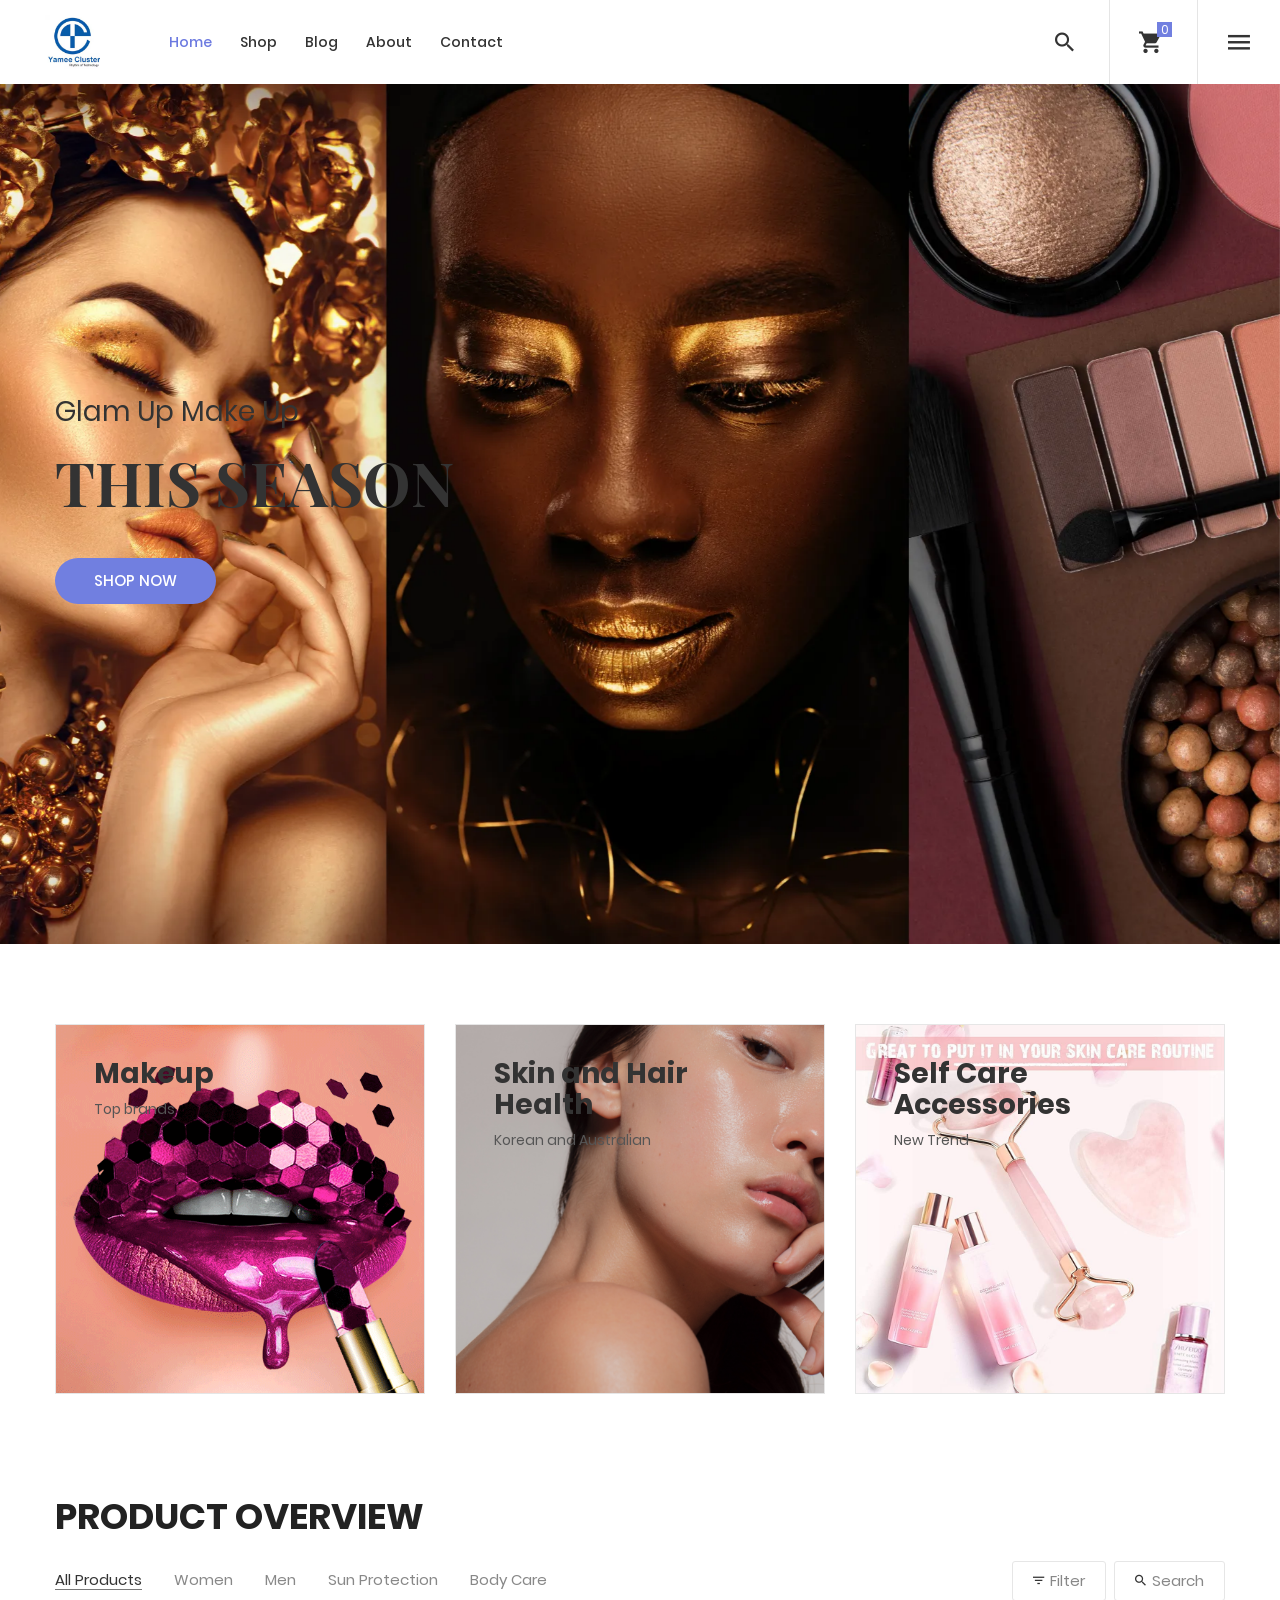
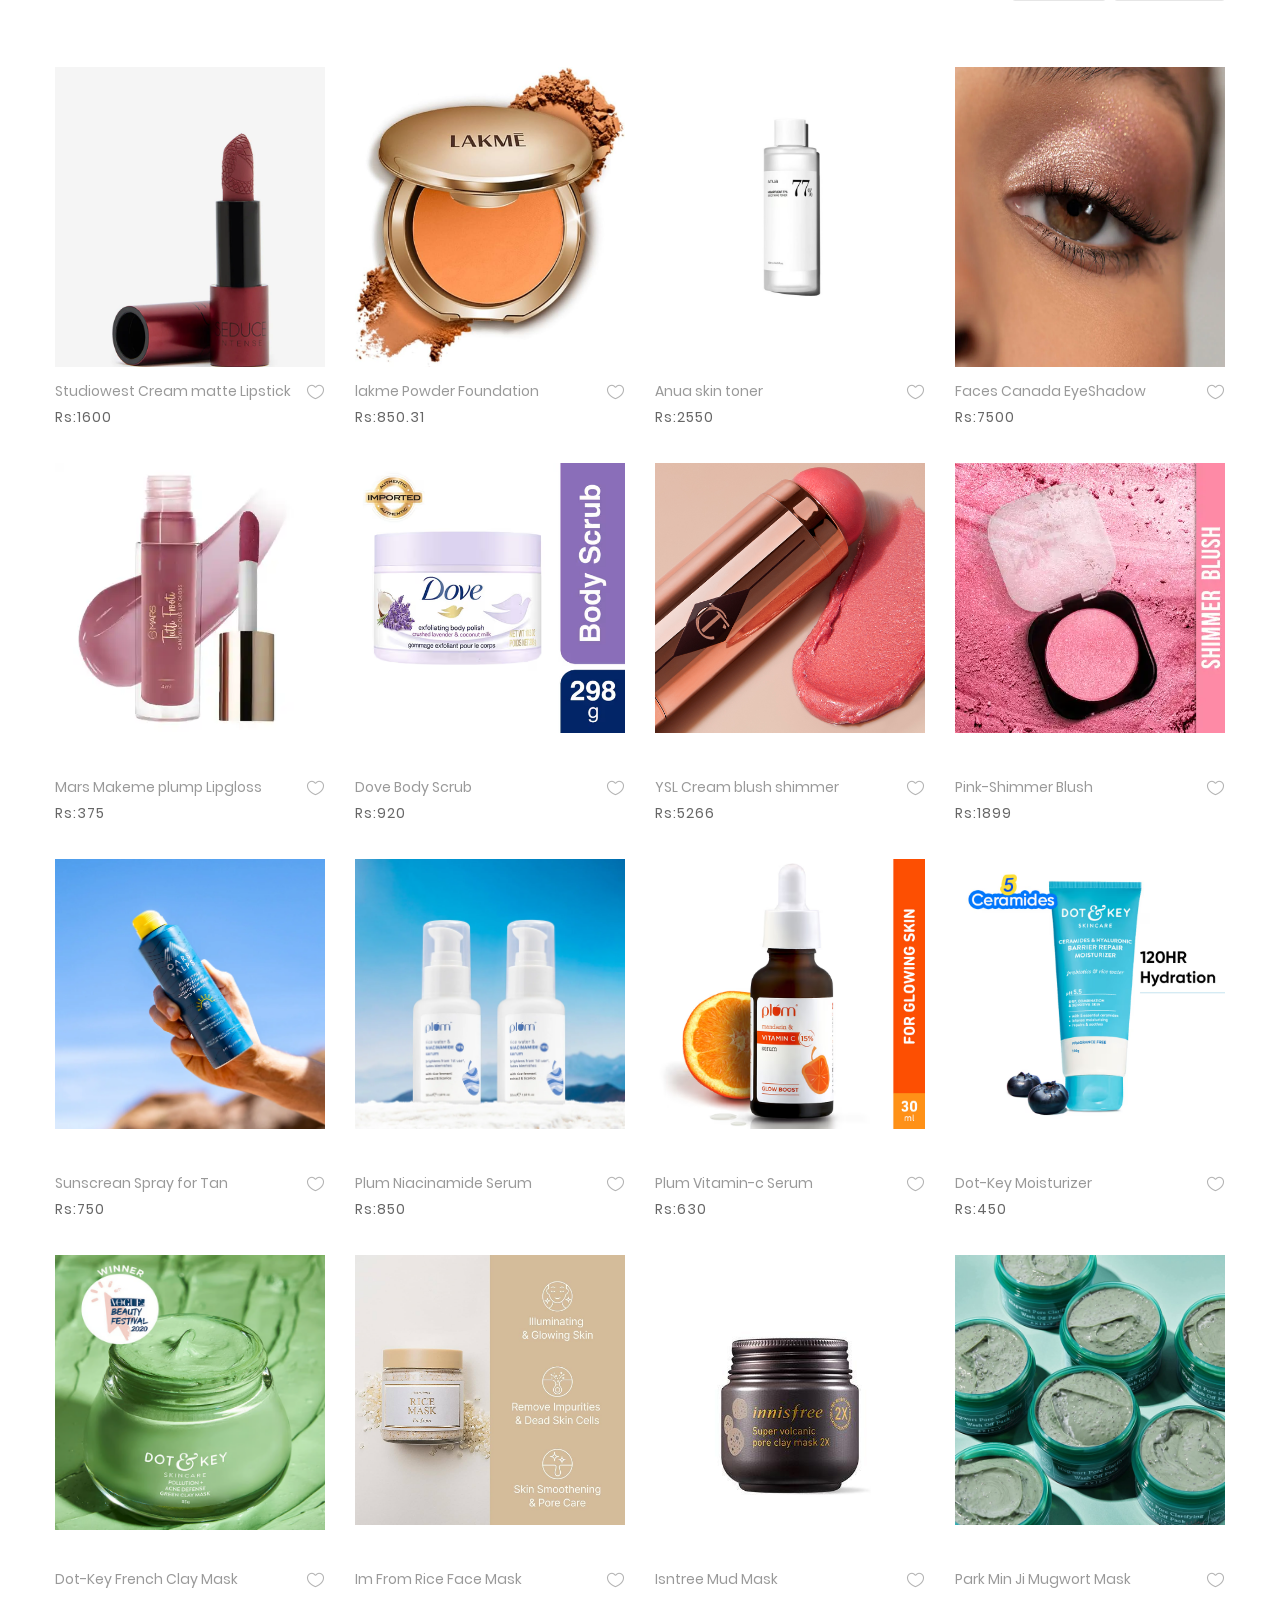
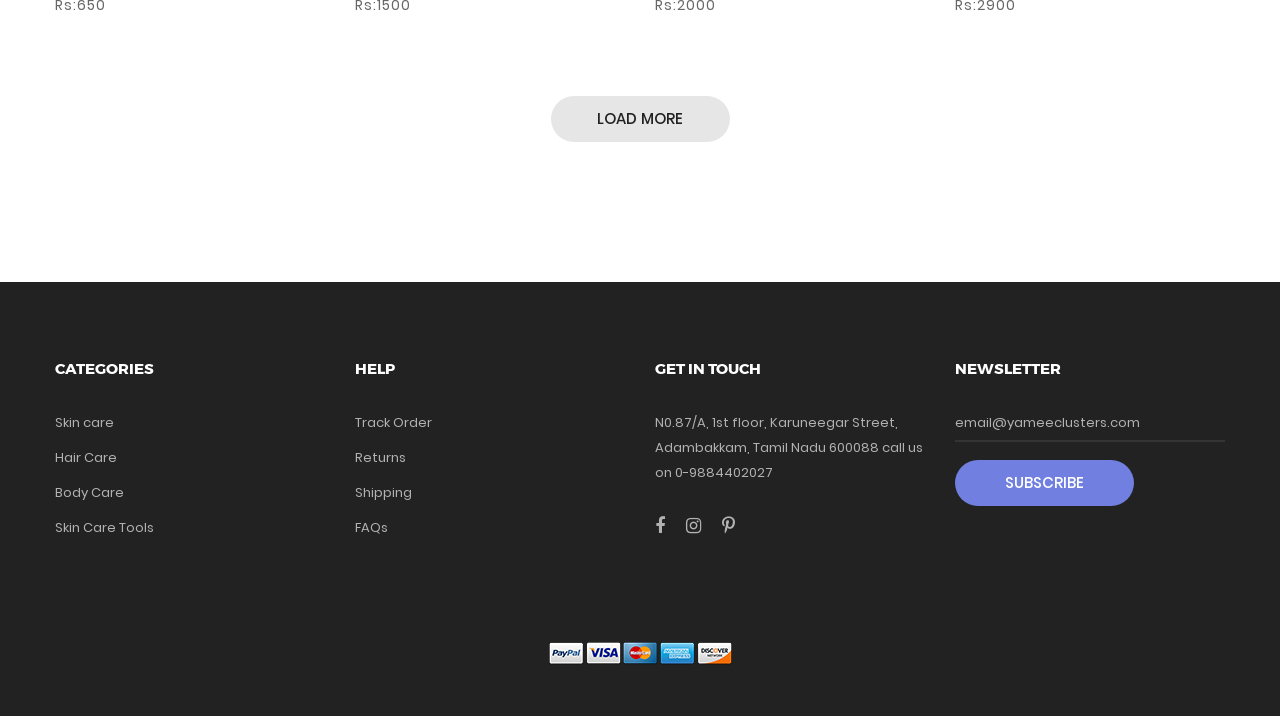
<file: index.html>
<!DOCTYPE html>
<html lang="en">
<head>
	<title>Home</title>
	<meta charset="UTF-8">
	<meta name="viewport" content="width=device-width, initial-scale=1">
<!--===============================================================================================-->	
	<link rel="icon" type="image/png" href="images/icons/favicon.png"/>
<!--===============================================================================================-->
	<link rel="stylesheet" type="text/css" href="vendor/bootstrap/css/bootstrap.min.css">
<!--===============================================================================================-->
	<link rel="stylesheet" type="text/css" href="fonts/font-awesome-4.7.0/css/font-awesome.min.css">
<!--===============================================================================================-->
	<link rel="stylesheet" type="text/css" href="fonts/iconic/css/material-design-iconic-font.min.css">
<!--===============================================================================================-->
	<link rel="stylesheet" type="text/css" href="fonts/linearicons-v1.0.0/icon-font.min.css">
<!--===============================================================================================-->
	<link rel="stylesheet" type="text/css" href="vendor/animate/animate.css">
<!--===============================================================================================-->	
	<link rel="stylesheet" type="text/css" href="vendor/css-hamburgers/hamburgers.min.css">
<!--===============================================================================================-->
	<link rel="stylesheet" type="text/css" href="vendor/animsition/css/animsition.min.css">
<!--===============================================================================================-->
	<link rel="stylesheet" type="text/css" href="vendor/select2/select2.min.css">
<!--===============================================================================================-->	
	<link rel="stylesheet" type="text/css" href="vendor/daterangepicker/daterangepicker.css">
<!--===============================================================================================-->
	<link rel="stylesheet" type="text/css" href="vendor/slick/slick.css">
<!--===============================================================================================-->
	<link rel="stylesheet" type="text/css" href="vendor/MagnificPopup/magnific-popup.css">
<!--===============================================================================================-->
	<link rel="stylesheet" type="text/css" href="vendor/perfect-scrollbar/perfect-scrollbar.css">
<!--===============================================================================================-->
	<link rel="stylesheet" type="text/css" href="css/util.css">
	<link rel="stylesheet" type="text/css" href="css/main.css">
<!--===============================================================================================-->
</head>
<body class="animsition">
	
	<!-- Header -->
	<header class="header-v2">
		<!-- Header desktop -->
		<div class="container-menu-desktop trans-03">
			<div class="wrap-menu-desktop">
				<nav class="limiter-menu-desktop p-l-45">
					
					<!-- Logo desktop -->		
					<a href="#" class="logo">
						<img src="images/icons/logo.img.jpg" alt="IMG-LOGO">
					</a>

					<!-- Menu desktop -->
					<div class="menu-desktop">
						<ul class="main-menu">
							<li class="active-menu">
								<a href="index.html">Home</a>
								<!-- <ul class="sub-menu">
									<li><a href="index.html">Homepage 1</a></li>
									<li><a href="home-02.html">Homepage 2</a></li>
									 <li><a href="home-03.html">Homepage 3</a></li> 
								</ul> -->
							</li>

							<li>
								<a href="product.html">Shop</a>
							</li>

							<!-- <li class="label1" data-label1="hot">
								<a href="shoping-cart.html">Features</a>
							</li> -->

							<li>
								<a href="blog.html">Blog</a>
							</li>

							<li>
								<a href="about.html">About</a>
							</li>

							<li>
								<a href="contact.html">Contact</a>
							</li>
						</ul>
					</div>	

					<!-- Icon header -->
					<div class="wrap-icon-header flex-w flex-r-m h-full">
						<div class="flex-c-m h-full p-r-24">
							<div class="icon-header-item cl2 hov-cl1 trans-04 p-lr-11 js-show-modal-search">
								<i class="zmdi zmdi-search"></i>
							</div>
						</div>
							
						<div class="flex-c-m h-full p-l-18 p-r-25 bor5">
							<div class="icon-header-item cl2 hov-cl1 trans-04 p-lr-11 icon-header-noti js-show-cart" data-notify="0">
								<i class="zmdi zmdi-shopping-cart"></i>
							</div>
						</div>
							
						<div class="flex-c-m h-full p-lr-19">
							<div class="icon-header-item cl2 hov-cl1 trans-04 p-lr-11 js-show-sidebar">
								<i class="zmdi zmdi-menu"></i>
							</div>
						</div>
					</div>
				</nav>
			</div>	
		</div>

		<!-- Header Mobile -->
		<div class="wrap-header-mobile">
			<!-- Logo moblie -->		
			<div class="logo-mobile">
				<a href="index.html"><img src="images/icons/logo-01.png" alt="IMG-LOGO"></a>
			</div>

			<!-- Icon header -->
			<div class="wrap-icon-header flex-w flex-r-m h-full m-r-15">
				<div class="flex-c-m h-full p-r-10">
					<div class="icon-header-item cl2 hov-cl1 trans-04 p-lr-11 js-show-modal-search">
						<i class="zmdi zmdi-search"></i>
					</div>
				</div>

				<div class="flex-c-m h-full p-lr-10 bor5">
					<div class="icon-header-item cl2 hov-cl1 trans-04 p-lr-11 icon-header-noti js-show-cart" data-notify="2">
						<i class="zmdi zmdi-shopping-cart"></i>
					</div>
				</div>
			</div>

			<!-- Button show menu -->
			<div class="btn-show-menu-mobile hamburger hamburger--squeeze">
				<span class="hamburger-box">
					<span class="hamburger-inner"></span>
				</span>
			</div>
		</div>


		<!-- Menu Mobile -->
		<div class="menu-mobile">
			<ul class="main-menu-m">
				<li>
					<a href="index.html">Home</a>
					<ul class="sub-menu-m">
						<li><a href="index.html">Homepage 1</a></li>
						<li><a href="home-02.html">Homepage 2</a></li>
						<!-- <li><a href="home-03.html">Homepage 3</a></li> -->
					</ul>
					<span class="arrow-main-menu-m">
						<i class="fa fa-angle-right" aria-hidden="true"></i>
					</span>
				</li>

				<li>
					<a href="product.html">Shop</a>
				</li>

				<!-- <li>
					<a href="shoping-cart.html" class="label1 rs1" data-label1="hot">Features</a>
				</li> -->

				<li>
					<a href="blog.html">Blog</a>
				</li>

				<li>
					<a href="about.html">About</a>
				</li>

				<li>
					<a href="contact.html">Contact</a>
				</li>
			</ul>
		</div>

		<!-- Modal Search -->
		<div class="modal-search-header flex-c-m trans-04 js-hide-modal-search">
			<div class="container-search-header">
				<button class="flex-c-m btn-hide-modal-search trans-04 js-hide-modal-search">
					<img src="images/icons/icon-close2.png" alt="CLOSE">
				</button>

				<form class="wrap-search-header flex-w p-l-15">
					<button class="flex-c-m trans-04">
						<i class="zmdi zmdi-search"></i>
					</button>
					<input class="plh3" type="text" name="search" placeholder="Search...">
				</form>
			</div>
		</div>
	</header>

	<!-- Cart -->
	<div class="wrap-header-cart js-panel-cart">
		<div class="s-full js-hide-cart"></div>

		<div class="header-cart flex-col-l p-l-65 p-r-25">
			<div class="header-cart-title flex-w flex-sb-m p-b-8">
				<span class="mtext-103 cl2">
					Your Cart
				</span>

				<div class="fs-35 lh-10 cl2 p-lr-5 pointer hov-cl1 trans-04 js-hide-cart">
					<i class="zmdi zmdi-close"></i>
				</div>
			</div>
			
			<div class="header-cart-content flex-w js-pscroll">
				<ul class="header-cart-wrapitem w-full">
					<li class="header-cart-item flex-w flex-t m-b-12">
						<div class="header-cart-item-img">
							<img src="images/skincare17.jpg" alt="IMG">
						</div>

						<div class="header-cart-item-txt p-t-8">
							<a href="#" class="header-cart-item-name m-b-18 hov-cl1 trans-04">
							Vaseline Hand Cream
							</a>

							<span class="header-cart-item-info">
								Rs:300
							</span>
						</div>
					</li>

					<li class="header-cart-item flex-w flex-t m-b-12">
						<div class="header-cart-item-img">
							<img src="images/skincare24.jpg" alt="IMG">
						</div>

						<div class="header-cart-item-txt p-t-8">
							<a href="#" class="header-cart-item-name m-b-18 hov-cl1 trans-04">
								Sunscrean
							</a>

							<span class="header-cart-item-info">
								Rs:580
							</span>
						</div>
					</li>

					<li class="header-cart-item flex-w flex-t m-b-12">
						<div class="header-cart-item-img">
							<img src="images/skincare16.jpg" alt="IMG">
						</div>

						<div class="header-cart-item-txt p-t-8">
							<a href="#" class="header-cart-item-name m-b-18 hov-cl1 trans-04">
								Hand Cream
							</a>

							<span class="header-cart-item-info">
								Rs:1700
							</span>
						</div>
					</li>
				</ul>
				
				<div class="w-full">
					<div class="header-cart-total w-full p-tb-40">
						Total: 2580
					</div>

					<div class="header-cart-buttons flex-w w-full">
						<a href="shoping-cart.html" class="flex-c-m stext-101 cl0 size-107 bg3 bor2 hov-btn3 p-lr-15 trans-04 m-r-8 m-b-10">
							View Cart
						</a>

						<a href="shoping-cart.html" class="flex-c-m stext-101 cl0 size-107 bg3 bor2 hov-btn3 p-lr-15 trans-04 m-b-10">
							Check Out
						</a>
					</div>
				</div>
			</div>
		</div>
	</div>

		

	<!-- Slider -->
	<section class="section-slide">
		<div class="wrap-slick1">
			<div class="slick1">
				<div class="item-slick1" style="background-image: url(images/makeup5.jpg);">
					<div class="container h-full">
						<div class="flex-col-l-m h-full pkemakeup5.jpg-t-100 p-b-30 respon5">
							<div class="layer-slick1 animated visible-false" data-appear="fadeInDown" data-delay="0">
								<span class="ltext-101 cl2 respon2">
								Glam Up Make Up
								</span>
							</div>
								
							<div class="layer-slick1 animated visible-false" data-appear="fadeInUp" data-delay="800">
								<h2 class="ltext-201 cl2 p-t-19 p-b-43 respon1">
								THIS SEASON
								</h2>
							</div>
								
							<div class="layer-slick1 animated visible-false" data-appear="zoomIn" data-delay="1600">
								<a href="product.html" class="flex-c-m stext-101 cl0 size-101 bg1 bor1 hov-btn1 p-lr-15 trans-04">
								Shop Now
								</a>
							</div>
						</div>
					</div>
				</div>

				<div class="item-slick1" style="background-image: url(images/makeup4.jpg);">
					<div class="container h-full">
						<div class="flex-col-l-m h-full p-t-100 p-b-30 respon5">
							<div class="layer-slick1 animated visible-false" data-appear="rollIn" data-delay="0">
								<span class="ltext-101 cl2 respon2">
								New-Season
								</span>
							</div>
								
							<div class="layer-slick1 animated visible-false" data-appear="lightSpeedIn" data-delay="800">
								<h2 class="ltext-201 cl2 p-t-19 p-b-43 respon1">
								Skin and Hair
								</h2>
							</div>
								
							<div class="layer-slick1 animated visible-false" data-appear="slideInUp" data-delay="1600">
								<a href="product.html" class="flex-c-m stext-101 cl0 size-101 bg1 bor1 hov-btn1 p-lr-15 trans-04">
								Shop Now
								</a>
							</div>
						</div>
					</div>
				</div>

				<div class="item-slick1" style="background-image: url(images/makeup3.jpg);">
					<div class="container h-full">
						<div class="flex-col-l-m h-full p-t-100 p-b-30 respon5">
							<div class="layer-slick1 animated visible-false" data-appear="rotateInDownLeft" data-delay="0">
								<span class="ltext-101 cl2 respon2">
								Luxury Collections
								</span>
							</div>
								
							<div class="layer-slick1 animated visible-false" data-appear="rotateInUpRight" data-delay="800">
								<h2 class="ltext-201 cl2 p-t-19 p-b-43 respon1">
								New arrivals
								</h2>
							</div>
								
							<div class="layer-slick1 animated visible-false" data-appear="rotateIn" data-delay="1600">
								<a href="product.html" class="flex-c-m stext-101 cl0 size-101 bg1 bor1 hov-btn1 p-lr-15 trans-04">
								Shop Now
								</a>
							</div>
						</div>
					</div>
				</div>
			</div>
		</div>
	</section>


	<!-- Banner -->
	<div class="sec-banner bg0 p-t-80 p-b-50">
		<div class="container">
			<div class="row">
				<div class="col-md-6 col-xl-4 p-b-30 m-lr-auto">
					<!-- Block1 -->
					<div class="block1 wrap-pic-w">
						<img src="images/makeup6.jpg" alt="IMG-BANNER">

						<a href="product.html" class="block1-txt ab-t-l s-full flex-col-l-sb p-lr-38 p-tb-34 trans-03 respon3">
							<div class="block1-txt-child1 flex-col-l">
								<span class="block1-name ltext-102 trans-04 p-b-8">
								Makeup
								</span>

								<span class="block1-info stext-102 trans-04">
								Top brands
								</span>
							</div>

							<div class="block1-txt-child2 p-b-4 trans-05">
								<div class="block1-link stext-101 cl0 trans-09">
								Shop Now
								</div>
							</div>
						</a>
					</div>
				</div>

				<div class="col-md-6 col-xl-4 p-b-30 m-lr-auto">
					<!-- Block1 -->
					<div class="block1 wrap-pic-w">
						<img src="images/makeup9.jpg" alt="IMG-BANNER">

						<a href="product.html" class="block1-txt ab-t-l s-full flex-col-l-sb p-lr-38 p-tb-34 trans-03 respon3">
							<div class="block1-txt-child1 flex-col-l">
								<span class="block1-name ltext-102 trans-04 p-b-8">
								Skin and Hair Health
								</span>

								<span class="block1-info stext-102 trans-04">
								Korean and Australian
								</span>
							</div>

							<div class="block1-txt-child2 p-b-4 trans-05">
								<div class="block1-link stext-101 cl0 trans-09">
								Shop Now
								</div>
							</div>
						</a>
					</div>
				</div>

				<div class="col-md-6 col-xl-4 p-b-30 m-lr-auto">
					<!-- Block1 -->
					<div class="block1 wrap-pic-w">
						<img src="images/makeup8.jpg" alt="IMG-BANNER">

						<a href="product.html" class="block1-txt ab-t-l s-full flex-col-l-sb p-lr-38 p-tb-34 trans-03 respon3">
							<div class="block1-txt-child1 flex-col-l">
								<span class="block1-name ltext-102 trans-04 p-b-8">
								Self Care Accessories
								</span>

								<span class="block1-info stext-102 trans-04">
								New Trend
								</span>
							</div>

							<div class="block1-txt-child2 p-b-4 trans-05">
								<div class="block1-link stext-101 cl0 trans-09">
								Shop Now
								</div>
							</div>
						</a>
					</div>
				</div>
			</div>
		</div>
	</div>


	<!-- Product -->
	<section class="bg0 p-t-23 p-b-140">
		<div class="container">
			<div class="p-b-10">
				<h3 class="ltext-103 cl5">
					Product Overview
				</h3>
			</div>

			<div class="flex-w flex-sb-m p-b-52">
				<div class="flex-w flex-l-m filter-tope-group m-tb-10">
					<button class="stext-106 cl6 hov1 bor3 trans-04 m-r-32 m-tb-5 how-active1" data-filter="*">
						All Products
					</button>

					<button class="stext-106 cl6 hov1 bor3 trans-04 m-r-32 m-tb-5" data-filter=".women">
						Women
					</button>

					<button class="stext-106 cl6 hov1 bor3 trans-04 m-r-32 m-tb-5" data-filter=".men">
						Men
					</button>

					<!-- <button class="stext-106 cl6 hov1 bor3 trans-04 m-r-32 m-tb-5" data-filter=".bag">
						Massage tools
					</button> -->

					<button class="stext-106 cl6 hov1 bor3 trans-04 m-r-32 m-tb-5" data-filter=".shoes">
						Sun Protection
					</button>

					<button class="stext-106 cl6 hov1 bor3 trans-04 m-r-32 m-tb-5" data-filter=".watches">
						Body Care
					</button>
				</div>

				<div class="flex-w flex-c-m m-tb-10">
					<div class="flex-c-m stext-106 cl6 size-104 bor4 pointer hov-btn3 trans-04 m-r-8 m-tb-4 js-show-filter">
						<i class="icon-filter cl2 m-r-6 fs-15 trans-04 zmdi zmdi-filter-list"></i>
						<i class="icon-close-filter cl2 m-r-6 fs-15 trans-04 zmdi zmdi-close dis-none"></i>
						 Filter
					</div>

					<div class="flex-c-m stext-106 cl6 size-105 bor4 pointer hov-btn3 trans-04 m-tb-4 js-show-search">
						<i class="icon-search cl2 m-r-6 fs-15 trans-04 zmdi zmdi-search"></i>
						<i class="icon-close-search cl2 m-r-6 fs-15 trans-04 zmdi zmdi-close dis-none"></i>
						Search
					</div>
				</div>
				
				<!-- Search product -->
				<div class="dis-none panel-search w-full p-t-10 p-b-15">
					<div class="bor8 dis-flex p-l-15">
						<button class="size-113 flex-c-m fs-16 cl2 hov-cl1 trans-04">
							<i class="zmdi zmdi-search"></i>
						</button>

						<input class="mtext-107 cl2 size-114 plh2 p-r-15" type="text" name="search-product" placeholder="Search">
					</div>	
				</div>

				<!-- Filter -->
				<div class="dis-none panel-filter w-full p-t-10">
					<div class="wrap-filter flex-w bg6 w-full p-lr-40 p-t-27 p-lr-15-sm">
						<div class="filter-col1 p-r-15 p-b-27">
							<div class="mtext-102 cl2 p-b-15">
								Sort By
							</div>

							<ul>
								<li class="p-b-6">
									<a href="#" class="filter-link stext-106 trans-04">
										Glam Make up
									</a>
								</li>

								<li class="p-b-6">
									<a href="#" class="filter-link stext-106 trans-04">
										No Make up Glow
									</a>
								</li>

								<li class="p-b-6">
									<a href="#" class="filter-link stext-106 trans-04">
										Skin And Body Care
									</a>
								</li>

								<li class="p-b-6">
									<a href="#" class="filter-link stext-106 trans-04 filter-link-active">
										Hair Care
									</a>
								</li>

								<li class="p-b-6">
									<a href="#" class="filter-link stext-106 trans-04">
										Price: Low to High
									</a>
								</li>

								<li class="p-b-6">
									<a href="#" class="filter-link stext-106 trans-04">
										Price: High to Low
									</a>
								</li>
							</ul>
						</div>

						<div class="filter-col2 p-r-15 p-b-27">
							<div class="mtext-102 cl2 p-b-15">
								Price
							</div>

							<ul>
								<li class="p-b-6">
									<a href="#" class="filter-link stext-106 trans-04 filter-link-active">
										All
									</a>
								</li>

								<li class="p-b-6">
									<a href="#" class="filter-link stext-106 trans-04">
										Rs:200.00 - Rs500.00
									</a>
								</li>

								<li class="p-b-6">
									<a href="#" class="filter-link stext-106 trans-04">
										Rs:600.00 - Rs1000.00
									</a>
								</li>

								<li class="p-b-6">
									<a href="#" class="filter-link stext-106 trans-04">
										Rs:1500.00 - Rs10000.00
									</a>
								</li>

								<li class="p-b-6">
									<a href="#" class="filter-link stext-106 trans-04">
										Rs:15000.00 - Rs20000.00
									</a>
								</li>

								<li class="p-b-6">
									<a href="#" class="filter-link stext-106 trans-04">
										 Rs20000.00+
									</a>
								</li>
							</ul>
						</div>

						<div class="filter-col3 p-r-15 p-b-27">
							<div class="mtext-102 cl2 p-b-15">
								Color
							</div>

							<ul>
								<li class="p-b-6">
									<span class="fs-15 lh-12 m-r-6" style="color: #222;">
										<i class="zmdi zmdi-circle"></i>
									</span>

									<a href="#" class="filter-link stext-106 trans-04">
										Procelain
									</a>
								</li>

								<li class="p-b-6">
									<span class="fs-15 lh-12 m-r-6" style="color: #4272d7;">
										<i class="zmdi zmdi-circle"></i>
									</span>

									<a href="#" class="filter-link stext-106 trans-04 filter-link-active">
										Ivory
									</a>
								</li>

								<li class="p-b-6">
									<span class="fs-15 lh-12 m-r-6" style="color: #b3b3b3;">
										<i class="zmdi zmdi-circle"></i>
									</span>

									<a href="#" class="filter-link stext-106 trans-04">
										Beige
									</a>
								</li>

								<li class="p-b-6">
									<span class="fs-15 lh-12 m-r-6" style="color: #00ad5f;">
										<i class="zmdi zmdi-circle"></i>
									</span>

									<a href="#" class="filter-link stext-106 trans-04">
										Warm Beige
									</a>
								</li>

								<li class="p-b-6">
									<span class="fs-15 lh-12 m-r-6" style="color: #fa4251;">
										<i class="zmdi zmdi-circle"></i>
									</span>

									<a href="#" class="filter-link stext-106 trans-04">
										Golden
									</a>
								</li>

								<li class="p-b-6">
									<span class="fs-15 lh-12 m-r-6" style="color: #aaa;">
										<i class="zmdi zmdi-circle-o"></i>
									</span>

									<a href="#" class="filter-link stext-106 trans-04">
										Almond
									</a>
								</li>
							</ul>
						</div>

						<div class="filter-col4 p-b-27">
							<div class="mtext-102 cl2 p-b-15">
								Tags
							</div>

							<div class="flex-w p-t-4 m-r--5">
								<a href="#" class="flex-c-m stext-107 cl6 size-301 bor7 p-lr-15 hov-tag1 trans-04 m-r-5 m-b-5">
									Makeup
								</a>

								<a href="#" class="flex-c-m stext-107 cl6 size-301 bor7 p-lr-15 hov-tag1 trans-04 m-r-5 m-b-5">
									Skincare
								</a>

								<a href="#" class="flex-c-m stext-107 cl6 size-301 bor7 p-lr-15 hov-tag1 trans-04 m-r-5 m-b-5">
									Haircare
								</a>

								<a href="#" class="flex-c-m stext-107 cl6 size-301 bor7 p-lr-15 hov-tag1 trans-04 m-r-5 m-b-5">
									Internal glow
								</a>

								<a href="#" class="flex-c-m stext-107 cl6 size-301 bor7 p-lr-15 hov-tag1 trans-04 m-r-5 m-b-5">
									Bodycare
								</a>
							</div>
						</div>
					</div>
				</div>
			</div>

			<div class="row isotope-grid">
    <div class="col-sm-6 col-md-4 col-lg-3 p-b-35 isotope-item women">
        <!-- Block2 -->
        <div class="block2">
            <div class="block2-pic hov-img0">
                <img src="images/makeup10.jpg" alt="IMG-PRODUCT">

                <a href="#" class="block2-btn flex-c-m stext-103 cl2 size-102 bg0 bor2 hov-btn1 p-lr-15 trans-04 js-add-to-cart">
                    Add to Cart
                </a>
            </div>

            <div class="block2-txt flex-w flex-t p-t-14">
                <div class="block2-txt-child1 flex-col-l ">
                    <a href="#" class="stext-104 cl4 hov-cl1 trans-04 js-name-b2 p-b-6">
                        Studiowest Cream matte Lipstick
                    </a>

                    <span class="stext-105 cl3">
                        Rs:1600
                    </span>
                </div>

                <div class="block2-txt-child2 flex-r p-t-3">
                    <a href="#" class="btn-addwish-b2 dis-block pos-relative js-addwish-b2">
                        <img class="icon-heart1 dis-block trans-04" src="images/icons/icon-heart-01.png" alt="ICON">
                        <img class="icon-heart2 dis-block trans-04 ab-t-l" src="images/icons/icon-heart-02.png" alt="ICON">
                    </a>
                </div>
            </div>
        </div>
    </div>

    <div class="col-sm-6 col-md-4 col-lg-3 p-b-35 isotope-item women">
        <!-- Block2 -->
        <div class="block2">
            <div class="block2-pic hov-img0">
                <img src="images/makeup11.jpg" alt="IMG-PRODUCT">

                <a href="#" class="block2-btn flex-c-m stext-103 cl2 size-102 bg0 bor2 hov-btn1 p-lr-15 trans-04 js-add-to-cart">
                    Add to Cart
                </a>
            </div>

            <div class="block2-txt flex-w flex-t p-t-14">
                <div class="block2-txt-child1 flex-col-l ">
                    <a href="#" class="stext-104 cl4 hov-cl1 trans-04 js-name-b2 p-b-6">
                        lakme Powder Foundation
                    </a>

                    <span class="stext-105 cl3">
                        Rs:850.31
                    </span>
                </div>

                <div class="block2-txt-child2 flex-r p-t-3">
                    <a href="#" class="btn-addwish-b2 dis-block pos-relative js-addwish-b2">
                        <img class="icon-heart1 dis-block trans-04" src="images/icons/icon-heart-01.png" alt="ICON">
                        <img class="icon-heart2 dis-block trans-04 ab-t-l" src="images/icons/icon-heart-02.png" alt="ICON">
                    </a>
                </div>
            </div>
        </div>
    </div>

    <div class="col-sm-6 col-md-4 col-lg-3 p-b-35 isotope-item men">
        <!-- Block2 -->
        <div class="block2">
            <div class="block2-pic hov-img0">
                <img src="images/makeup18.jpg" alt="IMG-PRODUCT">

                <a href="#" class="block2-btn flex-c-m stext-103 cl2 size-102 bg0 bor2 hov-btn1 p-lr-15 trans-04 js-add-to-cart">
                    Add to Cart
                </a>
            </div>

            <div class="block2-txt flex-w flex-t p-t-14">
                <div class="block2-txt-child1 flex-col-l ">
                    <a href="#" class="stext-104 cl4 hov-cl1 trans-04 js-name-b2 p-b-6">
                        Anua skin toner
                    </a>

                    <span class="stext-105 cl3">
                        Rs:2550
                    </span>
                </div>

                <div class="block2-txt-child2 flex-r p-t-3">
                    <a href="#" class="btn-addwish-b2 dis-block pos-relative js-addwish-b2">
                        <img class="icon-heart1 dis-block trans-04" src="images/icons/icon-heart-01.png" alt="ICON">
                        <img class="icon-heart2 dis-block trans-04 ab-t-l" src="images/icons/icon-heart-02.png" alt="ICON">
                    </a>
                </div>
            </div>
        </div>
    </div>

    <div class="col-sm-6 col-md-4 col-lg-3 p-b-35 isotope-item women">
        <!-- Block2 -->
        <div class="block2">
            <div class="block2-pic hov-img0">
                <img src="images/makeup13.jpg" alt="IMG-PRODUCT" height="300px" width="auto">

                <a href="#" class="block2-btn flex-c-m stext-103 cl2 size-102 bg0 bor2 hov-btn1 p-lr-15 trans-04 js-add-to-cart">
                    Add to Cart
                </a>
            </div>

            <div class="block2-txt flex-w flex-t p-t-14">
                <div class="block2-txt-child1 flex-col-l ">
                    <a href="#" class="stext-104 cl4 hov-cl1 trans-04 js-name-b2 p-b-6">
                        Faces Canada EyeShadow
                    </a>

                    <span class="stext-105 cl3">
                        Rs:7500
                    </span>
                </div>

                <div class="block2-txt-child2 flex-r p-t-3">
                    <a href="#" class="btn-addwish-b2 dis-block pos-relative js-addwish-b2">
                        <img class="icon-heart1 dis-block trans-04" src="images/icons/icon-heart-01.png" alt="ICON">
                        <img class="icon-heart2 dis-block trans-04 ab-t-l" src="images/icons/icon-heart-02.png" alt="ICON">
                    </a>
                </div>
            </div>
        </div>
    </div>

    <div class="col-sm-6 col-md-4 col-lg-3 p-b-35 isotope-item women">
        <!-- Block2 -->
        <div class="block2">
            <div class="block2-pic hov-img0">
                <img src="images/makeup14.jpg" alt="IMG-PRODUCT">

                <a href="#" class="block2-btn flex-c-m stext-103 cl2 size-102 bg0 bor2 hov-btn1 p-lr-15 trans-04 js-add-to-cart">
                    Add to Cart
                </a>
            </div>

            <div class="block2-txt flex-w flex-t p-t-14">
                <div class="block2-txt-child1 flex-col-l ">
                    <a href="#" class="stext-104 cl4 hov-cl1 trans-04 js-name-b2 p-b-6">
                        Mars Makeme plump Lipgloss
                    </a>

                    <span class="stext-105 cl3">
                        Rs:375
                    </span>
                </div>

                <div class="block2-txt-child2 flex-r p-t-3">
                    <a href="#" class="btn-addwish-b2 dis-block pos-relative js-addwish-b2">
                        <img class="icon-heart1 dis-block trans-04" src="images/icons/icon-heart-01.png" alt="ICON">
                        <img class="icon-heart2 dis-block trans-04 ab-t-l" src="images/icons/icon-heart-02.png" alt="ICON">
                    </a>
                </div>
            </div>
        </div>
    </div>

    <div class="col-sm-6 col-md-4 col-lg-3 p-b-35 isotope-item watches">
        <!-- Block2 -->
        <div class="block2">
            <div class="block2-pic hov-img0">
                <img src="images/makeup27.jpg" alt="IMG-PRODUCT">

                <a href="#" class="block2-btn flex-c-m stext-103 cl2 size-102 bg0 bor2 hov-btn1 p-lr-15 trans-04 js-add-to-cart">
                    Add to Cart
                </a>
            </div>

            <div class="block2-txt flex-w flex-t p-t-14">
                <div class="block2-txt-child1 flex-col-l ">
                    <a href="#" class="stext-104 cl4 hov-cl1 trans-04 js-name-b2 p-b-6">
                        Dove Body Scrub
                    </a>

                    <span class="stext-105 cl3">
                        Rs:920
                    </span>
                </div>

                <div class="block2-txt-child2 flex-r p-t-3">
                    <a href="#" class="btn-addwish-b2 dis-block pos-relative js-addwish-b2">
                        <img class="icon-heart1 dis-block trans-04" src="images/icons/icon-heart-01.png" alt="ICON">
                        <img class="icon-heart2 dis-block trans-04 ab-t-l" src="images/icons/icon-heart-02.png" alt="ICON">
                    </a>
                </div>
            </div>
        </div>
    </div>

    <div class="col-sm-6 col-md-4 col-lg-3 p-b-35 isotope-item women">
        <!-- Block2 -->
        <div class="block2">
            <div class="block2-pic hov-img0">
                <img src="images/makeup16.jpg" alt="IMG-PRODUCT">

                <a href="#" class="block2-btn flex-c-m stext-103 cl2 size-102 bg0 bor2 hov-btn1 p-lr-15 trans-04 js-add-to-cart">
                    Add to Cart
                </a>
            </div>

            <div class="block2-txt flex-w flex-t p-t-14">
                <div class="block2-txt-child1 flex-col-l ">
                    <a href="#" class="stext-104 cl4 hov-cl1 trans-04 js-name-b2 p-b-6">
                        YSL Cream blush shimmer 
                    </a>

                    <span class="stext-105 cl3">
                        Rs:5266
                    </span>
                </div>

                <div class="block2-txt-child2 flex-r p-t-3">
                    <a href="#" class="btn-addwish-b2 dis-block pos-relative js-addwish-b2">
                        <img class="icon-heart1 dis-block trans-04" src="images/icons/icon-heart-01.png" alt="ICON">
                        <img class="icon-heart2 dis-block trans-04 ab-t-l" src="images/icons/icon-heart-02.png" alt="ICON">
                    </a>
                </div>
            </div>
        </div>
    </div>

    <div class="col-sm-6 col-md-4 col-lg-3 p-b-35 isotope-item women">
        <!-- Block2 -->
        <div class="block2">
            <div class="block2-pic hov-img0">
                <img src="images/makeup17.jpg" alt="IMG-PRODUCT">

                <a href="#" class="block2-btn flex-c-m stext-103 cl2 size-102 bg0 bor2 hov-btn1 p-lr-15 trans-04 js-add-to-cart">
                    Add to Cart
                </a>
            </div>

            <div class="block2-txt flex-w flex-t p-t-14">
                <div class="block2-txt-child1 flex-col-l ">
                    <a href="#" class="stext-104 cl4 hov-cl1 trans-04 js-name-b2 p-b-6">
                    Pink-Shimmer Blush
                    </a>

                    <span class="stext-105 cl3">
                        Rs:1899
                    </span>
                </div>

                <div class="block2-txt-child2 flex-r p-t-3">
                    <a href="#" class="btn-addwish-b2 dis-block pos-relative js-addwish-b2">
                        <img class="icon-heart1 dis-block trans-04" src="images/icons/icon-heart-01.png" alt="ICON">
                        <img class="icon-heart2 dis-block trans-04 ab-t-l" src="images/icons/icon-heart-02.png" alt="ICON">
                    </a>
                </div>
            </div>
        </div>
    </div>

    <div class="col-sm-6 col-md-4 col-lg-3 p-b-35 isotope-item shoes">
        <!-- Block2 -->
        <div class="block2">
            <div class="block2-pic hov-img0">
                <img src="images/skincare25.jpg" alt="IMG-PRODUCT">

                <a href="#" class="block2-btn flex-c-m stext-103 cl2 size-102 bg0 bor2 hov-btn1 p-lr-15 trans-04 js-add-to-cart">
                    Add to Cart
                </a>
            </div>

            <div class="block2-txt flex-w flex-t p-t-14">
                <div class="block2-txt-child1 flex-col-l ">
                    <a href="#" class="stext-104 cl4 hov-cl1 trans-04 js-name-b2 p-b-6">
                       Sunscrean Spray for Tan
                    </a>

                    <span class="stext-105 cl3">
                        Rs:750
                    </span>
                </div>

                <div class="block2-txt-child2 flex-r p-t-3">
                    <a href="#" class="btn-addwish-b2 dis-block pos-relative js-addwish-b2">
                        <img class="icon-heart1 dis-block trans-04" src="images/icons/icon-heart-01.png" alt="ICON">
                        <img class="icon-heart2 dis-block trans-04 ab-t-l" src="images/icons/icon-heart-02.png" alt="ICON">
                    </a>
                </div>
            </div>
        </div>
    </div>

    <div class="col-sm-6 col-md-4 col-lg-3 p-b-35 isotope-item women">
        <!-- Block2 -->
        <div class="block2">
            <div class="block2-pic hov-img0">
                <img src="images/makeup19.jpg" alt="IMG-PRODUCT">

                <a href="#" class="block2-btn flex-c-m stext-103 cl2 size-102 bg0 bor2 hov-btn1 p-lr-15 trans-04 js-add-to-cart">
                    Add to Cart
                </a>
            </div>

            <div class="block2-txt flex-w flex-t p-t-14">
                <div class="block2-txt-child1 flex-col-l ">
                    <a href="#" class="stext-104 cl4 hov-cl1 trans-04 js-name-b2 p-b-6">
                        Plum Niacinamide Serum
                    </a>

                    <span class="stext-105 cl3">
                        Rs:850
                    </span>
                </div>

                <div class="block2-txt-child2 flex-r p-t-3">
                    <a href="#" class="btn-addwish-b2 dis-block pos-relative js-addwish-b2">
                        <img class="icon-heart1 dis-block trans-04" src="images/icons/icon-heart-01.png" alt="ICON">
                        <img class="icon-heart2 dis-block trans-04 ab-t-l" src="images/icons/icon-heart-02.png" alt="ICON">
                    </a>
                </div>
            </div>
        </div>
    </div>

    <div class="col-sm-6 col-md-4 col-lg-3 p-b-35 isotope-item men">
        <!-- Block2 -->
        <div class="block2">
            <div class="block2-pic hov-img0">
                <img src="images/makeup20.jpg" alt="IMG-PRODUCT">

                <a href="#" class="block2-btn flex-c-m stext-103 cl2 size-102 bg0 bor2 hov-btn1 p-lr-15 trans-04 js-add-to-cart">
                    Add to Cart
                </a>
            </div>

            <div class="block2-txt flex-w flex-t p-t-14">
                <div class="block2-txt-child1 flex-col-l ">
                    <a href="#" class="stext-104 cl4 hov-cl1 trans-04 js-name-b2 p-b-6">
                        Plum Vitamin-c Serum
                    </a>

                    <span class="stext-105 cl3">
                        Rs:630
                    </span>
                </div>

                <div class="block2-txt-child2 flex-r p-t-3">
                    <a href="#" class="btn-addwish-b2 dis-block pos-relative js-addwish-b2">
                        <img class="icon-heart1 dis-block trans-04" src="images/icons/icon-heart-01.png" alt="ICON">
                        <img class="icon-heart2 dis-block trans-04 ab-t-l" src="images/icons/icon-heart-02.png" alt="ICON">
                    </a>
                </div>
            </div>
        </div>
    </div>


				
 <div class="col-sm-6 col-md-4 col-lg-3 p-b-35 isotope-item men">
                <div class="block2">
                    <div class="block2-pic hov-img0">
                        <img src="images/makeup21.jpg" alt="IMG-PRODUCT">
                        <a href="#" class="block2-btn flex-c-m stext-103 cl2 size-102 bg0 bor2 hov-btn1 p-lr-15 trans-04 js-add-to-cart">
                            Add to Cart
                        </a>
                    </div>
                    <div class="block2-txt flex-w flex-t p-t-14">
                        <div class="block2-txt-child1 flex-col-l">
                            <a href="#" class="stext-104 cl4 hov-cl1 trans-04 js-name-b2 p-b-6">
                                Dot-Key Moisturizer
                            </a>
                            <span class="stext-105 cl3">Rs:450</span>
                        </div>
                        <div class="block2-txt-child2 flex-r p-t-3">
                            <a href="#" class="btn-addwish-b2 dis-block pos-relative js-addwish-b2">
                                <img class="icon-heart1 dis-block trans-04" src="images/icons/icon-heart-01.png" alt="ICON">
                                <img class="icon-heart2 dis-block trans-04 ab-t-l" src="images/icons/icon-heart-02.png" alt="ICON">
                            </a>
                        </div>
                    </div>
                </div>
            </div>

            <!-- Dot-Key French Clay Mask -->
            <div class="col-sm-6 col-md-4 col-lg-3 p-b-35 isotope-item women">
                <div class="block2">
                    <div class="block2-pic hov-img0">
                        <img src="images/makeup22.jpg" alt="IMG-PRODUCT" height="275px" width="auto">
                        <a href="#" class="block2-btn flex-c-m stext-103 cl2 size-102 bg0 bor2 hov-btn1 p-lr-15 trans-04 js-add-to-cart">
                            Add to Cart
                        </a>
                    </div>
                    <div class="block2-txt flex-w flex-t p-t-14">
                        <div class="block2-txt-child1 flex-col-l">
                            <a href="#" class="stext-104 cl4 hov-cl1 trans-04 js-name-b2 p-b-6">
                                Dot-Key French Clay Mask
                            </a>
                            <span class="stext-105 cl3">Rs:650</span>
                        </div>
                        <div class="block2-txt-child2 flex-r p-t-3">
                            <a href="#" class="btn-addwish-b2 dis-block pos-relative js-addwish-b2">
                                <img class="icon-heart1 dis-block trans-04" src="images/icons/icon-heart-01.png" alt="ICON">
                                <img class="icon-heart2 dis-block trans-04 ab-t-l" src="images/icons/icon-heart-02.png" alt="ICON">
                            </a>
                        </div>
                    </div>
                </div>
            </div>

            <!-- I'm From Rice Face Mask -->
            <div class="col-sm-6 col-md-4 col-lg-3 p-b-35 isotope-item women">
                <div class="block2">
                    <div class="block2-pic hov-img0">
                        <img src="images/makeup23.jpg" alt="IMG-PRODUCT">
                        <a href="#" class="block2-btn flex-c-m stext-103 cl2 size-102 bg0 bor2 hov-btn1 p-lr-15 trans-04 js-add-to-cart">
                            Add to Cart
                        </a>
                    </div>
                    <div class="block2-txt flex-w flex-t p-t-14">
                        <div class="block2-txt-child1 flex-col-l">
                            <a href="#" class="stext-104 cl4 hov-cl1 trans-04 js-name-b2 p-b-6">
                                Im From Rice Face Mask
                            </a>
                            <span class="stext-105 cl3">Rs:1500</span>
                        </div>
                        <div class="block2-txt-child2 flex-r p-t-3">
                            <a href="#" class="btn-addwish-b2 dis-block pos-relative js-addwish-b2">
                                <img class="icon-heart1 dis-block trans-04" src="images/icons/icon-heart-01.png" alt="ICON">
                                <img class="icon-heart2 dis-block trans-04 ab-t-l" src="images/icons/icon-heart-02.png" alt="ICON">
                            </a>
                        </div>
                    </div>
                </div>
            </div>

            <!-- Isntree Mud Mask -->
            <div class="col-sm-6 col-md-4 col-lg-3 p-b-35 isotope-item watches">
                <div class="block2">
                    <div class="block2-pic hov-img0">
                        <img src="images/makeup24.jpg" alt="IMG-PRODUCT">
                        <a href="#" class="block2-btn flex-c-m stext-103 cl2 size-102 bg0 bor2 hov-btn1 p-lr-15 trans-04 js-add-to-cart">
                            Add to Cart
                        </a>
                    </div>
                    <div class="block2-txt flex-w flex-t p-t-14">
                        <div class="block2-txt-child1 flex-col-l">
                            <a href="#" class="stext-104 cl4 hov-cl1 trans-04 js-name-b2 p-b-6">
                                Isntree Mud Mask
                            </a>
                            <span class="stext-105 cl3">Rs:2000</span>
                        </div>
                        <div class="block2-txt-child2 flex-r p-t-3">
                            <a href="#" class="btn-addwish-b2 dis-block pos-relative js-addwish-b2">
                                <img class="icon-heart1 dis-block trans-04" src="images/icons/icon-heart-01.png" alt="ICON">
                                <img class="icon-heart2 dis-block trans-04 ab-t-l" src="images/icons/icon-heart-02.png" alt="ICON">
                            </a>
                        </div>
                    </div>
                </div>
            </div>

            <!-- Park Min Ji Mugwort Mask -->
            <div class="col-sm-6 col-md-4 col-lg-3 p-b-35 isotope-item women">
                <div class="block2">
                    <div class="block2-pic hov-img0">
                        <img src="images/makeup25.jpg" alt="IMG-PRODUCT">
                        <a href="#" class="block2-btn flex-c-m stext-103 cl2 size-102 bg0 bor2 hov-btn1 p-lr-15 trans-04 js-add-to-cart">
                            Add to Cart
                        </a>
                    </div>
                    <div class="block2-txt flex-w flex-t p-t-14">
                        <div class="block2-txt-child1 flex-col-l">
                            <a href="#" class="stext-104 cl4 hov-cl1 trans-04 js-name-b2 p-b-6">
                                Park Min Ji Mugwort Mask
                            </a>
                            <span class="stext-105 cl3">Rs:2900</span>
                        </div>
                        <div class="block2-txt-child2 flex-r p-t-3">
                            <a href="#" class="btn-addwish-b2 dis-block pos-relative js-addwish-b2">
                                <img class="icon-heart1 dis-block trans-04" src="images/icons/icon-heart-01.png" alt="ICON">
                                <img class="icon-heart2 dis-block trans-04 ab-t-l" src="images/icons/icon-heart-02.png" alt="ICON">
                            </a>
                        </div>
                    </div>
                </div>
            </div>

        </div> <!-- End of .row -->

        <!-- Load more -->
        <div class="flex-c-m flex-w w-full p-t-45">
            <a href="home-02.html" class="flex-c-m stext-101 cl5 size-103 bg2 bor1 hov-btn1 p-lr-15 trans-04">
                Load More
            </a>
        </div>
    </div> <!-- End of .container -->
</section>

	<!-- Footer -->
	<footer class="bg3 p-t-75 p-b-32 footer-full">
		<div class="container">
			<div class="row">
				<div class="col-sm-6 col-lg-3 p-b-50">
					<h4 class="stext-301 cl0 p-b-30">
						Categories
					</h4>

					<ul>
						<li class="p-b-10">
							<a href="#" class="stext-107 cl7 hov-cl1 trans-04">
								Skin care
							</a>
						</li>

						<li class="p-b-10">
							<a href="#" class="stext-107 cl7 hov-cl1 trans-04">
								Hair Care
							</a>
						</li>

						<li class="p-b-10">
							<a href="#" class="stext-107 cl7 hov-cl1 trans-04">
								Body Care
							</a>
						</li>

						<li class="p-b-10">
							<a href="#" class="stext-107 cl7 hov-cl1 trans-04">
								Skin Care Tools
							</a>
						</li>
					</ul>
				</div>

				<div class="col-sm-6 col-lg-3 p-b-50">
					<h4 class="stext-301 cl0 p-b-30">
						Help
					</h4>

					<ul>
						<li class="p-b-10">
							<a href="#" class="stext-107 cl7 hov-cl1 trans-04">
								Track Order
							</a>
						</li>

						<li class="p-b-10">
							<a href="#" class="stext-107 cl7 hov-cl1 trans-04">
								Returns 
							</a>
						</li>

						<li class="p-b-10">
							<a href="#" class="stext-107 cl7 hov-cl1 trans-04">
								Shipping
							</a>
						</li>

						<li class="p-b-10">
							<a href="#" class="stext-107 cl7 hov-cl1 trans-04">
								FAQs
							</a>
						</li>
					</ul>
				</div>

				<div class="col-sm-6 col-lg-3 p-b-50">
					<h4 class="stext-301 cl0 p-b-30">
						GET IN TOUCH
					</h4>

					<p class="stext-107 cl7 size-201">
						N0.87/A, 1st floor, Karuneegar Street, Adambakkam, Tamil Nadu 600088 call us on 0-9884402027
					</p>

					<div class="p-t-27">
						<a href="#" class="fs-18 cl7 hov-cl1 trans-04 m-r-16">
							<i class="fa fa-facebook"></i>
						</a>

						<a href="#" class="fs-18 cl7 hov-cl1 trans-04 m-r-16">
							<i class="fa fa-instagram"></i>
						</a>

						<a href="#" class="fs-18 cl7 hov-cl1 trans-04 m-r-16">
							<i class="fa fa-pinterest-p"></i>
						</a>
					</div>
				</div>

				<div class="col-sm-6 col-lg-3 p-b-50">
					<h4 class="stext-301 cl0 p-b-30">
						Newsletter
					</h4>

					<form>
						<div class="wrap-input1 w-full p-b-4">
							<input class="input1 bg-none plh1 stext-107 cl7" type="text" name="email" placeholder="email@yameeclusters.com">
							<div class="focus-input1 trans-04"></div>
						</div>

						<div class="p-t-18">
							<button class="flex-c-m stext-101 cl0 size-103 bg1 bor1 hov-btn2 p-lr-15 trans-04">
								Subscribe
							</button>
						</div>
					</form>
				</div>
			</div>

			<div class="p-t-40">
				<div class="flex-c-m flex-w p-b-18">
					<a href="#" class="m-all-1">
						<img src="images/icons/icon-pay-01.png" alt="ICON-PAY">
					</a>

					<a href="#" class="m-all-1">
						<img src="images/icons/icon-pay-02.png" alt="ICON-PAY">
					</a>

					<a href="#" class="m-all-1">
						<img src="images/icons/icon-pay-03.png" alt="ICON-PAY">
					</a>

					<a href="#" class="m-all-1">
						<img src="images/icons/icon-pay-04.png" alt="ICON-PAY">
					</a>

					<a href="#" class="m-all-1">
						<img src="images/icons/icon-pay-05.png" alt="ICON-PAY">
					</a>
				</div>

				<!-- <p class="stext-107 cl6 txt-center">
					 Link back to Colorlib can't be removed. Template is licensed under CC BY 3.0. 
Copyright &copy;<script>document.write(new Date().getFullYear());</script> All rights reserved | Made with <i class="fa fa-heart-o" aria-hidden="true"></i> by <a href="https://colorlib.com" target="_blank">Colorlib</a> &amp; distributed by <a href="https://themewagon.com" target="_blank">ThemeWagon</a>
 Link back to Colorlib can't be removed. Template is licensed under CC BY 3.0. 

				</p> -->
			</div>
		</div>
	</footer>


	<!-- Back to top -->
	<div class="btn-back-to-top" id="myBtn">
		<span class="symbol-btn-back-to-top">
			<i class="zmdi zmdi-chevron-up"></i>
		</span>
	</div>

	<!-- Modal1
	<div class="wrap-modal1 js-modal1 p-t-60 p-b-20">
		<div class="overlay-modal1 js-hide-modal1"></div>

		<div class="container">
			<div class="bg0 p-t-60 p-b-30 p-lr-15-lg how-pos3-parent">
				<button class="how-pos3 hov3 trans-04 js-hide-modal1">
					<img src="images/icons/icon-close.png" alt="CLOSE">
				</button>

				<div class="row">
					<div class="col-md-6 col-lg-7 p-b-30">
						<div class="p-l-25 p-r-30 p-lr-0-lg">
							<div class="wrap-slick3 flex-sb flex-w">
								<div class="wrap-slick3-dots"></div>
								<div class="wrap-slick3-arrows flex-sb-m flex-w"></div>

								<div class="slick3 gallery-lb">
									<div class="item-slick3" data-thumb="images/product-detail-01.jpg">
										<div class="wrap-pic-w pos-relative">
											<img src="images/product-detail-01.jpg" alt="IMG-PRODUCT">

											<a class="flex-c-m size-108 how-pos1 bor0 fs-16 cl10 bg0 hov-btn3 trans-04" href="images/product-detail-01.jpg">
												<i class="fa fa-expand"></i>
											</a>
										</div>
									</div>

									<div class="item-slick3" data-thumb="images/product-detail-02.jpg">
										<div class="wrap-pic-w pos-relative">
											<img src="images/product-detail-02.jpg" alt="IMG-PRODUCT">

											<a class="flex-c-m size-108 how-pos1 bor0 fs-16 cl10 bg0 hov-btn3 trans-04" href="images/product-detail-02.jpg">
												<i class="fa fa-expand"></i>
											</a>
										</div>
									</div>

									<div class="item-slick3" data-thumb="images/product-detail-03.jpg">
										<div class="wrap-pic-w pos-relative">
											<img src="images/product-detail-03.jpg" alt="IMG-PRODUCT">

											<a class="flex-c-m size-108 how-pos1 bor0 fs-16 cl10 bg0 hov-btn3 trans-04" href="images/product-detail-03.jpg">
												<i class="fa fa-expand"></i>
											</a>
										</div>
									</div>
								</div>
							</div>
						</div>
					</div>
					
					<div class="col-md-6 col-lg-5 p-b-30">
						<div class="p-r-50 p-t-5 p-lr-0-lg">
							<h4 class="mtext-105 cl2 js-name-detail p-b-14">
								Lightweight Jacket
							</h4>

							<span class="mtext-106 cl2">
								$58.79
							</span>

							<p class="stext-102 cl3 p-t-23">
								Nulla eget sem vitae eros pharetra viverra. Nam vitae luctus ligula. Mauris consequat ornare feugiat.
							</p>
							
							
							<div class="p-t-33">
								<div class="flex-w flex-r-m p-b-10">
									<div class="size-203 flex-c-m respon6">
										Size
									</div>

									<div class="size-204 respon6-next">
										<div class="rs1-select2 bor8 bg0">
											<select class="js-select2" name="time">
												<option>Choose an option</option>
												<option>Size S</option>
												<option>Size M</option>
												<option>Size L</option>
												<option>Size XL</option>
											</select>
											<div class="dropDownSelect2"></div>
										</div>
									</div>
								</div>

								<div class="flex-w flex-r-m p-b-10">
									<div class="size-203 flex-c-m respon6">
										Color
									</div>

									<div class="size-204 respon6-next">
										<div class="rs1-select2 bor8 bg0">
											<select class="js-select2" name="time">
												<option>Choose an option</option>
												<option>Red</option>
												<option>Blue</option>
												<option>White</option>
												<option>Grey</option>
											</select>
											<div class="dropDownSelect2"></div>
										</div>
									</div>
								</div>

								<div class="flex-w flex-r-m p-b-10">
									<div class="size-204 flex-w flex-m respon6-next">
										<div class="wrap-num-product flex-w m-r-20 m-tb-10">
											<div class="btn-num-product-down cl8 hov-btn3 trans-04 flex-c-m">
												<i class="fs-16 zmdi zmdi-minus"></i>
											</div>

											<input class="mtext-104 cl3 txt-center num-product" type="number" name="num-product" value="1">

											<div class="btn-num-product-up cl8 hov-btn3 trans-04 flex-c-m">
												<i class="fs-16 zmdi zmdi-plus"></i>
											</div>
										</div>

										<button class="flex-c-m stext-101 cl0 size-101 bg1 bor1 hov-btn1 p-lr-15 trans-04 js-addcart-detail">
											Add to cart
										</button>
									</div>
								</div>	
							</div>

							
							<div class="flex-w flex-m p-l-100 p-t-40 respon7">
								<div class="flex-m bor9 p-r-10 m-r-11">
									<a href="#" class="fs-14 cl3 hov-cl1 trans-04 lh-10 p-lr-5 p-tb-2 js-addwish-detail tooltip100" data-tooltip="Add to Wishlist">
										<i class="zmdi zmdi-favorite"></i>
									</a>
								</div>

								<a href="#" class="fs-14 cl3 hov-cl1 trans-04 lh-10 p-lr-5 p-tb-2 m-r-8 tooltip100" data-tooltip="Facebook">
									<i class="fa fa-facebook"></i>
								</a>

								<a href="#" class="fs-14 cl3 hov-cl1 trans-04 lh-10 p-lr-5 p-tb-2 m-r-8 tooltip100" data-tooltip="Twitter">
									<i class="fa fa-twitter"></i>
								</a>

								<a href="#" class="fs-14 cl3 hov-cl1 trans-04 lh-10 p-lr-5 p-tb-2 m-r-8 tooltip100" data-tooltip="Google Plus">
									<i class="fa fa-google-plus"></i>
								</a>
							</div>
						</div>
					</div>
				</div>
			</div>
		</div>
	</div>!-->

<!--===============================================================================================-->	
	<script src="vendor/jquery/jquery-3.2.1.min.js"></script>
<!--===============================================================================================-->
	<script src="vendor/animsition/js/animsition.min.js"></script>
<!--===============================================================================================-->
	<script src="vendor/bootstrap/js/popper.js"></script>
	<script src="vendor/bootstrap/js/bootstrap.min.js"></script>
<!--===============================================================================================-->
	<script src="vendor/select2/select2.min.js"></script>
	<script>
		$(".js-select2").each(function(){
			$(this).select2({
				minimumResultsForSearch: 20,
				dropdownParent: $(this).next('.dropDownSelect2')
			});
		})
	</script>
<!--===============================================================================================-->
	<script src="vendor/daterangepicker/moment.min.js"></script>
	<script src="vendor/daterangepicker/daterangepicker.js"></script>
<!--===============================================================================================-->
	<script src="vendor/slick/slick.min.js"></script>
	<script src="js/slick-custom.js"></script>
<!--===============================================================================================-->
	<script src="vendor/parallax100/parallax100.js"></script>
	<script>
        $('.parallax100').parallax100();
	</script>
<!--===============================================================================================-->
	<script src="vendor/MagnificPopup/jquery.magnific-popup.min.js"></script>
	<script>
		$('.gallery-lb').each(function() { // the containers for all your galleries
			$(this).magnificPopup({
		        delegate: 'a', // the selector for gallery item
		        type: 'image',
		        gallery: {
		        	enabled:true
		        },
		        mainClass: 'mfp-fade'
		    });
		});
	</script>
<!--===============================================================================================-->
	<script src="vendor/isotope/isotope.pkgd.min.js"></script>
<!--===============================================================================================-->
	<script src="vendor/sweetalert/sweetalert.min.js"></script>
	<script>
		$('.js-addwish-b2').on('click', function(e){
			e.preventDefault();
		});

		$('.js-addwish-b2').each(function(){
			var nameProduct = $(this).parent().parent().find('.js-name-b2').html();
			$(this).on('click', function(){
				swal(nameProduct, "is added to wishlist !", "success");

				$(this).addClass('js-addedwish-b2');
				$(this).off('click');
			});
		});

		$('.js-addwish-detail').each(function(){
			var nameProduct = $(this).parent().parent().parent().find('.js-name-detail').html();

			$(this).on('click', function(){
				swal(nameProduct, "is added to wishlist !", "success");

				$(this).addClass('js-addedwish-detail');
				$(this).off('click');
			});
		});

		/*---------------------------------------------*/

		$('.js-addcart-detail').each(function(){
			var nameProduct = $(this).parent().parent().parent().parent().find('.js-name-detail').html();
			$(this).on('click', function(){
				swal(nameProduct, "is added to cart !", "success");
			});
		});
	
	</script>
<!--===============================================================================================-->
	<script src="vendor/perfect-scrollbar/perfect-scrollbar.min.js"></script>
	<script>
		$('.js-pscroll').each(function(){
			$(this).css('position','relative');
			$(this).css('overflow','hidden');
			var ps = new PerfectScrollbar(this, {
				wheelSpeed: 1,
				scrollingThreshold: 1000,
				wheelPropagation: false,
			});

			$(window).on('resize', function(){
				ps.update();
			})
		});
	</script>
<!--===============================================================================================-->
	<script src="js/main.js"></script>

</body>
</html>
</file>
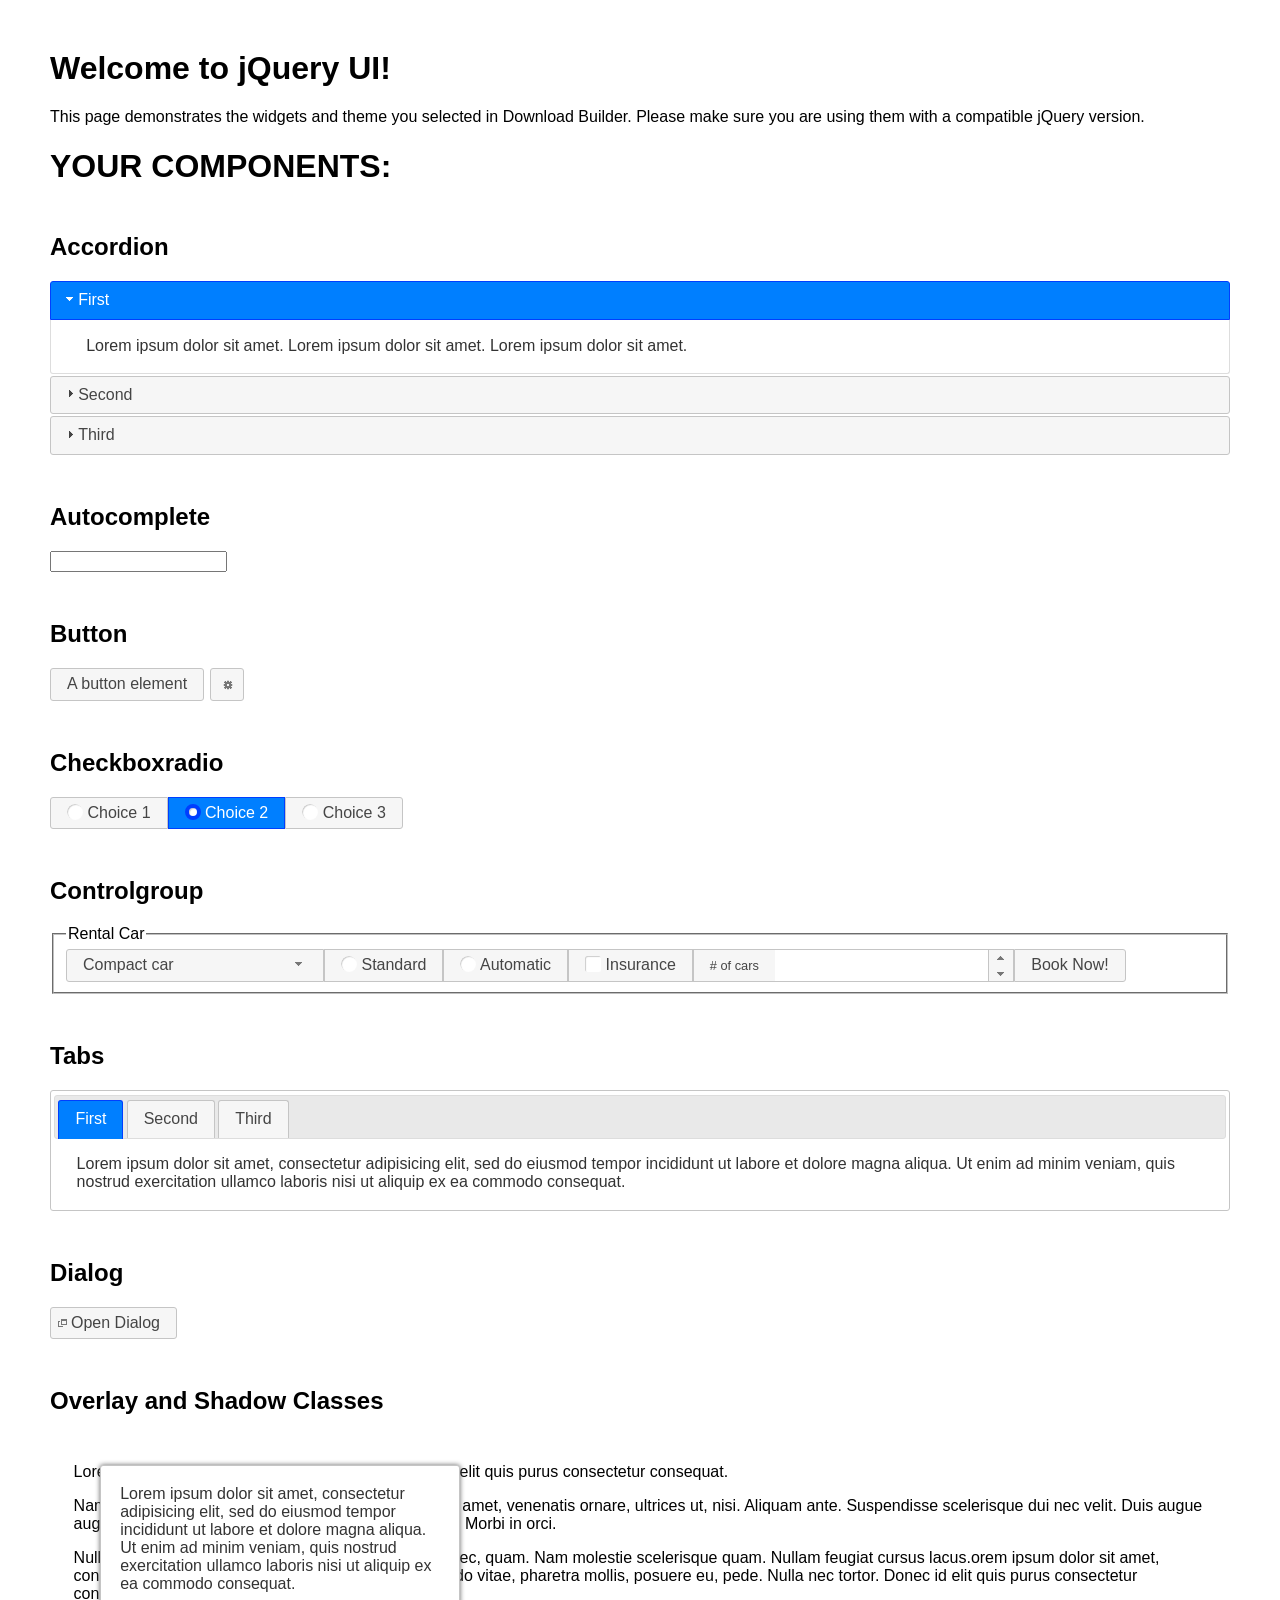
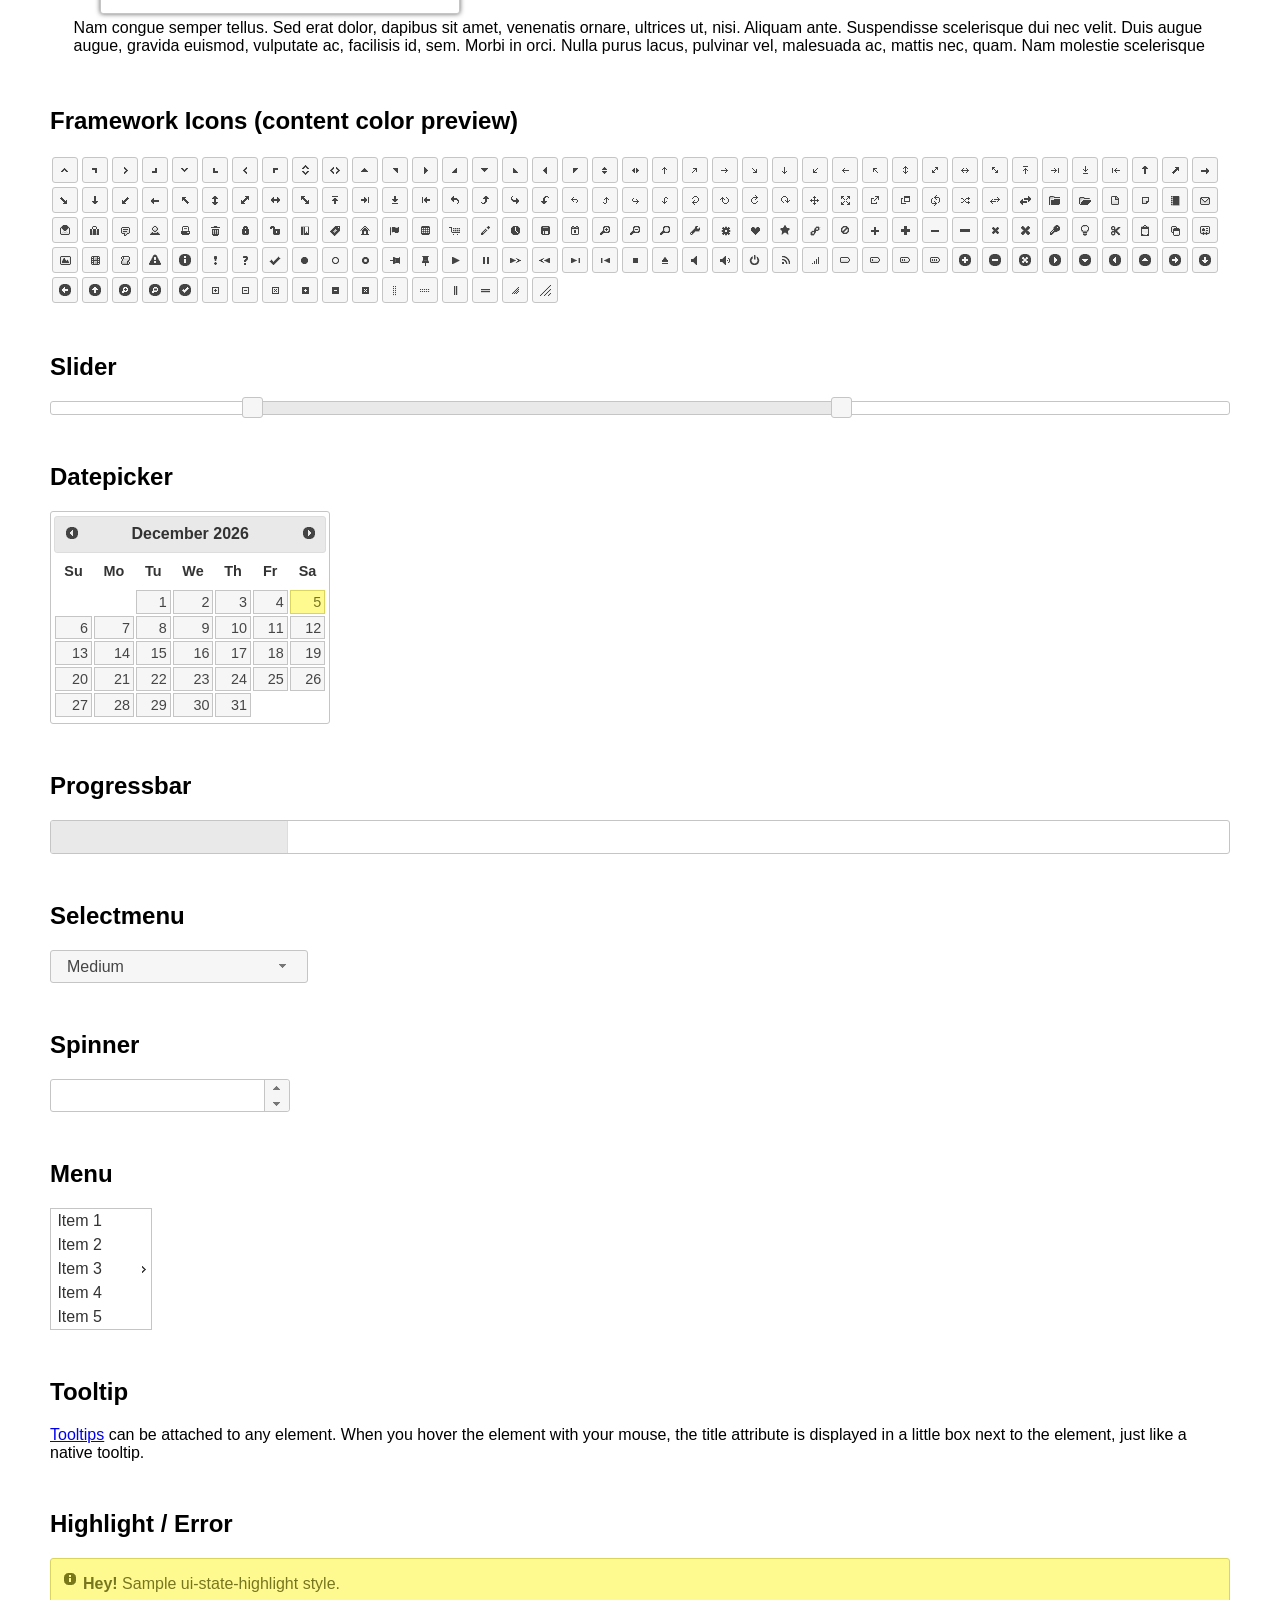
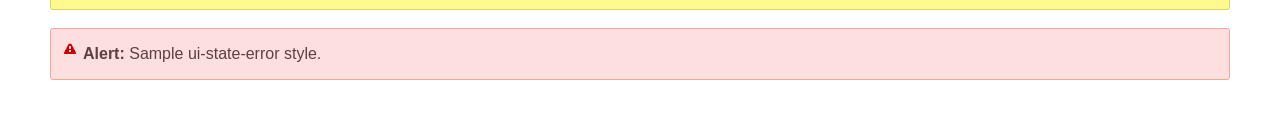
<file: vendor/jqueryui/index.html>
<!doctype html>
<html lang="us">
<head>
	<meta charset="utf-8">
	<title>jQuery UI Example Page</title>
	<link href="jquery-ui.css" rel="stylesheet">
	<style>
	body{
		font-family: "Trebuchet MS", sans-serif;
		margin: 50px;
	}
	.demoHeaders {
		margin-top: 2em;
	}
	#dialog-link {
		padding: .4em 1em .4em 20px;
		text-decoration: none;
		position: relative;
	}
	#dialog-link span.ui-icon {
		margin: 0 5px 0 0;
		position: absolute;
		left: .2em;
		top: 50%;
		margin-top: -8px;
	}
	#icons {
		margin: 0;
		padding: 0;
	}
	#icons li {
		margin: 2px;
		position: relative;
		padding: 4px 0;
		cursor: pointer;
		float: left;
		list-style: none;
	}
	#icons span.ui-icon {
		float: left;
		margin: 0 4px;
	}
	.fakewindowcontain .ui-widget-overlay {
		position: absolute;
	}
	select {
		width: 200px;
	}
	</style>
</head>
<body>

<h1>Welcome to jQuery UI!</h1>

<div class="ui-widget">
	<p>This page demonstrates the widgets and theme you selected in Download Builder. Please make sure you are using them with a compatible jQuery version.</p>
</div>

<h1>YOUR COMPONENTS:</h1>


<!-- Accordion -->
<h2 class="demoHeaders">Accordion</h2>
<div id="accordion">
	<h3>First</h3>
	<div>Lorem ipsum dolor sit amet. Lorem ipsum dolor sit amet. Lorem ipsum dolor sit amet.</div>
	<h3>Second</h3>
	<div>Phasellus mattis tincidunt nibh.</div>
	<h3>Third</h3>
	<div>Nam dui erat, auctor a, dignissim quis.</div>
</div>



<!-- Autocomplete -->
<h2 class="demoHeaders">Autocomplete</h2>
<div>
	<input id="autocomplete" title="type &quot;a&quot;">
</div>



<!-- Button -->
<h2 class="demoHeaders">Button</h2>
<button id="button">A button element</button>
<button id="button-icon">An icon-only button</button>



<!-- Checkboxradio -->
<h2 class="demoHeaders">Checkboxradio</h2>
<form style="margin-top: 1em;">
	<div id="radioset">
		<input type="radio" id="radio1" name="radio"><label for="radio1">Choice 1</label>
		<input type="radio" id="radio2" name="radio" checked="checked"><label for="radio2">Choice 2</label>
		<input type="radio" id="radio3" name="radio"><label for="radio3">Choice 3</label>
	</div>
</form>



<!-- Controlgroup -->
<h2 class="demoHeaders">Controlgroup</h2>
<fieldset>
	<legend>Rental Car</legend>
	<div id="controlgroup">
		<select id="car-type">
			<option>Compact car</option>
			<option>Midsize car</option>
			<option>Full size car</option>
			<option>SUV</option>
			<option>Luxury</option>
			<option>Truck</option>
			<option>Van</option>
		</select>
		<label for="transmission-standard">Standard</label>
		<input type="radio" name="transmission" id="transmission-standard">
		<label for="transmission-automatic">Automatic</label>
		<input type="radio" name="transmission" id="transmission-automatic">
		<label for="insurance">Insurance</label>
		<input type="checkbox" name="insurance" id="insurance">
		<label for="horizontal-spinner" class="ui-controlgroup-label"># of cars</label>
		<input id="horizontal-spinner" class="ui-spinner-input">
		<button>Book Now!</button>
	</div>
</fieldset>



<!-- Tabs -->
<h2 class="demoHeaders">Tabs</h2>
<div id="tabs">
	<ul>
		<li><a href="#tabs-1">First</a></li>
		<li><a href="#tabs-2">Second</a></li>
		<li><a href="#tabs-3">Third</a></li>
	</ul>
	<div id="tabs-1">Lorem ipsum dolor sit amet, consectetur adipisicing elit, sed do eiusmod tempor incididunt ut labore et dolore magna aliqua. Ut enim ad minim veniam, quis nostrud exercitation ullamco laboris nisi ut aliquip ex ea commodo consequat.</div>
	<div id="tabs-2">Phasellus mattis tincidunt nibh. Cras orci urna, blandit id, pretium vel, aliquet ornare, felis. Maecenas scelerisque sem non nisl. Fusce sed lorem in enim dictum bibendum.</div>
	<div id="tabs-3">Nam dui erat, auctor a, dignissim quis, sollicitudin eu, felis. Pellentesque nisi urna, interdum eget, sagittis et, consequat vestibulum, lacus. Mauris porttitor ullamcorper augue.</div>
</div>



<h2 class="demoHeaders">Dialog</h2>
<p>
	<button id="dialog-link" class="ui-button ui-corner-all ui-widget">
		<span class="ui-icon ui-icon-newwin"></span>Open Dialog
	</button>
</p>

<h2 class="demoHeaders">Overlay and Shadow Classes</h2>
<div style="position: relative; width: 96%; height: 200px; padding:1% 2%; overflow:hidden;" class="fakewindowcontain">
	<p>Lorem ipsum dolor sit amet,  Nulla nec tortor. Donec id elit quis purus consectetur consequat. </p><p>Nam congue semper tellus. Sed erat dolor, dapibus sit amet, venenatis ornare, ultrices ut, nisi. Aliquam ante. Suspendisse scelerisque dui nec velit. Duis augue augue, gravida euismod, vulputate ac, facilisis id, sem. Morbi in orci. </p><p>Nulla purus lacus, pulvinar vel, malesuada ac, mattis nec, quam. Nam molestie scelerisque quam. Nullam feugiat cursus lacus.orem ipsum dolor sit amet, consectetur adipiscing elit. Donec libero risus, commodo vitae, pharetra mollis, posuere eu, pede. Nulla nec tortor. Donec id elit quis purus consectetur consequat. </p><p>Nam congue semper tellus. Sed erat dolor, dapibus sit amet, venenatis ornare, ultrices ut, nisi. Aliquam ante. Suspendisse scelerisque dui nec velit. Duis augue augue, gravida euismod, vulputate ac, facilisis id, sem. Morbi in orci. Nulla purus lacus, pulvinar vel, malesuada ac, mattis nec, quam. Nam molestie scelerisque quam. </p><p>Nullam feugiat cursus lacus.orem ipsum dolor sit amet, consectetur adipiscing elit. Donec libero risus, commodo vitae, pharetra mollis, posuere eu, pede. Nulla nec tortor. Donec id elit quis purus consectetur consequat. Nam congue semper tellus. Sed erat dolor, dapibus sit amet, venenatis ornare, ultrices ut, nisi. Aliquam ante. </p><p>Suspendisse scelerisque dui nec velit. Duis augue augue, gravida euismod, vulputate ac, facilisis id, sem. Morbi in orci. Nulla purus lacus, pulvinar vel, malesuada ac, mattis nec, quam. Nam molestie scelerisque quam. Nullam feugiat cursus lacus.orem ipsum dolor sit amet, consectetur adipiscing elit. Donec libero risus, commodo vitae, pharetra mollis, posuere eu, pede. Nulla nec tortor. Donec id elit quis purus consectetur consequat. Nam congue semper tellus. Sed erat dolor, dapibus sit amet, venenatis ornare, ultrices ut, nisi. </p>

	<!-- ui-dialog -->
	<div class="ui-widget-overlay ui-front"></div>
	<div style="position: absolute; width: 320px; left: 50px; top: 30px; padding: 1.2em" class="ui-widget ui-front ui-widget-content ui-corner-all ui-widget-shadow">
		Lorem ipsum dolor sit amet, consectetur adipisicing elit, sed do eiusmod tempor incididunt ut labore et dolore magna aliqua. Ut enim ad minim veniam, quis nostrud exercitation ullamco laboris nisi ut aliquip ex ea commodo consequat.
	</div>

</div>

<!-- ui-dialog -->
<div id="dialog" title="Dialog Title">
	<p>Lorem ipsum dolor sit amet, consectetur adipisicing elit, sed do eiusmod tempor incididunt ut labore et dolore magna aliqua. Ut enim ad minim veniam, quis nostrud exercitation ullamco laboris nisi ut aliquip ex ea commodo consequat.</p>
</div>



<h2 class="demoHeaders">Framework Icons (content color preview)</h2>
<ul id="icons" class="ui-widget ui-helper-clearfix">
	<li class="ui-state-default ui-corner-all" title=".ui-icon-caret-1-n"><span class="ui-icon ui-icon-caret-1-n"></span></li>
	<li class="ui-state-default ui-corner-all" title=".ui-icon-caret-1-ne"><span class="ui-icon ui-icon-caret-1-ne"></span></li>
	<li class="ui-state-default ui-corner-all" title=".ui-icon-caret-1-e"><span class="ui-icon ui-icon-caret-1-e"></span></li>
	<li class="ui-state-default ui-corner-all" title=".ui-icon-caret-1-se"><span class="ui-icon ui-icon-caret-1-se"></span></li>
	<li class="ui-state-default ui-corner-all" title=".ui-icon-caret-1-s"><span class="ui-icon ui-icon-caret-1-s"></span></li>
	<li class="ui-state-default ui-corner-all" title=".ui-icon-caret-1-sw"><span class="ui-icon ui-icon-caret-1-sw"></span></li>
	<li class="ui-state-default ui-corner-all" title=".ui-icon-caret-1-w"><span class="ui-icon ui-icon-caret-1-w"></span></li>
	<li class="ui-state-default ui-corner-all" title=".ui-icon-caret-1-nw"><span class="ui-icon ui-icon-caret-1-nw"></span></li>
	<li class="ui-state-default ui-corner-all" title=".ui-icon-caret-2-n-s"><span class="ui-icon ui-icon-caret-2-n-s"></span></li>
	<li class="ui-state-default ui-corner-all" title=".ui-icon-caret-2-e-w"><span class="ui-icon ui-icon-caret-2-e-w"></span></li>
	<li class="ui-state-default ui-corner-all" title=".ui-icon-triangle-1-n"><span class="ui-icon ui-icon-triangle-1-n"></span></li>
	<li class="ui-state-default ui-corner-all" title=".ui-icon-triangle-1-ne"><span class="ui-icon ui-icon-triangle-1-ne"></span></li>
	<li class="ui-state-default ui-corner-all" title=".ui-icon-triangle-1-e"><span class="ui-icon ui-icon-triangle-1-e"></span></li>
	<li class="ui-state-default ui-corner-all" title=".ui-icon-triangle-1-se"><span class="ui-icon ui-icon-triangle-1-se"></span></li>
	<li class="ui-state-default ui-corner-all" title=".ui-icon-triangle-1-s"><span class="ui-icon ui-icon-triangle-1-s"></span></li>
	<li class="ui-state-default ui-corner-all" title=".ui-icon-triangle-1-sw"><span class="ui-icon ui-icon-triangle-1-sw"></span></li>
	<li class="ui-state-default ui-corner-all" title=".ui-icon-triangle-1-w"><span class="ui-icon ui-icon-triangle-1-w"></span></li>
	<li class="ui-state-default ui-corner-all" title=".ui-icon-triangle-1-nw"><span class="ui-icon ui-icon-triangle-1-nw"></span></li>
	<li class="ui-state-default ui-corner-all" title=".ui-icon-triangle-2-n-s"><span class="ui-icon ui-icon-triangle-2-n-s"></span></li>
	<li class="ui-state-default ui-corner-all" title=".ui-icon-triangle-2-e-w"><span class="ui-icon ui-icon-triangle-2-e-w"></span></li>
	<li class="ui-state-default ui-corner-all" title=".ui-icon-arrow-1-n"><span class="ui-icon ui-icon-arrow-1-n"></span></li>
	<li class="ui-state-default ui-corner-all" title=".ui-icon-arrow-1-ne"><span class="ui-icon ui-icon-arrow-1-ne"></span></li>
	<li class="ui-state-default ui-corner-all" title=".ui-icon-arrow-1-e"><span class="ui-icon ui-icon-arrow-1-e"></span></li>
	<li class="ui-state-default ui-corner-all" title=".ui-icon-arrow-1-se"><span class="ui-icon ui-icon-arrow-1-se"></span></li>
	<li class="ui-state-default ui-corner-all" title=".ui-icon-arrow-1-s"><span class="ui-icon ui-icon-arrow-1-s"></span></li>
	<li class="ui-state-default ui-corner-all" title=".ui-icon-arrow-1-sw"><span class="ui-icon ui-icon-arrow-1-sw"></span></li>
	<li class="ui-state-default ui-corner-all" title=".ui-icon-arrow-1-w"><span class="ui-icon ui-icon-arrow-1-w"></span></li>
	<li class="ui-state-default ui-corner-all" title=".ui-icon-arrow-1-nw"><span class="ui-icon ui-icon-arrow-1-nw"></span></li>
	<li class="ui-state-default ui-corner-all" title=".ui-icon-arrow-2-n-s"><span class="ui-icon ui-icon-arrow-2-n-s"></span></li>
	<li class="ui-state-default ui-corner-all" title=".ui-icon-arrow-2-ne-sw"><span class="ui-icon ui-icon-arrow-2-ne-sw"></span></li>
	<li class="ui-state-default ui-corner-all" title=".ui-icon-arrow-2-e-w"><span class="ui-icon ui-icon-arrow-2-e-w"></span></li>
	<li class="ui-state-default ui-corner-all" title=".ui-icon-arrow-2-se-nw"><span class="ui-icon ui-icon-arrow-2-se-nw"></span></li>
	<li class="ui-state-default ui-corner-all" title=".ui-icon-arrowstop-1-n"><span class="ui-icon ui-icon-arrowstop-1-n"></span></li>
	<li class="ui-state-default ui-corner-all" title=".ui-icon-arrowstop-1-e"><span class="ui-icon ui-icon-arrowstop-1-e"></span></li>
	<li class="ui-state-default ui-corner-all" title=".ui-icon-arrowstop-1-s"><span class="ui-icon ui-icon-arrowstop-1-s"></span></li>
	<li class="ui-state-default ui-corner-all" title=".ui-icon-arrowstop-1-w"><span class="ui-icon ui-icon-arrowstop-1-w"></span></li>
	<li class="ui-state-default ui-corner-all" title=".ui-icon-arrowthick-1-n"><span class="ui-icon ui-icon-arrowthick-1-n"></span></li>
	<li class="ui-state-default ui-corner-all" title=".ui-icon-arrowthick-1-ne"><span class="ui-icon ui-icon-arrowthick-1-ne"></span></li>
	<li class="ui-state-default ui-corner-all" title=".ui-icon-arrowthick-1-e"><span class="ui-icon ui-icon-arrowthick-1-e"></span></li>
	<li class="ui-state-default ui-corner-all" title=".ui-icon-arrowthick-1-se"><span class="ui-icon ui-icon-arrowthick-1-se"></span></li>
	<li class="ui-state-default ui-corner-all" title=".ui-icon-arrowthick-1-s"><span class="ui-icon ui-icon-arrowthick-1-s"></span></li>
	<li class="ui-state-default ui-corner-all" title=".ui-icon-arrowthick-1-sw"><span class="ui-icon ui-icon-arrowthick-1-sw"></span></li>
	<li class="ui-state-default ui-corner-all" title=".ui-icon-arrowthick-1-w"><span class="ui-icon ui-icon-arrowthick-1-w"></span></li>
	<li class="ui-state-default ui-corner-all" title=".ui-icon-arrowthick-1-nw"><span class="ui-icon ui-icon-arrowthick-1-nw"></span></li>
	<li class="ui-state-default ui-corner-all" title=".ui-icon-arrowthick-2-n-s"><span class="ui-icon ui-icon-arrowthick-2-n-s"></span></li>
	<li class="ui-state-default ui-corner-all" title=".ui-icon-arrowthick-2-ne-sw"><span class="ui-icon ui-icon-arrowthick-2-ne-sw"></span></li>
	<li class="ui-state-default ui-corner-all" title=".ui-icon-arrowthick-2-e-w"><span class="ui-icon ui-icon-arrowthick-2-e-w"></span></li>
	<li class="ui-state-default ui-corner-all" title=".ui-icon-arrowthick-2-se-nw"><span class="ui-icon ui-icon-arrowthick-2-se-nw"></span></li>
	<li class="ui-state-default ui-corner-all" title=".ui-icon-arrowthickstop-1-n"><span class="ui-icon ui-icon-arrowthickstop-1-n"></span></li>
	<li class="ui-state-default ui-corner-all" title=".ui-icon-arrowthickstop-1-e"><span class="ui-icon ui-icon-arrowthickstop-1-e"></span></li>
	<li class="ui-state-default ui-corner-all" title=".ui-icon-arrowthickstop-1-s"><span class="ui-icon ui-icon-arrowthickstop-1-s"></span></li>
	<li class="ui-state-default ui-corner-all" title=".ui-icon-arrowthickstop-1-w"><span class="ui-icon ui-icon-arrowthickstop-1-w"></span></li>
	<li class="ui-state-default ui-corner-all" title=".ui-icon-arrowreturnthick-1-w"><span class="ui-icon ui-icon-arrowreturnthick-1-w"></span></li>
	<li class="ui-state-default ui-corner-all" title=".ui-icon-arrowreturnthick-1-n"><span class="ui-icon ui-icon-arrowreturnthick-1-n"></span></li>
	<li class="ui-state-default ui-corner-all" title=".ui-icon-arrowreturnthick-1-e"><span class="ui-icon ui-icon-arrowreturnthick-1-e"></span></li>
	<li class="ui-state-default ui-corner-all" title=".ui-icon-arrowreturnthick-1-s"><span class="ui-icon ui-icon-arrowreturnthick-1-s"></span></li>
	<li class="ui-state-default ui-corner-all" title=".ui-icon-arrowreturn-1-w"><span class="ui-icon ui-icon-arrowreturn-1-w"></span></li>
	<li class="ui-state-default ui-corner-all" title=".ui-icon-arrowreturn-1-n"><span class="ui-icon ui-icon-arrowreturn-1-n"></span></li>
	<li class="ui-state-default ui-corner-all" title=".ui-icon-arrowreturn-1-e"><span class="ui-icon ui-icon-arrowreturn-1-e"></span></li>
	<li class="ui-state-default ui-corner-all" title=".ui-icon-arrowreturn-1-s"><span class="ui-icon ui-icon-arrowreturn-1-s"></span></li>
	<li class="ui-state-default ui-corner-all" title=".ui-icon-arrowrefresh-1-w"><span class="ui-icon ui-icon-arrowrefresh-1-w"></span></li>
	<li class="ui-state-default ui-corner-all" title=".ui-icon-arrowrefresh-1-n"><span class="ui-icon ui-icon-arrowrefresh-1-n"></span></li>
	<li class="ui-state-default ui-corner-all" title=".ui-icon-arrowrefresh-1-e"><span class="ui-icon ui-icon-arrowrefresh-1-e"></span></li>
	<li class="ui-state-default ui-corner-all" title=".ui-icon-arrowrefresh-1-s"><span class="ui-icon ui-icon-arrowrefresh-1-s"></span></li>
	<li class="ui-state-default ui-corner-all" title=".ui-icon-arrow-4"><span class="ui-icon ui-icon-arrow-4"></span></li>
	<li class="ui-state-default ui-corner-all" title=".ui-icon-arrow-4-diag"><span class="ui-icon ui-icon-arrow-4-diag"></span></li>
	<li class="ui-state-default ui-corner-all" title=".ui-icon-extlink"><span class="ui-icon ui-icon-extlink"></span></li>
	<li class="ui-state-default ui-corner-all" title=".ui-icon-newwin"><span class="ui-icon ui-icon-newwin"></span></li>
	<li class="ui-state-default ui-corner-all" title=".ui-icon-refresh"><span class="ui-icon ui-icon-refresh"></span></li>
	<li class="ui-state-default ui-corner-all" title=".ui-icon-shuffle"><span class="ui-icon ui-icon-shuffle"></span></li>
	<li class="ui-state-default ui-corner-all" title=".ui-icon-transfer-e-w"><span class="ui-icon ui-icon-transfer-e-w"></span></li>
	<li class="ui-state-default ui-corner-all" title=".ui-icon-transferthick-e-w"><span class="ui-icon ui-icon-transferthick-e-w"></span></li>
	<li class="ui-state-default ui-corner-all" title=".ui-icon-folder-collapsed"><span class="ui-icon ui-icon-folder-collapsed"></span></li>
	<li class="ui-state-default ui-corner-all" title=".ui-icon-folder-open"><span class="ui-icon ui-icon-folder-open"></span></li>
	<li class="ui-state-default ui-corner-all" title=".ui-icon-document"><span class="ui-icon ui-icon-document"></span></li>
	<li class="ui-state-default ui-corner-all" title=".ui-icon-document-b"><span class="ui-icon ui-icon-document-b"></span></li>
	<li class="ui-state-default ui-corner-all" title=".ui-icon-note"><span class="ui-icon ui-icon-note"></span></li>
	<li class="ui-state-default ui-corner-all" title=".ui-icon-mail-closed"><span class="ui-icon ui-icon-mail-closed"></span></li>
	<li class="ui-state-default ui-corner-all" title=".ui-icon-mail-open"><span class="ui-icon ui-icon-mail-open"></span></li>
	<li class="ui-state-default ui-corner-all" title=".ui-icon-suitcase"><span class="ui-icon ui-icon-suitcase"></span></li>
	<li class="ui-state-default ui-corner-all" title=".ui-icon-comment"><span class="ui-icon ui-icon-comment"></span></li>
	<li class="ui-state-default ui-corner-all" title=".ui-icon-person"><span class="ui-icon ui-icon-person"></span></li>
	<li class="ui-state-default ui-corner-all" title=".ui-icon-print"><span class="ui-icon ui-icon-print"></span></li>
	<li class="ui-state-default ui-corner-all" title=".ui-icon-trash"><span class="ui-icon ui-icon-trash"></span></li>
	<li class="ui-state-default ui-corner-all" title=".ui-icon-locked"><span class="ui-icon ui-icon-locked"></span></li>
	<li class="ui-state-default ui-corner-all" title=".ui-icon-unlocked"><span class="ui-icon ui-icon-unlocked"></span></li>
	<li class="ui-state-default ui-corner-all" title=".ui-icon-bookmark"><span class="ui-icon ui-icon-bookmark"></span></li>
	<li class="ui-state-default ui-corner-all" title=".ui-icon-tag"><span class="ui-icon ui-icon-tag"></span></li>
	<li class="ui-state-default ui-corner-all" title=".ui-icon-home"><span class="ui-icon ui-icon-home"></span></li>
	<li class="ui-state-default ui-corner-all" title=".ui-icon-flag"><span class="ui-icon ui-icon-flag"></span></li>
	<li class="ui-state-default ui-corner-all" title=".ui-icon-calculator"><span class="ui-icon ui-icon-calculator"></span></li>
	<li class="ui-state-default ui-corner-all" title=".ui-icon-cart"><span class="ui-icon ui-icon-cart"></span></li>
	<li class="ui-state-default ui-corner-all" title=".ui-icon-pencil"><span class="ui-icon ui-icon-pencil"></span></li>
	<li class="ui-state-default ui-corner-all" title=".ui-icon-clock"><span class="ui-icon ui-icon-clock"></span></li>
	<li class="ui-state-default ui-corner-all" title=".ui-icon-disk"><span class="ui-icon ui-icon-disk"></span></li>
	<li class="ui-state-default ui-corner-all" title=".ui-icon-calendar"><span class="ui-icon ui-icon-calendar"></span></li>
	<li class="ui-state-default ui-corner-all" title=".ui-icon-zoomin"><span class="ui-icon ui-icon-zoomin"></span></li>
	<li class="ui-state-default ui-corner-all" title=".ui-icon-zoomout"><span class="ui-icon ui-icon-zoomout"></span></li>
	<li class="ui-state-default ui-corner-all" title=".ui-icon-search"><span class="ui-icon ui-icon-search"></span></li>
	<li class="ui-state-default ui-corner-all" title=".ui-icon-wrench"><span class="ui-icon ui-icon-wrench"></span></li>
	<li class="ui-state-default ui-corner-all" title=".ui-icon-gear"><span class="ui-icon ui-icon-gear"></span></li>
	<li class="ui-state-default ui-corner-all" title=".ui-icon-heart"><span class="ui-icon ui-icon-heart"></span></li>
	<li class="ui-state-default ui-corner-all" title=".ui-icon-star"><span class="ui-icon ui-icon-star"></span></li>
	<li class="ui-state-default ui-corner-all" title=".ui-icon-link"><span class="ui-icon ui-icon-link"></span></li>
	<li class="ui-state-default ui-corner-all" title=".ui-icon-cancel"><span class="ui-icon ui-icon-cancel"></span></li>
	<li class="ui-state-default ui-corner-all" title=".ui-icon-plus"><span class="ui-icon ui-icon-plus"></span></li>
	<li class="ui-state-default ui-corner-all" title=".ui-icon-plusthick"><span class="ui-icon ui-icon-plusthick"></span></li>
	<li class="ui-state-default ui-corner-all" title=".ui-icon-minus"><span class="ui-icon ui-icon-minus"></span></li>
	<li class="ui-state-default ui-corner-all" title=".ui-icon-minusthick"><span class="ui-icon ui-icon-minusthick"></span></li>
	<li class="ui-state-default ui-corner-all" title=".ui-icon-close"><span class="ui-icon ui-icon-close"></span></li>
	<li class="ui-state-default ui-corner-all" title=".ui-icon-closethick"><span class="ui-icon ui-icon-closethick"></span></li>
	<li class="ui-state-default ui-corner-all" title=".ui-icon-key"><span class="ui-icon ui-icon-key"></span></li>
	<li class="ui-state-default ui-corner-all" title=".ui-icon-lightbulb"><span class="ui-icon ui-icon-lightbulb"></span></li>
	<li class="ui-state-default ui-corner-all" title=".ui-icon-scissors"><span class="ui-icon ui-icon-scissors"></span></li>
	<li class="ui-state-default ui-corner-all" title=".ui-icon-clipboard"><span class="ui-icon ui-icon-clipboard"></span></li>
	<li class="ui-state-default ui-corner-all" title=".ui-icon-copy"><span class="ui-icon ui-icon-copy"></span></li>
	<li class="ui-state-default ui-corner-all" title=".ui-icon-contact"><span class="ui-icon ui-icon-contact"></span></li>
	<li class="ui-state-default ui-corner-all" title=".ui-icon-image"><span class="ui-icon ui-icon-image"></span></li>
	<li class="ui-state-default ui-corner-all" title=".ui-icon-video"><span class="ui-icon ui-icon-video"></span></li>
	<li class="ui-state-default ui-corner-all" title=".ui-icon-script"><span class="ui-icon ui-icon-script"></span></li>
	<li class="ui-state-default ui-corner-all" title=".ui-icon-alert"><span class="ui-icon ui-icon-alert"></span></li>
	<li class="ui-state-default ui-corner-all" title=".ui-icon-info"><span class="ui-icon ui-icon-info"></span></li>
	<li class="ui-state-default ui-corner-all" title=".ui-icon-notice"><span class="ui-icon ui-icon-notice"></span></li>
	<li class="ui-state-default ui-corner-all" title=".ui-icon-help"><span class="ui-icon ui-icon-help"></span></li>
	<li class="ui-state-default ui-corner-all" title=".ui-icon-check"><span class="ui-icon ui-icon-check"></span></li>
	<li class="ui-state-default ui-corner-all" title=".ui-icon-bullet"><span class="ui-icon ui-icon-bullet"></span></li>
	<li class="ui-state-default ui-corner-all" title=".ui-icon-radio-off"><span class="ui-icon ui-icon-radio-off"></span></li>
	<li class="ui-state-default ui-corner-all" title=".ui-icon-radio-on"><span class="ui-icon ui-icon-radio-on"></span></li>
	<li class="ui-state-default ui-corner-all" title=".ui-icon-pin-w"><span class="ui-icon ui-icon-pin-w"></span></li>
	<li class="ui-state-default ui-corner-all" title=".ui-icon-pin-s"><span class="ui-icon ui-icon-pin-s"></span></li>
	<li class="ui-state-default ui-corner-all" title=".ui-icon-play"><span class="ui-icon ui-icon-play"></span></li>
	<li class="ui-state-default ui-corner-all" title=".ui-icon-pause"><span class="ui-icon ui-icon-pause"></span></li>
	<li class="ui-state-default ui-corner-all" title=".ui-icon-seek-next"><span class="ui-icon ui-icon-seek-next"></span></li>
	<li class="ui-state-default ui-corner-all" title=".ui-icon-seek-prev"><span class="ui-icon ui-icon-seek-prev"></span></li>
	<li class="ui-state-default ui-corner-all" title=".ui-icon-seek-end"><span class="ui-icon ui-icon-seek-end"></span></li>
	<li class="ui-state-default ui-corner-all" title=".ui-icon-seek-first"><span class="ui-icon ui-icon-seek-first"></span></li>
	<li class="ui-state-default ui-corner-all" title=".ui-icon-stop"><span class="ui-icon ui-icon-stop"></span></li>
	<li class="ui-state-default ui-corner-all" title=".ui-icon-eject"><span class="ui-icon ui-icon-eject"></span></li>
	<li class="ui-state-default ui-corner-all" title=".ui-icon-volume-off"><span class="ui-icon ui-icon-volume-off"></span></li>
	<li class="ui-state-default ui-corner-all" title=".ui-icon-volume-on"><span class="ui-icon ui-icon-volume-on"></span></li>
	<li class="ui-state-default ui-corner-all" title=".ui-icon-power"><span class="ui-icon ui-icon-power"></span></li>
	<li class="ui-state-default ui-corner-all" title=".ui-icon-signal-diag"><span class="ui-icon ui-icon-signal-diag"></span></li>
	<li class="ui-state-default ui-corner-all" title=".ui-icon-signal"><span class="ui-icon ui-icon-signal"></span></li>
	<li class="ui-state-default ui-corner-all" title=".ui-icon-battery-0"><span class="ui-icon ui-icon-battery-0"></span></li>
	<li class="ui-state-default ui-corner-all" title=".ui-icon-battery-1"><span class="ui-icon ui-icon-battery-1"></span></li>
	<li class="ui-state-default ui-corner-all" title=".ui-icon-battery-2"><span class="ui-icon ui-icon-battery-2"></span></li>
	<li class="ui-state-default ui-corner-all" title=".ui-icon-battery-3"><span class="ui-icon ui-icon-battery-3"></span></li>
	<li class="ui-state-default ui-corner-all" title=".ui-icon-circle-plus"><span class="ui-icon ui-icon-circle-plus"></span></li>
	<li class="ui-state-default ui-corner-all" title=".ui-icon-circle-minus"><span class="ui-icon ui-icon-circle-minus"></span></li>
	<li class="ui-state-default ui-corner-all" title=".ui-icon-circle-close"><span class="ui-icon ui-icon-circle-close"></span></li>
	<li class="ui-state-default ui-corner-all" title=".ui-icon-circle-triangle-e"><span class="ui-icon ui-icon-circle-triangle-e"></span></li>
	<li class="ui-state-default ui-corner-all" title=".ui-icon-circle-triangle-s"><span class="ui-icon ui-icon-circle-triangle-s"></span></li>
	<li class="ui-state-default ui-corner-all" title=".ui-icon-circle-triangle-w"><span class="ui-icon ui-icon-circle-triangle-w"></span></li>
	<li class="ui-state-default ui-corner-all" title=".ui-icon-circle-triangle-n"><span class="ui-icon ui-icon-circle-triangle-n"></span></li>
	<li class="ui-state-default ui-corner-all" title=".ui-icon-circle-arrow-e"><span class="ui-icon ui-icon-circle-arrow-e"></span></li>
	<li class="ui-state-default ui-corner-all" title=".ui-icon-circle-arrow-s"><span class="ui-icon ui-icon-circle-arrow-s"></span></li>
	<li class="ui-state-default ui-corner-all" title=".ui-icon-circle-arrow-w"><span class="ui-icon ui-icon-circle-arrow-w"></span></li>
	<li class="ui-state-default ui-corner-all" title=".ui-icon-circle-arrow-n"><span class="ui-icon ui-icon-circle-arrow-n"></span></li>
	<li class="ui-state-default ui-corner-all" title=".ui-icon-circle-zoomin"><span class="ui-icon ui-icon-circle-zoomin"></span></li>
	<li class="ui-state-default ui-corner-all" title=".ui-icon-circle-zoomout"><span class="ui-icon ui-icon-circle-zoomout"></span></li>
	<li class="ui-state-default ui-corner-all" title=".ui-icon-circle-check"><span class="ui-icon ui-icon-circle-check"></span></li>
	<li class="ui-state-default ui-corner-all" title=".ui-icon-circlesmall-plus"><span class="ui-icon ui-icon-circlesmall-plus"></span></li>
	<li class="ui-state-default ui-corner-all" title=".ui-icon-circlesmall-minus"><span class="ui-icon ui-icon-circlesmall-minus"></span></li>
	<li class="ui-state-default ui-corner-all" title=".ui-icon-circlesmall-close"><span class="ui-icon ui-icon-circlesmall-close"></span></li>
	<li class="ui-state-default ui-corner-all" title=".ui-icon-squaresmall-plus"><span class="ui-icon ui-icon-squaresmall-plus"></span></li>
	<li class="ui-state-default ui-corner-all" title=".ui-icon-squaresmall-minus"><span class="ui-icon ui-icon-squaresmall-minus"></span></li>
	<li class="ui-state-default ui-corner-all" title=".ui-icon-squaresmall-close"><span class="ui-icon ui-icon-squaresmall-close"></span></li>
	<li class="ui-state-default ui-corner-all" title=".ui-icon-grip-dotted-vertical"><span class="ui-icon ui-icon-grip-dotted-vertical"></span></li>
	<li class="ui-state-default ui-corner-all" title=".ui-icon-grip-dotted-horizontal"><span class="ui-icon ui-icon-grip-dotted-horizontal"></span></li>
	<li class="ui-state-default ui-corner-all" title=".ui-icon-grip-solid-vertical"><span class="ui-icon ui-icon-grip-solid-vertical"></span></li>
	<li class="ui-state-default ui-corner-all" title=".ui-icon-grip-solid-horizontal"><span class="ui-icon ui-icon-grip-solid-horizontal"></span></li>
	<li class="ui-state-default ui-corner-all" title=".ui-icon-gripsmall-diagonal-se"><span class="ui-icon ui-icon-gripsmall-diagonal-se"></span></li>
	<li class="ui-state-default ui-corner-all" title=".ui-icon-grip-diagonal-se"><span class="ui-icon ui-icon-grip-diagonal-se"></span></li>
</ul>


<!-- Slider -->
<h2 class="demoHeaders">Slider</h2>
<div id="slider"></div>



<!-- Datepicker -->
<h2 class="demoHeaders">Datepicker</h2>
<div id="datepicker"></div>



<!-- Progressbar -->
<h2 class="demoHeaders">Progressbar</h2>
<div id="progressbar"></div>



<!-- Progressbar -->
<h2 class="demoHeaders">Selectmenu</h2>
<select id="selectmenu">
	<option>Slower</option>
	<option>Slow</option>
	<option selected="selected">Medium</option>
	<option>Fast</option>
	<option>Faster</option>
</select>



<!-- Spinner -->
<h2 class="demoHeaders">Spinner</h2>
<input id="spinner">



<!-- Menu -->
<h2 class="demoHeaders">Menu</h2>
<ul style="width:100px;" id="menu">
	<li><div>Item 1</div></li>
	<li><div>Item 2</div></li>
	<li><div>Item 3</div>
		<ul>
			<li><div>Item 3-1</div></li>
			<li><div>Item 3-2</div></li>
			<li><div>Item 3-3</div></li>
			<li><div>Item 3-4</div></li>
			<li><div>Item 3-5</div></li>
		</ul>
	</li>
	<li><div>Item 4</div></li>
	<li><div>Item 5</div></li>
</ul>



<!-- Tooltip -->
<h2 class="demoHeaders">Tooltip</h2>
<p id="tooltip">
	<a href="#" title="That&apos;s what this widget is">Tooltips</a> can be attached to any element. When you hover
the element with your mouse, the title attribute is displayed in a little box next to the element, just like a native tooltip.
</p>


<!-- Highlight / Error -->
<h2 class="demoHeaders">Highlight / Error</h2>
<div class="ui-widget">
	<div class="ui-state-highlight ui-corner-all" style="margin-top: 20px; padding: 0 .7em;">
		<p><span class="ui-icon ui-icon-info" style="float: left; margin-right: .3em;"></span>
		<strong>Hey!</strong> Sample ui-state-highlight style.</p>
	</div>
</div>
<br>
<div class="ui-widget">
	<div class="ui-state-error ui-corner-all" style="padding: 0 .7em;">
		<p><span class="ui-icon ui-icon-alert" style="float: left; margin-right: .3em;"></span>
		<strong>Alert:</strong> Sample ui-state-error style.</p>
	</div>
</div>

<script src="external/jquery/jquery.js"></script>
<script src="jquery-ui.js"></script>
<script>

$( "#accordion" ).accordion();



var availableTags = [
	"ActionScript",
	"AppleScript",
	"Asp",
	"BASIC",
	"C",
	"C++",
	"Clojure",
	"COBOL",
	"ColdFusion",
	"Erlang",
	"Fortran",
	"Groovy",
	"Haskell",
	"Java",
	"JavaScript",
	"Lisp",
	"Perl",
	"PHP",
	"Python",
	"Ruby",
	"Scala",
	"Scheme"
];
$( "#autocomplete" ).autocomplete({
	source: availableTags
});



$( "#button" ).button();
$( "#button-icon" ).button({
	icon: "ui-icon-gear",
	showLabel: false
});



$( "#radioset" ).buttonset();



$( "#controlgroup" ).controlgroup();



$( "#tabs" ).tabs();



$( "#dialog" ).dialog({
	autoOpen: false,
	width: 400,
	buttons: [
		{
			text: "Ok",
			click: function() {
				$( this ).dialog( "close" );
			}
		},
		{
			text: "Cancel",
			click: function() {
				$( this ).dialog( "close" );
			}
		}
	]
});

// Link to open the dialog
$( "#dialog-link" ).click(function( event ) {
	$( "#dialog" ).dialog( "open" );
	event.preventDefault();
});



$( "#datepicker" ).datepicker({
	inline: true
});



$( "#slider" ).slider({
	range: true,
	values: [ 17, 67 ]
});



$( "#progressbar" ).progressbar({
	value: 20
});



$( "#spinner" ).spinner();



$( "#menu" ).menu();



$( "#tooltip" ).tooltip();



$( "#selectmenu" ).selectmenu();


// Hover states on the static widgets
$( "#dialog-link, #icons li" ).hover(
	function() {
		$( this ).addClass( "ui-state-hover" );
	},
	function() {
		$( this ).removeClass( "ui-state-hover" );
	}
);
</script>
</body>
</html>
</file>
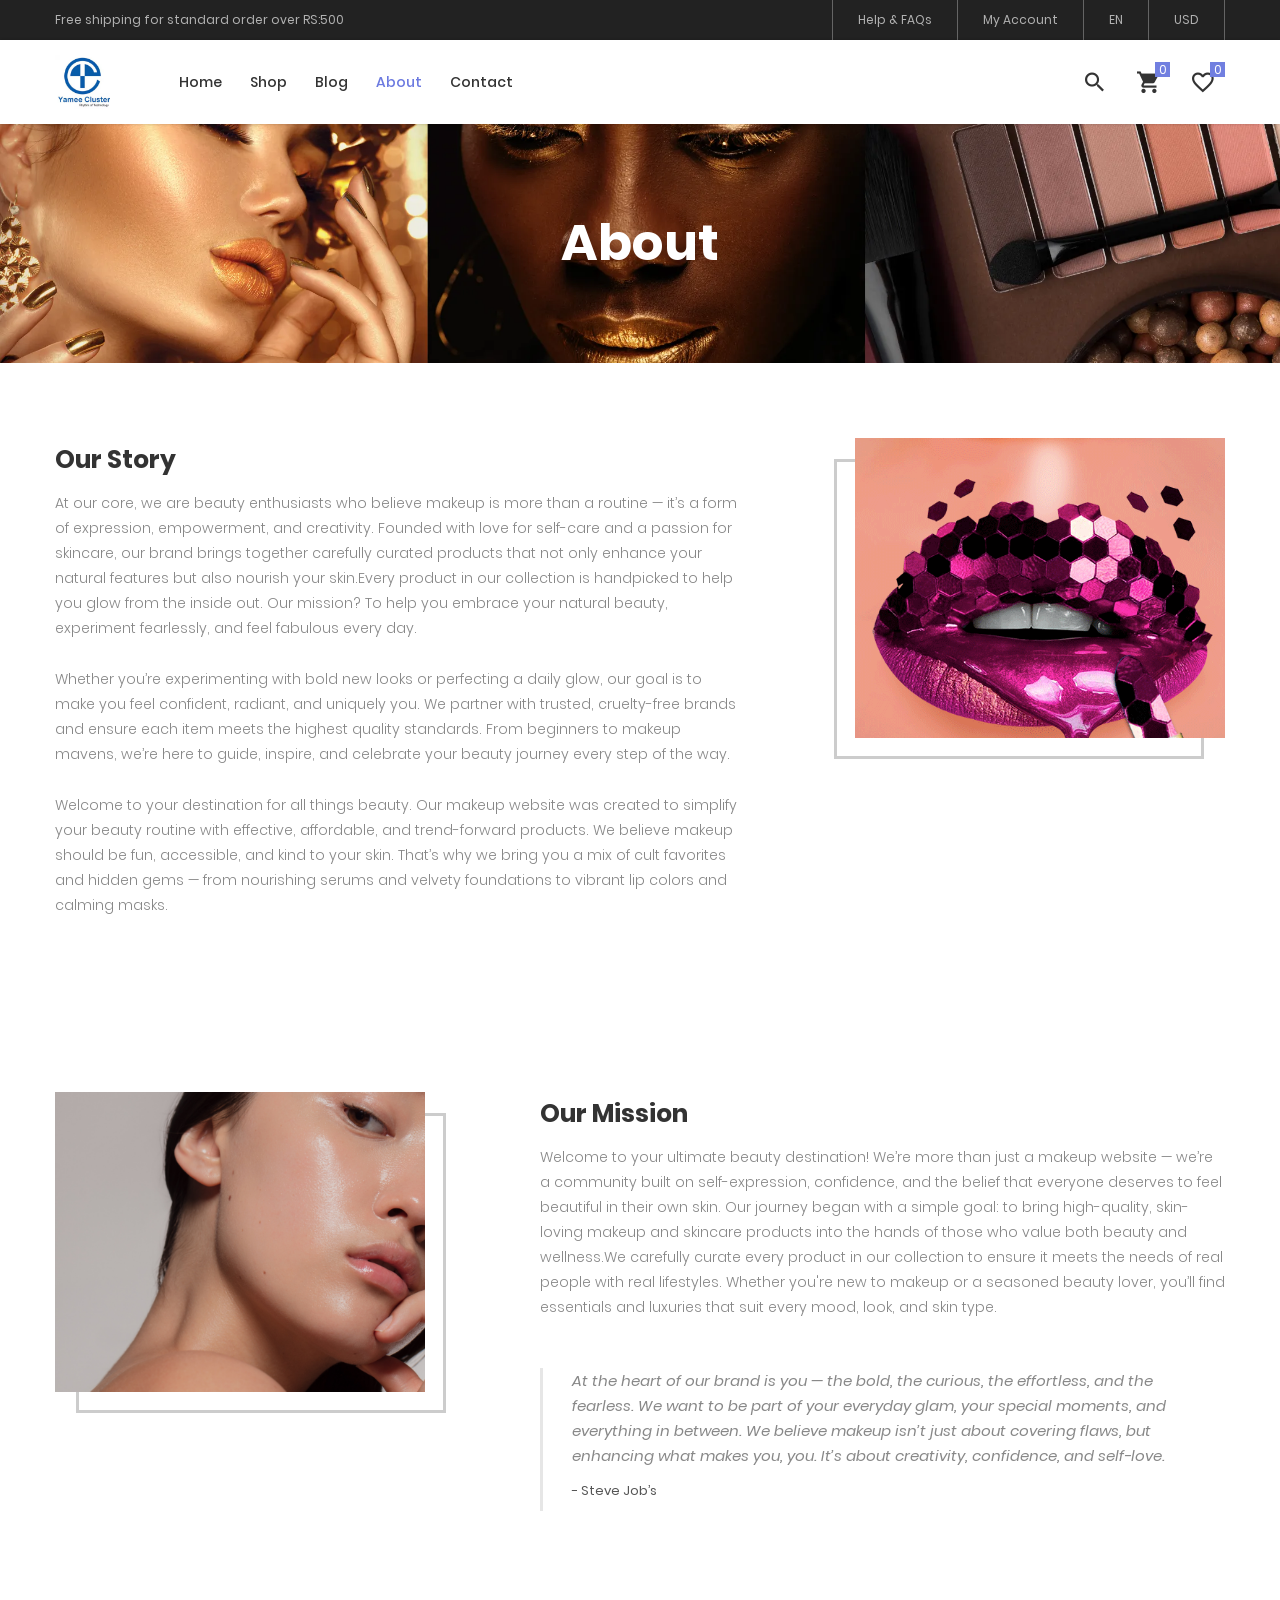
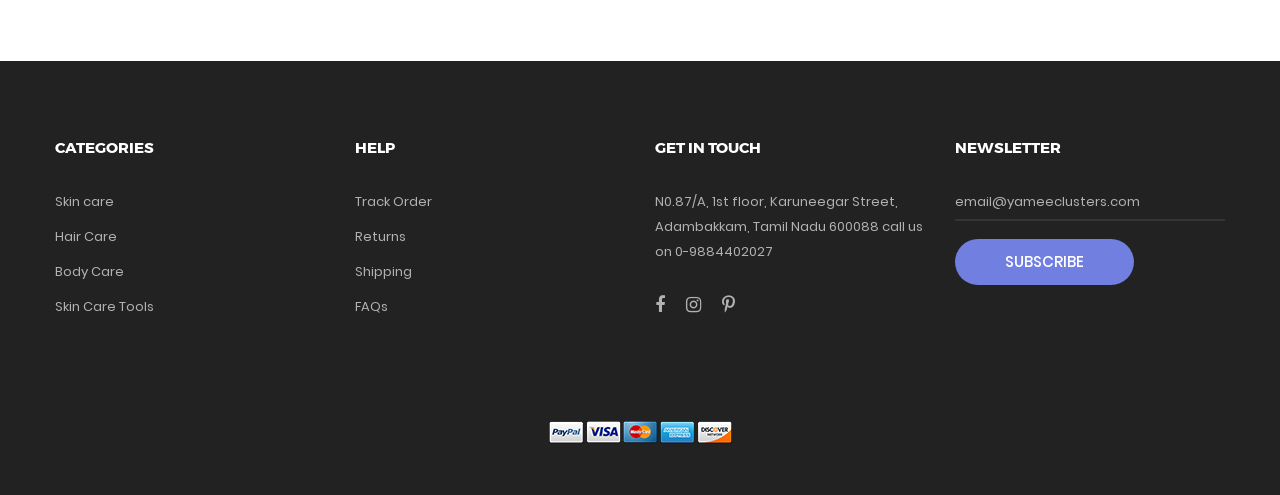
<file: about.html>
<!DOCTYPE html>
<html lang="en">
<head>
	<title>About</title>
	<meta charset="UTF-8">
	<meta name="viewport" content="width=device-width, initial-scale=1">
<!--===============================================================================================-->	
	<link rel="icon" type="image/png" href="images/icons/favicon.png"/>
<!--===============================================================================================-->
	<link rel="stylesheet" type="text/css" href="vendor/bootstrap/css/bootstrap.min.css">
<!--===============================================================================================-->
	<link rel="stylesheet" type="text/css" href="fonts/font-awesome-4.7.0/css/font-awesome.min.css">
<!--===============================================================================================-->
	<link rel="stylesheet" type="text/css" href="fonts/iconic/css/material-design-iconic-font.min.css">
<!--===============================================================================================-->
	<link rel="stylesheet" type="text/css" href="fonts/linearicons-v1.0.0/icon-font.min.css">
<!--===============================================================================================-->
	<link rel="stylesheet" type="text/css" href="vendor/animate/animate.css">
<!--===============================================================================================-->	
	<link rel="stylesheet" type="text/css" href="vendor/css-hamburgers/hamburgers.min.css">
<!--===============================================================================================-->
	<link rel="stylesheet" type="text/css" href="vendor/animsition/css/animsition.min.css">
<!--===============================================================================================-->
	<link rel="stylesheet" type="text/css" href="vendor/select2/select2.min.css">
<!--===============================================================================================-->
	<link rel="stylesheet" type="text/css" href="vendor/perfect-scrollbar/perfect-scrollbar.css">
<!--===============================================================================================-->
	<link rel="stylesheet" type="text/css" href="css/util.css">
	<link rel="stylesheet" type="text/css" href="css/main.css">
<!--===============================================================================================-->
</head>
<body class="animsition">
	
	<!-- Header -->
	<header class="header-v4">
		<!-- Header desktop -->
		<div class="container-menu-desktop">
			<!-- Topbar -->
			<div class="top-bar">
				<div class="content-topbar flex-sb-m h-full container">
					<div class="left-top-bar">
						Free shipping for standard order over RS:500
					</div>

					<div class="right-top-bar flex-w h-full">
						<a href="#" class="flex-c-m trans-04 p-lr-25">
							Help & FAQs
						</a>

						<a href="#" class="flex-c-m trans-04 p-lr-25">
							My Account
						</a>

						<a href="#" class="flex-c-m trans-04 p-lr-25">
							EN
						</a>

						<a href="#" class="flex-c-m trans-04 p-lr-25">
							USD
						</a>
					</div>
				</div>
			</div>

			<div class="wrap-menu-desktop how-shadow1">
				<nav class="limiter-menu-desktop container">
					
					<!-- Logo desktop -->		
					<a href="#" class="logo">
						<img src="images/icons/logo.img.jpg "alt="IMG-LOGO">
					</a>

					<!-- Menu desktop -->
					<div class="menu-desktop">
						<ul class="main-menu">
							<li>
								<a href="index.html">Home</a>
								<!-- <ul class="sub-menu">
									<li><a href="index.html">Homepage 1</a></li>
									<li><a href="home-02.html">Homepage 2</a></li>
									<li><a href="home-03.html">Homepage 3</a></li>
								</ul> -->
							</li>

							<li>
								<a href="product.html">Shop</a>
							</li>

							<!-- <li class="label1" data-label1="hot">
								<a href="shoping-cart.html">Features</a>
							</li> -->

							<li>
								<a href="blog.html">Blog</a>
							</li>

							<li class="active-menu">
								<a href="about.html">About</a>
							</li>

							<li>
								<a href="contact.html">Contact</a>
							</li>
						</ul>
					</div>	

					<!-- Icon header -->
					<div class="wrap-icon-header flex-w flex-r-m">
						<div class="icon-header-item cl2 hov-cl1 trans-04 p-l-22 p-r-11 js-show-modal-search">
							<i class="zmdi zmdi-search"></i>
						</div>

						<div class="icon-header-item cl2 hov-cl1 trans-04 p-l-22 p-r-11 icon-header-noti js-show-cart" data-notify="0">
							<i class="zmdi zmdi-shopping-cart"></i>
						</div>

						<a href="#" class="icon-header-item cl2 hov-cl1 trans-04 p-l-22 p-r-11 icon-header-noti" data-notify="0">
							<i class="zmdi zmdi-favorite-outline"></i>
						</a>
					</div>
				</nav>
			</div>	
		</div>

		<!-- Header Mobile -->
		<div class="wrap-header-mobile">
			<!-- Logo moblie -->		
			<div class="logo-mobile">
				<a href="index.html"><img src="images/icons/logo.img.jpg" alt="IMG-LOGO"></a>
			</div>

			<!-- Icon header -->
			<div class="wrap-icon-header flex-w flex-r-m m-r-15">
				<div class="icon-header-item cl2 hov-cl1 trans-04 p-r-11 js-show-modal-search">
					<i class="zmdi zmdi-search"></i>
				</div>

				<div class="icon-header-item cl2 hov-cl1 trans-04 p-r-11 p-l-10 icon-header-noti js-show-cart" data-notify="0">
					<i class="zmdi zmdi-shopping-cart"></i>
				</div>

				<a href="#" class="dis-block icon-header-item cl2 hov-cl1 trans-04 p-r-11 p-l-10 icon-header-noti" data-notify="0">
					<i class="zmdi zmdi-favorite-outline"></i>
				</a>
			</div>

			<!-- Button show menu -->
			<div class="btn-show-menu-mobile hamburger hamburger--squeeze">
				<span class="hamburger-box">
					<span class="hamburger-inner"></span>
				</span>
			</div>
		</div>


		<!-- Menu Mobile -->
		<div class="menu-mobile">
			<ul class="topbar-mobile">
				<li>
					<div class="left-top-bar">
						Free shipping for standard order over RS:500
					</div>
				</li>

				<li>
					<div class="right-top-bar flex-w h-full">
						<a href="#" class="flex-c-m p-lr-10 trans-04">
							Help & FAQs
						</a>

						<a href="#" class="flex-c-m p-lr-10 trans-04">
							My Account
						</a>

						<a href="#" class="flex-c-m p-lr-10 trans-04">
							EN
						</a>

						<a href="#" class="flex-c-m p-lr-10 trans-04">
							USD
						</a>
					</div>
				</li>
			</ul>

			<ul class="main-menu-m">
				<li>
					<a href="index.html">Home</a>
					<!-- <ul class="sub-menu-m">
						<li><a href="index.html">Homepage 1</a></li>
						<li><a href="home-02.html">Homepage 2</a></li>
						<li><a href="home-03.html">Homepage 3</a></li>
					</ul> -->
					<span class="arrow-main-menu-m">
						<i class="fa fa-angle-right" aria-hidden="true"></i>
					</span>
				</li>

				<li>
					<a href="product.html">Shop</a>
				</li>

				<!-- <li>
					<a href="shoping-cart.html" class="label1 rs1" data-label1="hot">Features</a>
				</li> -->

				<li>
					<a href="blog.html">Blog</a>
				</li>

				<li>
					<a href="about.html">About</a>
				</li>

				<li>
					<a href="contact.html">Contact</a>
				</li>
			</ul>
		</div>

		<!-- Modal Search -->
		<div class="modal-search-header flex-c-m trans-04 js-hide-modal-search">
			<div class="container-search-header">
				<button class="flex-c-m btn-hide-modal-search trans-04 js-hide-modal-search">
					<img src="images/icons/icon-close2.png" alt="CLOSE">
				</button>

				<form class="wrap-search-header flex-w p-l-15">
					<button class="flex-c-m trans-04">
						<i class="zmdi zmdi-search"></i>
					</button>
					<input class="plh3" type="text" name="search" placeholder="Search...">
				</form>
			</div>
		</div>
	</header>

	<!-- Cart -->
	<div class="wrap-header-cart js-panel-cart">
		<div class="s-full js-hide-cart"></div>

		<div class="header-cart flex-col-l p-l-65 p-r-25">
			<div class="header-cart-title flex-w flex-sb-m p-b-8">
				<span class="mtext-103 cl2">
					Your Cart
				</span>

				<div class="fs-35 lh-10 cl2 p-lr-5 pointer hov-cl1 trans-04 js-hide-cart">
					<i class="zmdi zmdi-close"></i>
				</div>
			</div>
			
			<div class="header-cart-content flex-w js-pscroll">
				<ul class="header-cart-wrapitem w-full">
					<li class="header-cart-item flex-w flex-t m-b-12">
						<div class="header-cart-item-img">
							<img src="images/skincare17.jpg" alt="IMG">
						</div>

						<div class="header-cart-item-txt p-t-8">
							<a href="#" class="header-cart-item-name m-b-18 hov-cl1 trans-04">
							Vaseline Hand Cream
							</a>

							<span class="header-cart-item-info">
								Rs:300
							</span>
						</div>
					</li>

					<li class="header-cart-item flex-w flex-t m-b-12">
						<div class="header-cart-item-img">
							<img src="images/skincare24.jpg" alt="IMG">
						</div>

						<div class="header-cart-item-txt p-t-8">
							<a href="#" class="header-cart-item-name m-b-18 hov-cl1 trans-04">
								Sunscrean
							</a>

							<span class="header-cart-item-info">
								Rs:580
							</span>
						</div>
					</li>

					<li class="header-cart-item flex-w flex-t m-b-12">
						<div class="header-cart-item-img">
							<img src="images/skincare16.jpg" alt="IMG">
						</div>

						<div class="header-cart-item-txt p-t-8">
							<a href="#" class="header-cart-item-name m-b-18 hov-cl1 trans-04">
								Hand Cream
							</a>

							<span class="header-cart-item-info">
								Rs:1700
							</span>
						</div>
					</li>
				</ul>
				
				<div class="w-full">
					<div class="header-cart-total w-full p-tb-40">
						Total: 2580
					</div>

					<div class="header-cart-buttons flex-w w-full">
						<a href="shoping-cart.html" class="flex-c-m stext-101 cl0 size-107 bg3 bor2 hov-btn3 p-lr-15 trans-04 m-r-8 m-b-10">
							View Cart
						</a>

						<a href="shoping-cart.html" class="flex-c-m stext-101 cl0 size-107 bg3 bor2 hov-btn3 p-lr-15 trans-04 m-b-10">
							Check Out
						</a>
					</div>
				</div>
			</div>
		</div>
	</div>


	<!-- Title page -->
	<section class="bg-img1 txt-center p-lr-15 p-tb-92" style="background-image: url('images/makeup5.jpg');">
		<h2 class="ltext-105 cl0 txt-center">
			About
		</h2>
	</section>	


	<!-- Content page -->
	<section class="bg0 p-t-75 p-b-120">
		<div class="container">
			<div class="row p-b-148">
				<div class="col-md-7 col-lg-8">
					<div class="p-t-7 p-r-85 p-r-15-lg p-r-0-md">
						<h3 class="mtext-111 cl2 p-b-16">
							Our Story
						</h3>

						<p class="stext-113 cl6 p-b-26">
							At our core, we are beauty enthusiasts who believe makeup is more than a routine — it’s a form of expression, empowerment, and creativity. Founded with love for self-care and a passion for skincare, our brand brings together carefully curated products that not only enhance your natural features but also nourish your skin.Every product in our collection is handpicked to help you glow from the inside out. Our mission? To help you embrace your natural beauty, experiment fearlessly, and feel fabulous every day.
						</p>

						<p class="stext-113 cl6 p-b-26">
							Whether you’re experimenting with bold new looks or perfecting a daily glow, our goal is to make you feel confident, radiant, and uniquely you.  We partner with trusted, cruelty-free brands and ensure each item meets the highest quality standards. From beginners to makeup mavens, we’re here to guide, inspire, and celebrate your beauty journey every step of the way.
						</p>

						<p class="stext-113 cl6 p-b-26">
							Welcome to your destination for all things beauty. Our makeup website was created to simplify your beauty routine with effective, affordable, and trend-forward products. We believe makeup should be fun, accessible, and kind to your skin. That’s why we bring you a mix of cult favorites and hidden gems — from nourishing serums and velvety foundations to vibrant lip colors and calming masks. 
						</p>
					</div>
				</div>

				<div class="col-11 col-md-5 col-lg-4 m-lr-auto">
					<div class="how-bor1 ">
						<div class="hov-img0">
							<img src="images/makeup6.jpg" alt="IMG">
						</div>
					</div>
				</div>
			</div>
			
			<div class="row">
				<div class="order-md-2 col-md-7 col-lg-8 p-b-30">
					<div class="p-t-7 p-l-85 p-l-15-lg p-l-0-md">
						<h3 class="mtext-111 cl2 p-b-16">
							Our Mission
						</h3>

						<p class="stext-113 cl6 p-b-26">
							Welcome to your ultimate beauty destination! We’re more than just a makeup website — we’re a community built on self-expression, confidence, and the belief that everyone deserves to feel beautiful in their own skin. Our journey began with a simple goal: to bring high-quality, skin-loving makeup and skincare products into the hands of those who value both beauty and wellness.We carefully curate every product in our collection to ensure it meets the needs of real people with real lifestyles. Whether you're new to makeup or a seasoned beauty lover, you’ll find essentials and luxuries that suit every mood, look, and skin type.
						</p>

						<div class="bor16 p-l-29 p-b-9 m-t-22">
							<p class="stext-114 cl6 p-r-40 p-b-11">
								At the heart of our brand is you — the bold, the curious, the effortless, and the fearless. We want to be part of your everyday glam, your special moments, and everything in between. We believe makeup isn’t just about covering flaws, but enhancing what makes you, you. It’s about creativity, confidence, and self-love.
							</p>

							<span class="stext-111 cl8">
								- Steve Job’s 
							</span>
						</div>
					</div>
				</div>

				<div class="order-md-1 col-11 col-md-5 col-lg-4 m-lr-auto p-b-30">
					<div class="how-bor2">
						<div class="hov-img0">
							<img src="images/makeup9.jpg" alt="IMG">
						</div>
					</div>
				</div>
			</div>
		</div>
	</section>	
	
		

	<!-- Footer -->
	<footer class="bg3 p-t-75 p-b-32 footer-full">
		<div class="container">
			<div class="row">
				<div class="col-sm-6 col-lg-3 p-b-50">
					<h4 class="stext-301 cl0 p-b-30">
						Categories
					</h4>

					<ul>
						<li class="p-b-10">
							<a href="#" class="stext-107 cl7 hov-cl1 trans-04">
								Skin care
							</a>
						</li>

						<li class="p-b-10">
							<a href="#" class="stext-107 cl7 hov-cl1 trans-04">
								Hair Care
							</a>
						</li>

						<li class="p-b-10">
							<a href="#" class="stext-107 cl7 hov-cl1 trans-04">
								Body Care
							</a>
						</li>

						<li class="p-b-10">
							<a href="#" class="stext-107 cl7 hov-cl1 trans-04">
								Skin Care Tools
							</a>
						</li>
					</ul>
				</div>

				<div class="col-sm-6 col-lg-3 p-b-50">
					<h4 class="stext-301 cl0 p-b-30">
						Help
					</h4>

					<ul>
						<li class="p-b-10">
							<a href="#" class="stext-107 cl7 hov-cl1 trans-04">
								Track Order
							</a>
						</li>

						<li class="p-b-10">
							<a href="#" class="stext-107 cl7 hov-cl1 trans-04">
								Returns 
							</a>
						</li>

						<li class="p-b-10">
							<a href="#" class="stext-107 cl7 hov-cl1 trans-04">
								Shipping
							</a>
						</li>

						<li class="p-b-10">
							<a href="#" class="stext-107 cl7 hov-cl1 trans-04">
								FAQs
							</a>
						</li>
					</ul>
				</div>

				<div class="col-sm-6 col-lg-3 p-b-50">
					<h4 class="stext-301 cl0 p-b-30">
						GET IN TOUCH
					</h4>

					<p class="stext-107 cl7 size-201">
						N0.87/A, 1st floor, Karuneegar Street, Adambakkam, Tamil Nadu 600088 call us on 0-9884402027
					</p>

					<div class="p-t-27">
						<a href="#" class="fs-18 cl7 hov-cl1 trans-04 m-r-16">
							<i class="fa fa-facebook"></i>
						</a>

						<a href="#" class="fs-18 cl7 hov-cl1 trans-04 m-r-16">
							<i class="fa fa-instagram"></i>
						</a>

						<a href="#" class="fs-18 cl7 hov-cl1 trans-04 m-r-16">
							<i class="fa fa-pinterest-p"></i>
						</a>
					</div>
				</div>

				<div class="col-sm-6 col-lg-3 p-b-50">
					<h4 class="stext-301 cl0 p-b-30">
						Newsletter
					</h4>

					<form>
						<div class="wrap-input1 w-full p-b-4">
							<input class="input1 bg-none plh1 stext-107 cl7" type="text" name="email" placeholder="email@yameeclusters.com">
							<div class="focus-input1 trans-04"></div>
						</div>

						<div class="p-t-18">
							<button class="flex-c-m stext-101 cl0 size-103 bg1 bor1 hov-btn2 p-lr-15 trans-04">
								Subscribe
							</button>
						</div>
					</form>
				</div>
			</div>

			<div class="p-t-40">
				<div class="flex-c-m flex-w p-b-18">
					<a href="#" class="m-all-1">
						<img src="images/icons/icon-pay-01.png" alt="ICON-PAY">
					</a>

					<a href="#" class="m-all-1">
						<img src="images/icons/icon-pay-02.png" alt="ICON-PAY">
					</a>

					<a href="#" class="m-all-1">
						<img src="images/icons/icon-pay-03.png" alt="ICON-PAY">
					</a>

					<a href="#" class="m-all-1">
						<img src="images/icons/icon-pay-04.png" alt="ICON-PAY">
					</a>

					<a href="#" class="m-all-1">
						<img src="images/icons/icon-pay-05.png" alt="ICON-PAY">
					</a>
				</div>

				<!-- <p class="stext-107 cl6 txt-center">
					 Link back to Colorlib can't be removed. Template is licensed under CC BY 3.0. 
Copyright &copy;<script>document.write(new Date().getFullYear());</script> All rights reserved | Made with <i class="fa fa-heart-o" aria-hidden="true"></i> by <a href="https://colorlib.com" target="_blank">Colorlib</a> &amp; distributed by <a href="https://themewagon.com" target="_blank">ThemeWagon</a>
 Link back to Colorlib can't be removed. Template is licensed under CC BY 3.0. 

				</p> -->
			</div>
		</div>
	</footer>


	<!-- Back to top -->
	<div class="btn-back-to-top" id="myBtn">
		<span class="symbol-btn-back-to-top">
			<i class="zmdi zmdi-chevron-up"></i>
		</span>
	</div>

<!--===============================================================================================-->	
	<script src="vendor/jquery/jquery-3.2.1.min.js"></script>
<!--===============================================================================================-->
	<script src="vendor/animsition/js/animsition.min.js"></script>
<!--===============================================================================================-->
	<script src="vendor/bootstrap/js/popper.js"></script>
	<script src="vendor/bootstrap/js/bootstrap.min.js"></script>
<!--===============================================================================================-->
	<script src="vendor/select2/select2.min.js"></script>
	<script>
		$(".js-select2").each(function(){
			$(this).select2({
				minimumResultsForSearch: 20,
				dropdownParent: $(this).next('.dropDownSelect2')
			});
		})
	</script>
<!--===============================================================================================-->
	<script src="vendor/MagnificPopup/jquery.magnific-popup.min.js"></script>
<!--===============================================================================================-->
	<script src="vendor/perfect-scrollbar/perfect-scrollbar.min.js"></script>
	<script>
		$('.js-pscroll').each(function(){
			$(this).css('position','relative');
			$(this).css('overflow','hidden');
			var ps = new PerfectScrollbar(this, {
				wheelSpeed: 1,
				scrollingThreshold: 1000,
				wheelPropagation: false,
			});

			$(window).on('resize', function(){
				ps.update();
			})
		});
	</script>
<!--===============================================================================================-->
	<script src="js/main.js"></script>
	
</body>
</html>
</file>
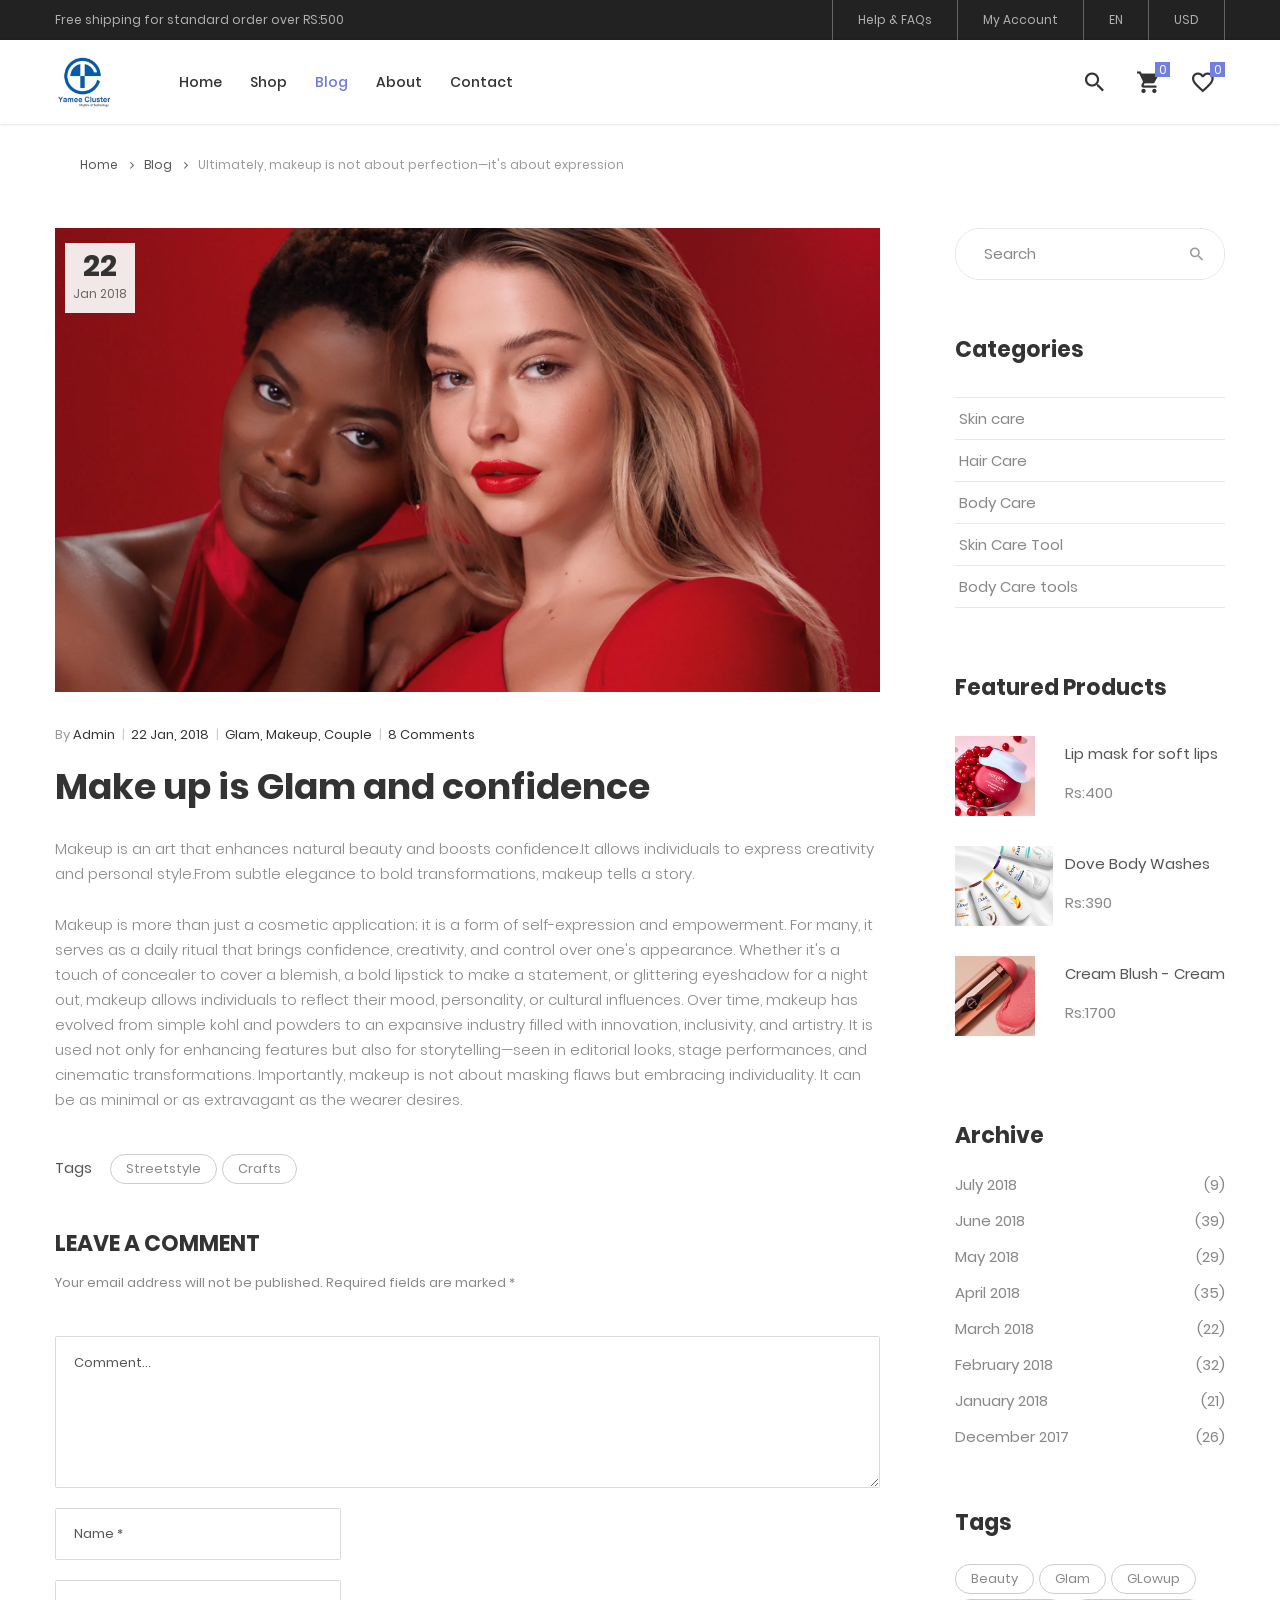
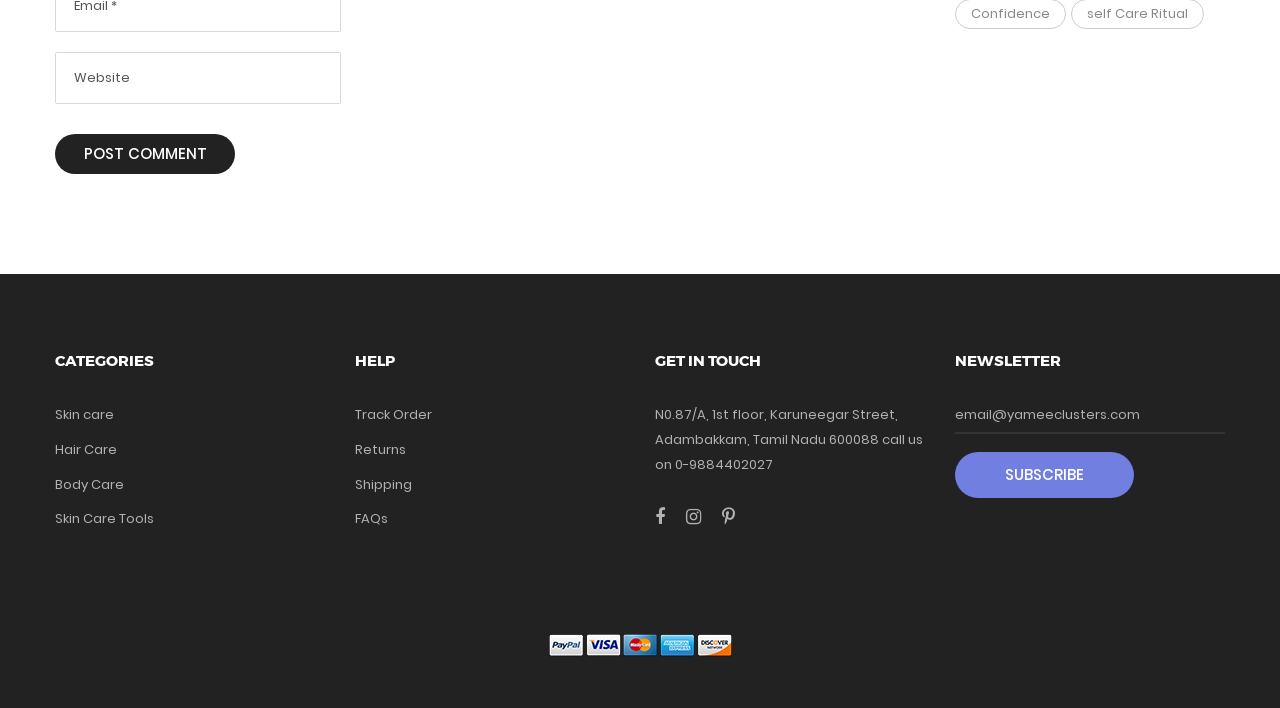
<file: blog-detail.html>
<!DOCTYPE html>
<html lang="en">
<head>
	<title>Blog Detail</title>
	<meta charset="UTF-8">
	<meta name="viewport" content="width=device-width, initial-scale=1">
<!--===============================================================================================-->	
	<link rel="icon" type="image/png" href="images/icons/favicon.png"/>
<!--===============================================================================================-->
	<link rel="stylesheet" type="text/css" href="vendor/bootstrap/css/bootstrap.min.css">
<!--===============================================================================================-->
	<link rel="stylesheet" type="text/css" href="fonts/font-awesome-4.7.0/css/font-awesome.min.css">
<!--===============================================================================================-->
	<link rel="stylesheet" type="text/css" href="fonts/iconic/css/material-design-iconic-font.min.css">
<!--===============================================================================================-->
	<link rel="stylesheet" type="text/css" href="fonts/linearicons-v1.0.0/icon-font.min.css">
<!--===============================================================================================-->
	<link rel="stylesheet" type="text/css" href="vendor/animate/animate.css">
<!--===============================================================================================-->	
	<link rel="stylesheet" type="text/css" href="vendor/css-hamburgers/hamburgers.min.css">
<!--===============================================================================================-->
	<link rel="stylesheet" type="text/css" href="vendor/animsition/css/animsition.min.css">
<!--===============================================================================================-->
	<link rel="stylesheet" type="text/css" href="vendor/select2/select2.min.css">
<!--===============================================================================================-->
	<link rel="stylesheet" type="text/css" href="vendor/perfect-scrollbar/perfect-scrollbar.css">
<!--===============================================================================================-->
	<link rel="stylesheet" type="text/css" href="css/util.css">
	<link rel="stylesheet" type="text/css" href="css/main.css">
<!--===============================================================================================-->
</head>
<body class="animsition">
	
	<!-- Header -->
	<header class="header-v4">
		<!-- Header desktop -->
		<div class="container-menu-desktop">
			<!-- Topbar -->
			<div class="top-bar">
				<div class="content-topbar flex-sb-m h-full container">
					<div class="left-top-bar">
						Free shipping for standard order over RS:500
					</div>

					<div class="right-top-bar flex-w h-full">
						<a href="#" class="flex-c-m trans-04 p-lr-25">
							Help & FAQs
						</a>

						<a href="#" class="flex-c-m trans-04 p-lr-25">
							My Account
						</a>

						<a href="#" class="flex-c-m trans-04 p-lr-25">
							EN
						</a>

						<a href="#" class="flex-c-m trans-04 p-lr-25">
							USD
						</a>
					</div>
				</div>
			</div>

			<div class="wrap-menu-desktop how-shadow1">
				<nav class="limiter-menu-desktop container">
					
					<!-- Logo desktop -->		
					<a href="#" class="logo">
						<img src="images/icons/logo.img.jpg" alt="IMG-LOGO">
					</a>

					<!-- Menu desktop -->
					<div class="menu-desktop">
						<ul class="main-menu">
							<li>
								<a href="index.html">Home</a>
								<!-- <ul class="sub-menu">
									<li><a href="index.html">Homepage 1</a></li>
									<li><a href="home-02.html">Homepage 2</a></li>
									 <li><a href="home-03.html">Homepage 3</a></li> 
								</ul> -->
							</li>

							<li>
								<a href="product.html">Shop</a>
							</li>

							<!-- <li class="label1" data-label1="hot">
								<a href="shoping-cart.html">Features</a>
							</li> -->

							<li class="active-menu">
								<a href="blog.html">Blog</a>
							</li>

							<li>
								<a href="about.html">About</a>
							</li>

							<li>
								<a href="contact.html">Contact</a>
							</li>
						</ul>
					</div>	

					<!-- Icon header -->
					<div class="wrap-icon-header flex-w flex-r-m">
						<div class="icon-header-item cl2 hov-cl1 trans-04 p-l-22 p-r-11 js-show-modal-search">
							<i class="zmdi zmdi-search"></i>
						</div>

						<div class="icon-header-item cl2 hov-cl1 trans-04 p-l-22 p-r-11 icon-header-noti js-show-cart" data-notify="0">
							<i class="zmdi zmdi-shopping-cart"></i>
						</div>

						<a href="#" class="icon-header-item cl2 hov-cl1 trans-04 p-l-22 p-r-11 icon-header-noti" data-notify="0">
							<i class="zmdi zmdi-favorite-outline"></i>
						</a>
					</div>
				</nav>
			</div>	
		</div>

		<!-- Header Mobile -->
		<div class="wrap-header-mobile">
			<!-- Logo moblie -->		
			<div class="logo-mobile">
				<a href="index.html"><img src="images/icons/logo.img.jpg" alt="IMG-LOGO"></a>
			</div>

			<!-- Icon header -->
			<div class="wrap-icon-header flex-w flex-r-m m-r-15">
				<div class="icon-header-item cl2 hov-cl1 trans-04 p-r-11 js-show-modal-search">
					<i class="zmdi zmdi-search"></i>
				</div>

				<div class="icon-header-item cl2 hov-cl1 trans-04 p-r-11 p-l-10 icon-header-noti js-show-cart" data-notify="0">
					<i class="zmdi zmdi-shopping-cart"></i>
				</div>

				<a href="#" class="dis-block icon-header-item cl2 hov-cl1 trans-04 p-r-11 p-l-10 icon-header-noti" data-notify="0">
					<i class="zmdi zmdi-favorite-outline"></i>
				</a>
			</div>

			<!-- Button show menu -->
			<div class="btn-show-menu-mobile hamburger hamburger--squeeze">
				<span class="hamburger-box">
					<span class="hamburger-inner"></span>
				</span>
			</div>
		</div>


		<!-- Menu Mobile -->
		<div class="menu-mobile">
			<ul class="topbar-mobile">
				<li>
					<div class="left-top-bar">
						Free shipping for standard order over RS:500
					</div>
				</li>

				<li>
					<div class="right-top-bar flex-w h-full">
						<a href="#" class="flex-c-m p-lr-10 trans-04">
							Help & FAQs
						</a>

						<a href="#" class="flex-c-m p-lr-10 trans-04">
							My Account
						</a>

						<a href="#" class="flex-c-m p-lr-10 trans-04">
							EN
						</a>

						<a href="#" class="flex-c-m p-lr-10 trans-04">
							USD
						</a>
					</div>
				</li>
			</ul>

			<ul class="main-menu-m">
				<li>
					<a href="index.html">Home</a>
					<!-- <ul class="sub-menu-m">
						<li><a href="index.html">Homepage 1</a></li>
						<li><a href="home-02.html">Homepage 2</a></li>
						<li><a href="home-03.html">Homepage 3</a></li> 
					</ul> -->
					<span class="arrow-main-menu-m">
						<i class="fa fa-angle-right" aria-hidden="true"></i>
					</span>
				</li>

				<li>
					<a href="product.html">Shop</a>
				</li>

				<li>
					<a href="shoping-cart.html" class="label1 rs1" data-label1="hot">Features</a>
				</li>

				<li>
					<a href="blog.html">Blog</a>
				</li>

				<li>
					<a href="about.html">About</a>
				</li>

				<li>
					<a href="contact.html">Contact</a>
				</li>
			</ul>
		</div>

		<!-- Modal Search -->
		<div class="modal-search-header flex-c-m trans-04 js-hide-modal-search">
			<div class="container-search-header">
				<button class="flex-c-m btn-hide-modal-search trans-04 js-hide-modal-search">
					<img src="images/icons/icon-close2.png" alt="CLOSE">
				</button>

				<form class="wrap-search-header flex-w p-l-15">
					<button class="flex-c-m trans-04">
						<i class="zmdi zmdi-search"></i>
					</button>
					<input class="plh3" type="text" name="search" placeholder="Search...">
				</form>
			</div>
		</div>
	</header>

	<!-- Cart -->
	<div class="wrap-header-cart js-panel-cart">
		<div class="s-full js-hide-cart"></div>

		<div class="header-cart flex-col-l p-l-65 p-r-25">
			<div class="header-cart-title flex-w flex-sb-m p-b-8">
				<span class="mtext-103 cl2">
					Your Cart
				</span>

				<div class="fs-35 lh-10 cl2 p-lr-5 pointer hov-cl1 trans-04 js-hide-cart">
					<i class="zmdi zmdi-close"></i>
				</div>
			</div>
			
			<div class="header-cart-content flex-w js-pscroll">
				<ul class="header-cart-wrapitem w-full">
					<li class="header-cart-item flex-w flex-t m-b-12">
						<div class="header-cart-item-img">
							<img src="images/item-cart-01.jpg" alt="IMG">
						</div>

						<div class="header-cart-item-txt p-t-8">
							<a href="#" class="header-cart-item-name m-b-18 hov-cl1 trans-04">
								White Shirt Pleat
							</a>

							<span class="header-cart-item-info">
								1 x $19.00
							</span>
						</div>
					</li>

					<li class="header-cart-item flex-w flex-t m-b-12">
						<div class="header-cart-item-img">
							<img src="images/item-cart-02.jpg" alt="IMG">
						</div>

						<div class="header-cart-item-txt p-t-8">
							<a href="#" class="header-cart-item-name m-b-18 hov-cl1 trans-04">
								Converse All Star
							</a>

							<span class="header-cart-item-info">
								1 x $39.00
							</span>
						</div>
					</li>

					<li class="header-cart-item flex-w flex-t m-b-12">
						<div class="header-cart-item-img">
							<img src="images/item-cart-03.jpg" alt="IMG">
						</div>

						<div class="header-cart-item-txt p-t-8">
							<a href="#" class="header-cart-item-name m-b-18 hov-cl1 trans-04">
								Nixon Porter Leather
							</a>

							<span class="header-cart-item-info">
								1 x $17.00
							</span>
						</div>
					</li>
				</ul>
				
				<div class="w-full">
					<div class="header-cart-total w-full p-tb-40">
						Total: $75.00
					</div>

					<div class="header-cart-buttons flex-w w-full">
						<a href="shoping-cart.html" class="flex-c-m stext-101 cl0 size-107 bg3 bor2 hov-btn3 p-lr-15 trans-04 m-r-8 m-b-10">
							View Cart
						</a>

						<a href="shoping-cart.html" class="flex-c-m stext-101 cl0 size-107 bg3 bor2 hov-btn3 p-lr-15 trans-04 m-b-10">
							Check Out
						</a>
					</div>
				</div>
			</div>
		</div>
	</div>


	<!-- breadcrumb -->
	<div class="container">
		<div class="bread-crumb flex-w p-l-25 p-r-15 p-t-30 p-lr-0-lg">
			<a href="index.html" class="stext-109 cl8 hov-cl1 trans-04">
				Home
				<i class="fa fa-angle-right m-l-9 m-r-10" aria-hidden="true"></i>
			</a>

			<a href="blog.html" class="stext-109 cl8 hov-cl1 trans-04">
				Blog
				<i class="fa fa-angle-right m-l-9 m-r-10" aria-hidden="true"></i>
			</a>

			<span class="stext-109 cl4">
				Ultimately, makeup is not about perfection—it's about expression
			</span>
		</div>
	</div>


	<!-- Content page -->
	<section class="bg0 p-t-52 p-b-20">
		<div class="container">
			<div class="row">
				<div class="col-md-8 col-lg-9 p-b-80">
					<div class="p-r-45 p-r-0-lg">
						<!--  -->
						<div class="wrap-pic-w how-pos5-parent">
							<img src="images/makeupblog3.webp" alt="IMG-BLOG">

							<div class="flex-col-c-m size-123 bg9 how-pos5">
								<span class="ltext-107 cl2 txt-center">
									22
								</span>

								<span class="stext-109 cl3 txt-center">
									Jan 2018
								</span>
							</div>
						</div>

						<div class="p-t-32">
							<span class="flex-w flex-m stext-111 cl2 p-b-19">
								<span>
									<span class="cl4">By</span> Admin  
									<span class="cl12 m-l-4 m-r-6">|</span>
								</span>

								<span>
									22 Jan, 2018
									<span class="cl12 m-l-4 m-r-6">|</span>
								</span>

								<span>
									Glam, Makeup, Couple  
									<span class="cl12 m-l-4 m-r-6">|</span>
								</span>

								<span>
									8 Comments
								</span>
							</span>

							<h4 class="ltext-109 cl2 p-b-28">
								Make up is Glam and confidence
							</h4>

							<p class="stext-117 cl6 p-b-26">
								Makeup is an art that enhances natural beauty and boosts confidence.It allows individuals to express creativity and personal style.From subtle elegance to bold transformations, makeup tells a story.
							</p>

							<p class="stext-117 cl6 p-b-26">
								Makeup is more than just a cosmetic application; it is a form of self-expression and empowerment. For many, it serves as a daily ritual that brings confidence, creativity, and control over one's appearance. Whether it's a touch of concealer to cover a blemish, a bold lipstick to make a statement, or glittering eyeshadow for a night out, makeup allows individuals to reflect their mood, personality, or cultural influences. Over time, makeup has evolved from simple kohl and powders to an expansive industry filled with innovation, inclusivity, and artistry. It is used not only for enhancing features but also for storytelling—seen in editorial looks, stage performances, and cinematic transformations. Importantly, makeup is not about masking flaws but embracing individuality. It can be as minimal or as extravagant as the wearer desires.
							</p>
						</div>

						<div class="flex-w flex-t p-t-16">
							<span class="size-216 stext-116 cl8 p-t-4">
								Tags
							</span>

							<div class="flex-w size-217">
								<a href="#" class="flex-c-m stext-107 cl6 size-301 bor7 p-lr-15 hov-tag1 trans-04 m-r-5 m-b-5">
									Streetstyle
								</a>

								<a href="#" class="flex-c-m stext-107 cl6 size-301 bor7 p-lr-15 hov-tag1 trans-04 m-r-5 m-b-5">
									Crafts
								</a>
							</div>
						</div>

						<!--  -->
						<div class="p-t-40">
							<h5 class="mtext-113 cl2 p-b-12">
								Leave a Comment
							</h5>

							<p class="stext-107 cl6 p-b-40">
								Your email address will not be published. Required fields are marked *
							</p>

							<form>
								<div class="bor19 m-b-20">
									<textarea class="stext-111 cl2 plh3 size-124 p-lr-18 p-tb-15" name="cmt" placeholder="Comment..."></textarea>
								</div>

								<div class="bor19 size-218 m-b-20">
									<input class="stext-111 cl2 plh3 size-116 p-lr-18" type="text" name="name" placeholder="Name *">
								</div>

								<div class="bor19 size-218 m-b-20">
									<input class="stext-111 cl2 plh3 size-116 p-lr-18" type="text" name="email" placeholder="Email *">
								</div>

								<div class="bor19 size-218 m-b-30">
									<input class="stext-111 cl2 plh3 size-116 p-lr-18" type="text" name="web" placeholder="Website">
								</div>

								<button class="flex-c-m stext-101 cl0 size-125 bg3 bor2 hov-btn3 p-lr-15 trans-04">
									Post Comment
								</button>
							</form>
						</div>
					</div>
				</div>

				<div class="col-md-4 col-lg-3 p-b-80">
					<div class="side-menu">
						<div class="bor17 of-hidden pos-relative">
							<input class="stext-103 cl2 plh4 size-116 p-l-28 p-r-55" type="text" name="search" placeholder="Search">

							<button class="flex-c-m size-122 ab-t-r fs-18 cl4 hov-cl1 trans-04">
								<i class="zmdi zmdi-search"></i>
							</button>
						</div>

						<div class="p-t-55">
							<h4 class="mtext-112 cl2 p-b-33">
								Categories
							</h4>

							<ul>
								<li class="bor18">
									<a href="#" class="dis-block stext-115 cl6 hov-cl1 trans-04 p-tb-8 p-lr-4">
										Skin care 
									</a>
								</li>

								<li class="bor18">
									<a href="#" class="dis-block stext-115 cl6 hov-cl1 trans-04 p-tb-8 p-lr-4">
										Hair Care
									</a>
								</li>

								<li class="bor18">
									<a href="#" class="dis-block stext-115 cl6 hov-cl1 trans-04 p-tb-8 p-lr-4">
										Body Care
									</a>
								</li>

								<li class="bor18">
									<a href="#" class="dis-block stext-115 cl6 hov-cl1 trans-04 p-tb-8 p-lr-4">
										Skin Care Tool
									</a>
								</li>

								<li class="bor18">
									<a href="#" class="dis-block stext-115 cl6 hov-cl1 trans-04 p-tb-8 p-lr-4">
										Body Care tools
									</a>
								</li>
							</ul>
						</div>

						<div class="p-t-65">
							<h4 class="mtext-112 cl2 p-b-33">
								Featured Products
							</h4>

							<ul>
								<li class="flex-w flex-t p-b-30">
									<a href="#" class="wrao-pic-w size-214 hov-ovelay1 m-r-20">
										<img src="images/makeup31.jpg" alt="PRODUCT" style="height: 80px; width: auto;">
									</a>

									<div class="size-215 flex-col-t p-t-8">
										<a href="#" class="stext-116 cl8 hov-cl1 trans-04">
											Lip mask for soft lips 
										</a>

										<span class="stext-116 cl6 p-t-20">
											Rs:400
										</span>
									</div>
								</li>

								<li class="flex-w flex-t p-b-30">
									<a href="#" class="wrao-pic-w size-214 hov-ovelay1 m-r-20">
										<img src="images/makeup30.jpg" alt="PRODUCT" style="height: 80px; width: auto;">
									</a>

									<div class="size-215 flex-col-t p-t-8">
										<a href="#" class="stext-116 cl8 hov-cl1 trans-04">
											Dove Body Washes 
										</a>

										<span class="stext-116 cl6 p-t-20">
											Rs:390
										</span>
									</div>
								</li>

								<li class="flex-w flex-t p-b-30">
									<a href="#" class="wrao-pic-w size-214 hov-ovelay1 m-r-20">
										<img src="images/makeup16.jpg" alt="PRODUCT" style="height: 80px; width: auto;">
									</a>

									<div class="size-215 flex-col-t p-t-8">
										<a href="#" class="stext-116 cl8 hov-cl1 trans-04">
											Cream Blush - Cream 
										</a>

										<span class="stext-116 cl6 p-t-20">
											Rs:1700
										</span>
									</div>
								</li>
							</ul>
						</div>

						<div class="p-t-55">
							<h4 class="mtext-112 cl2 p-b-20">
								Archive
							</h4>

							<ul>
								<li class="p-b-7">
									<a href="#" class="flex-w flex-sb-m stext-115 cl6 hov-cl1 trans-04 p-tb-2">
										<span>
											July 2018
										</span>

										<span>
											(9)
										</span>
									</a>
								</li>

								<li class="p-b-7">
									<a href="#" class="flex-w flex-sb-m stext-115 cl6 hov-cl1 trans-04 p-tb-2">
										<span>
											June 2018
										</span>

										<span>
											(39)
										</span>
									</a>
								</li>

								<li class="p-b-7">
									<a href="#" class="flex-w flex-sb-m stext-115 cl6 hov-cl1 trans-04 p-tb-2">
										<span>
											May 2018
										</span>

										<span>
											(29)
										</span>
									</a>
								</li>

								<li class="p-b-7">
									<a href="#" class="flex-w flex-sb-m stext-115 cl6 hov-cl1 trans-04 p-tb-2">
										<span>
											April  2018
										</span>

										<span>
											(35)
										</span>
									</a>
								</li>

								<li class="p-b-7">
									<a href="#" class="flex-w flex-sb-m stext-115 cl6 hov-cl1 trans-04 p-tb-2">
										<span>
											March 2018
										</span>

										<span>
											(22)
										</span>
									</a>
								</li>

								<li class="p-b-7">
									<a href="#" class="flex-w flex-sb-m stext-115 cl6 hov-cl1 trans-04 p-tb-2">
										<span>
											February 2018
										</span>

										<span>
											(32)
										</span>
									</a>
								</li>

								<li class="p-b-7">
									<a href="#" class="flex-w flex-sb-m stext-115 cl6 hov-cl1 trans-04 p-tb-2">
										<span>
											January 2018
										</span>

										<span>
											(21)
										</span>
									</a>
								</li>

								<li class="p-b-7">
									<a href="#" class="flex-w flex-sb-m stext-115 cl6 hov-cl1 trans-04 p-tb-2">
										<span>
											December 2017
										</span>

										<span>
											(26)
										</span>
									</a>
								</li>
							</ul>
						</div>

						<div class="p-t-50">
							<h4 class="mtext-112 cl2 p-b-27">
								Tags
							</h4>

							<div class="flex-w m-r--5">
								<a href="#" class="flex-c-m stext-107 cl6 size-301 bor7 p-lr-15 hov-tag1 trans-04 m-r-5 m-b-5">
									Beauty
								</a>

								<a href="#" class="flex-c-m stext-107 cl6 size-301 bor7 p-lr-15 hov-tag1 trans-04 m-r-5 m-b-5">
									Glam 
								</a>

								<a href="#" class="flex-c-m stext-107 cl6 size-301 bor7 p-lr-15 hov-tag1 trans-04 m-r-5 m-b-5">
									GLowup
								</a>

								<a href="#" class="flex-c-m stext-107 cl6 size-301 bor7 p-lr-15 hov-tag1 trans-04 m-r-5 m-b-5">
									Confidence
								</a>

								<a href="#" class="flex-c-m stext-107 cl6 size-301 bor7 p-lr-15 hov-tag1 trans-04 m-r-5 m-b-5">
									self Care Ritual
								</a>
							</div>
						</div>
					</div>
				</div>
			</div>
		</div>
	</section>	
	
		

	<!-- Footer -->
	<footer class="bg3 p-t-75 p-b-32 footer-full">
		<div class="container">
			<div class="row">
				<div class="col-sm-6 col-lg-3 p-b-50">
					<h4 class="stext-301 cl0 p-b-30">
						Categories
					</h4>

					<ul>
						<li class="p-b-10">
							<a href="#" class="stext-107 cl7 hov-cl1 trans-04">
								Skin care
							</a>
						</li>

						<li class="p-b-10">
							<a href="#" class="stext-107 cl7 hov-cl1 trans-04">
								Hair Care
							</a>
						</li>

						<li class="p-b-10">
							<a href="#" class="stext-107 cl7 hov-cl1 trans-04">
								Body Care
							</a>
						</li>

						<li class="p-b-10">
							<a href="#" class="stext-107 cl7 hov-cl1 trans-04">
								Skin Care Tools
							</a>
						</li>
					</ul>
				</div>

				<div class="col-sm-6 col-lg-3 p-b-50">
					<h4 class="stext-301 cl0 p-b-30">
						Help
					</h4>

					<ul>
						<li class="p-b-10">
							<a href="#" class="stext-107 cl7 hov-cl1 trans-04">
								Track Order
							</a>
						</li>

						<li class="p-b-10">
							<a href="#" class="stext-107 cl7 hov-cl1 trans-04">
								Returns 
							</a>
						</li>

						<li class="p-b-10">
							<a href="#" class="stext-107 cl7 hov-cl1 trans-04">
								Shipping
							</a>
						</li>

						<li class="p-b-10">
							<a href="#" class="stext-107 cl7 hov-cl1 trans-04">
								FAQs
							</a>
						</li>
					</ul>
				</div>

				<div class="col-sm-6 col-lg-3 p-b-50">
					<h4 class="stext-301 cl0 p-b-30">
						GET IN TOUCH
					</h4>

					<p class="stext-107 cl7 size-201">
						N0.87/A, 1st floor, Karuneegar Street, Adambakkam, Tamil Nadu 600088 call us on 0-9884402027
					</p>

					<div class="p-t-27">
						<a href="#" class="fs-18 cl7 hov-cl1 trans-04 m-r-16">
							<i class="fa fa-facebook"></i>
						</a>

						<a href="#" class="fs-18 cl7 hov-cl1 trans-04 m-r-16">
							<i class="fa fa-instagram"></i>
						</a>

						<a href="#" class="fs-18 cl7 hov-cl1 trans-04 m-r-16">
							<i class="fa fa-pinterest-p"></i>
						</a>
					</div>
				</div>

				<div class="col-sm-6 col-lg-3 p-b-50">
					<h4 class="stext-301 cl0 p-b-30">
						Newsletter
					</h4>

					<form>
						<div class="wrap-input1 w-full p-b-4">
							<input class="input1 bg-none plh1 stext-107 cl7" type="text" name="email" placeholder="email@yameeclusters.com">
							<div class="focus-input1 trans-04"></div>
						</div>

						<div class="p-t-18">
							<button class="flex-c-m stext-101 cl0 size-103 bg1 bor1 hov-btn2 p-lr-15 trans-04">
								Subscribe
							</button>
						</div>
					</form>
				</div>
			</div>

			<div class="p-t-40">
				<div class="flex-c-m flex-w p-b-18">
					<a href="#" class="m-all-1">
						<img src="images/icons/icon-pay-01.png" alt="ICON-PAY">
					</a>

					<a href="#" class="m-all-1">
						<img src="images/icons/icon-pay-02.png" alt="ICON-PAY">
					</a>

					<a href="#" class="m-all-1">
						<img src="images/icons/icon-pay-03.png" alt="ICON-PAY">
					</a>

					<a href="#" class="m-all-1">
						<img src="images/icons/icon-pay-04.png" alt="ICON-PAY">
					</a>

					<a href="#" class="m-all-1">
						<img src="images/icons/icon-pay-05.png" alt="ICON-PAY">
					</a>
				</div>

				<!-- <p class="stext-107 cl6 txt-center">
					 Link back to Colorlib can't be removed. Template is licensed under CC BY 3.0. 
Copyright &copy;<script>document.write(new Date().getFullYear());</script> All rights reserved | Made with <i class="fa fa-heart-o" aria-hidden="true"></i> by <a href="https://colorlib.com" target="_blank">Colorlib</a> &amp; distributed by <a href="https://themewagon.com" target="_blank">ThemeWagon</a>
 Link back to Colorlib can't be removed. Template is licensed under CC BY 3.0. 

				</p> -->
			</div>
		</div>
	</footer>


	<!-- Back to top -->
	<div class="btn-back-to-top" id="myBtn">
		<span class="symbol-btn-back-to-top">
			<i class="zmdi zmdi-chevron-up"></i>
		</span>
	</div>

<!--===============================================================================================-->	
	<script src="vendor/jquery/jquery-3.2.1.min.js"></script>
<!--===============================================================================================-->
	<script src="vendor/animsition/js/animsition.min.js"></script>
<!--===============================================================================================-->
	<script src="vendor/bootstrap/js/popper.js"></script>
	<script src="vendor/bootstrap/js/bootstrap.min.js"></script>
<!--===============================================================================================-->
	<script src="vendor/select2/select2.min.js"></script>
	<script>
		$(".js-select2").each(function(){
			$(this).select2({
				minimumResultsForSearch: 20,
				dropdownParent: $(this).next('.dropDownSelect2')
			});
		})
	</script>
<!--===============================================================================================-->
	<script src="vendor/MagnificPopup/jquery.magnific-popup.min.js"></script>
<!--===============================================================================================-->
	<script src="vendor/perfect-scrollbar/perfect-scrollbar.min.js"></script>
	<script>
		$('.js-pscroll').each(function(){
			$(this).css('position','relative');
			$(this).css('overflow','hidden');
			var ps = new PerfectScrollbar(this, {
				wheelSpeed: 1,
				scrollingThreshold: 1000,
				wheelPropagation: false,
			});

			$(window).on('resize', function(){
				ps.update();
			})
		});
	</script>
<!--===============================================================================================-->
	<script src="js/main.js"></script>

</body>
</html>
</file>
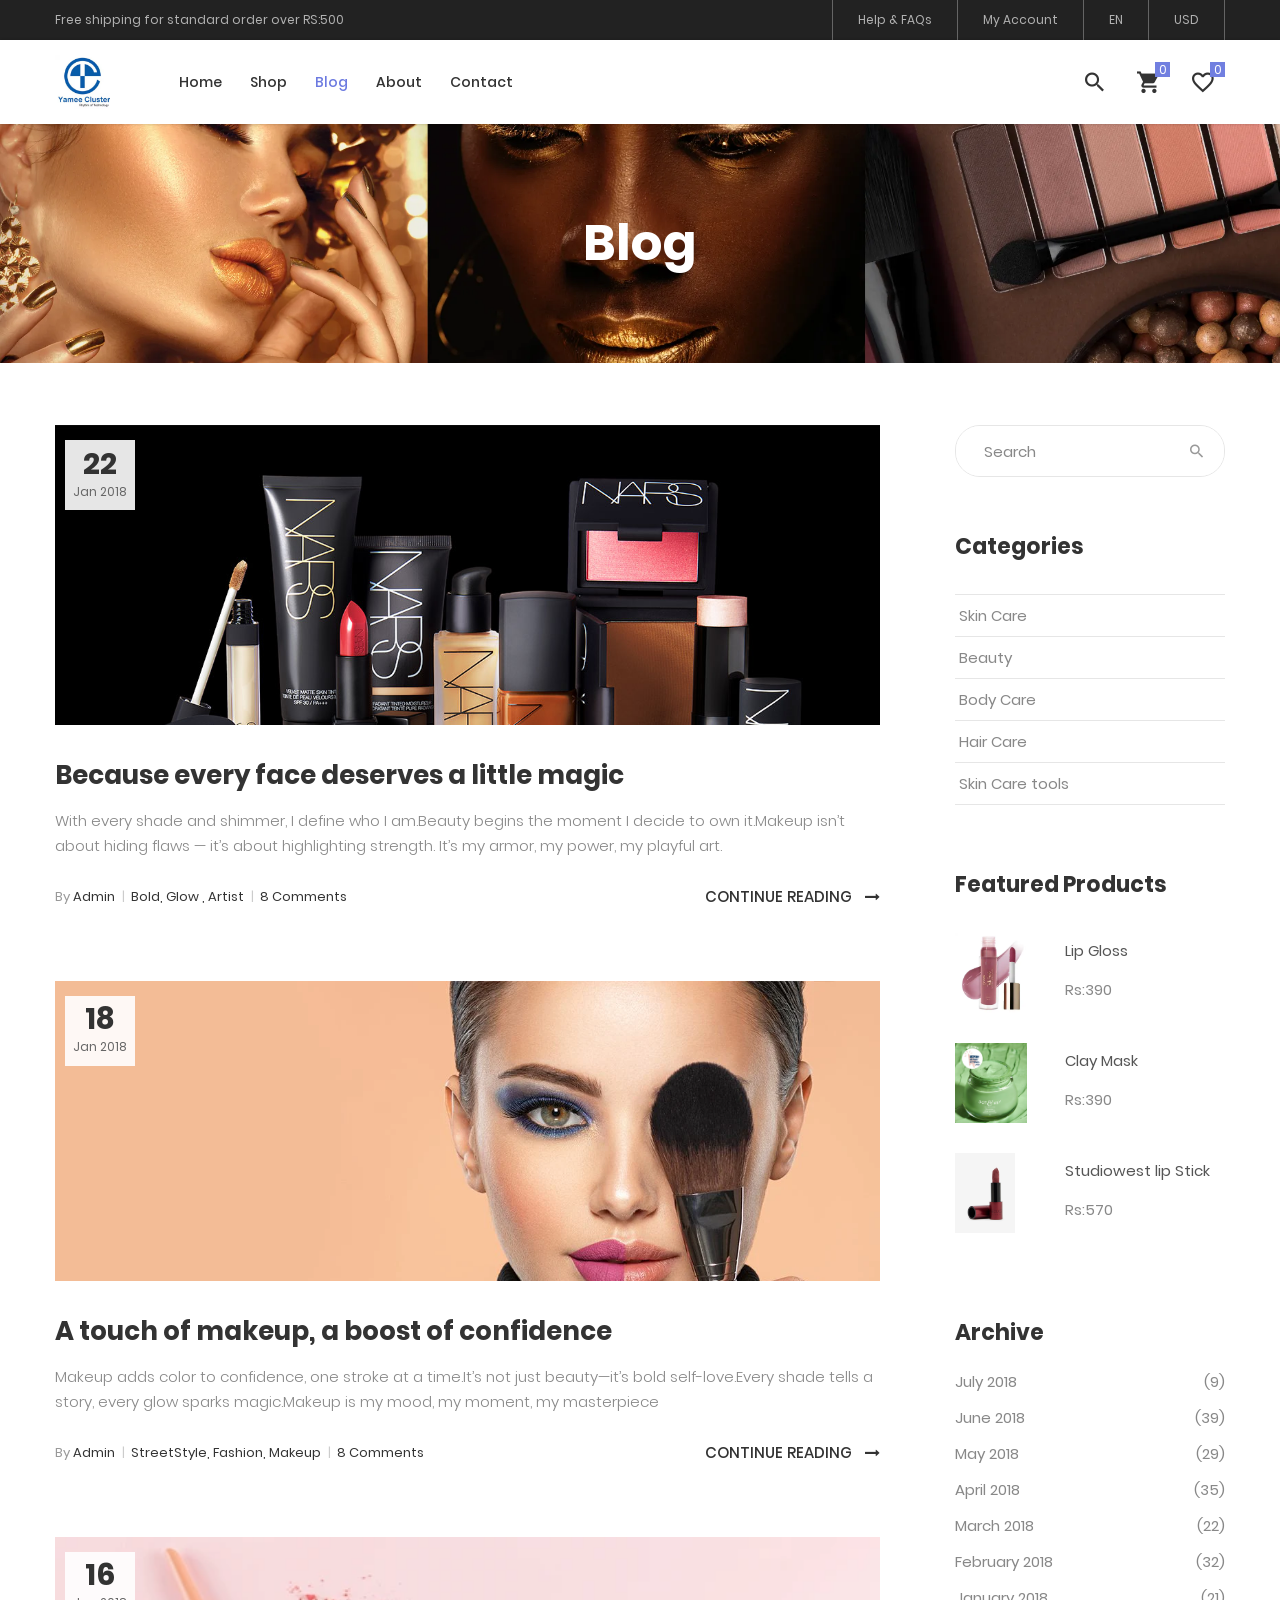
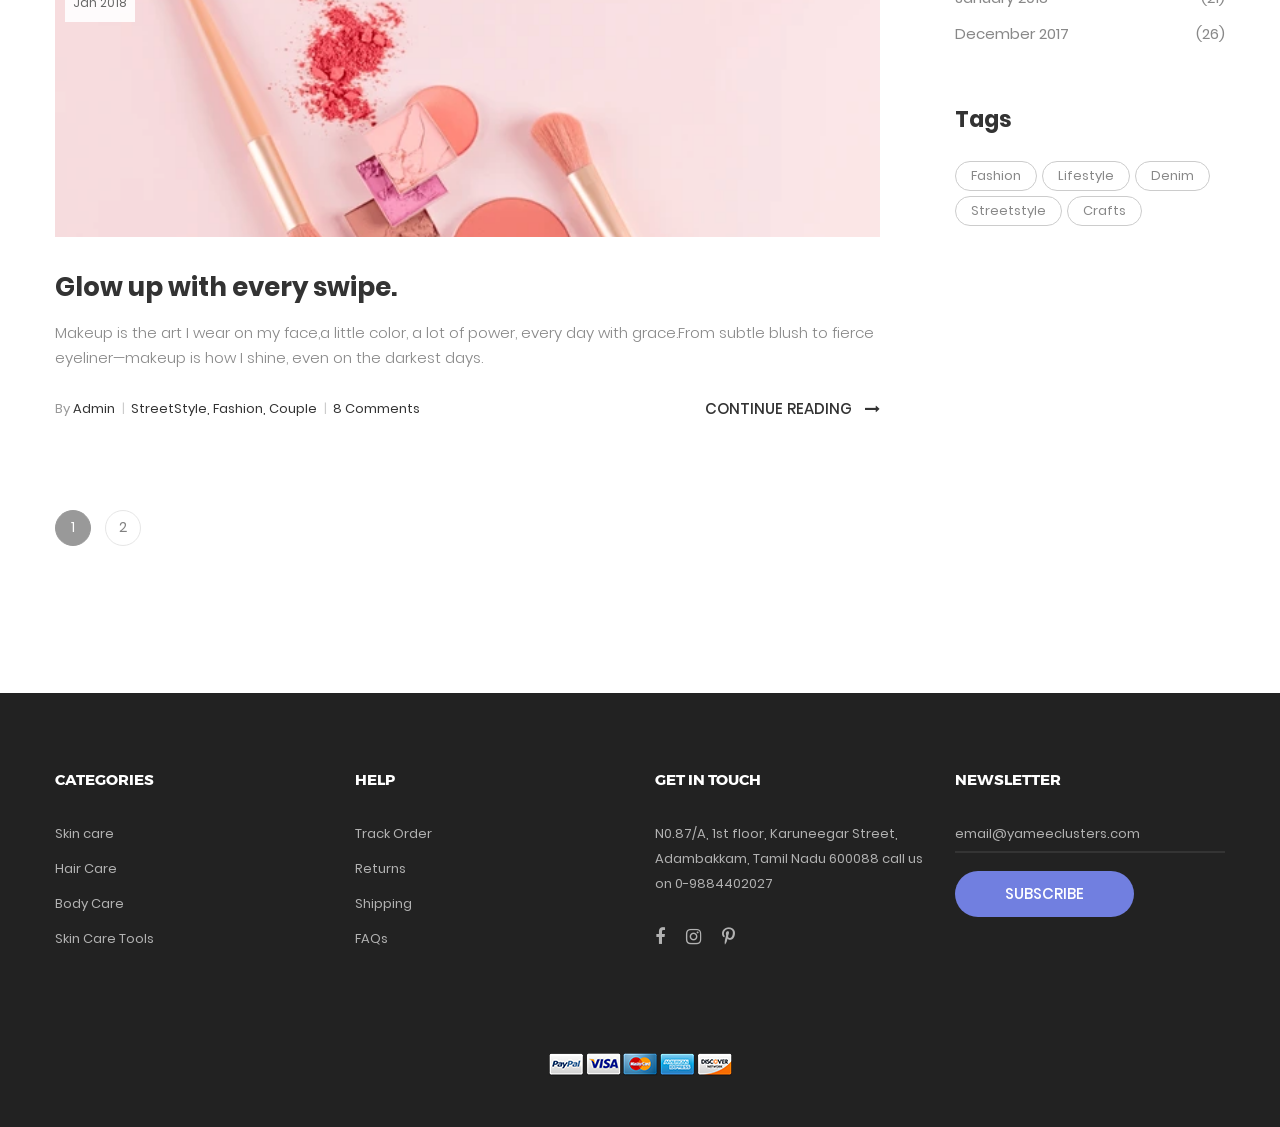
<file: blog.html>
<!DOCTYPE html>
<html lang="en">
<head>
	<title>Blog</title>
	<meta charset="UTF-8">
	<meta name="viewport" content="width=device-width, initial-scale=1">
<!--===============================================================================================-->	
	<link rel="icon" type="image/png" href="images/icons/favicon.png"/>
<!--===============================================================================================-->
	<link rel="stylesheet" type="text/css" href="vendor/bootstrap/css/bootstrap.min.css">
<!--===============================================================================================-->
	<link rel="stylesheet" type="text/css" href="fonts/font-awesome-4.7.0/css/font-awesome.min.css">
<!--===============================================================================================-->
	<link rel="stylesheet" type="text/css" href="fonts/iconic/css/material-design-iconic-font.min.css">
<!--===============================================================================================-->
	<link rel="stylesheet" type="text/css" href="fonts/linearicons-v1.0.0/icon-font.min.css">
<!--===============================================================================================-->
	<link rel="stylesheet" type="text/css" href="vendor/animate/animate.css">
<!--===============================================================================================-->	
	<link rel="stylesheet" type="text/css" href="vendor/css-hamburgers/hamburgers.min.css">
<!--===============================================================================================-->
	<link rel="stylesheet" type="text/css" href="vendor/animsition/css/animsition.min.css">
<!--===============================================================================================-->
	<link rel="stylesheet" type="text/css" href="vendor/select2/select2.min.css">
<!--===============================================================================================-->
	<link rel="stylesheet" type="text/css" href="vendor/perfect-scrollbar/perfect-scrollbar.css">
<!--===============================================================================================-->
	<link rel="stylesheet" type="text/css" href="css/util.css">
	<link rel="stylesheet" type="text/css" href="css/main.css">
<!--===============================================================================================-->
</head>
<body class="animsition">
	
	<!-- Header -->
	<header class="header-v4">
		<!-- Header desktop -->
		<div class="container-menu-desktop">
			<!-- Topbar -->
			<div class="top-bar">
				<div class="content-topbar flex-sb-m h-full container">
					<div class="left-top-bar">
						Free shipping for standard order over RS:500
					</div>

					<div class="right-top-bar flex-w h-full">
						<a href="#" class="flex-c-m trans-04 p-lr-25">
							Help & FAQs
						</a>

						<a href="#" class="flex-c-m trans-04 p-lr-25">
							My Account
						</a>

						<a href="#" class="flex-c-m trans-04 p-lr-25">
							EN
						</a>

						<a href="#" class="flex-c-m trans-04 p-lr-25">
							USD
						</a>
					</div>
				</div>
			</div>

			<div class="wrap-menu-desktop how-shadow1">
				<nav class="limiter-menu-desktop container">
					
					<!-- Logo desktop -->		
					<a href="#" class="logo">
						<img src="images/icons/logo.img.jpg" alt="IMG-LOGO">
					</a>

					<!-- Menu desktop -->
					<div class="menu-desktop">
						<ul class="main-menu">
							<li>
								<a href="index.html">Home</a>
								<!-- <ul class="sub-menu">
									<li><a href="index.html">Homepage 1</a></li>
									<li><a href="home-02.html">Homepage 2</a></li>
									 <li><a href="home-03.html">Homepage 3</a></li> 
								</ul> -->
							</li>

							<li>
								<a href="product.html">Shop</a>
							</li>

							<!-- <li class="label1" data-label1="hot">
								<a href="shoping-cart.html">Features</a>
							</li> -->

							<li class="active-menu">
								<a href="blog.html">Blog</a>
							</li>

							<li>
								<a href="about.html">About</a>
							</li>

							<li>
								<a href="contact.html">Contact</a>
							</li>
						</ul>
					</div>	

					<!-- Icon header -->
					<div class="wrap-icon-header flex-w flex-r-m">
						<div class="icon-header-item cl2 hov-cl1 trans-04 p-l-22 p-r-11 js-show-modal-search">
							<i class="zmdi zmdi-search"></i>
						</div>

						<div class="icon-header-item cl2 hov-cl1 trans-04 p-l-22 p-r-11 icon-header-noti js-show-cart" data-notify="0">
							<i class="zmdi zmdi-shopping-cart"></i>
						</div>

						<a href="#" class="icon-header-item cl2 hov-cl1 trans-04 p-l-22 p-r-11 icon-header-noti" data-notify="0">
							<i class="zmdi zmdi-favorite-outline"></i>
						</a>
					</div>
				</nav>
			</div>	
		</div>

		<!-- Header Mobile -->
		<div class="wrap-header-mobile">
			<!-- Logo moblie -->		
			<div class="logo-mobile">
				<a href="index.html"><img src="images/icons/logo.img.jpg" alt="IMG-LOGO"></a>
			</div>

			<!-- Icon header -->
			<div class="wrap-icon-header flex-w flex-r-m m-r-15">
				<div class="icon-header-item cl2 hov-cl1 trans-04 p-r-11 js-show-modal-search">
					<i class="zmdi zmdi-search"></i>
				</div>

				<div class="icon-header-item cl2 hov-cl1 trans-04 p-r-11 p-l-10 icon-header-noti js-show-cart" data-notify="2">
					<i class="zmdi zmdi-shopping-cart"></i>
				</div>

				<a href="#" class="dis-block icon-header-item cl2 hov-cl1 trans-04 p-r-11 p-l-10 icon-header-noti" data-notify="0">
					<i class="zmdi zmdi-favorite-outline"></i>
				</a>
			</div>

			<!-- Button show menu -->
			<div class="btn-show-menu-mobile hamburger hamburger--squeeze">
				<span class="hamburger-box">
					<span class="hamburger-inner"></span>
				</span>
			</div>
		</div>


		<!-- Menu Mobile -->
		<div class="menu-mobile">
			<ul class="topbar-mobile">
				<li>
					<div class="left-top-bar">
						Free shipping for standard order over $100
					</div>
				</li>

				<li>
					<div class="right-top-bar flex-w h-full">
						<a href="#" class="flex-c-m p-lr-10 trans-04">
							Help & FAQs
						</a>

						<a href="#" class="flex-c-m p-lr-10 trans-04">
							My Account
						</a>

						<a href="#" class="flex-c-m p-lr-10 trans-04">
							EN
						</a>

						<a href="#" class="flex-c-m p-lr-10 trans-04">
							USD
						</a>
					</div>
				</li>
			</ul>

			<ul class="main-menu-m">
				<li>
					<a href="index.html">Home</a>
					<ul class="sub-menu-m">
						<li><a href="index.html">Homepage 1</a></li>
						<li><a href="home-02.html">Homepage 2</a></li>
						<!-- <li><a href="home-03.html">Homepage 3</a></li> -->
					</ul>
					<span class="arrow-main-menu-m">
						<i class="fa fa-angle-right" aria-hidden="true"></i>
					</span>
				</li>

				<li>
					<a href="product.html">Shop</a>
				</li>

				<!-- <li>
					<a href="shoping-cart.html" class="label1 rs1" data-label1="hot">Features</a>
				</li> -->

				<li>
					<a href="blog.html">Blog</a>
				</li>

				<li>
					<a href="about.html">About</a>
				</li>

				<li>
					<a href="contact.html">Contact</a>
				</li>
			</ul>
		</div>

		<!-- Modal Search -->
		<div class="modal-search-header flex-c-m trans-04 js-hide-modal-search">
			<div class="container-search-header">
				<button class="flex-c-m btn-hide-modal-search trans-04 js-hide-modal-search">
					<img src="images/icons/icon-close2.png" alt="CLOSE">
				</button>

				<form class="wrap-search-header flex-w p-l-15">
					<button class="flex-c-m trans-04">
						<i class="zmdi zmdi-search"></i>
					</button>
					<input class="plh3" type="text" name="search" placeholder="Search...">
				</form>
			</div>
		</div>
	</header>

	<!-- Cart -->
	<div class="wrap-header-cart js-panel-cart">
		<div class="s-full js-hide-cart"></div>

		<div class="header-cart flex-col-l p-l-65 p-r-25">
			<div class="header-cart-title flex-w flex-sb-m p-b-8">
				<span class="mtext-103 cl2">
					Your Cart
				</span>

				<div class="fs-35 lh-10 cl2 p-lr-5 pointer hov-cl1 trans-04 js-hide-cart">
					<i class="zmdi zmdi-close"></i>
				</div>
			</div>
			
			<div class="header-cart-content flex-w js-pscroll">
				<ul class="header-cart-wrapitem w-full">
					<li class="header-cart-item flex-w flex-t m-b-12">
						<div class="header-cart-item-img">
							<img src="images/skincare17.jpg" alt="IMG">
						</div>

						<div class="header-cart-item-txt p-t-8">
							<a href="#" class="header-cart-item-name m-b-18 hov-cl1 trans-04">
							Vaseline Hand Cream
							</a>

							<span class="header-cart-item-info">
								Rs:300
							</span>
						</div>
					</li>

					<li class="header-cart-item flex-w flex-t m-b-12">
						<div class="header-cart-item-img">
							<img src="images/skincare24.jpg" alt="IMG">
						</div>

						<div class="header-cart-item-txt p-t-8">
							<a href="#" class="header-cart-item-name m-b-18 hov-cl1 trans-04">
								Sunscrean
							</a>

							<span class="header-cart-item-info">
								Rs:580
							</span>
						</div>
					</li>

					<li class="header-cart-item flex-w flex-t m-b-12">
						<div class="header-cart-item-img">
							<img src="images/skincare16.jpg" alt="IMG">
						</div>

						<div class="header-cart-item-txt p-t-8">
							<a href="#" class="header-cart-item-name m-b-18 hov-cl1 trans-04">
								Hand Cream
							</a>

							<span class="header-cart-item-info">
								Rs:1700
							</span>
						</div>
					</li>
				</ul>
				
				<div class="w-full">
					<div class="header-cart-total w-full p-tb-40">
						Total: 2580
					</div>

					<div class="header-cart-buttons flex-w w-full">
						<a href="shoping-cart.html" class="flex-c-m stext-101 cl0 size-107 bg3 bor2 hov-btn3 p-lr-15 trans-04 m-r-8 m-b-10">
							View Cart
						</a>

						<a href="shoping-cart.html" class="flex-c-m stext-101 cl0 size-107 bg3 bor2 hov-btn3 p-lr-15 trans-04 m-b-10">
							Check Out
						</a>
					</div>
				</div>
			</div>
		</div>
	</div>


	<!-- Title page -->
	<section class="bg-img1 txt-center p-lr-15 p-tb-92" style="background-image: url('images/makeup5.jpg');">
		<h2 class="ltext-105 cl0 txt-center">
			Blog
		</h2>
	</section>	


	<!-- Content page -->
	<section class="bg0 p-t-62 p-b-60">
		<div class="container">
			<div class="row">
				<div class="col-md-8 col-lg-9 p-b-80">
					<div class="p-r-45 p-r-0-lg">
						<!-- item blog -->
						<div class="p-b-63">
							<a href="blog-detail.html" class="hov-img0 how-pos5-parent">
								<img src="images/makeup.jpg" alt="IMG-BLOG">

								<div class="flex-col-c-m size-123 bg9 how-pos5">
									<span class="ltext-107 cl2 txt-center">
										22
									</span>

									<span class="stext-109 cl3 txt-center">
										Jan 2018
									</span>
								</div>
							</a>

							<div class="p-t-32">
								<h4 class="p-b-15">
									<a href="blog-detail.html" class="ltext-108 cl2 hov-cl1 trans-04">
										Because every face deserves a little magic
									</a>
								</h4>

								<p class="stext-117 cl6">
									With every shade and shimmer, I define who I am.Beauty begins the moment I decide to own it.Makeup isn’t about hiding flaws — it’s about highlighting strength.
It’s my armor, my power, my playful art.
								</p>

								<div class="flex-w flex-sb-m p-t-18">
									<span class="flex-w flex-m stext-111 cl2 p-r-30 m-tb-10">
										<span>
											<span class="cl4">By</span> Admin  
											<span class="cl12 m-l-4 m-r-6">|</span>
										</span>

										<span>
											 Bold, Glow , Artist 
											<span class="cl12 m-l-4 m-r-6">|</span>
										</span>

										<span>
											8 Comments
										</span>
									</span>

									<a href="blog-detail.html" class="stext-101 cl2 hov-cl1 trans-04 m-tb-10">
										Continue Reading

										<i class="fa fa-long-arrow-right m-l-9"></i>
									</a>
								</div>
							</div>
						</div>

						<!-- item blog -->
						<div class="p-b-63">
							<a href="blog-detail.html" class="hov-img0 how-pos5-parent">
								<img src="images/makeupblog1.webp" alt="IMG-BLOG">

								<div class="flex-col-c-m size-123 bg9 how-pos5">
									<span class="ltext-107 cl2 txt-center">
										18
									</span>

									<span class="stext-109 cl3 txt-center">
										Jan 2018
									</span>
								</div>
							</a>

							<div class="p-t-32">
								<h4 class="p-b-15">
									<a href="blog-detail.html" class="ltext-108 cl2 hov-cl1 trans-04">
										A touch of makeup, a boost of confidence 
									</a>
								</h4>

								<p class="stext-117 cl6">
									Makeup adds color to confidence, one stroke at a time.It’s not just beauty—it’s bold self-love.Every shade tells a story, every glow sparks magic.Makeup is my mood, my moment, my masterpiece

								<div class="flex-w flex-sb-m p-t-18">
									<span class="flex-w flex-m stext-111 cl2 p-r-30 m-tb-10">
										<span>
											<span class="cl4">By</span> Admin  
											<span class="cl12 m-l-4 m-r-6">|</span>
										</span>

										<span>
											StreetStyle, Fashion, Makeup  
											<span class="cl12 m-l-4 m-r-6">|</span>
										</span>

										<span>
											8 Comments
										</span>
									</span>

									<a href="blog-detail.html" class="stext-101 cl2 hov-cl1 trans-04 m-tb-10">
										Continue Reading

										<i class="fa fa-long-arrow-right m-l-9"></i>
									</a>
								</div>
							</div>
						</div>

						<!-- item blog -->
						<div class="p-b-63">
							<a href="blog-detail.html" class="hov-img0 how-pos5-parent">
								<img src="images/makeupblog2.webp" alt="IMG-BLOG">

								<div class="flex-col-c-m size-123 bg9 how-pos5">
									<span class="ltext-107 cl2 txt-center">
										16
									</span>

									<span class="stext-109 cl3 txt-center">
										Jan 2018
									</span>
								</div>
							</a>

							<div class="p-t-32">
								<h4 class="p-b-15">
									<a href="blog-detail.html" class="ltext-108 cl2 hov-cl1 trans-04">
										Glow up with every swipe.
									</a>
								</h4>

								<p class="stext-117 cl6">
									Makeup is the art I wear on my face,a little color, a lot of power, every day with grace.From subtle blush to fierce eyeliner—makeup is how I shine, even on the darkest days.

								<div class="flex-w flex-sb-m p-t-18">
									<span class="flex-w flex-m stext-111 cl2 p-r-30 m-tb-10">
										<span>
											<span class="cl4">By</span> Admin  
											<span class="cl12 m-l-4 m-r-6">|</span>
										</span>

										<span>
											StreetStyle, Fashion, Couple  
											<span class="cl12 m-l-4 m-r-6">|</span>
										</span>

										<span>
											8 Comments
										</span>
									</span>

									<a href="blog-detail.html" class="stext-101 cl2 hov-cl1 trans-04 m-tb-10">
										Continue Reading

										<i class="fa fa-long-arrow-right m-l-9"></i>
									</a>
								</div>
							</div>
						</div>

						<!-- Pagination -->
						<div class="flex-l-m flex-w w-full p-t-10 m-lr--7">
							<a href="#" class="flex-c-m how-pagination1 trans-04 m-all-7 active-pagination1">
								1
							</a>

							<a href="#" class="flex-c-m how-pagination1 trans-04 m-all-7">
								2
							</a>
						</div>
					</div>
				</div>

				<div class="col-md-4 col-lg-3 p-b-80">
					<div class="side-menu">
						<div class="bor17 of-hidden pos-relative">
							<input class="stext-103 cl2 plh4 size-116 p-l-28 p-r-55" type="text" name="search" placeholder="Search">

							<button class="flex-c-m size-122 ab-t-r fs-18 cl4 hov-cl1 trans-04">
								<i class="zmdi zmdi-search"></i>
							</button>
						</div>

						<div class="p-t-55">
							<h4 class="mtext-112 cl2 p-b-33">
								Categories
							</h4>

							<ul>
								<li class="bor18">
									<a href="#" class="dis-block stext-115 cl6 hov-cl1 trans-04 p-tb-8 p-lr-4">
										Skin Care
									</a>
								</li>

								<li class="bor18">
									<a href="#" class="dis-block stext-115 cl6 hov-cl1 trans-04 p-tb-8 p-lr-4">
										Beauty
									</a>
								</li>

								<li class="bor18">
									<a href="#" class="dis-block stext-115 cl6 hov-cl1 trans-04 p-tb-8 p-lr-4">
										Body Care
									</a>
								</li>

								<li class="bor18">
									<a href="#" class="dis-block stext-115 cl6 hov-cl1 trans-04 p-tb-8 p-lr-4">
										Hair Care
									</a>
								</li>

								<li class="bor18">
									<a href="#" class="dis-block stext-115 cl6 hov-cl1 trans-04 p-tb-8 p-lr-4">
										Skin Care tools
									</a>
								</li>
							</ul>
						</div>

						<div class="p-t-65">
							<h4 class="mtext-112 cl2 p-b-33">
								Featured Products
							</h4>

							<ul>
    <li class="flex-w flex-t p-b-30">
        <a href="#" class="wrao-pic-w size-214 hov-ovelay1 m-r-20">
            <img src="images/makeup14.jpg" alt="PRODUCT" style="height: 80px; width: auto;">
        </a>

        <div class="size-215 flex-col-t p-t-8">
            <a href="#" class="stext-116 cl8 hov-cl1 trans-04">
                Lip Gloss
            </a>

            <span class="stext-116 cl6 p-t-20">
                Rs:390
            </span>
        </div>
    </li>

    <li class="flex-w flex-t p-b-30">
        <a href="#" class="wrao-pic-w size-214 hov-ovelay1 m-r-20">
            <img src="images/makeup22.jpg" alt="PRODUCT" style="height: 80px; width: auto;">
        </a>

        <div class="size-215 flex-col-t p-t-8">
            <a href="#" class="stext-116 cl8 hov-cl1 trans-04">
                Clay Mask
            </a>

            <span class="stext-116 cl6 p-t-20">
                Rs:390
            </span>
        </div>
    </li>

    <li class="flex-w flex-t p-b-30">
        <a href="#" class="wrao-pic-w size-214 hov-ovelay1 m-r-20">
            <img src="images/makeup10.jpg" alt="PRODUCT" style="height: 80px; width: auto;">
        </a>

        <div class="size-215 flex-col-t p-t-8">
            <a href="#" class="stext-116 cl8 hov-cl1 trans-04">
                Studiowest lip Stick
            </a>

            <span class="stext-116 cl6 p-t-20">
                Rs:570
            </span>
        </div>
    </li>
</ul>

						</div>

						<div class="p-t-55">
							<h4 class="mtext-112 cl2 p-b-20">
								Archive
							</h4>

							<ul>
								<li class="p-b-7">
									<a href="#" class="flex-w flex-sb-m stext-115 cl6 hov-cl1 trans-04 p-tb-2">
										<span>
											July 2018
										</span>

										<span>
											(9)
										</span>
									</a>
								</li>

								<li class="p-b-7">
									<a href="#" class="flex-w flex-sb-m stext-115 cl6 hov-cl1 trans-04 p-tb-2">
										<span>
											June 2018
										</span>

										<span>
											(39)
										</span>
									</a>
								</li>

								<li class="p-b-7">
									<a href="#" class="flex-w flex-sb-m stext-115 cl6 hov-cl1 trans-04 p-tb-2">
										<span>
											May 2018
										</span>

										<span>
											(29)
										</span>
									</a>
								</li>

								<li class="p-b-7">
									<a href="#" class="flex-w flex-sb-m stext-115 cl6 hov-cl1 trans-04 p-tb-2">
										<span>
											April  2018
										</span>

										<span>
											(35)
										</span>
									</a>
								</li>

								<li class="p-b-7">
									<a href="#" class="flex-w flex-sb-m stext-115 cl6 hov-cl1 trans-04 p-tb-2">
										<span>
											March 2018
										</span>

										<span>
											(22)
										</span>
									</a>
								</li>

								<li class="p-b-7">
									<a href="#" class="flex-w flex-sb-m stext-115 cl6 hov-cl1 trans-04 p-tb-2">
										<span>
											February 2018
										</span>

										<span>
											(32)
										</span>
									</a>
								</li>

								<li class="p-b-7">
									<a href="#" class="flex-w flex-sb-m stext-115 cl6 hov-cl1 trans-04 p-tb-2">
										<span>
											January 2018
										</span>

										<span>
											(21)
										</span>
									</a>
								</li>

								<li class="p-b-7">
									<a href="#" class="flex-w flex-sb-m stext-115 cl6 hov-cl1 trans-04 p-tb-2">
										<span>
											December 2017
										</span>

										<span>
											(26)
										</span>
									</a>
								</li>
							</ul>
						</div>

						<div class="p-t-50">
							<h4 class="mtext-112 cl2 p-b-27">
								Tags
							</h4>

							<div class="flex-w m-r--5">
								<a href="#" class="flex-c-m stext-107 cl6 size-301 bor7 p-lr-15 hov-tag1 trans-04 m-r-5 m-b-5">
									Fashion
								</a>

								<a href="#" class="flex-c-m stext-107 cl6 size-301 bor7 p-lr-15 hov-tag1 trans-04 m-r-5 m-b-5">
									Lifestyle
								</a>

								<a href="#" class="flex-c-m stext-107 cl6 size-301 bor7 p-lr-15 hov-tag1 trans-04 m-r-5 m-b-5">
									Denim
								</a>

								<a href="#" class="flex-c-m stext-107 cl6 size-301 bor7 p-lr-15 hov-tag1 trans-04 m-r-5 m-b-5">
									Streetstyle
								</a>

								<a href="#" class="flex-c-m stext-107 cl6 size-301 bor7 p-lr-15 hov-tag1 trans-04 m-r-5 m-b-5">
									Crafts
								</a>
							</div>
						</div>
					</div>
				</div>
			</div>
		</div>
	</section>	
	
		

	<!-- Footer -->
	<footer class="bg3 p-t-75 p-b-32 footer-full">
		<div class="container">
			<div class="row">
				<div class="col-sm-6 col-lg-3 p-b-50">
					<h4 class="stext-301 cl0 p-b-30">
						Categories
					</h4>

					<ul>
						<li class="p-b-10">
							<a href="#" class="stext-107 cl7 hov-cl1 trans-04">
								Skin care
							</a>
						</li>

						<li class="p-b-10">
							<a href="#" class="stext-107 cl7 hov-cl1 trans-04">
								Hair Care
							</a>
						</li>

						<li class="p-b-10">
							<a href="#" class="stext-107 cl7 hov-cl1 trans-04">
								Body Care
							</a>
						</li>

						<li class="p-b-10">
							<a href="#" class="stext-107 cl7 hov-cl1 trans-04">
								Skin Care Tools
							</a>
						</li>
					</ul>
				</div>

				<div class="col-sm-6 col-lg-3 p-b-50">
					<h4 class="stext-301 cl0 p-b-30">
						Help
					</h4>

					<ul>
						<li class="p-b-10">
							<a href="#" class="stext-107 cl7 hov-cl1 trans-04">
								Track Order
							</a>
						</li>

						<li class="p-b-10">
							<a href="#" class="stext-107 cl7 hov-cl1 trans-04">
								Returns 
							</a>
						</li>

						<li class="p-b-10">
							<a href="#" class="stext-107 cl7 hov-cl1 trans-04">
								Shipping
							</a>
						</li>

						<li class="p-b-10">
							<a href="#" class="stext-107 cl7 hov-cl1 trans-04">
								FAQs
							</a>
						</li>
					</ul>
				</div>

				<div class="col-sm-6 col-lg-3 p-b-50">
					<h4 class="stext-301 cl0 p-b-30">
						GET IN TOUCH
					</h4>

					<p class="stext-107 cl7 size-201">
						N0.87/A, 1st floor, Karuneegar Street, Adambakkam, Tamil Nadu 600088 call us on 0-9884402027
					</p>

					<div class="p-t-27">
						<a href="#" class="fs-18 cl7 hov-cl1 trans-04 m-r-16">
							<i class="fa fa-facebook"></i>
						</a>

						<a href="#" class="fs-18 cl7 hov-cl1 trans-04 m-r-16">
							<i class="fa fa-instagram"></i>
						</a>

						<a href="#" class="fs-18 cl7 hov-cl1 trans-04 m-r-16">
							<i class="fa fa-pinterest-p"></i>
						</a>
					</div>
				</div>

				<div class="col-sm-6 col-lg-3 p-b-50">
					<h4 class="stext-301 cl0 p-b-30">
						Newsletter
					</h4>

					<form>
						<div class="wrap-input1 w-full p-b-4">
							<input class="input1 bg-none plh1 stext-107 cl7" type="text" name="email" placeholder="email@yameeclusters.com">
							<div class="focus-input1 trans-04"></div>
						</div>

						<div class="p-t-18">
							<button class="flex-c-m stext-101 cl0 size-103 bg1 bor1 hov-btn2 p-lr-15 trans-04">
								Subscribe
							</button>
						</div>
					</form>
				</div>
			</div>

			<div class="p-t-40">
				<div class="flex-c-m flex-w p-b-18">
					<a href="#" class="m-all-1">
						<img src="images/icons/icon-pay-01.png" alt="ICON-PAY">
					</a>

					<a href="#" class="m-all-1">
						<img src="images/icons/icon-pay-02.png" alt="ICON-PAY">
					</a>

					<a href="#" class="m-all-1">
						<img src="images/icons/icon-pay-03.png" alt="ICON-PAY">
					</a>

					<a href="#" class="m-all-1">
						<img src="images/icons/icon-pay-04.png" alt="ICON-PAY">
					</a>

					<a href="#" class="m-all-1">
						<img src="images/icons/icon-pay-05.png" alt="ICON-PAY">
					</a>
				</div>

				<!-- <p class="stext-107 cl6 txt-center">
					 Link back to Colorlib can't be removed. Template is licensed under CC BY 3.0. 
Copyright &copy;<script>document.write(new Date().getFullYear());</script> All rights reserved | Made with <i class="fa fa-heart-o" aria-hidden="true"></i> by <a href="https://colorlib.com" target="_blank">Colorlib</a> &amp; distributed by <a href="https://themewagon.com" target="_blank">ThemeWagon</a>
 Link back to Colorlib can't be removed. Template is licensed under CC BY 3.0. 

				</p> -->
			</div>
		</div>
	</footer>


	<!-- Back to top -->
	<div class="btn-back-to-top" id="myBtn">
		<span class="symbol-btn-back-to-top">
			<i class="zmdi zmdi-chevron-up"></i>
		</span>
	</div>

<!--===============================================================================================-->	
	<script src="vendor/jquery/jquery-3.2.1.min.js"></script>
<!--===============================================================================================-->
	<script src="vendor/animsition/js/animsition.min.js"></script>
<!--===============================================================================================-->
	<script src="vendor/bootstrap/js/popper.js"></script>
	<script src="vendor/bootstrap/js/bootstrap.min.js"></script>
<!--===============================================================================================-->
	<script src="vendor/select2/select2.min.js"></script>
	<script>
		$(".js-select2").each(function(){
			$(this).select2({
				minimumResultsForSearch: 20,
				dropdownParent: $(this).next('.dropDownSelect2')
			});
		})
	</script>
<!--===============================================================================================-->
	<script src="vendor/MagnificPopup/jquery.magnific-popup.min.js"></script>
<!--===============================================================================================-->
	<script src="vendor/perfect-scrollbar/perfect-scrollbar.min.js"></script>
	<script>
		$('.js-pscroll').each(function(){
			$(this).css('position','relative');
			$(this).css('overflow','hidden');
			var ps = new PerfectScrollbar(this, {
				wheelSpeed: 1,
				scrollingThreshold: 1000,
				wheelPropagation: false,
			});

			$(window).on('resize', function(){
				ps.update();
			})
		});
	</script>
<!--===============================================================================================-->
	<script src="js/main.js"></script>

</body>
</html>
</file>
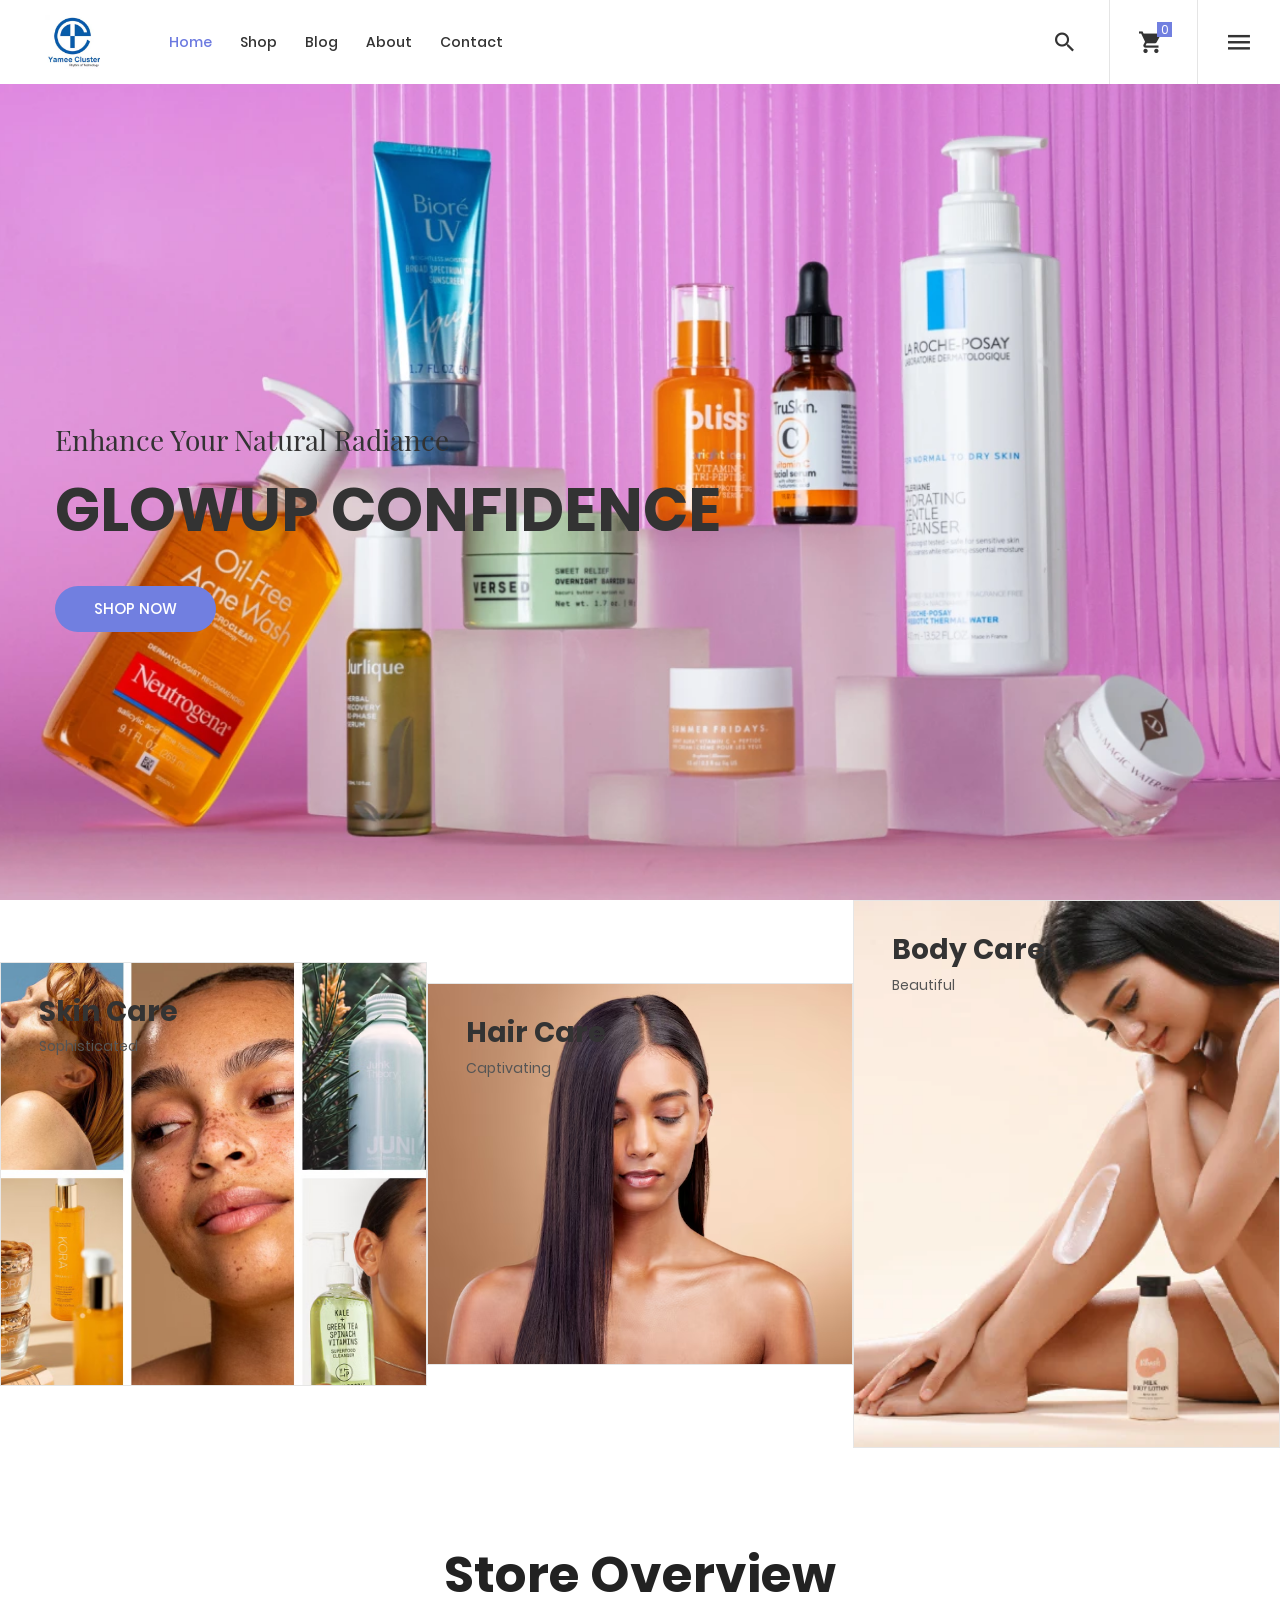
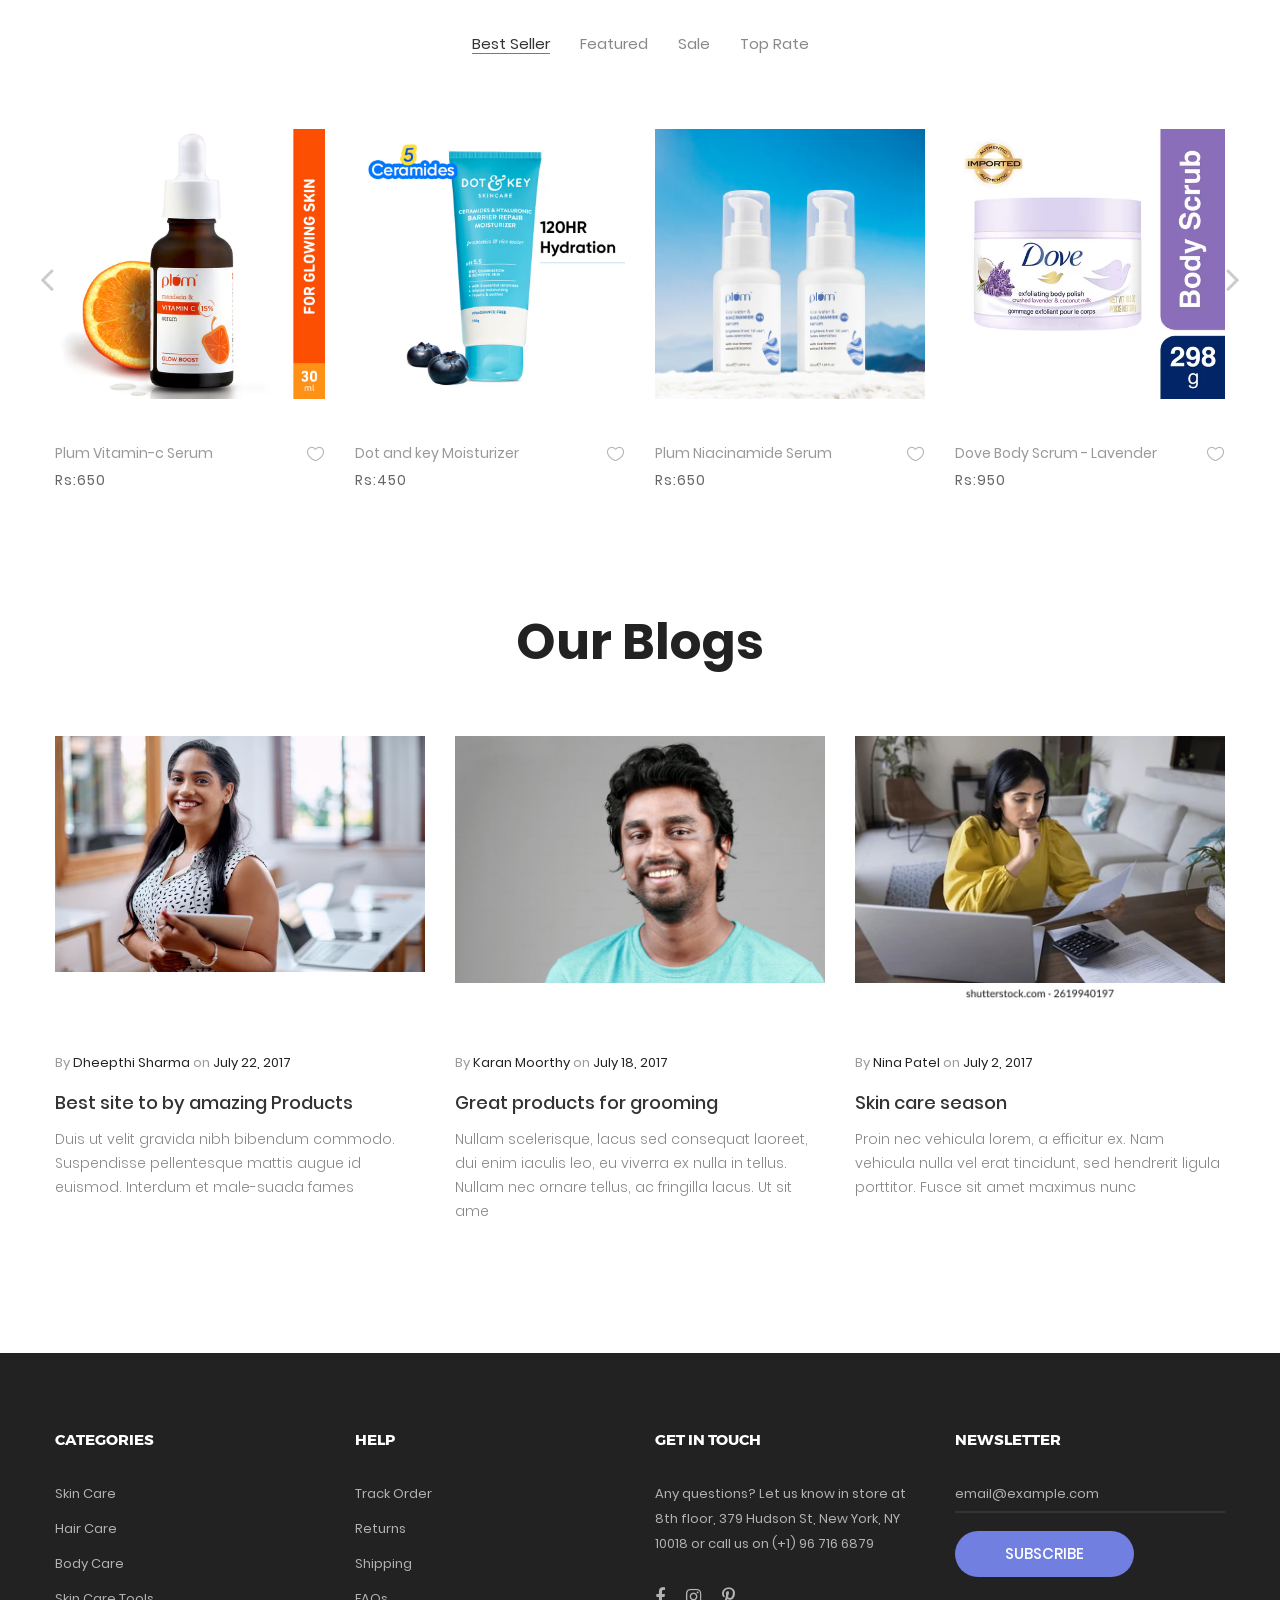
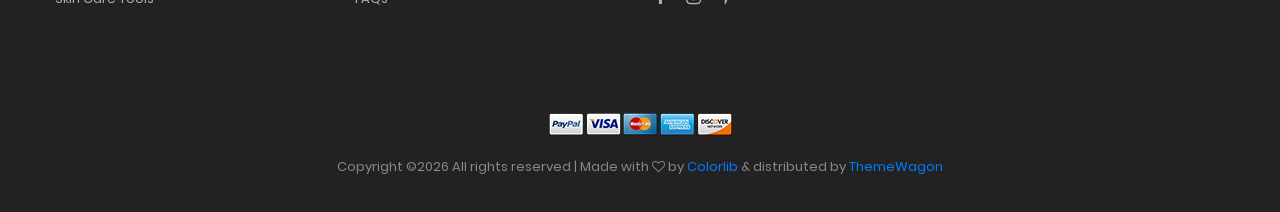
<file: home-02.html>
<!DOCTYPE html>
<html lang="en">
<head>
	<title>Home 02</title>
	<meta charset="UTF-8">
	<meta name="viewport" content="width=device-width, initial-scale=1">
<!--===============================================================================================-->	
	<link rel="icon" type="image/png" href="images/icons/favicon.png"/>
<!--===============================================================================================-->
	<link rel="stylesheet" type="text/css" href="vendor/bootstrap/css/bootstrap.min.css">
<!--===============================================================================================-->
	<link rel="stylesheet" type="text/css" href="fonts/font-awesome-4.7.0/css/font-awesome.min.css">
<!--===============================================================================================-->
	<link rel="stylesheet" type="text/css" href="fonts/iconic/css/material-design-iconic-font.min.css">
<!--===============================================================================================-->
	<link rel="stylesheet" type="text/css" href="fonts/linearicons-v1.0.0/icon-font.min.css">
<!--===============================================================================================-->
	<link rel="stylesheet" type="text/css" href="vendor/animate/animate.css">
<!--===============================================================================================-->	
	<link rel="stylesheet" type="text/css" href="vendor/css-hamburgers/hamburgers.min.css">
<!--===============================================================================================-->
	<link rel="stylesheet" type="text/css" href="vendor/animsition/css/animsition.min.css">
<!--===============================================================================================-->
	<link rel="stylesheet" type="text/css" href="vendor/select2/select2.min.css">
<!--===============================================================================================-->	
	<link rel="stylesheet" type="text/css" href="vendor/daterangepicker/daterangepicker.css">
<!--===============================================================================================-->
	<link rel="stylesheet" type="text/css" href="vendor/slick/slick.css">
<!--===============================================================================================-->
	<link rel="stylesheet" type="text/css" href="vendor/MagnificPopup/magnific-popup.css">
<!--===============================================================================================-->
	<link rel="stylesheet" type="text/css" href="vendor/perfect-scrollbar/perfect-scrollbar.css">
<!--===============================================================================================-->
	<link rel="stylesheet" type="text/css" href="css/util.css">
	<link rel="stylesheet" type="text/css" href="css/main.css">
<!--===============================================================================================-->
</head>
<body class="animsition">
	
	<!-- Header -->
	<header class="header-v2">
		<!-- Header desktop -->
		<div class="container-menu-desktop trans-03">
			<div class="wrap-menu-desktop">
				<nav class="limiter-menu-desktop p-l-45">
					
					<!-- Logo desktop -->		
					<a href="#" class="logo">
						<img src="images/icons/logo.img.jpg" alt="IMG-LOGO">
					</a>

					<!-- Menu desktop -->
					<div class="menu-desktop">
						<ul class="main-menu">
							<li class="active-menu">
								<a href="index.html">Home</a>
								<!-- <ul class="sub-menu">
									<li><a href="index.html">Homepage 1</a></li>
									<li><a href="home-02.html">Homepage 2</a></li>
									 <li><a href="home-03.html">Homepage 3</a></li>
								</ul> -->
							</li>

							<li>
								<a href="product.html">Shop</a>
							</li>

							<!-- <li class="label1" data-label1="hot">
								<a href="shoping-cart.html">Features</a>
							</li> -->

							<li>
								<a href="blog.html">Blog</a>
							</li>

							<li>
								<a href="about.html">About</a>
							</li>

							<li>
								<a href="contact.html">Contact</a>
							</li>
						</ul>
					</div>	

					<!-- Icon header -->
					<div class="wrap-icon-header flex-w flex-r-m h-full">
						<div class="flex-c-m h-full p-r-24">
							<div class="icon-header-item cl2 hov-cl1 trans-04 p-lr-11 js-show-modal-search">
								<i class="zmdi zmdi-search"></i>
							</div>
						</div>
							
						<div class="flex-c-m h-full p-l-18 p-r-25 bor5">
							<div class="icon-header-item cl2 hov-cl1 trans-04 p-lr-11 icon-header-noti js-show-cart" data-notify="0">
								<i class="zmdi zmdi-shopping-cart"></i>
							</div>
						</div>
							
						<div class="flex-c-m h-full p-lr-19">
							<div class="icon-header-item cl2 hov-cl1 trans-04 p-lr-11 js-show-sidebar">
								<i class="zmdi zmdi-menu"></i>
							</div>
						</div>
					</div>
				</nav>
			</div>	
		</div>

		<!-- Header Mobile -->
		<div class="wrap-header-mobile">
			<!-- Logo moblie -->		
			<div class="logo-mobile">
				<a href="index.html"><img src="images/icons/logo-01.png" alt="IMG-LOGO"></a>
			</div>

			<!-- Icon header -->
			<div class="wrap-icon-header flex-w flex-r-m h-full m-r-15">
				<div class="flex-c-m h-full p-r-10">
					<div class="icon-header-item cl2 hov-cl1 trans-04 p-lr-11 js-show-modal-search">
						<i class="zmdi zmdi-search"></i>
					</div>
				</div>

				<div class="flex-c-m h-full p-lr-10 bor5">
					<div class="icon-header-item cl2 hov-cl1 trans-04 p-lr-11 icon-header-noti js-show-cart" data-notify="2">
						<i class="zmdi zmdi-shopping-cart"></i>
					</div>
				</div>
			</div>

			<!-- Button show menu -->
			<div class="btn-show-menu-mobile hamburger hamburger--squeeze">
				<span class="hamburger-box">
					<span class="hamburger-inner"></span>
				</span>
			</div>
		</div>


		<!-- Menu Mobile -->
		<div class="menu-mobile">
			<ul class="main-menu-m">
				<li>
					<a href="index.html">Home</a>
					<ul class="sub-menu-m">
						<li><a href="index.html">Homepage 1</a></li>
						<li><a href="home-02.html">Homepage 2</a></li>
						<!-- <li><a href="home-03.html">Homepage 3</a></li> -->
					</ul>
					<span class="arrow-main-menu-m">
						<i class="fa fa-angle-right" aria-hidden="true"></i>
					</span>
				</li>

				<li>
					<a href="product.html">Shop</a>
				</li>

				<!-- <li>
					<a href="shoping-cart.html" class="label1 rs1" data-label1="hot">Features</a>
				</li> -->

				<li>
					<a href="blog.html">Blog</a>
				</li>

				<li>
					<a href="about.html">About</a>
				</li>

				<li>
					<a href="contact.html">Contact</a>
				</li>
			</ul>
		</div>

		<!-- Modal Search -->
		<div class="modal-search-header flex-c-m trans-04 js-hide-modal-search">
			<div class="container-search-header">
				<button class="flex-c-m btn-hide-modal-search trans-04 js-hide-modal-search">
					<img src="images/icons/icon-close2.png" alt="CLOSE">
				</button>

				<form class="wrap-search-header flex-w p-l-15">
					<button class="flex-c-m trans-04">
						<i class="zmdi zmdi-search"></i>
					</button>
					<input class="plh3" type="text" name="search" placeholder="Search...">
				</form>
			</div>
		</div>
	</header>

	<!-- Sidebar -->
	<aside class="wrap-sidebar js-sidebar">
		<div class="s-full js-hide-sidebar"></div>

		<div class="sidebar flex-col-l p-t-22 p-b-25">
			<div class="flex-r w-full p-b-30 p-r-27">
				<div class="fs-35 lh-10 cl2 p-lr-5 pointer hov-cl1 trans-04 js-hide-sidebar">
					<i class="zmdi zmdi-close"></i>
				</div>
			</div>

			<div class="sidebar-content flex-w w-full p-lr-65 js-pscroll">
				<ul class="sidebar-link w-full">
					<li class="p-b-13">
						<a href="index.html" class="stext-102 cl2 hov-cl1 trans-04">
							Home
						</a>
					</li>

					<li class="p-b-13">
						<a href="#" class="stext-102 cl2 hov-cl1 trans-04">
							My Wishlist
						</a>
					</li>

					<li class="p-b-13">
						<a href="#" class="stext-102 cl2 hov-cl1 trans-04">
							My Account
						</a>
					</li>

					<li class="p-b-13">
						<a href="#" class="stext-102 cl2 hov-cl1 trans-04">
							Track Oder
						</a>
					</li>

					<li class="p-b-13">
						<a href="#" class="stext-102 cl2 hov-cl1 trans-04">
							Refunds
						</a>
					</li>

					<li class="p-b-13">
						<a href="#" class="stext-102 cl2 hov-cl1 trans-04">
							Help & FAQs
						</a>
					</li>
				</ul>

				<div class="sidebar-gallery w-full p-tb-30">
					<span class="mtext-101 cl5">
						@ CozaStore
					</span>

					<div class="flex-w flex-sb p-t-36 gallery-lb">
						<!-- item gallery sidebar -->
						<div class="wrap-item-gallery m-b-10">
							<a class="item-gallery bg-img1" href="images/makeup10.jpg" data-lightbox="gallery" 
							style="background-image: url('images/makeup10.jpg');"></a>
						</div>

						<!-- item gallery sidebar -->
						<div class="wrap-item-gallery m-b-10">
							<a class="item-gallery bg-img1" href="images/makeup11.jpg" data-lightbox="gallery" 
							style="background-image: url('images/makeup11.jpg');"></a>
						</div>

						<!-- item gallery sidebar -->
						<div class="wrap-item-gallery m-b-10">
							<a class="item-gallery bg-img1" href="images/makeup12.jpg" data-lightbox="gallery" 
							style="background-image: url('images/makeup12.jpg');"></a>
						</div>

						<!-- item gallery sidebar -->
						<div class="wrap-item-gallery m-b-10">
							<a class="item-gallery bg-img1" href="images/makeup13.jpg" data-lightbox="gallery" 
							style="background-image: url('images/makeup13.jpg');"></a>
						</div>

						<!-- item gallery sidebar -->
						<div class="wrap-item-gallery m-b-10">
							<a class="item-gallery bg-img1" href="images/makeup14.jpg" data-lightbox="gallery" 
							style="background-image: url('images/makeup14.jpg');"></a>
						</div>

						<!-- item gallery sidebar -->
						<div class="wrap-item-gallery m-b-10">
							<a class="item-gallery bg-img1" href="images/makeup15.jpg" data-lightbox="gallery" 
							style="background-image: url('images/makeup15.jpg');"></a>
						</div>

						<!-- item gallery sidebar -->
						<div class="wrap-item-gallery m-b-10">
							<a class="item-gallery bg-img1" href="images/makeup17.jpg" data-lightbox="gallery" 
							style="background-image: url('images/makeup17.jpg');"></a>
						</div>

						<!-- item gallery sidebar -->
						<div class="wrap-item-gallery m-b-10">
							<a class="item-gallery bg-img1" href="images/makeup16.jpg" data-lightbox="gallery" 
							style="background-image: url('images/makeup16.jpg');"></a>
						</div>

						<!-- item gallery sidebar -->
						<div class="wrap-item-gallery m-b-10">
							<a class="item-gallery bg-img1" href="images/makeup19.jpg" data-lightbox="gallery" 
							style="background-image: url('images/makeup19.jpg');"></a>
						</div>
					</div>
				</div>

				<div class="sidebar-gallery w-full">
					<span class="mtext-101 cl5">
						About Us
					</span>

					<p class="stext-108 cl6 p-t-27">
						Makeup enhances a woman's natural features, allowing her to express herself creatively and confidently. It boosts self-esteem, uplifts mood, and adds a touch of empowerment. Whether subtle or bold, makeup helps women feel radiant, polished, and ready to face the world with strength and style.
					</p>
				</div>
			</div>
		</div>
	</aside>


	<!-- Cart -->
	<div class="wrap-header-cart js-panel-cart">
		<div class="s-full js-hide-cart"></div>

		<div class="header-cart flex-col-l p-l-65 p-r-25">
			<div class="header-cart-title flex-w flex-sb-m p-b-8">
				<span class="mtext-103 cl2">
					Your Cart
				</span>

				<div class="fs-35 lh-10 cl2 p-lr-5 pointer hov-cl1 trans-04 js-hide-cart">
					<i class="zmdi zmdi-close"></i>
				</div>
			</div>
			
			<div class="header-cart-content flex-w js-pscroll">
				<ul class="header-cart-wrapitem w-full">
					<li class="header-cart-item flex-w flex-t m-b-12">
						<div class="header-cart-item-img">
							<img src="images/makeup10.jpg" alt="IMG">
						</div>

						<div class="header-cart-item-txt p-t-8">
							<a href="#" class="header-cart-item-name m-b-18 hov-cl1 trans-04">
								Studiowest Lipstick
							</a>

							<span class="header-cart-item-info">
								1 x Rs:1900
							</span>
						</div>
					</li>

					<li class="header-cart-item flex-w flex-t m-b-12">
						<div class="header-cart-item-img">
							<img src="images/makeup19.jpg" alt="IMG">
						</div>

						<div class="header-cart-item-txt p-t-8">
							<a href="#" class="header-cart-item-name m-b-18 hov-cl1 trans-04">
								Plum Niacinamide Serum
							</a>

							<span class="header-cart-item-info">
								1 x Rs:3900
							</span>
						</div>
					</li>

					<li class="header-cart-item flex-w flex-t m-b-12">
						<div class="header-cart-item-img">
							<img src="images/makeup16.jpg" alt="IMG">
						</div>

						<div class="header-cart-item-txt p-t-8">
							<a href="#" class="header-cart-item-name m-b-18 hov-cl1 trans-04">
								YSL Cream Blush shimmer
							</a>

							<span class="header-cart-item-info">
								1 x Rs:1700
							</span>
						</div>
					</li>
				</ul>
				
				<div class="w-full">
					<div class="header-cart-total w-full p-tb-40">
						Total: Rs: 7500
					</div>

					<div class="header-cart-buttons flex-w w-full">
						<a href="shoping-cart.html" class="flex-c-m stext-101 cl0 size-107 bg3 bor2 hov-btn3 p-lr-15 trans-04 m-r-8 m-b-10">
							View Cart
						</a>

						<a href="shoping-cart.html" class="flex-c-m stext-101 cl0 size-107 bg3 bor2 hov-btn3 p-lr-15 trans-04 m-b-10">
							Check Out
						</a>
					</div>
				</div>
			</div>
		</div>
	</div>



	<!-- Slider -->
	<section class="section-slide">
		<div class="wrap-slick1 rs1-slick1">
			<div class="slick1">
				<div class="item-slick1" style="background-image: url(images/skincare.webp);">
					<div class="container h-full">
						<div class="flex-col-l-m h-full p-t-100 p-b-30">
							<div class="layer-slick1 animated visible-false" data-appear="fadeInDown" data-delay="0">
								<span class="ltext-202 cl2 respon2">
									Enhance Your Natural Radiance
								</span>
							</div>
								
							<div class="layer-slick1 animated visible-false" data-appear="fadeInUp" data-delay="800">
								<h2 class="ltext-104 cl2 p-t-19 p-b-43 respon1">
									Glowup Confidence
								</h2>
							</div>
								
							<div class="layer-slick1 animated visible-false" data-appear="zoomIn" data-delay="1600">
								<a href="product.html" class="flex-c-m stext-101 cl0 size-101 bg1 bor1 hov-btn1 p-lr-15 trans-04">
									Shop Now
								</a>
							</div>
						</div>
					</div>
				</div>

				<div class="item-slick1" style="background-image: url(images/skincare1.jpg);">
					<div class="container h-full">
						<div class="flex-col-l-m h-full p-t-100 p-b-30">
							<div class="layer-slick1 animated visible-false" data-appear="rollIn" data-delay="0">
								<span class="ltext-202 cl2 respon2">
									Radiance And Transformative
								</span>
							</div>
								
							<div class="layer-slick1 animated visible-false" data-appear="lightSpeedIn" data-delay="800">
								<h2 class="ltext-104 cl2 p-t-19 p-b-43 respon1">
									Fierce And Alluring
								</h2>
							</div>
								
							<div class="layer-slick1 animated visible-false" data-appear="slideInUp" data-delay="1600">
								<a href="product.html" class="flex-c-m stext-101 cl0 size-101 bg1 bor1 hov-btn1 p-lr-15 trans-04">
									Shop Now
								</a>
							</div>
						</div>
					</div>
				</div>

				<div class="item-slick1" style="background-image: url(images/skincare2.jpg);">
					<div class="container h-full">
						<div class="flex-col-l-m h-full p-t-100 p-b-30">
							<div class="layer-slick1 animated visible-false" data-appear="rotateInDownLeft" data-delay="0">
								<span class="ltext-202 cl2 respon2">
									Women Exclusive Collections
								</span>
							</div>
								
							<div class="layer-slick1 animated visible-false" data-appear="rotateInUpRight" data-delay="800">
								<h2 class="ltext-104 cl2 p-t-19 p-b-43 respon1">
									Vibrant and Inspiring
								</h2>
							</div>
								
							<div class="layer-slick1 animated visible-false" data-appear="rotateIn" data-delay="1600">
								<a href="product.html" class="flex-c-m stext-101 cl0 size-101 bg1 bor1 hov-btn1 p-lr-15 trans-04">
									Shop Now
								</a>
							</div>
						</div>
					</div>
				</div>
			</div>
		</div>
	</section>


	<!-- Banner -->
	<div class="sec-banner bg0">
		<div class="flex-w flex-c-m">
			<div class="size-202 m-lr-auto respon4">
				<!-- Block1 -->
				<div class="block1 wrap-pic-w">
					<img src="images/skincare3.jpg" alt="IMG-BANNER">

					<a href="product.html" class="block1-txt ab-t-l s-full flex-col-l-sb p-lr-38 p-tb-34 trans-03 respon3">
						<div class="block1-txt-child1 flex-col-l">
							<span class="block1-name ltext-102 trans-04 p-b-8">
								Skin Care
							</span>

							<span class="block1-info stext-102 trans-04">
								Sophisticated
							</span>
						</div>

						<div class="block1-txt-child2 p-b-4 trans-05">
							<div class="block1-link stext-101 cl0 trans-09">
								Shop Now
							</div>
						</div>
					</a>
				</div>
			</div>

			<div class="size-202 m-lr-auto respon4">
				<!-- Block1 -->
				<div class="block1 wrap-pic-w">
					<img src="images/skincare4.jpg" alt="IMG-BANNER">

					<a href="product.html" class="block1-txt ab-t-l s-full flex-col-l-sb p-lr-38 p-tb-34 trans-03 respon3">
						<div class="block1-txt-child1 flex-col-l">
							<span class="block1-name ltext-102 trans-04 p-b-8">
								Hair Care 
							</span>

							<span class="block1-info stext-102 trans-04">
								Captivating
							</span>
						</div>

						<div class="block1-txt-child2 p-b-4 trans-05">
							<div class="block1-link stext-101 cl0 trans-09">
								Shop Now
							</div>
						</div>
					</a>
				</div>
			</div>

			<div class="size-202 m-lr-auto respon4">
				<!-- Block1 -->
				<div class="block1 wrap-pic-w">
					<img src="images/skincare5.jpg" alt="IMG-BANNER">

					<a href="product.html" class="block1-txt ab-t-l s-full flex-col-l-sb p-lr-38 p-tb-34 trans-03 respon3">
						<div class="block1-txt-child1 flex-col-l">
							<span class="block1-name ltext-102 trans-04 p-b-8">
								Body Care
							</span>

							<span class="block1-info stext-102 trans-04">
								Beautiful
							</span>
						</div>

						<div class="block1-txt-child2 p-b-4 trans-05">
							<div class="block1-link stext-101 cl0 trans-09">
								Shop Now
							</div>
						</div>
					</a>
				</div>
			</div>
		</div>
	</div>


	<!-- Product -->
	<section class="sec-product bg0 p-t-100 p-b-50">
		<div class="container">
			<div class="p-b-32">
				<h3 class="ltext-105 cl5 txt-center respon1">
					Store Overview
				</h3>
			</div>

			<!-- Tab01 -->
			<div class="tab01">
				<!-- Nav tabs -->
				<ul class="nav nav-tabs" role="tablist">
					<li class="nav-item p-b-10">
						<a class="nav-link active" data-toggle="tab" href="#best-seller" role="tab">Best Seller</a>
					</li>

					<li class="nav-item p-b-10">
						<a class="nav-link" data-toggle="tab" href="#featured" role="tab">Featured</a>
					</li>

					<li class="nav-item p-b-10">
						<a class="nav-link" data-toggle="tab" href="#sale" role="tab">Sale</a>
					</li>

					<li class="nav-item p-b-10">
						<a class="nav-link" data-toggle="tab" href="#top-rate" role="tab">Top Rate</a>
					</li>
				</ul>

				<!-- Tab panes -->
				<div class="tab-content p-t-50">
					<!-- - -->
					<div class="tab-pane fade show active" id="best-seller" role="tabpanel">
						<!-- Slide2 -->
						<div class="wrap-slick2">
							<div class="slick2">
								<div class="item-slick2 p-l-15 p-r-15 p-t-15 p-b-15">
									<!-- Block2 -->
									<div class="block2">
										<div class="block2-pic hov-img0">
											<img src="images/makeup20.jpg" alt="IMG-PRODUCT">

											 <a href="#" class="block2-btn flex-c-m stext-103 cl2 size-102 bg0 bor2 hov-btn1 p-lr-15 trans-04 js-add-to-cart">
                    							Add to Cart
               									 </a>
										</div>

										<div class="block2-txt flex-w flex-t p-t-14">
											<div class="block2-txt-child1 flex-col-l ">
												<a href="product-detail.html" class="stext-104 cl4 hov-cl1 trans-04 js-name-b2 p-b-6">
													Plum Vitamin-c Serum
												</a>

												<span class="stext-105 cl3">
													Rs:650
												</span>
											</div>

											<div class="block2-txt-child2 flex-r p-t-3">
												<a href="#" class="btn-addwish-b2 dis-block pos-relative js-addwish-b2">
													<img class="icon-heart1 dis-block trans-04" src="images/icons/icon-heart-01.png" alt="ICON">
													<img class="icon-heart2 dis-block trans-04 ab-t-l" src="images/icons/icon-heart-02.png" alt="ICON">
												</a>
											</div>
										</div>
									</div>
								</div>

								<div class="item-slick2 p-l-15 p-r-15 p-t-15 p-b-15">
									<!-- Block2 -->
									<div class="block2">
										<div class="block2-pic hov-img0">
											<img src="images/makeup21.jpg" alt="IMG-PRODUCT">

											 <a href="#" class="block2-btn flex-c-m stext-103 cl2 size-102 bg0 bor2 hov-btn1 p-lr-15 trans-04 js-add-to-cart">
                    							Add to Cart
                							</a>
										</div>

										<div class="block2-txt flex-w flex-t p-t-14">
											<div class="block2-txt-child1 flex-col-l ">
												<a href="product-detail.html" class="stext-104 cl4 hov-cl1 trans-04 js-name-b2 p-b-6">
													Dot and key Moisturizer
												</a>

												<span class="stext-105 cl3">
													Rs:450
												</span>
											</div>

											<div class="block2-txt-child2 flex-r p-t-3">
												<a href="#" class="btn-addwish-b2 dis-block pos-relative js-addwish-b2">
													<img class="icon-heart1 dis-block trans-04" src="images/icons/icon-heart-01.png" alt="ICON">
													<img class="icon-heart2 dis-block trans-04 ab-t-l" src="images/icons/icon-heart-02.png" alt="ICON">
												</a>
											</div>
										</div>
									</div>
								</div>

								<div class="item-slick2 p-l-15 p-r-15 p-t-15 p-b-15">
									<!-- Block2 -->
									<div class="block2">
										<div class="block2-pic hov-img0">
											<img src="images/makeup19.jpg" alt="IMG-PRODUCT">

											 <a href="#" class="block2-btn flex-c-m stext-103 cl2 size-102 bg0 bor2 hov-btn1 p-lr-15 trans-04 js-add-to-cart">
                    							Add to Cart
                							</a>
										</div>

										<div class="block2-txt flex-w flex-t p-t-14">
											<div class="block2-txt-child1 flex-col-l ">
												<a href="product-detail.html" class="stext-104 cl4 hov-cl1 trans-04 js-name-b2 p-b-6">
													Plum Niacinamide Serum
												</a>

												<span class="stext-105 cl3">
													Rs:650
												</span>
											</div>

											<div class="block2-txt-child2 flex-r p-t-3">
												<a href="#" class="btn-addwish-b2 dis-block pos-relative js-addwish-b2">
													<img class="icon-heart1 dis-block trans-04" src="images/icons/icon-heart-01.png" alt="ICON">
													<img class="icon-heart2 dis-block trans-04 ab-t-l" src="images/icons/icon-heart-02.png" alt="ICON">
												</a>
											</div>
										</div>
									</div>
								</div>

								<div class="item-slick2 p-l-15 p-r-15 p-t-15 p-b-15">
									<!-- Block2 -->
									<div class="block2">
										<div class="block2-pic hov-img0">
											<img src="images/makeup27.jpg" alt="IMG-PRODUCT">

											 <a href="#" class="block2-btn flex-c-m stext-103 cl2 size-102 bg0 bor2 hov-btn1 p-lr-15 trans-04 js-add-to-cart">
                   							 Add to Cart
               									 </a>
										</div>

										<div class="block2-txt flex-w flex-t p-t-14">
											<div class="block2-txt-child1 flex-col-l ">
												<a href="product-detail.html" class="stext-104 cl4 hov-cl1 trans-04 js-name-b2 p-b-6">
													Dove Body Scrum - Lavender
												</a>

												<span class="stext-105 cl3">
													Rs:950
												</span>
											</div>

											<div class="block2-txt-child2 flex-r p-t-3">
												<a href="#" class="btn-addwish-b2 dis-block pos-relative js-addwish-b2">
													<img class="icon-heart1 dis-block trans-04" src="images/icons/icon-heart-01.png" alt="ICON">
													<img class="icon-heart2 dis-block trans-04 ab-t-l" src="images/icons/icon-heart-02.png" alt="ICON">
												</a>
											</div>
										</div>
									</div>
								</div>

								<div class="item-slick2 p-l-15 p-r-15 p-t-15 p-b-15">
									<!-- Block2 -->
									<div class="block2">
										<div class="block2-pic hov-img0">
											<img src="images/makeup24.jpg" alt="IMG-PRODUCT">

											 <a href="#" class="block2-btn flex-c-m stext-103 cl2 size-102 bg0 bor2 hov-btn1 p-lr-15 trans-04 js-add-to-cart">
                    							Add to Cart
               								 </a>
										</div>

										<div class="block2-txt flex-w flex-t p-t-14">
											<div class="block2-txt-child1 flex-col-l ">
												<a href="product-detail.html" class="stext-104 cl4 hov-cl1 trans-04 js-name-b2 p-b-6">
													Isntree Mugwort Face Mask
												</a>

												<span class="stext-105 cl3">
													Rs:2500
												</span>
											</div>

											<div class="block2-txt-child2 flex-r p-t-3">
												<a href="#" class="btn-addwish-b2 dis-block pos-relative js-addwish-b2">
													<img class="icon-heart1 dis-block trans-04" src="images/icons/icon-heart-01.png" alt="ICON">
													<img class="icon-heart2 dis-block trans-04 ab-t-l" src="images/icons/icon-heart-02.png" alt="ICON">
												</a>
											</div>
										</div>
									</div>
								</div>

								<div class="item-slick2 p-l-15 p-r-15 p-t-15 p-b-15">
									<!-- Block2 -->
									<div class="block2">
										<div class="block2-pic hov-img0">
											<img src="images/makeup30.jpg" alt="IMG-PRODUCT">

											 <a href="#" class="block2-btn flex-c-m stext-103 cl2 size-102 bg0 bor2 hov-btn1 p-lr-15 trans-04 js-add-to-cart">
                    								Add to Cart
                								</a>
										</div>

										<div class="block2-txt flex-w flex-t p-t-14">
											<div class="block2-txt-child1 flex-col-l ">
												<a href="product-detail.html" class="stext-104 cl4 hov-cl1 trans-04 js-name-b2 p-b-6">
													Dove Body Wash
												</a>

												<span class="stext-105 cl3">
													Rs: 210
												</span>
											</div>

											<div class="block2-txt-child2 flex-r p-t-3">
												<a href="#" class="btn-addwish-b2 dis-block pos-relative js-addwish-b2">
													<img class="icon-heart1 dis-block trans-04" src="images/icons/icon-heart-01.png" alt="ICON">
													<img class="icon-heart2 dis-block trans-04 ab-t-l" src="images/icons/icon-heart-02.png" alt="ICON">
												</a>
											</div>
										</div>
									</div>
								</div>

								<div class="item-slick2 p-l-15 p-r-15 p-t-15 p-b-15">
									<!-- Block2 -->
									<div class="block2">
										<div class="block2-pic hov-img0">
											<img src="images/makeup28.jpg" alt="IMG-PRODUCT">

											 <a href="#" class="block2-btn flex-c-m stext-103 cl2 size-102 bg0 bor2 hov-btn1 p-lr-15 trans-04 js-add-to-cart">
                    Add to Cart
                </a>
										</div>

										<div class="block2-txt flex-w flex-t p-t-14">
											<div class="block2-txt-child1 flex-col-l ">
												<a href="product-detail.html" class="stext-104 cl4 hov-cl1 trans-04 js-name-b2 p-b-6">
													Dove Body Scrub
												</a>

												<span class="stext-105 cl3">
													Rs:650
												</span>
											</div>

											<div class="block2-txt-child2 flex-r p-t-3">
												<a href="#" class="btn-addwish-b2 dis-block pos-relative js-addwish-b2">
													<img class="icon-heart1 dis-block trans-04" src="images/icons/icon-heart-01.png" alt="ICON">
													<img class="icon-heart2 dis-block trans-04 ab-t-l" src="images/icons/icon-heart-02.png" alt="ICON">
												</a>
											</div>
										</div>
									</div>
								</div>

								<div class="item-slick2 p-l-15 p-r-15 p-t-15 p-b-15">
									<!-- Block2 -->
									<div class="block2">
										<div class="block2-pic hov-img0">
											<img src="images/makeup25.jpg" alt="IMG-PRODUCT">

											 <a href="#" class="block2-btn flex-c-m stext-103 cl2 size-102 bg0 bor2 hov-btn1 p-lr-15 trans-04 js-add-to-cart">
                    Add to Cart
                </a>
										</div>

										<div class="block2-txt flex-w flex-t p-t-14">
											<div class="block2-txt-child1 flex-col-l ">
												<a href="product-detail.html" class="stext-104 cl4 hov-cl1 trans-04 js-name-b2 p-b-6">
													Mugwort Mask
												</a>

												<span class="stext-105 cl3">
													Rs:2000
												</span>
											</div>

											<div class="block2-txt-child2 flex-r p-t-3">
												<a href="#" class="btn-addwish-b2 dis-block pos-relative js-addwish-b2">
													<img class="icon-heart1 dis-block trans-04" src="images/icons/icon-heart-01.png" alt="ICON">
													<img class="icon-heart2 dis-block trans-04 ab-t-l" src="images/icons/icon-heart-02.png" alt="ICON">
												</a>
											</div>
										</div>
									</div>
								</div>
							</div>
						</div>
					</div>

					<!-- - -->
					<div class="tab-pane fade" id="featured" role="tabpanel">
						<!-- Slide2 -->
						<div class="wrap-slick2">
							<div class="slick2">
								<div class="item-slick2 p-l-15 p-r-15 p-t-15 p-b-15">
									<!-- Block2 -->
									<div class="block2">
										<div class="block2-pic hov-img0">
											<img src="images/skincare6.jpg" alt="IMG-PRODUCT">

											 <a href="#" class="block2-btn flex-c-m stext-103 cl2 size-102 bg0 bor2 hov-btn1 p-lr-15 trans-04 js-add-to-cart">
                    Add to Cart
                </a>
										</div>

										<div class="block2-txt flex-w flex-t p-t-14">
											<div class="block2-txt-child1 flex-col-l ">
												<a href="product-detail.html" class="stext-104 cl4 hov-cl1 trans-04 js-name-b2 p-b-6">
													Naturally Onion Shampoo
												</a>

												<span class="stext-105 cl3">
													Rs:375
												</span>
											</div>

											<div class="block2-txt-child2 flex-r p-t-3">
												<a href="#" class="btn-addwish-b2 dis-block pos-relative js-addwish-b2">
													<img class="icon-heart1 dis-block trans-04" src="images/icons/icon-heart-01.png" alt="ICON">
													<img class="icon-heart2 dis-block trans-04 ab-t-l" src="images/icons/icon-heart-02.png" alt="ICON">
												</a>
											</div>
										</div>
									</div>
								</div>

								<div class="item-slick2 p-l-15 p-r-15 p-t-15 p-b-15">
									<!-- Block2 -->
									<div class="block2">
										<div class="block2-pic hov-img0">
											<img src="images/skincare7.jpg" alt="IMG-PRODUCT">

											 <a href="#" class="block2-btn flex-c-m stext-103 cl2 size-102 bg0 bor2 hov-btn1 p-lr-15 trans-04 js-add-to-cart">
                    Add to Cart
                </a>
										</div>

										<div class="block2-txt flex-w flex-t p-t-14">
											<div class="block2-txt-child1 flex-col-l ">
												<a href="product-detail.html" class="stext-104 cl4 hov-cl1 trans-04 js-name-b2 p-b-6">
													Loreal Hydration Shampoo
												</a>

												<span class="stext-105 cl3">
													Rs:650
												</span>
											</div>

											<div class="block2-txt-child2 flex-r p-t-3">
												<a href="#" class="btn-addwish-b2 dis-block pos-relative js-addwish-b2">
													<img class="icon-heart1 dis-block trans-04" src="images/icons/icon-heart-01.png" alt="ICON">
													<img class="icon-heart2 dis-block trans-04 ab-t-l" src="images/icons/icon-heart-02.png" alt="ICON">
												</a>
											</div>
										</div>
									</div>
								</div>

								<div class="item-slick2 p-l-15 p-r-15 p-t-15 p-b-15">
									<!-- Block2 -->
									<div class="block2">
										<div class="block2-pic hov-img0">
											<img src="images/makeup31.jpg" alt="IMG-PRODUCT">

											 <a href="#" class="block2-btn flex-c-m stext-103 cl2 size-102 bg0 bor2 hov-btn1 p-lr-15 trans-04 js-add-to-cart">
                    Add to Cart
                </a>
										</div>

										<div class="block2-txt flex-w flex-t p-t-14">
											<div class="block2-txt-child1 flex-col-l ">
												<a href="product-detail.html" class="stext-104 cl4 hov-cl1 trans-04 js-name-b2 p-b-6">
													Dot-Key Lip Mask 
												</a>

												<span class="stext-105 cl3">
													Rs:630
												</span>
											</div>

											<div class="block2-txt-child2 flex-r p-t-3">
												<a href="#" class="btn-addwish-b2 dis-block pos-relative js-addwish-b2">
													<img class="icon-heart1 dis-block trans-04" src="images/icons/icon-heart-01.png" alt="ICON">
													<img class="icon-heart2 dis-block trans-04 ab-t-l" src="images/icons/icon-heart-02.png" alt="ICON">
												</a>
											</div>
										</div>
									</div>
								</div>

								<div class="item-slick2 p-l-15 p-r-15 p-t-15 p-b-15">
									<!-- Block2 -->
									<div class="block2">
										<div class="block2-pic hov-img0">
											<img src="images/makeup32.jpg" alt="IMG-PRODUCT">

											 <a href="#" class="block2-btn flex-c-m stext-103 cl2 size-102 bg0 bor2 hov-btn1 p-lr-15 trans-04 js-add-to-cart">
                    Add to Cart
                </a>
										</div>

										<div class="block2-txt flex-w flex-t p-t-14">
											<div class="block2-txt-child1 flex-col-l ">
												<a href="product-detail.html" class="stext-104 cl4 hov-cl1 trans-04 js-name-b2 p-b-6">
													lineage lip Mask
												</a>

												<span class="stext-105 cl3">
													Rs:630
												</span>
											</div>

											<div class="block2-txt-child2 flex-r p-t-3">
												<a href="#" class="btn-addwish-b2 dis-block pos-relative js-addwish-b2">
													<img class="icon-heart1 dis-block trans-04" src="images/icons/icon-heart-01.png" alt="ICON">
													<img class="icon-heart2 dis-block trans-04 ab-t-l" src="images/icons/icon-heart-02.png" alt="ICON">
												</a>
											</div>
										</div>
									</div>
								</div>

								<div class="item-slick2 p-l-15 p-r-15 p-t-15 p-b-15">
									<!-- Block2 -->
									<div class="block2">
										<div class="block2-pic hov-img0">
											<img src="images/makeup34.jpg" alt="IMG-PRODUCT">

											 <a href="#" class="block2-btn flex-c-m stext-103 cl2 size-102 bg0 bor2 hov-btn1 p-lr-15 trans-04 js-add-to-cart">
                    Add to Cart
                </a>
										</div>

										<div class="block2-txt flex-w flex-t p-t-14">
											<div class="block2-txt-child1 flex-col-l ">
												<a href="product-detail.html" class="stext-104 cl4 hov-cl1 trans-04 js-name-b2 p-b-6">
													Plum Hair Mask
												</a>

												<span class="stext-105 cl3">
													Rs:540
												</span>
											</div>

											<div class="block2-txt-child2 flex-r p-t-3">
												<a href="#" class="btn-addwish-b2 dis-block pos-relative js-addwish-b2">
													<img class="icon-heart1 dis-block trans-04" src="images/icons/icon-heart-01.png" alt="ICON">
													<img class="icon-heart2 dis-block trans-04 ab-t-l" src="images/icons/icon-heart-02.png" alt="ICON">
												</a>
											</div>
										</div>
									</div>
								</div>

								<div class="item-slick2 p-l-15 p-r-15 p-t-15 p-b-15">
									<!-- Block2 -->
									<div class="block2">
										<div class="block2-pic hov-img0">
											<img src="images/skincare8.jpg" alt="IMG-PRODUCT">

											 <a href="#" class="block2-btn flex-c-m stext-103 cl2 size-102 bg0 bor2 hov-btn1 p-lr-15 trans-04 js-add-to-cart">
                    Add to Cart
                </a>
										</div>

										<div class="block2-txt flex-w flex-t p-t-14">
											<div class="block2-txt-child1 flex-col-l ">
												<a href="product-detail.html" class="stext-104 cl4 hov-cl1 trans-04 js-name-b2 p-b-6">
													Love Beauty and Planet Shampoo
												</a>

												<span class="stext-105 cl3">
													Rs: 540
												</span>
											</div>

											<div class="block2-txt-child2 flex-r p-t-3">
												<a href="#" class="btn-addwish-b2 dis-block pos-relative js-addwish-b2">
													<img class="icon-heart1 dis-block trans-04" src="images/icons/icon-heart-01.png" alt="ICON">
													<img class="icon-heart2 dis-block trans-04 ab-t-l" src="images/icons/icon-heart-02.png" alt="ICON">
												</a>
											</div>
										</div>
									</div>
								</div>

								<div class="item-slick2 p-l-15 p-r-15 p-t-15 p-b-15">
									<!-- Block2 -->
									<div class="block2">
										<div class="block2-pic hov-img0">
											<img src="images/skincare9.jpg" alt="IMG-PRODUCT">

											 <a href="#" class="block2-btn flex-c-m stext-103 cl2 size-102 bg0 bor2 hov-btn1 p-lr-15 trans-04 js-add-to-cart">
                    Add to Cart
                </a>
										</div>

										<div class="block2-txt flex-w flex-t p-t-14">
											<div class="block2-txt-child1 flex-col-l ">
												<a href="product-detail.html" class="stext-104 cl4 hov-cl1 trans-04 js-name-b2 p-b-6">
													Bare Anotomy Shampoo 
												</a>

												<span class="stext-105 cl3">
													Rs:860
												</span>
											</div>

											<div class="block2-txt-child2 flex-r p-t-3">
												<a href="#" class="btn-addwish-b2 dis-block pos-relative js-addwish-b2">
													<img class="icon-heart1 dis-block trans-04" src="images/icons/icon-heart-01.png" alt="ICON">
													<img class="icon-heart2 dis-block trans-04 ab-t-l" src="images/icons/icon-heart-02.png" alt="ICON">
												</a>
											</div>
										</div>
									</div>
								</div>

								<div class="item-slick2 p-l-15 p-r-15 p-t-15 p-b-15">
									<!-- Block2 -->
									<div class="block2">
										<div class="block2-pic hov-img0">
											<img src="images/skincare10.jpg" alt="IMG-PRODUCT">

											 <a href="#" class="block2-btn flex-c-m stext-103 cl2 size-102 bg0 bor2 hov-btn1 p-lr-15 trans-04 js-add-to-cart">
                    Add to Cart
                </a>
										</div>

										<div class="block2-txt flex-w flex-t p-t-14">
											<div class="block2-txt-child1 flex-col-l ">
												<a href="product-detail.html" class="stext-104 cl4 hov-cl1 trans-04 js-name-b2 p-b-6">
													Hair Growth Serum
												</a>

												<span class="stext-105 cl3">
													Rs:290
												</span>
											</div>

											<div class="block2-txt-child2 flex-r p-t-3">
												<a href="#" class="btn-addwish-b2 dis-block pos-relative js-addwish-b2">
													<img class="icon-heart1 dis-block trans-04" src="images/icons/icon-heart-01.png" alt="ICON">
													<img class="icon-heart2 dis-block trans-04 ab-t-l" src="images/icons/icon-heart-02.png" alt="ICON">
												</a>
											</div>
										</div>
									</div>
								</div>
							</div>
						</div>
					</div>

					<!-- - -->
					<div class="tab-pane fade" id="sale" role="tabpanel">
						<!-- Slide2 -->
						<div class="wrap-slick2">
							<div class="slick2">
								<div class="item-slick2 p-l-15 p-r-15 p-t-15 p-b-15">
									<!-- Block2 -->
									<div class="block2">
										<div class="block2-pic hov-img0">
											<img src="images/skincare10jpg.jpg" alt="IMG-PRODUCT">

											 <a href="#" class="block2-btn flex-c-m stext-103 cl2 size-102 bg0 bor2 hov-btn1 p-lr-15 trans-04 js-add-to-cart">
                    Add to Cart
                </a>
										</div>

										<div class="block2-txt flex-w flex-t p-t-14">
											<div class="block2-txt-child1 flex-col-l ">
												<a href="product-detail.html" class="stext-104 cl4 hov-cl1 trans-04 js-name-b2 p-b-6">
													Frizz free Serum
												</a>

												<span class="stext-105 cl3">
													Rs:350
												</span>
											</div>

											<div class="block2-txt-child2 flex-r p-t-3">
												<a href="#" class="btn-addwish-b2 dis-block pos-relative js-addwish-b2">
													<img class="icon-heart1 dis-block trans-04" src="images/icons/icon-heart-01.png" alt="ICON">
													<img class="icon-heart2 dis-block trans-04 ab-t-l" src="images/icons/icon-heart-02.png" alt="ICON">
												</a>
											</div>
										</div>
									</div>
								</div>

								<div class="item-slick2 p-l-15 p-r-15 p-t-15 p-b-15">
									<!-- Block2 -->
									<div class="block2">
										<div class="block2-pic hov-img0">
											<img src="images/skincare11.jpg" alt="IMG-PRODUCT">

											 <a href="#" class="block2-btn flex-c-m stext-103 cl2 size-102 bg0 bor2 hov-btn1 p-lr-15 trans-04 js-add-to-cart">
                    Add to Cart
                </a>
										</div>

										<div class="block2-txt flex-w flex-t p-t-14">
											<div class="block2-txt-child1 flex-col-l ">
												<a href="product-detail.html" class="stext-104 cl4 hov-cl1 trans-04 js-name-b2 p-b-6">
													Curl Kit
												</a>

												<span class="stext-105 cl3">
													Rs:1750
												</span>
											</div>

											<div class="block2-txt-child2 flex-r p-t-3">
												<a href="#" class="btn-addwish-b2 dis-block pos-relative js-addwish-b2">
													<img class="icon-heart1 dis-block trans-04" src="images/icons/icon-heart-01.png" alt="ICON">
													<img class="icon-heart2 dis-block trans-04 ab-t-l" src="images/icons/icon-heart-02.png" alt="ICON">
												</a>
											</div>
										</div>
									</div>
								</div>

								<div class="item-slick2 p-l-15 p-r-15 p-t-15 p-b-15">
									<!-- Block2 -->
									<div class="block2">
										<div class="block2-pic hov-img0">
											<img src="images/skincare12.jpg" alt="IMG-PRODUCT">

											 <a href="#" class="block2-btn flex-c-m stext-103 cl2 size-102 bg0 bor2 hov-btn1 p-lr-15 trans-04 js-add-to-cart">
                    Add to Cart
                </a>
										</div>

										<div class="block2-txt flex-w flex-t p-t-14">
											<div class="block2-txt-child1 flex-col-l ">
												<a href="product-detail.html" class="stext-104 cl4 hov-cl1 trans-04 js-name-b2 p-b-6">
													Hair Oil 
												</a>

												<span class="stext-105 cl3">
													Rs:930
												</span>
											</div>

											<div class="block2-txt-child2 flex-r p-t-3">
												<a href="#" class="btn-addwish-b2 dis-block pos-relative js-addwish-b2">
													<img class="icon-heart1 dis-block trans-04" src="images/icons/icon-heart-01.png" alt="ICON">
													<img class="icon-heart2 dis-block trans-04 ab-t-l" src="images/icons/icon-heart-02.png" alt="ICON">
												</a>
											</div>
										</div>
									</div>
								</div>

								<div class="item-slick2 p-l-15 p-r-15 p-t-15 p-b-15">
									<!-- Block2 -->
									<div class="block2">
										<div class="block2-pic hov-img0">
											<img src="images/skincare13.jpg" alt="IMG-PRODUCT">

											 <a href="#" class="block2-btn flex-c-m stext-103 cl2 size-102 bg0 bor2 hov-btn1 p-lr-15 trans-04 js-add-to-cart">
                    Add to Cart
                </a>
										</div>

										<div class="block2-txt flex-w flex-t p-t-14">
											<div class="block2-txt-child1 flex-col-l ">
												<a href="product-detail.html" class="stext-104 cl4 hov-cl1 trans-04 js-name-b2 p-b-6">
													Soulflower Hair Oil
												</a>

												<span class="stext-105 cl3">
													Rs:750
												</span>
											</div>

											<div class="block2-txt-child2 flex-r p-t-3">
												<a href="#" class="btn-addwish-b2 dis-block pos-relative js-addwish-b2">
													<img class="icon-heart1 dis-block trans-04" src="images/icons/icon-heart-01.png" alt="ICON">
													<img class="icon-heart2 dis-block trans-04 ab-t-l" src="images/icons/icon-heart-02.png" alt="ICON">
												</a>
											</div>
										</div>
									</div>
								</div>

								<div class="item-slick2 p-l-15 p-r-15 p-t-15 p-b-15">
									<!-- Block2 -->
									<div class="block2">
										<div class="block2-pic hov-img0">
											<img src="images/skincare14.jpg" alt="IMG-PRODUCT">

											 <a href="#" class="block2-btn flex-c-m stext-103 cl2 size-102 bg0 bor2 hov-btn1 p-lr-15 trans-04 js-add-to-cart">
                    Add to Cart
                </a>
										</div>

										<div class="block2-txt flex-w flex-t p-t-14">
											<div class="block2-txt-child1 flex-col-l ">
												<a href="product-detail.html" class="stext-104 cl4 hov-cl1 trans-04 js-name-b2 p-b-6">
													Coconut Oil for Hair
												</a>

												<span class="stext-105 cl3">
													Rs:163
												</span>
											</div>

											<div class="block2-txt-child2 flex-r p-t-3">
												<a href="#" class="btn-addwish-b2 dis-block pos-relative js-addwish-b2">
													<img class="icon-heart1 dis-block trans-04" src="images/icons/icon-heart-01.png" alt="ICON">
													<img class="icon-heart2 dis-block trans-04 ab-t-l" src="images/icons/icon-heart-02.png" alt="ICON">
												</a>
											</div>
										</div>
									</div>
								</div>

								<div class="item-slick2 p-l-15 p-r-15 p-t-15 p-b-15">
									<!-- Block2 -->
									<div class="block2">
										<div class="block2-pic hov-img0">
											<img src="images/skincare15.jpg" alt="IMG-PRODUCT">

											 <a href="#" class="block2-btn flex-c-m stext-103 cl2 size-102 bg0 bor2 hov-btn1 p-lr-15 trans-04 js-add-to-cart">
                    Add to Cart
                </a>
										</div>

										<div class="block2-txt flex-w flex-t p-t-14">
											<div class="block2-txt-child1 flex-col-l ">
												<a href="product-detail.html" class="stext-104 cl4 hov-cl1 trans-04 js-name-b2 p-b-6">
													Coconut Oil 
												</a>

												<span class="stext-105 cl3">
													Rs:849
												</span>
											</div>

											<div class="block2-txt-child2 flex-r p-t-3">
												<a href="#" class="btn-addwish-b2 dis-block pos-relative js-addwish-b2">
													<img class="icon-heart1 dis-block trans-04" src="images/icons/icon-heart-01.png" alt="ICON">
													<img class="icon-heart2 dis-block trans-04 ab-t-l" src="images/icons/icon-heart-02.png" alt="ICON">
												</a>
											</div>
										</div>
									</div>
								</div>

								<div class="item-slick2 p-l-15 p-r-15 p-t-15 p-b-15">
									<!-- Block2 -->
									<div class="block2">
										<div class="block2-pic hov-img0">
											<img src="images/skincare16.jpg" alt="IMG-PRODUCT">

											 <a href="#" class="block2-btn flex-c-m stext-103 cl2 size-102 bg0 bor2 hov-btn1 p-lr-15 trans-04 js-add-to-cart">
                    Add to Cart
                </a>
										</div>

										<div class="block2-txt flex-w flex-t p-t-14">
											<div class="block2-txt-child1 flex-col-l ">
												<a href="product-detail.html" class="stext-104 cl4 hov-cl1 trans-04 js-name-b2 p-b-6">
													Hand Cream
												</a>

												<span class="stext-105 cl3">
													Rs:280
												</span>
											</div>

											<div class="block2-txt-child2 flex-r p-t-3">
												<a href="#" class="btn-addwish-b2 dis-block pos-relative js-addwish-b2">
													<img class="icon-heart1 dis-block trans-04" src="images/icons/icon-heart-01.png" alt="ICON">
													<img class="icon-heart2 dis-block trans-04 ab-t-l" src="images/icons/icon-heart-02.png" alt="ICON">
												</a>
											</div>
										</div>
									</div>
								</div>
							</div>
						</div>
					</div>

					<!-- - -->
					<div class="tab-pane fade" id="top-rate" role="tabpanel">
						<!-- Slide2 -->
						<div class="wrap-slick2">
							<div class="slick2">
								<div class="item-slick2 p-l-15 p-r-15 p-t-15 p-b-15">
									<!-- Block2 -->
									<div class="block2">
										<div class="block2-pic hov-img0">
											<img src="images/skincare17.jpg" alt="IMG-PRODUCT">

											 <a href="#" class="block2-btn flex-c-m stext-103 cl2 size-102 bg0 bor2 hov-btn1 p-lr-15 trans-04 js-add-to-cart">
                    Add to Cart
                </a>
										</div>

										<div class="block2-txt flex-w flex-t p-t-14">
											<div class="block2-txt-child1 flex-col-l ">
												<a href="product-detail.html" class="stext-104 cl4 hov-cl1 trans-04 js-name-b2 p-b-6">
													Vaseline Hand Cream
												</a>

												<span class="stext-105 cl3">
													Rs:250
												</span>
											</div>

											<div class="block2-txt-child2 flex-r p-t-3">
												<a href="#" class="btn-addwish-b2 dis-block pos-relative js-addwish-b2">
													<img class="icon-heart1 dis-block trans-04" src="images/icons/icon-heart-01.png" alt="ICON">
													<img class="icon-heart2 dis-block trans-04 ab-t-l" src="images/icons/icon-heart-02.png" alt="ICON">
												</a>
											</div>
										</div>
									</div>
								</div>

								<div class="item-slick2 p-l-15 p-r-15 p-t-15 p-b-15">
									<!-- Block2 -->
									<div class="block2">
										<div class="block2-pic hov-img0">
											<img src="images/skincare18.jpg" alt="IMG-PRODUCT">

											 <a href="#" class="block2-btn flex-c-m stext-103 cl2 size-102 bg0 bor2 hov-btn1 p-lr-15 trans-04 js-add-to-cart">
                    Add to Cart
                </a>
										</div>

										<div class="block2-txt flex-w flex-t p-t-14">
											<div class="block2-txt-child1 flex-col-l ">
												<a href="product-detail.html" class="stext-104 cl4 hov-cl1 trans-04 js-name-b2 p-b-6">
													Mcaffine Body lotion 
												</a>

												<span class="stext-105 cl3">
													Rs:930
												</span>
											</div>

											<div class="block2-txt-child2 flex-r p-t-3">
												<a href="#" class="btn-addwish-b2 dis-block pos-relative js-addwish-b2">
													<img class="icon-heart1 dis-block trans-04" src="images/icons/icon-heart-01.png" alt="ICON">
													<img class="icon-heart2 dis-block trans-04 ab-t-l" src="images/icons/icon-heart-02.png" alt="ICON">
												</a>
											</div>
										</div>
									</div>
								</div>

								<div class="item-slick2 p-l-15 p-r-15 p-t-15 p-b-15">
									<!-- Block2 -->
									<div class="block2">
										<div class="block2-pic hov-img0">
											<img src="images/skincare19.jpg" alt="IMG-PRODUCT">

											 <a href="#" class="block2-btn flex-c-m stext-103 cl2 size-102 bg0 bor2 hov-btn1 p-lr-15 trans-04 js-add-to-cart">
                    Add to Cart
                </a>
										</div>

										<div class="block2-txt flex-w flex-t p-t-14">
											<div class="block2-txt-child1 flex-col-l ">
												<a href="product-detail.html" class="stext-104 cl4 hov-cl1 trans-04 js-name-b2 p-b-6">
													Vaseline body lotion
												</a>

												<span class="stext-105 cl3">
													Rs:560
												</span>
											</div>

											<div class="block2-txt-child2 flex-r p-t-3">
												<a href="#" class="btn-addwish-b2 dis-block pos-relative js-addwish-b2">
													<img class="icon-heart1 dis-block trans-04" src="images/icons/icon-heart-01.png" alt="ICON">
													<img class="icon-heart2 dis-block trans-04 ab-t-l" src="images/icons/icon-heart-02.png" alt="ICON">
												</a>
											</div>
										</div>
									</div>
								</div>

								<div class="item-slick2 p-l-15 p-r-15 p-t-15 p-b-15">
									<!-- Block2 -->
									<div class="block2">
										<div class="block2-pic hov-img0">
											<img src="images/skincare21.jpg" alt="IMG-PRODUCT">

											 <a href="#" class="block2-btn flex-c-m stext-103 cl2 size-102 bg0 bor2 hov-btn1 p-lr-15 trans-04 js-add-to-cart">
                    Add to Cart
                </a>
										</div>

										<div class="block2-txt flex-w flex-t p-t-14">
											<div class="block2-txt-child1 flex-col-l ">
												<a href="product-detail.html" class="stext-104 cl4 hov-cl1 trans-04 js-name-b2 p-b-6">
													Bath and Body Works Body Lotion
												</a>

												<span class="stext-105 cl3">
													Rs:1890
												</span>
											</div>

											<div class="block2-txt-child2 flex-r p-t-3">
												<a href="#" class="btn-addwish-b2 dis-block pos-relative js-addwish-b2">
													<img class="icon-heart1 dis-block trans-04" src="images/icons/icon-heart-01.png" alt="ICON">
													<img class="icon-heart2 dis-block trans-04 ab-t-l" src="images/icons/icon-heart-02.png" alt="ICON">
												</a>
											</div>
										</div>
									</div>
								</div>

								<div class="item-slick2 p-l-15 p-r-15 p-t-15 p-b-15">
									<!-- Block2 -->
									<div class="block2">
										<div class="block2-pic hov-img0">
											<img src="images/skincare23.jpg" alt="IMG-PRODUCT">

											 <a href="#" class="block2-btn flex-c-m stext-103 cl2 size-102 bg0 bor2 hov-btn1 p-lr-15 trans-04 js-add-to-cart">
                    Add to Cart
                </a>
										</div>

										<div class="block2-txt flex-w flex-t p-t-14">
											<div class="block2-txt-child1 flex-col-l ">
												<a href="product-detail.html" class="stext-104 cl4 hov-cl1 trans-04 js-name-b2 p-b-6">
													Dot-Key Sunscreen
												</a>

												<span class="stext-105 cl3">
													Rs:600
												</span>
											</div>

											<div class="block2-txt-child2 flex-r p-t-3">
												<a href="#" class="btn-addwish-b2 dis-block pos-relative js-addwish-b2">
													<img class="icon-heart1 dis-block trans-04" src="images/icons/icon-heart-01.png" alt="ICON">
													<img class="icon-heart2 dis-block trans-04 ab-t-l" src="images/icons/icon-heart-02.png" alt="ICON">
												</a>
											</div>
										</div>
									</div>
								</div>

								<div class="item-slick2 p-l-15 p-r-15 p-t-15 p-b-15">
									<!-- Block2 -->
									<div class="block2">
										<div class="block2-pic hov-img0">
											<img src="images/skincare24.jpg" alt="IMG-PRODUCT">

											 <a href="#" class="block2-btn flex-c-m stext-103 cl2 size-102 bg0 bor2 hov-btn1 p-lr-15 trans-04 js-add-to-cart">
                    Add to Cart
                </a>
										</div>

										<div class="block2-txt flex-w flex-t p-t-14">
											<div class="block2-txt-child1 flex-col-l ">
												<a href="product-detail.html" class="stext-104 cl4 hov-cl1 trans-04 js-name-b2 p-b-6">
													Derma Co Sunscreen
												</a>

												<span class="stext-105 cl3">
													Rs:540
												</span>
											</div>

											<div class="block2-txt-child2 flex-r p-t-3">
												<a href="#" class="btn-addwish-b2 dis-block pos-relative js-addwish-b2">
													<img class="icon-heart1 dis-block trans-04" src="images/icons/icon-heart-01.png" alt="ICON">
													<img class="icon-heart2 dis-block trans-04 ab-t-l" src="images/icons/icon-heart-02.png" alt="ICON">
												</a>
											</div>
										</div>
									</div>
								</div>

								<div class="item-slick2 p-l-15 p-r-15 p-t-15 p-b-15">
									<!-- Block2 -->
									<div class="block2">
										<div class="block2-pic hov-img0">
											<img src="images/skincare25.jpg" alt="IMG-PRODUCT">

											 <a href="#" class="block2-btn flex-c-m stext-103 cl2 size-102 bg0 bor2 hov-btn1 p-lr-15 trans-04 js-add-to-cart">
                    Add to Cart
                </a>
										</div>

										<div class="block2-txt flex-w flex-t p-t-14">
											<div class="block2-txt-child1 flex-col-l ">
												<a href="product-detail.html" class="stext-104 cl4 hov-cl1 trans-04 js-name-b2 p-b-6">
													Sunscreen Spray
												</a>

												<span class="stext-105 cl3">
													Rs:1600
												</span>
											</div>

											<div class="block2-txt-child2 flex-r p-t-3">
												<a href="#" class="btn-addwish-b2 dis-block pos-relative js-addwish-b2">
													<img class="icon-heart1 dis-block trans-04" src="images/icons/icon-heart-01.png" alt="ICON">
													<img class="icon-heart2 dis-block trans-04 ab-t-l" src="images/icons/icon-heart-02.png" alt="ICON">
												</a>
											</div>
										</div>
									</div>
								</div>

								<div class="item-slick2 p-l-15 p-r-15 p-t-15 p-b-15">
									<!-- Block2 -->
									<div class="block2">
										<div class="block2-pic hov-img0">
											<img src="images/skincare22.jpg" alt="IMG-PRODUCT">

											 <a href="#" class="block2-btn flex-c-m stext-103 cl2 size-102 bg0 bor2 hov-btn1 p-lr-15 trans-04 js-add-to-cart">
                    Add to Cart
                </a>
										</div>

										<div class="block2-txt flex-w flex-t p-t-14">
											<div class="block2-txt-child1 flex-col-l ">
												<a href="product-detail.html" class="stext-104 cl4 hov-cl1 trans-04 js-name-b2 p-b-6">
													Mcaffine body Lotion
												</a>

												<span class="stext-105 cl3">
													Rs:630
												</span>
											</div>

											<div class="block2-txt-child2 flex-r p-t-3">
												<a href="#" class="btn-addwish-b2 dis-block pos-relative js-addwish-b2">
													<img class="icon-heart1 dis-block trans-04" src="images/icons/icon-heart-01.png" alt="ICON">
													<img class="icon-heart2 dis-block trans-04 ab-t-l" src="images/icons/icon-heart-02.png" alt="ICON">
												</a>
											</div>
										</div>
									</div>
								</div>

								<div class="item-slick2 p-l-15 p-r-15 p-t-15 p-b-15">
									<!-- Block2 -->
									<div class="block2">
										<div class="block2-pic hov-img0">
											<img src="images/makeup12.jpg" alt="IMG-PRODUCT">

											 <a href="#" class="block2-btn flex-c-m stext-103 cl2 size-102 bg0 bor2 hov-btn1 p-lr-15 trans-04 js-add-to-cart">
                    Add to Cart
                </a>
										</div>

										<div class="block2-txt flex-w flex-t p-t-14">
											<div class="block2-txt-child1 flex-col-l ">
												<a href="product-detail.html" class="stext-104 cl4 hov-cl1 trans-04 js-name-b2 p-b-6">
													lakme Powder Foundation
												</a>

												<span class="stext-105 cl3">
													Rs:850
												</span>
											</div>

											<div class="block2-txt-child2 flex-r p-t-3">
												<a href="#" class="btn-addwish-b2 dis-block pos-relative js-addwish-b2">
													<img class="icon-heart1 dis-block trans-04" src="images/icons/icon-heart-01.png" alt="ICON">
													<img class="icon-heart2 dis-block trans-04 ab-t-l" src="images/icons/icon-heart-02.png" alt="ICON">
												</a>
											</div>
										</div>
									</div>
								</div>

								<div class="item-slick2 p-l-15 p-r-15 p-t-15 p-b-15">
									<!-- Block2 -->
									<div class="block2">
										<div class="block2-pic hov-img0">
											<img src="images/makeup14.jpg" alt="IMG-PRODUCT">

											 <a href="#" class="block2-btn flex-c-m stext-103 cl2 size-102 bg0 bor2 hov-btn1 p-lr-15 trans-04 js-add-to-cart">
                    Add to Cart
                </a>
										</div>

										<div class="block2-txt flex-w flex-t p-t-14">
											<div class="block2-txt-child1 flex-col-l ">
												<a href="product-detail.html" class="stext-104 cl4 hov-cl1 trans-04 js-name-b2 p-b-6">
													Mars Lipgloss
												</a>

												<span class="stext-105 cl3">
													Rs:290
												</span>
											</div>

											<div class="block2-txt-child2 flex-r p-t-3">
												<a href="#" class="btn-addwish-b2 dis-block pos-relative js-addwish-b2">
													<img class="icon-heart1 dis-block trans-04" src="images/icons/icon-heart-01.png" alt="ICON">
													<img class="icon-heart2 dis-block trans-04 ab-t-l" src="images/icons/icon-heart-02.png" alt="ICON">
												</a>
											</div>
										</div>
									</div>
								</div>
							</div>
						</div>
					</div>
				</div>
			</div>
		</div>
	</section>


	<!-- Blog -->
	<section class="sec-blog bg0 p-t-60 p-b-90">
		<div class="container">
			<div class="p-b-66">
				<h3 class="ltext-105 cl5 txt-center respon1">
					Our Blogs
				</h3>
			</div>

			<div class="row">
				<div class="col-sm-6 col-md-4 p-b-40">
					<div class="blog-item">
						<div class="hov-img0">
							<a href="blog-detail.html">
								<img src="images/blog1.avif" alt="IMG-BLOG">
							</a>
						</div>

						<div class="p-t-15">
							<div class="stext-107 flex-w p-b-14">
								<span class="m-r-3">
									<span class="cl4">
										By
									</span>

									<span class="cl5">
										Dheepthi Sharma
									</span>
								</span>

								<span>
									<span class="cl4">
										on
									</span>

									<span class="cl5">
										July 22, 2017 
									</span>
								</span>
							</div>

							<h4 class="p-b-12">
								<a href="blog-detail.html" class="mtext-101 cl2 hov-cl1 trans-04">
									Best site to by amazing Products
								</a>
							</h4>

							<p class="stext-108 cl6">
								Duis ut velit gravida nibh bibendum commodo. Suspendisse pellentesque mattis augue id euismod. Interdum et male-suada fames
							</p>
						</div>
					</div>
				</div>

				<div class="col-sm-6 col-md-4 p-b-40">
					<div class="blog-item">
						<div class="hov-img0">
							<a href="blog-detail.html">
								<img src="images/blog2.avif" alt="IMG-BLOG">
							</a>
						</div>

						<div class="p-t-15">
							<div class="stext-107 flex-w p-b-14">
								<span class="m-r-3">
									<span class="cl4">
										By
									</span>

									<span class="cl5">
										Karan Moorthy
									</span>
								</span>

								<span>
									<span class="cl4">
										on
									</span>

									<span class="cl5">
										July 18, 2017
									</span>
								</span>
							</div>

							<h4 class="p-b-12">
								<a href="blog-detail.html" class="mtext-101 cl2 hov-cl1 trans-04">
									Great products for grooming
								</a>
							</h4>

							<p class="stext-108 cl6">
								Nullam scelerisque, lacus sed consequat laoreet, dui enim iaculis leo, eu viverra ex nulla in tellus. Nullam nec ornare tellus, ac fringilla lacus. Ut sit ame
							</p>
						</div>
					</div>
				</div>

				<div class="col-sm-6 col-md-4 p-b-40">
					<div class="blog-item">
						<div class="hov-img0">
							<a href="blog-detail.html">
								<img src="images/blog3.avif" alt="IMG-BLOG">
							</a>
						</div>

						<div class="p-t-15">
							<div class="stext-107 flex-w p-b-14">
								<span class="m-r-3">
									<span class="cl4">
										By
									</span>

									<span class="cl5">
										Nina Patel
									</span>
								</span>

								<span>
									<span class="cl4">
										on
									</span>

									<span class="cl5">
										July 2, 2017 
									</span>
								</span>
							</div>

							<h4 class="p-b-12">
								<a href="blog-detail.html" class="mtext-101 cl2 hov-cl1 trans-04">
									Skin care season 
								</a>
							</h4>

							<p class="stext-108 cl6">
								Proin nec vehicula lorem, a efficitur ex. Nam vehicula nulla vel erat tincidunt, sed hendrerit ligula porttitor. Fusce sit amet maximus nunc
							</p>
						</div>
					</div>
				</div>
			</div>
		</div>
	</section>


	<!-- Footer -->
	<footer class="bg3 p-t-75 p-b-32">
		<div class="container">
			<div class="row">
				<div class="col-sm-6 col-lg-3 p-b-50">
					<h4 class="stext-301 cl0 p-b-30">
						Categories
					</h4>

					<ul>
						<li class="p-b-10">
							<a href="#" class="stext-107 cl7 hov-cl1 trans-04">
								Skin Care 
							</a>
						</li>

						<li class="p-b-10">
							<a href="#" class="stext-107 cl7 hov-cl1 trans-04">
								Hair Care 
							</a>
						</li>

						<li class="p-b-10">
							<a href="#" class="stext-107 cl7 hov-cl1 trans-04">
								Body Care
							</a>
						</li>

						<li class="p-b-10">
							<a href="#" class="stext-107 cl7 hov-cl1 trans-04">
								Skin Care Tools
							</a>
						</li>
					</ul>
				</div>

				<div class="col-sm-6 col-lg-3 p-b-50">
					<h4 class="stext-301 cl0 p-b-30">
						Help
					</h4>

					<ul>
						<li class="p-b-10">
							<a href="#" class="stext-107 cl7 hov-cl1 trans-04">
								Track Order
							</a>
						</li>

						<li class="p-b-10">
							<a href="#" class="stext-107 cl7 hov-cl1 trans-04">
								Returns 
							</a>
						</li>

						<li class="p-b-10">
							<a href="#" class="stext-107 cl7 hov-cl1 trans-04">
								Shipping
							</a>
						</li>

						<li class="p-b-10">
							<a href="#" class="stext-107 cl7 hov-cl1 trans-04">
								FAQs
							</a>
						</li>
					</ul>
				</div>

				<div class="col-sm-6 col-lg-3 p-b-50">
					<h4 class="stext-301 cl0 p-b-30">
						GET IN TOUCH
					</h4>

					<p class="stext-107 cl7 size-201">
						Any questions? Let us know in store at 8th floor, 379 Hudson St, New York, NY 10018 or call us on (+1) 96 716 6879
					</p>

					<div class="p-t-27">
						<a href="#" class="fs-18 cl7 hov-cl1 trans-04 m-r-16">
							<i class="fa fa-facebook"></i>
						</a>

						<a href="#" class="fs-18 cl7 hov-cl1 trans-04 m-r-16">
							<i class="fa fa-instagram"></i>
						</a>

						<a href="#" class="fs-18 cl7 hov-cl1 trans-04 m-r-16">
							<i class="fa fa-pinterest-p"></i>
						</a>
					</div>
				</div>

				<div class="col-sm-6 col-lg-3 p-b-50">
					<h4 class="stext-301 cl0 p-b-30">
						Newsletter
					</h4>

					<form>
						<div class="wrap-input1 w-full p-b-4">
							<input class="input1 bg-none plh1 stext-107 cl7" type="text" name="email" placeholder="email@example.com">
							<div class="focus-input1 trans-04"></div>
						</div>

						<div class="p-t-18">
							<button class="flex-c-m stext-101 cl0 size-103 bg1 bor1 hov-btn2 p-lr-15 trans-04">
								Subscribe
							</button>
						</div>
					</form>
				</div>
			</div>

			<div class="p-t-40">
				<div class="flex-c-m flex-w p-b-18">
					<a href="#" class="m-all-1">
						<img src="images/icons/icon-pay-01.png" alt="ICON-PAY">
					</a>

					<a href="#" class="m-all-1">
						<img src="images/icons/icon-pay-02.png" alt="ICON-PAY">
					</a>

					<a href="#" class="m-all-1">
						<img src="images/icons/icon-pay-03.png" alt="ICON-PAY">
					</a>

					<a href="#" class="m-all-1">
						<img src="images/icons/icon-pay-04.png" alt="ICON-PAY">
					</a>

					<a href="#" class="m-all-1">
						<img src="images/icons/icon-pay-05.png" alt="ICON-PAY">
					</a>
				</div>

				<p class="stext-107 cl6 txt-center">
					<!-- Link back to Colorlib can't be removed. Template is licensed under CC BY 3.0. -->
Copyright &copy;<script>document.write(new Date().getFullYear());</script> All rights reserved | Made with <i class="fa fa-heart-o" aria-hidden="true"></i> by <a href="https://colorlib.com" target="_blank">Colorlib</a> &amp; distributed by <a href="https://themewagon.com" target="_blank">ThemeWagon</a>
<!-- Link back to Colorlib can't be removed. Template is licensed under CC BY 3.0. -->

				</p>
			</div>
		</div>
	</footer>


	<!-- Back to top -->
	<div class="btn-back-to-top" id="myBtn">
		<span class="symbol-btn-back-to-top">
			<i class="zmdi zmdi-chevron-up"></i>
		</span>
	</div>

	<!-- Modal1 
	<div class="wrap-modal1 js-modal1 p-t-60 p-b-20">
		<div class="overlay-modal1 js-hide-modal1"></div>

		<div class="container">
			<div class="bg0 p-t-60 p-b-30 p-lr-15-lg how-pos3-parent">
				<button class="how-pos3 hov3 trans-04 js-hide-modal1">
					<img src="images/icons/icon-close.png" alt="CLOSE">
				</button>

				<div class="row">
					<div class="col-md-6 col-lg-7 p-b-30">
						<div class="p-l-25 p-r-30 p-lr-0-lg">
							<div class="wrap-slick3 flex-sb flex-w">
								<div class="wrap-slick3-dots"></div>
								<div class="wrap-slick3-arrows flex-sb-m flex-w"></div>

								<div class="slick3 gallery-lb">
									<div class="item-slick3" data-thumb="images/product-detail-01.jpg">
										<div class="wrap-pic-w pos-relative">
											<img src="images/product-detail-01.jpg" alt="IMG-PRODUCT">

											<a class="flex-c-m size-108 how-pos1 bor0 fs-16 cl10 bg0 hov-btn3 trans-04" href="images/product-detail-01.jpg">
												<i class="fa fa-expand"></i>
											</a>
										</div>
									</div>

									<div class="item-slick3" data-thumb="images/product-detail-02.jpg">
										<div class="wrap-pic-w pos-relative">
											<img src="images/product-detail-02.jpg" alt="IMG-PRODUCT">

											<a class="flex-c-m size-108 how-pos1 bor0 fs-16 cl10 bg0 hov-btn3 trans-04" href="images/product-detail-02.jpg">
												<i class="fa fa-expand"></i>
											</a>
										</div>
									</div>

									<div class="item-slick3" data-thumb="images/product-detail-03.jpg">
										<div class="wrap-pic-w pos-relative">
											<img src="images/product-detail-03.jpg" alt="IMG-PRODUCT">

											<a class="flex-c-m size-108 how-pos1 bor0 fs-16 cl10 bg0 hov-btn3 trans-04" href="images/product-detail-03.jpg">
												<i class="fa fa-expand"></i>
											</a>
										</div>
									</div>
								</div>
							</div>
						</div>
					</div>
					
					<div class="col-md-6 col-lg-5 p-b-30">
						<div class="p-r-50 p-t-5 p-lr-0-lg">
							<h4 class="mtext-105 cl2 js-name-detail p-b-14">
								Lightweight Jacket
							</h4>

							<span class="mtext-106 cl2">
								$58.79
							</span>

							<p class="stext-102 cl3 p-t-23">
								Nulla eget sem vitae eros pharetra viverra. Nam vitae luctus ligula. Mauris consequat ornare feugiat.
							</p>
							
							
							<div class="p-t-33">
								<div class="flex-w flex-r-m p-b-10">
									<div class="size-203 flex-c-m respon6">
										Size
									</div>

									<div class="size-204 respon6-next">
										<div class="rs1-select2 bor8 bg0">
											<select class="js-select2" name="time">
												<option>Choose an option</option>
												<option>Size S</option>
												<option>Size M</option>
												<option>Size L</option>
												<option>Size XL</option>
											</select>
											<div class="dropDownSelect2"></div>
										</div>
									</div>
								</div>

								<div class="flex-w flex-r-m p-b-10">
									<div class="size-203 flex-c-m respon6">
										Color
									</div>

									<div class="size-204 respon6-next">
										<div class="rs1-select2 bor8 bg0">
											<select class="js-select2" name="time">
												<option>Choose an option</option>
												<option>Red</option>
												<option>Blue</option>
												<option>White</option>
												<option>Grey</option>
											</select>
											<div class="dropDownSelect2"></div>
										</div>
									</div>
								</div>

								<div class="flex-w flex-r-m p-b-10">
									<div class="size-204 flex-w flex-m respon6-next">
										<div class="wrap-num-product flex-w m-r-20 m-tb-10">
											<div class="btn-num-product-down cl8 hov-btn3 trans-04 flex-c-m">
												<i class="fs-16 zmdi zmdi-minus"></i>
											</div>

											<input class="mtext-104 cl3 txt-center num-product" type="number" name="num-product" value="1">

											<div class="btn-num-product-up cl8 hov-btn3 trans-04 flex-c-m">
												<i class="fs-16 zmdi zmdi-plus"></i>
											</div>
										</div>

										<button class="flex-c-m stext-101 cl0 size-101 bg1 bor1 hov-btn1 p-lr-15 trans-04 js-addcart-detail">
											Add to cart
										</button>
									</div>
								</div>	
							</div>

							
							<div class="flex-w flex-m p-l-100 p-t-40 respon7">
								<div class="flex-m bor9 p-r-10 m-r-11">
									<a href="#" class="fs-14 cl3 hov-cl1 trans-04 lh-10 p-lr-5 p-tb-2 js-addwish-detail tooltip100" data-tooltip="Add to Wishlist">
										<i class="zmdi zmdi-favorite"></i>
									</a>
								</div>

								<a href="#" class="fs-14 cl3 hov-cl1 trans-04 lh-10 p-lr-5 p-tb-2 m-r-8 tooltip100" data-tooltip="Facebook">
									<i class="fa fa-facebook"></i>
								</a>

								<a href="#" class="fs-14 cl3 hov-cl1 trans-04 lh-10 p-lr-5 p-tb-2 m-r-8 tooltip100" data-tooltip="Twitter">
									<i class="fa fa-twitter"></i>
								</a>

								<a href="#" class="fs-14 cl3 hov-cl1 trans-04 lh-10 p-lr-5 p-tb-2 m-r-8 tooltip100" data-tooltip="Google Plus">
									<i class="fa fa-google-plus"></i>
								</a>
							</div>
						</div>
					</div>
				</div>
			</div>
		</div>
	</div>-->

<!--===============================================================================================-->	
	<script src="vendor/jquery/jquery-3.2.1.min.js"></script>
<!--===============================================================================================-->
	<script src="vendor/animsition/js/animsition.min.js"></script>
<!--===============================================================================================-->
	<script src="vendor/bootstrap/js/popper.js"></script>
	<script src="vendor/bootstrap/js/bootstrap.min.js"></script>
<!--===============================================================================================-->
	<script src="vendor/select2/select2.min.js"></script>
	<script>
		$(".js-select2").each(function(){
			$(this).select2({
				minimumResultsForSearch: 20,
				dropdownParent: $(this).next('.dropDownSelect2')
			});
		})
	</script>
<!--===============================================================================================-->
	<script src="vendor/daterangepicker/moment.min.js"></script>
	<script src="vendor/daterangepicker/daterangepicker.js"></script>
<!--===============================================================================================-->
	<script src="vendor/slick/slick.min.js"></script>
	<script src="js/slick-custom.js"></script>
<!--===============================================================================================-->
	<script src="vendor/parallax100/parallax100.js"></script>
	<script>
        $('.parallax100').parallax100();
	</script>
<!--===============================================================================================-->
	<script src="vendor/MagnificPopup/jquery.magnific-popup.min.js"></script>
	<script>
		$('.gallery-lb').each(function() { // the containers for all your galleries
			$(this).magnificPopup({
		        delegate: 'a', // the selector for gallery item
		        type: 'image',
		        gallery: {
		        	enabled:true
		        },
		        mainClass: 'mfp-fade'
		    });
		});
	</script>
<!--===============================================================================================-->
	<script src="vendor/isotope/isotope.pkgd.min.js"></script>
<!--===============================================================================================-->
	<script src="vendor/sweetalert/sweetalert.min.js"></script>
	<script>
		$('.js-addwish-b2').on('click', function(e){
			e.preventDefault();
		});

		$('.js-addwish-b2').each(function(){
			var nameProduct = $(this).parent().parent().find('.js-name-b2').html();
			$(this).on('click', function(){
				swal(nameProduct, "is added to wishlist !", "success");

				$(this).addClass('js-addedwish-b2');
				$(this).off('click');
			});
		});

		$('.js-addwish-detail').each(function(){
			var nameProduct = $(this).parent().parent().parent().find('.js-name-detail').html();

			$(this).on('click', function(){
				swal(nameProduct, "is added to wishlist !", "success");

				$(this).addClass('js-addedwish-detail');
				$(this).off('click');
			});
		});

		/*---------------------------------------------*/

		$('.js-addcart-detail').each(function(){
			var nameProduct = $(this).parent().parent().parent().parent().find('.js-name-detail').html();
			$(this).on('click', function(){
				swal(nameProduct, "is added to cart !", "success");
			});
		});
	</script>
<!--===============================================================================================-->
	<script src="vendor/perfect-scrollbar/perfect-scrollbar.min.js"></script>
	<script>
		$('.js-pscroll').each(function(){
			$(this).css('position','relative');
			$(this).css('overflow','hidden');
			var ps = new PerfectScrollbar(this, {
				wheelSpeed: 1,
				scrollingThreshold: 1000,
				wheelPropagation: false,
			});

			$(window).on('resize', function(){
				ps.update();
			})
		});
	</script>
<!--===============================================================================================-->
	<script src="js/main.js"></script>

</body>
</html>
</file>
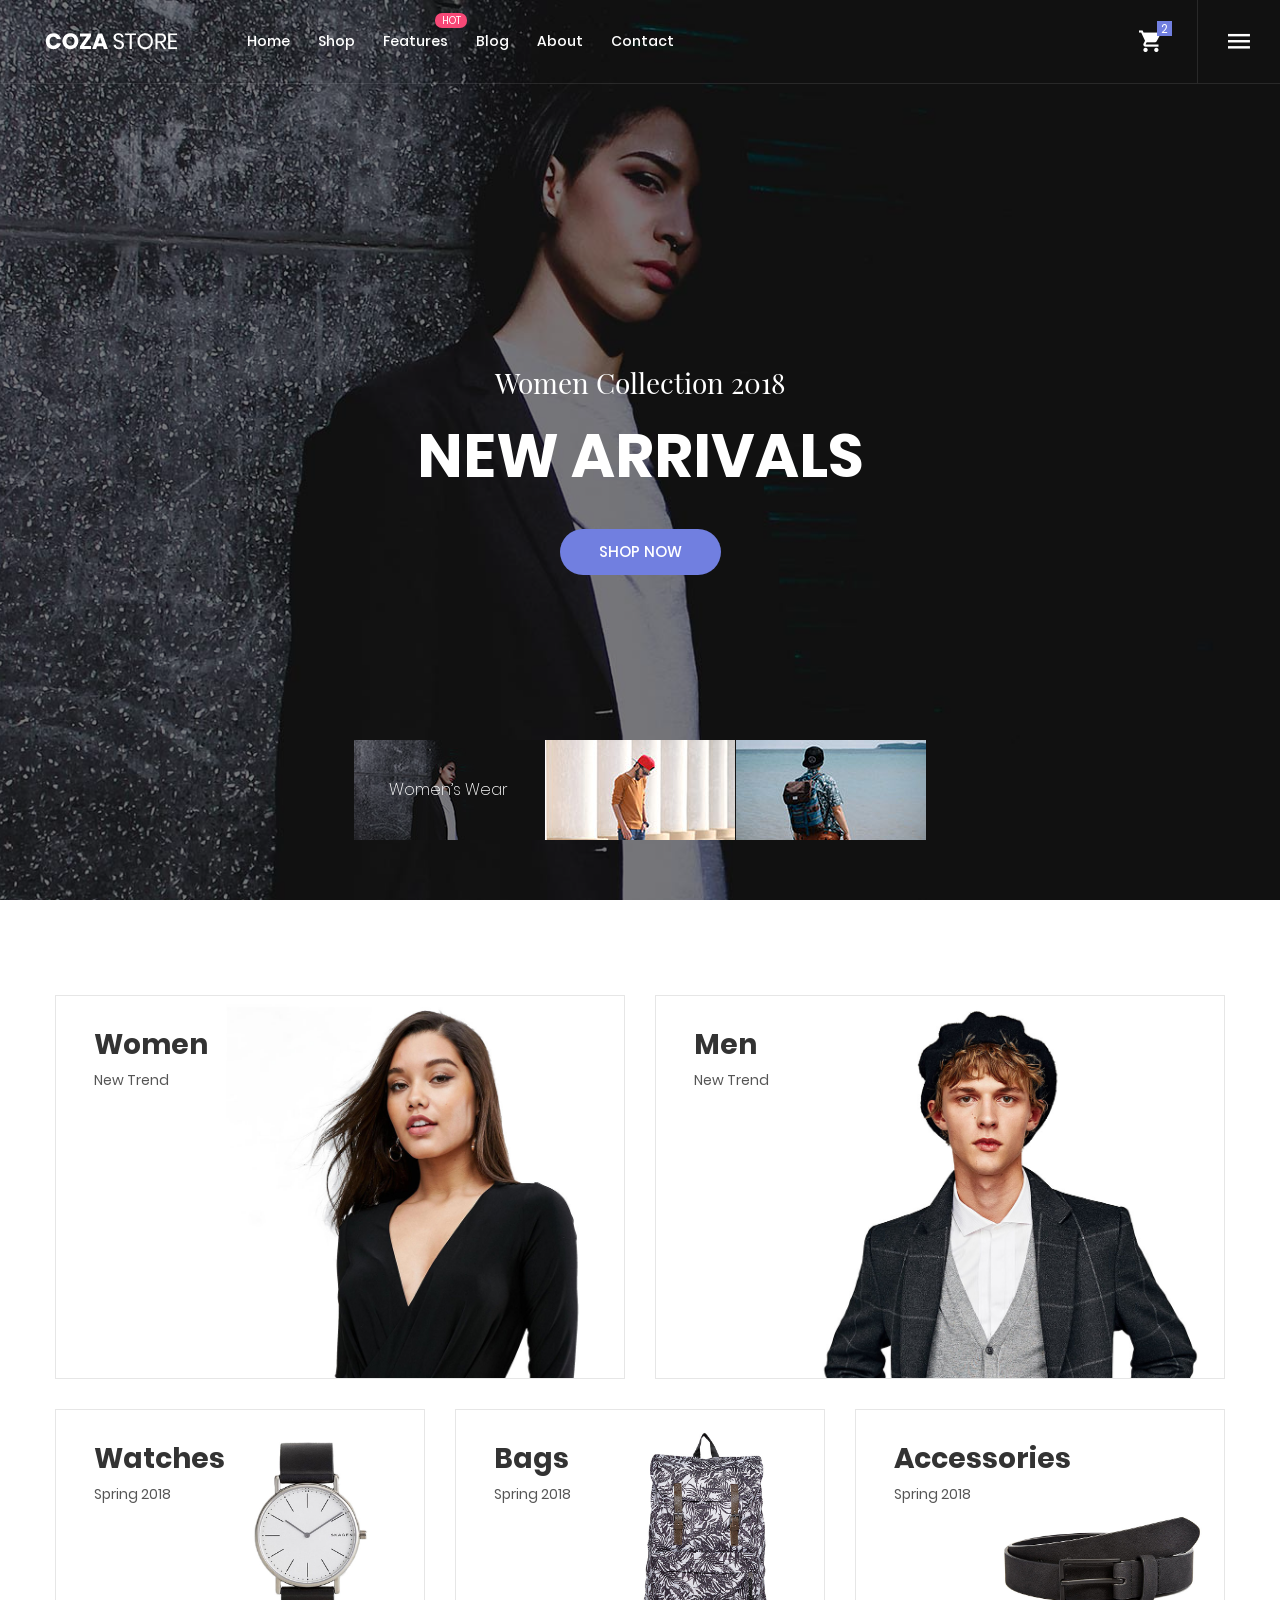
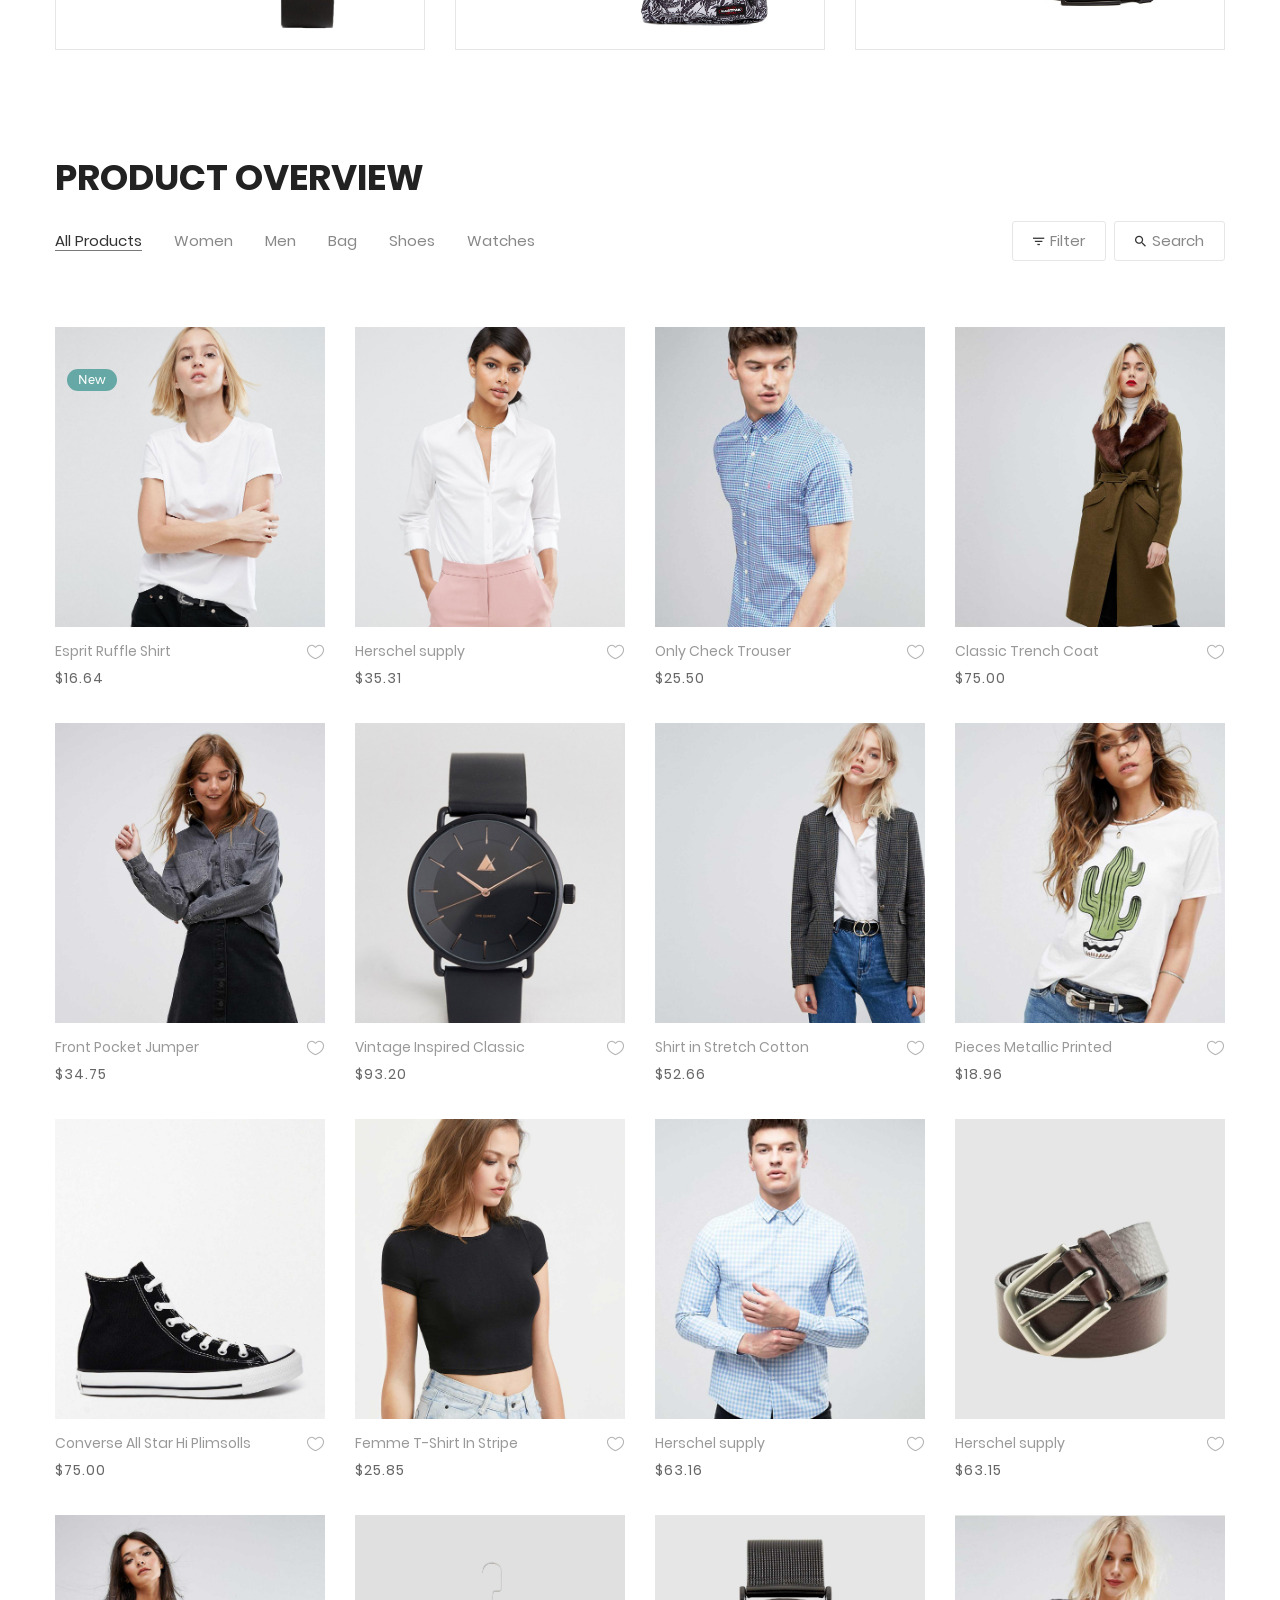
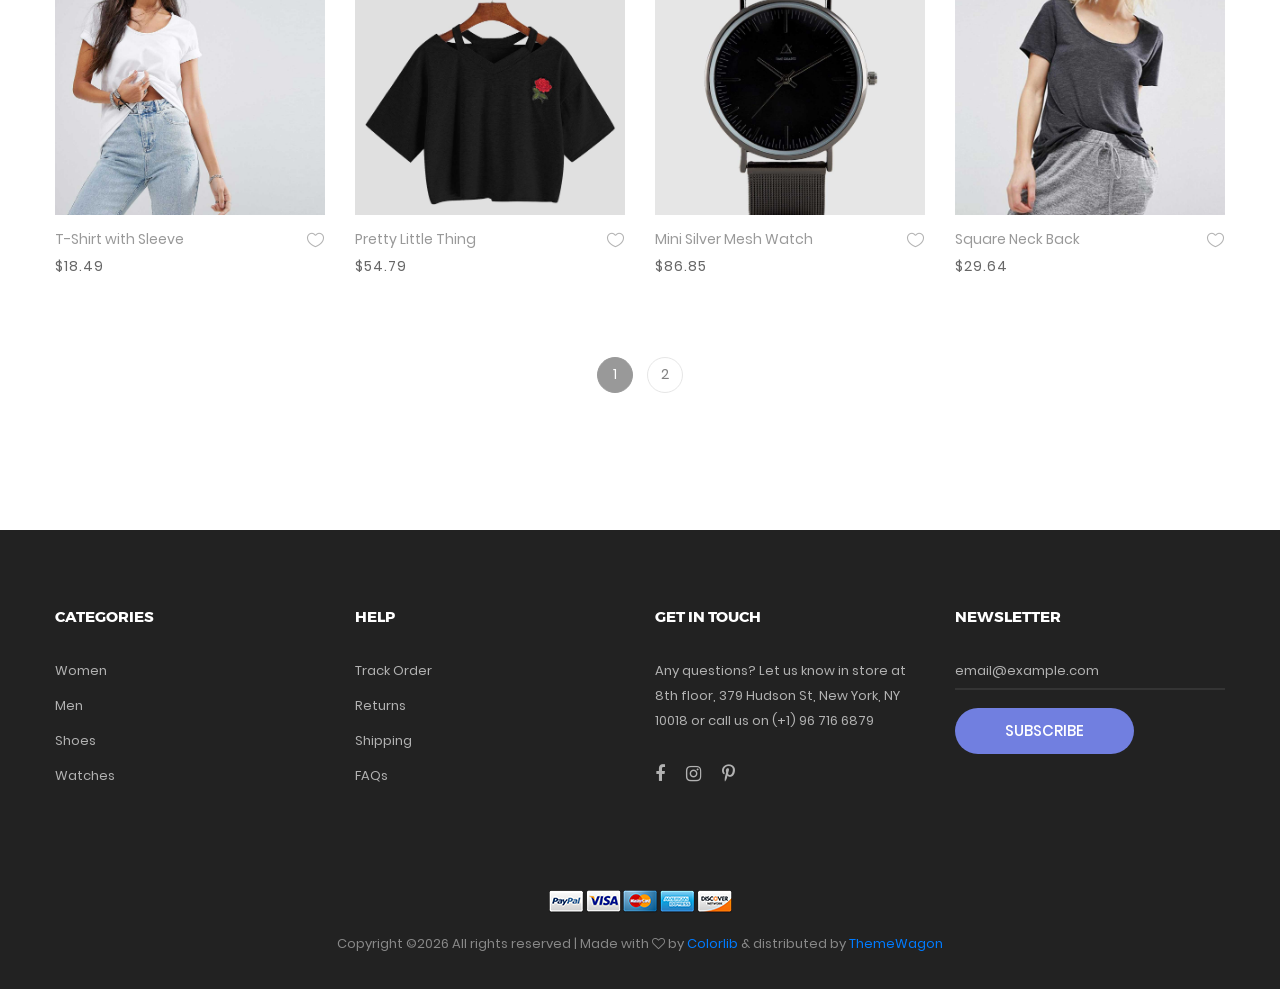
<file: home-03.html>
<!DOCTYPE html>
<html lang="en">
<head>
	<title>Home 03</title>
	<meta charset="UTF-8">
	<meta name="viewport" content="width=device-width, initial-scale=1">
<!--===============================================================================================-->	
	<link rel="icon" type="image/png" href="images/icons/favicon.png"/>
<!--===============================================================================================-->
	<link rel="stylesheet" type="text/css" href="vendor/bootstrap/css/bootstrap.min.css">
<!--===============================================================================================-->
	<link rel="stylesheet" type="text/css" href="fonts/font-awesome-4.7.0/css/font-awesome.min.css">
<!--===============================================================================================-->
	<link rel="stylesheet" type="text/css" href="fonts/iconic/css/material-design-iconic-font.min.css">
<!--===============================================================================================-->
	<link rel="stylesheet" type="text/css" href="fonts/linearicons-v1.0.0/icon-font.min.css">
<!--===============================================================================================-->
	<link rel="stylesheet" type="text/css" href="vendor/animate/animate.css">
<!--===============================================================================================-->	
	<link rel="stylesheet" type="text/css" href="vendor/css-hamburgers/hamburgers.min.css">
<!--===============================================================================================-->
	<link rel="stylesheet" type="text/css" href="vendor/animsition/css/animsition.min.css">
<!--===============================================================================================-->
	<link rel="stylesheet" type="text/css" href="vendor/select2/select2.min.css">
<!--===============================================================================================-->	
	<link rel="stylesheet" type="text/css" href="vendor/daterangepicker/daterangepicker.css">
<!--===============================================================================================-->
	<link rel="stylesheet" type="text/css" href="vendor/slick/slick.css">
<!--===============================================================================================-->
	<link rel="stylesheet" type="text/css" href="vendor/MagnificPopup/magnific-popup.css">
<!--===============================================================================================-->
	<link rel="stylesheet" type="text/css" href="vendor/perfect-scrollbar/perfect-scrollbar.css">
<!--===============================================================================================-->
	<link rel="stylesheet" type="text/css" href="css/util.css">
	<link rel="stylesheet" type="text/css" href="css/main.css">
<!--===============================================================================================-->
</head>
<body class="animsition">
	
	<!-- Header -->
	<header class="header-v3">
		<!-- Header desktop -->
		<div class="container-menu-desktop trans-03">
			<div class="wrap-menu-desktop">
				<nav class="limiter-menu-desktop p-l-45">
					
					<!-- Logo desktop -->		
					<a href="#" class="logo">
						<img src="images/icons/logo-02.png" alt="IMG-LOGO">
					</a>

					<!-- Menu desktop -->
					<div class="menu-desktop">
						<ul class="main-menu">
							<li>
								<a href="index.html">Home</a>
								<ul class="sub-menu">
									<li><a href="index.html">Homepage 1</a></li>
									<li><a href="home-02.html">Homepage 2</a></li>
									<li><a href="home-03.html">Homepage 3</a></li>
								</ul>
							</li>

							<li>
								<a href="product.html">Shop</a>
							</li>

							<li class="label1" data-label1="hot">
								<a href="shoping-cart.html">Features</a>
							</li>

							<li>
								<a href="blog.html">Blog</a>
							</li>

							<li>
								<a href="about.html">About</a>
							</li>

							<li>
								<a href="contact.html">Contact</a>
							</li>
						</ul>
					</div>	

					<!-- Icon header -->
					<div class="wrap-icon-header flex-w flex-r-m h-full">							
						<div class="flex-c-m h-full p-r-25 bor6">
							<div class="icon-header-item cl0 hov-cl1 trans-04 p-lr-11 icon-header-noti js-show-cart" data-notify="2">
								<i class="zmdi zmdi-shopping-cart"></i>
							</div>
						</div>
							
						<div class="flex-c-m h-full p-lr-19">
							<div class="icon-header-item cl0 hov-cl1 trans-04 p-lr-11 js-show-sidebar">
								<i class="zmdi zmdi-menu"></i>
							</div>
						</div>
					</div>
				</nav>
			</div>	
		</div>

		<!-- Header Mobile -->
		<div class="wrap-header-mobile">
			<!-- Logo moblie -->		
			<div class="logo-mobile">
				<a href="index.html"><img src="images/icons/logo-01.png" alt="IMG-LOGO"></a>
			</div>

			<!-- Icon header -->
			<div class="wrap-icon-header flex-w flex-r-m h-full m-r-15">
				<div class="flex-c-m h-full p-r-5">
					<div class="icon-header-item cl2 hov-cl1 trans-04 p-lr-11 icon-header-noti js-show-cart" data-notify="2">
						<i class="zmdi zmdi-shopping-cart"></i>
					</div>
				</div>
			</div>

			<!-- Button show menu -->
			<div class="btn-show-menu-mobile hamburger hamburger--squeeze">
				<span class="hamburger-box">
					<span class="hamburger-inner"></span>
				</span>
			</div>
		</div>


		<!-- Menu Mobile -->
		<div class="menu-mobile">
			<ul class="main-menu-m">
				<li>
					<a href="index.html">Home</a>
					<ul class="sub-menu-m">
						<li><a href="index.html">Homepage 1</a></li>
						<li><a href="home-02.html">Homepage 2</a></li>
						<li><a href="home-03.html">Homepage 3</a></li>
					</ul>
					<span class="arrow-main-menu-m">
						<i class="fa fa-angle-right" aria-hidden="true"></i>
					</span>
				</li>

				<li>
					<a href="product.html">Shop</a>
				</li>

				<li>
					<a href="shoping-cart.html" class="label1 rs1" data-label1="hot">Features</a>
				</li>

				<li>
					<a href="blog.html">Blog</a>
				</li>

				<li>
					<a href="about.html">About</a>
				</li>

				<li>
					<a href="contact.html">Contact</a>
				</li>
			</ul>
		</div>

		<!-- Modal Search -->
		<div class="modal-search-header flex-c-m trans-04 js-hide-modal-search">
			<button class="flex-c-m btn-hide-modal-search trans-04">
				<i class="zmdi zmdi-close"></i>
			</button>

			<form class="container-search-header">
				<div class="wrap-search-header">
					<input class="plh0" type="text" name="search" placeholder="Search...">

					<button class="flex-c-m trans-04">
						<i class="zmdi zmdi-search"></i>
					</button>
				</div>
			</form>
		</div>
	</header>


	<!-- Sidebar -->
	<aside class="wrap-sidebar js-sidebar">
		<div class="s-full js-hide-sidebar"></div>

		<div class="sidebar flex-col-l p-t-22 p-b-25">
			<div class="flex-r w-full p-b-30 p-r-27">
				<div class="fs-35 lh-10 cl2 p-lr-5 pointer hov-cl1 trans-04 js-hide-sidebar">
					<i class="zmdi zmdi-close"></i>
				</div>
			</div>

			<div class="sidebar-content flex-w w-full p-lr-65 js-pscroll">
				<ul class="sidebar-link w-full">
					<li class="p-b-13">
						<a href="index.html" class="stext-102 cl2 hov-cl1 trans-04">
							Home
						</a>
					</li>

					<li class="p-b-13">
						<a href="#" class="stext-102 cl2 hov-cl1 trans-04">
							My Wishlist
						</a>
					</li>

					<li class="p-b-13">
						<a href="#" class="stext-102 cl2 hov-cl1 trans-04">
							My Account
						</a>
					</li>

					<li class="p-b-13">
						<a href="#" class="stext-102 cl2 hov-cl1 trans-04">
							Track Oder
						</a>
					</li>

					<li class="p-b-13">
						<a href="#" class="stext-102 cl2 hov-cl1 trans-04">
							Refunds
						</a>
					</li>

					<li class="p-b-13">
						<a href="#" class="stext-102 cl2 hov-cl1 trans-04">
							Help & FAQs
						</a>
					</li>
				</ul>

				<div class="sidebar-gallery w-full p-tb-30">
					<span class="mtext-101 cl5">
						@ CozaStore
					</span>

					<div class="flex-w flex-sb p-t-36 gallery-lb">
						<!-- item gallery sidebar -->
						<div class="wrap-item-gallery m-b-10">
							<a class="item-gallery bg-img1" href="images/gallery-01.jpg" data-lightbox="gallery" 
							style="background-image: url('images/gallery-01.jpg');"></a>
						</div>

						<!-- item gallery sidebar -->
						<div class="wrap-item-gallery m-b-10">
							<a class="item-gallery bg-img1" href="images/gallery-02.jpg" data-lightbox="gallery" 
							style="background-image: url('images/gallery-02.jpg');"></a>
						</div>

						<!-- item gallery sidebar -->
						<div class="wrap-item-gallery m-b-10">
							<a class="item-gallery bg-img1" href="images/gallery-03.jpg" data-lightbox="gallery" 
							style="background-image: url('images/gallery-03.jpg');"></a>
						</div>

						<!-- item gallery sidebar -->
						<div class="wrap-item-gallery m-b-10">
							<a class="item-gallery bg-img1" href="images/gallery-04.jpg" data-lightbox="gallery" 
							style="background-image: url('images/gallery-04.jpg');"></a>
						</div>

						<!-- item gallery sidebar -->
						<div class="wrap-item-gallery m-b-10">
							<a class="item-gallery bg-img1" href="images/gallery-05.jpg" data-lightbox="gallery" 
							style="background-image: url('images/gallery-05.jpg');"></a>
						</div>

						<!-- item gallery sidebar -->
						<div class="wrap-item-gallery m-b-10">
							<a class="item-gallery bg-img1" href="images/gallery-06.jpg" data-lightbox="gallery" 
							style="background-image: url('images/gallery-06.jpg');"></a>
						</div>

						<!-- item gallery sidebar -->
						<div class="wrap-item-gallery m-b-10">
							<a class="item-gallery bg-img1" href="images/gallery-07.jpg" data-lightbox="gallery" 
							style="background-image: url('images/gallery-07.jpg');"></a>
						</div>

						<!-- item gallery sidebar -->
						<div class="wrap-item-gallery m-b-10">
							<a class="item-gallery bg-img1" href="images/gallery-08.jpg" data-lightbox="gallery" 
							style="background-image: url('images/gallery-08.jpg');"></a>
						</div>

						<!-- item gallery sidebar -->
						<div class="wrap-item-gallery m-b-10">
							<a class="item-gallery bg-img1" href="images/gallery-09.jpg" data-lightbox="gallery" 
							style="background-image: url('images/gallery-09.jpg');"></a>
						</div>
					</div>
				</div>

				<div class="sidebar-gallery w-full">
					<span class="mtext-101 cl5">
						About Us
					</span>

					<p class="stext-108 cl6 p-t-27">
						Lorem ipsum dolor sit amet, consectetur adipiscing elit. Curabitur maximus vulputate hendrerit. Praesent faucibus erat vitae rutrum gravida. Vestibulum tempus mi enim, in molestie sem fermentum quis. 
					</p>
				</div>
			</div>
		</div>
	</aside>


	<!-- Cart -->
	<div class="wrap-header-cart js-panel-cart">
		<div class="s-full js-hide-cart"></div>

		<div class="header-cart flex-col-l p-l-65 p-r-25">
			<div class="header-cart-title flex-w flex-sb-m p-b-8">
				<span class="mtext-103 cl2">
					Your Cart
				</span>

				<div class="fs-35 lh-10 cl2 p-lr-5 pointer hov-cl1 trans-04 js-hide-cart">
					<i class="zmdi zmdi-close"></i>
				</div>
			</div>
			
			<div class="header-cart-content flex-w js-pscroll">
				<ul class="header-cart-wrapitem w-full">
					<li class="header-cart-item flex-w flex-t m-b-12">
						<div class="header-cart-item-img">
							<img src="images/item-cart-01.jpg" alt="IMG">
						</div>

						<div class="header-cart-item-txt p-t-8">
							<a href="#" class="header-cart-item-name m-b-18 hov-cl1 trans-04">
								White Shirt Pleat
							</a>

							<span class="header-cart-item-info">
								1 x $19.00
							</span>
						</div>
					</li>

					<li class="header-cart-item flex-w flex-t m-b-12">
						<div class="header-cart-item-img">
							<img src="images/item-cart-02.jpg" alt="IMG">
						</div>

						<div class="header-cart-item-txt p-t-8">
							<a href="#" class="header-cart-item-name m-b-18 hov-cl1 trans-04">
								Converse All Star
							</a>

							<span class="header-cart-item-info">
								1 x $39.00
							</span>
						</div>
					</li>

					<li class="header-cart-item flex-w flex-t m-b-12">
						<div class="header-cart-item-img">
							<img src="images/item-cart-03.jpg" alt="IMG">
						</div>

						<div class="header-cart-item-txt p-t-8">
							<a href="#" class="header-cart-item-name m-b-18 hov-cl1 trans-04">
								Nixon Porter Leather
							</a>

							<span class="header-cart-item-info">
								1 x $17.00
							</span>
						</div>
					</li>
				</ul>
				
				<div class="w-full">
					<div class="header-cart-total w-full p-tb-40">
						Total: $75.00
					</div>

					<div class="header-cart-buttons flex-w w-full">
						<a href="shoping-cart.html" class="flex-c-m stext-101 cl0 size-107 bg3 bor2 hov-btn3 p-lr-15 trans-04 m-r-8 m-b-10">
							View Cart
						</a>

						<a href="shoping-cart.html" class="flex-c-m stext-101 cl0 size-107 bg3 bor2 hov-btn3 p-lr-15 trans-04 m-b-10">
							Check Out
						</a>
					</div>
				</div>
			</div>
		</div>
	</div>



	<!-- Slider -->
	<section class="section-slide">
		<div class="wrap-slick1 rs2-slick1">
			<div class="slick1">
				<div class="item-slick1 bg-overlay1" style="background-image: url(images/slide-05.jpg);" data-thumb="images/thumb-01.jpg" data-caption="Women’s Wear">
					<div class="container h-full">
						<div class="flex-col-c-m h-full p-t-100 p-b-60 respon5">
							<div class="layer-slick1 animated visible-false" data-appear="fadeInDown" data-delay="0">
								<span class="ltext-202 txt-center cl0 respon2">
									Women Collection 2018
								</span>
							</div>
								
							<div class="layer-slick1 animated visible-false" data-appear="fadeInUp" data-delay="800">
								<h2 class="ltext-104 txt-center cl0 p-t-22 p-b-40 respon1">
									New arrivals
								</h2>
							</div>
								
							<div class="layer-slick1 animated visible-false" data-appear="zoomIn" data-delay="1600">
								<a href="product.html" class="flex-c-m stext-101 cl0 size-101 bg1 bor1 hov-btn2 p-lr-15 trans-04">
									Shop Now
								</a>
							</div>
						</div>
					</div>
				</div>

				<div class="item-slick1 bg-overlay1" style="background-image: url(images/slide-06.jpg);" data-thumb="images/thumb-02.jpg" data-caption="Men’s Wear">
					<div class="container h-full">
						<div class="flex-col-c-m h-full p-t-100 p-b-60 respon5">
							<div class="layer-slick1 animated visible-false" data-appear="rollIn" data-delay="0">
								<span class="ltext-202 txt-center cl0 respon2">
									Men New-Season
								</span>
							</div>
								
							<div class="layer-slick1 animated visible-false" data-appear="lightSpeedIn" data-delay="800">
								<h2 class="ltext-104 txt-center cl0 p-t-22 p-b-40 respon1">
									Jackets & Coats
								</h2>
							</div>
								
							<div class="layer-slick1 animated visible-false" data-appear="slideInUp" data-delay="1600">
								<a href="product.html" class="flex-c-m stext-101 cl0 size-101 bg1 bor1 hov-btn2 p-lr-15 trans-04">
									Shop Now
								</a>
							</div>
						</div>
					</div>
				</div>

				<div class="item-slick1 bg-overlay1" style="background-image: url(images/slide-07.jpg);" data-thumb="images/thumb-03.jpg" data-caption="Men’s Wear">
					<div class="container h-full">
						<div class="flex-col-c-m h-full p-t-100 p-b-60 respon5">
							<div class="layer-slick1 animated visible-false" data-appear="rotateInDownLeft" data-delay="0">
								<span class="ltext-202 txt-center cl0 respon2">
									Men Collection 2018
								</span>
							</div>
								
							<div class="layer-slick1 animated visible-false" data-appear="rotateInUpRight" data-delay="800">
								<h2 class="ltext-104 txt-center cl0 p-t-22 p-b-40 respon1">
									NEW SEASON
								</h2>
							</div>
								
							<div class="layer-slick1 animated visible-false" data-appear="rotateIn" data-delay="1600">
								<a href="product.html" class="flex-c-m stext-101 cl0 size-101 bg1 bor1 hov-btn2 p-lr-15 trans-04">
									Shop Now
								</a>
							</div>
						</div>
					</div>
				</div>
			</div>

			<div class="wrap-slick1-dots p-lr-10"></div>
		</div>
	</section>


	<!-- Banner -->
	<div class="sec-banner bg0 p-t-95 p-b-55">
		<div class="container">
			<div class="row">
				<div class="col-md-6 p-b-30 m-lr-auto">
					<!-- Block1 -->
					<div class="block1 wrap-pic-w">
						<img src="images/banner-04.jpg" alt="IMG-BANNER">

						<a href="product.html" class="block1-txt ab-t-l s-full flex-col-l-sb p-lr-38 p-tb-34 trans-03 respon3">
							<div class="block1-txt-child1 flex-col-l">
								<span class="block1-name ltext-102 trans-04 p-b-8">
									Women
								</span>

								<span class="block1-info stext-102 trans-04">
									New Trend
								</span>
							</div>

							<div class="block1-txt-child2 p-b-4 trans-05">
								<div class="block1-link stext-101 cl0 trans-09">
									Shop Now
								</div>
							</div>
						</a>
					</div>
				</div>

				<div class="col-md-6 p-b-30 m-lr-auto">
					<!-- Block1 -->
					<div class="block1 wrap-pic-w">
						<img src="images/banner-05.jpg" alt="IMG-BANNER">

						<a href="product.html" class="block1-txt ab-t-l s-full flex-col-l-sb p-lr-38 p-tb-34 trans-03 respon3">
							<div class="block1-txt-child1 flex-col-l">
								<span class="block1-name ltext-102 trans-04 p-b-8">
									Men
								</span>

								<span class="block1-info stext-102 trans-04">
									New Trend
								</span>
							</div>

							<div class="block1-txt-child2 p-b-4 trans-05">
								<div class="block1-link stext-101 cl0 trans-09">
									Shop Now
								</div>
							</div>
						</a>
					</div>
				</div>

				<div class="col-md-6 col-lg-4 p-b-30 m-lr-auto">
					<!-- Block1 -->
					<div class="block1 wrap-pic-w">
						<img src="images/banner-07.jpg" alt="IMG-BANNER">

						<a href="product.html" class="block1-txt ab-t-l s-full flex-col-l-sb p-lr-38 p-tb-34 trans-03 respon3">
							<div class="block1-txt-child1 flex-col-l">
								<span class="block1-name ltext-102 trans-04 p-b-8">
									Watches
								</span>

								<span class="block1-info stext-102 trans-04">
									Spring 2018
								</span>
							</div>

							<div class="block1-txt-child2 p-b-4 trans-05">
								<div class="block1-link stext-101 cl0 trans-09">
									Shop Now
								</div>
							</div>
						</a>
					</div>
				</div>

				<div class="col-md-6 col-lg-4 p-b-30 m-lr-auto">
					<!-- Block1 -->
					<div class="block1 wrap-pic-w">
						<img src="images/banner-08.jpg" alt="IMG-BANNER">

						<a href="product.html" class="block1-txt ab-t-l s-full flex-col-l-sb p-lr-38 p-tb-34 trans-03 respon3">
							<div class="block1-txt-child1 flex-col-l">
								<span class="block1-name ltext-102 trans-04 p-b-8">
									Bags
								</span>

								<span class="block1-info stext-102 trans-04">
									Spring 2018
								</span>
							</div>

							<div class="block1-txt-child2 p-b-4 trans-05">
								<div class="block1-link stext-101 cl0 trans-09">
									Shop Now
								</div>
							</div>
						</a>
					</div>
				</div>

				<div class="col-md-6 col-lg-4 p-b-30 m-lr-auto">
					<!-- Block1 -->
					<div class="block1 wrap-pic-w">
						<img src="images/banner-09.jpg" alt="IMG-BANNER">

						<a href="product.html" class="block1-txt ab-t-l s-full flex-col-l-sb p-lr-38 p-tb-34 trans-03 respon3">
							<div class="block1-txt-child1 flex-col-l">
								<span class="block1-name ltext-102 trans-04 p-b-8">
									Accessories
								</span>

								<span class="block1-info stext-102 trans-04">
									Spring 2018
								</span>
							</div>

							<div class="block1-txt-child2 p-b-4 trans-05">
								<div class="block1-link stext-101 cl0 trans-09">
									Shop Now
								</div>
							</div>
						</a>
					</div>
				</div>
			</div>
		</div>
	</div>


	<!-- Product -->
	<section class="bg0 p-t-23 p-b-130">
		<div class="container">
			<div class="p-b-10">
				<h3 class="ltext-103 cl5">
					Product Overview
				</h3>
			</div>

			<div class="flex-w flex-sb-m p-b-52">
				<div class="flex-w flex-l-m filter-tope-group m-tb-10">
					<button class="stext-106 cl6 hov1 bor3 trans-04 m-r-32 m-tb-5 how-active1" data-filter="*">
						All Products
					</button>

					<button class="stext-106 cl6 hov1 bor3 trans-04 m-r-32 m-tb-5" data-filter=".women">
						Women
					</button>

					<button class="stext-106 cl6 hov1 bor3 trans-04 m-r-32 m-tb-5" data-filter=".men">
						Men
					</button>

					<button class="stext-106 cl6 hov1 bor3 trans-04 m-r-32 m-tb-5" data-filter=".bag">
						Bag
					</button>

					<button class="stext-106 cl6 hov1 bor3 trans-04 m-r-32 m-tb-5" data-filter=".shoes">
						Shoes
					</button>

					<button class="stext-106 cl6 hov1 bor3 trans-04 m-r-32 m-tb-5" data-filter=".watches">
						Watches
					</button>
				</div>

				<div class="flex-w flex-c-m m-tb-10">
					<div class="flex-c-m stext-106 cl6 size-104 bor4 pointer hov-btn3 trans-04 m-r-8 m-tb-4 js-show-filter">
						<i class="icon-filter cl2 m-r-6 fs-15 trans-04 zmdi zmdi-filter-list"></i>
						<i class="icon-close-filter cl2 m-r-6 fs-15 trans-04 zmdi zmdi-close dis-none"></i>
						 Filter
					</div>

					<div class="flex-c-m stext-106 cl6 size-105 bor4 pointer hov-btn3 trans-04 m-tb-4 js-show-search">
						<i class="icon-search cl2 m-r-6 fs-15 trans-04 zmdi zmdi-search"></i>
						<i class="icon-close-search cl2 m-r-6 fs-15 trans-04 zmdi zmdi-close dis-none"></i>
						Search
					</div>
				</div>
				
				<!-- Search product -->
				<div class="dis-none panel-search w-full p-t-10 p-b-15">
					<div class="bor8 dis-flex p-l-15">
						<button class="size-113 flex-c-m fs-16 cl2 hov-cl1 trans-04">
							<i class="zmdi zmdi-search"></i>
						</button>

						<input class="mtext-107 cl2 size-114 plh2 p-r-15" type="text" name="search-product" placeholder="Search">
					</div>	
				</div>

				<!-- Filter -->
				<div class="dis-none panel-filter w-full p-t-10">
					<div class="wrap-filter flex-w bg6 w-full p-lr-40 p-t-27 p-lr-15-sm">
						<div class="filter-col1 p-r-15 p-b-27">
							<div class="mtext-102 cl2 p-b-15">
								Sort By
							</div>

							<ul>
								<li class="p-b-6">
									<a href="#" class="filter-link stext-106 trans-04">
										Default
									</a>
								</li>

								<li class="p-b-6">
									<a href="#" class="filter-link stext-106 trans-04">
										Popularity
									</a>
								</li>

								<li class="p-b-6">
									<a href="#" class="filter-link stext-106 trans-04">
										Average rating
									</a>
								</li>

								<li class="p-b-6">
									<a href="#" class="filter-link stext-106 trans-04 filter-link-active">
										Newness
									</a>
								</li>

								<li class="p-b-6">
									<a href="#" class="filter-link stext-106 trans-04">
										Price: Low to High
									</a>
								</li>

								<li class="p-b-6">
									<a href="#" class="filter-link stext-106 trans-04">
										Price: High to Low
									</a>
								</li>
							</ul>
						</div>

						<div class="filter-col2 p-r-15 p-b-27">
							<div class="mtext-102 cl2 p-b-15">
								Price
							</div>

							<ul>
								<li class="p-b-6">
									<a href="#" class="filter-link stext-106 trans-04 filter-link-active">
										All
									</a>
								</li>

								<li class="p-b-6">
									<a href="#" class="filter-link stext-106 trans-04">
										$0.00 - $50.00
									</a>
								</li>

								<li class="p-b-6">
									<a href="#" class="filter-link stext-106 trans-04">
										$50.00 - $100.00
									</a>
								</li>

								<li class="p-b-6">
									<a href="#" class="filter-link stext-106 trans-04">
										$100.00 - $150.00
									</a>
								</li>

								<li class="p-b-6">
									<a href="#" class="filter-link stext-106 trans-04">
										$150.00 - $200.00
									</a>
								</li>

								<li class="p-b-6">
									<a href="#" class="filter-link stext-106 trans-04">
										$200.00+
									</a>
								</li>
							</ul>
						</div>

						<div class="filter-col3 p-r-15 p-b-27">
							<div class="mtext-102 cl2 p-b-15">
								Color
							</div>

							<ul>
								<li class="p-b-6">
									<span class="fs-15 lh-12 m-r-6" style="color: #222;">
										<i class="zmdi zmdi-circle"></i>
									</span>

									<a href="#" class="filter-link stext-106 trans-04">
										Black
									</a>
								</li>

								<li class="p-b-6">
									<span class="fs-15 lh-12 m-r-6" style="color: #4272d7;">
										<i class="zmdi zmdi-circle"></i>
									</span>

									<a href="#" class="filter-link stext-106 trans-04 filter-link-active">
										Blue
									</a>
								</li>

								<li class="p-b-6">
									<span class="fs-15 lh-12 m-r-6" style="color: #b3b3b3;">
										<i class="zmdi zmdi-circle"></i>
									</span>

									<a href="#" class="filter-link stext-106 trans-04">
										Grey
									</a>
								</li>

								<li class="p-b-6">
									<span class="fs-15 lh-12 m-r-6" style="color: #00ad5f;">
										<i class="zmdi zmdi-circle"></i>
									</span>

									<a href="#" class="filter-link stext-106 trans-04">
										Green
									</a>
								</li>

								<li class="p-b-6">
									<span class="fs-15 lh-12 m-r-6" style="color: #fa4251;">
										<i class="zmdi zmdi-circle"></i>
									</span>

									<a href="#" class="filter-link stext-106 trans-04">
										Red
									</a>
								</li>

								<li class="p-b-6">
									<span class="fs-15 lh-12 m-r-6" style="color: #aaa;">
										<i class="zmdi zmdi-circle-o"></i>
									</span>

									<a href="#" class="filter-link stext-106 trans-04">
										White
									</a>
								</li>
							</ul>
						</div>

						<div class="filter-col4 p-b-27">
							<div class="mtext-102 cl2 p-b-15">
								Tags
							</div>

							<div class="flex-w p-t-4 m-r--5">
								<a href="#" class="flex-c-m stext-107 cl6 size-301 bor7 p-lr-15 hov-tag1 trans-04 m-r-5 m-b-5">
									Fashion
								</a>

								<a href="#" class="flex-c-m stext-107 cl6 size-301 bor7 p-lr-15 hov-tag1 trans-04 m-r-5 m-b-5">
									Lifestyle
								</a>

								<a href="#" class="flex-c-m stext-107 cl6 size-301 bor7 p-lr-15 hov-tag1 trans-04 m-r-5 m-b-5">
									Denim
								</a>

								<a href="#" class="flex-c-m stext-107 cl6 size-301 bor7 p-lr-15 hov-tag1 trans-04 m-r-5 m-b-5">
									Streetstyle
								</a>

								<a href="#" class="flex-c-m stext-107 cl6 size-301 bor7 p-lr-15 hov-tag1 trans-04 m-r-5 m-b-5">
									Crafts
								</a>
							</div>
						</div>
					</div>
				</div>
			</div>

			<div class="row isotope-grid">
				<div class="col-sm-6 col-md-4 col-lg-3 p-b-35 isotope-item women">
					<!-- Block2 -->
					<div class="block2">
						<div class="block2-pic hov-img0 label-new" data-label="New">
							<img src="images/product-01.jpg" alt="IMG-PRODUCT">

							<a href="#" class="block2-btn flex-c-m stext-103 cl2 size-102 bg0 bor2 hov-btn1 p-lr-15 trans-04 js-show-modal1">
								Quick View
							</a>
						</div>

						<div class="block2-txt flex-w flex-t p-t-14">
							<div class="block2-txt-child1 flex-col-l ">
								<a href="product-detail.html" class="stext-104 cl4 hov-cl1 trans-04 js-name-b2 p-b-6">
									Esprit Ruffle Shirt
								</a>

								<span class="stext-105 cl3">
									$16.64
								</span>
							</div>

							<div class="block2-txt-child2 flex-r p-t-3">
								<a href="#" class="btn-addwish-b2 dis-block pos-relative js-addwish-b2">
									<img class="icon-heart1 dis-block trans-04" src="images/icons/icon-heart-01.png" alt="ICON">
									<img class="icon-heart2 dis-block trans-04 ab-t-l" src="images/icons/icon-heart-02.png" alt="ICON">
								</a>
							</div>
						</div>
					</div>
				</div>

				<div class="col-sm-6 col-md-4 col-lg-3 p-b-35 isotope-item women">
					<!-- Block2 -->
					<div class="block2">
						<div class="block2-pic hov-img0">
							<img src="images/product-02.jpg" alt="IMG-PRODUCT">

							<a href="#" class="block2-btn flex-c-m stext-103 cl2 size-102 bg0 bor2 hov-btn1 p-lr-15 trans-04 js-show-modal1">
								Quick View
							</a>
						</div>

						<div class="block2-txt flex-w flex-t p-t-14">
							<div class="block2-txt-child1 flex-col-l ">
								<a href="product-detail.html" class="stext-104 cl4 hov-cl1 trans-04 js-name-b2 p-b-6">
									Herschel supply
								</a>

								<span class="stext-105 cl3">
									$35.31
								</span>
							</div>

							<div class="block2-txt-child2 flex-r p-t-3">
								<a href="#" class="btn-addwish-b2 dis-block pos-relative js-addwish-b2">
									<img class="icon-heart1 dis-block trans-04" src="images/icons/icon-heart-01.png" alt="ICON">
									<img class="icon-heart2 dis-block trans-04 ab-t-l" src="images/icons/icon-heart-02.png" alt="ICON">
								</a>
							</div>
						</div>
					</div>
				</div>

				<div class="col-sm-6 col-md-4 col-lg-3 p-b-35 isotope-item men">
					<!-- Block2 -->
					<div class="block2">
						<div class="block2-pic hov-img0">
							<img src="images/product-03.jpg" alt="IMG-PRODUCT">

							<a href="#" class="block2-btn flex-c-m stext-103 cl2 size-102 bg0 bor2 hov-btn1 p-lr-15 trans-04 js-show-modal1">
								Quick View
							</a>
						</div>

						<div class="block2-txt flex-w flex-t p-t-14">
							<div class="block2-txt-child1 flex-col-l ">
								<a href="product-detail.html" class="stext-104 cl4 hov-cl1 trans-04 js-name-b2 p-b-6">
									Only Check Trouser
								</a>

								<span class="stext-105 cl3">
									$25.50
								</span>
							</div>

							<div class="block2-txt-child2 flex-r p-t-3">
								<a href="#" class="btn-addwish-b2 dis-block pos-relative js-addwish-b2">
									<img class="icon-heart1 dis-block trans-04" src="images/icons/icon-heart-01.png" alt="ICON">
									<img class="icon-heart2 dis-block trans-04 ab-t-l" src="images/icons/icon-heart-02.png" alt="ICON">
								</a>
							</div>
						</div>
					</div>
				</div>

				<div class="col-sm-6 col-md-4 col-lg-3 p-b-35 isotope-item women">
					<!-- Block2 -->
					<div class="block2">
						<div class="block2-pic hov-img0">
							<img src="images/product-04.jpg" alt="IMG-PRODUCT">

							<a href="#" class="block2-btn flex-c-m stext-103 cl2 size-102 bg0 bor2 hov-btn1 p-lr-15 trans-04 js-show-modal1">
								Quick View
							</a>
						</div>

						<div class="block2-txt flex-w flex-t p-t-14">
							<div class="block2-txt-child1 flex-col-l ">
								<a href="product-detail.html" class="stext-104 cl4 hov-cl1 trans-04 js-name-b2 p-b-6">
									Classic Trench Coat
								</a>

								<span class="stext-105 cl3">
									$75.00
								</span>
							</div>

							<div class="block2-txt-child2 flex-r p-t-3">
								<a href="#" class="btn-addwish-b2 dis-block pos-relative js-addwish-b2">
									<img class="icon-heart1 dis-block trans-04" src="images/icons/icon-heart-01.png" alt="ICON">
									<img class="icon-heart2 dis-block trans-04 ab-t-l" src="images/icons/icon-heart-02.png" alt="ICON">
								</a>
							</div>
						</div>
					</div>
				</div>

				<div class="col-sm-6 col-md-4 col-lg-3 p-b-35 isotope-item women">
					<!-- Block2 -->
					<div class="block2">
						<div class="block2-pic hov-img0">
							<img src="images/product-05.jpg" alt="IMG-PRODUCT">

							<a href="#" class="block2-btn flex-c-m stext-103 cl2 size-102 bg0 bor2 hov-btn1 p-lr-15 trans-04 js-show-modal1">
								Quick View
							</a>
						</div>

						<div class="block2-txt flex-w flex-t p-t-14">
							<div class="block2-txt-child1 flex-col-l ">
								<a href="product-detail.html" class="stext-104 cl4 hov-cl1 trans-04 js-name-b2 p-b-6">
									Front Pocket Jumper
								</a>

								<span class="stext-105 cl3">
									$34.75
								</span>
							</div>

							<div class="block2-txt-child2 flex-r p-t-3">
								<a href="#" class="btn-addwish-b2 dis-block pos-relative js-addwish-b2">
									<img class="icon-heart1 dis-block trans-04" src="images/icons/icon-heart-01.png" alt="ICON">
									<img class="icon-heart2 dis-block trans-04 ab-t-l" src="images/icons/icon-heart-02.png" alt="ICON">
								</a>
							</div>
						</div>
					</div>
				</div>

				<div class="col-sm-6 col-md-4 col-lg-3 p-b-35 isotope-item watches">
					<!-- Block2 -->
					<div class="block2">
						<div class="block2-pic hov-img0">
							<img src="images/product-06.jpg" alt="IMG-PRODUCT">

							<a href="#" class="block2-btn flex-c-m stext-103 cl2 size-102 bg0 bor2 hov-btn1 p-lr-15 trans-04 js-show-modal1">
								Quick View
							</a>
						</div>

						<div class="block2-txt flex-w flex-t p-t-14">
							<div class="block2-txt-child1 flex-col-l ">
								<a href="product-detail.html" class="stext-104 cl4 hov-cl1 trans-04 js-name-b2 p-b-6">
									Vintage Inspired Classic 
								</a>

								<span class="stext-105 cl3">
									$93.20
								</span>
							</div>

							<div class="block2-txt-child2 flex-r p-t-3">
								<a href="#" class="btn-addwish-b2 dis-block pos-relative js-addwish-b2">
									<img class="icon-heart1 dis-block trans-04" src="images/icons/icon-heart-01.png" alt="ICON">
									<img class="icon-heart2 dis-block trans-04 ab-t-l" src="images/icons/icon-heart-02.png" alt="ICON">
								</a>
							</div>
						</div>
					</div>
				</div>

				<div class="col-sm-6 col-md-4 col-lg-3 p-b-35 isotope-item women">
					<!-- Block2 -->
					<div class="block2">
						<div class="block2-pic hov-img0">
							<img src="images/product-07.jpg" alt="IMG-PRODUCT">

							<a href="#" class="block2-btn flex-c-m stext-103 cl2 size-102 bg0 bor2 hov-btn1 p-lr-15 trans-04 js-show-modal1">
								Quick View
							</a>
						</div>

						<div class="block2-txt flex-w flex-t p-t-14">
							<div class="block2-txt-child1 flex-col-l ">
								<a href="product-detail.html" class="stext-104 cl4 hov-cl1 trans-04 js-name-b2 p-b-6">
									Shirt in Stretch Cotton
								</a>

								<span class="stext-105 cl3">
									$52.66
								</span>
							</div>

							<div class="block2-txt-child2 flex-r p-t-3">
								<a href="#" class="btn-addwish-b2 dis-block pos-relative js-addwish-b2">
									<img class="icon-heart1 dis-block trans-04" src="images/icons/icon-heart-01.png" alt="ICON">
									<img class="icon-heart2 dis-block trans-04 ab-t-l" src="images/icons/icon-heart-02.png" alt="ICON">
								</a>
							</div>
						</div>
					</div>
				</div>

				<div class="col-sm-6 col-md-4 col-lg-3 p-b-35 isotope-item women">
					<!-- Block2 -->
					<div class="block2">
						<div class="block2-pic hov-img0">
							<img src="images/product-08.jpg" alt="IMG-PRODUCT">

							<a href="#" class="block2-btn flex-c-m stext-103 cl2 size-102 bg0 bor2 hov-btn1 p-lr-15 trans-04 js-show-modal1">
								Quick View
							</a>
						</div>

						<div class="block2-txt flex-w flex-t p-t-14">
							<div class="block2-txt-child1 flex-col-l ">
								<a href="product-detail.html" class="stext-104 cl4 hov-cl1 trans-04 js-name-b2 p-b-6">
									Pieces Metallic Printed
								</a>

								<span class="stext-105 cl3">
									$18.96
								</span>
							</div>

							<div class="block2-txt-child2 flex-r p-t-3">
								<a href="#" class="btn-addwish-b2 dis-block pos-relative js-addwish-b2">
									<img class="icon-heart1 dis-block trans-04" src="images/icons/icon-heart-01.png" alt="ICON">
									<img class="icon-heart2 dis-block trans-04 ab-t-l" src="images/icons/icon-heart-02.png" alt="ICON">
								</a>
							</div>
						</div>
					</div>
				</div>

				<div class="col-sm-6 col-md-4 col-lg-3 p-b-35 isotope-item shoes">
					<!-- Block2 -->
					<div class="block2">
						<div class="block2-pic hov-img0">
							<img src="images/product-09.jpg" alt="IMG-PRODUCT">

							<a href="#" class="block2-btn flex-c-m stext-103 cl2 size-102 bg0 bor2 hov-btn1 p-lr-15 trans-04 js-show-modal1">
								Quick View
							</a>
						</div>

						<div class="block2-txt flex-w flex-t p-t-14">
							<div class="block2-txt-child1 flex-col-l ">
								<a href="product-detail.html" class="stext-104 cl4 hov-cl1 trans-04 js-name-b2 p-b-6">
									Converse All Star Hi Plimsolls
								</a>

								<span class="stext-105 cl3">
									$75.00
								</span>
							</div>

							<div class="block2-txt-child2 flex-r p-t-3">
								<a href="#" class="btn-addwish-b2 dis-block pos-relative js-addwish-b2">
									<img class="icon-heart1 dis-block trans-04" src="images/icons/icon-heart-01.png" alt="ICON">
									<img class="icon-heart2 dis-block trans-04 ab-t-l" src="images/icons/icon-heart-02.png" alt="ICON">
								</a>
							</div>
						</div>
					</div>
				</div>

				<div class="col-sm-6 col-md-4 col-lg-3 p-b-35 isotope-item women">
					<!-- Block2 -->
					<div class="block2">
						<div class="block2-pic hov-img0">
							<img src="images/product-10.jpg" alt="IMG-PRODUCT">

							<a href="#" class="block2-btn flex-c-m stext-103 cl2 size-102 bg0 bor2 hov-btn1 p-lr-15 trans-04 js-show-modal1">
								Quick View
							</a>
						</div>

						<div class="block2-txt flex-w flex-t p-t-14">
							<div class="block2-txt-child1 flex-col-l ">
								<a href="product-detail.html" class="stext-104 cl4 hov-cl1 trans-04 js-name-b2 p-b-6">
									Femme T-Shirt In Stripe
								</a>

								<span class="stext-105 cl3">
									$25.85
								</span>
							</div>

							<div class="block2-txt-child2 flex-r p-t-3">
								<a href="#" class="btn-addwish-b2 dis-block pos-relative js-addwish-b2">
									<img class="icon-heart1 dis-block trans-04" src="images/icons/icon-heart-01.png" alt="ICON">
									<img class="icon-heart2 dis-block trans-04 ab-t-l" src="images/icons/icon-heart-02.png" alt="ICON">
								</a>
							</div>
						</div>
					</div>
				</div>

				<div class="col-sm-6 col-md-4 col-lg-3 p-b-35 isotope-item men">
					<!-- Block2 -->
					<div class="block2">
						<div class="block2-pic hov-img0">
							<img src="images/product-11.jpg" alt="IMG-PRODUCT">

							<a href="#" class="block2-btn flex-c-m stext-103 cl2 size-102 bg0 bor2 hov-btn1 p-lr-15 trans-04 js-show-modal1">
								Quick View
							</a>
						</div>

						<div class="block2-txt flex-w flex-t p-t-14">
							<div class="block2-txt-child1 flex-col-l ">
								<a href="product-detail.html" class="stext-104 cl4 hov-cl1 trans-04 js-name-b2 p-b-6">
									Herschel supply 
								</a>

								<span class="stext-105 cl3">
									$63.16
								</span>
							</div>

							<div class="block2-txt-child2 flex-r p-t-3">
								<a href="#" class="btn-addwish-b2 dis-block pos-relative js-addwish-b2">
									<img class="icon-heart1 dis-block trans-04" src="images/icons/icon-heart-01.png" alt="ICON">
									<img class="icon-heart2 dis-block trans-04 ab-t-l" src="images/icons/icon-heart-02.png" alt="ICON">
								</a>
							</div>
						</div>
					</div>
				</div>

				<div class="col-sm-6 col-md-4 col-lg-3 p-b-35 isotope-item men">
					<!-- Block2 -->
					<div class="block2">
						<div class="block2-pic hov-img0">
							<img src="images/product-12.jpg" alt="IMG-PRODUCT">

							<a href="#" class="block2-btn flex-c-m stext-103 cl2 size-102 bg0 bor2 hov-btn1 p-lr-15 trans-04 js-show-modal1">
								Quick View
							</a>
						</div>

						<div class="block2-txt flex-w flex-t p-t-14">
							<div class="block2-txt-child1 flex-col-l ">
								<a href="product-detail.html" class="stext-104 cl4 hov-cl1 trans-04 js-name-b2 p-b-6">
									Herschel supply
								</a>

								<span class="stext-105 cl3">
									$63.15
								</span>
							</div>

							<div class="block2-txt-child2 flex-r p-t-3">
								<a href="#" class="btn-addwish-b2 dis-block pos-relative js-addwish-b2">
									<img class="icon-heart1 dis-block trans-04" src="images/icons/icon-heart-01.png" alt="ICON">
									<img class="icon-heart2 dis-block trans-04 ab-t-l" src="images/icons/icon-heart-02.png" alt="ICON">
								</a>
							</div>
						</div>
					</div>
				</div>

				<div class="col-sm-6 col-md-4 col-lg-3 p-b-35 isotope-item women">
					<!-- Block2 -->
					<div class="block2">
						<div class="block2-pic hov-img0">
							<img src="images/product-13.jpg" alt="IMG-PRODUCT">

							<a href="#" class="block2-btn flex-c-m stext-103 cl2 size-102 bg0 bor2 hov-btn1 p-lr-15 trans-04 js-show-modal1">
								Quick View
							</a>
						</div>

						<div class="block2-txt flex-w flex-t p-t-14">
							<div class="block2-txt-child1 flex-col-l ">
								<a href="product-detail.html" class="stext-104 cl4 hov-cl1 trans-04 js-name-b2 p-b-6">
									T-Shirt with Sleeve
								</a>

								<span class="stext-105 cl3">
									$18.49
								</span>
							</div>

							<div class="block2-txt-child2 flex-r p-t-3">
								<a href="#" class="btn-addwish-b2 dis-block pos-relative js-addwish-b2">
									<img class="icon-heart1 dis-block trans-04" src="images/icons/icon-heart-01.png" alt="ICON">
									<img class="icon-heart2 dis-block trans-04 ab-t-l" src="images/icons/icon-heart-02.png" alt="ICON">
								</a>
							</div>
						</div>
					</div>
				</div>

				<div class="col-sm-6 col-md-4 col-lg-3 p-b-35 isotope-item women">
					<!-- Block2 -->
					<div class="block2">
						<div class="block2-pic hov-img0">
							<img src="images/product-14.jpg" alt="IMG-PRODUCT">

							<a href="#" class="block2-btn flex-c-m stext-103 cl2 size-102 bg0 bor2 hov-btn1 p-lr-15 trans-04 js-show-modal1">
								Quick View
							</a>
						</div>

						<div class="block2-txt flex-w flex-t p-t-14">
							<div class="block2-txt-child1 flex-col-l ">
								<a href="product-detail.html" class="stext-104 cl4 hov-cl1 trans-04 js-name-b2 p-b-6">
									Pretty Little Thing
								</a>

								<span class="stext-105 cl3">
									$54.79
								</span>
							</div>

							<div class="block2-txt-child2 flex-r p-t-3">
								<a href="#" class="btn-addwish-b2 dis-block pos-relative js-addwish-b2">
									<img class="icon-heart1 dis-block trans-04" src="images/icons/icon-heart-01.png" alt="ICON">
									<img class="icon-heart2 dis-block trans-04 ab-t-l" src="images/icons/icon-heart-02.png" alt="ICON">
								</a>
							</div>
						</div>
					</div>
				</div>

				<div class="col-sm-6 col-md-4 col-lg-3 p-b-35 isotope-item watches">
					<!-- Block2 -->
					<div class="block2">
						<div class="block2-pic hov-img0">
							<img src="images/product-15.jpg" alt="IMG-PRODUCT">

							<a href="#" class="block2-btn flex-c-m stext-103 cl2 size-102 bg0 bor2 hov-btn1 p-lr-15 trans-04 js-show-modal1">
								Quick View
							</a>
						</div>

						<div class="block2-txt flex-w flex-t p-t-14">
							<div class="block2-txt-child1 flex-col-l ">
								<a href="product-detail.html" class="stext-104 cl4 hov-cl1 trans-04 js-name-b2 p-b-6">
									Mini Silver Mesh Watch
								</a>

								<span class="stext-105 cl3">
									$86.85
								</span>
							</div>

							<div class="block2-txt-child2 flex-r p-t-3">
								<a href="#" class="btn-addwish-b2 dis-block pos-relative js-addwish-b2">
									<img class="icon-heart1 dis-block trans-04" src="images/icons/icon-heart-01.png" alt="ICON">
									<img class="icon-heart2 dis-block trans-04 ab-t-l" src="images/icons/icon-heart-02.png" alt="ICON">
								</a>
							</div>
						</div>
					</div>
				</div>

				<div class="col-sm-6 col-md-4 col-lg-3 p-b-35 isotope-item women">
					<!-- Block2 -->
					<div class="block2">
						<div class="block2-pic hov-img0">
							<img src="images/product-16.jpg" alt="IMG-PRODUCT">

							<a href="#" class="block2-btn flex-c-m stext-103 cl2 size-102 bg0 bor2 hov-btn1 p-lr-15 trans-04 js-show-modal1">
								Quick View
							</a>
						</div>

						<div class="block2-txt flex-w flex-t p-t-14">
							<div class="block2-txt-child1 flex-col-l ">
								<a href="product-detail.html" class="stext-104 cl4 hov-cl1 trans-04 js-name-b2 p-b-6">
									Square Neck Back
								</a>

								<span class="stext-105 cl3">
									$29.64
								</span>
							</div>

							<div class="block2-txt-child2 flex-r p-t-3">
								<a href="#" class="btn-addwish-b2 dis-block pos-relative js-addwish-b2">
									<img class="icon-heart1 dis-block trans-04" src="images/icons/icon-heart-01.png" alt="ICON">
									<img class="icon-heart2 dis-block trans-04 ab-t-l" src="images/icons/icon-heart-02.png" alt="ICON">
								</a>
							</div>
						</div>
					</div>
				</div>
			</div>

			<!-- Pagination -->
			<div class="flex-c-m flex-w w-full p-t-38">
				<a href="#" class="flex-c-m how-pagination1 trans-04 m-all-7 active-pagination1">
					1
				</a>

				<a href="#" class="flex-c-m how-pagination1 trans-04 m-all-7">
					2
				</a>
			</div>
		</div>
	</section>


	<!-- Footer -->
	<footer class="bg3 p-t-75 p-b-32">
		<div class="container">
			<div class="row">
				<div class="col-sm-6 col-lg-3 p-b-50">
					<h4 class="stext-301 cl0 p-b-30">
						Categories
					</h4>

					<ul>
						<li class="p-b-10">
							<a href="#" class="stext-107 cl7 hov-cl1 trans-04">
								Women
							</a>
						</li>

						<li class="p-b-10">
							<a href="#" class="stext-107 cl7 hov-cl1 trans-04">
								Men
							</a>
						</li>

						<li class="p-b-10">
							<a href="#" class="stext-107 cl7 hov-cl1 trans-04">
								Shoes
							</a>
						</li>

						<li class="p-b-10">
							<a href="#" class="stext-107 cl7 hov-cl1 trans-04">
								Watches
							</a>
						</li>
					</ul>
				</div>

				<div class="col-sm-6 col-lg-3 p-b-50">
					<h4 class="stext-301 cl0 p-b-30">
						Help
					</h4>

					<ul>
						<li class="p-b-10">
							<a href="#" class="stext-107 cl7 hov-cl1 trans-04">
								Track Order
							</a>
						</li>

						<li class="p-b-10">
							<a href="#" class="stext-107 cl7 hov-cl1 trans-04">
								Returns 
							</a>
						</li>

						<li class="p-b-10">
							<a href="#" class="stext-107 cl7 hov-cl1 trans-04">
								Shipping
							</a>
						</li>

						<li class="p-b-10">
							<a href="#" class="stext-107 cl7 hov-cl1 trans-04">
								FAQs
							</a>
						</li>
					</ul>
				</div>

				<div class="col-sm-6 col-lg-3 p-b-50">
					<h4 class="stext-301 cl0 p-b-30">
						GET IN TOUCH
					</h4>

					<p class="stext-107 cl7 size-201">
						Any questions? Let us know in store at 8th floor, 379 Hudson St, New York, NY 10018 or call us on (+1) 96 716 6879
					</p>

					<div class="p-t-27">
						<a href="#" class="fs-18 cl7 hov-cl1 trans-04 m-r-16">
							<i class="fa fa-facebook"></i>
						</a>

						<a href="#" class="fs-18 cl7 hov-cl1 trans-04 m-r-16">
							<i class="fa fa-instagram"></i>
						</a>

						<a href="#" class="fs-18 cl7 hov-cl1 trans-04 m-r-16">
							<i class="fa fa-pinterest-p"></i>
						</a>
					</div>
				</div>

				<div class="col-sm-6 col-lg-3 p-b-50">
					<h4 class="stext-301 cl0 p-b-30">
						Newsletter
					</h4>

					<form>
						<div class="wrap-input1 w-full p-b-4">
							<input class="input1 bg-none plh1 stext-107 cl7" type="text" name="email" placeholder="email@example.com">
							<div class="focus-input1 trans-04"></div>
						</div>

						<div class="p-t-18">
							<button class="flex-c-m stext-101 cl0 size-103 bg1 bor1 hov-btn2 p-lr-15 trans-04">
								Subscribe
							</button>
						</div>
					</form>
				</div>
			</div>

			<div class="p-t-40">
				<div class="flex-c-m flex-w p-b-18">
					<a href="#" class="m-all-1">
						<img src="images/icons/icon-pay-01.png" alt="ICON-PAY">
					</a>

					<a href="#" class="m-all-1">
						<img src="images/icons/icon-pay-02.png" alt="ICON-PAY">
					</a>

					<a href="#" class="m-all-1">
						<img src="images/icons/icon-pay-03.png" alt="ICON-PAY">
					</a>

					<a href="#" class="m-all-1">
						<img src="images/icons/icon-pay-04.png" alt="ICON-PAY">
					</a>

					<a href="#" class="m-all-1">
						<img src="images/icons/icon-pay-05.png" alt="ICON-PAY">
					</a>
				</div>

				<p class="stext-107 cl6 txt-center">
					<!-- Link back to Colorlib can't be removed. Template is licensed under CC BY 3.0. -->
Copyright &copy;<script>document.write(new Date().getFullYear());</script> All rights reserved | Made with <i class="fa fa-heart-o" aria-hidden="true"></i> by <a href="https://colorlib.com" target="_blank">Colorlib</a> &amp; distributed by <a href="https://themewagon.com" target="_blank">ThemeWagon</a>
<!-- Link back to Colorlib can't be removed. Template is licensed under CC BY 3.0. -->

				</p>
			</div>
		</div>
	</footer>


	<!-- Back to top -->
	<div class="btn-back-to-top" id="myBtn">
		<span class="symbol-btn-back-to-top">
			<i class="zmdi zmdi-chevron-up"></i>
		</span>
	</div>

	<!-- Modal1 -->
	<div class="wrap-modal1 js-modal1 p-t-60 p-b-20">
		<div class="overlay-modal1 js-hide-modal1"></div>

		<div class="container">
			<div class="bg0 p-t-60 p-b-30 p-lr-15-lg how-pos3-parent">
				<button class="how-pos3 hov3 trans-04 js-hide-modal1">
					<img src="images/icons/icon-close.png" alt="CLOSE">
				</button>

				<div class="row">
					<div class="col-md-6 col-lg-7 p-b-30">
						<div class="p-l-25 p-r-30 p-lr-0-lg">
							<div class="wrap-slick3 flex-sb flex-w">
								<div class="wrap-slick3-dots"></div>
								<div class="wrap-slick3-arrows flex-sb-m flex-w"></div>

								<div class="slick3 gallery-lb">
									<div class="item-slick3" data-thumb="images/product-detail-01.jpg">
										<div class="wrap-pic-w pos-relative">
											<img src="images/product-detail-01.jpg" alt="IMG-PRODUCT">

											<a class="flex-c-m size-108 how-pos1 bor0 fs-16 cl10 bg0 hov-btn3 trans-04" href="images/product-detail-01.jpg">
												<i class="fa fa-expand"></i>
											</a>
										</div>
									</div>

									<div class="item-slick3" data-thumb="images/product-detail-02.jpg">
										<div class="wrap-pic-w pos-relative">
											<img src="images/product-detail-02.jpg" alt="IMG-PRODUCT">

											<a class="flex-c-m size-108 how-pos1 bor0 fs-16 cl10 bg0 hov-btn3 trans-04" href="images/product-detail-02.jpg">
												<i class="fa fa-expand"></i>
											</a>
										</div>
									</div>

									<div class="item-slick3" data-thumb="images/product-detail-03.jpg">
										<div class="wrap-pic-w pos-relative">
											<img src="images/product-detail-03.jpg" alt="IMG-PRODUCT">

											<a class="flex-c-m size-108 how-pos1 bor0 fs-16 cl10 bg0 hov-btn3 trans-04" href="images/product-detail-03.jpg">
												<i class="fa fa-expand"></i>
											</a>
										</div>
									</div>
								</div>
							</div>
						</div>
					</div>
					
					<div class="col-md-6 col-lg-5 p-b-30">
						<div class="p-r-50 p-t-5 p-lr-0-lg">
							<h4 class="mtext-105 cl2 js-name-detail p-b-14">
								Lightweight Jacket
							</h4>

							<span class="mtext-106 cl2">
								$58.79
							</span>

							<p class="stext-102 cl3 p-t-23">
								Nulla eget sem vitae eros pharetra viverra. Nam vitae luctus ligula. Mauris consequat ornare feugiat.
							</p>
							
							<!--  -->
							<div class="p-t-33">
								<div class="flex-w flex-r-m p-b-10">
									<div class="size-203 flex-c-m respon6">
										Size
									</div>

									<div class="size-204 respon6-next">
										<div class="rs1-select2 bor8 bg0">
											<select class="js-select2" name="time">
												<option>Choose an option</option>
												<option>Size S</option>
												<option>Size M</option>
												<option>Size L</option>
												<option>Size XL</option>
											</select>
											<div class="dropDownSelect2"></div>
										</div>
									</div>
								</div>

								<div class="flex-w flex-r-m p-b-10">
									<div class="size-203 flex-c-m respon6">
										Color
									</div>

									<div class="size-204 respon6-next">
										<div class="rs1-select2 bor8 bg0">
											<select class="js-select2" name="time">
												<option>Choose an option</option>
												<option>Red</option>
												<option>Blue</option>
												<option>White</option>
												<option>Grey</option>
											</select>
											<div class="dropDownSelect2"></div>
										</div>
									</div>
								</div>

								<div class="flex-w flex-r-m p-b-10">
									<div class="size-204 flex-w flex-m respon6-next">
										<div class="wrap-num-product flex-w m-r-20 m-tb-10">
											<div class="btn-num-product-down cl8 hov-btn3 trans-04 flex-c-m">
												<i class="fs-16 zmdi zmdi-minus"></i>
											</div>

											<input class="mtext-104 cl3 txt-center num-product" type="number" name="num-product" value="1">

											<div class="btn-num-product-up cl8 hov-btn3 trans-04 flex-c-m">
												<i class="fs-16 zmdi zmdi-plus"></i>
											</div>
										</div>

										<button class="flex-c-m stext-101 cl0 size-101 bg1 bor1 hov-btn1 p-lr-15 trans-04 js-addcart-detail">
											Add to cart
										</button>
									</div>
								</div>	
							</div>

							<!--  -->
							<div class="flex-w flex-m p-l-100 p-t-40 respon7">
								<div class="flex-m bor9 p-r-10 m-r-11">
									<a href="#" class="fs-14 cl3 hov-cl1 trans-04 lh-10 p-lr-5 p-tb-2 js-addwish-detail tooltip100" data-tooltip="Add to Wishlist">
										<i class="zmdi zmdi-favorite"></i>
									</a>
								</div>

								<a href="#" class="fs-14 cl3 hov-cl1 trans-04 lh-10 p-lr-5 p-tb-2 m-r-8 tooltip100" data-tooltip="Facebook">
									<i class="fa fa-facebook"></i>
								</a>

								<a href="#" class="fs-14 cl3 hov-cl1 trans-04 lh-10 p-lr-5 p-tb-2 m-r-8 tooltip100" data-tooltip="Twitter">
									<i class="fa fa-twitter"></i>
								</a>

								<a href="#" class="fs-14 cl3 hov-cl1 trans-04 lh-10 p-lr-5 p-tb-2 m-r-8 tooltip100" data-tooltip="Google Plus">
									<i class="fa fa-google-plus"></i>
								</a>
							</div>
						</div>
					</div>
				</div>
			</div>
		</div>
	</div>

<!--===============================================================================================-->	
	<script src="vendor/jquery/jquery-3.2.1.min.js"></script>
<!--===============================================================================================-->
	<script src="vendor/animsition/js/animsition.min.js"></script>
<!--===============================================================================================-->
	<script src="vendor/bootstrap/js/popper.js"></script>
	<script src="vendor/bootstrap/js/bootstrap.min.js"></script>
<!--===============================================================================================-->
	<script src="vendor/select2/select2.min.js"></script>
	<script>
		$(".js-select2").each(function(){
			$(this).select2({
				minimumResultsForSearch: 20,
				dropdownParent: $(this).next('.dropDownSelect2')
			});
		})
	</script>
<!--===============================================================================================-->
	<script src="vendor/daterangepicker/moment.min.js"></script>
	<script src="vendor/daterangepicker/daterangepicker.js"></script>
<!--===============================================================================================-->
	<script src="vendor/slick/slick.min.js"></script>
	<script src="js/slick-custom.js"></script>
<!--===============================================================================================-->
	<script src="vendor/parallax100/parallax100.js"></script>
	<script>
        $('.parallax100').parallax100();
	</script>
<!--===============================================================================================-->
	<script src="vendor/MagnificPopup/jquery.magnific-popup.min.js"></script>
	<script>
		$('.gallery-lb').each(function() { // the containers for all your galleries
			$(this).magnificPopup({
		        delegate: 'a', // the selector for gallery item
		        type: 'image',
		        gallery: {
		        	enabled:true
		        },
		        mainClass: 'mfp-fade'
		    });
		});
	</script>
<!--===============================================================================================-->
	<script src="vendor/isotope/isotope.pkgd.min.js"></script>
<!--===============================================================================================-->
	<script src="vendor/sweetalert/sweetalert.min.js"></script>
	<script>
		$('.js-addwish-b2').on('click', function(e){
			e.preventDefault();
		});

		$('.js-addwish-b2').each(function(){
			var nameProduct = $(this).parent().parent().find('.js-name-b2').html();
			$(this).on('click', function(){
				swal(nameProduct, "is added to wishlist !", "success");

				$(this).addClass('js-addedwish-b2');
				$(this).off('click');
			});
		});

		$('.js-addwish-detail').each(function(){
			var nameProduct = $(this).parent().parent().parent().find('.js-name-detail').html();

			$(this).on('click', function(){
				swal(nameProduct, "is added to wishlist !", "success");

				$(this).addClass('js-addedwish-detail');
				$(this).off('click');
			});
		});

		/*---------------------------------------------*/

		$('.js-addcart-detail').each(function(){
			var nameProduct = $(this).parent().parent().parent().parent().find('.js-name-detail').html();
			$(this).on('click', function(){
				swal(nameProduct, "is added to cart !", "success");
			});
		});
	</script>
<!--===============================================================================================-->
	<script src="vendor/perfect-scrollbar/perfect-scrollbar.min.js"></script>
	<script>
		$('.js-pscroll').each(function(){
			$(this).css('position','relative');
			$(this).css('overflow','hidden');
			var ps = new PerfectScrollbar(this, {
				wheelSpeed: 1,
				scrollingThreshold: 1000,
				wheelPropagation: false,
			});

			$(window).on('resize', function(){
				ps.update();
			})
		});
	</script>
<!--===============================================================================================-->
	<script src="js/main.js"></script>

</body>
</html>
</file>
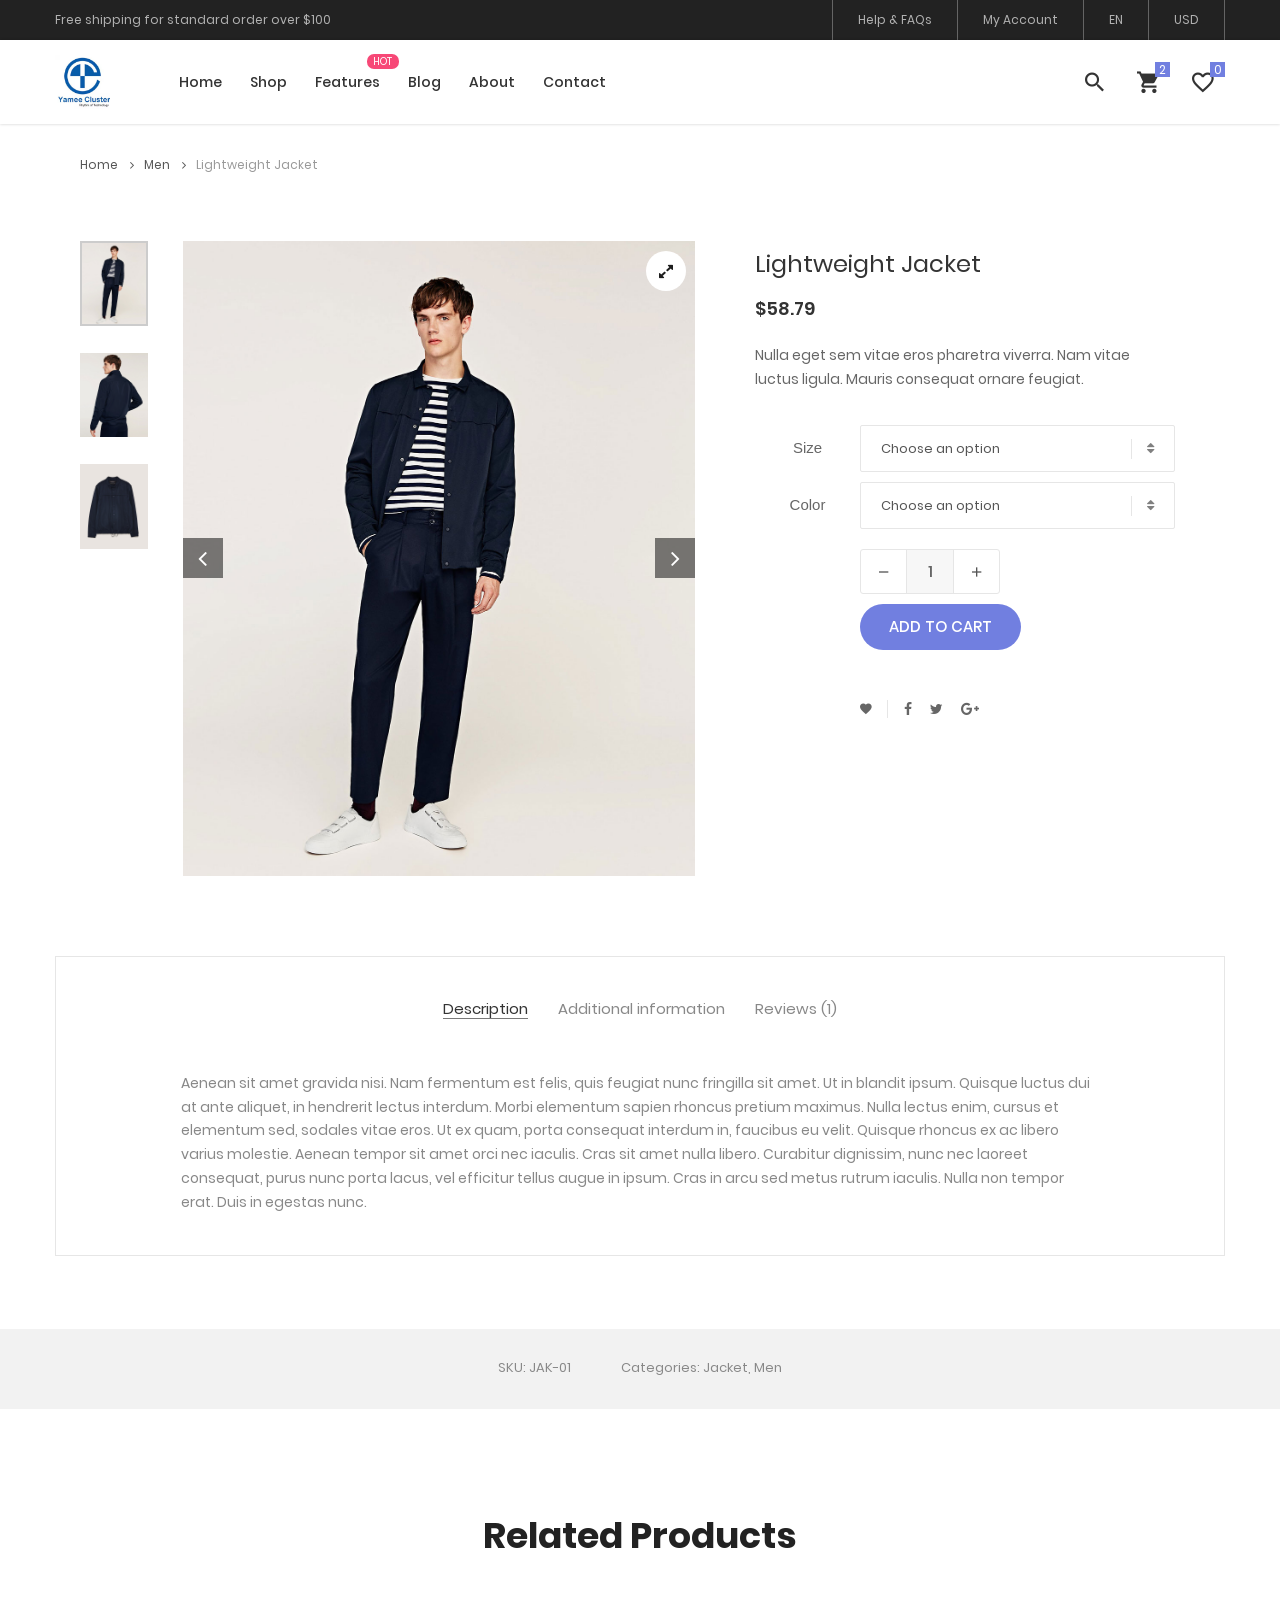
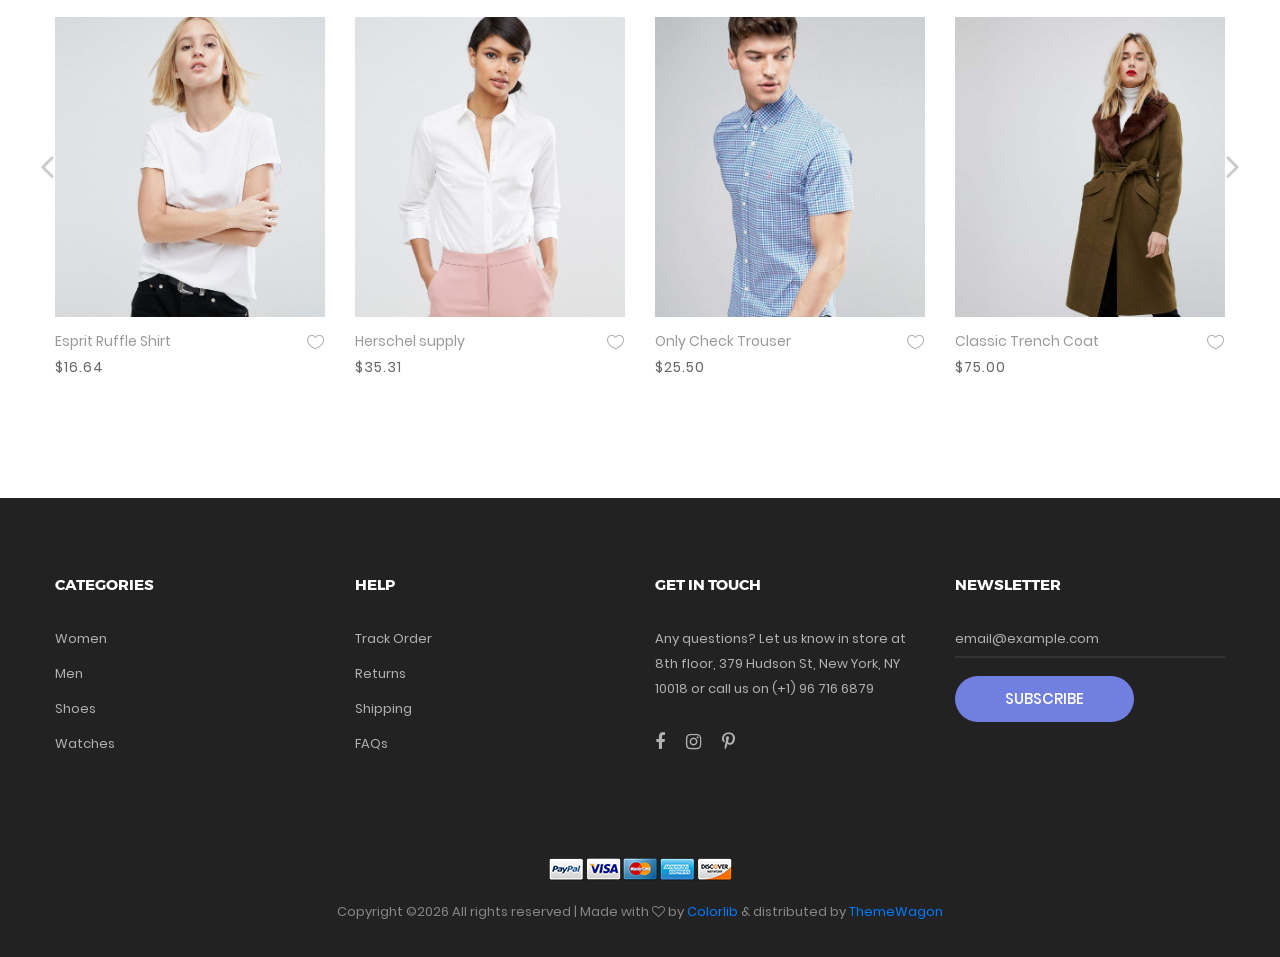
<file: product-detail.html>
<!DOCTYPE html>
<html lang="en">
<head>
	<title>Product Detail</title>
	<meta charset="UTF-8">
	<meta name="viewport" content="width=device-width, initial-scale=1">
<!--===============================================================================================-->	
	<link rel="icon" type="image/png" href="images/icons/favicon.png"/>
<!--===============================================================================================-->
	<link rel="stylesheet" type="text/css" href="vendor/bootstrap/css/bootstrap.min.css">
<!--===============================================================================================-->
	<link rel="stylesheet" type="text/css" href="fonts/font-awesome-4.7.0/css/font-awesome.min.css">
<!--===============================================================================================-->
	<link rel="stylesheet" type="text/css" href="fonts/iconic/css/material-design-iconic-font.min.css">
<!--===============================================================================================-->
	<link rel="stylesheet" type="text/css" href="fonts/linearicons-v1.0.0/icon-font.min.css">
<!--===============================================================================================-->
	<link rel="stylesheet" type="text/css" href="vendor/animate/animate.css">
<!--===============================================================================================-->	
	<link rel="stylesheet" type="text/css" href="vendor/css-hamburgers/hamburgers.min.css">
<!--===============================================================================================-->
	<link rel="stylesheet" type="text/css" href="vendor/animsition/css/animsition.min.css">
<!--===============================================================================================-->
	<link rel="stylesheet" type="text/css" href="vendor/select2/select2.min.css">
<!--===============================================================================================-->	
	<link rel="stylesheet" type="text/css" href="vendor/daterangepicker/daterangepicker.css">
<!--===============================================================================================-->
	<link rel="stylesheet" type="text/css" href="vendor/slick/slick.css">
<!--===============================================================================================-->
	<link rel="stylesheet" type="text/css" href="vendor/MagnificPopup/magnific-popup.css">
<!--===============================================================================================-->
	<link rel="stylesheet" type="text/css" href="vendor/perfect-scrollbar/perfect-scrollbar.css">
<!--===============================================================================================-->
	<link rel="stylesheet" type="text/css" href="css/util.css">
	<link rel="stylesheet" type="text/css" href="css/main.css">
<!--===============================================================================================-->
</head>
<body class="animsition">
	
	<!-- Header -->
	<header class="header-v4">
		<!-- Header desktop -->
		<div class="container-menu-desktop">
			<!-- Topbar -->
			<div class="top-bar">
				<div class="content-topbar flex-sb-m h-full container">
					<div class="left-top-bar">
						Free shipping for standard order over $100
					</div>

					<div class="right-top-bar flex-w h-full">
						<a href="#" class="flex-c-m trans-04 p-lr-25">
							Help & FAQs
						</a>

						<a href="#" class="flex-c-m trans-04 p-lr-25">
							My Account
						</a>

						<a href="#" class="flex-c-m trans-04 p-lr-25">
							EN
						</a>

						<a href="#" class="flex-c-m trans-04 p-lr-25">
							USD
						</a>
					</div>
				</div>
			</div>

			<div class="wrap-menu-desktop how-shadow1">
				<nav class="limiter-menu-desktop container">
					
					<!-- Logo desktop -->		
					<a href="#" class="logo">
						<img src="images/icons/logo.img.jpg" alt="IMG-LOGO">
					</a>

					<!-- Menu desktop -->
					<div class="menu-desktop">
						<ul class="main-menu">
							<li>
								<a href="index.html">Home</a>
								<ul class="sub-menu">
									<li><a href="index.html">Homepage 1</a></li>
									<li><a href="home-02.html">Homepage 2</a></li>
									<li><a href="home-03.html">Homepage 3</a></li>
								</ul>
							</li>

							<li>
								<a href="product.html">Shop</a>
							</li>

							<li class="label1" data-label1="hot">
								<a href="shoping-cart.html">Features</a>
							</li>

							<li>
								<a href="blog.html">Blog</a>
							</li>

							<li>
								<a href="about.html">About</a>
							</li>

							<li>
								<a href="contact.html">Contact</a>
							</li>
						</ul>
					</div>	

					<!-- Icon header -->
					<div class="wrap-icon-header flex-w flex-r-m">
						<div class="icon-header-item cl2 hov-cl1 trans-04 p-l-22 p-r-11 js-show-modal-search">
							<i class="zmdi zmdi-search"></i>
						</div>

						<div class="icon-header-item cl2 hov-cl1 trans-04 p-l-22 p-r-11 icon-header-noti js-show-cart" data-notify="2">
							<i class="zmdi zmdi-shopping-cart"></i>
						</div>

						<a href="#" class="icon-header-item cl2 hov-cl1 trans-04 p-l-22 p-r-11 icon-header-noti" data-notify="0">
							<i class="zmdi zmdi-favorite-outline"></i>
						</a>
					</div>
				</nav>
			</div>	
		</div>

		<!-- Header Mobile -->
		<div class="wrap-header-mobile">
			<!-- Logo moblie -->		
			<div class="logo-mobile">
				<a href="index.html"><img src="images/icons/logo.img.jpg" alt="IMG-LOGO"></a>
			</div>

			<!-- Icon header -->
			<div class="wrap-icon-header flex-w flex-r-m m-r-15">
				<div class="icon-header-item cl2 hov-cl1 trans-04 p-r-11 js-show-modal-search">
					<i class="zmdi zmdi-search"></i>
				</div>

				<div class="icon-header-item cl2 hov-cl1 trans-04 p-r-11 p-l-10 icon-header-noti js-show-cart" data-notify="2">
					<i class="zmdi zmdi-shopping-cart"></i>
				</div>

				<a href="#" class="dis-block icon-header-item cl2 hov-cl1 trans-04 p-r-11 p-l-10 icon-header-noti" data-notify="0">
					<i class="zmdi zmdi-favorite-outline"></i>
				</a>
			</div>

			<!-- Button show menu -->
			<div class="btn-show-menu-mobile hamburger hamburger--squeeze">
				<span class="hamburger-box">
					<span class="hamburger-inner"></span>
				</span>
			</div>
		</div>


		<!-- Menu Mobile -->
		<div class="menu-mobile">
			<ul class="topbar-mobile">
				<li>
					<div class="left-top-bar">
						Free shipping for standard order over $100
					</div>
				</li>

				<li>
					<div class="right-top-bar flex-w h-full">
						<a href="#" class="flex-c-m p-lr-10 trans-04">
							Help & FAQs
						</a>

						<a href="#" class="flex-c-m p-lr-10 trans-04">
							My Account
						</a>

						<a href="#" class="flex-c-m p-lr-10 trans-04">
							EN
						</a>

						<a href="#" class="flex-c-m p-lr-10 trans-04">
							USD
						</a>
					</div>
				</li>
			</ul>

			<ul class="main-menu-m">
				<li>
					<a href="index.html">Home</a>
					<ul class="sub-menu-m">
						<li><a href="index.html">Homepage 1</a></li>
						<li><a href="home-02.html">Homepage 2</a></li>
						<li><a href="home-03.html">Homepage 3</a></li>
					</ul>
					<span class="arrow-main-menu-m">
						<i class="fa fa-angle-right" aria-hidden="true"></i>
					</span>
				</li>

				<li>
					<a href="product.html">Shop</a>
				</li>

				<li>
					<a href="shoping-cart.html" class="label1 rs1" data-label1="hot">Features</a>
				</li>

				<li>
					<a href="blog.html">Blog</a>
				</li>

				<li>
					<a href="about.html">About</a>
				</li>

				<li>
					<a href="contact.html">Contact</a>
				</li>
			</ul>
		</div>

		<!-- Modal Search -->
		<div class="modal-search-header flex-c-m trans-04 js-hide-modal-search">
			<div class="container-search-header">
				<button class="flex-c-m btn-hide-modal-search trans-04 js-hide-modal-search">
					<img src="images/icons/icon-close2.png" alt="CLOSE">
				</button>

				<form class="wrap-search-header flex-w p-l-15">
					<button class="flex-c-m trans-04">
						<i class="zmdi zmdi-search"></i>
					</button>
					<input class="plh3" type="text" name="search" placeholder="Search...">
				</form>
			</div>
		</div>
	</header>

	<!-- Cart -->
	<div class="wrap-header-cart js-panel-cart">
		<div class="s-full js-hide-cart"></div>

		<div class="header-cart flex-col-l p-l-65 p-r-25">
			<div class="header-cart-title flex-w flex-sb-m p-b-8">
				<span class="mtext-103 cl2">
					Your Cart
				</span>

				<div class="fs-35 lh-10 cl2 p-lr-5 pointer hov-cl1 trans-04 js-hide-cart">
					<i class="zmdi zmdi-close"></i>
				</div>
			</div>
			
			<div class="header-cart-content flex-w js-pscroll">
				<ul class="header-cart-wrapitem w-full">
					<li class="header-cart-item flex-w flex-t m-b-12">
						<div class="header-cart-item-img">
							<img src="images/item-cart-01.jpg" alt="IMG">
						</div>

						<div class="header-cart-item-txt p-t-8">
							<a href="#" class="header-cart-item-name m-b-18 hov-cl1 trans-04">
								White Shirt Pleat
							</a>

							<span class="header-cart-item-info">
								1 x $19.00
							</span>
						</div>
					</li>

					<li class="header-cart-item flex-w flex-t m-b-12">
						<div class="header-cart-item-img">
							<img src="images/item-cart-02.jpg" alt="IMG">
						</div>

						<div class="header-cart-item-txt p-t-8">
							<a href="#" class="header-cart-item-name m-b-18 hov-cl1 trans-04">
								Converse All Star
							</a>

							<span class="header-cart-item-info">
								1 x $39.00
							</span>
						</div>
					</li>

					<li class="header-cart-item flex-w flex-t m-b-12">
						<div class="header-cart-item-img">
							<img src="images/item-cart-03.jpg" alt="IMG">
						</div>

						<div class="header-cart-item-txt p-t-8">
							<a href="#" class="header-cart-item-name m-b-18 hov-cl1 trans-04">
								Nixon Porter Leather
							</a>

							<span class="header-cart-item-info">
								1 x $17.00
							</span>
						</div>
					</li>
				</ul>
				
				<div class="w-full">
					<div class="header-cart-total w-full p-tb-40">
						Total: $75.00
					</div>

					<div class="header-cart-buttons flex-w w-full">
						<a href="shoping-cart.html" class="flex-c-m stext-101 cl0 size-107 bg3 bor2 hov-btn3 p-lr-15 trans-04 m-r-8 m-b-10">
							View Cart
						</a>

						<a href="shoping-cart.html" class="flex-c-m stext-101 cl0 size-107 bg3 bor2 hov-btn3 p-lr-15 trans-04 m-b-10">
							Check Out
						</a>
					</div>
				</div>
			</div>
		</div>
	</div>


	<!-- breadcrumb -->
	<div class="container">
		<div class="bread-crumb flex-w p-l-25 p-r-15 p-t-30 p-lr-0-lg">
			<a href="index.html" class="stext-109 cl8 hov-cl1 trans-04">
				Home
				<i class="fa fa-angle-right m-l-9 m-r-10" aria-hidden="true"></i>
			</a>

			<a href="product.html" class="stext-109 cl8 hov-cl1 trans-04">
				Men
				<i class="fa fa-angle-right m-l-9 m-r-10" aria-hidden="true"></i>
			</a>

			<span class="stext-109 cl4">
				Lightweight Jacket
			</span>
		</div>
	</div>
		

	<!-- Product Detail -->
	<section class="sec-product-detail bg0 p-t-65 p-b-60">
		<div class="container">
			<div class="row">
				<div class="col-md-6 col-lg-7 p-b-30">
					<div class="p-l-25 p-r-30 p-lr-0-lg">
						<div class="wrap-slick3 flex-sb flex-w">
							<div class="wrap-slick3-dots"></div>
							<div class="wrap-slick3-arrows flex-sb-m flex-w"></div>

							<div class="slick3 gallery-lb">
								<div class="item-slick3" data-thumb="images/product-detail-01.jpg">
									<div class="wrap-pic-w pos-relative">
										<img src="images/product-detail-01.jpg" alt="IMG-PRODUCT">

										<a class="flex-c-m size-108 how-pos1 bor0 fs-16 cl10 bg0 hov-btn3 trans-04" href="images/product-detail-01.jpg">
											<i class="fa fa-expand"></i>
										</a>
									</div>
								</div>

								<div class="item-slick3" data-thumb="images/product-detail-02.jpg">
									<div class="wrap-pic-w pos-relative">
										<img src="images/product-detail-02.jpg" alt="IMG-PRODUCT">

										<a class="flex-c-m size-108 how-pos1 bor0 fs-16 cl10 bg0 hov-btn3 trans-04" href="images/product-detail-02.jpg">
											<i class="fa fa-expand"></i>
										</a>
									</div>
								</div>

								<div class="item-slick3" data-thumb="images/product-detail-03.jpg">
									<div class="wrap-pic-w pos-relative">
										<img src="images/product-detail-03.jpg" alt="IMG-PRODUCT">

										<a class="flex-c-m size-108 how-pos1 bor0 fs-16 cl10 bg0 hov-btn3 trans-04" href="images/product-detail-03.jpg">
											<i class="fa fa-expand"></i>
										</a>
									</div>
								</div>
							</div>
						</div>
					</div>
				</div>
					
				<div class="col-md-6 col-lg-5 p-b-30">
					<div class="p-r-50 p-t-5 p-lr-0-lg">
						<h4 class="mtext-105 cl2 js-name-detail p-b-14">
							Lightweight Jacket
						</h4>

						<span class="mtext-106 cl2">
							$58.79
						</span>

						<p class="stext-102 cl3 p-t-23">
							Nulla eget sem vitae eros pharetra viverra. Nam vitae luctus ligula. Mauris consequat ornare feugiat.
						</p>
						
						<!--  -->
						<div class="p-t-33">
							<div class="flex-w flex-r-m p-b-10">
								<div class="size-203 flex-c-m respon6">
									Size
								</div>

								<div class="size-204 respon6-next">
									<div class="rs1-select2 bor8 bg0">
										<select class="js-select2" name="time">
											<option>Choose an option</option>
											<option>Size S</option>
											<option>Size M</option>
											<option>Size L</option>
											<option>Size XL</option>
										</select>
										<div class="dropDownSelect2"></div>
									</div>
								</div>
							</div>

							<div class="flex-w flex-r-m p-b-10">
								<div class="size-203 flex-c-m respon6">
									Color
								</div>

								<div class="size-204 respon6-next">
									<div class="rs1-select2 bor8 bg0">
										<select class="js-select2" name="time">
											<option>Choose an option</option>
											<option>Red</option>
											<option>Blue</option>
											<option>White</option>
											<option>Grey</option>
										</select>
										<div class="dropDownSelect2"></div>
									</div>
								</div>
							</div>

							<div class="flex-w flex-r-m p-b-10">
								<div class="size-204 flex-w flex-m respon6-next">
									<div class="wrap-num-product flex-w m-r-20 m-tb-10">
										<div class="btn-num-product-down cl8 hov-btn3 trans-04 flex-c-m">
											<i class="fs-16 zmdi zmdi-minus"></i>
										</div>

										<input class="mtext-104 cl3 txt-center num-product" type="number" name="num-product" value="1">

										<div class="btn-num-product-up cl8 hov-btn3 trans-04 flex-c-m">
											<i class="fs-16 zmdi zmdi-plus"></i>
										</div>
									</div>

									<button class="flex-c-m stext-101 cl0 size-101 bg1 bor1 hov-btn1 p-lr-15 trans-04 js-addcart-detail">
										Add to cart
									</button>
								</div>
							</div>	
						</div>

						<!--  -->
						<div class="flex-w flex-m p-l-100 p-t-40 respon7">
							<div class="flex-m bor9 p-r-10 m-r-11">
								<a href="#" class="fs-14 cl3 hov-cl1 trans-04 lh-10 p-lr-5 p-tb-2 js-addwish-detail tooltip100" data-tooltip="Add to Wishlist">
									<i class="zmdi zmdi-favorite"></i>
								</a>
							</div>

							<a href="#" class="fs-14 cl3 hov-cl1 trans-04 lh-10 p-lr-5 p-tb-2 m-r-8 tooltip100" data-tooltip="Facebook">
								<i class="fa fa-facebook"></i>
							</a>

							<a href="#" class="fs-14 cl3 hov-cl1 trans-04 lh-10 p-lr-5 p-tb-2 m-r-8 tooltip100" data-tooltip="Twitter">
								<i class="fa fa-twitter"></i>
							</a>

							<a href="#" class="fs-14 cl3 hov-cl1 trans-04 lh-10 p-lr-5 p-tb-2 m-r-8 tooltip100" data-tooltip="Google Plus">
								<i class="fa fa-google-plus"></i>
							</a>
						</div>
					</div>
				</div>
			</div>

			<div class="bor10 m-t-50 p-t-43 p-b-40">
				<!-- Tab01 -->
				<div class="tab01">
					<!-- Nav tabs -->
					<ul class="nav nav-tabs" role="tablist">
						<li class="nav-item p-b-10">
							<a class="nav-link active" data-toggle="tab" href="#description" role="tab">Description</a>
						</li>

						<li class="nav-item p-b-10">
							<a class="nav-link" data-toggle="tab" href="#information" role="tab">Additional information</a>
						</li>

						<li class="nav-item p-b-10">
							<a class="nav-link" data-toggle="tab" href="#reviews" role="tab">Reviews (1)</a>
						</li>
					</ul>

					<!-- Tab panes -->
					<div class="tab-content p-t-43">
						<!-- - -->
						<div class="tab-pane fade show active" id="description" role="tabpanel">
							<div class="how-pos2 p-lr-15-md">
								<p class="stext-102 cl6">
									Aenean sit amet gravida nisi. Nam fermentum est felis, quis feugiat nunc fringilla sit amet. Ut in blandit ipsum. Quisque luctus dui at ante aliquet, in hendrerit lectus interdum. Morbi elementum sapien rhoncus pretium maximus. Nulla lectus enim, cursus et elementum sed, sodales vitae eros. Ut ex quam, porta consequat interdum in, faucibus eu velit. Quisque rhoncus ex ac libero varius molestie. Aenean tempor sit amet orci nec iaculis. Cras sit amet nulla libero. Curabitur dignissim, nunc nec laoreet consequat, purus nunc porta lacus, vel efficitur tellus augue in ipsum. Cras in arcu sed metus rutrum iaculis. Nulla non tempor erat. Duis in egestas nunc.
								</p>
							</div>
						</div>

						<!-- - -->
						<div class="tab-pane fade" id="information" role="tabpanel">
							<div class="row">
								<div class="col-sm-10 col-md-8 col-lg-6 m-lr-auto">
									<ul class="p-lr-28 p-lr-15-sm">
										<li class="flex-w flex-t p-b-7">
											<span class="stext-102 cl3 size-205">
												Weight
											</span>

											<span class="stext-102 cl6 size-206">
												0.79 kg
											</span>
										</li>

										<li class="flex-w flex-t p-b-7">
											<span class="stext-102 cl3 size-205">
												Dimensions
											</span>

											<span class="stext-102 cl6 size-206">
												110 x 33 x 100 cm
											</span>
										</li>

										<li class="flex-w flex-t p-b-7">
											<span class="stext-102 cl3 size-205">
												Materials
											</span>

											<span class="stext-102 cl6 size-206">
												60% cotton
											</span>
										</li>

										<li class="flex-w flex-t p-b-7">
											<span class="stext-102 cl3 size-205">
												Color
											</span>

											<span class="stext-102 cl6 size-206">
												Black, Blue, Grey, Green, Red, White
											</span>
										</li>

										<li class="flex-w flex-t p-b-7">
											<span class="stext-102 cl3 size-205">
												Size
											</span>

											<span class="stext-102 cl6 size-206">
												XL, L, M, S
											</span>
										</li>
									</ul>
								</div>
							</div>
						</div>

						<!-- - -->
						<div class="tab-pane fade" id="reviews" role="tabpanel">
							<div class="row">
								<div class="col-sm-10 col-md-8 col-lg-6 m-lr-auto">
									<div class="p-b-30 m-lr-15-sm">
										<!-- Review -->
										<div class="flex-w flex-t p-b-68">
											<div class="wrap-pic-s size-109 bor0 of-hidden m-r-18 m-t-6">
												<img src="images/avatar-01.jpg" alt="AVATAR">
											</div>

											<div class="size-207">
												<div class="flex-w flex-sb-m p-b-17">
													<span class="mtext-107 cl2 p-r-20">
														Ariana Grande
													</span>

													<span class="fs-18 cl11">
														<i class="zmdi zmdi-star"></i>
														<i class="zmdi zmdi-star"></i>
														<i class="zmdi zmdi-star"></i>
														<i class="zmdi zmdi-star"></i>
														<i class="zmdi zmdi-star-half"></i>
													</span>
												</div>

												<p class="stext-102 cl6">
													Quod autem in homine praestantissimum atque optimum est, id deseruit. Apud ceteros autem philosophos
												</p>
											</div>
										</div>
										
										<!-- Add review -->
										<form class="w-full">
											<h5 class="mtext-108 cl2 p-b-7">
												Add a review
											</h5>

											<p class="stext-102 cl6">
												Your email address will not be published. Required fields are marked *
											</p>

											<div class="flex-w flex-m p-t-50 p-b-23">
												<span class="stext-102 cl3 m-r-16">
													Your Rating
												</span>

												<span class="wrap-rating fs-18 cl11 pointer">
													<i class="item-rating pointer zmdi zmdi-star-outline"></i>
													<i class="item-rating pointer zmdi zmdi-star-outline"></i>
													<i class="item-rating pointer zmdi zmdi-star-outline"></i>
													<i class="item-rating pointer zmdi zmdi-star-outline"></i>
													<i class="item-rating pointer zmdi zmdi-star-outline"></i>
													<input class="dis-none" type="number" name="rating">
												</span>
											</div>

											<div class="row p-b-25">
												<div class="col-12 p-b-5">
													<label class="stext-102 cl3" for="review">Your review</label>
													<textarea class="size-110 bor8 stext-102 cl2 p-lr-20 p-tb-10" id="review" name="review"></textarea>
												</div>

												<div class="col-sm-6 p-b-5">
													<label class="stext-102 cl3" for="name">Name</label>
													<input class="size-111 bor8 stext-102 cl2 p-lr-20" id="name" type="text" name="name">
												</div>

												<div class="col-sm-6 p-b-5">
													<label class="stext-102 cl3" for="email">Email</label>
													<input class="size-111 bor8 stext-102 cl2 p-lr-20" id="email" type="text" name="email">
												</div>
											</div>

											<button class="flex-c-m stext-101 cl0 size-112 bg7 bor11 hov-btn3 p-lr-15 trans-04 m-b-10">
												Submit
											</button>
										</form>
									</div>
								</div>
							</div>
						</div>
					</div>
				</div>
			</div>
		</div>

		<div class="bg6 flex-c-m flex-w size-302 m-t-73 p-tb-15">
			<span class="stext-107 cl6 p-lr-25">
				SKU: JAK-01
			</span>

			<span class="stext-107 cl6 p-lr-25">
				Categories: Jacket, Men
			</span>
		</div>
	</section>


	<!-- Related Products -->
	<section class="sec-relate-product bg0 p-t-45 p-b-105">
		<div class="container">
			<div class="p-b-45">
				<h3 class="ltext-106 cl5 txt-center">
					Related Products
				</h3>
			</div>

			<!-- Slide2 -->
			<div class="wrap-slick2">
				<div class="slick2">
					<div class="item-slick2 p-l-15 p-r-15 p-t-15 p-b-15">
						<!-- Block2 -->
						<div class="block2">
							<div class="block2-pic hov-img0">
								<img src="images/product-01.jpg" alt="IMG-PRODUCT">

								<a href="#" class="block2-btn flex-c-m stext-103 cl2 size-102 bg0 bor2 hov-btn1 p-lr-15 trans-04 js-show-modal1">
									Quick View
								</a>
							</div>

							<div class="block2-txt flex-w flex-t p-t-14">
								<div class="block2-txt-child1 flex-col-l ">
									<a href="product-detail.html" class="stext-104 cl4 hov-cl1 trans-04 js-name-b2 p-b-6">
										Esprit Ruffle Shirt
									</a>

									<span class="stext-105 cl3">
										$16.64
									</span>
								</div>

								<div class="block2-txt-child2 flex-r p-t-3">
									<a href="#" class="btn-addwish-b2 dis-block pos-relative js-addwish-b2">
										<img class="icon-heart1 dis-block trans-04" src="images/icons/icon-heart-01.png" alt="ICON">
										<img class="icon-heart2 dis-block trans-04 ab-t-l" src="images/icons/icon-heart-02.png" alt="ICON">
									</a>
								</div>
							</div>
						</div>
					</div>

					<div class="item-slick2 p-l-15 p-r-15 p-t-15 p-b-15">
						<!-- Block2 -->
						<div class="block2">
							<div class="block2-pic hov-img0">
								<img src="images/product-02.jpg" alt="IMG-PRODUCT">

								<a href="#" class="block2-btn flex-c-m stext-103 cl2 size-102 bg0 bor2 hov-btn1 p-lr-15 trans-04 js-show-modal1">
									Quick View
								</a>
							</div>

							<div class="block2-txt flex-w flex-t p-t-14">
								<div class="block2-txt-child1 flex-col-l ">
									<a href="product-detail.html" class="stext-104 cl4 hov-cl1 trans-04 js-name-b2 p-b-6">
										Herschel supply
									</a>

									<span class="stext-105 cl3">
										$35.31
									</span>
								</div>

								<div class="block2-txt-child2 flex-r p-t-3">
									<a href="#" class="btn-addwish-b2 dis-block pos-relative js-addwish-b2">
										<img class="icon-heart1 dis-block trans-04" src="images/icons/icon-heart-01.png" alt="ICON">
										<img class="icon-heart2 dis-block trans-04 ab-t-l" src="images/icons/icon-heart-02.png" alt="ICON">
									</a>
								</div>
							</div>
						</div>
					</div>

					<div class="item-slick2 p-l-15 p-r-15 p-t-15 p-b-15">
						<!-- Block2 -->
						<div class="block2">
							<div class="block2-pic hov-img0">
								<img src="images/product-03.jpg" alt="IMG-PRODUCT">

								<a href="#" class="block2-btn flex-c-m stext-103 cl2 size-102 bg0 bor2 hov-btn1 p-lr-15 trans-04 js-show-modal1">
									Quick View
								</a>
							</div>

							<div class="block2-txt flex-w flex-t p-t-14">
								<div class="block2-txt-child1 flex-col-l ">
									<a href="product-detail.html" class="stext-104 cl4 hov-cl1 trans-04 js-name-b2 p-b-6">
										Only Check Trouser
									</a>

									<span class="stext-105 cl3">
										$25.50
									</span>
								</div>

								<div class="block2-txt-child2 flex-r p-t-3">
									<a href="#" class="btn-addwish-b2 dis-block pos-relative js-addwish-b2">
										<img class="icon-heart1 dis-block trans-04" src="images/icons/icon-heart-01.png" alt="ICON">
										<img class="icon-heart2 dis-block trans-04 ab-t-l" src="images/icons/icon-heart-02.png" alt="ICON">
									</a>
								</div>
							</div>
						</div>
					</div>

					<div class="item-slick2 p-l-15 p-r-15 p-t-15 p-b-15">
						<!-- Block2 -->
						<div class="block2">
							<div class="block2-pic hov-img0">
								<img src="images/product-04.jpg" alt="IMG-PRODUCT">

								<a href="#" class="block2-btn flex-c-m stext-103 cl2 size-102 bg0 bor2 hov-btn1 p-lr-15 trans-04 js-show-modal1">
									Quick View
								</a>
							</div>

							<div class="block2-txt flex-w flex-t p-t-14">
								<div class="block2-txt-child1 flex-col-l ">
									<a href="product-detail.html" class="stext-104 cl4 hov-cl1 trans-04 js-name-b2 p-b-6">
										Classic Trench Coat
									</a>

									<span class="stext-105 cl3">
										$75.00
									</span>
								</div>

								<div class="block2-txt-child2 flex-r p-t-3">
									<a href="#" class="btn-addwish-b2 dis-block pos-relative js-addwish-b2">
										<img class="icon-heart1 dis-block trans-04" src="images/icons/icon-heart-01.png" alt="ICON">
										<img class="icon-heart2 dis-block trans-04 ab-t-l" src="images/icons/icon-heart-02.png" alt="ICON">
									</a>
								</div>
							</div>
						</div>
					</div>

					<div class="item-slick2 p-l-15 p-r-15 p-t-15 p-b-15">
						<!-- Block2 -->
						<div class="block2">
							<div class="block2-pic hov-img0">
								<img src="images/product-05.jpg" alt="IMG-PRODUCT">

								<a href="#" class="block2-btn flex-c-m stext-103 cl2 size-102 bg0 bor2 hov-btn1 p-lr-15 trans-04 js-show-modal1">
									Quick View
								</a>
							</div>

							<div class="block2-txt flex-w flex-t p-t-14">
								<div class="block2-txt-child1 flex-col-l ">
									<a href="product-detail.html" class="stext-104 cl4 hov-cl1 trans-04 js-name-b2 p-b-6">
										Front Pocket Jumper
									</a>

									<span class="stext-105 cl3">
										$34.75
									</span>
								</div>

								<div class="block2-txt-child2 flex-r p-t-3">
									<a href="#" class="btn-addwish-b2 dis-block pos-relative js-addwish-b2">
										<img class="icon-heart1 dis-block trans-04" src="images/icons/icon-heart-01.png" alt="ICON">
										<img class="icon-heart2 dis-block trans-04 ab-t-l" src="images/icons/icon-heart-02.png" alt="ICON">
									</a>
								</div>
							</div>
						</div>
					</div>

					<div class="item-slick2 p-l-15 p-r-15 p-t-15 p-b-15">
						<!-- Block2 -->
						<div class="block2">
							<div class="block2-pic hov-img0">
								<img src="images/product-06.jpg" alt="IMG-PRODUCT">

								<a href="#" class="block2-btn flex-c-m stext-103 cl2 size-102 bg0 bor2 hov-btn1 p-lr-15 trans-04 js-show-modal1">
									Quick View
								</a>
							</div>

							<div class="block2-txt flex-w flex-t p-t-14">
								<div class="block2-txt-child1 flex-col-l ">
									<a href="product-detail.html" class="stext-104 cl4 hov-cl1 trans-04 js-name-b2 p-b-6">
										Vintage Inspired Classic 
									</a>

									<span class="stext-105 cl3">
										$93.20
									</span>
								</div>

								<div class="block2-txt-child2 flex-r p-t-3">
									<a href="#" class="btn-addwish-b2 dis-block pos-relative js-addwish-b2">
										<img class="icon-heart1 dis-block trans-04" src="images/icons/icon-heart-01.png" alt="ICON">
										<img class="icon-heart2 dis-block trans-04 ab-t-l" src="images/icons/icon-heart-02.png" alt="ICON">
									</a>
								</div>
							</div>
						</div>
					</div>

					<div class="item-slick2 p-l-15 p-r-15 p-t-15 p-b-15">
						<!-- Block2 -->
						<div class="block2">
							<div class="block2-pic hov-img0">
								<img src="images/product-07.jpg" alt="IMG-PRODUCT">

								<a href="#" class="block2-btn flex-c-m stext-103 cl2 size-102 bg0 bor2 hov-btn1 p-lr-15 trans-04 js-show-modal1">
									Quick View
								</a>
							</div>

							<div class="block2-txt flex-w flex-t p-t-14">
								<div class="block2-txt-child1 flex-col-l ">
									<a href="product-detail.html" class="stext-104 cl4 hov-cl1 trans-04 js-name-b2 p-b-6">
										Shirt in Stretch Cotton
									</a>

									<span class="stext-105 cl3">
										$52.66
									</span>
								</div>

								<div class="block2-txt-child2 flex-r p-t-3">
									<a href="#" class="btn-addwish-b2 dis-block pos-relative js-addwish-b2">
										<img class="icon-heart1 dis-block trans-04" src="images/icons/icon-heart-01.png" alt="ICON">
										<img class="icon-heart2 dis-block trans-04 ab-t-l" src="images/icons/icon-heart-02.png" alt="ICON">
									</a>
								</div>
							</div>
						</div>
					</div>

					<div class="item-slick2 p-l-15 p-r-15 p-t-15 p-b-15">
						<!-- Block2 -->
						<div class="block2">
							<div class="block2-pic hov-img0">
								<img src="images/product-08.jpg" alt="IMG-PRODUCT">

								<a href="#" class="block2-btn flex-c-m stext-103 cl2 size-102 bg0 bor2 hov-btn1 p-lr-15 trans-04 js-show-modal1">
									Quick View
								</a>
							</div>

							<div class="block2-txt flex-w flex-t p-t-14">
								<div class="block2-txt-child1 flex-col-l ">
									<a href="product-detail.html" class="stext-104 cl4 hov-cl1 trans-04 js-name-b2 p-b-6">
										Pieces Metallic Printed
									</a>

									<span class="stext-105 cl3">
										$18.96
									</span>
								</div>

								<div class="block2-txt-child2 flex-r p-t-3">
									<a href="#" class="btn-addwish-b2 dis-block pos-relative js-addwish-b2">
										<img class="icon-heart1 dis-block trans-04" src="images/icons/icon-heart-01.png" alt="ICON">
										<img class="icon-heart2 dis-block trans-04 ab-t-l" src="images/icons/icon-heart-02.png" alt="ICON">
									</a>
								</div>
							</div>
						</div>
					</div>
				</div>
			</div>
		</div>
	</section>
		

	<!-- Footer -->
	<footer class="bg3 p-t-75 p-b-32">
		<div class="container">
			<div class="row">
				<div class="col-sm-6 col-lg-3 p-b-50">
					<h4 class="stext-301 cl0 p-b-30">
						Categories
					</h4>

					<ul>
						<li class="p-b-10">
							<a href="#" class="stext-107 cl7 hov-cl1 trans-04">
								Women
							</a>
						</li>

						<li class="p-b-10">
							<a href="#" class="stext-107 cl7 hov-cl1 trans-04">
								Men
							</a>
						</li>

						<li class="p-b-10">
							<a href="#" class="stext-107 cl7 hov-cl1 trans-04">
								Shoes
							</a>
						</li>

						<li class="p-b-10">
							<a href="#" class="stext-107 cl7 hov-cl1 trans-04">
								Watches
							</a>
						</li>
					</ul>
				</div>

				<div class="col-sm-6 col-lg-3 p-b-50">
					<h4 class="stext-301 cl0 p-b-30">
						Help
					</h4>

					<ul>
						<li class="p-b-10">
							<a href="#" class="stext-107 cl7 hov-cl1 trans-04">
								Track Order
							</a>
						</li>

						<li class="p-b-10">
							<a href="#" class="stext-107 cl7 hov-cl1 trans-04">
								Returns 
							</a>
						</li>

						<li class="p-b-10">
							<a href="#" class="stext-107 cl7 hov-cl1 trans-04">
								Shipping
							</a>
						</li>

						<li class="p-b-10">
							<a href="#" class="stext-107 cl7 hov-cl1 trans-04">
								FAQs
							</a>
						</li>
					</ul>
				</div>

				<div class="col-sm-6 col-lg-3 p-b-50">
					<h4 class="stext-301 cl0 p-b-30">
						GET IN TOUCH
					</h4>

					<p class="stext-107 cl7 size-201">
						Any questions? Let us know in store at 8th floor, 379 Hudson St, New York, NY 10018 or call us on (+1) 96 716 6879
					</p>

					<div class="p-t-27">
						<a href="#" class="fs-18 cl7 hov-cl1 trans-04 m-r-16">
							<i class="fa fa-facebook"></i>
						</a>

						<a href="#" class="fs-18 cl7 hov-cl1 trans-04 m-r-16">
							<i class="fa fa-instagram"></i>
						</a>

						<a href="#" class="fs-18 cl7 hov-cl1 trans-04 m-r-16">
							<i class="fa fa-pinterest-p"></i>
						</a>
					</div>
				</div>

				<div class="col-sm-6 col-lg-3 p-b-50">
					<h4 class="stext-301 cl0 p-b-30">
						Newsletter
					</h4>

					<form>
						<div class="wrap-input1 w-full p-b-4">
							<input class="input1 bg-none plh1 stext-107 cl7" type="text" name="email" placeholder="email@example.com">
							<div class="focus-input1 trans-04"></div>
						</div>

						<div class="p-t-18">
							<button class="flex-c-m stext-101 cl0 size-103 bg1 bor1 hov-btn2 p-lr-15 trans-04">
								Subscribe
							</button>
						</div>
					</form>
				</div>
			</div>

			<div class="p-t-40">
				<div class="flex-c-m flex-w p-b-18">
					<a href="#" class="m-all-1">
						<img src="images/icons/icon-pay-01.png" alt="ICON-PAY">
					</a>

					<a href="#" class="m-all-1">
						<img src="images/icons/icon-pay-02.png" alt="ICON-PAY">
					</a>

					<a href="#" class="m-all-1">
						<img src="images/icons/icon-pay-03.png" alt="ICON-PAY">
					</a>

					<a href="#" class="m-all-1">
						<img src="images/icons/icon-pay-04.png" alt="ICON-PAY">
					</a>

					<a href="#" class="m-all-1">
						<img src="images/icons/icon-pay-05.png" alt="ICON-PAY">
					</a>
				</div>

				<p class="stext-107 cl6 txt-center">
					<!-- Link back to Colorlib can't be removed. Template is licensed under CC BY 3.0. -->
Copyright &copy;<script>document.write(new Date().getFullYear());</script> All rights reserved | Made with <i class="fa fa-heart-o" aria-hidden="true"></i> by <a href="https://colorlib.com" target="_blank">Colorlib</a> &amp; distributed by <a href="https://themewagon.com" target="_blank">ThemeWagon</a>
<!-- Link back to Colorlib can't be removed. Template is licensed under CC BY 3.0. -->

				</p>
			</div>
		</div>
	</footer>


	<!-- Back to top -->
	<div class="btn-back-to-top" id="myBtn">
		<span class="symbol-btn-back-to-top">
			<i class="zmdi zmdi-chevron-up"></i>
		</span>
	</div>

	<!-- Modal1 -->
	<div class="wrap-modal1 js-modal1 p-t-60 p-b-20">
		<div class="overlay-modal1 js-hide-modal1"></div>

		<div class="container">
			<div class="bg0 p-t-60 p-b-30 p-lr-15-lg how-pos3-parent">
				<button class="how-pos3 hov3 trans-04 js-hide-modal1">
					<img src="images/icons/icon-close.png" alt="CLOSE">
				</button>

				<div class="row">
					<div class="col-md-6 col-lg-7 p-b-30">
						<div class="p-l-25 p-r-30 p-lr-0-lg">
							<div class="wrap-slick3 flex-sb flex-w">
								<div class="wrap-slick3-dots"></div>
								<div class="wrap-slick3-arrows flex-sb-m flex-w"></div>

								<div class="slick3 gallery-lb">
									<div class="item-slick3" data-thumb="images/product-detail-01.jpg">
										<div class="wrap-pic-w pos-relative">
											<img src="images/product-detail-01.jpg" alt="IMG-PRODUCT">

											<a class="flex-c-m size-108 how-pos1 bor0 fs-16 cl10 bg0 hov-btn3 trans-04" href="images/product-detail-01.jpg">
												<i class="fa fa-expand"></i>
											</a>
										</div>
									</div>

									<div class="item-slick3" data-thumb="images/product-detail-02.jpg">
										<div class="wrap-pic-w pos-relative">
											<img src="images/product-detail-02.jpg" alt="IMG-PRODUCT">

											<a class="flex-c-m size-108 how-pos1 bor0 fs-16 cl10 bg0 hov-btn3 trans-04" href="images/product-detail-02.jpg">
												<i class="fa fa-expand"></i>
											</a>
										</div>
									</div>

									<div class="item-slick3" data-thumb="images/product-detail-03.jpg">
										<div class="wrap-pic-w pos-relative">
											<img src="images/product-detail-03.jpg" alt="IMG-PRODUCT">

											<a class="flex-c-m size-108 how-pos1 bor0 fs-16 cl10 bg0 hov-btn3 trans-04" href="images/product-detail-03.jpg">
												<i class="fa fa-expand"></i>
											</a>
										</div>
									</div>
								</div>
							</div>
						</div>
					</div>
					
					<div class="col-md-6 col-lg-5 p-b-30">
						<div class="p-r-50 p-t-5 p-lr-0-lg">
							<h4 class="mtext-105 cl2 js-name-detail p-b-14">
								Lightweight Jacket
							</h4>

							<span class="mtext-106 cl2">
								$58.79
							</span>

							<p class="stext-102 cl3 p-t-23">
								Nulla eget sem vitae eros pharetra viverra. Nam vitae luctus ligula. Mauris consequat ornare feugiat.
							</p>
							
							<!--  -->
							<div class="p-t-33">
								<div class="flex-w flex-r-m p-b-10">
									<div class="size-203 flex-c-m respon6">
										Size
									</div>

									<div class="size-204 respon6-next">
										<div class="rs1-select2 bor8 bg0">
											<select class="js-select2" name="time">
												<option>Choose an option</option>
												<option>Size S</option>
												<option>Size M</option>
												<option>Size L</option>
												<option>Size XL</option>
											</select>
											<div class="dropDownSelect2"></div>
										</div>
									</div>
								</div>

								<div class="flex-w flex-r-m p-b-10">
									<div class="size-203 flex-c-m respon6">
										Color
									</div>

									<div class="size-204 respon6-next">
										<div class="rs1-select2 bor8 bg0">
											<select class="js-select2" name="time">
												<option>Choose an option</option>
												<option>Red</option>
												<option>Blue</option>
												<option>White</option>
												<option>Grey</option>
											</select>
											<div class="dropDownSelect2"></div>
										</div>
									</div>
								</div>

								<div class="flex-w flex-r-m p-b-10">
									<div class="size-204 flex-w flex-m respon6-next">
										<div class="wrap-num-product flex-w m-r-20 m-tb-10">
											<div class="btn-num-product-down cl8 hov-btn3 trans-04 flex-c-m">
												<i class="fs-16 zmdi zmdi-minus"></i>
											</div>

											<input class="mtext-104 cl3 txt-center num-product" type="number" name="num-product" value="1">

											<div class="btn-num-product-up cl8 hov-btn3 trans-04 flex-c-m">
												<i class="fs-16 zmdi zmdi-plus"></i>
											</div>
										</div>

										<button class="flex-c-m stext-101 cl0 size-101 bg1 bor1 hov-btn1 p-lr-15 trans-04 js-addcart-detail">
											Add to cart
										</button>
									</div>
								</div>	
							</div>

							<!--  -->
							<div class="flex-w flex-m p-l-100 p-t-40 respon7">
								<div class="flex-m bor9 p-r-10 m-r-11">
									<a href="#" class="fs-14 cl3 hov-cl1 trans-04 lh-10 p-lr-5 p-tb-2 js-addwish-detail tooltip100" data-tooltip="Add to Wishlist">
										<i class="zmdi zmdi-favorite"></i>
									</a>
								</div>

								<a href="#" class="fs-14 cl3 hov-cl1 trans-04 lh-10 p-lr-5 p-tb-2 m-r-8 tooltip100" data-tooltip="Facebook">
									<i class="fa fa-facebook"></i>
								</a>

								<a href="#" class="fs-14 cl3 hov-cl1 trans-04 lh-10 p-lr-5 p-tb-2 m-r-8 tooltip100" data-tooltip="Twitter">
									<i class="fa fa-twitter"></i>
								</a>

								<a href="#" class="fs-14 cl3 hov-cl1 trans-04 lh-10 p-lr-5 p-tb-2 m-r-8 tooltip100" data-tooltip="Google Plus">
									<i class="fa fa-google-plus"></i>
								</a>
							</div>
						</div>
					</div>
				</div>
			</div>
		</div>
	</div>

<!--===============================================================================================-->	
	<script src="vendor/jquery/jquery-3.2.1.min.js"></script>
<!--===============================================================================================-->
	<script src="vendor/animsition/js/animsition.min.js"></script>
<!--===============================================================================================-->
	<script src="vendor/bootstrap/js/popper.js"></script>
	<script src="vendor/bootstrap/js/bootstrap.min.js"></script>
<!--===============================================================================================-->
	<script src="vendor/select2/select2.min.js"></script>
	<script>
		$(".js-select2").each(function(){
			$(this).select2({
				minimumResultsForSearch: 20,
				dropdownParent: $(this).next('.dropDownSelect2')
			});
		})
	</script>
<!--===============================================================================================-->
	<script src="vendor/daterangepicker/moment.min.js"></script>
	<script src="vendor/daterangepicker/daterangepicker.js"></script>
<!--===============================================================================================-->
	<script src="vendor/slick/slick.min.js"></script>
	<script src="js/slick-custom.js"></script>
<!--===============================================================================================-->
	<script src="vendor/parallax100/parallax100.js"></script>
	<script>
        $('.parallax100').parallax100();
	</script>
<!--===============================================================================================-->
	<script src="vendor/MagnificPopup/jquery.magnific-popup.min.js"></script>
	<script>
		$('.gallery-lb').each(function() { // the containers for all your galleries
			$(this).magnificPopup({
		        delegate: 'a', // the selector for gallery item
		        type: 'image',
		        gallery: {
		        	enabled:true
		        },
		        mainClass: 'mfp-fade'
		    });
		});
	</script>
<!--===============================================================================================-->
	<script src="vendor/isotope/isotope.pkgd.min.js"></script>
<!--===============================================================================================-->
	<script src="vendor/sweetalert/sweetalert.min.js"></script>
	<script>
		$('.js-addwish-b2, .js-addwish-detail').on('click', function(e){
			e.preventDefault();
		});

		$('.js-addwish-b2').each(function(){
			var nameProduct = $(this).parent().parent().find('.js-name-b2').html();
			$(this).on('click', function(){
				swal(nameProduct, "is added to wishlist !", "success");

				$(this).addClass('js-addedwish-b2');
				$(this).off('click');
			});
		});

		$('.js-addwish-detail').each(function(){
			var nameProduct = $(this).parent().parent().parent().find('.js-name-detail').html();

			$(this).on('click', function(){
				swal(nameProduct, "is added to wishlist !", "success");

				$(this).addClass('js-addedwish-detail');
				$(this).off('click');
			});
		});

		/*---------------------------------------------*/

		$('.js-addcart-detail').each(function(){
			var nameProduct = $(this).parent().parent().parent().parent().find('.js-name-detail').html();
			$(this).on('click', function(){
				swal(nameProduct, "is added to cart !", "success");
			});
		});
	
	</script>
<!--===============================================================================================-->
	<script src="vendor/perfect-scrollbar/perfect-scrollbar.min.js"></script>
	<script>
		$('.js-pscroll').each(function(){
			$(this).css('position','relative');
			$(this).css('overflow','hidden');
			var ps = new PerfectScrollbar(this, {
				wheelSpeed: 1,
				scrollingThreshold: 1000,
				wheelPropagation: false,
			});

			$(window).on('resize', function(){
				ps.update();
			})
		});
	</script>
<!--===============================================================================================-->
	<script src="js/main.js"></script>

</body>
</html>
</file>
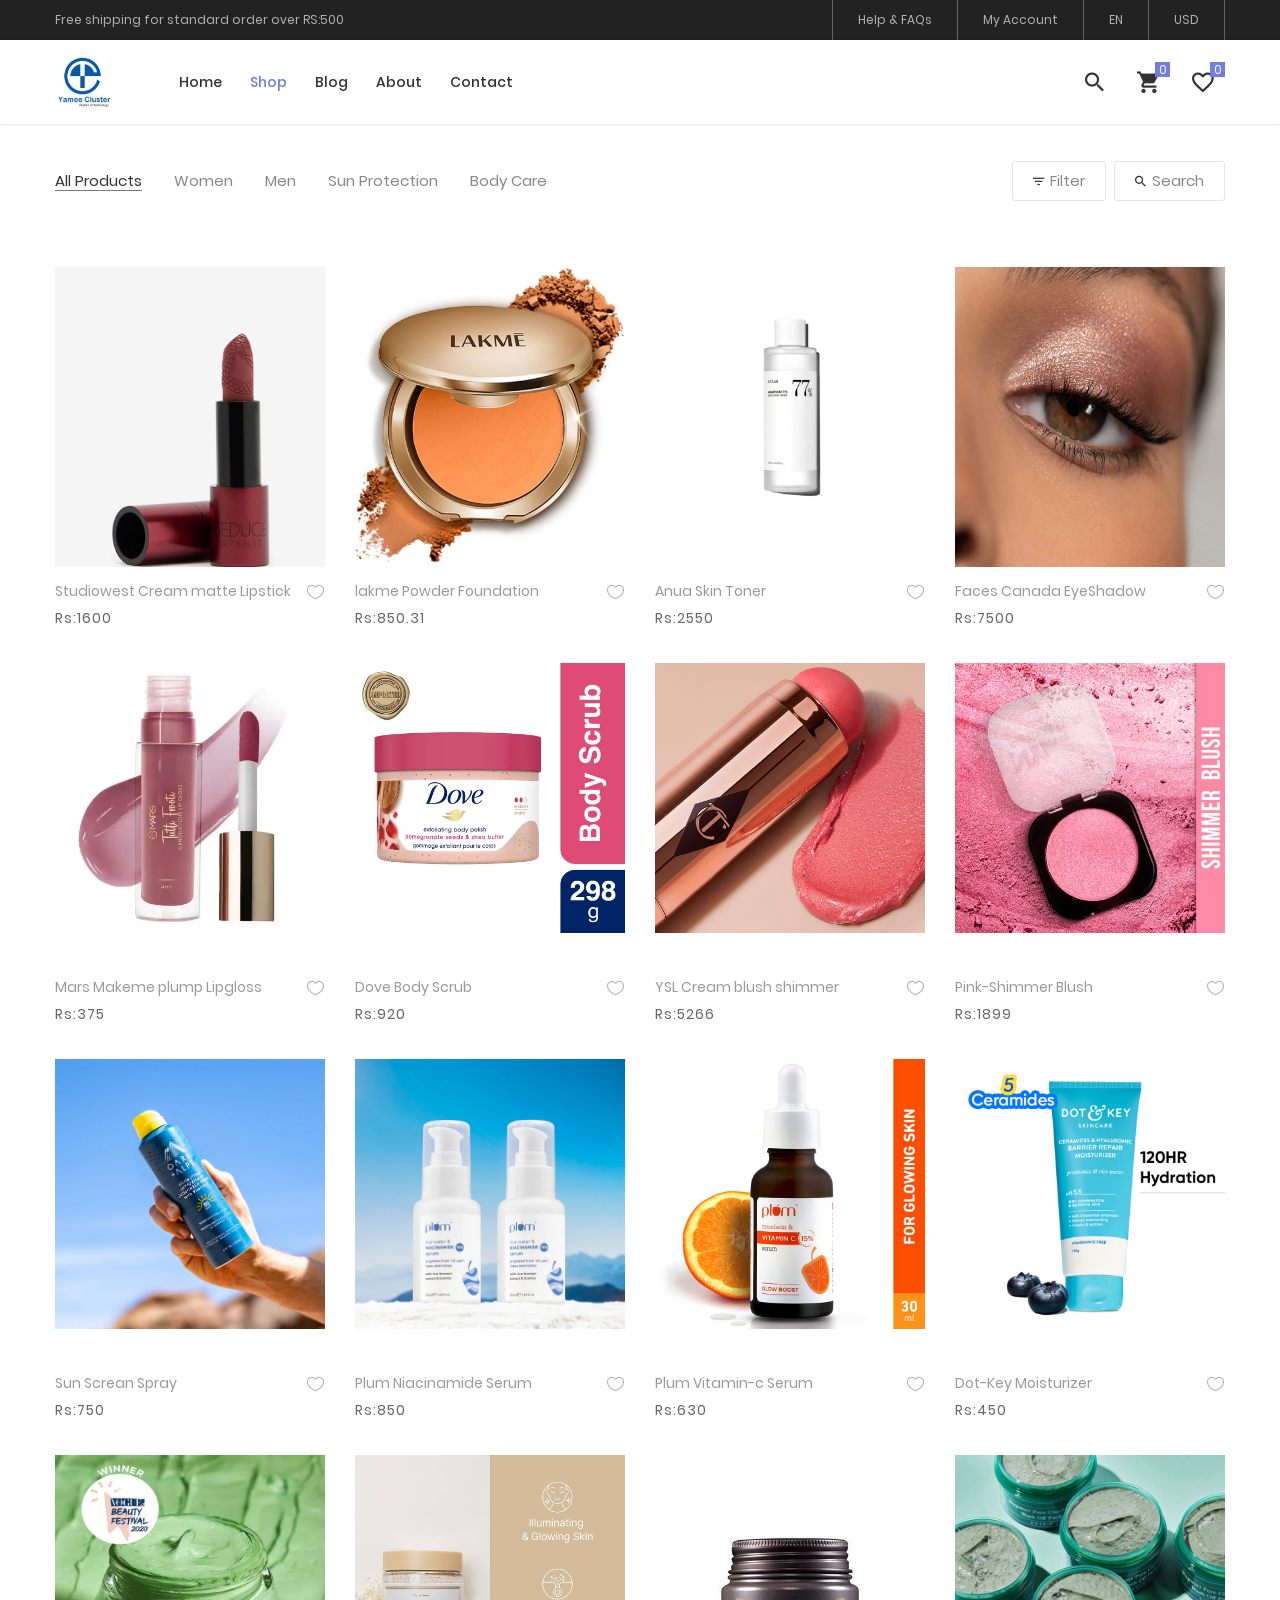
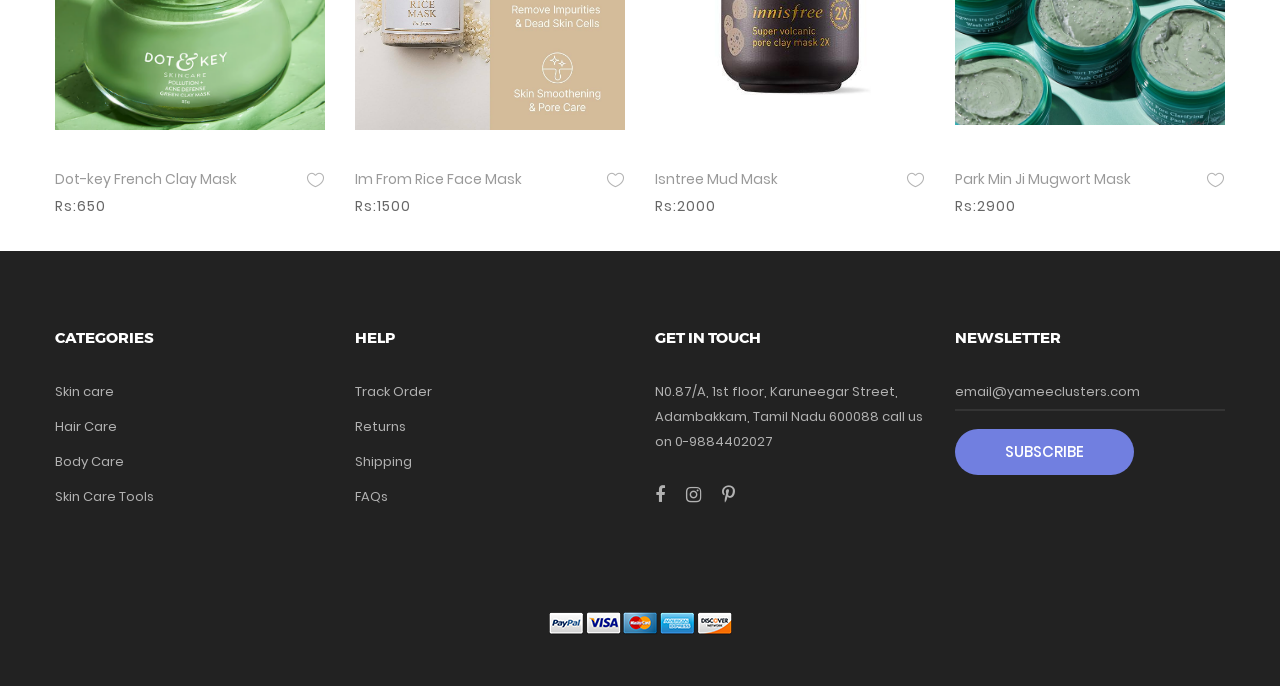
<file: product.html>
<!DOCTYPE html>
<html lang="en">
<head>
	<title>Product</title>
	<meta charset="UTF-8">
	<meta name="viewport" content="width=device-width, initial-scale=1">
<!--===============================================================================================-->	
	<link rel="icon" type="image/png" href="images/icons/favicon.png"/>
<!--===============================================================================================-->
	<link rel="stylesheet" type="text/css" href="vendor/bootstrap/css/bootstrap.min.css">
<!--===============================================================================================-->
	<link rel="stylesheet" type="text/css" href="fonts/font-awesome-4.7.0/css/font-awesome.min.css">
<!--===============================================================================================-->
	<link rel="stylesheet" type="text/css" href="fonts/iconic/css/material-design-iconic-font.min.css">
<!--===============================================================================================-->
	<link rel="stylesheet" type="text/css" href="fonts/linearicons-v1.0.0/icon-font.min.css">
<!--===============================================================================================-->
	<link rel="stylesheet" type="text/css" href="vendor/animate/animate.css">
<!--===============================================================================================-->	
	<link rel="stylesheet" type="text/css" href="vendor/css-hamburgers/hamburgers.min.css">
<!--===============================================================================================-->
	<link rel="stylesheet" type="text/css" href="vendor/animsition/css/animsition.min.css">
<!--===============================================================================================-->
	<link rel="stylesheet" type="text/css" href="vendor/select2/select2.min.css">
<!--===============================================================================================-->	
	<link rel="stylesheet" type="text/css" href="vendor/daterangepicker/daterangepicker.css">
<!--===============================================================================================-->
	<link rel="stylesheet" type="text/css" href="vendor/slick/slick.css">
<!--===============================================================================================-->
	<link rel="stylesheet" type="text/css" href="vendor/MagnificPopup/magnific-popup.css">
<!--===============================================================================================-->
	<link rel="stylesheet" type="text/css" href="vendor/perfect-scrollbar/perfect-scrollbar.css">
<!--===============================================================================================-->
	<link rel="stylesheet" type="text/css" href="css/util.css">
	<link rel="stylesheet" type="text/css" href="css/main.css">
<!--===============================================================================================-->
</head>
<body class="animsition" style="margin-left: 0;margin-right: 0;">
	
	<!-- Header -->
	<header class="header-v4">
		<!-- Header desktop -->
		<div class="container-menu-desktop">
			<!-- Topbar -->
			<div class="top-bar">
				<div class="content-topbar flex-sb-m h-full container">
					<div class="left-top-bar">
						Free shipping for standard order over RS:500
					</div>

					<div class="right-top-bar flex-w h-full">
						<a href="#" class="flex-c-m trans-04 p-lr-25">
							Help & FAQs
						</a>

						<a href="#" class="flex-c-m trans-04 p-lr-25">
							My Account
						</a>

						<a href="#" class="flex-c-m trans-04 p-lr-25">
							EN
						</a>

						<a href="#" class="flex-c-m trans-04 p-lr-25">
							USD
						</a>
					</div>
				</div>
			</div>

			<div class="wrap-menu-desktop how-shadow1">
				<nav class="limiter-menu-desktop container">
					
					<!-- Logo desktop -->		
					<a href="#" class="logo">
						<img src="images/icons/logo.img.jpg" alt="IMG-LOGO">
					</a>

					<!-- Menu desktop -->
					<div class="menu-desktop">
						<ul class="main-menu">
							<li>
								<a href="index.html">Home</a>
								<!-- <ul class="sub-menu">
									<li><a href="index.html">Homepage 1</a></li>
									<li><a href="home-02.html">Homepage 2</a></li>
									 <li><a href="home-03.html">Homepage 3</a></li>
								</ul> -->
							</li>

							<li class="active-menu">
								<a href="product.html">Shop</a>
							</li>

							<!-- <li class="label1" data-label1="hot">
								<a href="shoping-cart.html">Features</a>
							</li> -->

							<li>
								<a href="blog.html">Blog</a>
							</li>

							<li>
								<a href="about.html">About</a>
							</li>

							<li>
								<a href="contact.html">Contact</a>
							</li>
						</ul>
					</div>	

					<!-- Icon header -->
					<div class="wrap-icon-header flex-w flex-r-m">
						<div class="icon-header-item cl2 hov-cl1 trans-04 p-l-22 p-r-11 js-show-modal-search">
							<i class="zmdi zmdi-search"></i>
						</div>

						<div class="icon-header-item cl2 hov-cl1 trans-04 p-l-22 p-r-11 icon-header-noti js-show-cart" data-notify="0">
							<i class="zmdi zmdi-shopping-cart"></i>
						</div>

						<a href="#" class="icon-header-item cl2 hov-cl1 trans-04 p-l-22 p-r-11 icon-header-noti" data-notify="0">
							<i class="zmdi zmdi-favorite-outline"></i>
						</a>
					</div>
				</nav>
			</div>	
		</div>

		<!-- Header Mobile -->
		<div class="wrap-header-mobile">
			<!-- Logo moblie -->		
			<div class="logo-mobile">
				<a href="index.html"><img src="images/icons/logo.img.jpg" alt="IMG-LOGO"></a>
			</div>

			<!-- Icon header -->
					<div class="wrap-icon-header flex-w flex-r-m">
						<div class="icon-header-item cl2 hov-cl1 trans-04 p-l-22 p-r-11 js-show-modal-search">
							<i class="zmdi zmdi-search"></i>
						</div>

						<div class="icon-header-item cl2 hov-cl1 trans-04 p-l-22 p-r-11 icon-header-noti js-show-cart" data-notify="0">
							<i class="zmdi zmdi-shopping-cart"></i>
						</div>

						<a href="#" class="dis-block icon-header-item cl2 hov-cl1 trans-04 p-l-22 p-r-11 icon-header-noti" data-notify="0">
							<i class="zmdi zmdi-favorite-outline"></i>
						</a>
					</div>

			<!-- Button show menu -->
			<div class="btn-show-menu-mobile hamburger hamburger--squeeze">
				<span class="hamburger-box">
					<span class="hamburger-inner"></span>
				</span>
			</div>
		</div>


		<!-- Menu Mobile -->
		<div class="menu-mobile">
			<ul class="topbar-mobile">
				<li>
					<div class="left-top-bar">
						Free shipping for standard order over Rs:100
					</div>
				</li>

				<li>
					<div class="right-top-bar flex-w h-full">
						<a href="#" class="flex-c-m p-lr-10 trans-04">
							Help & FAQs
						</a>

						<a href="#" class="flex-c-m p-lr-10 trans-04">
							My Account
						</a>

						<a href="#" class="flex-c-m p-lr-10 trans-04">
							EN
						</a>

						<a href="#" class="flex-c-m p-lr-10 trans-04">
							USD
						</a>
					</div>
				</li>
			</ul>

			<ul class="main-menu-m">
				<li>
					<a href="index.html">Home</a>
					<ul class="sub-menu-m">
						<li><a href="index.html">Homepage 1</a></li>
						<li><a href="home-02.html">Homepage 2</a></li>
						<!-- <li><a href="home-03.html">Homepage 3</a></li> -->
					</ul>
					<span class="arrow-main-menu-m">
						<i class="fa fa-angle-right" aria-hidden="true"></i>
					</span>
				</li>

				<li>
					<a href="product.html">Shop</a>
				</li>

				<!-- <li>
					<a href="shoping-cart.html" class="label1 rs1" data-label1="hot">Features</a>
				</li> -->

				<li>
					<a href="blog.html">Blog</a>
				</li>

				<li>
					<a href="about.html">About</a>
				</li>

				<li>
					<a href="contact.html">Contact</a>
				</li>
			</ul>
		</div>

		<!-- Modal Search -->
		<div class="modal-search-header flex-c-m trans-04 js-hide-modal-search">
			<div class="container-search-header">
				<button class="flex-c-m btn-hide-modal-search trans-04 js-hide-modal-search">
					<img src="images/icons/icon-close2.png" alt="CLOSE">
				</button>

				<form class="wrap-search-header flex-w p-l-15">
					<button class="flex-c-m trans-04">
						<i class="zmdi zmdi-search"></i>
					</button>
					<input class="plh3" type="text" name="search" placeholder="Search...">
				</form>
			</div>
		</div>
	</header>

	<!-- Cart -->
	<div class="wrap-header-cart js-panel-cart">
		<div class="s-full js-hide-cart"></div>

		<div class="header-cart flex-col-l p-l-65 p-r-25">
			<div class="header-cart-title flex-w flex-sb-m p-b-8">
				<span class="mtext-103 cl2">
					Your Cart
				</span>

				<div class="fs-35 lh-10 cl2 p-lr-5 pointer hov-cl1 trans-04 js-hide-cart">
					<i class="zmdi zmdi-close"></i>
				</div>
			</div>
			
			<div class="header-cart-content flex-w js-pscroll">
				<ul class="header-cart-wrapitem w-full">
					<li class="header-cart-item flex-w flex-t m-b-12">
						<div class="header-cart-item-img">
							<img src="images/skincare17.jpg" alt="IMG">
						</div>

						<div class="header-cart-item-txt p-t-8">
							<a href="#" class="header-cart-item-name m-b-18 hov-cl1 trans-04">
							Vaseline Hand Cream
							</a>

							<span class="header-cart-item-info">
								Rs:300
							</span>
						</div>
					</li>

					<li class="header-cart-item flex-w flex-t m-b-12">
						<div class="header-cart-item-img">
							<img src="images/skincare24.jpg" alt="IMG">
						</div>

						<div class="header-cart-item-txt p-t-8">
							<a href="#" class="header-cart-item-name m-b-18 hov-cl1 trans-04">
								Sunscrean
							</a>

							<span class="header-cart-item-info">
								Rs:580
							</span>
						</div>
					</li>

					<li class="header-cart-item flex-w flex-t m-b-12">
						<div class="header-cart-item-img">
							<img src="images/skincare16.jpg" alt="IMG">
						</div>

						<div class="header-cart-item-txt p-t-8">
							<a href="#" class="header-cart-item-name m-b-18 hov-cl1 trans-04">
								Hand Cream
							</a>

							<span class="header-cart-item-info">
								Rs:1700
							</span>
						</div>
					</li>
				</ul>
				
				<div class="w-full">
					<div class="header-cart-total w-full p-tb-40">
						Total: 2580
					</div>

					<div class="header-cart-buttons flex-w w-full">
						<a href="shoping-cart.html" class="flex-c-m stext-101 cl0 size-107 bg3 bor2 hov-btn3 p-lr-15 trans-04 m-r-8 m-b-10">
							View Cart
						</a>

						<a href="shoping-cart.html" class="flex-c-m stext-101 cl0 size-107 bg3 bor2 hov-btn3 p-lr-15 trans-04 m-b-10">
							Check Out
						</a>
					</div>
				</div>
			</div>
		</div>
	</div>
	
	<!-- Product -->
	<div class="bg0 m-t-23 ">
		<div class="container">
			<div class="flex-w flex-sb-m p-b-52">
				<div class="flex-w flex-l-m filter-tope-group m-tb-10">
					<button class="stext-106 cl6 hov1 bor3 trans-04 m-r-32 m-tb-5 how-active1" data-filter="*">
						All Products
					</button>

					<button class="stext-106 cl6 hov1 bor3 trans-04 m-r-32 m-tb-5" data-filter=".women">
						Women
					</button>

					<button class="stext-106 cl6 hov1 bor3 trans-04 m-r-32 m-tb-5" data-filter=".men">
						Men
					</button>

					<!-- <button class="stext-106 cl6 hov1 bor3 trans-04 m-r-32 m-tb-5" data-filter=".bag">
						Body Care
					</button> -->

					<button class="stext-106 cl6 hov1 bor3 trans-04 m-r-32 m-tb-5" data-filter=".shoes">
						Sun Protection
					</button>

					<button class="stext-106 cl6 hov1 bor3 trans-04 m-r-32 m-tb-5" data-filter=".watches">
						Body Care 
					</button>
				</div>

				<div class="flex-w flex-c-m m-tb-10">
					<div class="flex-c-m stext-106 cl6 size-104 bor4 pointer hov-btn3 trans-04 m-r-8 m-tb-4 js-show-filter">
						<i class="icon-filter cl2 m-r-6 fs-15 trans-04 zmdi zmdi-filter-list"></i>
						<i class="icon-close-filter cl2 m-r-6 fs-15 trans-04 zmdi zmdi-close dis-none"></i>
						 Filter
					</div>

					<div class="flex-c-m stext-106 cl6 size-105 bor4 pointer hov-btn3 trans-04 m-tb-4 js-show-search">
						<i class="icon-search cl2 m-r-6 fs-15 trans-04 zmdi zmdi-search"></i>
						<i class="icon-close-search cl2 m-r-6 fs-15 trans-04 zmdi zmdi-close dis-none"></i>
						Search
					</div>
				</div>
				
				<!-- Search product -->
				<div class="dis-none panel-search w-full p-t-10 p-b-15">
					<div class="bor8 dis-flex p-l-15">
						<button class="size-113 flex-c-m fs-16 cl2 hov-cl1 trans-04">
							<i class="zmdi zmdi-search"></i>
						</button>

						<input class="mtext-107 cl2 size-114 plh2 p-r-15" type="text" name="search-product" placeholder="Search">
					</div>	
				</div>

				<!-- Filter -->
				<div class="dis-none panel-filter w-full p-t-10">
					<div class="wrap-filter flex-w bg6 w-full p-lr-40 p-t-27 p-lr-15-sm">
						<div class="filter-col1 p-r-15 p-b-27">
							<div class="mtext-102 cl2 p-b-15">
								Sort By
							</div>

							<ul>
								<li class="p-b-6">
									<a href="#" class="filter-link stext-106 trans-04">
										Default
									</a>
								</li>

								<li class="p-b-6">
									<a href="#" class="filter-link stext-106 trans-04">
										Popularity
									</a>
								</li>

								<li class="p-b-6">
									<a href="#" class="filter-link stext-106 trans-04">
										Average rating
									</a>
								</li>

								<li class="p-b-6">
									<a href="#" class="filter-link stext-106 trans-04 filter-link-active">
										Newness
									</a>
								</li>

								<li class="p-b-6">
									<a href="#" class="filter-link stext-106 trans-04">
										Price: Low to High
									</a>
								</li>

								<li class="p-b-6">
									<a href="#" class="filter-link stext-106 trans-04">
										Price: High to Low
									</a>
								</li>
							</ul>
						</div>

						<div class="filter-col2 p-r-15 p-b-27">
							<div class="mtext-102 cl2 p-b-15">
								Price
							</div>

							<ul>
								<li class="p-b-6">
									<a href="#" class="filter-link stext-106 trans-04 filter-link-active">
										All
									</a>
								</li>

								<li class="p-b-6">
									<a href="#" class="filter-link stext-106 trans-04">
										Rs:100 - Rs:500
									</a>
								</li>

								<li class="p-b-6">
									<a href="#" class="filter-link stext-106 trans-04">
										Rs:500 - Rs:1000
									</a>
								</li>

								<li class="p-b-6">
									<a href="#" class="filter-link stext-106 trans-04">
										Rs:1000 - Rs:1500
									</a>
								</li>

								<li class="p-b-6">
									<a href="#" class="filter-link stext-106 trans-04">
										Rs:1500 - Rs:2000
									</a>
								</li>

								<li class="p-b-6">
									<a href="#" class="filter-link stext-106 trans-04">
										RS:2000
									</a>
								</li>
							</ul>
						</div>

						<div class="filter-col3 p-r-15 p-b-27">
							<div class="mtext-102 cl2 p-b-15">
								Color
							</div>

							<ul>
								<li class="p-b-6">
									<span class="fs-15 lh-12 m-r-6" style="color: #222;">
										<i class="zmdi zmdi-circle"></i>
									</span>

									<a href="#" class="filter-link stext-106 trans-04">
										Procelain
									</a>
								</li>

								<li class="p-b-6">
									<span class="fs-15 lh-12 m-r-6" style="color: #4272d7;">
										<i class="zmdi zmdi-circle"></i>
									</span>

									<a href="#" class="filter-link stext-106 trans-04 filter-link-active">
										Ivory
									</a>
								</li>

								<li class="p-b-6">
									<span class="fs-15 lh-12 m-r-6" style="color: #b3b3b3;">
										<i class="zmdi zmdi-circle"></i>
									</span>

									<a href="#" class="filter-link stext-106 trans-04">
										Beige
									</a>
								</li>

								<li class="p-b-6">
									<span class="fs-15 lh-12 m-r-6" style="color: #00ad5f;">
										<i class="zmdi zmdi-circle"></i>
									</span>

									<a href="#" class="filter-link stext-106 trans-04">
										Warm Beige
									</a>
								</li>

								<li class="p-b-6">
									<span class="fs-15 lh-12 m-r-6" style="color: #fa4251;">
										<i class="zmdi zmdi-circle"></i>
									</span>

									<a href="#" class="filter-link stext-106 trans-04">
										Golden
									</a>
								</li>

								<li class="p-b-6">
									<span class="fs-15 lh-12 m-r-6" style="color: #aaa;">
										<i class="zmdi zmdi-circle-o"></i>
									</span>

									<a href="#" class="filter-link stext-106 trans-04">
										Almond
									</a>
								</li>
							</ul>
						</div>

						<div class="filter-col4 p-b-27">
							<div class="mtext-102 cl2 p-b-15">
								Tags
							</div>

							<div class="flex-w p-t-4 m-r--5">
								<a href="#" class="flex-c-m stext-107 cl6 size-301 bor7 p-lr-15 hov-tag1 trans-04 m-r-5 m-b-5">
									Skin care
								</a>

								<a href="#" class="flex-c-m stext-107 cl6 size-301 bor7 p-lr-15 hov-tag1 trans-04 m-r-5 m-b-5">
									Hair Care
								</a>

								<a href="#" class="flex-c-m stext-107 cl6 size-301 bor7 p-lr-15 hov-tag1 trans-04 m-r-5 m-b-5">
									Body Care
								</a>

								<a href="#" class="flex-c-m stext-107 cl6 size-301 bor7 p-lr-15 hov-tag1 trans-04 m-r-5 m-b-5">
									Skin Care Tools
								</a>

								<a href="#" class="flex-c-m stext-107 cl6 size-301 bor7 p-lr-15 hov-tag1 trans-04 m-r-5 m-b-5">
									Others
								</a>
							</div>
						</div>
					</div>
				</div>
			</div>

			<div class="row isotope-grid">
				<div class="col-sm-6 col-md-4 col-lg-3 p-b-35 isotope-item women">
        <!-- Block2 -->
        <div class="block2">
            <div class="block2-pic hov-img0">
                <img src="images/makeup10.jpg" alt="IMG-PRODUCT">

                <a href="#" class="block2-btn flex-c-m stext-103 cl2 size-102 bg0 bor2 hov-btn1 p-lr-15 trans-04 js-add-to-cart">
                    Add to Cart
                </a>
            </div>

            <div class="block2-txt flex-w flex-t p-t-14">
                <div class="block2-txt-child1 flex-col-l ">
                    <a href="#" class="stext-104 cl4 hov-cl1 trans-04 js-name-b2 p-b-6">
                        Studiowest Cream matte Lipstick
                    </a>

                    <span class="stext-105 cl3">
                        Rs:1600
                    </span>
                </div>

                <div class="block2-txt-child2 flex-r p-t-3">
                    <a href="#" class="btn-addwish-b2 dis-block pos-relative js-addwish-b2">
                        <img class="icon-heart1 dis-block trans-04" src="images/icons/icon-heart-01.png" alt="ICON">
                        <img class="icon-heart2 dis-block trans-04 ab-t-l" src="images/icons/icon-heart-02.png" alt="ICON">
                    </a>
                </div>
            </div>
        </div>
    </div>
				<div class="col-sm-6 col-md-4 col-lg-3 p-b-35 isotope-item women">
        <!-- Block2 -->
        <div class="block2">
            <div class="block2-pic hov-img0">
                <img src="images/makeup11.jpg" alt="IMG-PRODUCT">

                <a href="#" class="block2-btn flex-c-m stext-103 cl2 size-102 bg0 bor2 hov-btn1 p-lr-15 trans-04 js-add-to-cart">
                    Add to Cart
                </a>
            </div>

            <div class="block2-txt flex-w flex-t p-t-14">
                <div class="block2-txt-child1 flex-col-l ">
                    <a href="#" class="stext-104 cl4 hov-cl1 trans-04 js-name-b2 p-b-6">
                        lakme Powder Foundation
                    </a>

                    <span class="stext-105 cl3">
                        Rs:850.31
                    </span>
                </div>

                <div class="block2-txt-child2 flex-r p-t-3">
                    <a href="#" class="btn-addwish-b2 dis-block pos-relative js-addwish-b2">
                        <img class="icon-heart1 dis-block trans-04" src="images/icons/icon-heart-01.png" alt="ICON">
                        <img class="icon-heart2 dis-block trans-04 ab-t-l" src="images/icons/icon-heart-02.png" alt="ICON">
                    </a>
                </div>
            </div>
        </div>
    </div>

    <div class="col-sm-6 col-md-4 col-lg-3 p-b-35 isotope-item men">
        <!-- Block2 -->
        <div class="block2">
            <div class="block2-pic hov-img0">
                <img src="images/makeup18.jpg" alt="IMG-PRODUCT">

                <a href="#" class="block2-btn flex-c-m stext-103 cl2 size-102 bg0 bor2 hov-btn1 p-lr-15 trans-04 js-add-to-cart">
                    Add to Cart
                </a>
            </div>

            <div class="block2-txt flex-w flex-t p-t-14">
                <div class="block2-txt-child1 flex-col-l ">
                    <a href="#" class="stext-104 cl4 hov-cl1 trans-04 js-name-b2 p-b-6">
                        Anua Skin Toner
                    </a>

                    <span class="stext-105 cl3">
                        Rs:2550
                    </span>
                </div>

                <div class="block2-txt-child2 flex-r p-t-3">
                    <a href="#" class="btn-addwish-b2 dis-block pos-relative js-addwish-b2">
                        <img class="icon-heart1 dis-block trans-04" src="images/icons/icon-heart-01.png" alt="ICON">
                        <img class="icon-heart2 dis-block trans-04 ab-t-l" src="images/icons/icon-heart-02.png" alt="ICON">
                    </a>
                </div>
            </div>
        </div>
    </div>

    <div class="col-sm-6 col-md-4 col-lg-3 p-b-35 isotope-item women">
        <!-- Block2 -->
        <div class="block2">
            <div class="block2-pic hov-img0">
                <img src="images/makeup13.jpg" alt="IMG-PRODUCT" height="300px" width="auto">

                <a href="#" class="block2-btn flex-c-m stext-103 cl2 size-102 bg0 bor2 hov-btn1 p-lr-15 trans-04 js-add-to-cart">
                    Add to Cart
                </a>
            </div>

            <div class="block2-txt flex-w flex-t p-t-14">
                <div class="block2-txt-child1 flex-col-l ">
                    <a href="#" class="stext-104 cl4 hov-cl1 trans-04 js-name-b2 p-b-6">
                        Faces Canada EyeShadow
                    </a>

                    <span class="stext-105 cl3">
                        Rs:7500
                    </span>
                </div>

                <div class="block2-txt-child2 flex-r p-t-3">
                    <a href="#" class="btn-addwish-b2 dis-block pos-relative js-addwish-b2">
                        <img class="icon-heart1 dis-block trans-04" src="images/icons/icon-heart-01.png" alt="ICON">
                        <img class="icon-heart2 dis-block trans-04 ab-t-l" src="images/icons/icon-heart-02.png" alt="ICON">
                    </a>
                </div>
            </div>
        </div>
    </div>

    <div class="col-sm-6 col-md-4 col-lg-3 p-b-35 isotope-item women">
        <!-- Block2 -->
        <div class="block2">
            <div class="block2-pic hov-img0">
                <img src="images/makeup14.jpg" alt="IMG-PRODUCT">

                <a href="#" class="block2-btn flex-c-m stext-103 cl2 size-102 bg0 bor2 hov-btn1 p-lr-15 trans-04 js-add-to-cart">
                    Add to Cart
                </a>
            </div>

            <div class="block2-txt flex-w flex-t p-t-14">
                <div class="block2-txt-child1 flex-col-l ">
                    <a href="#" class="stext-104 cl4 hov-cl1 trans-04 js-name-b2 p-b-6">
                        Mars Makeme plump Lipgloss
                    </a>

                    <span class="stext-105 cl3">
                        Rs:375
                    </span>
                </div>

                <div class="block2-txt-child2 flex-r p-t-3">
                    <a href="#" class="btn-addwish-b2 dis-block pos-relative js-addwish-b2">
                        <img class="icon-heart1 dis-block trans-04" src="images/icons/icon-heart-01.png" alt="ICON">
                        <img class="icon-heart2 dis-block trans-04 ab-t-l" src="images/icons/icon-heart-02.png" alt="ICON">
                    </a>
                </div>
            </div>
        </div>
    </div>

    <div class="col-sm-6 col-md-4 col-lg-3 p-b-35 isotope-item watches">
        <!-- Block2 -->
        <div class="block2">
            <div class="block2-pic hov-img0">
                <img src="images/makeup28.jpg" alt="IMG-PRODUCT">

                <a href="#" class="block2-btn flex-c-m stext-103 cl2 size-102 bg0 bor2 hov-btn1 p-lr-15 trans-04 js-add-to-cart">
                    Add to Cart
                </a>
            </div>

            <div class="block2-txt flex-w flex-t p-t-14">
                <div class="block2-txt-child1 flex-col-l ">
                    <a href="#" class="stext-104 cl4 hov-cl1 trans-04 js-name-b2 p-b-6">
                        Dove Body Scrub
                    </a>

                    <span class="stext-105 cl3">
                        Rs:920
                    </span>
                </div>

                <div class="block2-txt-child2 flex-r p-t-3">
                    <a href="#" class="btn-addwish-b2 dis-block pos-relative js-addwish-b2">
                        <img class="icon-heart1 dis-block trans-04" src="images/icons/icon-heart-01.png" alt="ICON">
                        <img class="icon-heart2 dis-block trans-04 ab-t-l" src="images/icons/icon-heart-02.png" alt="ICON">
                    </a>
                </div>
            </div>
        </div>
    </div>

    <div class="col-sm-6 col-md-4 col-lg-3 p-b-35 isotope-item women">
        <!-- Block2 -->
        <div class="block2">
            <div class="block2-pic hov-img0">
                <img src="images/makeup16.jpg" alt="IMG-PRODUCT">

                <a href="#" class="block2-btn flex-c-m stext-103 cl2 size-102 bg0 bor2 hov-btn1 p-lr-15 trans-04 js-add-to-cart">
                    Add to Cart
                </a>
            </div>

            <div class="block2-txt flex-w flex-t p-t-14">
                <div class="block2-txt-child1 flex-col-l ">
                    <a href="#" class="stext-104 cl4 hov-cl1 trans-04 js-name-b2 p-b-6">
                        YSL Cream blush shimmer 
                    </a>

                    <span class="stext-105 cl3">
                        Rs:5266
                    </span>
                </div>

                <div class="block2-txt-child2 flex-r p-t-3">
                    <a href="#" class="btn-addwish-b2 dis-block pos-relative js-addwish-b2">
                        <img class="icon-heart1 dis-block trans-04" src="images/icons/icon-heart-01.png" alt="ICON">
                        <img class="icon-heart2 dis-block trans-04 ab-t-l" src="images/icons/icon-heart-02.png" alt="ICON">
                    </a>
                </div>
            </div>
        </div>
    </div>

    <div class="col-sm-6 col-md-4 col-lg-3 p-b-35 isotope-item women">
        <!-- Block2 -->
        <div class="block2">
            <div class="block2-pic hov-img0">
                <img src="images/makeup17.jpg" alt="IMG-PRODUCT">

                <a href="#" class="block2-btn flex-c-m stext-103 cl2 size-102 bg0 bor2 hov-btn1 p-lr-15 trans-04 js-add-to-cart">
                    Add to Cart
                </a>
            </div>

            <div class="block2-txt flex-w flex-t p-t-14">
                <div class="block2-txt-child1 flex-col-l ">
                    <a href="#" class="stext-104 cl4 hov-cl1 trans-04 js-name-b2 p-b-6">
                    Pink-Shimmer Blush
                    </a>

                    <span class="stext-105 cl3">
                        Rs:1899
                    </span>
                </div>

                <div class="block2-txt-child2 flex-r p-t-3">
                    <a href="#" class="btn-addwish-b2 dis-block pos-relative js-addwish-b2">
                        <img class="icon-heart1 dis-block trans-04" src="images/icons/icon-heart-01.png" alt="ICON">
                        <img class="icon-heart2 dis-block trans-04 ab-t-l" src="images/icons/icon-heart-02.png" alt="ICON">
                    </a>
                </div>
            </div>
        </div>
    </div>

    <div class="col-sm-6 col-md-4 col-lg-3 p-b-35 isotope-item shoes">
        <!-- Block2 -->
        <div class="block2">
            <div class="block2-pic hov-img0">
                <img src="images/skincare25.jpg" alt="IMG-PRODUCT">

                <a href="#" class="block2-btn flex-c-m stext-103 cl2 size-102 bg0 bor2 hov-btn1 p-lr-15 trans-04 js-add-to-cart">
                    Add to Cart
                </a>
            </div>

            <div class="block2-txt flex-w flex-t p-t-14">
                <div class="block2-txt-child1 flex-col-l ">
                    <a href="#" class="stext-104 cl4 hov-cl1 trans-04 js-name-b2 p-b-6">
                        Sun Screan Spray
                    </a>

                    <span class="stext-105 cl3">
                        Rs:750
                    </span>
                </div>

                <div class="block2-txt-child2 flex-r p-t-3">
                    <a href="#" class="btn-addwish-b2 dis-block pos-relative js-addwish-b2">
                        <img class="icon-heart1 dis-block trans-04" src="images/icons/icon-heart-01.png" alt="ICON">
                        <img class="icon-heart2 dis-block trans-04 ab-t-l" src="images/icons/icon-heart-02.png" alt="ICON">
                    </a>
                </div>
            </div>
        </div>
    </div>

    <div class="col-sm-6 col-md-4 col-lg-3 p-b-35 isotope-item women">
        <!-- Block2 -->
        <div class="block2">
            <div class="block2-pic hov-img0">
                <img src="images/makeup19.jpg" alt="IMG-PRODUCT">

                <a href="#" class="block2-btn flex-c-m stext-103 cl2 size-102 bg0 bor2 hov-btn1 p-lr-15 trans-04 js-add-to-cart">
                    Add to Cart
                </a>
            </div>

            <div class="block2-txt flex-w flex-t p-t-14">
                <div class="block2-txt-child1 flex-col-l ">
                    <a href="#" class="stext-104 cl4 hov-cl1 trans-04 js-name-b2 p-b-6">
                        Plum Niacinamide Serum
                    </a>

                    <span class="stext-105 cl3">
                        Rs:850
                    </span>
                </div>

                <div class="block2-txt-child2 flex-r p-t-3">
                    <a href="#" class="btn-addwish-b2 dis-block pos-relative js-addwish-b2">
                        <img class="icon-heart1 dis-block trans-04" src="images/icons/icon-heart-01.png" alt="ICON">
                        <img class="icon-heart2 dis-block trans-04 ab-t-l" src="images/icons/icon-heart-02.png" alt="ICON">
                    </a>
                </div>
            </div>
        </div>
    </div>

    <div class="col-sm-6 col-md-4 col-lg-3 p-b-35 isotope-item men">
        <!-- Block2 -->
        <div class="block2">
            <div class="block2-pic hov-img0">
                <img src="images/makeup20.jpg" alt="IMG-PRODUCT">

                <a href="#" class="block2-btn flex-c-m stext-103 cl2 size-102 bg0 bor2 hov-btn1 p-lr-15 trans-04 js-add-to-cart">
                    Add to Cart
                </a>
            </div>

            <div class="block2-txt flex-w flex-t p-t-14">
                <div class="block2-txt-child1 flex-col-l ">
                    <a href="#" class="stext-104 cl4 hov-cl1 trans-04 js-name-b2 p-b-6">
                        Plum Vitamin-c Serum
                    </a>

                    <span class="stext-105 cl3">
                        Rs:630
                    </span>
                </div>

                <div class="block2-txt-child2 flex-r p-t-3">
                    <a href="#" class="btn-addwish-b2 dis-block pos-relative js-addwish-b2">
                        <img class="icon-heart1 dis-block trans-04" src="images/icons/icon-heart-01.png" alt="ICON">
                        <img class="icon-heart2 dis-block trans-04 ab-t-l" src="images/icons/icon-heart-02.png" alt="ICON">
                    </a>
                </div>
            </div>
        </div>
    </div>


				
<div class="col-sm-6 col-md-4 col-lg-3 p-b-35 isotope-item men">
    <!-- Block2 -->
    <div class="block2">
        <div class="block2-pic hov-img0">
            <img src="images/makeup21.jpg" alt="IMG-PRODUCT">
            <a href="#" class="block2-btn flex-c-m stext-103 cl2 size-102 bg0 bor2 hov-btn1 p-lr-15 trans-04 js-add-to-cart">
                Add to Cart
            </a>
        </div>
        <div class="block2-txt flex-w flex-t p-t-14">
            <div class="block2-txt-child1 flex-col-l ">
                <a href="#" class="stext-104 cl4 hov-cl1 trans-04 js-name-b2 p-b-6">
                    Dot-Key Moisturizer
                </a>
                <span class="stext-105 cl3">
                    Rs:450
                </span>
            </div>
            <div class="block2-txt-child2 flex-r p-t-3">
                <a href="#" class="btn-addwish-b2 dis-block pos-relative js-addwish-b2">
                    <img class="icon-heart1 dis-block trans-04" src="images/icons/icon-heart-01.png" alt="ICON">
                    <img class="icon-heart2 dis-block trans-04 ab-t-l" src="images/icons/icon-heart-02.png" alt="ICON">
                </a>
            </div>
        </div>
    </div>
</div>

 <!-- Block2 -->
<div class="col-sm-6 col-md-4 col-lg-3 p-b-35 isotope-item women">
   
    <div class="block2">
        <div class="block2-pic hov-img0">
            <img src="images/makeup22.jpg" alt="IMG-PRODUCT"  height="275px" width="auto">
            <a href="#" class="block2-btn flex-c-m stext-103 cl2 size-102 bg0 bor2 hov-btn1 p-lr-15 trans-04 js-add-to-cart">
                Add to Cart
            </a>
        </div>
        <div class="block2-txt flex-w flex-t p-t-14">
            <div class="block2-txt-child1 flex-col-l ">
                <a href="#" class="stext-104 cl4 hov-cl1 trans-04 js-name-b2 p-b-6">
                    Dot-key French Clay Mask
                </a>
                <span class="stext-105 cl3">
                    Rs:650
                </span>
            </div>
            <div class="block2-txt-child2 flex-r p-t-3">
                <a href="#" class="btn-addwish-b2 dis-block pos-relative js-addwish-b2">
                    <img class="icon-heart1 dis-block trans-04" src="images/icons/icon-heart-01.png" alt="ICON">
                    <img class="icon-heart2 dis-block trans-04 ab-t-l" src="images/icons/icon-heart-02.png" alt="ICON">
                </a>
            </div>
        </div>
    </div>
</div>

<div class="col-sm-6 col-md-4 col-lg-3 p-b-35 isotope-item women">
    <!-- Block2 -->
    <div class="block2">
        <div class="block2-pic hov-img0">
            <img src="images/makeup23.jpg" alt="IMG-PRODUCT" height="275px" width="auto"do>
            <a href="#" class="block2-btn flex-c-m stext-103 cl2 size-102 bg0 bor2 hov-btn1 p-lr-15 trans-04 js-add-to-cart">
                Add to Cart
            </a>
        </div>
        <div class="block2-txt flex-w flex-t p-t-14">
            <div class="block2-txt-child1 flex-col-l ">
                <a href="#" class="stext-104 cl4 hov-cl1 trans-04 js-name-b2 p-b-6">
                    Im From Rice Face Mask
                </a>
                <span class="stext-105 cl3">
                    Rs:1500
                </span>
            </div>
            <div class="block2-txt-child2 flex-r p-t-3">
                <a href="#" class="btn-addwish-b2 dis-block pos-relative js-addwish-b2">
                    <img class="icon-heart1 dis-block trans-04" src="images/icons/icon-heart-01.png" alt="ICON">
                    <img class="icon-heart2 dis-block trans-04 ab-t-l" src="images/icons/icon-heart-02.png" alt="ICON">
                </a>
            </div>
        </div>
    </div>
</div>

				<div class="col-sm-6 col-md-4 col-lg-3 p-b-35 isotope-item watches">
   <!-- Block2 -->
   <div class="block2">
       <div class="block2-pic hov-img0">
           <img src="images/makeup24.jpg" alt="IMG-PRODUCT">
           <a href="#" class="block2-btn flex-c-m stext-103 cl2 size-102 bg0 bor2 hov-btn1 p-lr-15 trans-04 js-add-to-cart">
               Add to Cart
           </a>
       </div>
       <div class="block2-txt flex-w flex-t p-t-14">
           <div class="block2-txt-child1 flex-col-l ">
               <a href="#" class="stext-104 cl4 hov-cl1 trans-04 js-name-b2 p-b-6">
                   Isntree Mud Mask
               </a>
               <span class="stext-105 cl3">
                   Rs:2000
               </span>
           </div>
           <div class="block2-txt-child2 flex-r p-t-3">
               <a href="#" class="btn-addwish-b2 dis-block pos-relative js-addwish-b2">
                   <img class="icon-heart1 dis-block trans-04" src="images/icons/icon-heart-01.png" alt="ICON">
                   <img class="icon-heart2 dis-block trans-04 ab-t-l" src="images/icons/icon-heart-02.png" alt="ICON">
               </a>
           </div>
       </div>
   
   </div>
</div>

<div class="col-sm-6 col-md-4 col-lg-3 p-b-35 isotope-item women">
   <!-- Block2 -->
   <div class="block2">
       <div class="block2-pic hov-img0">
           <img src="images/makeup25.jpg" alt="IMG-PRODUCT">
           <a href="#" class="block2-btn flex-c-m stext-103 cl2 size-102 bg0 bor2 hov-btn1 p-lr-15 trans-04 js-add-to-cart">
               Add to Cart
           </a>
       </div>
       <div class="block2-txt flex-w flex-t p-t-14">
           <div class="block2-txt-child1 flex-col-l ">
               <a href="#" class="stext-104 cl4 hov-cl1 trans-04 js-name-b2 p-b-6">
                   Park Min Ji Mugwort Mask
               </a>
               <span class="stext-105 cl3">
                   Rs:2900
               </span>
           </div>
           <div class="block2-txt-child2 flex-r p-t-3">
               <a href="#" class="btn-addwish-b2 dis-block pos-relative js-addwish-b2">
                   <img class="icon-heart1 dis-block trans-04" src="images/icons/icon-heart-01.png" alt="ICON">
                   <img class="icon-heart2 dis-block trans-04 ab-t-l" src="images/icons/icon-heart-02.png" alt="ICON">
               </a>
           </div>
       </div>
   </div>
</div>
</div>
</div>

	<!-- Footer -->
	<footer class="bg3 p-t-75 p-b-32 footer-full">
		<div class="container">
			<div class="row">
				<div class="col-sm-6 col-lg-3 p-b-50">
					<h4 class="stext-301 cl0 p-b-30">
						Categories
					</h4>

					<ul>
						<li class="p-b-10">
							<a href="#" class="stext-107 cl7 hov-cl1 trans-04">
								Skin care
							</a>
						</li>

						<li class="p-b-10">
							<a href="#" class="stext-107 cl7 hov-cl1 trans-04">
								Hair Care
							</a>
						</li>

						<li class="p-b-10">
							<a href="#" class="stext-107 cl7 hov-cl1 trans-04">
								Body Care
							</a>
						</li>

						<li class="p-b-10">
							<a href="#" class="stext-107 cl7 hov-cl1 trans-04">
								Skin Care Tools
							</a>
						</li>
					</ul>
				</div>

				<div class="col-sm-6 col-lg-3 p-b-50">
					<h4 class="stext-301 cl0 p-b-30">
						Help
					</h4>

					<ul>
						<li class="p-b-10">
							<a href="#" class="stext-107 cl7 hov-cl1 trans-04">
								Track Order
							</a>
						</li>

						<li class="p-b-10">
							<a href="#" class="stext-107 cl7 hov-cl1 trans-04">
								Returns 
							</a>
						</li>

						<li class="p-b-10">
							<a href="#" class="stext-107 cl7 hov-cl1 trans-04">
								Shipping
							</a>
						</li>

						<li class="p-b-10">
							<a href="#" class="stext-107 cl7 hov-cl1 trans-04">
								FAQs
							</a>
						</li>
					</ul>
				</div>

				<div class="col-sm-6 col-lg-3 p-b-50">
					<h4 class="stext-301 cl0 p-b-30">
						GET IN TOUCH
					</h4>

					<p class="stext-107 cl7 size-201">
						N0.87/A, 1st floor, Karuneegar Street, Adambakkam, Tamil Nadu 600088 call us on 0-9884402027
					</p>

					<div class="p-t-27">
						<a href="#" class="fs-18 cl7 hov-cl1 trans-04 m-r-16">
							<i class="fa fa-facebook"></i>
						</a>

						<a href="#" class="fs-18 cl7 hov-cl1 trans-04 m-r-16">
							<i class="fa fa-instagram"></i>
						</a>

						<a href="#" class="fs-18 cl7 hov-cl1 trans-04 m-r-16">
							<i class="fa fa-pinterest-p"></i>
						</a>
					</div>
				</div>

				<div class="col-sm-6 col-lg-3 p-b-50">
					<h4 class="stext-301 cl0 p-b-30">
						Newsletter
					</h4>

					<form>
						<div class="wrap-input1 w-full p-b-4">
							<input class="input1 bg-none plh1 stext-107 cl7" type="text" name="email" placeholder="email@yameeclusters.com">
							<div class="focus-input1 trans-04"></div>
						</div>

						<div class="p-t-18">
							<button class="flex-c-m stext-101 cl0 size-103 bg1 bor1 hov-btn2 p-lr-15 trans-04">
								Subscribe
							</button>
						</div>
					</form>
				</div>
			</div>

			<div class="p-t-40">
				<div class="flex-c-m flex-w p-b-18">
					<a href="#" class="m-all-1">
						<img src="images/icons/icon-pay-01.png" alt="ICON-PAY">
					</a>

					<a href="#" class="m-all-1">
						<img src="images/icons/icon-pay-02.png" alt="ICON-PAY">
					</a>

					<a href="#" class="m-all-1">
						<img src="images/icons/icon-pay-03.png" alt="ICON-PAY">
					</a>

					<a href="#" class="m-all-1">
						<img src="images/icons/icon-pay-04.png" alt="ICON-PAY">
					</a>

					<a href="#" class="m-all-1">
						<img src="images/icons/icon-pay-05.png" alt="ICON-PAY">
					</a>
				</div>

				<!-- <p class="stext-107 cl6 txt-center">
					 Link back to Colorlib can't be removed. Template is licensed under CC BY 3.0. 
Copyright &copy;<script>document.write(new Date().getFullYear());</script> All rights reserved | Made with <i class="fa fa-heart-o" aria-hidden="true"></i> by <a href="https://colorlib.com" target="_blank">Colorlib</a> &amp; distributed by <a href="https://themewagon.com" target="_blank">ThemeWagon</a>
 Link back to Colorlib can't be removed. Template is licensed under CC BY 3.0. 

				</p> -->
			</div>
		</div>
	</footer>


	<!-- Back to top -->
	<div class="btn-back-to-top" id="myBtn">
		<span class="symbol-btn-back-to-top">
			<i class="zmdi zmdi-chevron-up"></i>
		</span>
	</div>

	<!-- Modal1
	<div class="wrap-modal1 js-modal1 p-t-60 p-b-20">
		<div class="overlay-modal1 js-hide-modal1"></div>

		<div class="container">
			<div class="bg0 p-t-60 p-b-30 p-lr-15-lg how-pos3-parent">
				<button class="how-pos3 hov3 trans-04 js-hide-modal1">
					<img src="images/icons/icon-close.png" alt="CLOSE">
				</button>

				<div class="row">
					<div class="col-md-6 col-lg-7 p-b-30">
						<div class="p-l-25 p-r-30 p-lr-0-lg">
							<div class="wrap-slick3 flex-sb flex-w">
								<div class="wrap-slick3-dots"></div>
								<div class="wrap-slick3-arrows flex-sb-m flex-w"></div>

								<div class="slick3 gallery-lb">
									<div class="item-slick3" data-thumb="images/product-detail-01.jpg">
										<div class="wrap-pic-w pos-relative">
											<img src="images/product-detail-01.jpg" alt="IMG-PRODUCT">

											<a class="flex-c-m size-108 how-pos1 bor0 fs-16 cl10 bg0 hov-btn3 trans-04" href="images/product-detail-01.jpg">
												<i class="fa fa-expand"></i>
											</a>
										</div>
									</div>

									<div class="item-slick3" data-thumb="images/product-detail-02.jpg">
										<div class="wrap-pic-w pos-relative">
											<img src="images/product-detail-02.jpg" alt="IMG-PRODUCT">

											<a class="flex-c-m size-108 how-pos1 bor0 fs-16 cl10 bg0 hov-btn3 trans-04" href="images/product-detail-02.jpg">
												<i class="fa fa-expand"></i>
											</a>
										</div>
									</div>

									<div class="item-slick3" data-thumb="images/product-detail-03.jpg">
										<div class="wrap-pic-w pos-relative">
											<img src="images/product-detail-03.jpg" alt="IMG-PRODUCT">

											<a class="flex-c-m size-108 how-pos1 bor0 fs-16 cl10 bg0 hov-btn3 trans-04" href="images/product-detail-03.jpg">
												<i class="fa fa-expand"></i>
											</a>
										</div>
									</div>
								</div>
							</div>
						</div>
					</div>
					
					<div class="col-md-6 col-lg-5 p-b-30">
						<div class="p-r-50 p-t-5 p-lr-0-lg">
							<h4 class="mtext-105 cl2 js-name-detail p-b-14">
								Lightweight Jacket
							</h4>

							<span class="mtext-106 cl2">
								$58.79
							</span>

							<p class="stext-102 cl3 p-t-23">
								Nulla eget sem vitae eros pharetra viverra. Nam vitae luctus ligula. Mauris consequat ornare feugiat.
							</p>
							
							
							<div class="p-t-33">
								<div class="flex-w flex-r-m p-b-10">
									<div class="size-203 flex-c-m respon6">
										Size
									</div>

									<div class="size-204 respon6-next">
										<div class="rs1-select2 bor8 bg0">
											<select class="js-select2" name="time">
												<option>Choose an option</option>
												<option>Size S</option>
												<option>Size M</option>
												<option>Size L</option>
												<option>Size XL</option>
											</select>
											<div class="dropDownSelect2"></div>
										</div>
									</div>
								</div>

								<div class="flex-w flex-r-m p-b-10">
									<div class="size-203 flex-c-m respon6">
										Color
									</div>

									<div class="size-204 respon6-next">
										<div class="rs1-select2 bor8 bg0">
											<select class="js-select2" name="time">
												<option>Choose an option</option>
												<option>Red</option>
												<option>Blue</option>
												<option>White</option>
												<option>Grey</option>
											</select>
											<div class="dropDownSelect2"></div>
										</div>
									</div>
								</div>

								<div class="flex-w flex-r-m p-b-10">
									<div class="size-204 flex-w flex-m respon6-next">
										<div class="wrap-num-product flex-w m-r-20 m-tb-10">
											<div class="btn-num-product-down cl8 hov-btn3 trans-04 flex-c-m">
												<i class="fs-16 zmdi zmdi-minus"></i>
											</div>

											<input class="mtext-104 cl3 txt-center num-product" type="number" name="num-product" value="1">

											<div class="btn-num-product-up cl8 hov-btn3 trans-04 flex-c-m">
												<i class="fs-16 zmdi zmdi-plus"></i>
											</div>
										</div>

										<button class="flex-c-m stext-101 cl0 size-101 bg1 bor1 hov-btn1 p-lr-15 trans-04 js-addcart-detail">
											Add to cart
										</button>
									</div>
								</div>	
							</div>

							 
							<div class="flex-w flex-m p-l-100 p-t-40 respon7">
								<div class="flex-m bor9 p-r-10 m-r-11">
									<a href="#" class="fs-14 cl3 hov-cl1 trans-04 lh-10 p-lr-5 p-tb-2 js-addwish-detail tooltip100" data-tooltip="Add to Wishlist">
										<i class="zmdi zmdi-favorite"></i>
									</a>
								</div>

								<a href="#" class="fs-14 cl3 hov-cl1 trans-04 lh-10 p-lr-5 p-tb-2 m-r-8 tooltip100" data-tooltip="Facebook">
									<i class="fa fa-facebook"></i>
								</a>

								<a href="#" class="fs-14 cl3 hov-cl1 trans-04 lh-10 p-lr-5 p-tb-2 m-r-8 tooltip100" data-tooltip="Twitter">
									<i class="fa fa-twitter"></i>
								</a>

								<a href="#" class="fs-14 cl3 hov-cl1 trans-04 lh-10 p-lr-5 p-tb-2 m-r-8 tooltip100" data-tooltip="Google Plus">
									<i class="fa fa-google-plus"></i>
								</a>
							</div>
						</div>
					</div>
				</div>
			</div>
		</div>
	</div> -->

<!--===============================================================================================-->	
	<script src="vendor/jquery/jquery-3.2.1.min.js"></script>
<!--===============================================================================================-->
	<script src="vendor/animsition/js/animsition.min.js"></script>
<!--===============================================================================================-->
	<script src="vendor/bootstrap/js/popper.js"></script>
	<script src="vendor/bootstrap/js/bootstrap.min.js"></script>
<!--===============================================================================================-->
	<script src="vendor/select2/select2.min.js"></script>
	<script>
		$(".js-select2").each(function(){
			$(this).select2({
				minimumResultsForSearch: 20,
				dropdownParent: $(this).next('.dropDownSelect2')
			});
		})
	</script>
<!--===============================================================================================-->
	<script src="vendor/daterangepicker/moment.min.js"></script>
	<script src="vendor/daterangepicker/daterangepicker.js"></script>
<!--===============================================================================================-->
	<script src="vendor/slick/slick.min.js"></script>
	<script src="js/slick-custom.js"></script>
<!--===============================================================================================-->
	<script src="vendor/parallax100/parallax100.js"></script>
	<script>
        $('.parallax100').parallax100();
	</script>
<!--===============================================================================================-->
	<script src="vendor/MagnificPopup/jquery.magnific-popup.min.js"></script>
	<script>
		$('.gallery-lb').each(function() { // the containers for all your galleries
			$(this).magnificPopup({
		        delegate: 'a', // the selector for gallery item
		        type: 'image',
		        gallery: {
		        	enabled:true
		        },
		        mainClass: 'mfp-fade'
		    });
		});
	</script>
<!--===============================================================================================-->
	<script src="vendor/isotope/isotope.pkgd.min.js"></script>
<!--===============================================================================================-->
	<script src="vendor/sweetalert/sweetalert.min.js"></script>
	<script>
		$('.js-addwish-b2, .js-addwish-detail').on('click', function(e){
			e.preventDefault();
		});

		$('.js-addwish-b2').each(function(){
			var nameProduct = $(this).parent().parent().find('.js-name-b2').html();
			$(this).on('click', function(){
				swal(nameProduct, "is added to wishlist !", "success");

				$(this).addClass('js-addedwish-b2');
				$(this).off('click');
			});
		});

		$('.js-addwish-detail').each(function(){
			var nameProduct = $(this).parent().parent().parent().find('.js-name-detail').html();

			$(this).on('click', function(){
				swal(nameProduct, "is added to wishlist !", "success");

				$(this).addClass('js-addedwish-detail');
				$(this).off('click');
			});
		});

		/*---------------------------------------------*/

		$('.js-addcart-detail').each(function(){
			var nameProduct = $(this).parent().parent().parent().parent().find('.js-name-detail').html();
			$(this).on('click', function(){
				swal(nameProduct, "is added to cart !", "success");
			});
		});
	
	</script>
<!--===============================================================================================-->
	<script src="vendor/perfect-scrollbar/perfect-scrollbar.min.js"></script>
	<script>
		$('.js-pscroll').each(function(){
			$(this).css('position','relative');
			$(this).css('overflow','hidden');
			var ps = new PerfectScrollbar(this, {
				wheelSpeed: 1,
				scrollingThreshold: 1000,
				wheelPropagation: false,
			});

			$(window).on('resize', function(){
				ps.update();
			})
		});
	</script>
<!--===============================================================================================-->
	<script src="js/main.js"></script>

</body>
</html>
</file>
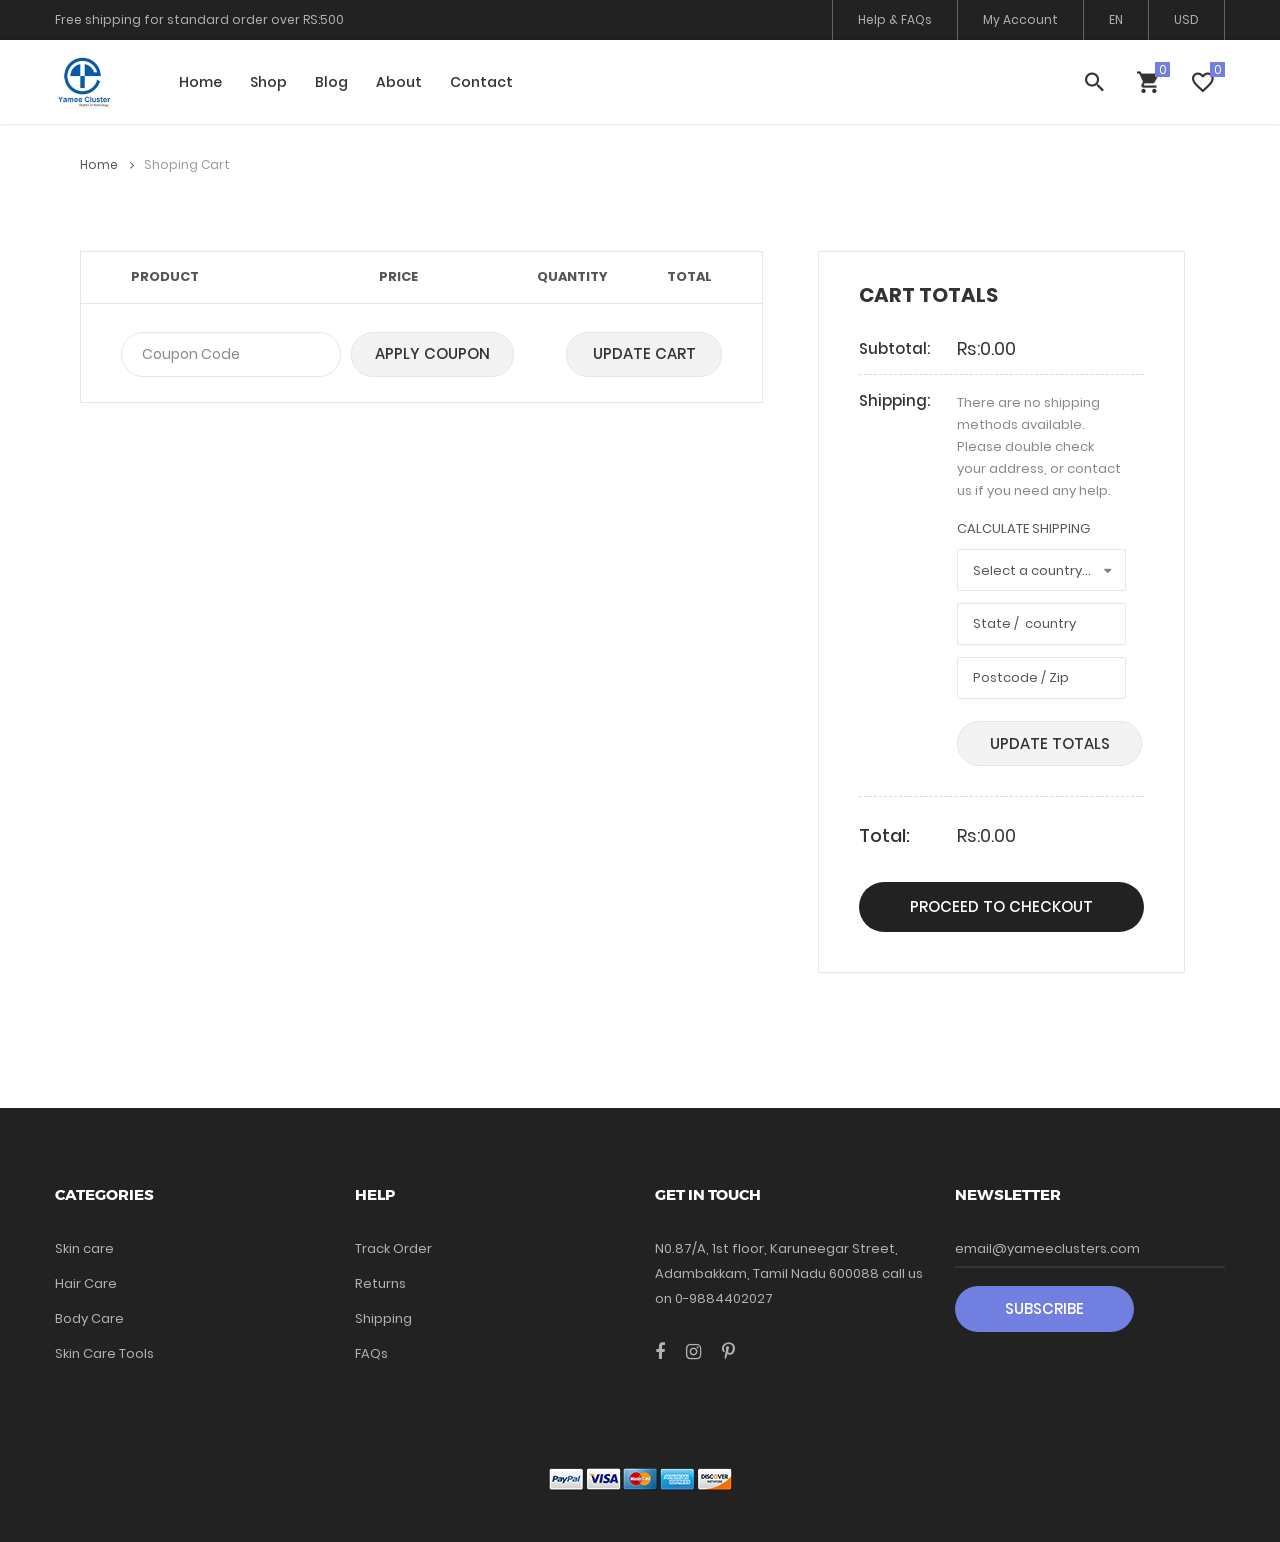
<file: shoping-cart.html>
<!DOCTYPE html>
<html lang="en">
<head>
	<title>Shoping Cart</title>
	<meta charset="UTF-8">
	<meta name="viewport" content="width=device-width, initial-scale=1">
<!--===============================================================================================-->	
	<link rel="icon" type="image/png" href="images/icons/favicon.png"/>
<!--===============================================================================================-->
	<link rel="stylesheet" type="text/css" href="vendor/bootstrap/css/bootstrap.min.css">
<!--===============================================================================================-->
	<link rel="stylesheet" type="text/css" href="fonts/font-awesome-4.7.0/css/font-awesome.min.css">
<!--===============================================================================================-->
	<link rel="stylesheet" type="text/css" href="fonts/iconic/css/material-design-iconic-font.min.css">
<!--===============================================================================================-->
	<link rel="stylesheet" type="text/css" href="fonts/linearicons-v1.0.0/icon-font.min.css">
<!--===============================================================================================-->
	<link rel="stylesheet" type="text/css" href="vendor/animate/animate.css">
<!--===============================================================================================-->	
	<link rel="stylesheet" type="text/css" href="vendor/css-hamburgers/hamburgers.min.css">
<!--===============================================================================================-->
	<link rel="stylesheet" type="text/css" href="vendor/animsition/css/animsition.min.css">
<!--===============================================================================================-->
	<link rel="stylesheet" type="text/css" href="vendor/select2/select2.min.css">
<!--===============================================================================================-->
	<link rel="stylesheet" type="text/css" href="vendor/perfect-scrollbar/perfect-scrollbar.css">
<!--===============================================================================================-->
	<link rel="stylesheet" type="text/css" href="css/util.css">
	<link rel="stylesheet" type="text/css" href="css/main.css">
<!--===============================================================================================-->
</head>
<body class="animsition">
	
	<!-- Header -->
	<header class="header-v4">
		<!-- Header desktop -->
		<div class="container-menu-desktop">
			<!-- Topbar -->
			<div class="top-bar">
				<div class="content-topbar flex-sb-m h-full container">
					<div class="left-top-bar">
						Free shipping for standard order over RS:500
					</div>

					<div class="right-top-bar flex-w h-full">
						<a href="#" class="flex-c-m trans-04 p-lr-25">
							Help & FAQs
						</a>

						<a href="#" class="flex-c-m trans-04 p-lr-25">
							My Account
						</a>

						<a href="#" class="flex-c-m trans-04 p-lr-25">
							EN
						</a>

						<a href="#" class="flex-c-m trans-04 p-lr-25">
							USD
						</a>
					</div>
				</div>
			</div>

			<div class="wrap-menu-desktop how-shadow1">
				<nav class="limiter-menu-desktop container">
					
					<!-- Logo desktop -->		
					<a href="#" class="logo">
						<img src="images/icons/logo.img.jpg" alt="IMG-LOGO">
					</a>

					<!-- Menu desktop -->
					<div class="menu-desktop">
						<ul class="main-menu">
							<li>
								<a href="index.html">Home</a>
								<!-- <ul class="sub-menu">
									<li><a href="index.html">Homepage 1</a></li>
									<li><a href="home-02.html">Homepage 2</a></li>
									 <li><a href="home-03.html">Homepage 3</a></li>
								</ul> -->
							</li>

							<li>
								<a href="product.html">Shop</a>
							</li>

							<!-- <li class="label1" data-label1="hot">
								<a href="shoping-cart.html">Features</a>
							</li> -->

							<li>
								<a href="blog.html">Blog</a>
							</li>

							<li>
								<a href="about.html">About</a>
							</li>

							<li>
								<a href="contact.html">Contact</a>
							</li>
						</ul>
					</div>	

					<!-- Icon header -->
					<div class="wrap-icon-header flex-w flex-r-m">
						<div class="icon-header-item cl2 hov-cl1 trans-04 p-l-22 p-r-11 js-show-modal-search">
							<i class="zmdi zmdi-search"></i>
						</div>

						<div class="icon-header-item cl2 hov-cl1 trans-04 p-l-22 p-r-11 icon-header-noti js-show-cart" data-notify="0">
							<i class="zmdi zmdi-shopping-cart"></i>
						</div>

						<a href="#" class="icon-header-item cl2 hov-cl1 trans-04 p-l-22 p-r-11 icon-header-noti" data-notify="0">
							<i class="zmdi zmdi-favorite-outline"></i>
						</a>
					</div>
				</nav>
			</div>	
		</div>

		<!-- Header Mobile -->
		<div class="wrap-header-mobile">
			<!-- Logo moblie -->		
			<div class="logo-mobile">
				<a href="index.html"><img src="images/icons/logo.img.jpg" alt="IMG-LOGO"></a>
			</div>

			<!-- Icon header -->
			<div class="wrap-icon-header flex-w flex-r-m m-r-15">
				<div class="icon-header-item cl2 hov-cl1 trans-04 p-r-11 js-show-modal-search">
					<i class="zmdi zmdi-search"></i>
				</div>

				<div class="icon-header-item cl2 hov-cl1 trans-04 p-r-11 p-l-10 icon-header-noti js-show-cart" data-notify="0">
					<i class="zmdi zmdi-shopping-cart"></i>
				</div>

				<a href="#" class="dis-block icon-header-item cl2 hov-cl1 trans-04 p-r-11 p-l-10 icon-header-noti" data-notify="0">
					<i class="zmdi zmdi-favorite-outline"></i>
				</a>
			</div>

			<!-- Button show menu -->
			<div class="btn-show-menu-mobile hamburger hamburger--squeeze">
				<span class="hamburger-box">
					<span class="hamburger-inner"></span>
				</span>
			</div>
		</div>


		<!-- Menu Mobile -->
		<div class="menu-mobile">
			<ul class="topbar-mobile">
				<li>
					<div class="left-top-bar">
						Free shipping for standard order over $100
					</div>
				</li>

				<li>
					<div class="right-top-bar flex-w h-full">
						<a href="#" class="flex-c-m p-lr-10 trans-04">
							Help & FAQs
						</a>

						<a href="#" class="flex-c-m p-lr-10 trans-04">
							My Account
						</a>

						<a href="#" class="flex-c-m p-lr-10 trans-04">
							EN
						</a>

						<a href="#" class="flex-c-m p-lr-10 trans-04">
							USD
						</a>
					</div>
				</li>
			</ul>

			<ul class="main-menu-m">
				<li>
					<a href="index.html">Home</a>
					<ul class="sub-menu-m">
						<li><a href="index.html">Homepage 1</a></li>
						<li><a href="home-02.html">Homepage 2</a></li>
						<!-- <li><a href="home-03.html">Homepage 3</a></li> -->
					</ul>
					<span class="arrow-main-menu-m">
						<i class="fa fa-angle-right" aria-hidden="true"></i>
					</span>
				</li>

				<li>
					<a href="product.html">Shop</a>
				</li>

				<!-- <li>
					<a href="shoping-cart.html" class="label1 rs1" data-label1="hot">Features</a>
				</li> -->

				<li>
					<a href="blog.html">Blog</a>
				</li>

				<li>
					<a href="about.html">About</a>
				</li>

				<li>
					<a href="contact.html">Contact</a>
				</li>
			</ul>
		</div>

		<!-- Modal Search -->
		<div class="modal-search-header flex-c-m trans-04 js-hide-modal-search">
			<div class="container-search-header">
				<button class="flex-c-m btn-hide-modal-search trans-04 js-hide-modal-search">
					<img src="images/icons/icon-close2.png" alt="CLOSE">
				</button>

				<form class="wrap-search-header flex-w p-l-15">
					<button class="flex-c-m trans-04">
						<i class="zmdi zmdi-search"></i>
					</button>
					<input class="plh3" type="text" name="search" placeholder="Search...">
				</form>
			</div>
		</div>
	</header>

	<!-- Cart -->
	<!-- Cart Sidebar -->
<div class="wrap-header-cart js-panel-cart">
    <!-- Overlay -->
    <div class="s-full js-hide-cart"></div>

    <!-- Cart Panel -->
    <div class="header-cart flex-col-l p-l-65 p-r-25">
        <!-- Cart Title Bar -->
        <div class="header-cart-title flex-w flex-sb-m p-b-8">
            <span class="mtext-103 cl2">Your Cart</span>
            <div class="fs-35 lh-10 cl2 p-lr-5 pointer hov-cl1 trans-04 js-hide-cart">
                <i class="zmdi zmdi-close"></i>
            </div>
        </div>

        <!-- Cart Content -->
        <div class="header-cart-content flex-w js-pscroll">
            <!-- Dynamic Cart Item List -->
            <ul class="header-cart-wrapitem w-full">
                <!-- Items will be appended here dynamically using JavaScript -->
            </ul>

            <div class="w-full">
                <!-- Cart Total -->
                <div class="header-cart-total w-full p-tb-40">
                    Total: Rs:0
                </div>

                <!-- Cart Buttons -->
                <div class="header-cart-buttons flex-w w-full">
                    <a href="shoping-cart.html" class="flex-c-m stext-101 cl0 size-107 bg3 bor2 hov-btn3 p-lr-15 trans-04 m-r-8 m-b-10">
                        View Cart
                    </a>

                    <a href="shoping-cart.html" class="flex-c-m stext-101 cl0 size-107 bg3 bor2 hov-btn3 p-lr-15 trans-04 m-b-10">
                        Check Out
                    </a>
                </div>
            </div>
        </div>
    </div>
</div>



	<!-- breadcrumb -->
	<div class="container">
		<div class="bread-crumb flex-w p-l-25 p-r-15 p-t-30 p-lr-0-lg">
			<a href="index.html" class="stext-109 cl8 hov-cl1 trans-04">
				Home
				<i class="fa fa-angle-right m-l-9 m-r-10" aria-hidden="true"></i>
			</a>

			<span class="stext-109 cl4">
				Shoping Cart
			</span>
		</div>
	</div>
		

	<!-- Shoping Cart -->
	<form class="bg0 p-t-75 p-b-85">
		<div class="container">
			<div class="row">
				<div class="col-lg-10 col-xl-7 m-lr-auto m-b-50">
					<div class="m-l-25 m-r--38 m-lr-0-xl">
						<div class="wrap-table-shopping-cart">
							<table class="table-shopping-cart">
								<tr class="table_head">
									<th class="column-1">Product</th>
									<th class="column-2"></th>
									<th class="column-3">Price</th>
									<th class="column-4">Quantity</th>
									<th class="column-5">Total</th>
								</tr>

								
							</table>
						</div>

						<div class="flex-w flex-sb-m bor15 p-t-18 p-b-15 p-lr-40 p-lr-15-sm">
							<div class="flex-w flex-m m-r-20 m-tb-5">
								<input class="stext-104 cl2 plh4 size-117 bor13 p-lr-20 m-r-10 m-tb-5" type="text" name="coupon" placeholder="Coupon Code">
									
								<div class="flex-c-m stext-101 cl2 size-118 bg8 bor13 hov-btn3 p-lr-15 trans-04 pointer m-tb-5">
									Apply coupon
								</div>
							</div>

							<div class="flex-c-m stext-101 cl2 size-119 bg8 bor13 hov-btn3 p-lr-15 trans-04 pointer m-tb-10">
								Update Cart
							</div>
						</div>
					</div>
				</div>

				<div class="col-sm-10 col-lg-7 col-xl-5 m-lr-auto m-b-50">
					<div class="bor10 p-lr-40 p-t-30 p-b-40 m-l-63 m-r-40 m-lr-0-xl p-lr-15-sm">
						<h4 class="mtext-109 cl2 p-b-30">
							Cart Totals
						</h4>

						<div class="flex-w flex-t bor12 p-b-13">
							<div class="size-208">
								<span class="stext-110 cl2">
									Subtotal:
								</span>
							</div>

							<div class="size-209">
								<span class="mtext-110 cl2">
									Rs:1960
								</span>
							</div>
						</div>

						<div class="flex-w flex-t bor12 p-t-15 p-b-30">
							<div class="size-208 w-full-ssm">
								<span class="stext-110 cl2">
									Shipping:
								</span>
							</div>

							<div class="size-209 p-r-18 p-r-0-sm w-full-ssm">
								<p class="stext-111 cl6 p-t-2">
									There are no shipping methods available. Please double check your address, or contact us if you need any help.
								</p>
								
								<div class="p-t-15">
									<span class="stext-112 cl8">
										Calculate Shipping
									</span>

									<div class="rs1-select2 rs2-select2 bor8 bg0 m-b-12 m-t-9">
										<select class="js-select2" name="time">
											<option>Select a country...</option>
											<option>India</option>
											<option>Ind</option>
										</select>
										<div class="dropDownSelect2"></div>
									</div>

									<div class="bor8 bg0 m-b-12">
										<input class="stext-111 cl8 plh3 size-111 p-lr-15" type="text" name="state" placeholder="State /  country">
									</div>

									<div class="bor8 bg0 m-b-22">
										<input class="stext-111 cl8 plh3 size-111 p-lr-15" type="text" name="postcode" placeholder="Postcode / Zip">
									</div>
									
									<div class="flex-w">
										<div class="flex-c-m stext-101 cl2 size-115 bg8 bor13 hov-btn3 p-lr-15 trans-04 pointer">
											Update Totals
										</div>
									</div>
										
								</div>
							</div>
						</div>

						<div class="flex-w flex-t p-t-27 p-b-33">
							<div class="size-208">
								<span class="mtext-101 cl2">
									Total:
								</span>
							</div>

							<div class="size-209 p-t-1">
								<span class="mtext-110 cl2">
									Rs:1960
								</span>
							</div>
						</div>

						<button class="flex-c-m stext-101 cl0 size-116 bg3 bor14 hov-btn3 p-lr-15 trans-04 pointer">
							Proceed to Checkout
						</button>
					</div>
				</div>
			</div>
		</div>
	</form>
		
	
		

	<!-- Footer -->
	<footer class="bg3 p-t-75 p-b-32 footer-full">
		<div class="container">
			<div class="row">
				<div class="col-sm-6 col-lg-3 p-b-50">
					<h4 class="stext-301 cl0 p-b-30">
						Categories
					</h4>

					<ul>
						<li class="p-b-10">
							<a href="#" class="stext-107 cl7 hov-cl1 trans-04">
								Skin care
							</a>
						</li>

						<li class="p-b-10">
							<a href="#" class="stext-107 cl7 hov-cl1 trans-04">
								Hair Care
							</a>
						</li>

						<li class="p-b-10">
							<a href="#" class="stext-107 cl7 hov-cl1 trans-04">
								Body Care
							</a>
						</li>

						<li class="p-b-10">
							<a href="#" class="stext-107 cl7 hov-cl1 trans-04">
								Skin Care Tools
							</a>
						</li>
					</ul>
				</div>

				<div class="col-sm-6 col-lg-3 p-b-50">
					<h4 class="stext-301 cl0 p-b-30">
						Help
					</h4>

					<ul>
						<li class="p-b-10">
							<a href="#" class="stext-107 cl7 hov-cl1 trans-04">
								Track Order
							</a>
						</li>

						<li class="p-b-10">
							<a href="#" class="stext-107 cl7 hov-cl1 trans-04">
								Returns 
							</a>
						</li>

						<li class="p-b-10">
							<a href="#" class="stext-107 cl7 hov-cl1 trans-04">
								Shipping
							</a>
						</li>

						<li class="p-b-10">
							<a href="#" class="stext-107 cl7 hov-cl1 trans-04">
								FAQs
							</a>
						</li>
					</ul>
				</div>

				<div class="col-sm-6 col-lg-3 p-b-50">
					<h4 class="stext-301 cl0 p-b-30">
						GET IN TOUCH
					</h4>

					<p class="stext-107 cl7 size-201">
						N0.87/A, 1st floor, Karuneegar Street, Adambakkam, Tamil Nadu 600088 call us on 0-9884402027
					</p>

					<div class="p-t-27">
						<a href="#" class="fs-18 cl7 hov-cl1 trans-04 m-r-16">
							<i class="fa fa-facebook"></i>
						</a>

						<a href="#" class="fs-18 cl7 hov-cl1 trans-04 m-r-16">
							<i class="fa fa-instagram"></i>
						</a>

						<a href="#" class="fs-18 cl7 hov-cl1 trans-04 m-r-16">
							<i class="fa fa-pinterest-p"></i>
						</a>
					</div>
				</div>

				<div class="col-sm-6 col-lg-3 p-b-50">
					<h4 class="stext-301 cl0 p-b-30">
						Newsletter
					</h4>

					<form>
						<div class="wrap-input1 w-full p-b-4">
							<input class="input1 bg-none plh1 stext-107 cl7" type="text" name="email" placeholder="email@yameeclusters.com">
							<div class="focus-input1 trans-04"></div>
						</div>

						<div class="p-t-18">
							<button class="flex-c-m stext-101 cl0 size-103 bg1 bor1 hov-btn2 p-lr-15 trans-04">
								Subscribe
							</button>
						</div>
					</form>
				</div>
			</div>

			<div class="p-t-40">
				<div class="flex-c-m flex-w p-b-18">
					<a href="#" class="m-all-1">
						<img src="images/icons/icon-pay-01.png" alt="ICON-PAY">
					</a>

					<a href="#" class="m-all-1">
						<img src="images/icons/icon-pay-02.png" alt="ICON-PAY">
					</a>

					<a href="#" class="m-all-1">
						<img src="images/icons/icon-pay-03.png" alt="ICON-PAY">
					</a>

					<a href="#" class="m-all-1">
						<img src="images/icons/icon-pay-04.png" alt="ICON-PAY">
					</a>

					<a href="#" class="m-all-1">
						<img src="images/icons/icon-pay-05.png" alt="ICON-PAY">
					</a>
				</div>

				<!-- <p class="stext-107 cl6 txt-center">
					 Link back to Colorlib can't be removed. Template is licensed under CC BY 3.0. 
Copyright &copy;<script>document.write(new Date().getFullYear());</script> All rights reserved | Made with <i class="fa fa-heart-o" aria-hidden="true"></i> by <a href="https://colorlib.com" target="_blank">Colorlib</a> &amp; distributed by <a href="https://themewagon.com" target="_blank">ThemeWagon</a>
 Link back to Colorlib can't be removed. Template is licensed under CC BY 3.0. 

				</p> -->
			</div>
		</div>
	</footer>


	<!-- Back to top -->
	<div class="btn-back-to-top" id="myBtn">
		<span class="symbol-btn-back-to-top">
			<i class="zmdi zmdi-chevron-up"></i>
		</span>
	</div>

<!--===============================================================================================-->	
	<script src="vendor/jquery/jquery-3.2.1.min.js"></script>
<!--===============================================================================================-->
	<script src="vendor/animsition/js/animsition.min.js"></script>
<!--===============================================================================================-->
	<script src="vendor/bootstrap/js/popper.js"></script>
	<script src="vendor/bootstrap/js/bootstrap.min.js"></script>
<!--===============================================================================================-->
	<script src="vendor/select2/select2.min.js"></script>
	<script>
		$(".js-select2").each(function(){
			$(this).select2({
				minimumResultsForSearch: 20,
				dropdownParent: $(this).next('.dropDownSelect2')
			});
		})
	</script>
<!--===============================================================================================-->
	<script src="vendor/MagnificPopup/jquery.magnific-popup.min.js"></script>
<!--===============================================================================================-->
	<script src="vendor/perfect-scrollbar/perfect-scrollbar.min.js"></script>
	<script>
		$('.js-pscroll').each(function(){
			$(this).css('position','relative');
			$(this).css('overflow','hidden');
			var ps = new PerfectScrollbar(this, {
				wheelSpeed: 1,
				scrollingThreshold: 1000,
				wheelPropagation: false,
			});

			$(window).on('resize', function(){
				ps.update();
			})
		});
	</script>
	<script>
document.addEventListener('DOMContentLoaded', function () {
	const cart = JSON.parse(localStorage.getItem('cart')) || [];
	const table = document.querySelector('.table-shopping-cart');
	const subtotalFields = document.querySelectorAll('.mtext-110.cl2');

	let total = 0;

	cart.forEach((product, index) => {
		const price = parseFloat(product.price);
		const quantity = product.quantity || 1;
		const productTotal = price * quantity;
		total += productTotal;

		const row = document.createElement('tr');
		row.className = 'table_row';
		row.dataset.index = index;
		row.innerHTML = `
			<td class="column-1">
				<div class="how-itemcart1">
					<img src="${product.image}" alt="${product.name}" width="60">
				</div>
			</td>
			<td class="column-2">${product.name}</td>
			<td class="column-3">Rs:${price.toFixed(2)}</td>
			<td class="column-4">
				<div class="wrap-num-product flex-w m-l-auto m-r-0">
					<div class="btn-num-product-down cl8 hov-btn3 trans-04 flex-c-m"> <i class="fs-16 zmdi zmdi-minus"></i> </div>
					<input class="mtext-104 cl3 txt-center num-product" type="number" value="${quantity}" min="1">
					<div class="btn-num-product-up cl8 hov-btn3 trans-04 flex-c-m"> <i class="fs-16 zmdi zmdi-plus"></i> </div>
				</div>
			</td>
			<td class="column-5 total-price">Rs:${productTotal.toFixed(2)}</td>
		`;
		table.querySelector('tbody')?.appendChild(row) || table.appendChild(row);
	});

	subtotalFields.forEach(field => field.textContent = `Rs:${total.toFixed(2)}`);

	// Quantity update events
	table.addEventListener('click', function (e) {
		const target = e.target;
		if (target.closest('.btn-num-product-up') || target.closest('.btn-num-product-down')) {
			const row = target.closest('tr');
			const index = row.dataset.index;
			const input = row.querySelector('.num-product');
			let quantity = parseInt(input.value);

			if (target.closest('.btn-num-product-up')) {
				quantity++;
			} else if (target.closest('.btn-num-product-down')) {
				if (quantity > 1) {
					quantity--;
				} else {
					// Remove item if quantity reaches 0
					cart.splice(index, 1);
					localStorage.setItem('cart', JSON.stringify(cart));
					location.reload();
					return;
				}
			}

			input.value = quantity;
			cart[index].quantity = quantity;
			localStorage.setItem('cart', JSON.stringify(cart));
			updateTotals();
		}
	});

	table.addEventListener('change', function (e) {
		if (e.target.classList.contains('num-product')) {
			const input = e.target;
			const row = input.closest('tr');
			const index = row.dataset.index;
			let quantity = parseInt(input.value);
			if (quantity < 1 || isNaN(quantity)) quantity = 1;
			cart[index].quantity = quantity;
			localStorage.setItem('cart', JSON.stringify(cart));
			updateTotals();
		}
	});

	function updateTotals() {
		let newTotal = 0;
		const rows = table.querySelectorAll('tr.table_row');
		rows.forEach((row, i) => {
			const quantity = parseInt(row.querySelector('.num-product').value);
			const price = parseFloat(cart[i].price);
			const totalPrice = price * quantity;
			row.querySelector('.total-price').textContent = `Rs:${totalPrice.toFixed(2)}`;
			newTotal += totalPrice;
		});
		subtotalFields.forEach(field => field.textContent = `Rs:${newTotal.toFixed(2)}`);
	}
});
</script>

<!--===============================================================================================-->
	<script src="js/main.js"></script>

</body>
</html>
</file>
<file: vendor/daterangepicker/daterangepicker.css>
.daterangepicker {
  position: absolute;
  color: inherit;
  background-color: #fff;
  border-radius: 4px;
  width: 278px;
  padding: 4px;
  margin-top: 1px;
  top: 100px;
  left: 20px;
  /* Calendars */ }
  .daterangepicker:before, .daterangepicker:after {
    position: absolute;
    display: inline-block;
    border-bottom-color: rgba(0, 0, 0, 0.2);
    content: ''; }
  .daterangepicker:before {
    top: -7px;
    border-right: 7px solid transparent;
    border-left: 7px solid transparent;
    border-bottom: 7px solid #ccc; }
  .daterangepicker:after {
    top: -6px;
    border-right: 6px solid transparent;
    border-bottom: 6px solid #fff;
    border-left: 6px solid transparent; }
  .daterangepicker.opensleft:before {
    right: 9px; }
  .daterangepicker.opensleft:after {
    right: 10px; }
  .daterangepicker.openscenter:before {
    left: 0;
    right: 0;
    width: 0;
    margin-left: auto;
    margin-right: auto; }
  .daterangepicker.openscenter:after {
    left: 0;
    right: 0;
    width: 0;
    margin-left: auto;
    margin-right: auto; }
  .daterangepicker.opensright:before {
    left: 9px; }
  .daterangepicker.opensright:after {
    left: 10px; }
  .daterangepicker.dropup {
    margin-top: -5px; }
    .daterangepicker.dropup:before {
      top: initial;
      bottom: -7px;
      border-bottom: initial;
      border-top: 7px solid #ccc; }
    .daterangepicker.dropup:after {
      top: initial;
      bottom: -6px;
      border-bottom: initial;
      border-top: 6px solid #fff; }
  .daterangepicker.dropdown-menu {
    max-width: none;
    z-index: 3001; }
  .daterangepicker.single .ranges, .daterangepicker.single .calendar {
    float: none; }
  .daterangepicker.show-calendar .calendar {
    display: block; }
  .daterangepicker .calendar {
    display: none;
    max-width: 270px;
    margin: 4px; }
    .daterangepicker .calendar.single .calendar-table {
      border: none; }
    .daterangepicker .calendar th, .daterangepicker .calendar td {
      white-space: nowrap;
      text-align: center;
      min-width: 32px; }
  .daterangepicker .calendar-table {
    border: 1px solid #fff;
    padding: 4px;
    border-radius: 4px;
    background-color: #fff; }
  .daterangepicker table {
    width: 100%;
    margin: 0; }
  .daterangepicker td, .daterangepicker th {
    text-align: center;
    width: 20px;
    height: 20px;
    border-radius: 4px;
    border: 1px solid transparent;
    white-space: nowrap;
    cursor: pointer; }
    .daterangepicker td.available:hover, .daterangepicker th.available:hover {
      background-color: #eee;
      border-color: transparent;
      color: inherit; }
    .daterangepicker td.week, .daterangepicker th.week {
      font-size: 80%;
      color: #ccc; }
  .daterangepicker td.off, .daterangepicker td.off.in-range, .daterangepicker td.off.start-date, .daterangepicker td.off.end-date {
    background-color: #fff;
    border-color: transparent;
    color: #999; }
  .daterangepicker td.in-range {
    background-color: #ebf4f8;
    border-color: transparent;
    color: #000;
    border-radius: 0; }
  .daterangepicker td.start-date {
    border-radius: 4px 0 0 4px; }
  .daterangepicker td.end-date {
    border-radius: 0 4px 4px 0; }
  .daterangepicker td.start-date.end-date {
    border-radius: 4px; }
  .daterangepicker td.active, .daterangepicker td.active:hover {
    background-color: #357ebd;
    border-color: transparent;
    color: #fff; }
  .daterangepicker th.month {
    width: auto; }
  .daterangepicker td.disabled, .daterangepicker option.disabled {
    color: #999;
    cursor: not-allowed;
    text-decoration: line-through; }
  .daterangepicker select.monthselect, .daterangepicker select.yearselect {
    font-size: 12px;
    padding: 1px;
    height: auto;
    margin: 0;
    cursor: default; }
  .daterangepicker select.monthselect {
    margin-right: 2%;
    width: 56%; }
  .daterangepicker select.yearselect {
    width: 40%; }
  .daterangepicker select.hourselect, .daterangepicker select.minuteselect, .daterangepicker select.secondselect, .daterangepicker select.ampmselect {
    width: 50px;
    margin-bottom: 0; }
  .daterangepicker .input-mini {
    border: 1px solid #ccc;
    border-radius: 4px;
    color: #555;
    height: 30px;
    line-height: 30px;
    display: block;
    vertical-align: middle;
    margin: 0 0 5px 0;
    padding: 0 6px 0 28px;
    width: 100%; }
    .daterangepicker .input-mini.active {
      border: 1px solid #08c;
      border-radius: 4px; }
  .daterangepicker .daterangepicker_input {
    position: relative; }
    .daterangepicker .daterangepicker_input i {
      position: absolute;
      left: 8px;
      top: 8px; }
  .daterangepicker.rtl .input-mini {
    padding-right: 28px;
    padding-left: 6px; }
  .daterangepicker.rtl .daterangepicker_input i {
    left: auto;
    right: 8px; }
  .daterangepicker .calendar-time {
    text-align: center;
    margin: 5px auto;
    line-height: 30px;
    position: relative;
    padding-left: 28px; }
    .daterangepicker .calendar-time select.disabled {
      color: #ccc;
      cursor: not-allowed; }

.ranges {
  font-size: 11px;
  float: none;
  margin: 4px;
  text-align: left; }
  .ranges ul {
    list-style: none;
    margin: 0 auto;
    padding: 0;
    width: 100%; }
  .ranges li {
    font-size: 13px;
    background-color: #f5f5f5;
    border: 1px solid #f5f5f5;
    border-radius: 4px;
    color: #08c;
    padding: 3px 12px;
    margin-bottom: 8px;
    cursor: pointer; }
    .ranges li:hover {
      background-color: #08c;
      border: 1px solid #08c;
      color: #fff; }
    .ranges li.active {
      background-color: #08c;
      border: 1px solid #08c;
      color: #fff; }

/*  Larger Screen Styling */
@media (min-width: 564px) {
  .daterangepicker {
    width: auto; }
    .daterangepicker .ranges ul {
      width: 160px; }
    .daterangepicker.single .ranges ul {
      width: 100%; }
    .daterangepicker.single .calendar.left {
      clear: none; }
    .daterangepicker.single.ltr .ranges, .daterangepicker.single.ltr .calendar {
      float: left; }
    .daterangepicker.single.rtl .ranges, .daterangepicker.single.rtl .calendar {
      float: right; }
    .daterangepicker.ltr {
      direction: ltr;
      text-align: left; }
      .daterangepicker.ltr .calendar.left {
        clear: left;
        margin-right: 0; }
        .daterangepicker.ltr .calendar.left .calendar-table {
          border-right: none;
          border-top-right-radius: 0;
          border-bottom-right-radius: 0; }
      .daterangepicker.ltr .calendar.right {
        margin-left: 0; }
        .daterangepicker.ltr .calendar.right .calendar-table {
          border-left: none;
          border-top-left-radius: 0;
          border-bottom-left-radius: 0; }
      .daterangepicker.ltr .left .daterangepicker_input {
        padding-right: 12px; }
      .daterangepicker.ltr .calendar.left .calendar-table {
        padding-right: 12px; }
      .daterangepicker.ltr .ranges, .daterangepicker.ltr .calendar {
        float: left; }
    .daterangepicker.rtl {
      direction: rtl;
      text-align: right; }
      .daterangepicker.rtl .calendar.left {
        clear: right;
        margin-left: 0; }
        .daterangepicker.rtl .calendar.left .calendar-table {
          border-left: none;
          border-top-left-radius: 0;
          border-bottom-left-radius: 0; }
      .daterangepicker.rtl .calendar.right {
        margin-right: 0; }
        .daterangepicker.rtl .calendar.right .calendar-table {
          border-right: none;
          border-top-right-radius: 0;
          border-bottom-right-radius: 0; }
      .daterangepicker.rtl .left .daterangepicker_input {
        padding-left: 12px; }
      .daterangepicker.rtl .calendar.left .calendar-table {
        padding-left: 12px; }
      .daterangepicker.rtl .ranges, .daterangepicker.rtl .calendar {
        text-align: right;
        float: right; } }
@media (min-width: 730px) {
  .daterangepicker .ranges {
    width: auto; }
  .daterangepicker.ltr .ranges {
    float: left; }
  .daterangepicker.rtl .ranges {
    float: right; }
  .daterangepicker .calendar.left {
    clear: none !important; } }
</file>
<file: vendor/perfect-scrollbar/perfect-scrollbar.css>
/*
 * Container style
 */
.ps {
  overflow: hidden !important;
  overflow-anchor: none;
  -ms-overflow-style: none;
  touch-action: auto;
  -ms-touch-action: auto;
}

/*
 * Scrollbar rail styles
 */
.ps__rail-x {
  display: none;
  opacity: 0;
  transition: background-color .2s linear, opacity .2s linear;
  -webkit-transition: background-color .2s linear, opacity .2s linear;
  height: 15px;
  /* there must be 'bottom' or 'top' for ps__rail-x */
  bottom: 0px;
  /* please don't change 'position' */
  position: absolute;
}

.ps__rail-y {
  display: none;
  opacity: 0;
  transition: background-color .2s linear, opacity .2s linear;
  -webkit-transition: background-color .2s linear, opacity .2s linear;
  width: 15px;
  /* there must be 'right' or 'left' for ps__rail-y */
  right: 0;
  /* please don't change 'position' */
  position: absolute;
}

.ps--active-x > .ps__rail-x,
.ps--active-y > .ps__rail-y {
  display: block;
  background-color: transparent;
}

.ps:hover > .ps__rail-x,
.ps:hover > .ps__rail-y,
.ps--focus > .ps__rail-x,
.ps--focus > .ps__rail-y,
.ps--scrolling-x > .ps__rail-x,
.ps--scrolling-y > .ps__rail-y {
  opacity: 0.6;
}

.ps__rail-x:hover,
.ps__rail-y:hover,
.ps__rail-x:focus,
.ps__rail-y:focus {
  background-color: #eee;
  opacity: 0.9;
}

/*
 * Scrollbar thumb styles
 */
.ps__thumb-x {
  background-color: #aaa;
  border-radius: 6px;
  transition: background-color .2s linear, height .2s ease-in-out;
  -webkit-transition: background-color .2s linear, height .2s ease-in-out;
  height: 6px;
  /* there must be 'bottom' for ps__thumb-x */
  bottom: 2px;
  /* please don't change 'position' */
  position: absolute;
}

.ps__thumb-y {
  background-color: #aaa;
  border-radius: 6px;
  transition: background-color .2s linear, width .2s ease-in-out;
  -webkit-transition: background-color .2s linear, width .2s ease-in-out;
  width: 6px;
  /* there must be 'right' for ps__thumb-y */
  right: 2px;
  /* please don't change 'position' */
  position: absolute;
}

.ps__rail-x:hover > .ps__thumb-x,
.ps__rail-x:focus > .ps__thumb-x {
  background-color: #999;
  height: 11px;
}

.ps__rail-y:hover > .ps__thumb-y,
.ps__rail-y:focus > .ps__thumb-y {
  background-color: #999;
  width: 11px;
}

/* MS supports */
@supports (-ms-overflow-style: none) {
  .ps {
    overflow: auto !important;
  }
}

@media screen and (-ms-high-contrast: active), (-ms-high-contrast: none) {
  .ps {
    overflow: auto !important;
  }
}
</file>
<file: css/util.css>
/*//////////////////////////////////////////////////////////////////
[ REBOOT ]*/
*, *:before, *:after {
	margin: 0px; 
	padding: 0px; 
	-webkit-box-sizing: border-box;
	-moz-box-sizing: border-box;
	box-sizing: border-box;
}

body, html {
	font-family: Arial, sans-serif;
	font-size: 15px;
	color: #666666;

	height: 100%;
	background-color: #fff;
	-webkit-box-sizing: border-box;
	-moz-box-sizing: border-box;
	box-sizing: border-box;
}

/*---------------------------------------------*/
a:focus {outline: none;}
a:hover {text-decoration: none;}

/*---------------------------------------------*/
h1,h2,h3,h4,h5,h6,p {margin: 0px;}

ul, li {
	margin: 0px;
	list-style-type: none;
}


/*---------------------------------------------*/
input, textarea, label {
	display: block;
	outline: none;
	border: none;
}

/*---------------------------------------------*/
button {
	outline: none;
	border: none;
	background: transparent;
	cursor: pointer;
}

button:focus {outline: none;}

iframe {border: none;}


/*//////////////////////////////////////////////////////////////////
[ FONT SIZE ]*/
.fs-1 {font-size: 1px;}
.fs-2 {font-size: 2px;}
.fs-3 {font-size: 3px;}
.fs-4 {font-size: 4px;}
.fs-5 {font-size: 5px;}
.fs-6 {font-size: 6px;}
.fs-7 {font-size: 7px;}
.fs-8 {font-size: 8px;}
.fs-9 {font-size: 9px;}
.fs-10 {font-size: 10px;}
.fs-11 {font-size: 11px;}
.fs-12 {font-size: 12px;}
.fs-13 {font-size: 13px;}
.fs-14 {font-size: 14px;}
.fs-15 {font-size: 15px;}
.fs-16 {font-size: 16px;}
.fs-17 {font-size: 17px;}
.fs-18 {font-size: 18px;}
.fs-19 {font-size: 19px;}
.fs-20 {font-size: 20px;}
.fs-21 {font-size: 21px;}
.fs-22 {font-size: 22px;}
.fs-23 {font-size: 23px;}
.fs-24 {font-size: 24px;}
.fs-25 {font-size: 25px;}
.fs-26 {font-size: 26px;}
.fs-27 {font-size: 27px;}
.fs-28 {font-size: 28px;}
.fs-29 {font-size: 29px;}
.fs-30 {font-size: 30px;}
.fs-31 {font-size: 31px;}
.fs-32 {font-size: 32px;}
.fs-33 {font-size: 33px;}
.fs-34 {font-size: 34px;}
.fs-35 {font-size: 35px;}
.fs-36 {font-size: 36px;}
.fs-37 {font-size: 37px;}
.fs-38 {font-size: 38px;}
.fs-39 {font-size: 39px;}
.fs-40 {font-size: 40px;}
.fs-41 {font-size: 41px;}
.fs-42 {font-size: 42px;}
.fs-43 {font-size: 43px;}
.fs-44 {font-size: 44px;}
.fs-45 {font-size: 45px;}
.fs-46 {font-size: 46px;}
.fs-47 {font-size: 47px;}
.fs-48 {font-size: 48px;}
.fs-49 {font-size: 49px;}
.fs-50 {font-size: 50px;}
.fs-51 {font-size: 51px;}
.fs-52 {font-size: 52px;}
.fs-53 {font-size: 53px;}
.fs-54 {font-size: 54px;}
.fs-55 {font-size: 55px;}
.fs-56 {font-size: 56px;}
.fs-57 {font-size: 57px;}
.fs-58 {font-size: 58px;}
.fs-59 {font-size: 59px;}
.fs-60 {font-size: 60px;}
.fs-61 {font-size: 61px;}
.fs-62 {font-size: 62px;}
.fs-63 {font-size: 63px;}
.fs-64 {font-size: 64px;}
.fs-65 {font-size: 65px;}
.fs-66 {font-size: 66px;}
.fs-67 {font-size: 67px;}
.fs-68 {font-size: 68px;}
.fs-69 {font-size: 69px;}
.fs-70 {font-size: 70px;}
.fs-71 {font-size: 71px;}
.fs-72 {font-size: 72px;}
.fs-73 {font-size: 73px;}
.fs-74 {font-size: 74px;}
.fs-75 {font-size: 75px;}
.fs-76 {font-size: 76px;}
.fs-77 {font-size: 77px;}
.fs-78 {font-size: 78px;}
.fs-79 {font-size: 79px;}
.fs-80 {font-size: 80px;}
.fs-81 {font-size: 81px;}
.fs-82 {font-size: 82px;}
.fs-83 {font-size: 83px;}
.fs-84 {font-size: 84px;}
.fs-85 {font-size: 85px;}
.fs-86 {font-size: 86px;}
.fs-87 {font-size: 87px;}
.fs-88 {font-size: 88px;}
.fs-89 {font-size: 89px;}
.fs-90 {font-size: 90px;}
.fs-91 {font-size: 91px;}
.fs-92 {font-size: 92px;}
.fs-93 {font-size: 93px;}
.fs-94 {font-size: 94px;}
.fs-95 {font-size: 95px;}
.fs-96 {font-size: 96px;}
.fs-97 {font-size: 97px;}
.fs-98 {font-size: 98px;}
.fs-99 {font-size: 99px;}
.fs-100 {font-size: 100px;}
.fs-101 {font-size: 101px;}
.fs-102 {font-size: 102px;}
.fs-103 {font-size: 103px;}
.fs-104 {font-size: 104px;}
.fs-105 {font-size: 105px;}
.fs-106 {font-size: 106px;}
.fs-107 {font-size: 107px;}
.fs-108 {font-size: 108px;}
.fs-109 {font-size: 109px;}
.fs-110 {font-size: 110px;}
.fs-111 {font-size: 111px;}
.fs-112 {font-size: 112px;}
.fs-113 {font-size: 113px;}
.fs-114 {font-size: 114px;}
.fs-115 {font-size: 115px;}
.fs-116 {font-size: 116px;}
.fs-117 {font-size: 117px;}
.fs-118 {font-size: 118px;}
.fs-119 {font-size: 119px;}
.fs-120 {font-size: 120px;}
.fs-121 {font-size: 121px;}
.fs-122 {font-size: 122px;}
.fs-123 {font-size: 123px;}
.fs-124 {font-size: 124px;}
.fs-125 {font-size: 125px;}
.fs-126 {font-size: 126px;}
.fs-127 {font-size: 127px;}
.fs-128 {font-size: 128px;}
.fs-129 {font-size: 129px;}
.fs-130 {font-size: 130px;}
.fs-131 {font-size: 131px;}
.fs-132 {font-size: 132px;}
.fs-133 {font-size: 133px;}
.fs-134 {font-size: 134px;}
.fs-135 {font-size: 135px;}
.fs-136 {font-size: 136px;}
.fs-137 {font-size: 137px;}
.fs-138 {font-size: 138px;}
.fs-139 {font-size: 139px;}
.fs-140 {font-size: 140px;}
.fs-141 {font-size: 141px;}
.fs-142 {font-size: 142px;}
.fs-143 {font-size: 143px;}
.fs-144 {font-size: 144px;}
.fs-145 {font-size: 145px;}
.fs-146 {font-size: 146px;}
.fs-147 {font-size: 147px;}
.fs-148 {font-size: 148px;}
.fs-149 {font-size: 149px;}
.fs-150 {font-size: 150px;}
.fs-151 {font-size: 151px;}
.fs-152 {font-size: 152px;}
.fs-153 {font-size: 153px;}
.fs-154 {font-size: 154px;}
.fs-155 {font-size: 155px;}
.fs-156 {font-size: 156px;}
.fs-157 {font-size: 157px;}
.fs-158 {font-size: 158px;}
.fs-159 {font-size: 159px;}
.fs-160 {font-size: 160px;}
.fs-161 {font-size: 161px;}
.fs-162 {font-size: 162px;}
.fs-163 {font-size: 163px;}
.fs-164 {font-size: 164px;}
.fs-165 {font-size: 165px;}
.fs-166 {font-size: 166px;}
.fs-167 {font-size: 167px;}
.fs-168 {font-size: 168px;}
.fs-169 {font-size: 169px;}
.fs-170 {font-size: 170px;}
.fs-171 {font-size: 171px;}
.fs-172 {font-size: 172px;}
.fs-173 {font-size: 173px;}
.fs-174 {font-size: 174px;}
.fs-175 {font-size: 175px;}
.fs-176 {font-size: 176px;}
.fs-177 {font-size: 177px;}
.fs-178 {font-size: 178px;}
.fs-179 {font-size: 179px;}
.fs-180 {font-size: 180px;}
.fs-181 {font-size: 181px;}
.fs-182 {font-size: 182px;}
.fs-183 {font-size: 183px;}
.fs-184 {font-size: 184px;}
.fs-185 {font-size: 185px;}
.fs-186 {font-size: 186px;}
.fs-187 {font-size: 187px;}
.fs-188 {font-size: 188px;}
.fs-189 {font-size: 189px;}
.fs-190 {font-size: 190px;}
.fs-191 {font-size: 191px;}
.fs-192 {font-size: 192px;}
.fs-193 {font-size: 193px;}
.fs-194 {font-size: 194px;}
.fs-195 {font-size: 195px;}
.fs-196 {font-size: 196px;}
.fs-197 {font-size: 197px;}
.fs-198 {font-size: 198px;}
.fs-199 {font-size: 199px;}
.fs-200 {font-size: 200px;}

/*//////////////////////////////////////////////////////////////////
[ PADDING ]*/
.p-t-0, .p-tb-0, .p-all-0 {padding-top: 0px;}
.p-t-1, .p-tb-1, .p-all-1 {padding-top: 1px;}
.p-t-2, .p-tb-2, .p-all-2 {padding-top: 2px;}
.p-t-3, .p-tb-3, .p-all-3 {padding-top: 3px;}
.p-t-4, .p-tb-4, .p-all-4 {padding-top: 4px;}
.p-t-5, .p-tb-5, .p-all-5 {padding-top: 5px;}
.p-t-6, .p-tb-6, .p-all-6 {padding-top: 6px;}
.p-t-7, .p-tb-7, .p-all-7 {padding-top: 7px;}
.p-t-8, .p-tb-8, .p-all-8 {padding-top: 8px;}
.p-t-9, .p-tb-9, .p-all-9 {padding-top: 9px;}
.p-t-10, .p-tb-10, .p-all-10 {padding-top: 10px;}
.p-t-11, .p-tb-11, .p-all-11 {padding-top: 11px;}
.p-t-12, .p-tb-12, .p-all-12 {padding-top: 12px;}
.p-t-13, .p-tb-13, .p-all-13 {padding-top: 13px;}
.p-t-14, .p-tb-14, .p-all-14 {padding-top: 14px;}
.p-t-15, .p-tb-15, .p-all-15 {padding-top: 15px;}
.p-t-16, .p-tb-16, .p-all-16 {padding-top: 16px;}
.p-t-17, .p-tb-17, .p-all-17 {padding-top: 17px;}
.p-t-18, .p-tb-18, .p-all-18 {padding-top: 18px;}
.p-t-19, .p-tb-19, .p-all-19 {padding-top: 19px;}
.p-t-20, .p-tb-20, .p-all-20 {padding-top: 20px;}
.p-t-21, .p-tb-21, .p-all-21 {padding-top: 21px;}
.p-t-22, .p-tb-22, .p-all-22 {padding-top: 22px;}
.p-t-23, .p-tb-23, .p-all-23 {padding-top: 23px;}
.p-t-24, .p-tb-24, .p-all-24 {padding-top: 24px;}
.p-t-25, .p-tb-25, .p-all-25 {padding-top: 25px;}
.p-t-26, .p-tb-26, .p-all-26 {padding-top: 26px;}
.p-t-27, .p-tb-27, .p-all-27 {padding-top: 27px;}
.p-t-28, .p-tb-28, .p-all-28 {padding-top: 28px;}
.p-t-29, .p-tb-29, .p-all-29 {padding-top: 29px;}
.p-t-30, .p-tb-30, .p-all-30 {padding-top: 30px;}
.p-t-31, .p-tb-31, .p-all-31 {padding-top: 31px;}
.p-t-32, .p-tb-32, .p-all-32 {padding-top: 32px;}
.p-t-33, .p-tb-33, .p-all-33 {padding-top: 33px;}
.p-t-34, .p-tb-34, .p-all-34 {padding-top: 34px;}
.p-t-35, .p-tb-35, .p-all-35 {padding-top: 35px;}
.p-t-36, .p-tb-36, .p-all-36 {padding-top: 36px;}
.p-t-37, .p-tb-37, .p-all-37 {padding-top: 37px;}
.p-t-38, .p-tb-38, .p-all-38 {padding-top: 38px;}
.p-t-39, .p-tb-39, .p-all-39 {padding-top: 39px;}
.p-t-40, .p-tb-40, .p-all-40 {padding-top: 40px;}
.p-t-41, .p-tb-41, .p-all-41 {padding-top: 41px;}
.p-t-42, .p-tb-42, .p-all-42 {padding-top: 42px;}
.p-t-43, .p-tb-43, .p-all-43 {padding-top: 43px;}
.p-t-44, .p-tb-44, .p-all-44 {padding-top: 44px;}
.p-t-45, .p-tb-45, .p-all-45 {padding-top: 45px;}
.p-t-46, .p-tb-46, .p-all-46 {padding-top: 46px;}
.p-t-47, .p-tb-47, .p-all-47 {padding-top: 47px;}
.p-t-48, .p-tb-48, .p-all-48 {padding-top: 48px;}
.p-t-49, .p-tb-49, .p-all-49 {padding-top: 49px;}
.p-t-50, .p-tb-50, .p-all-50 {padding-top: 50px;}
.p-t-51, .p-tb-51, .p-all-51 {padding-top: 51px;}
.p-t-52, .p-tb-52, .p-all-52 {padding-top: 52px;}
.p-t-53, .p-tb-53, .p-all-53 {padding-top: 53px;}
.p-t-54, .p-tb-54, .p-all-54 {padding-top: 54px;}
.p-t-55, .p-tb-55, .p-all-55 {padding-top: 55px;}
.p-t-56, .p-tb-56, .p-all-56 {padding-top: 56px;}
.p-t-57, .p-tb-57, .p-all-57 {padding-top: 57px;}
.p-t-58, .p-tb-58, .p-all-58 {padding-top: 58px;}
.p-t-59, .p-tb-59, .p-all-59 {padding-top: 59px;}
.p-t-60, .p-tb-60, .p-all-60 {padding-top: 60px;}
.p-t-61, .p-tb-61, .p-all-61 {padding-top: 61px;}
.p-t-62, .p-tb-62, .p-all-62 {padding-top: 62px;}
.p-t-63, .p-tb-63, .p-all-63 {padding-top: 63px;}
.p-t-64, .p-tb-64, .p-all-64 {padding-top: 64px;}
.p-t-65, .p-tb-65, .p-all-65 {padding-top: 65px;}
.p-t-66, .p-tb-66, .p-all-66 {padding-top: 66px;}
.p-t-67, .p-tb-67, .p-all-67 {padding-top: 67px;}
.p-t-68, .p-tb-68, .p-all-68 {padding-top: 68px;}
.p-t-69, .p-tb-69, .p-all-69 {padding-top: 69px;}
.p-t-70, .p-tb-70, .p-all-70 {padding-top: 70px;}
.p-t-71, .p-tb-71, .p-all-71 {padding-top: 71px;}
.p-t-72, .p-tb-72, .p-all-72 {padding-top: 72px;}
.p-t-73, .p-tb-73, .p-all-73 {padding-top: 73px;}
.p-t-74, .p-tb-74, .p-all-74 {padding-top: 74px;}
.p-t-75, .p-tb-75, .p-all-75 {padding-top: 75px;}
.p-t-76, .p-tb-76, .p-all-76 {padding-top: 76px;}
.p-t-77, .p-tb-77, .p-all-77 {padding-top: 77px;}
.p-t-78, .p-tb-78, .p-all-78 {padding-top: 78px;}
.p-t-79, .p-tb-79, .p-all-79 {padding-top: 79px;}
.p-t-80, .p-tb-80, .p-all-80 {padding-top: 80px;}
.p-t-81, .p-tb-81, .p-all-81 {padding-top: 81px;}
.p-t-82, .p-tb-82, .p-all-82 {padding-top: 82px;}
.p-t-83, .p-tb-83, .p-all-83 {padding-top: 83px;}
.p-t-84, .p-tb-84, .p-all-84 {padding-top: 84px;}
.p-t-85, .p-tb-85, .p-all-85 {padding-top: 85px;}
.p-t-86, .p-tb-86, .p-all-86 {padding-top: 86px;}
.p-t-87, .p-tb-87, .p-all-87 {padding-top: 87px;}
.p-t-88, .p-tb-88, .p-all-88 {padding-top: 88px;}
.p-t-89, .p-tb-89, .p-all-89 {padding-top: 89px;}
.p-t-90, .p-tb-90, .p-all-90 {padding-top: 90px;}
.p-t-91, .p-tb-91, .p-all-91 {padding-top: 91px;}
.p-t-92, .p-tb-92, .p-all-92 {padding-top: 92px;}
.p-t-93, .p-tb-93, .p-all-93 {padding-top: 93px;}
.p-t-94, .p-tb-94, .p-all-94 {padding-top: 94px;}
.p-t-95, .p-tb-95, .p-all-95 {padding-top: 95px;}
.p-t-96, .p-tb-96, .p-all-96 {padding-top: 96px;}
.p-t-97, .p-tb-97, .p-all-97 {padding-top: 97px;}
.p-t-98, .p-tb-98, .p-all-98 {padding-top: 98px;}
.p-t-99, .p-tb-99, .p-all-99 {padding-top: 99px;}
.p-t-100, .p-tb-100, .p-all-100 {padding-top: 100px;}
.p-t-101, .p-tb-101, .p-all-101 {padding-top: 101px;}
.p-t-102, .p-tb-102, .p-all-102 {padding-top: 102px;}
.p-t-103, .p-tb-103, .p-all-103 {padding-top: 103px;}
.p-t-104, .p-tb-104, .p-all-104 {padding-top: 104px;}
.p-t-105, .p-tb-105, .p-all-105 {padding-top: 105px;}
.p-t-106, .p-tb-106, .p-all-106 {padding-top: 106px;}
.p-t-107, .p-tb-107, .p-all-107 {padding-top: 107px;}
.p-t-108, .p-tb-108, .p-all-108 {padding-top: 108px;}
.p-t-109, .p-tb-109, .p-all-109 {padding-top: 109px;}
.p-t-110, .p-tb-110, .p-all-110 {padding-top: 110px;}
.p-t-111, .p-tb-111, .p-all-111 {padding-top: 111px;}
.p-t-112, .p-tb-112, .p-all-112 {padding-top: 112px;}
.p-t-113, .p-tb-113, .p-all-113 {padding-top: 113px;}
.p-t-114, .p-tb-114, .p-all-114 {padding-top: 114px;}
.p-t-115, .p-tb-115, .p-all-115 {padding-top: 115px;}
.p-t-116, .p-tb-116, .p-all-116 {padding-top: 116px;}
.p-t-117, .p-tb-117, .p-all-117 {padding-top: 117px;}
.p-t-118, .p-tb-118, .p-all-118 {padding-top: 118px;}
.p-t-119, .p-tb-119, .p-all-119 {padding-top: 119px;}
.p-t-120, .p-tb-120, .p-all-120 {padding-top: 120px;}
.p-t-121, .p-tb-121, .p-all-121 {padding-top: 121px;}
.p-t-122, .p-tb-122, .p-all-122 {padding-top: 122px;}
.p-t-123, .p-tb-123, .p-all-123 {padding-top: 123px;}
.p-t-124, .p-tb-124, .p-all-124 {padding-top: 124px;}
.p-t-125, .p-tb-125, .p-all-125 {padding-top: 125px;}
.p-t-126, .p-tb-126, .p-all-126 {padding-top: 126px;}
.p-t-127, .p-tb-127, .p-all-127 {padding-top: 127px;}
.p-t-128, .p-tb-128, .p-all-128 {padding-top: 128px;}
.p-t-129, .p-tb-129, .p-all-129 {padding-top: 129px;}
.p-t-130, .p-tb-130, .p-all-130 {padding-top: 130px;}
.p-t-131, .p-tb-131, .p-all-131 {padding-top: 131px;}
.p-t-132, .p-tb-132, .p-all-132 {padding-top: 132px;}
.p-t-133, .p-tb-133, .p-all-133 {padding-top: 133px;}
.p-t-134, .p-tb-134, .p-all-134 {padding-top: 134px;}
.p-t-135, .p-tb-135, .p-all-135 {padding-top: 135px;}
.p-t-136, .p-tb-136, .p-all-136 {padding-top: 136px;}
.p-t-137, .p-tb-137, .p-all-137 {padding-top: 137px;}
.p-t-138, .p-tb-138, .p-all-138 {padding-top: 138px;}
.p-t-139, .p-tb-139, .p-all-139 {padding-top: 139px;}
.p-t-140, .p-tb-140, .p-all-140 {padding-top: 140px;}
.p-t-141, .p-tb-141, .p-all-141 {padding-top: 141px;}
.p-t-142, .p-tb-142, .p-all-142 {padding-top: 142px;}
.p-t-143, .p-tb-143, .p-all-143 {padding-top: 143px;}
.p-t-144, .p-tb-144, .p-all-144 {padding-top: 144px;}
.p-t-145, .p-tb-145, .p-all-145 {padding-top: 145px;}
.p-t-146, .p-tb-146, .p-all-146 {padding-top: 146px;}
.p-t-147, .p-tb-147, .p-all-147 {padding-top: 147px;}
.p-t-148, .p-tb-148, .p-all-148 {padding-top: 148px;}
.p-t-149, .p-tb-149, .p-all-149 {padding-top: 149px;}
.p-t-150, .p-tb-150, .p-all-150 {padding-top: 150px;}
.p-t-151, .p-tb-151, .p-all-151 {padding-top: 151px;}
.p-t-152, .p-tb-152, .p-all-152 {padding-top: 152px;}
.p-t-153, .p-tb-153, .p-all-153 {padding-top: 153px;}
.p-t-154, .p-tb-154, .p-all-154 {padding-top: 154px;}
.p-t-155, .p-tb-155, .p-all-155 {padding-top: 155px;}
.p-t-156, .p-tb-156, .p-all-156 {padding-top: 156px;}
.p-t-157, .p-tb-157, .p-all-157 {padding-top: 157px;}
.p-t-158, .p-tb-158, .p-all-158 {padding-top: 158px;}
.p-t-159, .p-tb-159, .p-all-159 {padding-top: 159px;}
.p-t-160, .p-tb-160, .p-all-160 {padding-top: 160px;}
.p-t-161, .p-tb-161, .p-all-161 {padding-top: 161px;}
.p-t-162, .p-tb-162, .p-all-162 {padding-top: 162px;}
.p-t-163, .p-tb-163, .p-all-163 {padding-top: 163px;}
.p-t-164, .p-tb-164, .p-all-164 {padding-top: 164px;}
.p-t-165, .p-tb-165, .p-all-165 {padding-top: 165px;}
.p-t-166, .p-tb-166, .p-all-166 {padding-top: 166px;}
.p-t-167, .p-tb-167, .p-all-167 {padding-top: 167px;}
.p-t-168, .p-tb-168, .p-all-168 {padding-top: 168px;}
.p-t-169, .p-tb-169, .p-all-169 {padding-top: 169px;}
.p-t-170, .p-tb-170, .p-all-170 {padding-top: 170px;}
.p-t-171, .p-tb-171, .p-all-171 {padding-top: 171px;}
.p-t-172, .p-tb-172, .p-all-172 {padding-top: 172px;}
.p-t-173, .p-tb-173, .p-all-173 {padding-top: 173px;}
.p-t-174, .p-tb-174, .p-all-174 {padding-top: 174px;}
.p-t-175, .p-tb-175, .p-all-175 {padding-top: 175px;}
.p-t-176, .p-tb-176, .p-all-176 {padding-top: 176px;}
.p-t-177, .p-tb-177, .p-all-177 {padding-top: 177px;}
.p-t-178, .p-tb-178, .p-all-178 {padding-top: 178px;}
.p-t-179, .p-tb-179, .p-all-179 {padding-top: 179px;}
.p-t-180, .p-tb-180, .p-all-180 {padding-top: 180px;}
.p-t-181, .p-tb-181, .p-all-181 {padding-top: 181px;}
.p-t-182, .p-tb-182, .p-all-182 {padding-top: 182px;}
.p-t-183, .p-tb-183, .p-all-183 {padding-top: 183px;}
.p-t-184, .p-tb-184, .p-all-184 {padding-top: 184px;}
.p-t-185, .p-tb-185, .p-all-185 {padding-top: 185px;}
.p-t-186, .p-tb-186, .p-all-186 {padding-top: 186px;}
.p-t-187, .p-tb-187, .p-all-187 {padding-top: 187px;}
.p-t-188, .p-tb-188, .p-all-188 {padding-top: 188px;}
.p-t-189, .p-tb-189, .p-all-189 {padding-top: 189px;}
.p-t-190, .p-tb-190, .p-all-190 {padding-top: 190px;}
.p-t-191, .p-tb-191, .p-all-191 {padding-top: 191px;}
.p-t-192, .p-tb-192, .p-all-192 {padding-top: 192px;}
.p-t-193, .p-tb-193, .p-all-193 {padding-top: 193px;}
.p-t-194, .p-tb-194, .p-all-194 {padding-top: 194px;}
.p-t-195, .p-tb-195, .p-all-195 {padding-top: 195px;}
.p-t-196, .p-tb-196, .p-all-196 {padding-top: 196px;}
.p-t-197, .p-tb-197, .p-all-197 {padding-top: 197px;}
.p-t-198, .p-tb-198, .p-all-198 {padding-top: 198px;}
.p-t-199, .p-tb-199, .p-all-199 {padding-top: 199px;}
.p-t-200, .p-tb-200, .p-all-200 {padding-top: 200px;}
.p-t-201, .p-tb-201, .p-all-201 {padding-top: 201px;}
.p-t-202, .p-tb-202, .p-all-202 {padding-top: 202px;}
.p-t-203, .p-tb-203, .p-all-203 {padding-top: 203px;}
.p-t-204, .p-tb-204, .p-all-204 {padding-top: 204px;}
.p-t-205, .p-tb-205, .p-all-205 {padding-top: 205px;}
.p-t-206, .p-tb-206, .p-all-206 {padding-top: 206px;}
.p-t-207, .p-tb-207, .p-all-207 {padding-top: 207px;}
.p-t-208, .p-tb-208, .p-all-208 {padding-top: 208px;}
.p-t-209, .p-tb-209, .p-all-209 {padding-top: 209px;}
.p-t-210, .p-tb-210, .p-all-210 {padding-top: 210px;}
.p-t-211, .p-tb-211, .p-all-211 {padding-top: 211px;}
.p-t-212, .p-tb-212, .p-all-212 {padding-top: 212px;}
.p-t-213, .p-tb-213, .p-all-213 {padding-top: 213px;}
.p-t-214, .p-tb-214, .p-all-214 {padding-top: 214px;}
.p-t-215, .p-tb-215, .p-all-215 {padding-top: 215px;}
.p-t-216, .p-tb-216, .p-all-216 {padding-top: 216px;}
.p-t-217, .p-tb-217, .p-all-217 {padding-top: 217px;}
.p-t-218, .p-tb-218, .p-all-218 {padding-top: 218px;}
.p-t-219, .p-tb-219, .p-all-219 {padding-top: 219px;}
.p-t-220, .p-tb-220, .p-all-220 {padding-top: 220px;}
.p-t-221, .p-tb-221, .p-all-221 {padding-top: 221px;}
.p-t-222, .p-tb-222, .p-all-222 {padding-top: 222px;}
.p-t-223, .p-tb-223, .p-all-223 {padding-top: 223px;}
.p-t-224, .p-tb-224, .p-all-224 {padding-top: 224px;}
.p-t-225, .p-tb-225, .p-all-225 {padding-top: 225px;}
.p-t-226, .p-tb-226, .p-all-226 {padding-top: 226px;}
.p-t-227, .p-tb-227, .p-all-227 {padding-top: 227px;}
.p-t-228, .p-tb-228, .p-all-228 {padding-top: 228px;}
.p-t-229, .p-tb-229, .p-all-229 {padding-top: 229px;}
.p-t-230, .p-tb-230, .p-all-230 {padding-top: 230px;}
.p-t-231, .p-tb-231, .p-all-231 {padding-top: 231px;}
.p-t-232, .p-tb-232, .p-all-232 {padding-top: 232px;}
.p-t-233, .p-tb-233, .p-all-233 {padding-top: 233px;}
.p-t-234, .p-tb-234, .p-all-234 {padding-top: 234px;}
.p-t-235, .p-tb-235, .p-all-235 {padding-top: 235px;}
.p-t-236, .p-tb-236, .p-all-236 {padding-top: 236px;}
.p-t-237, .p-tb-237, .p-all-237 {padding-top: 237px;}
.p-t-238, .p-tb-238, .p-all-238 {padding-top: 238px;}
.p-t-239, .p-tb-239, .p-all-239 {padding-top: 239px;}
.p-t-240, .p-tb-240, .p-all-240 {padding-top: 240px;}
.p-t-241, .p-tb-241, .p-all-241 {padding-top: 241px;}
.p-t-242, .p-tb-242, .p-all-242 {padding-top: 242px;}
.p-t-243, .p-tb-243, .p-all-243 {padding-top: 243px;}
.p-t-244, .p-tb-244, .p-all-244 {padding-top: 244px;}
.p-t-245, .p-tb-245, .p-all-245 {padding-top: 245px;}
.p-t-246, .p-tb-246, .p-all-246 {padding-top: 246px;}
.p-t-247, .p-tb-247, .p-all-247 {padding-top: 247px;}
.p-t-248, .p-tb-248, .p-all-248 {padding-top: 248px;}
.p-t-249, .p-tb-249, .p-all-249 {padding-top: 249px;}
.p-t-250, .p-tb-250, .p-all-250 {padding-top: 250px;}
.p-t-251, .p-tb-251, .p-all-251 {padding-top: 251px;}
.p-t-252, .p-tb-252, .p-all-252 {padding-top: 252px;}
.p-t-253, .p-tb-253, .p-all-253 {padding-top: 253px;}
.p-t-254, .p-tb-254, .p-all-254 {padding-top: 254px;}
.p-t-255, .p-tb-255, .p-all-255 {padding-top: 255px;}
.p-t-256, .p-tb-256, .p-all-256 {padding-top: 256px;}
.p-t-257, .p-tb-257, .p-all-257 {padding-top: 257px;}
.p-t-258, .p-tb-258, .p-all-258 {padding-top: 258px;}
.p-t-259, .p-tb-259, .p-all-259 {padding-top: 259px;}
.p-t-260, .p-tb-260, .p-all-260 {padding-top: 260px;}
.p-t-261, .p-tb-261, .p-all-261 {padding-top: 261px;}
.p-t-262, .p-tb-262, .p-all-262 {padding-top: 262px;}
.p-t-263, .p-tb-263, .p-all-263 {padding-top: 263px;}
.p-t-264, .p-tb-264, .p-all-264 {padding-top: 264px;}
.p-t-265, .p-tb-265, .p-all-265 {padding-top: 265px;}
.p-t-266, .p-tb-266, .p-all-266 {padding-top: 266px;}
.p-t-267, .p-tb-267, .p-all-267 {padding-top: 267px;}
.p-t-268, .p-tb-268, .p-all-268 {padding-top: 268px;}
.p-t-269, .p-tb-269, .p-all-269 {padding-top: 269px;}
.p-t-270, .p-tb-270, .p-all-270 {padding-top: 270px;}
.p-t-271, .p-tb-271, .p-all-271 {padding-top: 271px;}
.p-t-272, .p-tb-272, .p-all-272 {padding-top: 272px;}
.p-t-273, .p-tb-273, .p-all-273 {padding-top: 273px;}
.p-t-274, .p-tb-274, .p-all-274 {padding-top: 274px;}
.p-t-275, .p-tb-275, .p-all-275 {padding-top: 275px;}
.p-t-276, .p-tb-276, .p-all-276 {padding-top: 276px;}
.p-t-277, .p-tb-277, .p-all-277 {padding-top: 277px;}
.p-t-278, .p-tb-278, .p-all-278 {padding-top: 278px;}
.p-t-279, .p-tb-279, .p-all-279 {padding-top: 279px;}
.p-t-280, .p-tb-280, .p-all-280 {padding-top: 280px;}
.p-t-281, .p-tb-281, .p-all-281 {padding-top: 281px;}
.p-t-282, .p-tb-282, .p-all-282 {padding-top: 282px;}
.p-t-283, .p-tb-283, .p-all-283 {padding-top: 283px;}
.p-t-284, .p-tb-284, .p-all-284 {padding-top: 284px;}
.p-t-285, .p-tb-285, .p-all-285 {padding-top: 285px;}
.p-t-286, .p-tb-286, .p-all-286 {padding-top: 286px;}
.p-t-287, .p-tb-287, .p-all-287 {padding-top: 287px;}
.p-t-288, .p-tb-288, .p-all-288 {padding-top: 288px;}
.p-t-289, .p-tb-289, .p-all-289 {padding-top: 289px;}
.p-t-290, .p-tb-290, .p-all-290 {padding-top: 290px;}
.p-t-291, .p-tb-291, .p-all-291 {padding-top: 291px;}
.p-t-292, .p-tb-292, .p-all-292 {padding-top: 292px;}
.p-t-293, .p-tb-293, .p-all-293 {padding-top: 293px;}
.p-t-294, .p-tb-294, .p-all-294 {padding-top: 294px;}
.p-t-295, .p-tb-295, .p-all-295 {padding-top: 295px;}
.p-t-296, .p-tb-296, .p-all-296 {padding-top: 296px;}
.p-t-297, .p-tb-297, .p-all-297 {padding-top: 297px;}
.p-t-298, .p-tb-298, .p-all-298 {padding-top: 298px;}
.p-t-299, .p-tb-299, .p-all-299 {padding-top: 299px;}
.p-t-300, .p-tb-300, .p-all-300 {padding-top: 300px;}
.p-b-0, .p-tb-0, .p-all-0 {padding-bottom: 0px;}
.p-b-1, .p-tb-1, .p-all-1 {padding-bottom: 1px;}
.p-b-2, .p-tb-2, .p-all-2 {padding-bottom: 2px;}
.p-b-3, .p-tb-3, .p-all-3 {padding-bottom: 3px;}
.p-b-4, .p-tb-4, .p-all-4 {padding-bottom: 4px;}
.p-b-5, .p-tb-5, .p-all-5 {padding-bottom: 5px;}
.p-b-6, .p-tb-6, .p-all-6 {padding-bottom: 6px;}
.p-b-7, .p-tb-7, .p-all-7 {padding-bottom: 7px;}
.p-b-8, .p-tb-8, .p-all-8 {padding-bottom: 8px;}
.p-b-9, .p-tb-9, .p-all-9 {padding-bottom: 9px;}
.p-b-10, .p-tb-10, .p-all-10 {padding-bottom: 10px;}
.p-b-11, .p-tb-11, .p-all-11 {padding-bottom: 11px;}
.p-b-12, .p-tb-12, .p-all-12 {padding-bottom: 12px;}
.p-b-13, .p-tb-13, .p-all-13 {padding-bottom: 13px;}
.p-b-14, .p-tb-14, .p-all-14 {padding-bottom: 14px;}
.p-b-15, .p-tb-15, .p-all-15 {padding-bottom: 15px;}
.p-b-16, .p-tb-16, .p-all-16 {padding-bottom: 16px;}
.p-b-17, .p-tb-17, .p-all-17 {padding-bottom: 17px;}
.p-b-18, .p-tb-18, .p-all-18 {padding-bottom: 18px;}
.p-b-19, .p-tb-19, .p-all-19 {padding-bottom: 19px;}
.p-b-20, .p-tb-20, .p-all-20 {padding-bottom: 20px;}
.p-b-21, .p-tb-21, .p-all-21 {padding-bottom: 21px;}
.p-b-22, .p-tb-22, .p-all-22 {padding-bottom: 22px;}
.p-b-23, .p-tb-23, .p-all-23 {padding-bottom: 23px;}
.p-b-24, .p-tb-24, .p-all-24 {padding-bottom: 24px;}
.p-b-25, .p-tb-25, .p-all-25 {padding-bottom: 25px;}
.p-b-26, .p-tb-26, .p-all-26 {padding-bottom: 26px;}
.p-b-27, .p-tb-27, .p-all-27 {padding-bottom: 27px;}
.p-b-28, .p-tb-28, .p-all-28 {padding-bottom: 28px;}
.p-b-29, .p-tb-29, .p-all-29 {padding-bottom: 29px;}
.p-b-30, .p-tb-30, .p-all-30 {padding-bottom: 30px;}
.p-b-31, .p-tb-31, .p-all-31 {padding-bottom: 31px;}
.p-b-32, .p-tb-32, .p-all-32 {padding-bottom: 32px;}
.p-b-33, .p-tb-33, .p-all-33 {padding-bottom: 33px;}
.p-b-34, .p-tb-34, .p-all-34 {padding-bottom: 34px;}
.p-b-35, .p-tb-35, .p-all-35 {padding-bottom: 35px;}
.p-b-36, .p-tb-36, .p-all-36 {padding-bottom: 36px;}
.p-b-37, .p-tb-37, .p-all-37 {padding-bottom: 37px;}
.p-b-38, .p-tb-38, .p-all-38 {padding-bottom: 38px;}
.p-b-39, .p-tb-39, .p-all-39 {padding-bottom: 39px;}
.p-b-40, .p-tb-40, .p-all-40 {padding-bottom: 40px;}
.p-b-41, .p-tb-41, .p-all-41 {padding-bottom: 41px;}
.p-b-42, .p-tb-42, .p-all-42 {padding-bottom: 42px;}
.p-b-43, .p-tb-43, .p-all-43 {padding-bottom: 43px;}
.p-b-44, .p-tb-44, .p-all-44 {padding-bottom: 44px;}
.p-b-45, .p-tb-45, .p-all-45 {padding-bottom: 45px;}
.p-b-46, .p-tb-46, .p-all-46 {padding-bottom: 46px;}
.p-b-47, .p-tb-47, .p-all-47 {padding-bottom: 47px;}
.p-b-48, .p-tb-48, .p-all-48 {padding-bottom: 48px;}
.p-b-49, .p-tb-49, .p-all-49 {padding-bottom: 49px;}
.p-b-50, .p-tb-50, .p-all-50 {padding-bottom: 50px;}
.p-b-51, .p-tb-51, .p-all-51 {padding-bottom: 51px;}
.p-b-52, .p-tb-52, .p-all-52 {padding-bottom: 52px;}
.p-b-53, .p-tb-53, .p-all-53 {padding-bottom: 53px;}
.p-b-54, .p-tb-54, .p-all-54 {padding-bottom: 54px;}
.p-b-55, .p-tb-55, .p-all-55 {padding-bottom: 55px;}
.p-b-56, .p-tb-56, .p-all-56 {padding-bottom: 56px;}
.p-b-57, .p-tb-57, .p-all-57 {padding-bottom: 57px;}
.p-b-58, .p-tb-58, .p-all-58 {padding-bottom: 58px;}
.p-b-59, .p-tb-59, .p-all-59 {padding-bottom: 59px;}
.p-b-60, .p-tb-60, .p-all-60 {padding-bottom: 60px;}
.p-b-61, .p-tb-61, .p-all-61 {padding-bottom: 61px;}
.p-b-62, .p-tb-62, .p-all-62 {padding-bottom: 62px;}
.p-b-63, .p-tb-63, .p-all-63 {padding-bottom: 63px;}
.p-b-64, .p-tb-64, .p-all-64 {padding-bottom: 64px;}
.p-b-65, .p-tb-65, .p-all-65 {padding-bottom: 65px;}
.p-b-66, .p-tb-66, .p-all-66 {padding-bottom: 66px;}
.p-b-67, .p-tb-67, .p-all-67 {padding-bottom: 67px;}
.p-b-68, .p-tb-68, .p-all-68 {padding-bottom: 68px;}
.p-b-69, .p-tb-69, .p-all-69 {padding-bottom: 69px;}
.p-b-70, .p-tb-70, .p-all-70 {padding-bottom: 70px;}
.p-b-71, .p-tb-71, .p-all-71 {padding-bottom: 71px;}
.p-b-72, .p-tb-72, .p-all-72 {padding-bottom: 72px;}
.p-b-73, .p-tb-73, .p-all-73 {padding-bottom: 73px;}
.p-b-74, .p-tb-74, .p-all-74 {padding-bottom: 74px;}
.p-b-75, .p-tb-75, .p-all-75 {padding-bottom: 75px;}
.p-b-76, .p-tb-76, .p-all-76 {padding-bottom: 76px;}
.p-b-77, .p-tb-77, .p-all-77 {padding-bottom: 77px;}
.p-b-78, .p-tb-78, .p-all-78 {padding-bottom: 78px;}
.p-b-79, .p-tb-79, .p-all-79 {padding-bottom: 79px;}
.p-b-80, .p-tb-80, .p-all-80 {padding-bottom: 80px;}
.p-b-81, .p-tb-81, .p-all-81 {padding-bottom: 81px;}
.p-b-82, .p-tb-82, .p-all-82 {padding-bottom: 82px;}
.p-b-83, .p-tb-83, .p-all-83 {padding-bottom: 83px;}
.p-b-84, .p-tb-84, .p-all-84 {padding-bottom: 84px;}
.p-b-85, .p-tb-85, .p-all-85 {padding-bottom: 85px;}
.p-b-86, .p-tb-86, .p-all-86 {padding-bottom: 86px;}
.p-b-87, .p-tb-87, .p-all-87 {padding-bottom: 87px;}
.p-b-88, .p-tb-88, .p-all-88 {padding-bottom: 88px;}
.p-b-89, .p-tb-89, .p-all-89 {padding-bottom: 89px;}
.p-b-90, .p-tb-90, .p-all-90 {padding-bottom: 90px;}
.p-b-91, .p-tb-91, .p-all-91 {padding-bottom: 91px;}
.p-b-92, .p-tb-92, .p-all-92 {padding-bottom: 92px;}
.p-b-93, .p-tb-93, .p-all-93 {padding-bottom: 93px;}
.p-b-94, .p-tb-94, .p-all-94 {padding-bottom: 94px;}
.p-b-95, .p-tb-95, .p-all-95 {padding-bottom: 95px;}
.p-b-96, .p-tb-96, .p-all-96 {padding-bottom: 96px;}
.p-b-97, .p-tb-97, .p-all-97 {padding-bottom: 97px;}
.p-b-98, .p-tb-98, .p-all-98 {padding-bottom: 98px;}
.p-b-99, .p-tb-99, .p-all-99 {padding-bottom: 99px;}
.p-b-100, .p-tb-100, .p-all-100 {padding-bottom: 100px;}
.p-b-101, .p-tb-101, .p-all-101 {padding-bottom: 101px;}
.p-b-102, .p-tb-102, .p-all-102 {padding-bottom: 102px;}
.p-b-103, .p-tb-103, .p-all-103 {padding-bottom: 103px;}
.p-b-104, .p-tb-104, .p-all-104 {padding-bottom: 104px;}
.p-b-105, .p-tb-105, .p-all-105 {padding-bottom: 105px;}
.p-b-106, .p-tb-106, .p-all-106 {padding-bottom: 106px;}
.p-b-107, .p-tb-107, .p-all-107 {padding-bottom: 107px;}
.p-b-108, .p-tb-108, .p-all-108 {padding-bottom: 108px;}
.p-b-109, .p-tb-109, .p-all-109 {padding-bottom: 109px;}
.p-b-110, .p-tb-110, .p-all-110 {padding-bottom: 110px;}
.p-b-111, .p-tb-111, .p-all-111 {padding-bottom: 111px;}
.p-b-112, .p-tb-112, .p-all-112 {padding-bottom: 112px;}
.p-b-113, .p-tb-113, .p-all-113 {padding-bottom: 113px;}
.p-b-114, .p-tb-114, .p-all-114 {padding-bottom: 114px;}
.p-b-115, .p-tb-115, .p-all-115 {padding-bottom: 115px;}
.p-b-116, .p-tb-116, .p-all-116 {padding-bottom: 116px;}
.p-b-117, .p-tb-117, .p-all-117 {padding-bottom: 117px;}
.p-b-118, .p-tb-118, .p-all-118 {padding-bottom: 118px;}
.p-b-119, .p-tb-119, .p-all-119 {padding-bottom: 119px;}
.p-b-120, .p-tb-120, .p-all-120 {padding-bottom: 120px;}
.p-b-121, .p-tb-121, .p-all-121 {padding-bottom: 121px;}
.p-b-122, .p-tb-122, .p-all-122 {padding-bottom: 122px;}
.p-b-123, .p-tb-123, .p-all-123 {padding-bottom: 123px;}
.p-b-124, .p-tb-124, .p-all-124 {padding-bottom: 124px;}
.p-b-125, .p-tb-125, .p-all-125 {padding-bottom: 125px;}
.p-b-126, .p-tb-126, .p-all-126 {padding-bottom: 126px;}
.p-b-127, .p-tb-127, .p-all-127 {padding-bottom: 127px;}
.p-b-128, .p-tb-128, .p-all-128 {padding-bottom: 128px;}
.p-b-129, .p-tb-129, .p-all-129 {padding-bottom: 129px;}
.p-b-130, .p-tb-130, .p-all-130 {padding-bottom: 130px;}
.p-b-131, .p-tb-131, .p-all-131 {padding-bottom: 131px;}
.p-b-132, .p-tb-132, .p-all-132 {padding-bottom: 132px;}
.p-b-133, .p-tb-133, .p-all-133 {padding-bottom: 133px;}
.p-b-134, .p-tb-134, .p-all-134 {padding-bottom: 134px;}
.p-b-135, .p-tb-135, .p-all-135 {padding-bottom: 135px;}
.p-b-136, .p-tb-136, .p-all-136 {padding-bottom: 136px;}
.p-b-137, .p-tb-137, .p-all-137 {padding-bottom: 137px;}
.p-b-138, .p-tb-138, .p-all-138 {padding-bottom: 138px;}
.p-b-139, .p-tb-139, .p-all-139 {padding-bottom: 139px;}
.p-b-140, .p-tb-140, .p-all-140 {padding-bottom: 140px;}
.p-b-141, .p-tb-141, .p-all-141 {padding-bottom: 141px;}
.p-b-142, .p-tb-142, .p-all-142 {padding-bottom: 142px;}
.p-b-143, .p-tb-143, .p-all-143 {padding-bottom: 143px;}
.p-b-144, .p-tb-144, .p-all-144 {padding-bottom: 144px;}
.p-b-145, .p-tb-145, .p-all-145 {padding-bottom: 145px;}
.p-b-146, .p-tb-146, .p-all-146 {padding-bottom: 146px;}
.p-b-147, .p-tb-147, .p-all-147 {padding-bottom: 147px;}
.p-b-148, .p-tb-148, .p-all-148 {padding-bottom: 148px;}
.p-b-149, .p-tb-149, .p-all-149 {padding-bottom: 149px;}
.p-b-150, .p-tb-150, .p-all-150 {padding-bottom: 150px;}
.p-b-151, .p-tb-151, .p-all-151 {padding-bottom: 151px;}
.p-b-152, .p-tb-152, .p-all-152 {padding-bottom: 152px;}
.p-b-153, .p-tb-153, .p-all-153 {padding-bottom: 153px;}
.p-b-154, .p-tb-154, .p-all-154 {padding-bottom: 154px;}
.p-b-155, .p-tb-155, .p-all-155 {padding-bottom: 155px;}
.p-b-156, .p-tb-156, .p-all-156 {padding-bottom: 156px;}
.p-b-157, .p-tb-157, .p-all-157 {padding-bottom: 157px;}
.p-b-158, .p-tb-158, .p-all-158 {padding-bottom: 158px;}
.p-b-159, .p-tb-159, .p-all-159 {padding-bottom: 159px;}
.p-b-160, .p-tb-160, .p-all-160 {padding-bottom: 160px;}
.p-b-161, .p-tb-161, .p-all-161 {padding-bottom: 161px;}
.p-b-162, .p-tb-162, .p-all-162 {padding-bottom: 162px;}
.p-b-163, .p-tb-163, .p-all-163 {padding-bottom: 163px;}
.p-b-164, .p-tb-164, .p-all-164 {padding-bottom: 164px;}
.p-b-165, .p-tb-165, .p-all-165 {padding-bottom: 165px;}
.p-b-166, .p-tb-166, .p-all-166 {padding-bottom: 166px;}
.p-b-167, .p-tb-167, .p-all-167 {padding-bottom: 167px;}
.p-b-168, .p-tb-168, .p-all-168 {padding-bottom: 168px;}
.p-b-169, .p-tb-169, .p-all-169 {padding-bottom: 169px;}
.p-b-170, .p-tb-170, .p-all-170 {padding-bottom: 170px;}
.p-b-171, .p-tb-171, .p-all-171 {padding-bottom: 171px;}
.p-b-172, .p-tb-172, .p-all-172 {padding-bottom: 172px;}
.p-b-173, .p-tb-173, .p-all-173 {padding-bottom: 173px;}
.p-b-174, .p-tb-174, .p-all-174 {padding-bottom: 174px;}
.p-b-175, .p-tb-175, .p-all-175 {padding-bottom: 175px;}
.p-b-176, .p-tb-176, .p-all-176 {padding-bottom: 176px;}
.p-b-177, .p-tb-177, .p-all-177 {padding-bottom: 177px;}
.p-b-178, .p-tb-178, .p-all-178 {padding-bottom: 178px;}
.p-b-179, .p-tb-179, .p-all-179 {padding-bottom: 179px;}
.p-b-180, .p-tb-180, .p-all-180 {padding-bottom: 180px;}
.p-b-181, .p-tb-181, .p-all-181 {padding-bottom: 181px;}
.p-b-182, .p-tb-182, .p-all-182 {padding-bottom: 182px;}
.p-b-183, .p-tb-183, .p-all-183 {padding-bottom: 183px;}
.p-b-184, .p-tb-184, .p-all-184 {padding-bottom: 184px;}
.p-b-185, .p-tb-185, .p-all-185 {padding-bottom: 185px;}
.p-b-186, .p-tb-186, .p-all-186 {padding-bottom: 186px;}
.p-b-187, .p-tb-187, .p-all-187 {padding-bottom: 187px;}
.p-b-188, .p-tb-188, .p-all-188 {padding-bottom: 188px;}
.p-b-189, .p-tb-189, .p-all-189 {padding-bottom: 189px;}
.p-b-190, .p-tb-190, .p-all-190 {padding-bottom: 190px;}
.p-b-191, .p-tb-191, .p-all-191 {padding-bottom: 191px;}
.p-b-192, .p-tb-192, .p-all-192 {padding-bottom: 192px;}
.p-b-193, .p-tb-193, .p-all-193 {padding-bottom: 193px;}
.p-b-194, .p-tb-194, .p-all-194 {padding-bottom: 194px;}
.p-b-195, .p-tb-195, .p-all-195 {padding-bottom: 195px;}
.p-b-196, .p-tb-196, .p-all-196 {padding-bottom: 196px;}
.p-b-197, .p-tb-197, .p-all-197 {padding-bottom: 197px;}
.p-b-198, .p-tb-198, .p-all-198 {padding-bottom: 198px;}
.p-b-199, .p-tb-199, .p-all-199 {padding-bottom: 199px;}
.p-b-200, .p-tb-200, .p-all-200 {padding-bottom: 200px;}
.p-b-201, .p-tb-201, .p-all-201 {padding-bottom: 201px;}
.p-b-202, .p-tb-202, .p-all-202 {padding-bottom: 202px;}
.p-b-203, .p-tb-203, .p-all-203 {padding-bottom: 203px;}
.p-b-204, .p-tb-204, .p-all-204 {padding-bottom: 204px;}
.p-b-205, .p-tb-205, .p-all-205 {padding-bottom: 205px;}
.p-b-206, .p-tb-206, .p-all-206 {padding-bottom: 206px;}
.p-b-207, .p-tb-207, .p-all-207 {padding-bottom: 207px;}
.p-b-208, .p-tb-208, .p-all-208 {padding-bottom: 208px;}
.p-b-209, .p-tb-209, .p-all-209 {padding-bottom: 209px;}
.p-b-210, .p-tb-210, .p-all-210 {padding-bottom: 210px;}
.p-b-211, .p-tb-211, .p-all-211 {padding-bottom: 211px;}
.p-b-212, .p-tb-212, .p-all-212 {padding-bottom: 212px;}
.p-b-213, .p-tb-213, .p-all-213 {padding-bottom: 213px;}
.p-b-214, .p-tb-214, .p-all-214 {padding-bottom: 214px;}
.p-b-215, .p-tb-215, .p-all-215 {padding-bottom: 215px;}
.p-b-216, .p-tb-216, .p-all-216 {padding-bottom: 216px;}
.p-b-217, .p-tb-217, .p-all-217 {padding-bottom: 217px;}
.p-b-218, .p-tb-218, .p-all-218 {padding-bottom: 218px;}
.p-b-219, .p-tb-219, .p-all-219 {padding-bottom: 219px;}
.p-b-220, .p-tb-220, .p-all-220 {padding-bottom: 220px;}
.p-b-221, .p-tb-221, .p-all-221 {padding-bottom: 221px;}
.p-b-222, .p-tb-222, .p-all-222 {padding-bottom: 222px;}
.p-b-223, .p-tb-223, .p-all-223 {padding-bottom: 223px;}
.p-b-224, .p-tb-224, .p-all-224 {padding-bottom: 224px;}
.p-b-225, .p-tb-225, .p-all-225 {padding-bottom: 225px;}
.p-b-226, .p-tb-226, .p-all-226 {padding-bottom: 226px;}
.p-b-227, .p-tb-227, .p-all-227 {padding-bottom: 227px;}
.p-b-228, .p-tb-228, .p-all-228 {padding-bottom: 228px;}
.p-b-229, .p-tb-229, .p-all-229 {padding-bottom: 229px;}
.p-b-230, .p-tb-230, .p-all-230 {padding-bottom: 230px;}
.p-b-231, .p-tb-231, .p-all-231 {padding-bottom: 231px;}
.p-b-232, .p-tb-232, .p-all-232 {padding-bottom: 232px;}
.p-b-233, .p-tb-233, .p-all-233 {padding-bottom: 233px;}
.p-b-234, .p-tb-234, .p-all-234 {padding-bottom: 234px;}
.p-b-235, .p-tb-235, .p-all-235 {padding-bottom: 235px;}
.p-b-236, .p-tb-236, .p-all-236 {padding-bottom: 236px;}
.p-b-237, .p-tb-237, .p-all-237 {padding-bottom: 237px;}
.p-b-238, .p-tb-238, .p-all-238 {padding-bottom: 238px;}
.p-b-239, .p-tb-239, .p-all-239 {padding-bottom: 239px;}
.p-b-240, .p-tb-240, .p-all-240 {padding-bottom: 240px;}
.p-b-241, .p-tb-241, .p-all-241 {padding-bottom: 241px;}
.p-b-242, .p-tb-242, .p-all-242 {padding-bottom: 242px;}
.p-b-243, .p-tb-243, .p-all-243 {padding-bottom: 243px;}
.p-b-244, .p-tb-244, .p-all-244 {padding-bottom: 244px;}
.p-b-245, .p-tb-245, .p-all-245 {padding-bottom: 245px;}
.p-b-246, .p-tb-246, .p-all-246 {padding-bottom: 246px;}
.p-b-247, .p-tb-247, .p-all-247 {padding-bottom: 247px;}
.p-b-248, .p-tb-248, .p-all-248 {padding-bottom: 248px;}
.p-b-249, .p-tb-249, .p-all-249 {padding-bottom: 249px;}
.p-b-250, .p-tb-250, .p-all-250 {padding-bottom: 250px;}
.p-b-251, .p-tb-251, .p-all-251 {padding-bottom: 251px;}
.p-b-252, .p-tb-252, .p-all-252 {padding-bottom: 252px;}
.p-b-253, .p-tb-253, .p-all-253 {padding-bottom: 253px;}
.p-b-254, .p-tb-254, .p-all-254 {padding-bottom: 254px;}
.p-b-255, .p-tb-255, .p-all-255 {padding-bottom: 255px;}
.p-b-256, .p-tb-256, .p-all-256 {padding-bottom: 256px;}
.p-b-257, .p-tb-257, .p-all-257 {padding-bottom: 257px;}
.p-b-258, .p-tb-258, .p-all-258 {padding-bottom: 258px;}
.p-b-259, .p-tb-259, .p-all-259 {padding-bottom: 259px;}
.p-b-260, .p-tb-260, .p-all-260 {padding-bottom: 260px;}
.p-b-261, .p-tb-261, .p-all-261 {padding-bottom: 261px;}
.p-b-262, .p-tb-262, .p-all-262 {padding-bottom: 262px;}
.p-b-263, .p-tb-263, .p-all-263 {padding-bottom: 263px;}
.p-b-264, .p-tb-264, .p-all-264 {padding-bottom: 264px;}
.p-b-265, .p-tb-265, .p-all-265 {padding-bottom: 265px;}
.p-b-266, .p-tb-266, .p-all-266 {padding-bottom: 266px;}
.p-b-267, .p-tb-267, .p-all-267 {padding-bottom: 267px;}
.p-b-268, .p-tb-268, .p-all-268 {padding-bottom: 268px;}
.p-b-269, .p-tb-269, .p-all-269 {padding-bottom: 269px;}
.p-b-270, .p-tb-270, .p-all-270 {padding-bottom: 270px;}
.p-b-271, .p-tb-271, .p-all-271 {padding-bottom: 271px;}
.p-b-272, .p-tb-272, .p-all-272 {padding-bottom: 272px;}
.p-b-273, .p-tb-273, .p-all-273 {padding-bottom: 273px;}
.p-b-274, .p-tb-274, .p-all-274 {padding-bottom: 274px;}
.p-b-275, .p-tb-275, .p-all-275 {padding-bottom: 275px;}
.p-b-276, .p-tb-276, .p-all-276 {padding-bottom: 276px;}
.p-b-277, .p-tb-277, .p-all-277 {padding-bottom: 277px;}
.p-b-278, .p-tb-278, .p-all-278 {padding-bottom: 278px;}
.p-b-279, .p-tb-279, .p-all-279 {padding-bottom: 279px;}
.p-b-280, .p-tb-280, .p-all-280 {padding-bottom: 280px;}
.p-b-281, .p-tb-281, .p-all-281 {padding-bottom: 281px;}
.p-b-282, .p-tb-282, .p-all-282 {padding-bottom: 282px;}
.p-b-283, .p-tb-283, .p-all-283 {padding-bottom: 283px;}
.p-b-284, .p-tb-284, .p-all-284 {padding-bottom: 284px;}
.p-b-285, .p-tb-285, .p-all-285 {padding-bottom: 285px;}
.p-b-286, .p-tb-286, .p-all-286 {padding-bottom: 286px;}
.p-b-287, .p-tb-287, .p-all-287 {padding-bottom: 287px;}
.p-b-288, .p-tb-288, .p-all-288 {padding-bottom: 288px;}
.p-b-289, .p-tb-289, .p-all-289 {padding-bottom: 289px;}
.p-b-290, .p-tb-290, .p-all-290 {padding-bottom: 290px;}
.p-b-291, .p-tb-291, .p-all-291 {padding-bottom: 291px;}
.p-b-292, .p-tb-292, .p-all-292 {padding-bottom: 292px;}
.p-b-293, .p-tb-293, .p-all-293 {padding-bottom: 293px;}
.p-b-294, .p-tb-294, .p-all-294 {padding-bottom: 294px;}
.p-b-295, .p-tb-295, .p-all-295 {padding-bottom: 295px;}
.p-b-296, .p-tb-296, .p-all-296 {padding-bottom: 296px;}
.p-b-297, .p-tb-297, .p-all-297 {padding-bottom: 297px;}
.p-b-298, .p-tb-298, .p-all-298 {padding-bottom: 298px;}
.p-b-299, .p-tb-299, .p-all-299 {padding-bottom: 299px;}
.p-b-300, .p-tb-300, .p-all-300 {padding-bottom: 300px;}
.p-l-0, .p-lr-0, .p-all-0 {padding-left: 0px;}
.p-l-1, .p-lr-1, .p-all-1 {padding-left: 1px;}
.p-l-2, .p-lr-2, .p-all-2 {padding-left: 2px;}
.p-l-3, .p-lr-3, .p-all-3 {padding-left: 3px;}
.p-l-4, .p-lr-4, .p-all-4 {padding-left: 4px;}
.p-l-5, .p-lr-5, .p-all-5 {padding-left: 5px;}
.p-l-6, .p-lr-6, .p-all-6 {padding-left: 6px;}
.p-l-7, .p-lr-7, .p-all-7 {padding-left: 7px;}
.p-l-8, .p-lr-8, .p-all-8 {padding-left: 8px;}
.p-l-9, .p-lr-9, .p-all-9 {padding-left: 9px;}
.p-l-10, .p-lr-10, .p-all-10 {padding-left: 10px;}
.p-l-11, .p-lr-11, .p-all-11 {padding-left: 11px;}
.p-l-12, .p-lr-12, .p-all-12 {padding-left: 12px;}
.p-l-13, .p-lr-13, .p-all-13 {padding-left: 13px;}
.p-l-14, .p-lr-14, .p-all-14 {padding-left: 14px;}
.p-l-15, .p-lr-15, .p-all-15 {padding-left: 15px;}
.p-l-16, .p-lr-16, .p-all-16 {padding-left: 16px;}
.p-l-17, .p-lr-17, .p-all-17 {padding-left: 17px;}
.p-l-18, .p-lr-18, .p-all-18 {padding-left: 18px;}
.p-l-19, .p-lr-19, .p-all-19 {padding-left: 19px;}
.p-l-20, .p-lr-20, .p-all-20 {padding-left: 20px;}
.p-l-21, .p-lr-21, .p-all-21 {padding-left: 21px;}
.p-l-22, .p-lr-22, .p-all-22 {padding-left: 22px;}
.p-l-23, .p-lr-23, .p-all-23 {padding-left: 23px;}
.p-l-24, .p-lr-24, .p-all-24 {padding-left: 24px;}
.p-l-25, .p-lr-25, .p-all-25 {padding-left: 25px;}
.p-l-26, .p-lr-26, .p-all-26 {padding-left: 26px;}
.p-l-27, .p-lr-27, .p-all-27 {padding-left: 27px;}
.p-l-28, .p-lr-28, .p-all-28 {padding-left: 28px;}
.p-l-29, .p-lr-29, .p-all-29 {padding-left: 29px;}
.p-l-30, .p-lr-30, .p-all-30 {padding-left: 30px;}
.p-l-31, .p-lr-31, .p-all-31 {padding-left: 31px;}
.p-l-32, .p-lr-32, .p-all-32 {padding-left: 32px;}
.p-l-33, .p-lr-33, .p-all-33 {padding-left: 33px;}
.p-l-34, .p-lr-34, .p-all-34 {padding-left: 34px;}
.p-l-35, .p-lr-35, .p-all-35 {padding-left: 35px;}
.p-l-36, .p-lr-36, .p-all-36 {padding-left: 36px;}
.p-l-37, .p-lr-37, .p-all-37 {padding-left: 37px;}
.p-l-38, .p-lr-38, .p-all-38 {padding-left: 38px;}
.p-l-39, .p-lr-39, .p-all-39 {padding-left: 39px;}
.p-l-40, .p-lr-40, .p-all-40 {padding-left: 40px;}
.p-l-41, .p-lr-41, .p-all-41 {padding-left: 41px;}
.p-l-42, .p-lr-42, .p-all-42 {padding-left: 42px;}
.p-l-43, .p-lr-43, .p-all-43 {padding-left: 43px;}
.p-l-44, .p-lr-44, .p-all-44 {padding-left: 44px;}
.p-l-45, .p-lr-45, .p-all-45 {padding-left: 45px;}
.p-l-46, .p-lr-46, .p-all-46 {padding-left: 46px;}
.p-l-47, .p-lr-47, .p-all-47 {padding-left: 47px;}
.p-l-48, .p-lr-48, .p-all-48 {padding-left: 48px;}
.p-l-49, .p-lr-49, .p-all-49 {padding-left: 49px;}
.p-l-50, .p-lr-50, .p-all-50 {padding-left: 50px;}
.p-l-51, .p-lr-51, .p-all-51 {padding-left: 51px;}
.p-l-52, .p-lr-52, .p-all-52 {padding-left: 52px;}
.p-l-53, .p-lr-53, .p-all-53 {padding-left: 53px;}
.p-l-54, .p-lr-54, .p-all-54 {padding-left: 54px;}
.p-l-55, .p-lr-55, .p-all-55 {padding-left: 55px;}
.p-l-56, .p-lr-56, .p-all-56 {padding-left: 56px;}
.p-l-57, .p-lr-57, .p-all-57 {padding-left: 57px;}
.p-l-58, .p-lr-58, .p-all-58 {padding-left: 58px;}
.p-l-59, .p-lr-59, .p-all-59 {padding-left: 59px;}
.p-l-60, .p-lr-60, .p-all-60 {padding-left: 60px;}
.p-l-61, .p-lr-61, .p-all-61 {padding-left: 61px;}
.p-l-62, .p-lr-62, .p-all-62 {padding-left: 62px;}
.p-l-63, .p-lr-63, .p-all-63 {padding-left: 63px;}
.p-l-64, .p-lr-64, .p-all-64 {padding-left: 64px;}
.p-l-65, .p-lr-65, .p-all-65 {padding-left: 65px;}
.p-l-66, .p-lr-66, .p-all-66 {padding-left: 66px;}
.p-l-67, .p-lr-67, .p-all-67 {padding-left: 67px;}
.p-l-68, .p-lr-68, .p-all-68 {padding-left: 68px;}
.p-l-69, .p-lr-69, .p-all-69 {padding-left: 69px;}
.p-l-70, .p-lr-70, .p-all-70 {padding-left: 70px;}
.p-l-71, .p-lr-71, .p-all-71 {padding-left: 71px;}
.p-l-72, .p-lr-72, .p-all-72 {padding-left: 72px;}
.p-l-73, .p-lr-73, .p-all-73 {padding-left: 73px;}
.p-l-74, .p-lr-74, .p-all-74 {padding-left: 74px;}
.p-l-75, .p-lr-75, .p-all-75 {padding-left: 75px;}
.p-l-76, .p-lr-76, .p-all-76 {padding-left: 76px;}
.p-l-77, .p-lr-77, .p-all-77 {padding-left: 77px;}
.p-l-78, .p-lr-78, .p-all-78 {padding-left: 78px;}
.p-l-79, .p-lr-79, .p-all-79 {padding-left: 79px;}
.p-l-80, .p-lr-80, .p-all-80 {padding-left: 80px;}
.p-l-81, .p-lr-81, .p-all-81 {padding-left: 81px;}
.p-l-82, .p-lr-82, .p-all-82 {padding-left: 82px;}
.p-l-83, .p-lr-83, .p-all-83 {padding-left: 83px;}
.p-l-84, .p-lr-84, .p-all-84 {padding-left: 84px;}
.p-l-85, .p-lr-85, .p-all-85 {padding-left: 85px;}
.p-l-86, .p-lr-86, .p-all-86 {padding-left: 86px;}
.p-l-87, .p-lr-87, .p-all-87 {padding-left: 87px;}
.p-l-88, .p-lr-88, .p-all-88 {padding-left: 88px;}
.p-l-89, .p-lr-89, .p-all-89 {padding-left: 89px;}
.p-l-90, .p-lr-90, .p-all-90 {padding-left: 90px;}
.p-l-91, .p-lr-91, .p-all-91 {padding-left: 91px;}
.p-l-92, .p-lr-92, .p-all-92 {padding-left: 92px;}
.p-l-93, .p-lr-93, .p-all-93 {padding-left: 93px;}
.p-l-94, .p-lr-94, .p-all-94 {padding-left: 94px;}
.p-l-95, .p-lr-95, .p-all-95 {padding-left: 95px;}
.p-l-96, .p-lr-96, .p-all-96 {padding-left: 96px;}
.p-l-97, .p-lr-97, .p-all-97 {padding-left: 97px;}
.p-l-98, .p-lr-98, .p-all-98 {padding-left: 98px;}
.p-l-99, .p-lr-99, .p-all-99 {padding-left: 99px;}
.p-l-100, .p-lr-100, .p-all-100 {padding-left: 100px;}
.p-l-101, .p-lr-101, .p-all-101 {padding-left: 101px;}
.p-l-102, .p-lr-102, .p-all-102 {padding-left: 102px;}
.p-l-103, .p-lr-103, .p-all-103 {padding-left: 103px;}
.p-l-104, .p-lr-104, .p-all-104 {padding-left: 104px;}
.p-l-105, .p-lr-105, .p-all-105 {padding-left: 105px;}
.p-l-106, .p-lr-106, .p-all-106 {padding-left: 106px;}
.p-l-107, .p-lr-107, .p-all-107 {padding-left: 107px;}
.p-l-108, .p-lr-108, .p-all-108 {padding-left: 108px;}
.p-l-109, .p-lr-109, .p-all-109 {padding-left: 109px;}
.p-l-110, .p-lr-110, .p-all-110 {padding-left: 110px;}
.p-l-111, .p-lr-111, .p-all-111 {padding-left: 111px;}
.p-l-112, .p-lr-112, .p-all-112 {padding-left: 112px;}
.p-l-113, .p-lr-113, .p-all-113 {padding-left: 113px;}
.p-l-114, .p-lr-114, .p-all-114 {padding-left: 114px;}
.p-l-115, .p-lr-115, .p-all-115 {padding-left: 115px;}
.p-l-116, .p-lr-116, .p-all-116 {padding-left: 116px;}
.p-l-117, .p-lr-117, .p-all-117 {padding-left: 117px;}
.p-l-118, .p-lr-118, .p-all-118 {padding-left: 118px;}
.p-l-119, .p-lr-119, .p-all-119 {padding-left: 119px;}
.p-l-120, .p-lr-120, .p-all-120 {padding-left: 120px;}
.p-l-121, .p-lr-121, .p-all-121 {padding-left: 121px;}
.p-l-122, .p-lr-122, .p-all-122 {padding-left: 122px;}
.p-l-123, .p-lr-123, .p-all-123 {padding-left: 123px;}
.p-l-124, .p-lr-124, .p-all-124 {padding-left: 124px;}
.p-l-125, .p-lr-125, .p-all-125 {padding-left: 125px;}
.p-l-126, .p-lr-126, .p-all-126 {padding-left: 126px;}
.p-l-127, .p-lr-127, .p-all-127 {padding-left: 127px;}
.p-l-128, .p-lr-128, .p-all-128 {padding-left: 128px;}
.p-l-129, .p-lr-129, .p-all-129 {padding-left: 129px;}
.p-l-130, .p-lr-130, .p-all-130 {padding-left: 130px;}
.p-l-131, .p-lr-131, .p-all-131 {padding-left: 131px;}
.p-l-132, .p-lr-132, .p-all-132 {padding-left: 132px;}
.p-l-133, .p-lr-133, .p-all-133 {padding-left: 133px;}
.p-l-134, .p-lr-134, .p-all-134 {padding-left: 134px;}
.p-l-135, .p-lr-135, .p-all-135 {padding-left: 135px;}
.p-l-136, .p-lr-136, .p-all-136 {padding-left: 136px;}
.p-l-137, .p-lr-137, .p-all-137 {padding-left: 137px;}
.p-l-138, .p-lr-138, .p-all-138 {padding-left: 138px;}
.p-l-139, .p-lr-139, .p-all-139 {padding-left: 139px;}
.p-l-140, .p-lr-140, .p-all-140 {padding-left: 140px;}
.p-l-141, .p-lr-141, .p-all-141 {padding-left: 141px;}
.p-l-142, .p-lr-142, .p-all-142 {padding-left: 142px;}
.p-l-143, .p-lr-143, .p-all-143 {padding-left: 143px;}
.p-l-144, .p-lr-144, .p-all-144 {padding-left: 144px;}
.p-l-145, .p-lr-145, .p-all-145 {padding-left: 145px;}
.p-l-146, .p-lr-146, .p-all-146 {padding-left: 146px;}
.p-l-147, .p-lr-147, .p-all-147 {padding-left: 147px;}
.p-l-148, .p-lr-148, .p-all-148 {padding-left: 148px;}
.p-l-149, .p-lr-149, .p-all-149 {padding-left: 149px;}
.p-l-150, .p-lr-150, .p-all-150 {padding-left: 150px;}
.p-l-151, .p-lr-151, .p-all-151 {padding-left: 151px;}
.p-l-152, .p-lr-152, .p-all-152 {padding-left: 152px;}
.p-l-153, .p-lr-153, .p-all-153 {padding-left: 153px;}
.p-l-154, .p-lr-154, .p-all-154 {padding-left: 154px;}
.p-l-155, .p-lr-155, .p-all-155 {padding-left: 155px;}
.p-l-156, .p-lr-156, .p-all-156 {padding-left: 156px;}
.p-l-157, .p-lr-157, .p-all-157 {padding-left: 157px;}
.p-l-158, .p-lr-158, .p-all-158 {padding-left: 158px;}
.p-l-159, .p-lr-159, .p-all-159 {padding-left: 159px;}
.p-l-160, .p-lr-160, .p-all-160 {padding-left: 160px;}
.p-l-161, .p-lr-161, .p-all-161 {padding-left: 161px;}
.p-l-162, .p-lr-162, .p-all-162 {padding-left: 162px;}
.p-l-163, .p-lr-163, .p-all-163 {padding-left: 163px;}
.p-l-164, .p-lr-164, .p-all-164 {padding-left: 164px;}
.p-l-165, .p-lr-165, .p-all-165 {padding-left: 165px;}
.p-l-166, .p-lr-166, .p-all-166 {padding-left: 166px;}
.p-l-167, .p-lr-167, .p-all-167 {padding-left: 167px;}
.p-l-168, .p-lr-168, .p-all-168 {padding-left: 168px;}
.p-l-169, .p-lr-169, .p-all-169 {padding-left: 169px;}
.p-l-170, .p-lr-170, .p-all-170 {padding-left: 170px;}
.p-l-171, .p-lr-171, .p-all-171 {padding-left: 171px;}
.p-l-172, .p-lr-172, .p-all-172 {padding-left: 172px;}
.p-l-173, .p-lr-173, .p-all-173 {padding-left: 173px;}
.p-l-174, .p-lr-174, .p-all-174 {padding-left: 174px;}
.p-l-175, .p-lr-175, .p-all-175 {padding-left: 175px;}
.p-l-176, .p-lr-176, .p-all-176 {padding-left: 176px;}
.p-l-177, .p-lr-177, .p-all-177 {padding-left: 177px;}
.p-l-178, .p-lr-178, .p-all-178 {padding-left: 178px;}
.p-l-179, .p-lr-179, .p-all-179 {padding-left: 179px;}
.p-l-180, .p-lr-180, .p-all-180 {padding-left: 180px;}
.p-l-181, .p-lr-181, .p-all-181 {padding-left: 181px;}
.p-l-182, .p-lr-182, .p-all-182 {padding-left: 182px;}
.p-l-183, .p-lr-183, .p-all-183 {padding-left: 183px;}
.p-l-184, .p-lr-184, .p-all-184 {padding-left: 184px;}
.p-l-185, .p-lr-185, .p-all-185 {padding-left: 185px;}
.p-l-186, .p-lr-186, .p-all-186 {padding-left: 186px;}
.p-l-187, .p-lr-187, .p-all-187 {padding-left: 187px;}
.p-l-188, .p-lr-188, .p-all-188 {padding-left: 188px;}
.p-l-189, .p-lr-189, .p-all-189 {padding-left: 189px;}
.p-l-190, .p-lr-190, .p-all-190 {padding-left: 190px;}
.p-l-191, .p-lr-191, .p-all-191 {padding-left: 191px;}
.p-l-192, .p-lr-192, .p-all-192 {padding-left: 192px;}
.p-l-193, .p-lr-193, .p-all-193 {padding-left: 193px;}
.p-l-194, .p-lr-194, .p-all-194 {padding-left: 194px;}
.p-l-195, .p-lr-195, .p-all-195 {padding-left: 195px;}
.p-l-196, .p-lr-196, .p-all-196 {padding-left: 196px;}
.p-l-197, .p-lr-197, .p-all-197 {padding-left: 197px;}
.p-l-198, .p-lr-198, .p-all-198 {padding-left: 198px;}
.p-l-199, .p-lr-199, .p-all-199 {padding-left: 199px;}
.p-l-200, .p-lr-200, .p-all-200 {padding-left: 200px;}
.p-l-201, .p-lr-201, .p-all-201 {padding-left: 201px;}
.p-l-202, .p-lr-202, .p-all-202 {padding-left: 202px;}
.p-l-203, .p-lr-203, .p-all-203 {padding-left: 203px;}
.p-l-204, .p-lr-204, .p-all-204 {padding-left: 204px;}
.p-l-205, .p-lr-205, .p-all-205 {padding-left: 205px;}
.p-l-206, .p-lr-206, .p-all-206 {padding-left: 206px;}
.p-l-207, .p-lr-207, .p-all-207 {padding-left: 207px;}
.p-l-208, .p-lr-208, .p-all-208 {padding-left: 208px;}
.p-l-209, .p-lr-209, .p-all-209 {padding-left: 209px;}
.p-l-210, .p-lr-210, .p-all-210 {padding-left: 210px;}
.p-l-211, .p-lr-211, .p-all-211 {padding-left: 211px;}
.p-l-212, .p-lr-212, .p-all-212 {padding-left: 212px;}
.p-l-213, .p-lr-213, .p-all-213 {padding-left: 213px;}
.p-l-214, .p-lr-214, .p-all-214 {padding-left: 214px;}
.p-l-215, .p-lr-215, .p-all-215 {padding-left: 215px;}
.p-l-216, .p-lr-216, .p-all-216 {padding-left: 216px;}
.p-l-217, .p-lr-217, .p-all-217 {padding-left: 217px;}
.p-l-218, .p-lr-218, .p-all-218 {padding-left: 218px;}
.p-l-219, .p-lr-219, .p-all-219 {padding-left: 219px;}
.p-l-220, .p-lr-220, .p-all-220 {padding-left: 220px;}
.p-l-221, .p-lr-221, .p-all-221 {padding-left: 221px;}
.p-l-222, .p-lr-222, .p-all-222 {padding-left: 222px;}
.p-l-223, .p-lr-223, .p-all-223 {padding-left: 223px;}
.p-l-224, .p-lr-224, .p-all-224 {padding-left: 224px;}
.p-l-225, .p-lr-225, .p-all-225 {padding-left: 225px;}
.p-l-226, .p-lr-226, .p-all-226 {padding-left: 226px;}
.p-l-227, .p-lr-227, .p-all-227 {padding-left: 227px;}
.p-l-228, .p-lr-228, .p-all-228 {padding-left: 228px;}
.p-l-229, .p-lr-229, .p-all-229 {padding-left: 229px;}
.p-l-230, .p-lr-230, .p-all-230 {padding-left: 230px;}
.p-l-231, .p-lr-231, .p-all-231 {padding-left: 231px;}
.p-l-232, .p-lr-232, .p-all-232 {padding-left: 232px;}
.p-l-233, .p-lr-233, .p-all-233 {padding-left: 233px;}
.p-l-234, .p-lr-234, .p-all-234 {padding-left: 234px;}
.p-l-235, .p-lr-235, .p-all-235 {padding-left: 235px;}
.p-l-236, .p-lr-236, .p-all-236 {padding-left: 236px;}
.p-l-237, .p-lr-237, .p-all-237 {padding-left: 237px;}
.p-l-238, .p-lr-238, .p-all-238 {padding-left: 238px;}
.p-l-239, .p-lr-239, .p-all-239 {padding-left: 239px;}
.p-l-240, .p-lr-240, .p-all-240 {padding-left: 240px;}
.p-l-241, .p-lr-241, .p-all-241 {padding-left: 241px;}
.p-l-242, .p-lr-242, .p-all-242 {padding-left: 242px;}
.p-l-243, .p-lr-243, .p-all-243 {padding-left: 243px;}
.p-l-244, .p-lr-244, .p-all-244 {padding-left: 244px;}
.p-l-245, .p-lr-245, .p-all-245 {padding-left: 245px;}
.p-l-246, .p-lr-246, .p-all-246 {padding-left: 246px;}
.p-l-247, .p-lr-247, .p-all-247 {padding-left: 247px;}
.p-l-248, .p-lr-248, .p-all-248 {padding-left: 248px;}
.p-l-249, .p-lr-249, .p-all-249 {padding-left: 249px;}
.p-l-250, .p-lr-250, .p-all-250 {padding-left: 250px;}
.p-l-251, .p-lr-251, .p-all-251 {padding-left: 251px;}
.p-l-252, .p-lr-252, .p-all-252 {padding-left: 252px;}
.p-l-253, .p-lr-253, .p-all-253 {padding-left: 253px;}
.p-l-254, .p-lr-254, .p-all-254 {padding-left: 254px;}
.p-l-255, .p-lr-255, .p-all-255 {padding-left: 255px;}
.p-l-256, .p-lr-256, .p-all-256 {padding-left: 256px;}
.p-l-257, .p-lr-257, .p-all-257 {padding-left: 257px;}
.p-l-258, .p-lr-258, .p-all-258 {padding-left: 258px;}
.p-l-259, .p-lr-259, .p-all-259 {padding-left: 259px;}
.p-l-260, .p-lr-260, .p-all-260 {padding-left: 260px;}
.p-l-261, .p-lr-261, .p-all-261 {padding-left: 261px;}
.p-l-262, .p-lr-262, .p-all-262 {padding-left: 262px;}
.p-l-263, .p-lr-263, .p-all-263 {padding-left: 263px;}
.p-l-264, .p-lr-264, .p-all-264 {padding-left: 264px;}
.p-l-265, .p-lr-265, .p-all-265 {padding-left: 265px;}
.p-l-266, .p-lr-266, .p-all-266 {padding-left: 266px;}
.p-l-267, .p-lr-267, .p-all-267 {padding-left: 267px;}
.p-l-268, .p-lr-268, .p-all-268 {padding-left: 268px;}
.p-l-269, .p-lr-269, .p-all-269 {padding-left: 269px;}
.p-l-270, .p-lr-270, .p-all-270 {padding-left: 270px;}
.p-l-271, .p-lr-271, .p-all-271 {padding-left: 271px;}
.p-l-272, .p-lr-272, .p-all-272 {padding-left: 272px;}
.p-l-273, .p-lr-273, .p-all-273 {padding-left: 273px;}
.p-l-274, .p-lr-274, .p-all-274 {padding-left: 274px;}
.p-l-275, .p-lr-275, .p-all-275 {padding-left: 275px;}
.p-l-276, .p-lr-276, .p-all-276 {padding-left: 276px;}
.p-l-277, .p-lr-277, .p-all-277 {padding-left: 277px;}
.p-l-278, .p-lr-278, .p-all-278 {padding-left: 278px;}
.p-l-279, .p-lr-279, .p-all-279 {padding-left: 279px;}
.p-l-280, .p-lr-280, .p-all-280 {padding-left: 280px;}
.p-l-281, .p-lr-281, .p-all-281 {padding-left: 281px;}
.p-l-282, .p-lr-282, .p-all-282 {padding-left: 282px;}
.p-l-283, .p-lr-283, .p-all-283 {padding-left: 283px;}
.p-l-284, .p-lr-284, .p-all-284 {padding-left: 284px;}
.p-l-285, .p-lr-285, .p-all-285 {padding-left: 285px;}
.p-l-286, .p-lr-286, .p-all-286 {padding-left: 286px;}
.p-l-287, .p-lr-287, .p-all-287 {padding-left: 287px;}
.p-l-288, .p-lr-288, .p-all-288 {padding-left: 288px;}
.p-l-289, .p-lr-289, .p-all-289 {padding-left: 289px;}
.p-l-290, .p-lr-290, .p-all-290 {padding-left: 290px;}
.p-l-291, .p-lr-291, .p-all-291 {padding-left: 291px;}
.p-l-292, .p-lr-292, .p-all-292 {padding-left: 292px;}
.p-l-293, .p-lr-293, .p-all-293 {padding-left: 293px;}
.p-l-294, .p-lr-294, .p-all-294 {padding-left: 294px;}
.p-l-295, .p-lr-295, .p-all-295 {padding-left: 295px;}
.p-l-296, .p-lr-296, .p-all-296 {padding-left: 296px;}
.p-l-297, .p-lr-297, .p-all-297 {padding-left: 297px;}
.p-l-298, .p-lr-298, .p-all-298 {padding-left: 298px;}
.p-l-299, .p-lr-299, .p-all-299 {padding-left: 299px;}
.p-l-300, .p-lr-300, .p-all-300 {padding-left: 300px;}
.p-r-0, .p-lr-0, .p-all-0 {padding-right: 0px;}
.p-r-1, .p-lr-1, .p-all-1 {padding-right: 1px;}
.p-r-2, .p-lr-2, .p-all-2 {padding-right: 2px;}
.p-r-3, .p-lr-3, .p-all-3 {padding-right: 3px;}
.p-r-4, .p-lr-4, .p-all-4 {padding-right: 4px;}
.p-r-5, .p-lr-5, .p-all-5 {padding-right: 5px;}
.p-r-6, .p-lr-6, .p-all-6 {padding-right: 6px;}
.p-r-7, .p-lr-7, .p-all-7 {padding-right: 7px;}
.p-r-8, .p-lr-8, .p-all-8 {padding-right: 8px;}
.p-r-9, .p-lr-9, .p-all-9 {padding-right: 9px;}
.p-r-10, .p-lr-10, .p-all-10 {padding-right: 10px;}
.p-r-11, .p-lr-11, .p-all-11 {padding-right: 11px;}
.p-r-12, .p-lr-12, .p-all-12 {padding-right: 12px;}
.p-r-13, .p-lr-13, .p-all-13 {padding-right: 13px;}
.p-r-14, .p-lr-14, .p-all-14 {padding-right: 14px;}
.p-r-15, .p-lr-15, .p-all-15 {padding-right: 15px;}
.p-r-16, .p-lr-16, .p-all-16 {padding-right: 16px;}
.p-r-17, .p-lr-17, .p-all-17 {padding-right: 17px;}
.p-r-18, .p-lr-18, .p-all-18 {padding-right: 18px;}
.p-r-19, .p-lr-19, .p-all-19 {padding-right: 19px;}
.p-r-20, .p-lr-20, .p-all-20 {padding-right: 20px;}
.p-r-21, .p-lr-21, .p-all-21 {padding-right: 21px;}
.p-r-22, .p-lr-22, .p-all-22 {padding-right: 22px;}
.p-r-23, .p-lr-23, .p-all-23 {padding-right: 23px;}
.p-r-24, .p-lr-24, .p-all-24 {padding-right: 24px;}
.p-r-25, .p-lr-25, .p-all-25 {padding-right: 25px;}
.p-r-26, .p-lr-26, .p-all-26 {padding-right: 26px;}
.p-r-27, .p-lr-27, .p-all-27 {padding-right: 27px;}
.p-r-28, .p-lr-28, .p-all-28 {padding-right: 28px;}
.p-r-29, .p-lr-29, .p-all-29 {padding-right: 29px;}
.p-r-30, .p-lr-30, .p-all-30 {padding-right: 30px;}
.p-r-31, .p-lr-31, .p-all-31 {padding-right: 31px;}
.p-r-32, .p-lr-32, .p-all-32 {padding-right: 32px;}
.p-r-33, .p-lr-33, .p-all-33 {padding-right: 33px;}
.p-r-34, .p-lr-34, .p-all-34 {padding-right: 34px;}
.p-r-35, .p-lr-35, .p-all-35 {padding-right: 35px;}
.p-r-36, .p-lr-36, .p-all-36 {padding-right: 36px;}
.p-r-37, .p-lr-37, .p-all-37 {padding-right: 37px;}
.p-r-38, .p-lr-38, .p-all-38 {padding-right: 38px;}
.p-r-39, .p-lr-39, .p-all-39 {padding-right: 39px;}
.p-r-40, .p-lr-40, .p-all-40 {padding-right: 40px;}
.p-r-41, .p-lr-41, .p-all-41 {padding-right: 41px;}
.p-r-42, .p-lr-42, .p-all-42 {padding-right: 42px;}
.p-r-43, .p-lr-43, .p-all-43 {padding-right: 43px;}
.p-r-44, .p-lr-44, .p-all-44 {padding-right: 44px;}
.p-r-45, .p-lr-45, .p-all-45 {padding-right: 45px;}
.p-r-46, .p-lr-46, .p-all-46 {padding-right: 46px;}
.p-r-47, .p-lr-47, .p-all-47 {padding-right: 47px;}
.p-r-48, .p-lr-48, .p-all-48 {padding-right: 48px;}
.p-r-49, .p-lr-49, .p-all-49 {padding-right: 49px;}
.p-r-50, .p-lr-50, .p-all-50 {padding-right: 50px;}
.p-r-51, .p-lr-51, .p-all-51 {padding-right: 51px;}
.p-r-52, .p-lr-52, .p-all-52 {padding-right: 52px;}
.p-r-53, .p-lr-53, .p-all-53 {padding-right: 53px;}
.p-r-54, .p-lr-54, .p-all-54 {padding-right: 54px;}
.p-r-55, .p-lr-55, .p-all-55 {padding-right: 55px;}
.p-r-56, .p-lr-56, .p-all-56 {padding-right: 56px;}
.p-r-57, .p-lr-57, .p-all-57 {padding-right: 57px;}
.p-r-58, .p-lr-58, .p-all-58 {padding-right: 58px;}
.p-r-59, .p-lr-59, .p-all-59 {padding-right: 59px;}
.p-r-60, .p-lr-60, .p-all-60 {padding-right: 60px;}
.p-r-61, .p-lr-61, .p-all-61 {padding-right: 61px;}
.p-r-62, .p-lr-62, .p-all-62 {padding-right: 62px;}
.p-r-63, .p-lr-63, .p-all-63 {padding-right: 63px;}
.p-r-64, .p-lr-64, .p-all-64 {padding-right: 64px;}
.p-r-65, .p-lr-65, .p-all-65 {padding-right: 65px;}
.p-r-66, .p-lr-66, .p-all-66 {padding-right: 66px;}
.p-r-67, .p-lr-67, .p-all-67 {padding-right: 67px;}
.p-r-68, .p-lr-68, .p-all-68 {padding-right: 68px;}
.p-r-69, .p-lr-69, .p-all-69 {padding-right: 69px;}
.p-r-70, .p-lr-70, .p-all-70 {padding-right: 70px;}
.p-r-71, .p-lr-71, .p-all-71 {padding-right: 71px;}
.p-r-72, .p-lr-72, .p-all-72 {padding-right: 72px;}
.p-r-73, .p-lr-73, .p-all-73 {padding-right: 73px;}
.p-r-74, .p-lr-74, .p-all-74 {padding-right: 74px;}
.p-r-75, .p-lr-75, .p-all-75 {padding-right: 75px;}
.p-r-76, .p-lr-76, .p-all-76 {padding-right: 76px;}
.p-r-77, .p-lr-77, .p-all-77 {padding-right: 77px;}
.p-r-78, .p-lr-78, .p-all-78 {padding-right: 78px;}
.p-r-79, .p-lr-79, .p-all-79 {padding-right: 79px;}
.p-r-80, .p-lr-80, .p-all-80 {padding-right: 80px;}
.p-r-81, .p-lr-81, .p-all-81 {padding-right: 81px;}
.p-r-82, .p-lr-82, .p-all-82 {padding-right: 82px;}
.p-r-83, .p-lr-83, .p-all-83 {padding-right: 83px;}
.p-r-84, .p-lr-84, .p-all-84 {padding-right: 84px;}
.p-r-85, .p-lr-85, .p-all-85 {padding-right: 85px;}
.p-r-86, .p-lr-86, .p-all-86 {padding-right: 86px;}
.p-r-87, .p-lr-87, .p-all-87 {padding-right: 87px;}
.p-r-88, .p-lr-88, .p-all-88 {padding-right: 88px;}
.p-r-89, .p-lr-89, .p-all-89 {padding-right: 89px;}
.p-r-90, .p-lr-90, .p-all-90 {padding-right: 90px;}
.p-r-91, .p-lr-91, .p-all-91 {padding-right: 91px;}
.p-r-92, .p-lr-92, .p-all-92 {padding-right: 92px;}
.p-r-93, .p-lr-93, .p-all-93 {padding-right: 93px;}
.p-r-94, .p-lr-94, .p-all-94 {padding-right: 94px;}
.p-r-95, .p-lr-95, .p-all-95 {padding-right: 95px;}
.p-r-96, .p-lr-96, .p-all-96 {padding-right: 96px;}
.p-r-97, .p-lr-97, .p-all-97 {padding-right: 97px;}
.p-r-98, .p-lr-98, .p-all-98 {padding-right: 98px;}
.p-r-99, .p-lr-99, .p-all-99 {padding-right: 99px;}
.p-r-100, .p-lr-100, .p-all-100 {padding-right: 100px;}
.p-r-101, .p-lr-101, .p-all-101 {padding-right: 101px;}
.p-r-102, .p-lr-102, .p-all-102 {padding-right: 102px;}
.p-r-103, .p-lr-103, .p-all-103 {padding-right: 103px;}
.p-r-104, .p-lr-104, .p-all-104 {padding-right: 104px;}
.p-r-105, .p-lr-105, .p-all-105 {padding-right: 105px;}
.p-r-106, .p-lr-106, .p-all-106 {padding-right: 106px;}
.p-r-107, .p-lr-107, .p-all-107 {padding-right: 107px;}
.p-r-108, .p-lr-108, .p-all-108 {padding-right: 108px;}
.p-r-109, .p-lr-109, .p-all-109 {padding-right: 109px;}
.p-r-110, .p-lr-110, .p-all-110 {padding-right: 110px;}
.p-r-111, .p-lr-111, .p-all-111 {padding-right: 111px;}
.p-r-112, .p-lr-112, .p-all-112 {padding-right: 112px;}
.p-r-113, .p-lr-113, .p-all-113 {padding-right: 113px;}
.p-r-114, .p-lr-114, .p-all-114 {padding-right: 114px;}
.p-r-115, .p-lr-115, .p-all-115 {padding-right: 115px;}
.p-r-116, .p-lr-116, .p-all-116 {padding-right: 116px;}
.p-r-117, .p-lr-117, .p-all-117 {padding-right: 117px;}
.p-r-118, .p-lr-118, .p-all-118 {padding-right: 118px;}
.p-r-119, .p-lr-119, .p-all-119 {padding-right: 119px;}
.p-r-120, .p-lr-120, .p-all-120 {padding-right: 120px;}
.p-r-121, .p-lr-121, .p-all-121 {padding-right: 121px;}
.p-r-122, .p-lr-122, .p-all-122 {padding-right: 122px;}
.p-r-123, .p-lr-123, .p-all-123 {padding-right: 123px;}
.p-r-124, .p-lr-124, .p-all-124 {padding-right: 124px;}
.p-r-125, .p-lr-125, .p-all-125 {padding-right: 125px;}
.p-r-126, .p-lr-126, .p-all-126 {padding-right: 126px;}
.p-r-127, .p-lr-127, .p-all-127 {padding-right: 127px;}
.p-r-128, .p-lr-128, .p-all-128 {padding-right: 128px;}
.p-r-129, .p-lr-129, .p-all-129 {padding-right: 129px;}
.p-r-130, .p-lr-130, .p-all-130 {padding-right: 130px;}
.p-r-131, .p-lr-131, .p-all-131 {padding-right: 131px;}
.p-r-132, .p-lr-132, .p-all-132 {padding-right: 132px;}
.p-r-133, .p-lr-133, .p-all-133 {padding-right: 133px;}
.p-r-134, .p-lr-134, .p-all-134 {padding-right: 134px;}
.p-r-135, .p-lr-135, .p-all-135 {padding-right: 135px;}
.p-r-136, .p-lr-136, .p-all-136 {padding-right: 136px;}
.p-r-137, .p-lr-137, .p-all-137 {padding-right: 137px;}
.p-r-138, .p-lr-138, .p-all-138 {padding-right: 138px;}
.p-r-139, .p-lr-139, .p-all-139 {padding-right: 139px;}
.p-r-140, .p-lr-140, .p-all-140 {padding-right: 140px;}
.p-r-141, .p-lr-141, .p-all-141 {padding-right: 141px;}
.p-r-142, .p-lr-142, .p-all-142 {padding-right: 142px;}
.p-r-143, .p-lr-143, .p-all-143 {padding-right: 143px;}
.p-r-144, .p-lr-144, .p-all-144 {padding-right: 144px;}
.p-r-145, .p-lr-145, .p-all-145 {padding-right: 145px;}
.p-r-146, .p-lr-146, .p-all-146 {padding-right: 146px;}
.p-r-147, .p-lr-147, .p-all-147 {padding-right: 147px;}
.p-r-148, .p-lr-148, .p-all-148 {padding-right: 148px;}
.p-r-149, .p-lr-149, .p-all-149 {padding-right: 149px;}
.p-r-150, .p-lr-150, .p-all-150 {padding-right: 150px;}
.p-r-151, .p-lr-151, .p-all-151 {padding-right: 151px;}
.p-r-152, .p-lr-152, .p-all-152 {padding-right: 152px;}
.p-r-153, .p-lr-153, .p-all-153 {padding-right: 153px;}
.p-r-154, .p-lr-154, .p-all-154 {padding-right: 154px;}
.p-r-155, .p-lr-155, .p-all-155 {padding-right: 155px;}
.p-r-156, .p-lr-156, .p-all-156 {padding-right: 156px;}
.p-r-157, .p-lr-157, .p-all-157 {padding-right: 157px;}
.p-r-158, .p-lr-158, .p-all-158 {padding-right: 158px;}
.p-r-159, .p-lr-159, .p-all-159 {padding-right: 159px;}
.p-r-160, .p-lr-160, .p-all-160 {padding-right: 160px;}
.p-r-161, .p-lr-161, .p-all-161 {padding-right: 161px;}
.p-r-162, .p-lr-162, .p-all-162 {padding-right: 162px;}
.p-r-163, .p-lr-163, .p-all-163 {padding-right: 163px;}
.p-r-164, .p-lr-164, .p-all-164 {padding-right: 164px;}
.p-r-165, .p-lr-165, .p-all-165 {padding-right: 165px;}
.p-r-166, .p-lr-166, .p-all-166 {padding-right: 166px;}
.p-r-167, .p-lr-167, .p-all-167 {padding-right: 167px;}
.p-r-168, .p-lr-168, .p-all-168 {padding-right: 168px;}
.p-r-169, .p-lr-169, .p-all-169 {padding-right: 169px;}
.p-r-170, .p-lr-170, .p-all-170 {padding-right: 170px;}
.p-r-171, .p-lr-171, .p-all-171 {padding-right: 171px;}
.p-r-172, .p-lr-172, .p-all-172 {padding-right: 172px;}
.p-r-173, .p-lr-173, .p-all-173 {padding-right: 173px;}
.p-r-174, .p-lr-174, .p-all-174 {padding-right: 174px;}
.p-r-175, .p-lr-175, .p-all-175 {padding-right: 175px;}
.p-r-176, .p-lr-176, .p-all-176 {padding-right: 176px;}
.p-r-177, .p-lr-177, .p-all-177 {padding-right: 177px;}
.p-r-178, .p-lr-178, .p-all-178 {padding-right: 178px;}
.p-r-179, .p-lr-179, .p-all-179 {padding-right: 179px;}
.p-r-180, .p-lr-180, .p-all-180 {padding-right: 180px;}
.p-r-181, .p-lr-181, .p-all-181 {padding-right: 181px;}
.p-r-182, .p-lr-182, .p-all-182 {padding-right: 182px;}
.p-r-183, .p-lr-183, .p-all-183 {padding-right: 183px;}
.p-r-184, .p-lr-184, .p-all-184 {padding-right: 184px;}
.p-r-185, .p-lr-185, .p-all-185 {padding-right: 185px;}
.p-r-186, .p-lr-186, .p-all-186 {padding-right: 186px;}
.p-r-187, .p-lr-187, .p-all-187 {padding-right: 187px;}
.p-r-188, .p-lr-188, .p-all-188 {padding-right: 188px;}
.p-r-189, .p-lr-189, .p-all-189 {padding-right: 189px;}
.p-r-190, .p-lr-190, .p-all-190 {padding-right: 190px;}
.p-r-191, .p-lr-191, .p-all-191 {padding-right: 191px;}
.p-r-192, .p-lr-192, .p-all-192 {padding-right: 192px;}
.p-r-193, .p-lr-193, .p-all-193 {padding-right: 193px;}
.p-r-194, .p-lr-194, .p-all-194 {padding-right: 194px;}
.p-r-195, .p-lr-195, .p-all-195 {padding-right: 195px;}
.p-r-196, .p-lr-196, .p-all-196 {padding-right: 196px;}
.p-r-197, .p-lr-197, .p-all-197 {padding-right: 197px;}
.p-r-198, .p-lr-198, .p-all-198 {padding-right: 198px;}
.p-r-199, .p-lr-199, .p-all-199 {padding-right: 199px;}
.p-r-200, .p-lr-200, .p-all-200 {padding-right: 200px;}
.p-r-201, .p-lr-201, .p-all-201 {padding-right: 201px;}
.p-r-202, .p-lr-202, .p-all-202 {padding-right: 202px;}
.p-r-203, .p-lr-203, .p-all-203 {padding-right: 203px;}
.p-r-204, .p-lr-204, .p-all-204 {padding-right: 204px;}
.p-r-205, .p-lr-205, .p-all-205 {padding-right: 205px;}
.p-r-206, .p-lr-206, .p-all-206 {padding-right: 206px;}
.p-r-207, .p-lr-207, .p-all-207 {padding-right: 207px;}
.p-r-208, .p-lr-208, .p-all-208 {padding-right: 208px;}
.p-r-209, .p-lr-209, .p-all-209 {padding-right: 209px;}
.p-r-210, .p-lr-210, .p-all-210 {padding-right: 210px;}
.p-r-211, .p-lr-211, .p-all-211 {padding-right: 211px;}
.p-r-212, .p-lr-212, .p-all-212 {padding-right: 212px;}
.p-r-213, .p-lr-213, .p-all-213 {padding-right: 213px;}
.p-r-214, .p-lr-214, .p-all-214 {padding-right: 214px;}
.p-r-215, .p-lr-215, .p-all-215 {padding-right: 215px;}
.p-r-216, .p-lr-216, .p-all-216 {padding-right: 216px;}
.p-r-217, .p-lr-217, .p-all-217 {padding-right: 217px;}
.p-r-218, .p-lr-218, .p-all-218 {padding-right: 218px;}
.p-r-219, .p-lr-219, .p-all-219 {padding-right: 219px;}
.p-r-220, .p-lr-220, .p-all-220 {padding-right: 220px;}
.p-r-221, .p-lr-221, .p-all-221 {padding-right: 221px;}
.p-r-222, .p-lr-222, .p-all-222 {padding-right: 222px;}
.p-r-223, .p-lr-223, .p-all-223 {padding-right: 223px;}
.p-r-224, .p-lr-224, .p-all-224 {padding-right: 224px;}
.p-r-225, .p-lr-225, .p-all-225 {padding-right: 225px;}
.p-r-226, .p-lr-226, .p-all-226 {padding-right: 226px;}
.p-r-227, .p-lr-227, .p-all-227 {padding-right: 227px;}
.p-r-228, .p-lr-228, .p-all-228 {padding-right: 228px;}
.p-r-229, .p-lr-229, .p-all-229 {padding-right: 229px;}
.p-r-230, .p-lr-230, .p-all-230 {padding-right: 230px;}
.p-r-231, .p-lr-231, .p-all-231 {padding-right: 231px;}
.p-r-232, .p-lr-232, .p-all-232 {padding-right: 232px;}
.p-r-233, .p-lr-233, .p-all-233 {padding-right: 233px;}
.p-r-234, .p-lr-234, .p-all-234 {padding-right: 234px;}
.p-r-235, .p-lr-235, .p-all-235 {padding-right: 235px;}
.p-r-236, .p-lr-236, .p-all-236 {padding-right: 236px;}
.p-r-237, .p-lr-237, .p-all-237 {padding-right: 237px;}
.p-r-238, .p-lr-238, .p-all-238 {padding-right: 238px;}
.p-r-239, .p-lr-239, .p-all-239 {padding-right: 239px;}
.p-r-240, .p-lr-240, .p-all-240 {padding-right: 240px;}
.p-r-241, .p-lr-241, .p-all-241 {padding-right: 241px;}
.p-r-242, .p-lr-242, .p-all-242 {padding-right: 242px;}
.p-r-243, .p-lr-243, .p-all-243 {padding-right: 243px;}
.p-r-244, .p-lr-244, .p-all-244 {padding-right: 244px;}
.p-r-245, .p-lr-245, .p-all-245 {padding-right: 245px;}
.p-r-246, .p-lr-246, .p-all-246 {padding-right: 246px;}
.p-r-247, .p-lr-247, .p-all-247 {padding-right: 247px;}
.p-r-248, .p-lr-248, .p-all-248 {padding-right: 248px;}
.p-r-249, .p-lr-249, .p-all-249 {padding-right: 249px;}
.p-r-250, .p-lr-250, .p-all-250 {padding-right: 250px;}
.p-r-251, .p-lr-251, .p-all-251 {padding-right: 251px;}
.p-r-252, .p-lr-252, .p-all-252 {padding-right: 252px;}
.p-r-253, .p-lr-253, .p-all-253 {padding-right: 253px;}
.p-r-254, .p-lr-254, .p-all-254 {padding-right: 254px;}
.p-r-255, .p-lr-255, .p-all-255 {padding-right: 255px;}
.p-r-256, .p-lr-256, .p-all-256 {padding-right: 256px;}
.p-r-257, .p-lr-257, .p-all-257 {padding-right: 257px;}
.p-r-258, .p-lr-258, .p-all-258 {padding-right: 258px;}
.p-r-259, .p-lr-259, .p-all-259 {padding-right: 259px;}
.p-r-260, .p-lr-260, .p-all-260 {padding-right: 260px;}
.p-r-261, .p-lr-261, .p-all-261 {padding-right: 261px;}
.p-r-262, .p-lr-262, .p-all-262 {padding-right: 262px;}
.p-r-263, .p-lr-263, .p-all-263 {padding-right: 263px;}
.p-r-264, .p-lr-264, .p-all-264 {padding-right: 264px;}
.p-r-265, .p-lr-265, .p-all-265 {padding-right: 265px;}
.p-r-266, .p-lr-266, .p-all-266 {padding-right: 266px;}
.p-r-267, .p-lr-267, .p-all-267 {padding-right: 267px;}
.p-r-268, .p-lr-268, .p-all-268 {padding-right: 268px;}
.p-r-269, .p-lr-269, .p-all-269 {padding-right: 269px;}
.p-r-270, .p-lr-270, .p-all-270 {padding-right: 270px;}
.p-r-271, .p-lr-271, .p-all-271 {padding-right: 271px;}
.p-r-272, .p-lr-272, .p-all-272 {padding-right: 272px;}
.p-r-273, .p-lr-273, .p-all-273 {padding-right: 273px;}
.p-r-274, .p-lr-274, .p-all-274 {padding-right: 274px;}
.p-r-275, .p-lr-275, .p-all-275 {padding-right: 275px;}
.p-r-276, .p-lr-276, .p-all-276 {padding-right: 276px;}
.p-r-277, .p-lr-277, .p-all-277 {padding-right: 277px;}
.p-r-278, .p-lr-278, .p-all-278 {padding-right: 278px;}
.p-r-279, .p-lr-279, .p-all-279 {padding-right: 279px;}
.p-r-280, .p-lr-280, .p-all-280 {padding-right: 280px;}
.p-r-281, .p-lr-281, .p-all-281 {padding-right: 281px;}
.p-r-282, .p-lr-282, .p-all-282 {padding-right: 282px;}
.p-r-283, .p-lr-283, .p-all-283 {padding-right: 283px;}
.p-r-284, .p-lr-284, .p-all-284 {padding-right: 284px;}
.p-r-285, .p-lr-285, .p-all-285 {padding-right: 285px;}
.p-r-286, .p-lr-286, .p-all-286 {padding-right: 286px;}
.p-r-287, .p-lr-287, .p-all-287 {padding-right: 287px;}
.p-r-288, .p-lr-288, .p-all-288 {padding-right: 288px;}
.p-r-289, .p-lr-289, .p-all-289 {padding-right: 289px;}
.p-r-290, .p-lr-290, .p-all-290 {padding-right: 290px;}
.p-r-291, .p-lr-291, .p-all-291 {padding-right: 291px;}
.p-r-292, .p-lr-292, .p-all-292 {padding-right: 292px;}
.p-r-293, .p-lr-293, .p-all-293 {padding-right: 293px;}
.p-r-294, .p-lr-294, .p-all-294 {padding-right: 294px;}
.p-r-295, .p-lr-295, .p-all-295 {padding-right: 295px;}
.p-r-296, .p-lr-296, .p-all-296 {padding-right: 296px;}
.p-r-297, .p-lr-297, .p-all-297 {padding-right: 297px;}
.p-r-298, .p-lr-298, .p-all-298 {padding-right: 298px;}
.p-r-299, .p-lr-299, .p-all-299 {padding-right: 299px;}
.p-r-300, .p-lr-300, .p-all-300 {padding-right: 300px;}



/*//////////////////////////////////////////////////////////////////
[ MARGIN ]*/
.m-t-0, .m-tb-0, .m-all-0 {margin-top: 0px;}
.m-t-1, .m-tb-1, .m-all-1 {margin-top: 1px;}
.m-t-2, .m-tb-2, .m-all-2 {margin-top: 2px;}
.m-t-3, .m-tb-3, .m-all-3 {margin-top: 3px;}
.m-t-4, .m-tb-4, .m-all-4 {margin-top: 4px;}
.m-t-5, .m-tb-5, .m-all-5 {margin-top: 5px;}
.m-t-6, .m-tb-6, .m-all-6 {margin-top: 6px;}
.m-t-7, .m-tb-7, .m-all-7 {margin-top: 7px;}
.m-t-8, .m-tb-8, .m-all-8 {margin-top: 8px;}
.m-t-9, .m-tb-9, .m-all-9 {margin-top: 9px;}
.m-t-10, .m-tb-10, .m-all-10 {margin-top: 10px;}
.m-t-11, .m-tb-11, .m-all-11 {margin-top: 11px;}
.m-t-12, .m-tb-12, .m-all-12 {margin-top: 12px;}
.m-t-13, .m-tb-13, .m-all-13 {margin-top: 13px;}
.m-t-14, .m-tb-14, .m-all-14 {margin-top: 14px;}
.m-t-15, .m-tb-15, .m-all-15 {margin-top: 15px;}
.m-t-16, .m-tb-16, .m-all-16 {margin-top: 16px;}
.m-t-17, .m-tb-17, .m-all-17 {margin-top: 17px;}
.m-t-18, .m-tb-18, .m-all-18 {margin-top: 18px;}
.m-t-19, .m-tb-19, .m-all-19 {margin-top: 19px;}
.m-t-20, .m-tb-20, .m-all-20 {margin-top: 20px;}
.m-t-21, .m-tb-21, .m-all-21 {margin-top: 21px;}
.m-t-22, .m-tb-22, .m-all-22 {margin-top: 22px;}
.m-t-23, .m-tb-23, .m-all-23 {margin-top: 23px;}
.m-t-24, .m-tb-24, .m-all-24 {margin-top: 24px;}
.m-t-25, .m-tb-25, .m-all-25 {margin-top: 25px;}
.m-t-26, .m-tb-26, .m-all-26 {margin-top: 26px;}
.m-t-27, .m-tb-27, .m-all-27 {margin-top: 27px;}
.m-t-28, .m-tb-28, .m-all-28 {margin-top: 28px;}
.m-t-29, .m-tb-29, .m-all-29 {margin-top: 29px;}
.m-t-30, .m-tb-30, .m-all-30 {margin-top: 30px;}
.m-t-31, .m-tb-31, .m-all-31 {margin-top: 31px;}
.m-t-32, .m-tb-32, .m-all-32 {margin-top: 32px;}
.m-t-33, .m-tb-33, .m-all-33 {margin-top: 33px;}
.m-t-34, .m-tb-34, .m-all-34 {margin-top: 34px;}
.m-t-35, .m-tb-35, .m-all-35 {margin-top: 35px;}
.m-t-36, .m-tb-36, .m-all-36 {margin-top: 36px;}
.m-t-37, .m-tb-37, .m-all-37 {margin-top: 37px;}
.m-t-38, .m-tb-38, .m-all-38 {margin-top: 38px;}
.m-t-39, .m-tb-39, .m-all-39 {margin-top: 39px;}
.m-t-40, .m-tb-40, .m-all-40 {margin-top: 40px;}
.m-t-41, .m-tb-41, .m-all-41 {margin-top: 41px;}
.m-t-42, .m-tb-42, .m-all-42 {margin-top: 42px;}
.m-t-43, .m-tb-43, .m-all-43 {margin-top: 43px;}
.m-t-44, .m-tb-44, .m-all-44 {margin-top: 44px;}
.m-t-45, .m-tb-45, .m-all-45 {margin-top: 45px;}
.m-t-46, .m-tb-46, .m-all-46 {margin-top: 46px;}
.m-t-47, .m-tb-47, .m-all-47 {margin-top: 47px;}
.m-t-48, .m-tb-48, .m-all-48 {margin-top: 48px;}
.m-t-49, .m-tb-49, .m-all-49 {margin-top: 49px;}
.m-t-50, .m-tb-50, .m-all-50 {margin-top: 50px;}
.m-t-51, .m-tb-51, .m-all-51 {margin-top: 51px;}
.m-t-52, .m-tb-52, .m-all-52 {margin-top: 52px;}
.m-t-53, .m-tb-53, .m-all-53 {margin-top: 53px;}
.m-t-54, .m-tb-54, .m-all-54 {margin-top: 54px;}
.m-t-55, .m-tb-55, .m-all-55 {margin-top: 55px;}
.m-t-56, .m-tb-56, .m-all-56 {margin-top: 56px;}
.m-t-57, .m-tb-57, .m-all-57 {margin-top: 57px;}
.m-t-58, .m-tb-58, .m-all-58 {margin-top: 58px;}
.m-t-59, .m-tb-59, .m-all-59 {margin-top: 59px;}
.m-t-60, .m-tb-60, .m-all-60 {margin-top: 60px;}
.m-t-61, .m-tb-61, .m-all-61 {margin-top: 61px;}
.m-t-62, .m-tb-62, .m-all-62 {margin-top: 62px;}
.m-t-63, .m-tb-63, .m-all-63 {margin-top: 63px;}
.m-t-64, .m-tb-64, .m-all-64 {margin-top: 64px;}
.m-t-65, .m-tb-65, .m-all-65 {margin-top: 65px;}
.m-t-66, .m-tb-66, .m-all-66 {margin-top: 66px;}
.m-t-67, .m-tb-67, .m-all-67 {margin-top: 67px;}
.m-t-68, .m-tb-68, .m-all-68 {margin-top: 68px;}
.m-t-69, .m-tb-69, .m-all-69 {margin-top: 69px;}
.m-t-70, .m-tb-70, .m-all-70 {margin-top: 70px;}
.m-t-71, .m-tb-71, .m-all-71 {margin-top: 71px;}
.m-t-72, .m-tb-72, .m-all-72 {margin-top: 72px;}
.m-t-73, .m-tb-73, .m-all-73 {margin-top: 73px;}
.m-t-74, .m-tb-74, .m-all-74 {margin-top: 74px;}
.m-t-75, .m-tb-75, .m-all-75 {margin-top: 75px;}
.m-t-76, .m-tb-76, .m-all-76 {margin-top: 76px;}
.m-t-77, .m-tb-77, .m-all-77 {margin-top: 77px;}
.m-t-78, .m-tb-78, .m-all-78 {margin-top: 78px;}
.m-t-79, .m-tb-79, .m-all-79 {margin-top: 79px;}
.m-t-80, .m-tb-80, .m-all-80 {margin-top: 80px;}
.m-t-81, .m-tb-81, .m-all-81 {margin-top: 81px;}
.m-t-82, .m-tb-82, .m-all-82 {margin-top: 82px;}
.m-t-83, .m-tb-83, .m-all-83 {margin-top: 83px;}
.m-t-84, .m-tb-84, .m-all-84 {margin-top: 84px;}
.m-t-85, .m-tb-85, .m-all-85 {margin-top: 85px;}
.m-t-86, .m-tb-86, .m-all-86 {margin-top: 86px;}
.m-t-87, .m-tb-87, .m-all-87 {margin-top: 87px;}
.m-t-88, .m-tb-88, .m-all-88 {margin-top: 88px;}
.m-t-89, .m-tb-89, .m-all-89 {margin-top: 89px;}
.m-t-90, .m-tb-90, .m-all-90 {margin-top: 90px;}
.m-t-91, .m-tb-91, .m-all-91 {margin-top: 91px;}
.m-t-92, .m-tb-92, .m-all-92 {margin-top: 92px;}
.m-t-93, .m-tb-93, .m-all-93 {margin-top: 93px;}
.m-t-94, .m-tb-94, .m-all-94 {margin-top: 94px;}
.m-t-95, .m-tb-95, .m-all-95 {margin-top: 95px;}
.m-t-96, .m-tb-96, .m-all-96 {margin-top: 96px;}
.m-t-97, .m-tb-97, .m-all-97 {margin-top: 97px;}
.m-t-98, .m-tb-98, .m-all-98 {margin-top: 98px;}
.m-t-99, .m-tb-99, .m-all-99 {margin-top: 99px;}
.m-t-100, .m-tb-100, .m-all-100 {margin-top: 100px;}
.m-t-101, .m-tb-101, .m-all-101 {margin-top: 101px;}
.m-t-102, .m-tb-102, .m-all-102 {margin-top: 102px;}
.m-t-103, .m-tb-103, .m-all-103 {margin-top: 103px;}
.m-t-104, .m-tb-104, .m-all-104 {margin-top: 104px;}
.m-t-105, .m-tb-105, .m-all-105 {margin-top: 105px;}
.m-t-106, .m-tb-106, .m-all-106 {margin-top: 106px;}
.m-t-107, .m-tb-107, .m-all-107 {margin-top: 107px;}
.m-t-108, .m-tb-108, .m-all-108 {margin-top: 108px;}
.m-t-109, .m-tb-109, .m-all-109 {margin-top: 109px;}
.m-t-110, .m-tb-110, .m-all-110 {margin-top: 110px;}
.m-t-111, .m-tb-111, .m-all-111 {margin-top: 111px;}
.m-t-112, .m-tb-112, .m-all-112 {margin-top: 112px;}
.m-t-113, .m-tb-113, .m-all-113 {margin-top: 113px;}
.m-t-114, .m-tb-114, .m-all-114 {margin-top: 114px;}
.m-t-115, .m-tb-115, .m-all-115 {margin-top: 115px;}
.m-t-116, .m-tb-116, .m-all-116 {margin-top: 116px;}
.m-t-117, .m-tb-117, .m-all-117 {margin-top: 117px;}
.m-t-118, .m-tb-118, .m-all-118 {margin-top: 118px;}
.m-t-119, .m-tb-119, .m-all-119 {margin-top: 119px;}
.m-t-120, .m-tb-120, .m-all-120 {margin-top: 120px;}
.m-t-121, .m-tb-121, .m-all-121 {margin-top: 121px;}
.m-t-122, .m-tb-122, .m-all-122 {margin-top: 122px;}
.m-t-123, .m-tb-123, .m-all-123 {margin-top: 123px;}
.m-t-124, .m-tb-124, .m-all-124 {margin-top: 124px;}
.m-t-125, .m-tb-125, .m-all-125 {margin-top: 125px;}
.m-t-126, .m-tb-126, .m-all-126 {margin-top: 126px;}
.m-t-127, .m-tb-127, .m-all-127 {margin-top: 127px;}
.m-t-128, .m-tb-128, .m-all-128 {margin-top: 128px;}
.m-t-129, .m-tb-129, .m-all-129 {margin-top: 129px;}
.m-t-130, .m-tb-130, .m-all-130 {margin-top: 130px;}
.m-t-131, .m-tb-131, .m-all-131 {margin-top: 131px;}
.m-t-132, .m-tb-132, .m-all-132 {margin-top: 132px;}
.m-t-133, .m-tb-133, .m-all-133 {margin-top: 133px;}
.m-t-134, .m-tb-134, .m-all-134 {margin-top: 134px;}
.m-t-135, .m-tb-135, .m-all-135 {margin-top: 135px;}
.m-t-136, .m-tb-136, .m-all-136 {margin-top: 136px;}
.m-t-137, .m-tb-137, .m-all-137 {margin-top: 137px;}
.m-t-138, .m-tb-138, .m-all-138 {margin-top: 138px;}
.m-t-139, .m-tb-139, .m-all-139 {margin-top: 139px;}
.m-t-140, .m-tb-140, .m-all-140 {margin-top: 140px;}
.m-t-141, .m-tb-141, .m-all-141 {margin-top: 141px;}
.m-t-142, .m-tb-142, .m-all-142 {margin-top: 142px;}
.m-t-143, .m-tb-143, .m-all-143 {margin-top: 143px;}
.m-t-144, .m-tb-144, .m-all-144 {margin-top: 144px;}
.m-t-145, .m-tb-145, .m-all-145 {margin-top: 145px;}
.m-t-146, .m-tb-146, .m-all-146 {margin-top: 146px;}
.m-t-147, .m-tb-147, .m-all-147 {margin-top: 147px;}
.m-t-148, .m-tb-148, .m-all-148 {margin-top: 148px;}
.m-t-149, .m-tb-149, .m-all-149 {margin-top: 149px;}
.m-t-150, .m-tb-150, .m-all-150 {margin-top: 150px;}
.m-t-151, .m-tb-151, .m-all-151 {margin-top: 151px;}
.m-t-152, .m-tb-152, .m-all-152 {margin-top: 152px;}
.m-t-153, .m-tb-153, .m-all-153 {margin-top: 153px;}
.m-t-154, .m-tb-154, .m-all-154 {margin-top: 154px;}
.m-t-155, .m-tb-155, .m-all-155 {margin-top: 155px;}
.m-t-156, .m-tb-156, .m-all-156 {margin-top: 156px;}
.m-t-157, .m-tb-157, .m-all-157 {margin-top: 157px;}
.m-t-158, .m-tb-158, .m-all-158 {margin-top: 158px;}
.m-t-159, .m-tb-159, .m-all-159 {margin-top: 159px;}
.m-t-160, .m-tb-160, .m-all-160 {margin-top: 160px;}
.m-t-161, .m-tb-161, .m-all-161 {margin-top: 161px;}
.m-t-162, .m-tb-162, .m-all-162 {margin-top: 162px;}
.m-t-163, .m-tb-163, .m-all-163 {margin-top: 163px;}
.m-t-164, .m-tb-164, .m-all-164 {margin-top: 164px;}
.m-t-165, .m-tb-165, .m-all-165 {margin-top: 165px;}
.m-t-166, .m-tb-166, .m-all-166 {margin-top: 166px;}
.m-t-167, .m-tb-167, .m-all-167 {margin-top: 167px;}
.m-t-168, .m-tb-168, .m-all-168 {margin-top: 168px;}
.m-t-169, .m-tb-169, .m-all-169 {margin-top: 169px;}
.m-t-170, .m-tb-170, .m-all-170 {margin-top: 170px;}
.m-t-171, .m-tb-171, .m-all-171 {margin-top: 171px;}
.m-t-172, .m-tb-172, .m-all-172 {margin-top: 172px;}
.m-t-173, .m-tb-173, .m-all-173 {margin-top: 173px;}
.m-t-174, .m-tb-174, .m-all-174 {margin-top: 174px;}
.m-t-175, .m-tb-175, .m-all-175 {margin-top: 175px;}
.m-t-176, .m-tb-176, .m-all-176 {margin-top: 176px;}
.m-t-177, .m-tb-177, .m-all-177 {margin-top: 177px;}
.m-t-178, .m-tb-178, .m-all-178 {margin-top: 178px;}
.m-t-179, .m-tb-179, .m-all-179 {margin-top: 179px;}
.m-t-180, .m-tb-180, .m-all-180 {margin-top: 180px;}
.m-t-181, .m-tb-181, .m-all-181 {margin-top: 181px;}
.m-t-182, .m-tb-182, .m-all-182 {margin-top: 182px;}
.m-t-183, .m-tb-183, .m-all-183 {margin-top: 183px;}
.m-t-184, .m-tb-184, .m-all-184 {margin-top: 184px;}
.m-t-185, .m-tb-185, .m-all-185 {margin-top: 185px;}
.m-t-186, .m-tb-186, .m-all-186 {margin-top: 186px;}
.m-t-187, .m-tb-187, .m-all-187 {margin-top: 187px;}
.m-t-188, .m-tb-188, .m-all-188 {margin-top: 188px;}
.m-t-189, .m-tb-189, .m-all-189 {margin-top: 189px;}
.m-t-190, .m-tb-190, .m-all-190 {margin-top: 190px;}
.m-t-191, .m-tb-191, .m-all-191 {margin-top: 191px;}
.m-t-192, .m-tb-192, .m-all-192 {margin-top: 192px;}
.m-t-193, .m-tb-193, .m-all-193 {margin-top: 193px;}
.m-t-194, .m-tb-194, .m-all-194 {margin-top: 194px;}
.m-t-195, .m-tb-195, .m-all-195 {margin-top: 195px;}
.m-t-196, .m-tb-196, .m-all-196 {margin-top: 196px;}
.m-t-197, .m-tb-197, .m-all-197 {margin-top: 197px;}
.m-t-198, .m-tb-198, .m-all-198 {margin-top: 198px;}
.m-t-199, .m-tb-199, .m-all-199 {margin-top: 199px;}
.m-t-200, .m-tb-200, .m-all-200 {margin-top: 200px;}
.m-t-201, .m-tb-201, .m-all-201 {margin-top: 201px;}
.m-t-202, .m-tb-202, .m-all-202 {margin-top: 202px;}
.m-t-203, .m-tb-203, .m-all-203 {margin-top: 203px;}
.m-t-204, .m-tb-204, .m-all-204 {margin-top: 204px;}
.m-t-205, .m-tb-205, .m-all-205 {margin-top: 205px;}
.m-t-206, .m-tb-206, .m-all-206 {margin-top: 206px;}
.m-t-207, .m-tb-207, .m-all-207 {margin-top: 207px;}
.m-t-208, .m-tb-208, .m-all-208 {margin-top: 208px;}
.m-t-209, .m-tb-209, .m-all-209 {margin-top: 209px;}
.m-t-210, .m-tb-210, .m-all-210 {margin-top: 210px;}
.m-t-211, .m-tb-211, .m-all-211 {margin-top: 211px;}
.m-t-212, .m-tb-212, .m-all-212 {margin-top: 212px;}
.m-t-213, .m-tb-213, .m-all-213 {margin-top: 213px;}
.m-t-214, .m-tb-214, .m-all-214 {margin-top: 214px;}
.m-t-215, .m-tb-215, .m-all-215 {margin-top: 215px;}
.m-t-216, .m-tb-216, .m-all-216 {margin-top: 216px;}
.m-t-217, .m-tb-217, .m-all-217 {margin-top: 217px;}
.m-t-218, .m-tb-218, .m-all-218 {margin-top: 218px;}
.m-t-219, .m-tb-219, .m-all-219 {margin-top: 219px;}
.m-t-220, .m-tb-220, .m-all-220 {margin-top: 220px;}
.m-t-221, .m-tb-221, .m-all-221 {margin-top: 221px;}
.m-t-222, .m-tb-222, .m-all-222 {margin-top: 222px;}
.m-t-223, .m-tb-223, .m-all-223 {margin-top: 223px;}
.m-t-224, .m-tb-224, .m-all-224 {margin-top: 224px;}
.m-t-225, .m-tb-225, .m-all-225 {margin-top: 225px;}
.m-t-226, .m-tb-226, .m-all-226 {margin-top: 226px;}
.m-t-227, .m-tb-227, .m-all-227 {margin-top: 227px;}
.m-t-228, .m-tb-228, .m-all-228 {margin-top: 228px;}
.m-t-229, .m-tb-229, .m-all-229 {margin-top: 229px;}
.m-t-230, .m-tb-230, .m-all-230 {margin-top: 230px;}
.m-t-231, .m-tb-231, .m-all-231 {margin-top: 231px;}
.m-t-232, .m-tb-232, .m-all-232 {margin-top: 232px;}
.m-t-233, .m-tb-233, .m-all-233 {margin-top: 233px;}
.m-t-234, .m-tb-234, .m-all-234 {margin-top: 234px;}
.m-t-235, .m-tb-235, .m-all-235 {margin-top: 235px;}
.m-t-236, .m-tb-236, .m-all-236 {margin-top: 236px;}
.m-t-237, .m-tb-237, .m-all-237 {margin-top: 237px;}
.m-t-238, .m-tb-238, .m-all-238 {margin-top: 238px;}
.m-t-239, .m-tb-239, .m-all-239 {margin-top: 239px;}
.m-t-240, .m-tb-240, .m-all-240 {margin-top: 240px;}
.m-t-241, .m-tb-241, .m-all-241 {margin-top: 241px;}
.m-t-242, .m-tb-242, .m-all-242 {margin-top: 242px;}
.m-t-243, .m-tb-243, .m-all-243 {margin-top: 243px;}
.m-t-244, .m-tb-244, .m-all-244 {margin-top: 244px;}
.m-t-245, .m-tb-245, .m-all-245 {margin-top: 245px;}
.m-t-246, .m-tb-246, .m-all-246 {margin-top: 246px;}
.m-t-247, .m-tb-247, .m-all-247 {margin-top: 247px;}
.m-t-248, .m-tb-248, .m-all-248 {margin-top: 248px;}
.m-t-249, .m-tb-249, .m-all-249 {margin-top: 249px;}
.m-t-250, .m-tb-250, .m-all-250 {margin-top: 250px;}
.m-t-251, .m-tb-251, .m-all-251 {margin-top: 251px;}
.m-t-252, .m-tb-252, .m-all-252 {margin-top: 252px;}
.m-t-253, .m-tb-253, .m-all-253 {margin-top: 253px;}
.m-t-254, .m-tb-254, .m-all-254 {margin-top: 254px;}
.m-t-255, .m-tb-255, .m-all-255 {margin-top: 255px;}
.m-t-256, .m-tb-256, .m-all-256 {margin-top: 256px;}
.m-t-257, .m-tb-257, .m-all-257 {margin-top: 257px;}
.m-t-258, .m-tb-258, .m-all-258 {margin-top: 258px;}
.m-t-259, .m-tb-259, .m-all-259 {margin-top: 259px;}
.m-t-260, .m-tb-260, .m-all-260 {margin-top: 260px;}
.m-t-261, .m-tb-261, .m-all-261 {margin-top: 261px;}
.m-t-262, .m-tb-262, .m-all-262 {margin-top: 262px;}
.m-t-263, .m-tb-263, .m-all-263 {margin-top: 263px;}
.m-t-264, .m-tb-264, .m-all-264 {margin-top: 264px;}
.m-t-265, .m-tb-265, .m-all-265 {margin-top: 265px;}
.m-t-266, .m-tb-266, .m-all-266 {margin-top: 266px;}
.m-t-267, .m-tb-267, .m-all-267 {margin-top: 267px;}
.m-t-268, .m-tb-268, .m-all-268 {margin-top: 268px;}
.m-t-269, .m-tb-269, .m-all-269 {margin-top: 269px;}
.m-t-270, .m-tb-270, .m-all-270 {margin-top: 270px;}
.m-t-271, .m-tb-271, .m-all-271 {margin-top: 271px;}
.m-t-272, .m-tb-272, .m-all-272 {margin-top: 272px;}
.m-t-273, .m-tb-273, .m-all-273 {margin-top: 273px;}
.m-t-274, .m-tb-274, .m-all-274 {margin-top: 274px;}
.m-t-275, .m-tb-275, .m-all-275 {margin-top: 275px;}
.m-t-276, .m-tb-276, .m-all-276 {margin-top: 276px;}
.m-t-277, .m-tb-277, .m-all-277 {margin-top: 277px;}
.m-t-278, .m-tb-278, .m-all-278 {margin-top: 278px;}
.m-t-279, .m-tb-279, .m-all-279 {margin-top: 279px;}
.m-t-280, .m-tb-280, .m-all-280 {margin-top: 280px;}
.m-t-281, .m-tb-281, .m-all-281 {margin-top: 281px;}
.m-t-282, .m-tb-282, .m-all-282 {margin-top: 282px;}
.m-t-283, .m-tb-283, .m-all-283 {margin-top: 283px;}
.m-t-284, .m-tb-284, .m-all-284 {margin-top: 284px;}
.m-t-285, .m-tb-285, .m-all-285 {margin-top: 285px;}
.m-t-286, .m-tb-286, .m-all-286 {margin-top: 286px;}
.m-t-287, .m-tb-287, .m-all-287 {margin-top: 287px;}
.m-t-288, .m-tb-288, .m-all-288 {margin-top: 288px;}
.m-t-289, .m-tb-289, .m-all-289 {margin-top: 289px;}
.m-t-290, .m-tb-290, .m-all-290 {margin-top: 290px;}
.m-t-291, .m-tb-291, .m-all-291 {margin-top: 291px;}
.m-t-292, .m-tb-292, .m-all-292 {margin-top: 292px;}
.m-t-293, .m-tb-293, .m-all-293 {margin-top: 293px;}
.m-t-294, .m-tb-294, .m-all-294 {margin-top: 294px;}
.m-t-295, .m-tb-295, .m-all-295 {margin-top: 295px;}
.m-t-296, .m-tb-296, .m-all-296 {margin-top: 296px;}
.m-t-297, .m-tb-297, .m-all-297 {margin-top: 297px;}
.m-t-298, .m-tb-298, .m-all-298 {margin-top: 298px;}
.m-t-299, .m-tb-299, .m-all-299 {margin-top: 299px;}
.m-t-300, .m-tb-300, .m-all-300 {margin-top: 300px;}
.m-b-0, .m-tb-0, .m-all-0 {margin-bottom: 0px;}
.m-b-1, .m-tb-1, .m-all-1 {margin-bottom: 1px;}
.m-b-2, .m-tb-2, .m-all-2 {margin-bottom: 2px;}
.m-b-3, .m-tb-3, .m-all-3 {margin-bottom: 3px;}
.m-b-4, .m-tb-4, .m-all-4 {margin-bottom: 4px;}
.m-b-5, .m-tb-5, .m-all-5 {margin-bottom: 5px;}
.m-b-6, .m-tb-6, .m-all-6 {margin-bottom: 6px;}
.m-b-7, .m-tb-7, .m-all-7 {margin-bottom: 7px;}
.m-b-8, .m-tb-8, .m-all-8 {margin-bottom: 8px;}
.m-b-9, .m-tb-9, .m-all-9 {margin-bottom: 9px;}
.m-b-10, .m-tb-10, .m-all-10 {margin-bottom: 10px;}
.m-b-11, .m-tb-11, .m-all-11 {margin-bottom: 11px;}
.m-b-12, .m-tb-12, .m-all-12 {margin-bottom: 12px;}
.m-b-13, .m-tb-13, .m-all-13 {margin-bottom: 13px;}
.m-b-14, .m-tb-14, .m-all-14 {margin-bottom: 14px;}
.m-b-15, .m-tb-15, .m-all-15 {margin-bottom: 15px;}
.m-b-16, .m-tb-16, .m-all-16 {margin-bottom: 16px;}
.m-b-17, .m-tb-17, .m-all-17 {margin-bottom: 17px;}
.m-b-18, .m-tb-18, .m-all-18 {margin-bottom: 18px;}
.m-b-19, .m-tb-19, .m-all-19 {margin-bottom: 19px;}
.m-b-20, .m-tb-20, .m-all-20 {margin-bottom: 20px;}
.m-b-21, .m-tb-21, .m-all-21 {margin-bottom: 21px;}
.m-b-22, .m-tb-22, .m-all-22 {margin-bottom: 22px;}
.m-b-23, .m-tb-23, .m-all-23 {margin-bottom: 23px;}
.m-b-24, .m-tb-24, .m-all-24 {margin-bottom: 24px;}
.m-b-25, .m-tb-25, .m-all-25 {margin-bottom: 25px;}
.m-b-26, .m-tb-26, .m-all-26 {margin-bottom: 26px;}
.m-b-27, .m-tb-27, .m-all-27 {margin-bottom: 27px;}
.m-b-28, .m-tb-28, .m-all-28 {margin-bottom: 28px;}
.m-b-29, .m-tb-29, .m-all-29 {margin-bottom: 29px;}
.m-b-30, .m-tb-30, .m-all-30 {margin-bottom: 30px;}
.m-b-31, .m-tb-31, .m-all-31 {margin-bottom: 31px;}
.m-b-32, .m-tb-32, .m-all-32 {margin-bottom: 32px;}
.m-b-33, .m-tb-33, .m-all-33 {margin-bottom: 33px;}
.m-b-34, .m-tb-34, .m-all-34 {margin-bottom: 34px;}
.m-b-35, .m-tb-35, .m-all-35 {margin-bottom: 35px;}
.m-b-36, .m-tb-36, .m-all-36 {margin-bottom: 36px;}
.m-b-37, .m-tb-37, .m-all-37 {margin-bottom: 37px;}
.m-b-38, .m-tb-38, .m-all-38 {margin-bottom: 38px;}
.m-b-39, .m-tb-39, .m-all-39 {margin-bottom: 39px;}
.m-b-40, .m-tb-40, .m-all-40 {margin-bottom: 40px;}
.m-b-41, .m-tb-41, .m-all-41 {margin-bottom: 41px;}
.m-b-42, .m-tb-42, .m-all-42 {margin-bottom: 42px;}
.m-b-43, .m-tb-43, .m-all-43 {margin-bottom: 43px;}
.m-b-44, .m-tb-44, .m-all-44 {margin-bottom: 44px;}
.m-b-45, .m-tb-45, .m-all-45 {margin-bottom: 45px;}
.m-b-46, .m-tb-46, .m-all-46 {margin-bottom: 46px;}
.m-b-47, .m-tb-47, .m-all-47 {margin-bottom: 47px;}
.m-b-48, .m-tb-48, .m-all-48 {margin-bottom: 48px;}
.m-b-49, .m-tb-49, .m-all-49 {margin-bottom: 49px;}
.m-b-50, .m-tb-50, .m-all-50 {margin-bottom: 50px;}
.m-b-51, .m-tb-51, .m-all-51 {margin-bottom: 51px;}
.m-b-52, .m-tb-52, .m-all-52 {margin-bottom: 52px;}
.m-b-53, .m-tb-53, .m-all-53 {margin-bottom: 53px;}
.m-b-54, .m-tb-54, .m-all-54 {margin-bottom: 54px;}
.m-b-55, .m-tb-55, .m-all-55 {margin-bottom: 55px;}
.m-b-56, .m-tb-56, .m-all-56 {margin-bottom: 56px;}
.m-b-57, .m-tb-57, .m-all-57 {margin-bottom: 57px;}
.m-b-58, .m-tb-58, .m-all-58 {margin-bottom: 58px;}
.m-b-59, .m-tb-59, .m-all-59 {margin-bottom: 59px;}
.m-b-60, .m-tb-60, .m-all-60 {margin-bottom: 60px;}
.m-b-61, .m-tb-61, .m-all-61 {margin-bottom: 61px;}
.m-b-62, .m-tb-62, .m-all-62 {margin-bottom: 62px;}
.m-b-63, .m-tb-63, .m-all-63 {margin-bottom: 63px;}
.m-b-64, .m-tb-64, .m-all-64 {margin-bottom: 64px;}
.m-b-65, .m-tb-65, .m-all-65 {margin-bottom: 65px;}
.m-b-66, .m-tb-66, .m-all-66 {margin-bottom: 66px;}
.m-b-67, .m-tb-67, .m-all-67 {margin-bottom: 67px;}
.m-b-68, .m-tb-68, .m-all-68 {margin-bottom: 68px;}
.m-b-69, .m-tb-69, .m-all-69 {margin-bottom: 69px;}
.m-b-70, .m-tb-70, .m-all-70 {margin-bottom: 70px;}
.m-b-71, .m-tb-71, .m-all-71 {margin-bottom: 71px;}
.m-b-72, .m-tb-72, .m-all-72 {margin-bottom: 72px;}
.m-b-73, .m-tb-73, .m-all-73 {margin-bottom: 73px;}
.m-b-74, .m-tb-74, .m-all-74 {margin-bottom: 74px;}
.m-b-75, .m-tb-75, .m-all-75 {margin-bottom: 75px;}
.m-b-76, .m-tb-76, .m-all-76 {margin-bottom: 76px;}
.m-b-77, .m-tb-77, .m-all-77 {margin-bottom: 77px;}
.m-b-78, .m-tb-78, .m-all-78 {margin-bottom: 78px;}
.m-b-79, .m-tb-79, .m-all-79 {margin-bottom: 79px;}
.m-b-80, .m-tb-80, .m-all-80 {margin-bottom: 80px;}
.m-b-81, .m-tb-81, .m-all-81 {margin-bottom: 81px;}
.m-b-82, .m-tb-82, .m-all-82 {margin-bottom: 82px;}
.m-b-83, .m-tb-83, .m-all-83 {margin-bottom: 83px;}
.m-b-84, .m-tb-84, .m-all-84 {margin-bottom: 84px;}
.m-b-85, .m-tb-85, .m-all-85 {margin-bottom: 85px;}
.m-b-86, .m-tb-86, .m-all-86 {margin-bottom: 86px;}
.m-b-87, .m-tb-87, .m-all-87 {margin-bottom: 87px;}
.m-b-88, .m-tb-88, .m-all-88 {margin-bottom: 88px;}
.m-b-89, .m-tb-89, .m-all-89 {margin-bottom: 89px;}
.m-b-90, .m-tb-90, .m-all-90 {margin-bottom: 90px;}
.m-b-91, .m-tb-91, .m-all-91 {margin-bottom: 91px;}
.m-b-92, .m-tb-92, .m-all-92 {margin-bottom: 92px;}
.m-b-93, .m-tb-93, .m-all-93 {margin-bottom: 93px;}
.m-b-94, .m-tb-94, .m-all-94 {margin-bottom: 94px;}
.m-b-95, .m-tb-95, .m-all-95 {margin-bottom: 95px;}
.m-b-96, .m-tb-96, .m-all-96 {margin-bottom: 96px;}
.m-b-97, .m-tb-97, .m-all-97 {margin-bottom: 97px;}
.m-b-98, .m-tb-98, .m-all-98 {margin-bottom: 98px;}
.m-b-99, .m-tb-99, .m-all-99 {margin-bottom: 99px;}
.m-b-100, .m-tb-100, .m-all-100 {margin-bottom: 100px;}
.m-b-101, .m-tb-101, .m-all-101 {margin-bottom: 101px;}
.m-b-102, .m-tb-102, .m-all-102 {margin-bottom: 102px;}
.m-b-103, .m-tb-103, .m-all-103 {margin-bottom: 103px;}
.m-b-104, .m-tb-104, .m-all-104 {margin-bottom: 104px;}
.m-b-105, .m-tb-105, .m-all-105 {margin-bottom: 105px;}
.m-b-106, .m-tb-106, .m-all-106 {margin-bottom: 106px;}
.m-b-107, .m-tb-107, .m-all-107 {margin-bottom: 107px;}
.m-b-108, .m-tb-108, .m-all-108 {margin-bottom: 108px;}
.m-b-109, .m-tb-109, .m-all-109 {margin-bottom: 109px;}
.m-b-110, .m-tb-110, .m-all-110 {margin-bottom: 110px;}
.m-b-111, .m-tb-111, .m-all-111 {margin-bottom: 111px;}
.m-b-112, .m-tb-112, .m-all-112 {margin-bottom: 112px;}
.m-b-113, .m-tb-113, .m-all-113 {margin-bottom: 113px;}
.m-b-114, .m-tb-114, .m-all-114 {margin-bottom: 114px;}
.m-b-115, .m-tb-115, .m-all-115 {margin-bottom: 115px;}
.m-b-116, .m-tb-116, .m-all-116 {margin-bottom: 116px;}
.m-b-117, .m-tb-117, .m-all-117 {margin-bottom: 117px;}
.m-b-118, .m-tb-118, .m-all-118 {margin-bottom: 118px;}
.m-b-119, .m-tb-119, .m-all-119 {margin-bottom: 119px;}
.m-b-120, .m-tb-120, .m-all-120 {margin-bottom: 120px;}
.m-b-121, .m-tb-121, .m-all-121 {margin-bottom: 121px;}
.m-b-122, .m-tb-122, .m-all-122 {margin-bottom: 122px;}
.m-b-123, .m-tb-123, .m-all-123 {margin-bottom: 123px;}
.m-b-124, .m-tb-124, .m-all-124 {margin-bottom: 124px;}
.m-b-125, .m-tb-125, .m-all-125 {margin-bottom: 125px;}
.m-b-126, .m-tb-126, .m-all-126 {margin-bottom: 126px;}
.m-b-127, .m-tb-127, .m-all-127 {margin-bottom: 127px;}
.m-b-128, .m-tb-128, .m-all-128 {margin-bottom: 128px;}
.m-b-129, .m-tb-129, .m-all-129 {margin-bottom: 129px;}
.m-b-130, .m-tb-130, .m-all-130 {margin-bottom: 130px;}
.m-b-131, .m-tb-131, .m-all-131 {margin-bottom: 131px;}
.m-b-132, .m-tb-132, .m-all-132 {margin-bottom: 132px;}
.m-b-133, .m-tb-133, .m-all-133 {margin-bottom: 133px;}
.m-b-134, .m-tb-134, .m-all-134 {margin-bottom: 134px;}
.m-b-135, .m-tb-135, .m-all-135 {margin-bottom: 135px;}
.m-b-136, .m-tb-136, .m-all-136 {margin-bottom: 136px;}
.m-b-137, .m-tb-137, .m-all-137 {margin-bottom: 137px;}
.m-b-138, .m-tb-138, .m-all-138 {margin-bottom: 138px;}
.m-b-139, .m-tb-139, .m-all-139 {margin-bottom: 139px;}
.m-b-140, .m-tb-140, .m-all-140 {margin-bottom: 140px;}
.m-b-141, .m-tb-141, .m-all-141 {margin-bottom: 141px;}
.m-b-142, .m-tb-142, .m-all-142 {margin-bottom: 142px;}
.m-b-143, .m-tb-143, .m-all-143 {margin-bottom: 143px;}
.m-b-144, .m-tb-144, .m-all-144 {margin-bottom: 144px;}
.m-b-145, .m-tb-145, .m-all-145 {margin-bottom: 145px;}
.m-b-146, .m-tb-146, .m-all-146 {margin-bottom: 146px;}
.m-b-147, .m-tb-147, .m-all-147 {margin-bottom: 147px;}
.m-b-148, .m-tb-148, .m-all-148 {margin-bottom: 148px;}
.m-b-149, .m-tb-149, .m-all-149 {margin-bottom: 149px;}
.m-b-150, .m-tb-150, .m-all-150 {margin-bottom: 150px;}
.m-b-151, .m-tb-151, .m-all-151 {margin-bottom: 151px;}
.m-b-152, .m-tb-152, .m-all-152 {margin-bottom: 152px;}
.m-b-153, .m-tb-153, .m-all-153 {margin-bottom: 153px;}
.m-b-154, .m-tb-154, .m-all-154 {margin-bottom: 154px;}
.m-b-155, .m-tb-155, .m-all-155 {margin-bottom: 155px;}
.m-b-156, .m-tb-156, .m-all-156 {margin-bottom: 156px;}
.m-b-157, .m-tb-157, .m-all-157 {margin-bottom: 157px;}
.m-b-158, .m-tb-158, .m-all-158 {margin-bottom: 158px;}
.m-b-159, .m-tb-159, .m-all-159 {margin-bottom: 159px;}
.m-b-160, .m-tb-160, .m-all-160 {margin-bottom: 160px;}
.m-b-161, .m-tb-161, .m-all-161 {margin-bottom: 161px;}
.m-b-162, .m-tb-162, .m-all-162 {margin-bottom: 162px;}
.m-b-163, .m-tb-163, .m-all-163 {margin-bottom: 163px;}
.m-b-164, .m-tb-164, .m-all-164 {margin-bottom: 164px;}
.m-b-165, .m-tb-165, .m-all-165 {margin-bottom: 165px;}
.m-b-166, .m-tb-166, .m-all-166 {margin-bottom: 166px;}
.m-b-167, .m-tb-167, .m-all-167 {margin-bottom: 167px;}
.m-b-168, .m-tb-168, .m-all-168 {margin-bottom: 168px;}
.m-b-169, .m-tb-169, .m-all-169 {margin-bottom: 169px;}
.m-b-170, .m-tb-170, .m-all-170 {margin-bottom: 170px;}
.m-b-171, .m-tb-171, .m-all-171 {margin-bottom: 171px;}
.m-b-172, .m-tb-172, .m-all-172 {margin-bottom: 172px;}
.m-b-173, .m-tb-173, .m-all-173 {margin-bottom: 173px;}
.m-b-174, .m-tb-174, .m-all-174 {margin-bottom: 174px;}
.m-b-175, .m-tb-175, .m-all-175 {margin-bottom: 175px;}
.m-b-176, .m-tb-176, .m-all-176 {margin-bottom: 176px;}
.m-b-177, .m-tb-177, .m-all-177 {margin-bottom: 177px;}
.m-b-178, .m-tb-178, .m-all-178 {margin-bottom: 178px;}
.m-b-179, .m-tb-179, .m-all-179 {margin-bottom: 179px;}
.m-b-180, .m-tb-180, .m-all-180 {margin-bottom: 180px;}
.m-b-181, .m-tb-181, .m-all-181 {margin-bottom: 181px;}
.m-b-182, .m-tb-182, .m-all-182 {margin-bottom: 182px;}
.m-b-183, .m-tb-183, .m-all-183 {margin-bottom: 183px;}
.m-b-184, .m-tb-184, .m-all-184 {margin-bottom: 184px;}
.m-b-185, .m-tb-185, .m-all-185 {margin-bottom: 185px;}
.m-b-186, .m-tb-186, .m-all-186 {margin-bottom: 186px;}
.m-b-187, .m-tb-187, .m-all-187 {margin-bottom: 187px;}
.m-b-188, .m-tb-188, .m-all-188 {margin-bottom: 188px;}
.m-b-189, .m-tb-189, .m-all-189 {margin-bottom: 189px;}
.m-b-190, .m-tb-190, .m-all-190 {margin-bottom: 190px;}
.m-b-191, .m-tb-191, .m-all-191 {margin-bottom: 191px;}
.m-b-192, .m-tb-192, .m-all-192 {margin-bottom: 192px;}
.m-b-193, .m-tb-193, .m-all-193 {margin-bottom: 193px;}
.m-b-194, .m-tb-194, .m-all-194 {margin-bottom: 194px;}
.m-b-195, .m-tb-195, .m-all-195 {margin-bottom: 195px;}
.m-b-196, .m-tb-196, .m-all-196 {margin-bottom: 196px;}
.m-b-197, .m-tb-197, .m-all-197 {margin-bottom: 197px;}
.m-b-198, .m-tb-198, .m-all-198 {margin-bottom: 198px;}
.m-b-199, .m-tb-199, .m-all-199 {margin-bottom: 199px;}
.m-b-200, .m-tb-200, .m-all-200 {margin-bottom: 200px;}
.m-b-201, .m-tb-201, .m-all-201 {margin-bottom: 201px;}
.m-b-202, .m-tb-202, .m-all-202 {margin-bottom: 202px;}
.m-b-203, .m-tb-203, .m-all-203 {margin-bottom: 203px;}
.m-b-204, .m-tb-204, .m-all-204 {margin-bottom: 204px;}
.m-b-205, .m-tb-205, .m-all-205 {margin-bottom: 205px;}
.m-b-206, .m-tb-206, .m-all-206 {margin-bottom: 206px;}
.m-b-207, .m-tb-207, .m-all-207 {margin-bottom: 207px;}
.m-b-208, .m-tb-208, .m-all-208 {margin-bottom: 208px;}
.m-b-209, .m-tb-209, .m-all-209 {margin-bottom: 209px;}
.m-b-210, .m-tb-210, .m-all-210 {margin-bottom: 210px;}
.m-b-211, .m-tb-211, .m-all-211 {margin-bottom: 211px;}
.m-b-212, .m-tb-212, .m-all-212 {margin-bottom: 212px;}
.m-b-213, .m-tb-213, .m-all-213 {margin-bottom: 213px;}
.m-b-214, .m-tb-214, .m-all-214 {margin-bottom: 214px;}
.m-b-215, .m-tb-215, .m-all-215 {margin-bottom: 215px;}
.m-b-216, .m-tb-216, .m-all-216 {margin-bottom: 216px;}
.m-b-217, .m-tb-217, .m-all-217 {margin-bottom: 217px;}
.m-b-218, .m-tb-218, .m-all-218 {margin-bottom: 218px;}
.m-b-219, .m-tb-219, .m-all-219 {margin-bottom: 219px;}
.m-b-220, .m-tb-220, .m-all-220 {margin-bottom: 220px;}
.m-b-221, .m-tb-221, .m-all-221 {margin-bottom: 221px;}
.m-b-222, .m-tb-222, .m-all-222 {margin-bottom: 222px;}
.m-b-223, .m-tb-223, .m-all-223 {margin-bottom: 223px;}
.m-b-224, .m-tb-224, .m-all-224 {margin-bottom: 224px;}
.m-b-225, .m-tb-225, .m-all-225 {margin-bottom: 225px;}
.m-b-226, .m-tb-226, .m-all-226 {margin-bottom: 226px;}
.m-b-227, .m-tb-227, .m-all-227 {margin-bottom: 227px;}
.m-b-228, .m-tb-228, .m-all-228 {margin-bottom: 228px;}
.m-b-229, .m-tb-229, .m-all-229 {margin-bottom: 229px;}
.m-b-230, .m-tb-230, .m-all-230 {margin-bottom: 230px;}
.m-b-231, .m-tb-231, .m-all-231 {margin-bottom: 231px;}
.m-b-232, .m-tb-232, .m-all-232 {margin-bottom: 232px;}
.m-b-233, .m-tb-233, .m-all-233 {margin-bottom: 233px;}
.m-b-234, .m-tb-234, .m-all-234 {margin-bottom: 234px;}
.m-b-235, .m-tb-235, .m-all-235 {margin-bottom: 235px;}
.m-b-236, .m-tb-236, .m-all-236 {margin-bottom: 236px;}
.m-b-237, .m-tb-237, .m-all-237 {margin-bottom: 237px;}
.m-b-238, .m-tb-238, .m-all-238 {margin-bottom: 238px;}
.m-b-239, .m-tb-239, .m-all-239 {margin-bottom: 239px;}
.m-b-240, .m-tb-240, .m-all-240 {margin-bottom: 240px;}
.m-b-241, .m-tb-241, .m-all-241 {margin-bottom: 241px;}
.m-b-242, .m-tb-242, .m-all-242 {margin-bottom: 242px;}
.m-b-243, .m-tb-243, .m-all-243 {margin-bottom: 243px;}
.m-b-244, .m-tb-244, .m-all-244 {margin-bottom: 244px;}
.m-b-245, .m-tb-245, .m-all-245 {margin-bottom: 245px;}
.m-b-246, .m-tb-246, .m-all-246 {margin-bottom: 246px;}
.m-b-247, .m-tb-247, .m-all-247 {margin-bottom: 247px;}
.m-b-248, .m-tb-248, .m-all-248 {margin-bottom: 248px;}
.m-b-249, .m-tb-249, .m-all-249 {margin-bottom: 249px;}
.m-b-250, .m-tb-250, .m-all-250 {margin-bottom: 250px;}
.m-b-251, .m-tb-251, .m-all-251 {margin-bottom: 251px;}
.m-b-252, .m-tb-252, .m-all-252 {margin-bottom: 252px;}
.m-b-253, .m-tb-253, .m-all-253 {margin-bottom: 253px;}
.m-b-254, .m-tb-254, .m-all-254 {margin-bottom: 254px;}
.m-b-255, .m-tb-255, .m-all-255 {margin-bottom: 255px;}
.m-b-256, .m-tb-256, .m-all-256 {margin-bottom: 256px;}
.m-b-257, .m-tb-257, .m-all-257 {margin-bottom: 257px;}
.m-b-258, .m-tb-258, .m-all-258 {margin-bottom: 258px;}
.m-b-259, .m-tb-259, .m-all-259 {margin-bottom: 259px;}
.m-b-260, .m-tb-260, .m-all-260 {margin-bottom: 260px;}
.m-b-261, .m-tb-261, .m-all-261 {margin-bottom: 261px;}
.m-b-262, .m-tb-262, .m-all-262 {margin-bottom: 262px;}
.m-b-263, .m-tb-263, .m-all-263 {margin-bottom: 263px;}
.m-b-264, .m-tb-264, .m-all-264 {margin-bottom: 264px;}
.m-b-265, .m-tb-265, .m-all-265 {margin-bottom: 265px;}
.m-b-266, .m-tb-266, .m-all-266 {margin-bottom: 266px;}
.m-b-267, .m-tb-267, .m-all-267 {margin-bottom: 267px;}
.m-b-268, .m-tb-268, .m-all-268 {margin-bottom: 268px;}
.m-b-269, .m-tb-269, .m-all-269 {margin-bottom: 269px;}
.m-b-270, .m-tb-270, .m-all-270 {margin-bottom: 270px;}
.m-b-271, .m-tb-271, .m-all-271 {margin-bottom: 271px;}
.m-b-272, .m-tb-272, .m-all-272 {margin-bottom: 272px;}
.m-b-273, .m-tb-273, .m-all-273 {margin-bottom: 273px;}
.m-b-274, .m-tb-274, .m-all-274 {margin-bottom: 274px;}
.m-b-275, .m-tb-275, .m-all-275 {margin-bottom: 275px;}
.m-b-276, .m-tb-276, .m-all-276 {margin-bottom: 276px;}
.m-b-277, .m-tb-277, .m-all-277 {margin-bottom: 277px;}
.m-b-278, .m-tb-278, .m-all-278 {margin-bottom: 278px;}
.m-b-279, .m-tb-279, .m-all-279 {margin-bottom: 279px;}
.m-b-280, .m-tb-280, .m-all-280 {margin-bottom: 280px;}
.m-b-281, .m-tb-281, .m-all-281 {margin-bottom: 281px;}
.m-b-282, .m-tb-282, .m-all-282 {margin-bottom: 282px;}
.m-b-283, .m-tb-283, .m-all-283 {margin-bottom: 283px;}
.m-b-284, .m-tb-284, .m-all-284 {margin-bottom: 284px;}
.m-b-285, .m-tb-285, .m-all-285 {margin-bottom: 285px;}
.m-b-286, .m-tb-286, .m-all-286 {margin-bottom: 286px;}
.m-b-287, .m-tb-287, .m-all-287 {margin-bottom: 287px;}
.m-b-288, .m-tb-288, .m-all-288 {margin-bottom: 288px;}
.m-b-289, .m-tb-289, .m-all-289 {margin-bottom: 289px;}
.m-b-290, .m-tb-290, .m-all-290 {margin-bottom: 290px;}
.m-b-291, .m-tb-291, .m-all-291 {margin-bottom: 291px;}
.m-b-292, .m-tb-292, .m-all-292 {margin-bottom: 292px;}
.m-b-293, .m-tb-293, .m-all-293 {margin-bottom: 293px;}
.m-b-294, .m-tb-294, .m-all-294 {margin-bottom: 294px;}
.m-b-295, .m-tb-295, .m-all-295 {margin-bottom: 295px;}
.m-b-296, .m-tb-296, .m-all-296 {margin-bottom: 296px;}
.m-b-297, .m-tb-297, .m-all-297 {margin-bottom: 297px;}
.m-b-298, .m-tb-298, .m-all-298 {margin-bottom: 298px;}
.m-b-299, .m-tb-299, .m-all-299 {margin-bottom: 299px;}
.m-b-300, .m-tb-300, .m-all-300 {margin-bottom: 300px;}
.m-l-0, .m-lr-0, .m-all-0 {margin-left: 0px;}
.m-l-1, .m-lr-1, .m-all-1 {margin-left: 1px;}
.m-l-2, .m-lr-2, .m-all-2 {margin-left: 2px;}
.m-l-3, .m-lr-3, .m-all-3 {margin-left: 3px;}
.m-l-4, .m-lr-4, .m-all-4 {margin-left: 4px;}
.m-l-5, .m-lr-5, .m-all-5 {margin-left: 5px;}
.m-l-6, .m-lr-6, .m-all-6 {margin-left: 6px;}
.m-l-7, .m-lr-7, .m-all-7 {margin-left: 7px;}
.m-l-8, .m-lr-8, .m-all-8 {margin-left: 8px;}
.m-l-9, .m-lr-9, .m-all-9 {margin-left: 9px;}
.m-l-10, .m-lr-10, .m-all-10 {margin-left: 10px;}
.m-l-11, .m-lr-11, .m-all-11 {margin-left: 11px;}
.m-l-12, .m-lr-12, .m-all-12 {margin-left: 12px;}
.m-l-13, .m-lr-13, .m-all-13 {margin-left: 13px;}
.m-l-14, .m-lr-14, .m-all-14 {margin-left: 14px;}
.m-l-15, .m-lr-15, .m-all-15 {margin-left: 15px;}
.m-l-16, .m-lr-16, .m-all-16 {margin-left: 16px;}
.m-l-17, .m-lr-17, .m-all-17 {margin-left: 17px;}
.m-l-18, .m-lr-18, .m-all-18 {margin-left: 18px;}
.m-l-19, .m-lr-19, .m-all-19 {margin-left: 19px;}
.m-l-20, .m-lr-20, .m-all-20 {margin-left: 20px;}
.m-l-21, .m-lr-21, .m-all-21 {margin-left: 21px;}
.m-l-22, .m-lr-22, .m-all-22 {margin-left: 22px;}
.m-l-23, .m-lr-23, .m-all-23 {margin-left: 23px;}
.m-l-24, .m-lr-24, .m-all-24 {margin-left: 24px;}
.m-l-25, .m-lr-25, .m-all-25 {margin-left: 25px;}
.m-l-26, .m-lr-26, .m-all-26 {margin-left: 26px;}
.m-l-27, .m-lr-27, .m-all-27 {margin-left: 27px;}
.m-l-28, .m-lr-28, .m-all-28 {margin-left: 28px;}
.m-l-29, .m-lr-29, .m-all-29 {margin-left: 29px;}
.m-l-30, .m-lr-30, .m-all-30 {margin-left: 30px;}
.m-l-31, .m-lr-31, .m-all-31 {margin-left: 31px;}
.m-l-32, .m-lr-32, .m-all-32 {margin-left: 32px;}
.m-l-33, .m-lr-33, .m-all-33 {margin-left: 33px;}
.m-l-34, .m-lr-34, .m-all-34 {margin-left: 34px;}
.m-l-35, .m-lr-35, .m-all-35 {margin-left: 35px;}
.m-l-36, .m-lr-36, .m-all-36 {margin-left: 36px;}
.m-l-37, .m-lr-37, .m-all-37 {margin-left: 37px;}
.m-l-38, .m-lr-38, .m-all-38 {margin-left: 38px;}
.m-l-39, .m-lr-39, .m-all-39 {margin-left: 39px;}
.m-l-40, .m-lr-40, .m-all-40 {margin-left: 40px;}
.m-l-41, .m-lr-41, .m-all-41 {margin-left: 41px;}
.m-l-42, .m-lr-42, .m-all-42 {margin-left: 42px;}
.m-l-43, .m-lr-43, .m-all-43 {margin-left: 43px;}
.m-l-44, .m-lr-44, .m-all-44 {margin-left: 44px;}
.m-l-45, .m-lr-45, .m-all-45 {margin-left: 45px;}
.m-l-46, .m-lr-46, .m-all-46 {margin-left: 46px;}
.m-l-47, .m-lr-47, .m-all-47 {margin-left: 47px;}
.m-l-48, .m-lr-48, .m-all-48 {margin-left: 48px;}
.m-l-49, .m-lr-49, .m-all-49 {margin-left: 49px;}
.m-l-50, .m-lr-50, .m-all-50 {margin-left: 50px;}
.m-l-51, .m-lr-51, .m-all-51 {margin-left: 51px;}
.m-l-52, .m-lr-52, .m-all-52 {margin-left: 52px;}
.m-l-53, .m-lr-53, .m-all-53 {margin-left: 53px;}
.m-l-54, .m-lr-54, .m-all-54 {margin-left: 54px;}
.m-l-55, .m-lr-55, .m-all-55 {margin-left: 55px;}
.m-l-56, .m-lr-56, .m-all-56 {margin-left: 56px;}
.m-l-57, .m-lr-57, .m-all-57 {margin-left: 57px;}
.m-l-58, .m-lr-58, .m-all-58 {margin-left: 58px;}
.m-l-59, .m-lr-59, .m-all-59 {margin-left: 59px;}
.m-l-60, .m-lr-60, .m-all-60 {margin-left: 60px;}
.m-l-61, .m-lr-61, .m-all-61 {margin-left: 61px;}
.m-l-62, .m-lr-62, .m-all-62 {margin-left: 62px;}
.m-l-63, .m-lr-63, .m-all-63 {margin-left: 63px;}
.m-l-64, .m-lr-64, .m-all-64 {margin-left: 64px;}
.m-l-65, .m-lr-65, .m-all-65 {margin-left: 65px;}
.m-l-66, .m-lr-66, .m-all-66 {margin-left: 66px;}
.m-l-67, .m-lr-67, .m-all-67 {margin-left: 67px;}
.m-l-68, .m-lr-68, .m-all-68 {margin-left: 68px;}
.m-l-69, .m-lr-69, .m-all-69 {margin-left: 69px;}
.m-l-70, .m-lr-70, .m-all-70 {margin-left: 70px;}
.m-l-71, .m-lr-71, .m-all-71 {margin-left: 71px;}
.m-l-72, .m-lr-72, .m-all-72 {margin-left: 72px;}
.m-l-73, .m-lr-73, .m-all-73 {margin-left: 73px;}
.m-l-74, .m-lr-74, .m-all-74 {margin-left: 74px;}
.m-l-75, .m-lr-75, .m-all-75 {margin-left: 75px;}
.m-l-76, .m-lr-76, .m-all-76 {margin-left: 76px;}
.m-l-77, .m-lr-77, .m-all-77 {margin-left: 77px;}
.m-l-78, .m-lr-78, .m-all-78 {margin-left: 78px;}
.m-l-79, .m-lr-79, .m-all-79 {margin-left: 79px;}
.m-l-80, .m-lr-80, .m-all-80 {margin-left: 80px;}
.m-l-81, .m-lr-81, .m-all-81 {margin-left: 81px;}
.m-l-82, .m-lr-82, .m-all-82 {margin-left: 82px;}
.m-l-83, .m-lr-83, .m-all-83 {margin-left: 83px;}
.m-l-84, .m-lr-84, .m-all-84 {margin-left: 84px;}
.m-l-85, .m-lr-85, .m-all-85 {margin-left: 85px;}
.m-l-86, .m-lr-86, .m-all-86 {margin-left: 86px;}
.m-l-87, .m-lr-87, .m-all-87 {margin-left: 87px;}
.m-l-88, .m-lr-88, .m-all-88 {margin-left: 88px;}
.m-l-89, .m-lr-89, .m-all-89 {margin-left: 89px;}
.m-l-90, .m-lr-90, .m-all-90 {margin-left: 90px;}
.m-l-91, .m-lr-91, .m-all-91 {margin-left: 91px;}
.m-l-92, .m-lr-92, .m-all-92 {margin-left: 92px;}
.m-l-93, .m-lr-93, .m-all-93 {margin-left: 93px;}
.m-l-94, .m-lr-94, .m-all-94 {margin-left: 94px;}
.m-l-95, .m-lr-95, .m-all-95 {margin-left: 95px;}
.m-l-96, .m-lr-96, .m-all-96 {margin-left: 96px;}
.m-l-97, .m-lr-97, .m-all-97 {margin-left: 97px;}
.m-l-98, .m-lr-98, .m-all-98 {margin-left: 98px;}
.m-l-99, .m-lr-99, .m-all-99 {margin-left: 99px;}
.m-l-100, .m-lr-100, .m-all-100 {margin-left: 100px;}
.m-l-101, .m-lr-101, .m-all-101 {margin-left: 101px;}
.m-l-102, .m-lr-102, .m-all-102 {margin-left: 102px;}
.m-l-103, .m-lr-103, .m-all-103 {margin-left: 103px;}
.m-l-104, .m-lr-104, .m-all-104 {margin-left: 104px;}
.m-l-105, .m-lr-105, .m-all-105 {margin-left: 105px;}
.m-l-106, .m-lr-106, .m-all-106 {margin-left: 106px;}
.m-l-107, .m-lr-107, .m-all-107 {margin-left: 107px;}
.m-l-108, .m-lr-108, .m-all-108 {margin-left: 108px;}
.m-l-109, .m-lr-109, .m-all-109 {margin-left: 109px;}
.m-l-110, .m-lr-110, .m-all-110 {margin-left: 110px;}
.m-l-111, .m-lr-111, .m-all-111 {margin-left: 111px;}
.m-l-112, .m-lr-112, .m-all-112 {margin-left: 112px;}
.m-l-113, .m-lr-113, .m-all-113 {margin-left: 113px;}
.m-l-114, .m-lr-114, .m-all-114 {margin-left: 114px;}
.m-l-115, .m-lr-115, .m-all-115 {margin-left: 115px;}
.m-l-116, .m-lr-116, .m-all-116 {margin-left: 116px;}
.m-l-117, .m-lr-117, .m-all-117 {margin-left: 117px;}
.m-l-118, .m-lr-118, .m-all-118 {margin-left: 118px;}
.m-l-119, .m-lr-119, .m-all-119 {margin-left: 119px;}
.m-l-120, .m-lr-120, .m-all-120 {margin-left: 120px;}
.m-l-121, .m-lr-121, .m-all-121 {margin-left: 121px;}
.m-l-122, .m-lr-122, .m-all-122 {margin-left: 122px;}
.m-l-123, .m-lr-123, .m-all-123 {margin-left: 123px;}
.m-l-124, .m-lr-124, .m-all-124 {margin-left: 124px;}
.m-l-125, .m-lr-125, .m-all-125 {margin-left: 125px;}
.m-l-126, .m-lr-126, .m-all-126 {margin-left: 126px;}
.m-l-127, .m-lr-127, .m-all-127 {margin-left: 127px;}
.m-l-128, .m-lr-128, .m-all-128 {margin-left: 128px;}
.m-l-129, .m-lr-129, .m-all-129 {margin-left: 129px;}
.m-l-130, .m-lr-130, .m-all-130 {margin-left: 130px;}
.m-l-131, .m-lr-131, .m-all-131 {margin-left: 131px;}
.m-l-132, .m-lr-132, .m-all-132 {margin-left: 132px;}
.m-l-133, .m-lr-133, .m-all-133 {margin-left: 133px;}
.m-l-134, .m-lr-134, .m-all-134 {margin-left: 134px;}
.m-l-135, .m-lr-135, .m-all-135 {margin-left: 135px;}
.m-l-136, .m-lr-136, .m-all-136 {margin-left: 136px;}
.m-l-137, .m-lr-137, .m-all-137 {margin-left: 137px;}
.m-l-138, .m-lr-138, .m-all-138 {margin-left: 138px;}
.m-l-139, .m-lr-139, .m-all-139 {margin-left: 139px;}
.m-l-140, .m-lr-140, .m-all-140 {margin-left: 140px;}
.m-l-141, .m-lr-141, .m-all-141 {margin-left: 141px;}
.m-l-142, .m-lr-142, .m-all-142 {margin-left: 142px;}
.m-l-143, .m-lr-143, .m-all-143 {margin-left: 143px;}
.m-l-144, .m-lr-144, .m-all-144 {margin-left: 144px;}
.m-l-145, .m-lr-145, .m-all-145 {margin-left: 145px;}
.m-l-146, .m-lr-146, .m-all-146 {margin-left: 146px;}
.m-l-147, .m-lr-147, .m-all-147 {margin-left: 147px;}
.m-l-148, .m-lr-148, .m-all-148 {margin-left: 148px;}
.m-l-149, .m-lr-149, .m-all-149 {margin-left: 149px;}
.m-l-150, .m-lr-150, .m-all-150 {margin-left: 150px;}
.m-l-151, .m-lr-151, .m-all-151 {margin-left: 151px;}
.m-l-152, .m-lr-152, .m-all-152 {margin-left: 152px;}
.m-l-153, .m-lr-153, .m-all-153 {margin-left: 153px;}
.m-l-154, .m-lr-154, .m-all-154 {margin-left: 154px;}
.m-l-155, .m-lr-155, .m-all-155 {margin-left: 155px;}
.m-l-156, .m-lr-156, .m-all-156 {margin-left: 156px;}
.m-l-157, .m-lr-157, .m-all-157 {margin-left: 157px;}
.m-l-158, .m-lr-158, .m-all-158 {margin-left: 158px;}
.m-l-159, .m-lr-159, .m-all-159 {margin-left: 159px;}
.m-l-160, .m-lr-160, .m-all-160 {margin-left: 160px;}
.m-l-161, .m-lr-161, .m-all-161 {margin-left: 161px;}
.m-l-162, .m-lr-162, .m-all-162 {margin-left: 162px;}
.m-l-163, .m-lr-163, .m-all-163 {margin-left: 163px;}
.m-l-164, .m-lr-164, .m-all-164 {margin-left: 164px;}
.m-l-165, .m-lr-165, .m-all-165 {margin-left: 165px;}
.m-l-166, .m-lr-166, .m-all-166 {margin-left: 166px;}
.m-l-167, .m-lr-167, .m-all-167 {margin-left: 167px;}
.m-l-168, .m-lr-168, .m-all-168 {margin-left: 168px;}
.m-l-169, .m-lr-169, .m-all-169 {margin-left: 169px;}
.m-l-170, .m-lr-170, .m-all-170 {margin-left: 170px;}
.m-l-171, .m-lr-171, .m-all-171 {margin-left: 171px;}
.m-l-172, .m-lr-172, .m-all-172 {margin-left: 172px;}
.m-l-173, .m-lr-173, .m-all-173 {margin-left: 173px;}
.m-l-174, .m-lr-174, .m-all-174 {margin-left: 174px;}
.m-l-175, .m-lr-175, .m-all-175 {margin-left: 175px;}
.m-l-176, .m-lr-176, .m-all-176 {margin-left: 176px;}
.m-l-177, .m-lr-177, .m-all-177 {margin-left: 177px;}
.m-l-178, .m-lr-178, .m-all-178 {margin-left: 178px;}
.m-l-179, .m-lr-179, .m-all-179 {margin-left: 179px;}
.m-l-180, .m-lr-180, .m-all-180 {margin-left: 180px;}
.m-l-181, .m-lr-181, .m-all-181 {margin-left: 181px;}
.m-l-182, .m-lr-182, .m-all-182 {margin-left: 182px;}
.m-l-183, .m-lr-183, .m-all-183 {margin-left: 183px;}
.m-l-184, .m-lr-184, .m-all-184 {margin-left: 184px;}
.m-l-185, .m-lr-185, .m-all-185 {margin-left: 185px;}
.m-l-186, .m-lr-186, .m-all-186 {margin-left: 186px;}
.m-l-187, .m-lr-187, .m-all-187 {margin-left: 187px;}
.m-l-188, .m-lr-188, .m-all-188 {margin-left: 188px;}
.m-l-189, .m-lr-189, .m-all-189 {margin-left: 189px;}
.m-l-190, .m-lr-190, .m-all-190 {margin-left: 190px;}
.m-l-191, .m-lr-191, .m-all-191 {margin-left: 191px;}
.m-l-192, .m-lr-192, .m-all-192 {margin-left: 192px;}
.m-l-193, .m-lr-193, .m-all-193 {margin-left: 193px;}
.m-l-194, .m-lr-194, .m-all-194 {margin-left: 194px;}
.m-l-195, .m-lr-195, .m-all-195 {margin-left: 195px;}
.m-l-196, .m-lr-196, .m-all-196 {margin-left: 196px;}
.m-l-197, .m-lr-197, .m-all-197 {margin-left: 197px;}
.m-l-198, .m-lr-198, .m-all-198 {margin-left: 198px;}
.m-l-199, .m-lr-199, .m-all-199 {margin-left: 199px;}
.m-l-200, .m-lr-200, .m-all-200 {margin-left: 200px;}
.m-l-201, .m-lr-201, .m-all-201 {margin-left: 201px;}
.m-l-202, .m-lr-202, .m-all-202 {margin-left: 202px;}
.m-l-203, .m-lr-203, .m-all-203 {margin-left: 203px;}
.m-l-204, .m-lr-204, .m-all-204 {margin-left: 204px;}
.m-l-205, .m-lr-205, .m-all-205 {margin-left: 205px;}
.m-l-206, .m-lr-206, .m-all-206 {margin-left: 206px;}
.m-l-207, .m-lr-207, .m-all-207 {margin-left: 207px;}
.m-l-208, .m-lr-208, .m-all-208 {margin-left: 208px;}
.m-l-209, .m-lr-209, .m-all-209 {margin-left: 209px;}
.m-l-210, .m-lr-210, .m-all-210 {margin-left: 210px;}
.m-l-211, .m-lr-211, .m-all-211 {margin-left: 211px;}
.m-l-212, .m-lr-212, .m-all-212 {margin-left: 212px;}
.m-l-213, .m-lr-213, .m-all-213 {margin-left: 213px;}
.m-l-214, .m-lr-214, .m-all-214 {margin-left: 214px;}
.m-l-215, .m-lr-215, .m-all-215 {margin-left: 215px;}
.m-l-216, .m-lr-216, .m-all-216 {margin-left: 216px;}
.m-l-217, .m-lr-217, .m-all-217 {margin-left: 217px;}
.m-l-218, .m-lr-218, .m-all-218 {margin-left: 218px;}
.m-l-219, .m-lr-219, .m-all-219 {margin-left: 219px;}
.m-l-220, .m-lr-220, .m-all-220 {margin-left: 220px;}
.m-l-221, .m-lr-221, .m-all-221 {margin-left: 221px;}
.m-l-222, .m-lr-222, .m-all-222 {margin-left: 222px;}
.m-l-223, .m-lr-223, .m-all-223 {margin-left: 223px;}
.m-l-224, .m-lr-224, .m-all-224 {margin-left: 224px;}
.m-l-225, .m-lr-225, .m-all-225 {margin-left: 225px;}
.m-l-226, .m-lr-226, .m-all-226 {margin-left: 226px;}
.m-l-227, .m-lr-227, .m-all-227 {margin-left: 227px;}
.m-l-228, .m-lr-228, .m-all-228 {margin-left: 228px;}
.m-l-229, .m-lr-229, .m-all-229 {margin-left: 229px;}
.m-l-230, .m-lr-230, .m-all-230 {margin-left: 230px;}
.m-l-231, .m-lr-231, .m-all-231 {margin-left: 231px;}
.m-l-232, .m-lr-232, .m-all-232 {margin-left: 232px;}
.m-l-233, .m-lr-233, .m-all-233 {margin-left: 233px;}
.m-l-234, .m-lr-234, .m-all-234 {margin-left: 234px;}
.m-l-235, .m-lr-235, .m-all-235 {margin-left: 235px;}
.m-l-236, .m-lr-236, .m-all-236 {margin-left: 236px;}
.m-l-237, .m-lr-237, .m-all-237 {margin-left: 237px;}
.m-l-238, .m-lr-238, .m-all-238 {margin-left: 238px;}
.m-l-239, .m-lr-239, .m-all-239 {margin-left: 239px;}
.m-l-240, .m-lr-240, .m-all-240 {margin-left: 240px;}
.m-l-241, .m-lr-241, .m-all-241 {margin-left: 241px;}
.m-l-242, .m-lr-242, .m-all-242 {margin-left: 242px;}
.m-l-243, .m-lr-243, .m-all-243 {margin-left: 243px;}
.m-l-244, .m-lr-244, .m-all-244 {margin-left: 244px;}
.m-l-245, .m-lr-245, .m-all-245 {margin-left: 245px;}
.m-l-246, .m-lr-246, .m-all-246 {margin-left: 246px;}
.m-l-247, .m-lr-247, .m-all-247 {margin-left: 247px;}
.m-l-248, .m-lr-248, .m-all-248 {margin-left: 248px;}
.m-l-249, .m-lr-249, .m-all-249 {margin-left: 249px;}
.m-l-250, .m-lr-250, .m-all-250 {margin-left: 250px;}
.m-l-251, .m-lr-251, .m-all-251 {margin-left: 251px;}
.m-l-252, .m-lr-252, .m-all-252 {margin-left: 252px;}
.m-l-253, .m-lr-253, .m-all-253 {margin-left: 253px;}
.m-l-254, .m-lr-254, .m-all-254 {margin-left: 254px;}
.m-l-255, .m-lr-255, .m-all-255 {margin-left: 255px;}
.m-l-256, .m-lr-256, .m-all-256 {margin-left: 256px;}
.m-l-257, .m-lr-257, .m-all-257 {margin-left: 257px;}
.m-l-258, .m-lr-258, .m-all-258 {margin-left: 258px;}
.m-l-259, .m-lr-259, .m-all-259 {margin-left: 259px;}
.m-l-260, .m-lr-260, .m-all-260 {margin-left: 260px;}
.m-l-261, .m-lr-261, .m-all-261 {margin-left: 261px;}
.m-l-262, .m-lr-262, .m-all-262 {margin-left: 262px;}
.m-l-263, .m-lr-263, .m-all-263 {margin-left: 263px;}
.m-l-264, .m-lr-264, .m-all-264 {margin-left: 264px;}
.m-l-265, .m-lr-265, .m-all-265 {margin-left: 265px;}
.m-l-266, .m-lr-266, .m-all-266 {margin-left: 266px;}
.m-l-267, .m-lr-267, .m-all-267 {margin-left: 267px;}
.m-l-268, .m-lr-268, .m-all-268 {margin-left: 268px;}
.m-l-269, .m-lr-269, .m-all-269 {margin-left: 269px;}
.m-l-270, .m-lr-270, .m-all-270 {margin-left: 270px;}
.m-l-271, .m-lr-271, .m-all-271 {margin-left: 271px;}
.m-l-272, .m-lr-272, .m-all-272 {margin-left: 272px;}
.m-l-273, .m-lr-273, .m-all-273 {margin-left: 273px;}
.m-l-274, .m-lr-274, .m-all-274 {margin-left: 274px;}
.m-l-275, .m-lr-275, .m-all-275 {margin-left: 275px;}
.m-l-276, .m-lr-276, .m-all-276 {margin-left: 276px;}
.m-l-277, .m-lr-277, .m-all-277 {margin-left: 277px;}
.m-l-278, .m-lr-278, .m-all-278 {margin-left: 278px;}
.m-l-279, .m-lr-279, .m-all-279 {margin-left: 279px;}
.m-l-280, .m-lr-280, .m-all-280 {margin-left: 280px;}
.m-l-281, .m-lr-281, .m-all-281 {margin-left: 281px;}
.m-l-282, .m-lr-282, .m-all-282 {margin-left: 282px;}
.m-l-283, .m-lr-283, .m-all-283 {margin-left: 283px;}
.m-l-284, .m-lr-284, .m-all-284 {margin-left: 284px;}
.m-l-285, .m-lr-285, .m-all-285 {margin-left: 285px;}
.m-l-286, .m-lr-286, .m-all-286 {margin-left: 286px;}
.m-l-287, .m-lr-287, .m-all-287 {margin-left: 287px;}
.m-l-288, .m-lr-288, .m-all-288 {margin-left: 288px;}
.m-l-289, .m-lr-289, .m-all-289 {margin-left: 289px;}
.m-l-290, .m-lr-290, .m-all-290 {margin-left: 290px;}
.m-l-291, .m-lr-291, .m-all-291 {margin-left: 291px;}
.m-l-292, .m-lr-292, .m-all-292 {margin-left: 292px;}
.m-l-293, .m-lr-293, .m-all-293 {margin-left: 293px;}
.m-l-294, .m-lr-294, .m-all-294 {margin-left: 294px;}
.m-l-295, .m-lr-295, .m-all-295 {margin-left: 295px;}
.m-l-296, .m-lr-296, .m-all-296 {margin-left: 296px;}
.m-l-297, .m-lr-297, .m-all-297 {margin-left: 297px;}
.m-l-298, .m-lr-298, .m-all-298 {margin-left: 298px;}
.m-l-299, .m-lr-299, .m-all-299 {margin-left: 299px;}
.m-l-300, .m-lr-300, .m-all-300 {margin-left: 300px;}
.m-r-0, .m-lr-0, .m-all-0 {margin-right: 0px;}
.m-r-1, .m-lr-1, .m-all-1 {margin-right: 1px;}
.m-r-2, .m-lr-2, .m-all-2 {margin-right: 2px;}
.m-r-3, .m-lr-3, .m-all-3 {margin-right: 3px;}
.m-r-4, .m-lr-4, .m-all-4 {margin-right: 4px;}
.m-r-5, .m-lr-5, .m-all-5 {margin-right: 5px;}
.m-r-6, .m-lr-6, .m-all-6 {margin-right: 6px;}
.m-r-7, .m-lr-7, .m-all-7 {margin-right: 7px;}
.m-r-8, .m-lr-8, .m-all-8 {margin-right: 8px;}
.m-r-9, .m-lr-9, .m-all-9 {margin-right: 9px;}
.m-r-10, .m-lr-10, .m-all-10 {margin-right: 10px;}
.m-r-11, .m-lr-11, .m-all-11 {margin-right: 11px;}
.m-r-12, .m-lr-12, .m-all-12 {margin-right: 12px;}
.m-r-13, .m-lr-13, .m-all-13 {margin-right: 13px;}
.m-r-14, .m-lr-14, .m-all-14 {margin-right: 14px;}
.m-r-15, .m-lr-15, .m-all-15 {margin-right: 15px;}
.m-r-16, .m-lr-16, .m-all-16 {margin-right: 16px;}
.m-r-17, .m-lr-17, .m-all-17 {margin-right: 17px;}
.m-r-18, .m-lr-18, .m-all-18 {margin-right: 18px;}
.m-r-19, .m-lr-19, .m-all-19 {margin-right: 19px;}
.m-r-20, .m-lr-20, .m-all-20 {margin-right: 20px;}
.m-r-21, .m-lr-21, .m-all-21 {margin-right: 21px;}
.m-r-22, .m-lr-22, .m-all-22 {margin-right: 22px;}
.m-r-23, .m-lr-23, .m-all-23 {margin-right: 23px;}
.m-r-24, .m-lr-24, .m-all-24 {margin-right: 24px;}
.m-r-25, .m-lr-25, .m-all-25 {margin-right: 25px;}
.m-r-26, .m-lr-26, .m-all-26 {margin-right: 26px;}
.m-r-27, .m-lr-27, .m-all-27 {margin-right: 27px;}
.m-r-28, .m-lr-28, .m-all-28 {margin-right: 28px;}
.m-r-29, .m-lr-29, .m-all-29 {margin-right: 29px;}
.m-r-30, .m-lr-30, .m-all-30 {margin-right: 30px;}
.m-r-31, .m-lr-31, .m-all-31 {margin-right: 31px;}
.m-r-32, .m-lr-32, .m-all-32 {margin-right: 32px;}
.m-r-33, .m-lr-33, .m-all-33 {margin-right: 33px;}
.m-r-34, .m-lr-34, .m-all-34 {margin-right: 34px;}
.m-r-35, .m-lr-35, .m-all-35 {margin-right: 35px;}
.m-r-36, .m-lr-36, .m-all-36 {margin-right: 36px;}
.m-r-37, .m-lr-37, .m-all-37 {margin-right: 37px;}
.m-r-38, .m-lr-38, .m-all-38 {margin-right: 38px;}
.m-r-39, .m-lr-39, .m-all-39 {margin-right: 39px;}
.m-r-40, .m-lr-40, .m-all-40 {margin-right: 40px;}
.m-r-41, .m-lr-41, .m-all-41 {margin-right: 41px;}
.m-r-42, .m-lr-42, .m-all-42 {margin-right: 42px;}
.m-r-43, .m-lr-43, .m-all-43 {margin-right: 43px;}
.m-r-44, .m-lr-44, .m-all-44 {margin-right: 44px;}
.m-r-45, .m-lr-45, .m-all-45 {margin-right: 45px;}
.m-r-46, .m-lr-46, .m-all-46 {margin-right: 46px;}
.m-r-47, .m-lr-47, .m-all-47 {margin-right: 47px;}
.m-r-48, .m-lr-48, .m-all-48 {margin-right: 48px;}
.m-r-49, .m-lr-49, .m-all-49 {margin-right: 49px;}
.m-r-50, .m-lr-50, .m-all-50 {margin-right: 50px;}
.m-r-51, .m-lr-51, .m-all-51 {margin-right: 51px;}
.m-r-52, .m-lr-52, .m-all-52 {margin-right: 52px;}
.m-r-53, .m-lr-53, .m-all-53 {margin-right: 53px;}
.m-r-54, .m-lr-54, .m-all-54 {margin-right: 54px;}
.m-r-55, .m-lr-55, .m-all-55 {margin-right: 55px;}
.m-r-56, .m-lr-56, .m-all-56 {margin-right: 56px;}
.m-r-57, .m-lr-57, .m-all-57 {margin-right: 57px;}
.m-r-58, .m-lr-58, .m-all-58 {margin-right: 58px;}
.m-r-59, .m-lr-59, .m-all-59 {margin-right: 59px;}
.m-r-60, .m-lr-60, .m-all-60 {margin-right: 60px;}
.m-r-61, .m-lr-61, .m-all-61 {margin-right: 61px;}
.m-r-62, .m-lr-62, .m-all-62 {margin-right: 62px;}
.m-r-63, .m-lr-63, .m-all-63 {margin-right: 63px;}
.m-r-64, .m-lr-64, .m-all-64 {margin-right: 64px;}
.m-r-65, .m-lr-65, .m-all-65 {margin-right: 65px;}
.m-r-66, .m-lr-66, .m-all-66 {margin-right: 66px;}
.m-r-67, .m-lr-67, .m-all-67 {margin-right: 67px;}
.m-r-68, .m-lr-68, .m-all-68 {margin-right: 68px;}
.m-r-69, .m-lr-69, .m-all-69 {margin-right: 69px;}
.m-r-70, .m-lr-70, .m-all-70 {margin-right: 70px;}
.m-r-71, .m-lr-71, .m-all-71 {margin-right: 71px;}
.m-r-72, .m-lr-72, .m-all-72 {margin-right: 72px;}
.m-r-73, .m-lr-73, .m-all-73 {margin-right: 73px;}
.m-r-74, .m-lr-74, .m-all-74 {margin-right: 74px;}
.m-r-75, .m-lr-75, .m-all-75 {margin-right: 75px;}
.m-r-76, .m-lr-76, .m-all-76 {margin-right: 76px;}
.m-r-77, .m-lr-77, .m-all-77 {margin-right: 77px;}
.m-r-78, .m-lr-78, .m-all-78 {margin-right: 78px;}
.m-r-79, .m-lr-79, .m-all-79 {margin-right: 79px;}
.m-r-80, .m-lr-80, .m-all-80 {margin-right: 80px;}
.m-r-81, .m-lr-81, .m-all-81 {margin-right: 81px;}
.m-r-82, .m-lr-82, .m-all-82 {margin-right: 82px;}
.m-r-83, .m-lr-83, .m-all-83 {margin-right: 83px;}
.m-r-84, .m-lr-84, .m-all-84 {margin-right: 84px;}
.m-r-85, .m-lr-85, .m-all-85 {margin-right: 85px;}
.m-r-86, .m-lr-86, .m-all-86 {margin-right: 86px;}
.m-r-87, .m-lr-87, .m-all-87 {margin-right: 87px;}
.m-r-88, .m-lr-88, .m-all-88 {margin-right: 88px;}
.m-r-89, .m-lr-89, .m-all-89 {margin-right: 89px;}
.m-r-90, .m-lr-90, .m-all-90 {margin-right: 90px;}
.m-r-91, .m-lr-91, .m-all-91 {margin-right: 91px;}
.m-r-92, .m-lr-92, .m-all-92 {margin-right: 92px;}
.m-r-93, .m-lr-93, .m-all-93 {margin-right: 93px;}
.m-r-94, .m-lr-94, .m-all-94 {margin-right: 94px;}
.m-r-95, .m-lr-95, .m-all-95 {margin-right: 95px;}
.m-r-96, .m-lr-96, .m-all-96 {margin-right: 96px;}
.m-r-97, .m-lr-97, .m-all-97 {margin-right: 97px;}
.m-r-98, .m-lr-98, .m-all-98 {margin-right: 98px;}
.m-r-99, .m-lr-99, .m-all-99 {margin-right: 99px;}
.m-r-100, .m-lr-100, .m-all-100 {margin-right: 100px;}
.m-r-101, .m-lr-101, .m-all-101 {margin-right: 101px;}
.m-r-102, .m-lr-102, .m-all-102 {margin-right: 102px;}
.m-r-103, .m-lr-103, .m-all-103 {margin-right: 103px;}
.m-r-104, .m-lr-104, .m-all-104 {margin-right: 104px;}
.m-r-105, .m-lr-105, .m-all-105 {margin-right: 105px;}
.m-r-106, .m-lr-106, .m-all-106 {margin-right: 106px;}
.m-r-107, .m-lr-107, .m-all-107 {margin-right: 107px;}
.m-r-108, .m-lr-108, .m-all-108 {margin-right: 108px;}
.m-r-109, .m-lr-109, .m-all-109 {margin-right: 109px;}
.m-r-110, .m-lr-110, .m-all-110 {margin-right: 110px;}
.m-r-111, .m-lr-111, .m-all-111 {margin-right: 111px;}
.m-r-112, .m-lr-112, .m-all-112 {margin-right: 112px;}
.m-r-113, .m-lr-113, .m-all-113 {margin-right: 113px;}
.m-r-114, .m-lr-114, .m-all-114 {margin-right: 114px;}
.m-r-115, .m-lr-115, .m-all-115 {margin-right: 115px;}
.m-r-116, .m-lr-116, .m-all-116 {margin-right: 116px;}
.m-r-117, .m-lr-117, .m-all-117 {margin-right: 117px;}
.m-r-118, .m-lr-118, .m-all-118 {margin-right: 118px;}
.m-r-119, .m-lr-119, .m-all-119 {margin-right: 119px;}
.m-r-120, .m-lr-120, .m-all-120 {margin-right: 120px;}
.m-r-121, .m-lr-121, .m-all-121 {margin-right: 121px;}
.m-r-122, .m-lr-122, .m-all-122 {margin-right: 122px;}
.m-r-123, .m-lr-123, .m-all-123 {margin-right: 123px;}
.m-r-124, .m-lr-124, .m-all-124 {margin-right: 124px;}
.m-r-125, .m-lr-125, .m-all-125 {margin-right: 125px;}
.m-r-126, .m-lr-126, .m-all-126 {margin-right: 126px;}
.m-r-127, .m-lr-127, .m-all-127 {margin-right: 127px;}
.m-r-128, .m-lr-128, .m-all-128 {margin-right: 128px;}
.m-r-129, .m-lr-129, .m-all-129 {margin-right: 129px;}
.m-r-130, .m-lr-130, .m-all-130 {margin-right: 130px;}
.m-r-131, .m-lr-131, .m-all-131 {margin-right: 131px;}
.m-r-132, .m-lr-132, .m-all-132 {margin-right: 132px;}
.m-r-133, .m-lr-133, .m-all-133 {margin-right: 133px;}
.m-r-134, .m-lr-134, .m-all-134 {margin-right: 134px;}
.m-r-135, .m-lr-135, .m-all-135 {margin-right: 135px;}
.m-r-136, .m-lr-136, .m-all-136 {margin-right: 136px;}
.m-r-137, .m-lr-137, .m-all-137 {margin-right: 137px;}
.m-r-138, .m-lr-138, .m-all-138 {margin-right: 138px;}
.m-r-139, .m-lr-139, .m-all-139 {margin-right: 139px;}
.m-r-140, .m-lr-140, .m-all-140 {margin-right: 140px;}
.m-r-141, .m-lr-141, .m-all-141 {margin-right: 141px;}
.m-r-142, .m-lr-142, .m-all-142 {margin-right: 142px;}
.m-r-143, .m-lr-143, .m-all-143 {margin-right: 143px;}
.m-r-144, .m-lr-144, .m-all-144 {margin-right: 144px;}
.m-r-145, .m-lr-145, .m-all-145 {margin-right: 145px;}
.m-r-146, .m-lr-146, .m-all-146 {margin-right: 146px;}
.m-r-147, .m-lr-147, .m-all-147 {margin-right: 147px;}
.m-r-148, .m-lr-148, .m-all-148 {margin-right: 148px;}
.m-r-149, .m-lr-149, .m-all-149 {margin-right: 149px;}
.m-r-150, .m-lr-150, .m-all-150 {margin-right: 150px;}
.m-r-151, .m-lr-151, .m-all-151 {margin-right: 151px;}
.m-r-152, .m-lr-152, .m-all-152 {margin-right: 152px;}
.m-r-153, .m-lr-153, .m-all-153 {margin-right: 153px;}
.m-r-154, .m-lr-154, .m-all-154 {margin-right: 154px;}
.m-r-155, .m-lr-155, .m-all-155 {margin-right: 155px;}
.m-r-156, .m-lr-156, .m-all-156 {margin-right: 156px;}
.m-r-157, .m-lr-157, .m-all-157 {margin-right: 157px;}
.m-r-158, .m-lr-158, .m-all-158 {margin-right: 158px;}
.m-r-159, .m-lr-159, .m-all-159 {margin-right: 159px;}
.m-r-160, .m-lr-160, .m-all-160 {margin-right: 160px;}
.m-r-161, .m-lr-161, .m-all-161 {margin-right: 161px;}
.m-r-162, .m-lr-162, .m-all-162 {margin-right: 162px;}
.m-r-163, .m-lr-163, .m-all-163 {margin-right: 163px;}
.m-r-164, .m-lr-164, .m-all-164 {margin-right: 164px;}
.m-r-165, .m-lr-165, .m-all-165 {margin-right: 165px;}
.m-r-166, .m-lr-166, .m-all-166 {margin-right: 166px;}
.m-r-167, .m-lr-167, .m-all-167 {margin-right: 167px;}
.m-r-168, .m-lr-168, .m-all-168 {margin-right: 168px;}
.m-r-169, .m-lr-169, .m-all-169 {margin-right: 169px;}
.m-r-170, .m-lr-170, .m-all-170 {margin-right: 170px;}
.m-r-171, .m-lr-171, .m-all-171 {margin-right: 171px;}
.m-r-172, .m-lr-172, .m-all-172 {margin-right: 172px;}
.m-r-173, .m-lr-173, .m-all-173 {margin-right: 173px;}
.m-r-174, .m-lr-174, .m-all-174 {margin-right: 174px;}
.m-r-175, .m-lr-175, .m-all-175 {margin-right: 175px;}
.m-r-176, .m-lr-176, .m-all-176 {margin-right: 176px;}
.m-r-177, .m-lr-177, .m-all-177 {margin-right: 177px;}
.m-r-178, .m-lr-178, .m-all-178 {margin-right: 178px;}
.m-r-179, .m-lr-179, .m-all-179 {margin-right: 179px;}
.m-r-180, .m-lr-180, .m-all-180 {margin-right: 180px;}
.m-r-181, .m-lr-181, .m-all-181 {margin-right: 181px;}
.m-r-182, .m-lr-182, .m-all-182 {margin-right: 182px;}
.m-r-183, .m-lr-183, .m-all-183 {margin-right: 183px;}
.m-r-184, .m-lr-184, .m-all-184 {margin-right: 184px;}
.m-r-185, .m-lr-185, .m-all-185 {margin-right: 185px;}
.m-r-186, .m-lr-186, .m-all-186 {margin-right: 186px;}
.m-r-187, .m-lr-187, .m-all-187 {margin-right: 187px;}
.m-r-188, .m-lr-188, .m-all-188 {margin-right: 188px;}
.m-r-189, .m-lr-189, .m-all-189 {margin-right: 189px;}
.m-r-190, .m-lr-190, .m-all-190 {margin-right: 190px;}
.m-r-191, .m-lr-191, .m-all-191 {margin-right: 191px;}
.m-r-192, .m-lr-192, .m-all-192 {margin-right: 192px;}
.m-r-193, .m-lr-193, .m-all-193 {margin-right: 193px;}
.m-r-194, .m-lr-194, .m-all-194 {margin-right: 194px;}
.m-r-195, .m-lr-195, .m-all-195 {margin-right: 195px;}
.m-r-196, .m-lr-196, .m-all-196 {margin-right: 196px;}
.m-r-197, .m-lr-197, .m-all-197 {margin-right: 197px;}
.m-r-198, .m-lr-198, .m-all-198 {margin-right: 198px;}
.m-r-199, .m-lr-199, .m-all-199 {margin-right: 199px;}
.m-r-200, .m-lr-200, .m-all-200 {margin-right: 200px;}
.m-r-201, .m-lr-201, .m-all-201 {margin-right: 201px;}
.m-r-202, .m-lr-202, .m-all-202 {margin-right: 202px;}
.m-r-203, .m-lr-203, .m-all-203 {margin-right: 203px;}
.m-r-204, .m-lr-204, .m-all-204 {margin-right: 204px;}
.m-r-205, .m-lr-205, .m-all-205 {margin-right: 205px;}
.m-r-206, .m-lr-206, .m-all-206 {margin-right: 206px;}
.m-r-207, .m-lr-207, .m-all-207 {margin-right: 207px;}
.m-r-208, .m-lr-208, .m-all-208 {margin-right: 208px;}
.m-r-209, .m-lr-209, .m-all-209 {margin-right: 209px;}
.m-r-210, .m-lr-210, .m-all-210 {margin-right: 210px;}
.m-r-211, .m-lr-211, .m-all-211 {margin-right: 211px;}
.m-r-212, .m-lr-212, .m-all-212 {margin-right: 212px;}
.m-r-213, .m-lr-213, .m-all-213 {margin-right: 213px;}
.m-r-214, .m-lr-214, .m-all-214 {margin-right: 214px;}
.m-r-215, .m-lr-215, .m-all-215 {margin-right: 215px;}
.m-r-216, .m-lr-216, .m-all-216 {margin-right: 216px;}
.m-r-217, .m-lr-217, .m-all-217 {margin-right: 217px;}
.m-r-218, .m-lr-218, .m-all-218 {margin-right: 218px;}
.m-r-219, .m-lr-219, .m-all-219 {margin-right: 219px;}
.m-r-220, .m-lr-220, .m-all-220 {margin-right: 220px;}
.m-r-221, .m-lr-221, .m-all-221 {margin-right: 221px;}
.m-r-222, .m-lr-222, .m-all-222 {margin-right: 222px;}
.m-r-223, .m-lr-223, .m-all-223 {margin-right: 223px;}
.m-r-224, .m-lr-224, .m-all-224 {margin-right: 224px;}
.m-r-225, .m-lr-225, .m-all-225 {margin-right: 225px;}
.m-r-226, .m-lr-226, .m-all-226 {margin-right: 226px;}
.m-r-227, .m-lr-227, .m-all-227 {margin-right: 227px;}
.m-r-228, .m-lr-228, .m-all-228 {margin-right: 228px;}
.m-r-229, .m-lr-229, .m-all-229 {margin-right: 229px;}
.m-r-230, .m-lr-230, .m-all-230 {margin-right: 230px;}
.m-r-231, .m-lr-231, .m-all-231 {margin-right: 231px;}
.m-r-232, .m-lr-232, .m-all-232 {margin-right: 232px;}
.m-r-233, .m-lr-233, .m-all-233 {margin-right: 233px;}
.m-r-234, .m-lr-234, .m-all-234 {margin-right: 234px;}
.m-r-235, .m-lr-235, .m-all-235 {margin-right: 235px;}
.m-r-236, .m-lr-236, .m-all-236 {margin-right: 236px;}
.m-r-237, .m-lr-237, .m-all-237 {margin-right: 237px;}
.m-r-238, .m-lr-238, .m-all-238 {margin-right: 238px;}
.m-r-239, .m-lr-239, .m-all-239 {margin-right: 239px;}
.m-r-240, .m-lr-240, .m-all-240 {margin-right: 240px;}
.m-r-241, .m-lr-241, .m-all-241 {margin-right: 241px;}
.m-r-242, .m-lr-242, .m-all-242 {margin-right: 242px;}
.m-r-243, .m-lr-243, .m-all-243 {margin-right: 243px;}
.m-r-244, .m-lr-244, .m-all-244 {margin-right: 244px;}
.m-r-245, .m-lr-245, .m-all-245 {margin-right: 245px;}
.m-r-246, .m-lr-246, .m-all-246 {margin-right: 246px;}
.m-r-247, .m-lr-247, .m-all-247 {margin-right: 247px;}
.m-r-248, .m-lr-248, .m-all-248 {margin-right: 248px;}
.m-r-249, .m-lr-249, .m-all-249 {margin-right: 249px;}
.m-r-250, .m-lr-250, .m-all-250 {margin-right: 250px;}
.m-r-251, .m-lr-251, .m-all-251 {margin-right: 251px;}
.m-r-252, .m-lr-252, .m-all-252 {margin-right: 252px;}
.m-r-253, .m-lr-253, .m-all-253 {margin-right: 253px;}
.m-r-254, .m-lr-254, .m-all-254 {margin-right: 254px;}
.m-r-255, .m-lr-255, .m-all-255 {margin-right: 255px;}
.m-r-256, .m-lr-256, .m-all-256 {margin-right: 256px;}
.m-r-257, .m-lr-257, .m-all-257 {margin-right: 257px;}
.m-r-258, .m-lr-258, .m-all-258 {margin-right: 258px;}
.m-r-259, .m-lr-259, .m-all-259 {margin-right: 259px;}
.m-r-260, .m-lr-260, .m-all-260 {margin-right: 260px;}
.m-r-261, .m-lr-261, .m-all-261 {margin-right: 261px;}
.m-r-262, .m-lr-262, .m-all-262 {margin-right: 262px;}
.m-r-263, .m-lr-263, .m-all-263 {margin-right: 263px;}
.m-r-264, .m-lr-264, .m-all-264 {margin-right: 264px;}
.m-r-265, .m-lr-265, .m-all-265 {margin-right: 265px;}
.m-r-266, .m-lr-266, .m-all-266 {margin-right: 266px;}
.m-r-267, .m-lr-267, .m-all-267 {margin-right: 267px;}
.m-r-268, .m-lr-268, .m-all-268 {margin-right: 268px;}
.m-r-269, .m-lr-269, .m-all-269 {margin-right: 269px;}
.m-r-270, .m-lr-270, .m-all-270 {margin-right: 270px;}
.m-r-271, .m-lr-271, .m-all-271 {margin-right: 271px;}
.m-r-272, .m-lr-272, .m-all-272 {margin-right: 272px;}
.m-r-273, .m-lr-273, .m-all-273 {margin-right: 273px;}
.m-r-274, .m-lr-274, .m-all-274 {margin-right: 274px;}
.m-r-275, .m-lr-275, .m-all-275 {margin-right: 275px;}
.m-r-276, .m-lr-276, .m-all-276 {margin-right: 276px;}
.m-r-277, .m-lr-277, .m-all-277 {margin-right: 277px;}
.m-r-278, .m-lr-278, .m-all-278 {margin-right: 278px;}
.m-r-279, .m-lr-279, .m-all-279 {margin-right: 279px;}
.m-r-280, .m-lr-280, .m-all-280 {margin-right: 280px;}
.m-r-281, .m-lr-281, .m-all-281 {margin-right: 281px;}
.m-r-282, .m-lr-282, .m-all-282 {margin-right: 282px;}
.m-r-283, .m-lr-283, .m-all-283 {margin-right: 283px;}
.m-r-284, .m-lr-284, .m-all-284 {margin-right: 284px;}
.m-r-285, .m-lr-285, .m-all-285 {margin-right: 285px;}
.m-r-286, .m-lr-286, .m-all-286 {margin-right: 286px;}
.m-r-287, .m-lr-287, .m-all-287 {margin-right: 287px;}
.m-r-288, .m-lr-288, .m-all-288 {margin-right: 288px;}
.m-r-289, .m-lr-289, .m-all-289 {margin-right: 289px;}
.m-r-290, .m-lr-290, .m-all-290 {margin-right: 290px;}
.m-r-291, .m-lr-291, .m-all-291 {margin-right: 291px;}
.m-r-292, .m-lr-292, .m-all-292 {margin-right: 292px;}
.m-r-293, .m-lr-293, .m-all-293 {margin-right: 293px;}
.m-r-294, .m-lr-294, .m-all-294 {margin-right: 294px;}
.m-r-295, .m-lr-295, .m-all-295 {margin-right: 295px;}
.m-r-296, .m-lr-296, .m-all-296 {margin-right: 296px;}
.m-r-297, .m-lr-297, .m-all-297 {margin-right: 297px;}
.m-r-298, .m-lr-298, .m-all-298 {margin-right: 298px;}
.m-r-299, .m-lr-299, .m-all-299 {margin-right: 299px;}
.m-r-300, .m-lr-300, .m-all-300 {margin-right: 300px;}

.m-t--1, .m-tb--1, .m-all--1 {margin-top: -1px;}
.m-t--2, .m-tb--2, .m-all--2 {margin-top: -2px;}
.m-t--3, .m-tb--3, .m-all--3 {margin-top: -3px;}
.m-t--4, .m-tb--4, .m-all--4 {margin-top: -4px;}
.m-t--5, .m-tb--5, .m-all--5 {margin-top: -5px;}
.m-t--6, .m-tb--6, .m-all--6 {margin-top: -6px;}
.m-t--7, .m-tb--7, .m-all--7 {margin-top: -7px;}
.m-t--8, .m-tb--8, .m-all--8 {margin-top: -8px;}
.m-t--9, .m-tb--9, .m-all--9 {margin-top: -9px;}
.m-t--10, .m-tb--10, .m-all--10 {margin-top: -10px;}
.m-t--11, .m-tb--11, .m-all--11 {margin-top: -11px;}
.m-t--12, .m-tb--12, .m-all--12 {margin-top: -12px;}
.m-t--13, .m-tb--13, .m-all--13 {margin-top: -13px;}
.m-t--14, .m-tb--14, .m-all--14 {margin-top: -14px;}
.m-t--15, .m-tb--15, .m-all--15 {margin-top: -15px;}
.m-t--16, .m-tb--16, .m-all--16 {margin-top: -16px;}
.m-t--17, .m-tb--17, .m-all--17 {margin-top: -17px;}
.m-t--18, .m-tb--18, .m-all--18 {margin-top: -18px;}
.m-t--19, .m-tb--19, .m-all--19 {margin-top: -19px;}
.m-t--20, .m-tb--20, .m-all--20 {margin-top: -20px;}
.m-t--21, .m-tb--21, .m-all--21 {margin-top: -21px;}
.m-t--22, .m-tb--22, .m-all--22 {margin-top: -22px;}
.m-t--23, .m-tb--23, .m-all--23 {margin-top: -23px;}
.m-t--24, .m-tb--24, .m-all--24 {margin-top: -24px;}
.m-t--25, .m-tb--25, .m-all--25 {margin-top: -25px;}
.m-t--26, .m-tb--26, .m-all--26 {margin-top: -26px;}
.m-t--27, .m-tb--27, .m-all--27 {margin-top: -27px;}
.m-t--28, .m-tb--28, .m-all--28 {margin-top: -28px;}
.m-t--29, .m-tb--29, .m-all--29 {margin-top: -29px;}
.m-t--30, .m-tb--30, .m-all--30 {margin-top: -30px;}
.m-t--31, .m-tb--31, .m-all--31 {margin-top: -31px;}
.m-t--32, .m-tb--32, .m-all--32 {margin-top: -32px;}
.m-t--33, .m-tb--33, .m-all--33 {margin-top: -33px;}
.m-t--34, .m-tb--34, .m-all--34 {margin-top: -34px;}
.m-t--35, .m-tb--35, .m-all--35 {margin-top: -35px;}
.m-t--36, .m-tb--36, .m-all--36 {margin-top: -36px;}
.m-t--37, .m-tb--37, .m-all--37 {margin-top: -37px;}
.m-t--38, .m-tb--38, .m-all--38 {margin-top: -38px;}
.m-t--39, .m-tb--39, .m-all--39 {margin-top: -39px;}
.m-t--40, .m-tb--40, .m-all--40 {margin-top: -40px;}
.m-t--41, .m-tb--41, .m-all--41 {margin-top: -41px;}
.m-t--42, .m-tb--42, .m-all--42 {margin-top: -42px;}
.m-t--43, .m-tb--43, .m-all--43 {margin-top: -43px;}
.m-t--44, .m-tb--44, .m-all--44 {margin-top: -44px;}
.m-t--45, .m-tb--45, .m-all--45 {margin-top: -45px;}
.m-t--46, .m-tb--46, .m-all--46 {margin-top: -46px;}
.m-t--47, .m-tb--47, .m-all--47 {margin-top: -47px;}
.m-t--48, .m-tb--48, .m-all--48 {margin-top: -48px;}
.m-t--49, .m-tb--49, .m-all--49 {margin-top: -49px;}
.m-t--50, .m-tb--50, .m-all--50 {margin-top: -50px;}
.m-t--51, .m-tb--51, .m-all--51 {margin-top: -51px;}
.m-t--52, .m-tb--52, .m-all--52 {margin-top: -52px;}
.m-t--53, .m-tb--53, .m-all--53 {margin-top: -53px;}
.m-t--54, .m-tb--54, .m-all--54 {margin-top: -54px;}
.m-t--55, .m-tb--55, .m-all--55 {margin-top: -55px;}
.m-t--56, .m-tb--56, .m-all--56 {margin-top: -56px;}
.m-t--57, .m-tb--57, .m-all--57 {margin-top: -57px;}
.m-t--58, .m-tb--58, .m-all--58 {margin-top: -58px;}
.m-t--59, .m-tb--59, .m-all--59 {margin-top: -59px;}
.m-t--60, .m-tb--60, .m-all--60 {margin-top: -60px;}
.m-t--61, .m-tb--61, .m-all--61 {margin-top: -61px;}
.m-t--62, .m-tb--62, .m-all--62 {margin-top: -62px;}
.m-t--63, .m-tb--63, .m-all--63 {margin-top: -63px;}
.m-t--64, .m-tb--64, .m-all--64 {margin-top: -64px;}
.m-t--65, .m-tb--65, .m-all--65 {margin-top: -65px;}
.m-t--66, .m-tb--66, .m-all--66 {margin-top: -66px;}
.m-t--67, .m-tb--67, .m-all--67 {margin-top: -67px;}
.m-t--68, .m-tb--68, .m-all--68 {margin-top: -68px;}
.m-t--69, .m-tb--69, .m-all--69 {margin-top: -69px;}
.m-t--70, .m-tb--70, .m-all--70 {margin-top: -70px;}
.m-t--71, .m-tb--71, .m-all--71 {margin-top: -71px;}
.m-t--72, .m-tb--72, .m-all--72 {margin-top: -72px;}
.m-t--73, .m-tb--73, .m-all--73 {margin-top: -73px;}
.m-t--74, .m-tb--74, .m-all--74 {margin-top: -74px;}
.m-t--75, .m-tb--75, .m-all--75 {margin-top: -75px;}
.m-t--76, .m-tb--76, .m-all--76 {margin-top: -76px;}
.m-t--77, .m-tb--77, .m-all--77 {margin-top: -77px;}
.m-t--78, .m-tb--78, .m-all--78 {margin-top: -78px;}
.m-t--79, .m-tb--79, .m-all--79 {margin-top: -79px;}
.m-t--80, .m-tb--80, .m-all--80 {margin-top: -80px;}
.m-t--81, .m-tb--81, .m-all--81 {margin-top: -81px;}
.m-t--82, .m-tb--82, .m-all--82 {margin-top: -82px;}
.m-t--83, .m-tb--83, .m-all--83 {margin-top: -83px;}
.m-t--84, .m-tb--84, .m-all--84 {margin-top: -84px;}
.m-t--85, .m-tb--85, .m-all--85 {margin-top: -85px;}
.m-t--86, .m-tb--86, .m-all--86 {margin-top: -86px;}
.m-t--87, .m-tb--87, .m-all--87 {margin-top: -87px;}
.m-t--88, .m-tb--88, .m-all--88 {margin-top: -88px;}
.m-t--89, .m-tb--89, .m-all--89 {margin-top: -89px;}
.m-t--90, .m-tb--90, .m-all--90 {margin-top: -90px;}
.m-t--91, .m-tb--91, .m-all--91 {margin-top: -91px;}
.m-t--92, .m-tb--92, .m-all--92 {margin-top: -92px;}
.m-t--93, .m-tb--93, .m-all--93 {margin-top: -93px;}
.m-t--94, .m-tb--94, .m-all--94 {margin-top: -94px;}
.m-t--95, .m-tb--95, .m-all--95 {margin-top: -95px;}
.m-t--96, .m-tb--96, .m-all--96 {margin-top: -96px;}
.m-t--97, .m-tb--97, .m-all--97 {margin-top: -97px;}
.m-t--98, .m-tb--98, .m-all--98 {margin-top: -98px;}
.m-t--99, .m-tb--99, .m-all--99 {margin-top: -99px;}
.m-t--100, .m-tb--100, .m-all--100 {margin-top: -100px;}
.m-b--0, .m-tb--0, .m-all--0 {margin-bottom: -0px;}
.m-b--1, .m-tb--1, .m-all--1 {margin-bottom: -1px;}
.m-b--2, .m-tb--2, .m-all--2 {margin-bottom: -2px;}
.m-b--3, .m-tb--3, .m-all--3 {margin-bottom: -3px;}
.m-b--4, .m-tb--4, .m-all--4 {margin-bottom: -4px;}
.m-b--5, .m-tb--5, .m-all--5 {margin-bottom: -5px;}
.m-b--6, .m-tb--6, .m-all--6 {margin-bottom: -6px;}
.m-b--7, .m-tb--7, .m-all--7 {margin-bottom: -7px;}
.m-b--8, .m-tb--8, .m-all--8 {margin-bottom: -8px;}
.m-b--9, .m-tb--9, .m-all--9 {margin-bottom: -9px;}
.m-b--10, .m-tb--10, .m-all--10 {margin-bottom: -10px;}
.m-b--11, .m-tb--11, .m-all--11 {margin-bottom: -11px;}
.m-b--12, .m-tb--12, .m-all--12 {margin-bottom: -12px;}
.m-b--13, .m-tb--13, .m-all--13 {margin-bottom: -13px;}
.m-b--14, .m-tb--14, .m-all--14 {margin-bottom: -14px;}
.m-b--15, .m-tb--15, .m-all--15 {margin-bottom: -15px;}
.m-b--16, .m-tb--16, .m-all--16 {margin-bottom: -16px;}
.m-b--17, .m-tb--17, .m-all--17 {margin-bottom: -17px;}
.m-b--18, .m-tb--18, .m-all--18 {margin-bottom: -18px;}
.m-b--19, .m-tb--19, .m-all--19 {margin-bottom: -19px;}
.m-b--20, .m-tb--20, .m-all--20 {margin-bottom: -20px;}
.m-b--21, .m-tb--21, .m-all--21 {margin-bottom: -21px;}
.m-b--22, .m-tb--22, .m-all--22 {margin-bottom: -22px;}
.m-b--23, .m-tb--23, .m-all--23 {margin-bottom: -23px;}
.m-b--24, .m-tb--24, .m-all--24 {margin-bottom: -24px;}
.m-b--25, .m-tb--25, .m-all--25 {margin-bottom: -25px;}
.m-b--26, .m-tb--26, .m-all--26 {margin-bottom: -26px;}
.m-b--27, .m-tb--27, .m-all--27 {margin-bottom: -27px;}
.m-b--28, .m-tb--28, .m-all--28 {margin-bottom: -28px;}
.m-b--29, .m-tb--29, .m-all--29 {margin-bottom: -29px;}
.m-b--30, .m-tb--30, .m-all--30 {margin-bottom: -30px;}
.m-b--31, .m-tb--31, .m-all--31 {margin-bottom: -31px;}
.m-b--32, .m-tb--32, .m-all--32 {margin-bottom: -32px;}
.m-b--33, .m-tb--33, .m-all--33 {margin-bottom: -33px;}
.m-b--34, .m-tb--34, .m-all--34 {margin-bottom: -34px;}
.m-b--35, .m-tb--35, .m-all--35 {margin-bottom: -35px;}
.m-b--36, .m-tb--36, .m-all--36 {margin-bottom: -36px;}
.m-b--37, .m-tb--37, .m-all--37 {margin-bottom: -37px;}
.m-b--38, .m-tb--38, .m-all--38 {margin-bottom: -38px;}
.m-b--39, .m-tb--39, .m-all--39 {margin-bottom: -39px;}
.m-b--40, .m-tb--40, .m-all--40 {margin-bottom: -40px;}
.m-b--41, .m-tb--41, .m-all--41 {margin-bottom: -41px;}
.m-b--42, .m-tb--42, .m-all--42 {margin-bottom: -42px;}
.m-b--43, .m-tb--43, .m-all--43 {margin-bottom: -43px;}
.m-b--44, .m-tb--44, .m-all--44 {margin-bottom: -44px;}
.m-b--45, .m-tb--45, .m-all--45 {margin-bottom: -45px;}
.m-b--46, .m-tb--46, .m-all--46 {margin-bottom: -46px;}
.m-b--47, .m-tb--47, .m-all--47 {margin-bottom: -47px;}
.m-b--48, .m-tb--48, .m-all--48 {margin-bottom: -48px;}
.m-b--49, .m-tb--49, .m-all--49 {margin-bottom: -49px;}
.m-b--50, .m-tb--50, .m-all--50 {margin-bottom: -50px;}
.m-b--51, .m-tb--51, .m-all--51 {margin-bottom: -51px;}
.m-b--52, .m-tb--52, .m-all--52 {margin-bottom: -52px;}
.m-b--53, .m-tb--53, .m-all--53 {margin-bottom: -53px;}
.m-b--54, .m-tb--54, .m-all--54 {margin-bottom: -54px;}
.m-b--55, .m-tb--55, .m-all--55 {margin-bottom: -55px;}
.m-b--56, .m-tb--56, .m-all--56 {margin-bottom: -56px;}
.m-b--57, .m-tb--57, .m-all--57 {margin-bottom: -57px;}
.m-b--58, .m-tb--58, .m-all--58 {margin-bottom: -58px;}
.m-b--59, .m-tb--59, .m-all--59 {margin-bottom: -59px;}
.m-b--60, .m-tb--60, .m-all--60 {margin-bottom: -60px;}
.m-b--61, .m-tb--61, .m-all--61 {margin-bottom: -61px;}
.m-b--62, .m-tb--62, .m-all--62 {margin-bottom: -62px;}
.m-b--63, .m-tb--63, .m-all--63 {margin-bottom: -63px;}
.m-b--64, .m-tb--64, .m-all--64 {margin-bottom: -64px;}
.m-b--65, .m-tb--65, .m-all--65 {margin-bottom: -65px;}
.m-b--66, .m-tb--66, .m-all--66 {margin-bottom: -66px;}
.m-b--67, .m-tb--67, .m-all--67 {margin-bottom: -67px;}
.m-b--68, .m-tb--68, .m-all--68 {margin-bottom: -68px;}
.m-b--69, .m-tb--69, .m-all--69 {margin-bottom: -69px;}
.m-b--70, .m-tb--70, .m-all--70 {margin-bottom: -70px;}
.m-b--71, .m-tb--71, .m-all--71 {margin-bottom: -71px;}
.m-b--72, .m-tb--72, .m-all--72 {margin-bottom: -72px;}
.m-b--73, .m-tb--73, .m-all--73 {margin-bottom: -73px;}
.m-b--74, .m-tb--74, .m-all--74 {margin-bottom: -74px;}
.m-b--75, .m-tb--75, .m-all--75 {margin-bottom: -75px;}
.m-b--76, .m-tb--76, .m-all--76 {margin-bottom: -76px;}
.m-b--77, .m-tb--77, .m-all--77 {margin-bottom: -77px;}
.m-b--78, .m-tb--78, .m-all--78 {margin-bottom: -78px;}
.m-b--79, .m-tb--79, .m-all--79 {margin-bottom: -79px;}
.m-b--80, .m-tb--80, .m-all--80 {margin-bottom: -80px;}
.m-b--81, .m-tb--81, .m-all--81 {margin-bottom: -81px;}
.m-b--82, .m-tb--82, .m-all--82 {margin-bottom: -82px;}
.m-b--83, .m-tb--83, .m-all--83 {margin-bottom: -83px;}
.m-b--84, .m-tb--84, .m-all--84 {margin-bottom: -84px;}
.m-b--85, .m-tb--85, .m-all--85 {margin-bottom: -85px;}
.m-b--86, .m-tb--86, .m-all--86 {margin-bottom: -86px;}
.m-b--87, .m-tb--87, .m-all--87 {margin-bottom: -87px;}
.m-b--88, .m-tb--88, .m-all--88 {margin-bottom: -88px;}
.m-b--89, .m-tb--89, .m-all--89 {margin-bottom: -89px;}
.m-b--90, .m-tb--90, .m-all--90 {margin-bottom: -90px;}
.m-b--91, .m-tb--91, .m-all--91 {margin-bottom: -91px;}
.m-b--92, .m-tb--92, .m-all--92 {margin-bottom: -92px;}
.m-b--93, .m-tb--93, .m-all--93 {margin-bottom: -93px;}
.m-b--94, .m-tb--94, .m-all--94 {margin-bottom: -94px;}
.m-b--95, .m-tb--95, .m-all--95 {margin-bottom: -95px;}
.m-b--96, .m-tb--96, .m-all--96 {margin-bottom: -96px;}
.m-b--97, .m-tb--97, .m-all--97 {margin-bottom: -97px;}
.m-b--98, .m-tb--98, .m-all--98 {margin-bottom: -98px;}
.m-b--99, .m-tb--99, .m-all--99 {margin-bottom: -99px;}
.m-b--100, .m-tb--100, .m-all--100 {margin-bottom: -100px;}
.m-l--0, .m-lr--0, .m-all--0 {margin-left: -0px;}
.m-l--1, .m-lr--1, .m-all--1 {margin-left: -1px;}
.m-l--2, .m-lr--2, .m-all--2 {margin-left: -2px;}
.m-l--3, .m-lr--3, .m-all--3 {margin-left: -3px;}
.m-l--4, .m-lr--4, .m-all--4 {margin-left: -4px;}
.m-l--5, .m-lr--5, .m-all--5 {margin-left: -5px;}
.m-l--6, .m-lr--6, .m-all--6 {margin-left: -6px;}
.m-l--7, .m-lr--7, .m-all--7 {margin-left: -7px;}
.m-l--8, .m-lr--8, .m-all--8 {margin-left: -8px;}
.m-l--9, .m-lr--9, .m-all--9 {margin-left: -9px;}
.m-l--10, .m-lr--10, .m-all--10 {margin-left: -10px;}
.m-l--11, .m-lr--11, .m-all--11 {margin-left: -11px;}
.m-l--12, .m-lr--12, .m-all--12 {margin-left: -12px;}
.m-l--13, .m-lr--13, .m-all--13 {margin-left: -13px;}
.m-l--14, .m-lr--14, .m-all--14 {margin-left: -14px;}
.m-l--15, .m-lr--15, .m-all--15 {margin-left: -15px;}
.m-l--16, .m-lr--16, .m-all--16 {margin-left: -16px;}
.m-l--17, .m-lr--17, .m-all--17 {margin-left: -17px;}
.m-l--18, .m-lr--18, .m-all--18 {margin-left: -18px;}
.m-l--19, .m-lr--19, .m-all--19 {margin-left: -19px;}
.m-l--20, .m-lr--20, .m-all--20 {margin-left: -20px;}
.m-l--21, .m-lr--21, .m-all--21 {margin-left: -21px;}
.m-l--22, .m-lr--22, .m-all--22 {margin-left: -22px;}
.m-l--23, .m-lr--23, .m-all--23 {margin-left: -23px;}
.m-l--24, .m-lr--24, .m-all--24 {margin-left: -24px;}
.m-l--25, .m-lr--25, .m-all--25 {margin-left: -25px;}
.m-l--26, .m-lr--26, .m-all--26 {margin-left: -26px;}
.m-l--27, .m-lr--27, .m-all--27 {margin-left: -27px;}
.m-l--28, .m-lr--28, .m-all--28 {margin-left: -28px;}
.m-l--29, .m-lr--29, .m-all--29 {margin-left: -29px;}
.m-l--30, .m-lr--30, .m-all--30 {margin-left: -30px;}
.m-l--31, .m-lr--31, .m-all--31 {margin-left: -31px;}
.m-l--32, .m-lr--32, .m-all--32 {margin-left: -32px;}
.m-l--33, .m-lr--33, .m-all--33 {margin-left: -33px;}
.m-l--34, .m-lr--34, .m-all--34 {margin-left: -34px;}
.m-l--35, .m-lr--35, .m-all--35 {margin-left: -35px;}
.m-l--36, .m-lr--36, .m-all--36 {margin-left: -36px;}
.m-l--37, .m-lr--37, .m-all--37 {margin-left: -37px;}
.m-l--38, .m-lr--38, .m-all--38 {margin-left: -38px;}
.m-l--39, .m-lr--39, .m-all--39 {margin-left: -39px;}
.m-l--40, .m-lr--40, .m-all--40 {margin-left: -40px;}
.m-l--41, .m-lr--41, .m-all--41 {margin-left: -41px;}
.m-l--42, .m-lr--42, .m-all--42 {margin-left: -42px;}
.m-l--43, .m-lr--43, .m-all--43 {margin-left: -43px;}
.m-l--44, .m-lr--44, .m-all--44 {margin-left: -44px;}
.m-l--45, .m-lr--45, .m-all--45 {margin-left: -45px;}
.m-l--46, .m-lr--46, .m-all--46 {margin-left: -46px;}
.m-l--47, .m-lr--47, .m-all--47 {margin-left: -47px;}
.m-l--48, .m-lr--48, .m-all--48 {margin-left: -48px;}
.m-l--49, .m-lr--49, .m-all--49 {margin-left: -49px;}
.m-l--50, .m-lr--50, .m-all--50 {margin-left: -50px;}
.m-l--51, .m-lr--51, .m-all--51 {margin-left: -51px;}
.m-l--52, .m-lr--52, .m-all--52 {margin-left: -52px;}
.m-l--53, .m-lr--53, .m-all--53 {margin-left: -53px;}
.m-l--54, .m-lr--54, .m-all--54 {margin-left: -54px;}
.m-l--55, .m-lr--55, .m-all--55 {margin-left: -55px;}
.m-l--56, .m-lr--56, .m-all--56 {margin-left: -56px;}
.m-l--57, .m-lr--57, .m-all--57 {margin-left: -57px;}
.m-l--58, .m-lr--58, .m-all--58 {margin-left: -58px;}
.m-l--59, .m-lr--59, .m-all--59 {margin-left: -59px;}
.m-l--60, .m-lr--60, .m-all--60 {margin-left: -60px;}
.m-l--61, .m-lr--61, .m-all--61 {margin-left: -61px;}
.m-l--62, .m-lr--62, .m-all--62 {margin-left: -62px;}
.m-l--63, .m-lr--63, .m-all--63 {margin-left: -63px;}
.m-l--64, .m-lr--64, .m-all--64 {margin-left: -64px;}
.m-l--65, .m-lr--65, .m-all--65 {margin-left: -65px;}
.m-l--66, .m-lr--66, .m-all--66 {margin-left: -66px;}
.m-l--67, .m-lr--67, .m-all--67 {margin-left: -67px;}
.m-l--68, .m-lr--68, .m-all--68 {margin-left: -68px;}
.m-l--69, .m-lr--69, .m-all--69 {margin-left: -69px;}
.m-l--70, .m-lr--70, .m-all--70 {margin-left: -70px;}
.m-l--71, .m-lr--71, .m-all--71 {margin-left: -71px;}
.m-l--72, .m-lr--72, .m-all--72 {margin-left: -72px;}
.m-l--73, .m-lr--73, .m-all--73 {margin-left: -73px;}
.m-l--74, .m-lr--74, .m-all--74 {margin-left: -74px;}
.m-l--75, .m-lr--75, .m-all--75 {margin-left: -75px;}
.m-l--76, .m-lr--76, .m-all--76 {margin-left: -76px;}
.m-l--77, .m-lr--77, .m-all--77 {margin-left: -77px;}
.m-l--78, .m-lr--78, .m-all--78 {margin-left: -78px;}
.m-l--79, .m-lr--79, .m-all--79 {margin-left: -79px;}
.m-l--80, .m-lr--80, .m-all--80 {margin-left: -80px;}
.m-l--81, .m-lr--81, .m-all--81 {margin-left: -81px;}
.m-l--82, .m-lr--82, .m-all--82 {margin-left: -82px;}
.m-l--83, .m-lr--83, .m-all--83 {margin-left: -83px;}
.m-l--84, .m-lr--84, .m-all--84 {margin-left: -84px;}
.m-l--85, .m-lr--85, .m-all--85 {margin-left: -85px;}
.m-l--86, .m-lr--86, .m-all--86 {margin-left: -86px;}
.m-l--87, .m-lr--87, .m-all--87 {margin-left: -87px;}
.m-l--88, .m-lr--88, .m-all--88 {margin-left: -88px;}
.m-l--89, .m-lr--89, .m-all--89 {margin-left: -89px;}
.m-l--90, .m-lr--90, .m-all--90 {margin-left: -90px;}
.m-l--91, .m-lr--91, .m-all--91 {margin-left: -91px;}
.m-l--92, .m-lr--92, .m-all--92 {margin-left: -92px;}
.m-l--93, .m-lr--93, .m-all--93 {margin-left: -93px;}
.m-l--94, .m-lr--94, .m-all--94 {margin-left: -94px;}
.m-l--95, .m-lr--95, .m-all--95 {margin-left: -95px;}
.m-l--96, .m-lr--96, .m-all--96 {margin-left: -96px;}
.m-l--97, .m-lr--97, .m-all--97 {margin-left: -97px;}
.m-l--98, .m-lr--98, .m-all--98 {margin-left: -98px;}
.m-l--99, .m-lr--99, .m-all--99 {margin-left: -99px;}
.m-l--100, .m-lr--100, .m-all--100 {margin-left: -100px;}
.m-r--0, .m-lr--0, .m-all--0 {margin-right: -0px;}
.m-r--1, .m-lr--1, .m-all--1 {margin-right: -1px;}
.m-r--2, .m-lr--2, .m-all--2 {margin-right: -2px;}
.m-r--3, .m-lr--3, .m-all--3 {margin-right: -3px;}
.m-r--4, .m-lr--4, .m-all--4 {margin-right: -4px;}
.m-r--5, .m-lr--5, .m-all--5 {margin-right: -5px;}
.m-r--6, .m-lr--6, .m-all--6 {margin-right: -6px;}
.m-r--7, .m-lr--7, .m-all--7 {margin-right: -7px;}
.m-r--8, .m-lr--8, .m-all--8 {margin-right: -8px;}
.m-r--9, .m-lr--9, .m-all--9 {margin-right: -9px;}
.m-r--10, .m-lr--10, .m-all--10 {margin-right: -10px;}
.m-r--11, .m-lr--11, .m-all--11 {margin-right: -11px;}
.m-r--12, .m-lr--12, .m-all--12 {margin-right: -12px;}
.m-r--13, .m-lr--13, .m-all--13 {margin-right: -13px;}
.m-r--14, .m-lr--14, .m-all--14 {margin-right: -14px;}
.m-r--15, .m-lr--15, .m-all--15 {margin-right: -15px;}
.m-r--16, .m-lr--16, .m-all--16 {margin-right: -16px;}
.m-r--17, .m-lr--17, .m-all--17 {margin-right: -17px;}
.m-r--18, .m-lr--18, .m-all--18 {margin-right: -18px;}
.m-r--19, .m-lr--19, .m-all--19 {margin-right: -19px;}
.m-r--20, .m-lr--20, .m-all--20 {margin-right: -20px;}
.m-r--21, .m-lr--21, .m-all--21 {margin-right: -21px;}
.m-r--22, .m-lr--22, .m-all--22 {margin-right: -22px;}
.m-r--23, .m-lr--23, .m-all--23 {margin-right: -23px;}
.m-r--24, .m-lr--24, .m-all--24 {margin-right: -24px;}
.m-r--25, .m-lr--25, .m-all--25 {margin-right: -25px;}
.m-r--26, .m-lr--26, .m-all--26 {margin-right: -26px;}
.m-r--27, .m-lr--27, .m-all--27 {margin-right: -27px;}
.m-r--28, .m-lr--28, .m-all--28 {margin-right: -28px;}
.m-r--29, .m-lr--29, .m-all--29 {margin-right: -29px;}
.m-r--30, .m-lr--30, .m-all--30 {margin-right: -30px;}
.m-r--31, .m-lr--31, .m-all--31 {margin-right: -31px;}
.m-r--32, .m-lr--32, .m-all--32 {margin-right: -32px;}
.m-r--33, .m-lr--33, .m-all--33 {margin-right: -33px;}
.m-r--34, .m-lr--34, .m-all--34 {margin-right: -34px;}
.m-r--35, .m-lr--35, .m-all--35 {margin-right: -35px;}
.m-r--36, .m-lr--36, .m-all--36 {margin-right: -36px;}
.m-r--37, .m-lr--37, .m-all--37 {margin-right: -37px;}
.m-r--38, .m-lr--38, .m-all--38 {margin-right: -38px;}
.m-r--39, .m-lr--39, .m-all--39 {margin-right: -39px;}
.m-r--40, .m-lr--40, .m-all--40 {margin-right: -40px;}
.m-r--41, .m-lr--41, .m-all--41 {margin-right: -41px;}
.m-r--42, .m-lr--42, .m-all--42 {margin-right: -42px;}
.m-r--43, .m-lr--43, .m-all--43 {margin-right: -43px;}
.m-r--44, .m-lr--44, .m-all--44 {margin-right: -44px;}
.m-r--45, .m-lr--45, .m-all--45 {margin-right: -45px;}
.m-r--46, .m-lr--46, .m-all--46 {margin-right: -46px;}
.m-r--47, .m-lr--47, .m-all--47 {margin-right: -47px;}
.m-r--48, .m-lr--48, .m-all--48 {margin-right: -48px;}
.m-r--49, .m-lr--49, .m-all--49 {margin-right: -49px;}
.m-r--50, .m-lr--50, .m-all--50 {margin-right: -50px;}
.m-r--51, .m-lr--51, .m-all--51 {margin-right: -51px;}
.m-r--52, .m-lr--52, .m-all--52 {margin-right: -52px;}
.m-r--53, .m-lr--53, .m-all--53 {margin-right: -53px;}
.m-r--54, .m-lr--54, .m-all--54 {margin-right: -54px;}
.m-r--55, .m-lr--55, .m-all--55 {margin-right: -55px;}
.m-r--56, .m-lr--56, .m-all--56 {margin-right: -56px;}
.m-r--57, .m-lr--57, .m-all--57 {margin-right: -57px;}
.m-r--58, .m-lr--58, .m-all--58 {margin-right: -58px;}
.m-r--59, .m-lr--59, .m-all--59 {margin-right: -59px;}
.m-r--60, .m-lr--60, .m-all--60 {margin-right: -60px;}
.m-r--61, .m-lr--61, .m-all--61 {margin-right: -61px;}
.m-r--62, .m-lr--62, .m-all--62 {margin-right: -62px;}
.m-r--63, .m-lr--63, .m-all--63 {margin-right: -63px;}
.m-r--64, .m-lr--64, .m-all--64 {margin-right: -64px;}
.m-r--65, .m-lr--65, .m-all--65 {margin-right: -65px;}
.m-r--66, .m-lr--66, .m-all--66 {margin-right: -66px;}
.m-r--67, .m-lr--67, .m-all--67 {margin-right: -67px;}
.m-r--68, .m-lr--68, .m-all--68 {margin-right: -68px;}
.m-r--69, .m-lr--69, .m-all--69 {margin-right: -69px;}
.m-r--70, .m-lr--70, .m-all--70 {margin-right: -70px;}
.m-r--71, .m-lr--71, .m-all--71 {margin-right: -71px;}
.m-r--72, .m-lr--72, .m-all--72 {margin-right: -72px;}
.m-r--73, .m-lr--73, .m-all--73 {margin-right: -73px;}
.m-r--74, .m-lr--74, .m-all--74 {margin-right: -74px;}
.m-r--75, .m-lr--75, .m-all--75 {margin-right: -75px;}
.m-r--76, .m-lr--76, .m-all--76 {margin-right: -76px;}
.m-r--77, .m-lr--77, .m-all--77 {margin-right: -77px;}
.m-r--78, .m-lr--78, .m-all--78 {margin-right: -78px;}
.m-r--79, .m-lr--79, .m-all--79 {margin-right: -79px;}
.m-r--80, .m-lr--80, .m-all--80 {margin-right: -80px;}
.m-r--81, .m-lr--81, .m-all--81 {margin-right: -81px;}
.m-r--82, .m-lr--82, .m-all--82 {margin-right: -82px;}
.m-r--83, .m-lr--83, .m-all--83 {margin-right: -83px;}
.m-r--84, .m-lr--84, .m-all--84 {margin-right: -84px;}
.m-r--85, .m-lr--85, .m-all--85 {margin-right: -85px;}
.m-r--86, .m-lr--86, .m-all--86 {margin-right: -86px;}
.m-r--87, .m-lr--87, .m-all--87 {margin-right: -87px;}
.m-r--88, .m-lr--88, .m-all--88 {margin-right: -88px;}
.m-r--89, .m-lr--89, .m-all--89 {margin-right: -89px;}
.m-r--90, .m-lr--90, .m-all--90 {margin-right: -90px;}
.m-r--91, .m-lr--91, .m-all--91 {margin-right: -91px;}
.m-r--92, .m-lr--92, .m-all--92 {margin-right: -92px;}
.m-r--93, .m-lr--93, .m-all--93 {margin-right: -93px;}
.m-r--94, .m-lr--94, .m-all--94 {margin-right: -94px;}
.m-r--95, .m-lr--95, .m-all--95 {margin-right: -95px;}
.m-r--96, .m-lr--96, .m-all--96 {margin-right: -96px;}
.m-r--97, .m-lr--97, .m-all--97 {margin-right: -97px;}
.m-r--98, .m-lr--98, .m-all--98 {margin-right: -98px;}
.m-r--99, .m-lr--99, .m-all--99 {margin-right: -99px;}
.m-r--100, .m-lr--100, .m-all--100 {margin-right: -100px;}

.m-l-auto {margin-left: auto;}
.m-r-auto {margin-right: auto;}
.m-lr-auto {margin-left: auto; margin-right: auto;}



/*//////////////////////////////////////////////////////////////////
[ TEXT ]*/
.clwhite {color: white;}
.clblack {color: black;}

/*------------------------------------------------------------------
[ Line height ]*/
.lh-10 {line-height: 1.0;}
.lh-11 {line-height: 1.1;}
.lh-12 {line-height: 1.2;}
.lh-13 {line-height: 1.3;}
.lh-14 {line-height: 1.4;}
.lh-15 {line-height: 1.5;}
.lh-16 {line-height: 1.6;}
.lh-17 {line-height: 1.7;}
.lh-18 {line-height: 1.8;}
.lh-19 {line-height: 1.9;}
.lh-20 {line-height: 2.0;}
.lh-21 {line-height: 2.1;}
.lh-22 {line-height: 2.2;}
.lh-23 {line-height: 2.3;}
.lh-24 {line-height: 2.4;}
.lh-25 {line-height: 2.5;}
.lh-26 {line-height: 2.6;}
.lh-27 {line-height: 2.7;}
.lh-28 {line-height: 2.8;}
.lh-29 {line-height: 2.9;}
.lh-30 {line-height: 3.0;}

/* ------------------------------------ */
.txt-center {text-align: center;}
.txt-left {text-align: left;}
.txt-right {text-align: right;}
.txt-middle {vertical-align: middle;}



/*//////////////////////////////////////////////////////////////////
[ SIZE ]*/

.s-full {width: 100%; height: 100%;}
.w-full {width: 100%;}
.h-full {height: 100%;}
.max-s-full {max-width: 100%; max-height: 100%;}
.max-w-full {max-width: 100%;}
.max-h-full {max-height: 100%;}
.min-w-full {min-width: 100%;}
.min-h-full {min-height: 100%;}



/*//////////////////////////////////////////////////////////////////
[ BACKGROUND ]*/
.bgwhite {background-color: white;}
.bgblack {background-color: black;}


/*//////////////////////////////////////////////////////////////////
[ EFFECT ]*/

/*------------------------------------------------------------------
[ Opacity ]*/
.op-00 {opacity: 0;}
.op-01 {opacity: 0.1;}
.op-02 {opacity: 0.2;}
.op-03 {opacity: 0.3;}
.op-04 {opacity: 0.4;}
.op-05 {opacity: 0.5;}
.op-06 {opacity: 0.6;}
.op-07 {opacity: 0.7;}
.op-08 {opacity: 0.8;}
.op-09 {opacity: 0.9;}
.op-10 {opacity: 1;}


/*------------------------------------------------------------------
[ Wrap Picture ]*/

.wrap-pic-s,
.wrap-pic-max-s,
.wrap-pic-w,
.wrap-pic-max-w,
.wrap-pic-h,
.wrap-pic-max-h {
	display: block;
}

.wrap-pic-w img {width: 100%;}
.wrap-pic-max-w img {max-width: 100%;}

.wrap-pic-h img {height: 100%;}
.wrap-pic-max-h img {max-height: 100%;}

.wrap-pic-s img {width: 100%; height: 100%;}
.wrap-pic-max-s img {max-width: 100%; max-height: 100%;}


/*---------------------------------------------*/
.pointer {cursor: pointer;}
.of-hidden {overflow: hidden;}
.visible-false {visibility: hidden;}
.visible-true {visibility: visible;}


/*------------------------------------------------------------------
[ Transition ]*/
.trans-01 {
	-webkit-transition: all 0.1s;
    -o-transition: all 0.1s;
    -moz-transition: all 0.1s;
    transition: all 0.1s;
}
.trans-02 {
	-webkit-transition: all 0.2s;
    -o-transition: all 0.2s;
    -moz-transition: all 0.2s;
    transition: all 0.2s;
}
.trans-03 {
	-webkit-transition: all 0.3s;
    -o-transition: all 0.3s;
    -moz-transition: all 0.3s;
    transition: all 0.3s;
}
.trans-04 {
	-webkit-transition: all 0.4s;
    -o-transition: all 0.4s;
    -moz-transition: all 0.4s;
    transition: all 0.4s;
}
.trans-05 {
	-webkit-transition: all 0.5s;
    -o-transition: all 0.5s;
    -moz-transition: all 0.5s;
    transition: all 0.5s;
}
.trans-06 {
	-webkit-transition: all 0.6s;
    -o-transition: all 0.6s;
    -moz-transition: all 0.6s;
    transition: all 0.6s;
}
.trans-07 {
	-webkit-transition: all 0.7s;
    -o-transition: all 0.7s;
    -moz-transition: all 0.7s;
    transition: all 0.7s;
}
.trans-08 {
	-webkit-transition: all 0.8s;
    -o-transition: all 0.8s;
    -moz-transition: all 0.8s;
    transition: all 0.8s;
}
.trans-09 {
	-webkit-transition: all 0.9s;
    -o-transition: all 0.9s;
    -moz-transition: all 0.9s;
    transition: all 0.9s;
}
.trans-10 {
	-webkit-transition: all 1s;
    -o-transition: all 1s;
    -moz-transition: all 1s;
    transition: all 1s;
}



/*//////////////////////////////////////////////////////////////////
[ POSITION ]*/

/*------------------------------------------------------------------
[ Display ]*/
.dis-none {display: none;}
.dis-block {display: block;}
.dis-inline {display: inline;}
.dis-inline-block {display: inline-block;}

.flex-w,
.flex-l,
.flex-r,
.flex-c,
.flex-sa,
.flex-sb,
.flex-t,
.flex-b,
.flex-m,
.flex-str,
.flex-c-m,
.flex-c-t,
.flex-c-b,
.flex-c-str,
.flex-l-m,
.flex-r-m,
.flex-sa-m,
.flex-sb-m,
.flex-col-l,
.flex-col-r,
.flex-col-c,
.flex-col-str,
.flex-col-t,
.flex-col-b,
.flex-col-m,
.flex-col-sb,
.flex-col-sa,
.flex-col-c-m,
.flex-col-l-m,
.flex-col-r-m,
.flex-col-str-m,
.flex-col-c-t,
.flex-col-c-b,
.flex-col-c-sb,
.flex-col-c-sa,
.flex-col-l-sb,
.flex-col-r-sb,
.flex-row,
.flex-row-rev,
.flex-col,
.flex-col-rev,
.dis-flex {
	display: -webkit-box;
	display: -webkit-flex;
	display: -moz-box;
	display: -ms-flexbox;
	display: flex;
}

/*------------------------------------------------------------------
[ Position ]*/
.pos-relative {position: relative;}
.pos-absolute {position: absolute;}
.pos-fixed {position: fixed;}

/*------------------------------------------------------------------
[ Float ]*/
.float-l {float: left;}
.float-r {float: right;}


/*------------------------------------------------------------------
[ Top Bottom Left Right ]*/
.top-0 {top: 0;}
.bottom-0 {bottom: 0;}
.left-0 {left: 0;}
.right-0 {right: 0;}

.top-auto {top: auto;}
.bottom-auto {bottom: auto;}
.left-auto {left: auto;}
.right-auto {right: auto;}


/*------------------------------------------------------------------
[ Flex ]*/
.flex-w {
	-webkit-flex-wrap: wrap;
	-moz-flex-wrap: wrap;
	-ms-flex-wrap: wrap;
	-o-flex-wrap: wrap;
	flex-wrap: wrap;
}

/* ------------------------------------ */
.flex-l {
	justify-content: flex-start;
}

.flex-r {
	justify-content: flex-end;
}

.flex-c {
	justify-content: center;
}

.flex-sa {
	justify-content: space-around;
}

.flex-sb {
	justify-content: space-between;
}

/* ------------------------------------ */
.flex-t {
	-ms-align-items: flex-start;
	align-items: flex-start;
}

.flex-b {
	-ms-align-items: flex-end;
	align-items: flex-end;
}

.flex-m {
	-ms-align-items: center;
	align-items: center;
}

.flex-str {
	-ms-align-items: stretch;
	align-items: stretch;
}


/* ------------------------------------ */
.flex-c-m {
	justify-content: center;
	-ms-align-items: center;
	align-items: center;
}

.flex-c-t {
	justify-content: center;
	-ms-align-items: flex-start;
	align-items: flex-start;
}

.flex-c-b {
	justify-content: center;
	-ms-align-items: flex-end;
	align-items: flex-end;
}

.flex-c-str {
	justify-content: center;
	-ms-align-items: stretch;
	align-items: stretch;
}

.flex-l-m {
	justify-content: flex-start;
	-ms-align-items: center;
	align-items: center;
}

.flex-r-m {
	justify-content: flex-end;
	-ms-align-items: center;
	align-items: center;
}

.flex-sa-m {
	justify-content: space-around;
	-ms-align-items: center;
	align-items: center;
}

.flex-sb-m {
	justify-content: space-between;
	-ms-align-items: center;
	align-items: center;
}

/* ------------------------------------ */
.flex-col-l {
	-ms-align-items: flex-start;
	align-items: flex-start;
}

.flex-col-r {
	-ms-align-items: flex-end;
	align-items: flex-end;
}

.flex-col-c {
	-ms-align-items: center;
	align-items: center;
}

.flex-col-str {
	-ms-align-items: stretch;
	align-items: stretch;
}

/*---------------------------------------------*/
.flex-col-t {
	justify-content: flex-start;
}

.flex-col-b {
	justify-content: flex-end;
}

.flex-col-m {
	justify-content: center;
}

.flex-col-sb {
	justify-content: space-between;
}

.flex-col-sa {
	justify-content: space-around;
}

/*---------------------------------------------*/
.flex-col-c-m {
	-ms-align-items: center;
	align-items: center;
	justify-content: center;
}

.flex-col-l-m {
	-ms-align-items: flex-start;
	align-items: flex-start;
	justify-content: center;
}

.flex-col-r-m {
	-ms-align-items: flex-end;
	align-items: flex-end;
	justify-content: center;
}

.flex-col-str-m {
	-ms-align-items: stretch;
	align-items: stretch;
	justify-content: center;
}


.flex-col-c-t {
	justify-content: flex-start;
	-ms-align-items: center;
	align-items: center;
}

.flex-col-c-b {
	justify-content: flex-end;
	-ms-align-items: center;
	align-items: center;
}

.flex-col-c-sb {
	justify-content: space-between;
	-ms-align-items: center;
	align-items: center;
}

.flex-col-c-sa {
	justify-content: space-around;
	-ms-align-items: center;
	align-items: center;
}


.flex-col-l-sb {
	justify-content: space-between;
	-ms-align-items: center;
	align-items: flex-start;
}

.flex-col-r-sb {
	justify-content: space-between;
	-ms-align-items: center;
	align-items: flex-end;
}


/* ------------------------------------ */
.flex-row {
	-webkit-flex-direction: row;
	-moz-flex-direction: row;
	-ms-flex-direction: row;
	-o-flex-direction: row;
	flex-direction: row;
}

.flex-row-rev {
	-webkit-flex-direction: row-reverse;
	-moz-flex-direction: row-reverse;
	-ms-flex-direction: row-reverse;
	-o-flex-direction: row-reverse;
	flex-direction: row-reverse;
}

.flex-col-l,
.flex-col-r,
.flex-col-c,
.flex-col-str,
.flex-col-t,
.flex-col-b,
.flex-col-m,
.flex-col-sb,
.flex-col-sa,
.flex-col-c-m,
.flex-col-l-m,
.flex-col-r-m,
.flex-col-str-m,
.flex-col-c-t,
.flex-col-c-b,
.flex-col-c-sb,
.flex-col-c-sa,
.flex-col-l-sb,
.flex-col-r-sb,
.flex-col {
	-webkit-flex-direction: column;
	-moz-flex-direction: column;
	-ms-flex-direction: column;
	-o-flex-direction: column;
	flex-direction: column;
}

.flex-col-rev {
	-webkit-flex-direction: column-reverse;
	-moz-flex-direction: column-reverse;
	-ms-flex-direction: column-reverse;
	-o-flex-direction: column-reverse;
	flex-direction: column-reverse;
}


/*------------------------------------------------------------------
[ Absolute ]*/
.ab-c-m {
	position: absolute;
	top: 50%;
	left: 50%;
	-webkit-transform: translate(-50%, -50%);
  	-moz-transform: translate(-50%, -50%);
  	-ms-transform: translate(-50%, -50%);
  	-o-transform: translate(-50%, -50%);
	transform: translate(-50%, -50%);
}

.ab-c-t {
	position: absolute;
	top: 0px;
	left: 50%;
	-webkit-transform: translateX(-50%);
  	-moz-transform: translateX(-50%);
  	-ms-transform: translateX(-50%);
  	-o-transform: translateX(-50%);
	transform: translateX(-50%);
}

.ab-c-b {
	position: absolute;
	bottom: 0px;
	left: 50%;
	-webkit-transform: translateX(-50%);
  	-moz-transform: translateX(-50%);
  	-ms-transform: translateX(-50%);
  	-o-transform: translateX(-50%);
	transform: translateX(-50%);
}

.ab-l-m {
	position: absolute;
	left: 0px;
	top: 50%;
	-webkit-transform: translateY(-50%);
  	-moz-transform: translateY(-50%);
  	-ms-transform: translateY(-50%);
  	-o-transform: translateY(-50%);
	transform: translateY(-50%);
}

.ab-r-m {
	position: absolute;
	right: 0px;
	top: 50%;
	-webkit-transform: translateY(-50%);
  	-moz-transform: translateY(-50%);
  	-ms-transform: translateY(-50%);
  	-o-transform: translateY(-50%);
	transform: translateY(-50%);
}

.ab-t-l {
	position: absolute;
	left: 0px;
	top: 0px;
}

.ab-t-r {
	position: absolute;
	right: 0px;
	top: 0px;
}

.ab-b-l {
	position: absolute;
	left: 0px;
	bottom: 0px;
}

.ab-b-r {
	position: absolute;
	right: 0px;
	bottom: 0px;
}



/*//////////////////////////////////////////////////////////////////
[ Other ]*/

.parallax100 {
  background-attachment: fixed;
  background-position: center 0;
  background-repeat: no-repeat;
  background-size: cover;
}

@media (max-width: 992px) {
  .parallax100 {
    background-attachment: inherit;
  }
}


/*---------------------------------------------*/
.hidden-scroll {
	-ms-overflow-style: none;
	overflow: -moz-scrollbars-none;
}

.hidden-scroll::-webkit-scrollbar {
	display: none;
}

/*---------------------------------------------*/
.pointer-none {
	pointer-events: none;
}
</file>
<file: css/main.css>
/*------------------------------------------------------------------
Project:  
Version:  
Last change:  
Assigned to:  Le Xuan Bach
Primary use:  Company
-------------------------------------------------------------------*/
/*------------------------------------------------------------------
[LAYOUT]

* body
  + Header / header
  + Page Content / .page-content .name-page
        + Section Layouts / section .name-section
        ...
  + Footer / footer

-------------------------------------------------------------------*/
/*------------------------------------------------------------------
[COLOR CODES]

# Text Color      :  
# Primary Color 01:  
# Primary Color 02:   
# Primary Color 03:  

------------------------------------------------------------------*/
/*------------------------------------------------------------------
[TYPOGRAPHY]

Body            : 16px/1.6 '', Arial, sans-serif;
Title           : 18px/1.6 '', Arial, sans-serif;
Paragrap        : 18px/1.6 '', Arial, sans-serif;
Input, textarea : 14px/1.6 '', Arial, sans-serif;
-------------------------------------------------------------------*/



/*//////////////////////////////////////////////////////////////////
[ FONT ]*/

@font-face {
  font-family: Poppins-Regular;
  src: url('../fonts/Poppins/Poppins-Regular.ttf'); 
}

@font-face {
  font-family: Poppins-Light;
  src: url('../fonts/Poppins/Poppins-Light.ttf'); 
}

@font-face {
  font-family: Poppins-ExtraLight;
  src: url('../fonts/Poppins/Poppins-ExtraLight.ttf'); 
}

@font-face {
  font-family: Poppins-Medium;
  src: url('../fonts/Poppins/Poppins-Medium.ttf'); 
}

@font-face {
  font-family: Poppins-Italic;
  src: url('../fonts/Poppins/Poppins-Italic.ttf'); 
}

@font-face {
  font-family: Poppins-Bold;
  src: url('../fonts/Poppins/Poppins-Bold.ttf'); 
}

@font-face {
  font-family: Poppins-SemiBold;
  src: url('../fonts/Poppins/Poppins-SemiBold.ttf'); 
}


/*---------------------------------------------*/
@font-face {
  font-family: PlayfairDisplay-Regular;
  src: url('../fonts/PlayfairDisplay/PlayfairDisplay-Regular.ttf'); 
}

@font-face {
  font-family: PlayfairDisplay-Bold;
  src: url('../fonts/PlayfairDisplay/PlayfairDisplay-Bold.ttf'); 
}

/*---------------------------------------------*/
@font-face {
  font-family: Montserrat-Regular;
  src: url('../fonts/Montserrat/Montserrat-Regular.ttf'); 
}

@font-face {
  font-family: Montserrat-Bold;
  src: url('../fonts/Montserrat/Montserrat-Bold.ttf'); 
}


/*//////////////////////////////////////////////////////////////////
[ RS PLUGIN ]*/

/*------------------------------------------------------------------
[ Bootstrap ]*/
.container {max-width: 1380px;}

@media (max-width: 1600px) {
  .container {max-width: 1200px;}
}

/*------------------------------------------------------------------
[ Slick2 ]*/
.slick-slide {outline: none !important;}





/*//////////////////////////////////////////////////////////////////
[ LOADDING ]*/
.animsition-loading-1 {
  position: absolute;
  top: 50%;
  left: 50%;
  -webkit-transform: translate(-50%, -50%);
  -moz-transform: translate(-50%, -50%);
  -ms-transform: translate(-50%, -50%);
  -o-transform: translate(-50%, -50%);
  transform: translate(-50%, -50%);
}

.loader05 {
  width: 56px;
  height: 56px;
  border: 4px solid #717fe0;
  border-radius: 50%;
  position: relative;
  animation: loader-scale 1s ease-out infinite;
  top: 50%;
  margin: -28px auto 0 auto; 
}

@keyframes loader-scale {
  0% {
    transform: scale(0);
    opacity: 0; }
  50% {
    opacity: 1; }
  100% {
    transform: scale(1);
    opacity: 0; } 
}

/*//////////////////////////////////////////////////////////////////
[ BUTTON BACK TO TOP ]*/
.btn-back-to-top {
  display: none;
  position: fixed;
  width: 40px;
  height: 38px;
  bottom: 0px;
  right: 40px;
  background-color: #717fe0;
  opacity: 0.5;
  justify-content: center;
  align-items: center;
  z-index: 1000;
  cursor: pointer;
  transition: all 0.4s;
  -webkit-transition: all 0.4s;
  -o-transition: all 0.4s;
  -moz-transition: all 0.4s;
}

.symbol-btn-back-to-top {
  font-size: 25px;
  color: white;
  line-height: 1em;
}

.btn-back-to-top:hover {
  opacity: 1;
  background-color: #717fe0;
}

@media (max-width: 575px) {
  .btn-back-to-top {
    bottom: 0px;
    right: 15px;
  }
}


/*//////////////////////////////////////////////////////////////////
[ Header ]*/

/*>>>>>>>>>>>>>>>>>>>>>>>>>>>>>>>>>>>>>>>>>>>>>>>>>>>>>>>>>>>>>>>>>>
[ Header Desktop ]*/

.container-menu-desktop {
  height: auto;
  width: 100%;
  position: relative;
  -webkit-transition: all 0.3s;
  -o-transition: all 0.3s;
  -moz-transition: all 0.3s;
  transition: all 0.3s;
}

.header-v2 .container-menu-desktop {
  height: 84px;
}

.header-v3 .container-menu-desktop {
  height: auto;
}

.header-v4 .container-menu-desktop {
  height: 124px;
}


/*==================================================================
[ Top bar ]*/
.top-bar {
  height: 40px;
  background-color: #222;
}

/*---------------------------------------------*/
.left-top-bar {
  font-family: Poppins-Regular;
  font-size: 12px;
  line-height: 1.8;
  color: #b2b2b2;
}


/*---------------------------------------------*/
.right-top-bar a {
  font-family: Poppins-Regular;
  font-size: 12px;
  line-height: 1.8;

  height: 100%;
  color: #b2b2b2;
  border-right: 1px solid rgba(255,255,255,0.3);
}

.right-top-bar a:first-child {
  border-left: 1px solid rgba(255,255,255,0.3);
}

.right-top-bar a:hover {
  color: #6c7ae0;
}


/*---------------------------------------------*/
.topbar-mobile li {
  padding: 8px 20px;
  border-top: 1px solid rgba(255,255,255,0.05);
  background-color: #222;
}



/*==================================================================
[ Menu ]*/

.wrap-menu-desktop {
  position: fixed;
  z-index: 1100;
  background-color: transparent;
  width: 100%;
  height: 84px;
  top: 40px;
  left: 0px; 

  -webkit-transition: height 0.3s, background-color 0.3s;
  -o-transition: height 0.3s, background-color 0.3s;
  -moz-transition: height 0.3s, background-color 0.3s;
  transition: height 0.3s, background-color 0.3s;
}

.header-v2 .wrap-menu-desktop {
  background-color: #fff;
  top: 0;
}

.header-v3 .wrap-menu-desktop {
  background-color: transparent;
  top: 0;
  border-bottom: 1px solid rgba(255,255,255,0.1);
}

.header-v4 .wrap-menu-desktop {
  background-color: #fff;
}


/*---------------------------------------------*/
.limiter-menu-desktop {
  height: 100%;
  display: -webkit-box;
  display: -webkit-flex;
  display: -moz-box;
  display: -ms-flexbox;
  display: flex;
  align-items: center;
  background-color: transparent;
}



/*------------------------------------------------------------------
[ Logo ]*/
.logo {
  display: -webkit-box;
  display: -webkit-flex;
  display: -moz-box;
  display: -ms-flexbox;
  display: flex;
  align-items: center;
  height: 65%;
  margin-right: 55px;
}

.logo img {
  max-width: 100%;
  max-height: 100%;
}



/*------------------------------------------------------------------
[ Menu ]*/

.menu-desktop {
  display: -webkit-box;
  display: -webkit-flex;
  display: -moz-box;
  display: -ms-flexbox;
  display: flex;
  align-items: center;
  height: 100%;
}

.main-menu {
  list-style-type: none;
  margin: 0;

  display: -webkit-box;
  display: -webkit-flex;
  display: -moz-box;
  display: -ms-flexbox;
  display: flex;
  align-items: center;
}

.main-menu > li {
  display: block;
  position: relative;
  padding: 20px 10px 20px 0px;
  margin: 0px 4px 0px 14px;
}

.main-menu > li > a {
  font-family: Poppins-Medium;
  font-size: 14px;
  color: #333;
  padding: 5px 0px;
  transition: all 0.4s;
  -webkit-transition: all 0.4s;
  -o-transition: all 0.4s;
  -moz-transition: all 0.4s;
}

.header-v3 .main-menu > li > a {
  color: #fff;
}

/*---------------------------------------------*/
.sub-menu {
  list-style-type: none;
  position: absolute;
  top:0;
  left:100%;
  min-width: 178px;
  max-width: 225px;
  background-color: #fff;
  transition: all 0.4s;
  -webkit-transition: all 0.4s;
  -o-transition: all 0.4s;
  -moz-transition: all 0.4s;
  padding: 5px 0;

  box-shadow: 0 1px 5px 0px rgba(0,0,0,0.2);
  -moz-box-shadow: 0 1px 5px 0px rgba(0,0,0,0.2);
  -webkit-box-shadow: 0 1px 5px 0px rgba(0,0,0,0.2);
  -o-box-shadow: 0 1px 5px 0px rgba(0,0,0,0.2);
  -ms-box-shadow: 0 1px 5px 0px rgba(0,0,0,0.2);

  visibility: hidden;
  opacity: 0; 
}

.sub-menu li {
  position: relative;
  background-color: transparent;

  transition: all 0.4s;
  -webkit-transition: all 0.4s;
  -o-transition: all 0.4s;
  -moz-transition: all 0.4s;
}

.main-menu > li > .sub-menu {
  top:100%;
  left: 0;
}

.sub-menu a {
  font-family: Poppins-Regular;
  font-size: 14px;
  line-height: 1.5;
  color: #555;

  display: block;
  padding: 8px 20px; 
  width: 100%;

  transition: all 0.4s;
  -webkit-transition: all 0.4s;
  -o-transition: all 0.4s;
  -moz-transition: all 0.4s;
}

/*---------------------------------------------*/
.main-menu > li:hover > a {
  text-decoration: none;
  color: #6c7ae0;
}

.main-menu > li:hover > .sub-menu {
  visibility: visible;
  opacity: 1;
}

.sub-menu li:hover > .sub-menu {
  visibility: visible;
  opacity: 1;
} 

.sub-menu li:hover {
  background-color: transparent;
}

.sub-menu > li:hover > a {
  color: #6c7ae0;
  text-decoration: none;
}

@media (max-width: 1300px) {
  .main-menu > .respon-sub-menu .sub-menu {
    right: 100%;
    left: auto;
  }

  .main-menu > .respon-sub-menu > .sub-menu {
    right: 0px;
    left: auto;
  }
}

/*------------------------------------------------------------------
[ Icon header ]*/

.wrap-icon-header {
  flex-grow: 1;
}

.icon-header-item {
  position: relative;
  font-size: 26px;
  line-height: 1;
  cursor: pointer;
}


/*---------------------------------------------*/
.icon-header-noti::after {
  content: attr(data-notify);
  font-family: Poppins-Regular;
  font-size: 12px;
  color: #fff;
  line-height: 15px;
  text-align: center;

  display: block;
  position: absolute;
  top: -7px;
  right: 0;
  min-width: 15px;
  height: 15px;
  padding: 0 3px;
  background-color: #717fe0;
}

/*---------------------------------------------*/
.wrap-header-mobile .wrap-icon-header {
  flex-grow: unset;
}


/*------------------------------------------------------------------
[ Modal search ]*/
.modal-search-header {
  position: fixed;
  z-index: 2000;
  width: 100%;
  height: 100%;
  bottom: 101%;
  left: 0;
  background-color: rgba(255,255,255,0.9);
  padding: 50px 15px 100px 15px;
}

.show-modal-search {
  bottom: 0;
}

.container-search-header {
  width: auto;
  max-width: 100%;
  position: relative;
}

/*---------------------------------------------*/
.btn-hide-modal-search {
  position: absolute;
  padding: 5px;
  right: 0;
  top: -45px;
  opacity: 0.8;
}

.btn-hide-modal-search:hover {
  opacity: 1;
}

.wrap-search-header {
  width: 960px;
  max-width: 100%;
  height: 120px;
  border: 2px solid #e6e6e6;
  background: #fff;
}

/*---------------------------------------------*/
.wrap-search-header input {
  font-family: Poppins-ExtraLight;
  font-size: 50px;
  line-height: 1.2;
  color: #333;
  
  padding: 0px 30px 0px 0px;
  width: calc(100% - 70px);
  height: 100%;
  background-color: transparent;
}

.wrap-search-header button {
  font-size: 50px;
  color: #333;
  width: 70px;
  height: 100%;
}

.wrap-search-header button:hover {
  color: #6c7ae0;
}

/*---------------------------------------------*/
@media (max-width: 767px) {
  .wrap-search-header input,
  .wrap-search-header button {
    font-size: 30px;
  }

  .wrap-search-header {
    height: 90px;
  }
}

@media (max-width: 575px) {
  .wrap-search-header input,
  .wrap-search-header button {
    font-size: 20px;
  }

  .wrap-search-header button {
    width: 40px;
  }

  .wrap-search-header {
    height: 80px;
  }
}


/*==================================================================
[ Fixed menu desktop ]*/

.fix-menu-desktop .wrap-menu-desktop {
  height: 70px;
  background-color: rgba(255,255,255,1);
  box-shadow: 0 0px 3px 0px rgba(0,0,0,0.2);
  -moz-box-shadow: 0 0px 3px 0px rgba(0,0,0,0.2);
  -webkit-box-shadow: 0 0px 3px 0px rgba(0,0,0,0.2);
  -o-box-shadow: 0 0px 3px 0px rgba(0,0,0,0.2);
  -ms-box-shadow: 0 0px 3px 0px rgba(0,0,0,0.2);
}

.header-v2 .fix-menu-desktop.container-menu-desktop {
  height: 70px;
}

.header-v3 .fix-menu-desktop .wrap-menu-desktop {
  background-color: #222;
  border-color: #222;
}

.header-v4 .fix-menu-desktop.container-menu-desktop {
  height: 110px;
}

/*---------------------------------------------*/
.main-menu > li.active-menu > a {
  color: #6c7ae0;
}



/*>>>>>>>>>>>>>>>>>>>>>>>>>>>>>>>>>>>>>>>>>>>>>>>>>>>>>>>>>>>>>>>>>>
[ Header Mobile ]*/
.wrap-header-mobile {
  display: -webkit-box;
  display: -webkit-flex;
  display: -moz-box;
  display: -ms-flexbox;
  display: flex;
  align-items: center;
  height: 70px;
  background-color: #fff;
  padding: 15px;
  display: none;

  box-shadow: 0 0px 3px 0px rgba(0,0,0,0.2);
  -moz-box-shadow: 0 0px 3px 0px rgba(0,0,0,0.2);
  -webkit-box-shadow: 0 0px 3px 0px rgba(0,0,0,0.2);
  -o-box-shadow: 0 0px 3px 0px rgba(0,0,0,0.2);
  -ms-box-shadow: 0 0px 3px 0px rgba(0,0,0,0.2);
}

/*------------------------------------------------------------------
[ Logo mobile ]*/
.logo-mobile {
  display: block;
  position: relative;
  height: 80%;
  padding-right: 25px;
  -webkit-flex-grow: 1;
  -moz-flex-grow: 1;
  flex-grow: 1;
}

.logo-mobile img {
  max-width: calc(100% - 20px);
  max-height: 100%;
  position:absolute;
  top: 0; 
  left: 0; 
  bottom: 0;
  margin: auto;
}



/*------------------------------------------------------------------
[ btn show menu ]*/
.hamburger {
  display: -webkit-box;
  display: -webkit-flex;
  display: -moz-box;
  display: -ms-flexbox;
  display: flex;
  align-items: center;
  padding: 0;
  -webkit-transform: scale(0.7);
  -moz-transform: scale(0.7);
  -ms-transform: scale(0.7);
  -o-transform: scale(0.7);
  transform: scale(0.7);
}

.hamburger:hover {
  opacity: 1;
}

/*---------------------------------------------*/
@media (max-width: 991px){
  .wrap-header-mobile {
    display: -webkit-box;
    display: -webkit-flex;
    display: -moz-box;
    display: -ms-flexbox;
    display: flex;
  }
  .container-menu-desktop {display: none;}
}

/*==================================================================
[ Menu mobile ]*/
.menu-mobile {
  width: 100%;
  background-color: white;
  display: none;
}

.main-menu-m {
  padding-top: 10px;
  padding-bottom: 10px;
  background-color: #717fe0;
}

.main-menu-m > li > a {
  font-family: Poppins-Medium;
  font-size: 14px;
  color: white;
  line-height: 2.8;
  padding: 8px 20px 8px 20px;
}

.main-menu-m > li {
  color: white;
  position: relative;
}

.arrow-main-menu-m {
  font-size: 14px;
  color: #fff;

  display: -webkit-box;
  display: -webkit-flex;
  display: -moz-box;
  display: -ms-flexbox;
  display: flex;
  justify-content: center;
  align-items: center;
  position: absolute;
  right: 10px;
  top: 2px;
  padding: 10px;
  cursor: pointer;
}

.arrow-main-menu-m i {
  transform-origin: center;
  -webkit-transition: all 0.3s;
  -o-transition: all 0.3s;
  -moz-transition: all 0.3s;
  transition: all 0.3s;
}

.turn-arrow-main-menu-m i {
  -webkit-transform: rotate(90deg);
  -moz-transform: rotate(90deg);
  -ms-transform: rotate(90deg);
  -o-transform: rotate(90deg);
  transform: rotate(90deg);
}

/*---------------------------------------------*/
.sub-menu-m {
  background-color: #fff;
  padding: 10px 15px 10px 32px;
  display: none;
}

.sub-menu-m a {
  font-family: Poppins-Regular;
  font-size: 14px;
  color: #666;
  line-height: 2.5;
  padding: 5px 0 5px 0;
}

.sub-menu-m a:hover {
  text-decoration: none;
  color: #555555;
}

@media (min-width: 992px){
  .menu-mobile {
    display: none;
  }
}


/*//////////////////////////////////////////////////////////////////
[ Sidebar ]*/
.wrap-sidebar {
  position: fixed;
  z-index: 1100;
  width: 100%;
  height: 100vh;
  top: 0;
  right: 0;
  background-color: rgba(0,0,0,0.0);
  visibility: hidden;
  
  -webkit-transition: all 0.4s;
  -o-transition: all 0.4s;
  -moz-transition: all 0.4s;  
  transition: all 0.4s;
}

.sidebar {
  position: fixed;
  z-index: 1100;
  width: 390px;
  max-width: calc(100% - 30px);
  height: 100vh;
  top: 0;
  right: -400px;
  background-color: #fff;
  
  -webkit-transition: all 0.4s;
  -o-transition: all 0.4s;
  -moz-transition: all 0.34;  
  transition: all 0.4s;

  box-shadow: 0 3px 6px 0px rgba(0, 0, 0, 0.18);
  -moz-box-shadow: 0 3px 6px 0px rgba(0, 0, 0, 0.18);
  -webkit-box-shadow: 0 3px 6px 0px rgba(0, 0, 0, 0.18);
  -o-box-shadow: 0 3px 6px 0px rgba(0, 0, 0, 0.18);
  -ms-box-shadow: 0 3px 6px 0px rgba(0, 0, 0, 0.18);
}

.show-sidebar {
  visibility: visible;
  background-color: rgba(0,0,0,0.6);
}

.show-sidebar .sidebar {
  right: 0;
}

@media (max-width: 991px) {
  .wrap-sidebar {
    display: none;
  }
}

/*---------------------------------------------*/
.sidebar-content {
  flex-grow: 1;
  overflow: auto;
  align-content: space-between;
}

/*---------------------------------------------*/
.wrap-item-gallery {
  width: calc((100% - 20px) / 3);
}

.item-gallery {
  display: block;
  width: 100%;
  padding-top: 100%;
  position: relative;
}

.item-gallery::after {
  content: "";
  display: block;
  position: absolute;
  width: 100%;
  height: 100%;
  top: 0;
  left: 0;
  background-color: rgba(103,117,214,0.8);
  opacity: 0;

  -webkit-transition: all 0.4s;
  -o-transition: all 0.4s;
  -moz-transition: all 0.34;  
  transition: all 0.4s;
}

.item-gallery:hover:after {
  opacity: 1;
}


/*//////////////////////////////////////////////////////////////////
[ Header cart ]*/
.wrap-header-cart {
  position: fixed;
  z-index: 1100;
  width: 100%;
  height: 100vh;
  top: 0;
  right: 0;
  background-color: rgba(0,0,0,0.0);
  visibility: hidden;
  
  -webkit-transition: all 0.4s;
  -o-transition: all 0.4s;
  -moz-transition: all 0.4s;  
  transition: all 0.4s;
}

.header-cart {
  position: fixed;
  z-index: 1100;
  width: 390px;
  max-width: calc(100% - 30px);
  height: 100vh;
  top: 0;
  right: -400px;
  background-color: #fff;
  
  -webkit-transition: all 0.4s;
  -o-transition: all 0.4s;
  -moz-transition: all 0.34;  
  transition: all 0.4s;

  box-shadow: 0 3px 6px 0px rgba(0, 0, 0, 0.18);
  -moz-box-shadow: 0 3px 6px 0px rgba(0, 0, 0, 0.18);
  -webkit-box-shadow: 0 3px 6px 0px rgba(0, 0, 0, 0.18);
  -o-box-shadow: 0 3px 6px 0px rgba(0, 0, 0, 0.18);
  -ms-box-shadow: 0 3px 6px 0px rgba(0, 0, 0, 0.18);
}

.header-cart::after {
  content: "";
  display: block;
  width: 100%;
  height: 9%;
  min-height: 30px;
}

.show-header-cart {
  visibility: visible;
  background-color: rgba(0,0,0,0.6);
}

.show-header-cart .header-cart {
  right: 0;
}

/*---------------------------------------------*/
.header-cart-title {
  width: 260px;
  max-width: 100%;
  height: 16.5%;
  min-height: 85px;
}

.header-cart-content {
  flex-grow: 1;
  overflow: auto;
  align-content: space-between;
}

.header-cart-wrapitem {
  flex-grow: 1;
}

/*---------------------------------------------*/
.header-cart-item-img {
  width: 60px;
  position: relative;
  margin-right: 20px;
  cursor: pointer;
}

.header-cart-item-img img {
  width: 100%;
}

.header-cart-item-img::after {
  content: '\e870';
  font-family: Linearicons-Free;
  font-size: 16px;
  display: -webkit-box;
  display: -webkit-flex;
  display: -moz-box;
  display: -ms-flexbox;
  display: flex;
  justify-content: center;
  align-items: center;
  position: absolute;
  width: 100%;
  height: 100%;
  top: 0;
  left: 0;
  background-color: rgba(0,0,0,0.5);
  color: #fff;
  transition: all 0.3s;
  -webkit-transition: all 0.3s;
  -o-transition: all 0.3s;
  -moz-transition: all 0.3s;
  opacity: 0;
}

.header-cart-item-img:hover:after {
  opacity: 1;
}

/*---------------------------------------------*/
.header-cart-item-txt {
  width: calc(100% - 80px);
}

.header-cart-item-name {
  display: block;
  font-family: Poppins-Regular;
  font-size: 14px;
  color: #555;
  line-height: 1.3;
}

.header-cart-item-info {
  display: block;
  font-family: Poppins-Regular;
  font-size: 14px;
  color: #888;
  line-height: 1.5;
}

.header-cart-total {
  font-family: Poppins-Regular;
  font-size: 18px;
  color: #222;
  line-height: 1.3;
}

/*---------------------------------------------*/
@media (max-width: 575px) {
  .header-cart {
    padding: 30px;
  }

  .header-cart-title {
    padding-bottom: 35px;
  }
}


/*//////////////////////////////////////////////////////////////////
[ Restyle Select2 ]*/

.rs1-select2 .select2-container {
  display: block;
  max-width: 100% !important;
  width: auto !important;
}

.rs1-select2 .select2-container .select2-selection--single {
  height: 45px;
  display: -webkit-box;
  display: -webkit-flex;
  display: -moz-box;
  display: -ms-flexbox;
  display: flex;
  align-items: center;
  border: none;
  outline: none;
  background-color: transparent;
  border-radius: 0px;
  position: relative;
}

/*------------------------------------------------------------------
[ in select ]*/
.rs1-select2 .select2-container .select2-selection--single .select2-selection__rendered {
  font-family: Poppins-Regular;
  font-size: 13px;
  color: #555;
  line-height: 1.2;
  padding-left: 20px;
  background-color: transparent;
}

.rs1-select2 .select2-container--default .select2-selection--single .select2-selection__arrow {
  width: 38px;
  height: 20px;
  top: calc(50% - 10px);
  right: 5px;
  display: -webkit-box;
  display: -webkit-flex;
  display: -moz-box;
  display: -ms-flexbox;
  display: flex;
  align-items: center;
  justify-content: center;
  border-left: 1px solid #e6e6e6;
}

.rs1-select2 .select2-container--default .select2-selection--single .select2-selection__arrow b {
  display: none;
}

.rs1-select2 .select2-container--default .select2-selection--single .select2-selection__arrow::after {
  content: "\f0dc";
  font-family: FontAwesome;
  font-size: 13px;
  color: #808080;
}

.rs1-select2 .select2-container--default .select2-selection--single .select2-selection__arrow:hover:after {
  color: #6c7ae0;
}


/*------------------------------------------------------------------
[ Dropdown option ]*/
.rs1-select2 .select2-container--open .select2-dropdown {
  z-index: 1251;
  width: 100%;
  border: 1px solid #fff;
  border-radius: 0px;
  overflow: hidden;
  background-color: white;
  left: 0px;

  box-shadow: 0 3px 10px 0px rgba(0, 0, 0, 0.2);
  -moz-box-shadow: 0 3px 10px 0px rgba(0, 0, 0, 0.2);
  -webkit-box-shadow: 0 3px 10px 0px rgba(0, 0, 0, 0.2);
  -o-box-shadow: 0 3px 10px 0px rgba(0, 0, 0, 0.2);
  -ms-box-shadow: 0 3px 10px 0px rgba(0, 0, 0, 0.2);
}

.rs1-select2 .select2-dropdown--above {top: -2px;}
.rs1-select2 .select2-dropdown--below {top: 2px;}

.rs1-select2 .select2-container .select2-results__option[aria-selected] {
  padding-top: 10px;
  padding-bottom: 10px;
  padding-left: 20px;
}

.rs1-select2 .select2-container .select2-results__option[aria-selected="true"] {
  background: #6c7ae0;
  color: white;
}

.rs1-select2 .select2-container .select2-results__option--highlighted[aria-selected] {
  background: #6c7ae0;
  color: white;
}

.rs1-select2 .select2-results__options {
  font-family: Poppins-Regular;
  font-size: 13px;
  color: #555;
  line-height: 1.2;
}

.rs1-select2 .select2-search--dropdown .select2-search__field {
  border: 1px solid #aaa;
  outline: none;
  font-family: Poppins-Regular;
  font-size: 13px;
  color: #555;
  line-height: 1.2;
}

/*------------------------------------------------------------------
[ rs2 ]*/
.rs2-select2 .select2-container .select2-selection--single {
  height: 40px;
}

.rs2-select2 .select2-container .select2-selection--single .select2-selection__rendered {
  padding-left: 15px;
}

.rs2-select2 .select2-container--default .select2-selection--single .select2-selection__arrow {
  width: 35px;
  right: 0px;
  border-left: none;
}

.rs2-select2 .select2-container--default .select2-selection--single .select2-selection__arrow::after {
  content: "\f0d7";
}



/*//////////////////////////////////////////////////////////////////
[ Slick1 ]*/
.wrap-slick1 {
  position: relative;
}

.item-slick1 {
  height: calc(100vh - 40px);
  background-size: cover;
  background-repeat: no-repeat;
  background-position: center center;
}

.rs1-slick1 .item-slick1 {
  height: calc(100vh - 84px);
}

.rs2-slick1 .item-slick1 {
  height: 100vh;
}

@media (max-width: 991px) {
  .item-slick1 {
    height: calc(100vh - 70px) !important;
  }
}

.arrow-slick1 {
  display: -webkit-box;
  display: -webkit-flex;
  display: -moz-box;
  display: -ms-flexbox;
  display: flex;
  justify-content: center;
  align-items: center;
  width: auto;
  height: auto;
  font-size: 80px;
  color: rgba(0,0,0,0.3);
  position: absolute;
  opacity: 0;
  
  top: 50%;
  -webkit-transform: translateY(-50%);
  -moz-transform: translateY(-50%);
  -ms-transform: translateY(-50%);
  -o-transform: translateY(-50%);
  transform: translateY(-50%);

  z-index: 200;
  -webkit-transition: all 0.4s;
  -o-transition: all 0.4s;
  -moz-transition: all 0.4s;
  transition: all 0.4s;
}

.wrap-slick1:hover .arrow-slick1 {
  opacity: 1;
}

.arrow-slick1:hover {
  color: #7280e0;
}

.next-slick1 {
  right: 50px;
  left: auto;
}

.prev-slick1 {
  left: 50px;
  right: auto;
}

@media (max-width: 991px) {
  .next-slick1 {
    right: 15px;
  }

  .prev-slick1 {
    left: 15px;
  }
}

/*---------------------------------------------*/
.rs2-slick1 .arrow-slick1 {
  color: rgba(255,255,255,0.3);
}

.rs2-slick1 .arrow-slick1:hover {
  color: #7280e0;
}

.wrap-slick1-dots {
  position: absolute;
  width: 100%;
  left: 0;
  bottom: 60px;
}

.slick1-dots {
  display: -webkit-box;
  display: -webkit-flex;
  display: -moz-box;
  display: -ms-flexbox;
  display: flex;
  justify-content: center;
}

.slick1-dots li {
  max-width: 190px;
  position: relative;
  cursor: pointer;
  margin-right: 1px;
}

.slick1-dots li img {
  width: 100%;
}

.caption-dots-slick1 {
  font-family: Poppins-ExtraLight;
  font-size: 16px;
  line-height: 1.3;
  color: #fff;
  text-align: center;

  display: -webkit-box;
  display: -webkit-flex;
  display: -moz-box;
  display: -ms-flexbox;
  display: flex;
  justify-content: center;
  align-items: center;

  position: absolute;
  width: 100%;
  height: 100%;
  top: 0;
  left: 0;
  background-color: rgba(0,0,0,0.5);
  padding: 5px;

  -webkit-transition: all 0.4s;
  -o-transition: all 0.4s;
  -moz-transition: all 0.4s;
  transition: all 0.4s;
  opacity: 0;
}

.slick1-dots li:hover .caption-dots-slick1 {
  opacity: 1;
}

.slick1-dots li.slick-active .caption-dots-slick1 {
  opacity: 1;
}

@media (max-width: 575px) {
  .caption-dots-slick1 {
    font-size: 13px;
  }

  .wrap-slick1-dots {
    bottom: 25px;
  }
}


/*//////////////////////////////////////////////////////////////////
[ Slick2 ]*/

.wrap-slick2 {
  position: relative;
  margin-right: -15px;
  margin-left: -15px;
}

/* ------------------------------------ */
.arrow-slick2 {
  position: absolute;
  z-index: 100;
  top: calc((100% - 60px) / 2);
  -webkit-transform: translateY(-50%);
  -moz-transform: translateY(-50%);
  -ms-transform: translateY(-50%);
  -o-transform: translateY(-50%);
  transform: translateY(-50%);
  font-size: 39px;
  color: #ccc;

  -webkit-transition: all 0.4s;
  -o-transition: all 0.4s;
  -moz-transition: all 0.4s;
  transition: all 0.4s;
}

.arrow-slick2:hover {
  color: #666;
}

.next-slick2 {
  right: -40px;
}

.prev-slick2 {
  left: -40px;
}

@media (max-width: 1300px) {
  .next-slick2 {
    right: 0px;
  }

  .prev-slick2 {
    left: 0px;
  }
}


/*//////////////////////////////////////////////////////////////////
[ Slick3 ]*/
.wrap-slick3 {
  position: relative;
}

/*---------------------------------------------*/
.wrap-slick3-arrows {
  position: absolute;
  z-index: 100;
  width: 83.333333%;
  right: 0;
  top: calc(50% - 20px);
}

.arrow-slick3 {
  font-size: 25px;
  color: #fff;
  
  position: absolute;
  top: 0;
  width: 40px;
  height: 40px;
  background-color: rgba(0,0,0,0.5);

  -webkit-transition: all 0.4s;
  -o-transition: all 0.4s;
  -moz-transition: all 0.4s;
  transition: all 0.4s;
}

.arrow-slick3:hover {
  background-color: rgba(0,0,0,0.9);
}

.prev-slick3 {left: 0px;}
.next-slick3 {right: 0px;}

/*---------------------------------------------*/
.wrap-slick3-dots {
  width: 11.111111%;
}

.slick3 {
  width: 83.333333%;
}

.slick3-dots li {
  display: block;
  position: relative;
  width: 100%;
  margin-bottom: 27px;
}

.slick3-dots li img {
  width: 100%;
}

.slick3-dot-overlay {
  position: absolute;
  width: 100%;
  height: 100%;
  top: 0;
  left: 0;
  cursor: pointer;
  border: 2px solid transparent;
  -webkit-transition: all 0.4s;
  -o-transition: all 0.4s;
  -moz-transition: all 0.4s;
  transition: all 0.4s;
}

.slick3-dot-overlay:hover {
  border-color: #ccc;
}

.slick3-dots .slick-active .slick3-dot-overlay {
  border-color: #ccc;
}



/*//////////////////////////////////////////////////////////////////
[ RS Magnific-Popup ]*/
.mfp-bg {
  z-index: 10000;
  background-color: #000;
  opacity: 0.9;
}

.mfp-wrap {
  z-index: 10000;
}

.mfp-arrow:after,
.mfp-arrow:before {
  display: none;
}

.mfp-arrow {
  -webkit-transition: all 0.4s;
  -o-transition: all 0.4s;
  -moz-transition: all 0.4s;
  transition: all 0.4s;
}

button.mfp-arrow-right {
  background-image: url(../images/icons/icon-next.png);
  background-position: center center;
  background-repeat: no-repeat;
}

button.mfp-arrow-left {
  background-image: url(../images/icons/icon-prev.png);
  background-position: center center;
  background-repeat: no-repeat;
}

button.mfp-close {
  width: 75px !important;
  height: 58px !important;
  line-height: 44px;
  position: fixed;
  right: 0;
  top: 0;
  color: transparent !important;
  background-image: url(../images/icons/icon-close.png);
  background-position: center center;
  background-repeat: no-repeat;
  cursor: pointer !important;
  -webkit-transition: all 0.4s;
  -o-transition: all 0.4s;
  -moz-transition: all 0.4s;
  transition: all 0.4s;
}

/* overlay at start */
.mfp-fade.mfp-bg {
  opacity: 0;

  -webkit-transition: all 0.3s ease-out;
  -moz-transition: all 0.3s ease-out;
  transition: all 0.3s ease-out;
}
/* overlay animate in */
.mfp-fade.mfp-bg.mfp-ready {
  opacity: 0.9;
}
/* overlay animate out */
.mfp-fade.mfp-bg.mfp-removing {
  opacity: 0;
}

/* content at start */
.mfp-fade.mfp-wrap .mfp-content {
  opacity: 0;

  -webkit-transition: all 0.3s ease-out;
  -moz-transition: all 0.3s ease-out;
  transition: all 0.3s ease-out;
}
/* content animate it */
.mfp-fade.mfp-wrap.mfp-ready .mfp-content {
  opacity: 1;
}
/* content animate out */
.mfp-fade.mfp-wrap.mfp-removing .mfp-content {
  opacity: 0;
}


/*//////////////////////////////////////////////////////////////////
[ Tab01 ]*/
.tab01 .nav-tabs {
  display: -webkit-box;
  display: -webkit-flex;
  display: -moz-box;
  display: -ms-flexbox;
  display: flex;
  flex-wrap: wrap;
  justify-content: center;
  align-items: center;
  border: none;
}

.tab01 .nav-tabs .nav-item {
  margin: 0px 15px;
}

.tab01 .nav-link {
  font-family: Poppins-Regular;
  font-size: 15px;
  color: #888;
  line-height: 1.2;

  padding: 0;
  border-radius: 0px;
  border: none;
  border-bottom: 1px solid transparent;

  -webkit-transition: all 0.4s;
  -o-transition: all 0.4s;
  -moz-transition: all 0.4s;
  transition: all 0.4s;
}

.tab01 .nav-link.active {
  color: #333;
  border-color: #797979;
}

.tab01 .nav-link:hover {
  color: #333;
  border-color: #797979;
}



/*//////////////////////////////////////////////////////////////////
[ RS sweet alert ]*/
.swal-overlay {overflow-y: auto;}

.swal-button:focus {
    outline: none;
    box-shadow: none;
}

.swal-button {
  background-color: #717fe0;
  font-family: Poppins-Regular;
  font-size: 16px;
  color: white;
  text-transform: uppercase;
  font-weight: unset;
  border-radius: 4px;
  -webkit-transition: all 0.3s;
  -o-transition: all 0.3s;
  -moz-transition: all 0.3s;
  transition: all 0.3s;
}

.swal-button:hover {
  background-color: #333;
}

.swal-button:active {
  background-color: #333;
}

.swal-title {
  font-family: Poppins-Bold;
  color: #333333;
  font-size: 18px;
  line-height: 1.5;
  padding: 0 15px;
}

.swal-text {
  font-family: Poppins-Regular;
  color: #555555;
  font-size: 16px;
  line-height: 1.666667;
  text-align: center;
}

.swal-footer {
    margin-top: 0;
}


/*//////////////////////////////////////////////////////////////////
[ Filter ]*/
.show-search .icon-search,
.show-filter .icon-filter {display: none;}

.show-search .icon-close-search,
.show-filter .icon-close-filter {display: unset;}

.show-search,
.show-filter {
  background-color: #f2f2f2;
  border-color: #e7e7e7;
  position: relative;
}

.show-search::after,
.show-filter::after {
  content: "";
  position: absolute;
  display: block;

  width: 14px;
  height: 14px;
  background-color: #f2f2f2;
  border-left: 1px solid #e7e7e7;
  border-bottom: 1px solid #e7e7e7;
  
  transform-origin: center center;
  -webkit-transform: rotate(-45deg);
  -moz-transform: rotate(-45deg);
  -ms-transform: rotate(-45deg);
  -o-transform: rotate(-45deg);
  transform: rotate(-45deg);

  left: calc(50% - 7px);
  bottom: -8px;

  -webkit-transition: all 0.4s;
  -o-transition: all 0.4s;
  -moz-transition: all 0.4s;
  transition: all 0.4s;
}

.show-search:hover:after,
.show-filter:hover:after {
  background-color: #717fe0;
  border-color: #717fe0;
}

/*---------------------------------------------*/
.filter-col1 {width: 27%;}
.filter-col2 {width: 27%;}
.filter-col3 {width: 26%;}
.filter-col4 {width: 20%;}

/*---------------------------------------------*/
.filter-link {
  color: #aaa;
  border-bottom: 1px solid transparent;
}

.filter-link:hover {
  color: #6c7ae0;
  border-bottom: 1px solid #6c7ae0;
}

.filter-link-active {
  color: #6c7ae0;
  border-bottom: 1px solid #6c7ae0;
}

@media (max-width: 767px) {
  .filter-col1,
  .filter-col2,
  .filter-col3,
  .filter-col4 {width: 50%;}
}

@media (max-width: 575px) {
  .filter-col1,
  .filter-col2,
  .filter-col3,
  .filter-col4 {width: 100%;}
}



/*//////////////////////////////////////////////////////////////////
[ Num Product ]*/
.wrap-num-product {
  width: 140px;
  height: 45px;
  border: 1px solid #e6e6e6;
  border-radius: 3px;
  overflow: hidden;
}

.btn-num-product-up,
.btn-num-product-down {
  width: 45px;
  height: 100%;
  cursor: pointer;
}

.num-product {
  width: calc(100% - 90px);
  height: 100%;
  border-left: 1px solid #e6e6e6;
  border-right: 1px solid #e6e6e6;
  background-color: #f7f7f7;
}

input.num-product {
  -moz-appearance: textfield;
  appearance: none;
  -webkit-appearance: none;
}

input.num-product::-webkit-outer-spin-button,
input.num-product::-webkit-inner-spin-button {
  -webkit-appearance: none;
  margin: 0; 
}

/*//////////////////////////////////////////////////////////////////
[ Tolltip100 ]*/
.tooltip100 {
  position: relative;
}

.tooltip100::after {
  content: attr(data-tooltip);
  font-family: Poppins-Regular;
  font-size: 12px;
  color: #888;
  line-height: 18px;
  white-space: nowrap;

  display: block;
  position: absolute;
  background: #fff;
  border: 1px solid #ccc;
  height: 20px;
  padding: 0px 8px;
  top: -35px;
  left: 50%;
  -webkit-transform: translateX(-50%);
  -moz-transform: translateX(-50%);
  -ms-transform: translateX(-50%);
  -o-transform: translateX(-50%);
  transform: translateX(-50%);

  box-shadow: 0 3px 6px 0px rgba(0,0,0,0.18);
  -moz-box-shadow: 0 3px 6px 0px rgba(0,0,0,0.18);
  -webkit-box-shadow: 0 3px 6px 0px rgba(0,0,0,0.18);
  -o-box-shadow: 0 3px 6px 0px rgba(0,0,0,0.18);
  -ms-box-shadow: 0 3px 6px 0px rgba(0,0,0,0.18);

  -webkit-transition: all 0.2s;
  -o-transition: all 0.2s;
  -moz-transition: all 0.2s;
  transition: all 0.2s;
  
  visibility: hidden;
  opacity: 0;
}

.tooltip100:hover:after {
  visibility: visible;
  opacity: 1;
}


/*//////////////////////////////////////////////////////////////////
[ Modal1 ]*/
.wrap-modal1 {
  position: fixed;
  width: 100%;
  height: 100vh;
  top: 0;
  left: 0;
  z-index: 9000;
  overflow: auto;

  -webkit-transition: all 0.4s;
  -o-transition: all 0.4s;
  -moz-transition: all 0.4s;
  transition: all 0.4s;

  visibility: hidden;
  opacity: 0;
}

.overlay-modal1 {
  position: fixed;
  z-index: -1;
  width: 100%;
  height: 100%;
  top: 0;
  left: 0;
  background: #000;
  opacity: 0.8;
}

.show-modal1 {
  visibility: visible;
  opacity: 1;
}

/*//////////////////////////////////////////////////////////////////
[ Table Shopping Cart ]*/

.wrap-table-shopping-cart {
  overflow: auto;
  border-left: 1px solid #e6e6e6;
  border-right: 1px solid #e6e6e6;
}

.table-shopping-cart {
  border-collapse: collapse;
  width: 100%;
  min-width: 680px;
}

.table-shopping-cart tr {
  border-top: 1px solid #e6e6e6;
  border-bottom: 1px solid #e6e6e6;
}

.table-shopping-cart .column-1 {
  width: 133px;
  padding-left: 50px;
}

.table-shopping-cart .column-2 {
  width: 220px;
  font-size: 15px;
}

.table-shopping-cart .column-3 {
  width: 120px;
  font-size: 16px;
}

.table-shopping-cart .column-4 {
  width: 145px;
  text-align: right;
}

.table-shopping-cart .column-5 {
  width: 172px;
  padding-right: 50px;
  text-align: right;
  font-size: 16px;
}

.table-shopping-cart .table_row {
  height: 185px;
}

.table-shopping-cart .table_row td {
  padding-bottom: 20px;
}

.table-shopping-cart .table_row td.column-1 {
  padding-bottom: 30px;
}

.table-shopping-cart .table_head th {
  font-family: Poppins-Bold;
  font-size: 13px;
  color: #555;
  text-transform: uppercase;
  line-height: 1.6;
  padding-top: 15px;
  padding-bottom: 15px;
}

.table-shopping-cart td {
  font-family: Poppins-Regular;
  color: #555;
  line-height: 1.6;
}



/*//////////////////////////////////////////////////////////////////
[ Block1 ]*/
.block1 {
  position: relative;
  border: 1px solid #e6e6e6;
}

.block1-txt {
  background-color: rgba(103,117,214,0.0);
}

/*---------------------------------------------*/
.block1-name {color: #333;}
.block1-info {color: #555;}

/*---------------------------------------------*/
.block1-txt-child2 {
  border-bottom: 2px solid #fff;
  overflow: hidden;
  -webkit-transform: scaleX(0);
  -moz-transform: scaleX(0);
  -ms-transform: scaleX(0);
  -o-transform: scaleX(0);
  transform: scaleX(0);
}

.block1-link {
  -webkit-transform: translateY(250%);
  -moz-transform: translateY(250%);
  -ms-transform: translateY(250%);
  -o-transform: translateY(250%);
  transform: translateY(250%);
}

/*---------------------------------------------*/
.block1-txt:hover {
  background-color: rgba(103,117,214,0.8);
}

.block1-txt:hover .block1-txt-child2 {
  -webkit-transform: scaleX(1);
  -moz-transform: scaleX(1);
  -ms-transform: scaleX(1);
  -o-transform: scaleX(1);
  transform: scaleX(1);
}

.block1-txt:hover .block1-link {
  -webkit-transform: translateY(0%);
  -moz-transform: translateY(0%);
  -ms-transform: translateY(0%);
  -o-transform: translateY(0%);
  transform: translateY(0%);
}

.block1-txt:hover .block1-name,
.block1-txt:hover .block1-info {
  color: #fff;
}

/*//////////////////////////////////////////////////////////////////
[ Block2 ]*/
.block2-pic {
  height: 300px;
  width: auto;
  position: relative;
}

.block2-btn {
  position: absolute;
  bottom: -50px;
  left: 50%;
  -webkit-transform: translateX(-50%);
  -moz-transform: translateX(-50%);
  -ms-transform: translateX(-50%);
  -o-transform: translateX(-50%);
  transform: translateX(-50%);
}

.block2-pic:hover .block2-btn {
  bottom: 20px;
}

/*---------------------------------------------*/
.block2-txt-child1 {
  width: calc(100% - 30px);
}

.block2-txt-child2 {
  width: 30px;
}

.btn-addwish-b2 .icon-heart2 {
  opacity: 0;
}

.btn-addwish-b2:hover .icon-heart2 {
  opacity: 1;
}

.btn-addwish-b2:hover .icon-heart1 {
  opacity: 0;
}

.js-addedwish-b2 .icon-heart2 {
  opacity: 1;
}

.js-addedwish-b2 .icon-heart1 {
  opacity: 0;
}

/*---------------------------------------------*/
.label-new {
  position: relative;
}

.label-new::after {
  content: attr(data-label);
  font-family: Montserrat-Regular;
  font-size: 12px;
  color: #fff;
  line-height: 1.2;

  display: -webkit-box;
  display: -webkit-flex;
  display: -moz-box;
  display: -ms-flexbox;
  display: flex;
  justify-content: center;
  align-items: center;
  position: absolute;
  min-width: 50px;
  height: 22px;
  border-radius: 11px;
  padding: 0 6px;
  background-color: #66a8a6;
  top: 42px;
  left: 12px;
}



/*==================================================================
    TEXT TEXT TEXT TEXT TEXT TEXT TEXT TEXT TEXT TEXT TEXT TEXT TEXT
==================================================================*/
.cl0 {color: #fff;}
.cl1 {color: #717fe0;}
.cl2 {color: #333;}
.cl3 {color: #666;}
.cl4 {color: #999;}
.cl5 {color: #222;}
.cl6 {color: #888;}
.cl7 {color: #b2b2b2;}
.cl8 {color: #555;}
.cl9 {color: #aaa;}
.cl10 {color: #1d1d1d;}
.cl11 {color: #f9ba48;}
.cl12 {color: #ccc;}

/*//////////////////////////////////////////////////////////////////
[ S-Text 0 - 15 ]*/
.stext-101 {
  font-family: Poppins-Medium;
  font-size: 15px;
  line-height: 1.466667;
  text-transform: uppercase;
}

.stext-102 {
  font-family: Poppins-Regular;
  font-size: 14px;
  line-height: 1.7;
}

.stext-103 {
  font-family: Poppins-Regular;
  font-size: 15px;
  line-height: 1.466667;
}

.stext-104 {
  font-family: Poppins-Regular;
  font-size: 14px;
  line-height: 1.466667;
}

.stext-105 {
  font-family: Poppins-Regular;
  font-size: 14px;
  line-height: 1.466667;
  letter-spacing: 1px;
}

.stext-106 {
  font-family: Poppins-Regular;
  font-size: 15px;
  line-height: 1.2;
}

.stext-107 {
  font-family: Poppins-Regular;
  font-size: 13px;
  line-height: 1.923;
}

.stext-108 {
  font-family: Poppins-Light;
  font-size: 14px;
  line-height: 1.7143;
}

.stext-109 {
  font-family: Poppins-Regular;
  font-size: 12px;
  line-height: 1.833333;
}

.stext-110 {
  font-family: Poppins-Medium;
  font-size: 15px;
  line-height: 1.466667;
}

.stext-111 {
  font-family: Poppins-Regular;
  font-size: 13px;
  line-height: 1.6923;
}

.stext-112 {
  font-family: Poppins-Regular;
  font-size: 13px;
  line-height: 1.6923;
  text-transform: uppercase;
}

.stext-113 {
  font-family: Poppins-Light;
  font-size: 14px;
  line-height: 1.7857;
}

.stext-114 {
  font-family: Poppins-Italic;
  font-size: 15px;
  line-height: 1.666667;
}

.stext-115 {
  font-family: Poppins-Regular;
  font-size: 15px;
  line-height: 1.666667;
}

.stext-116 {
  font-family: Poppins-Regular;
  font-size: 15px;
  line-height: 1.266667;
}

.stext-117 {
  font-family: Poppins-Light;
  font-size: 15px;
  line-height: 1.666667;
}


/*---------------------------------------------*/
.stext-301 {
  font-family: Montserrat-Bold;
  font-size: 15px;
  line-height: 1.6;
  text-transform: uppercase;
}


/*//////////////////////////////////////////////////////////////////
[ M-Text 16 - 25 ]*/
.mtext-101 {
  font-family: Poppins-Medium;
  font-size: 18px;
  line-height: 1.333333;
}

.mtext-102 {
  font-family: Poppins-SemiBold;
  font-size: 16px;
  line-height: 1.6;
}

.mtext-103 {
  font-family: Poppins-Bold;
  font-size: 18px;
  line-height: 1.333333;
  text-transform: uppercase;
}

.mtext-104 {
  font-family: Poppins-Medium;
  font-size: 16px;
  line-height: 1.6;
}

.mtext-105 {
  font-family: Poppins-Regular;
  font-size: 24px;
  line-height: 1.5;
}

.mtext-106 {
  font-family: Poppins-SemiBold;
  font-size: 18px;
  line-height: 1.388888;
}

.mtext-107 {
  font-family: Poppins-Regular;
  font-size: 16px;
  line-height: 1.625;
}

.mtext-108 {
  font-family: Poppins-Regular;
  font-size: 20px;
  line-height: 1.3;
}

.mtext-109 {
  font-family: Poppins-Bold;
  font-size: 20px;
  line-height: 1.3;
  text-transform: uppercase;
}

.mtext-110 {
  font-family: Poppins-Regular;
  font-size: 18px;
  line-height: 1.222222;
}

.mtext-111 {
  font-family: Poppins-Bold;
  font-size: 25px;
  line-height: 1.2;
}

.mtext-112 {
  font-family: Poppins-Bold;
  font-size: 22px;
  line-height: 1.333333;
}

.mtext-113 {
  font-family: Poppins-Bold;
  font-size: 22px;
  line-height: 1.333333;
  text-transform: uppercase;
}


/*//////////////////////////////////////////////////////////////////
[ L-Text >= 26 ]*/
.ltext-101 {
  font-family: Poppins-Regular;
  font-size: 28px;
  line-height: 1.2857;
}

.ltext-102 {
  font-family: Poppins-Bold;
  font-size: 28px;
  line-height: 1.1;
}

.ltext-103 {
  font-family: Poppins-Bold;
  font-size: 36px;
  line-height: 1.1;
  text-transform: uppercase;
}

.ltext-104 {
  font-family: Poppins-Bold;
  font-size: 60px;
  line-height: 1.1;
  text-transform: uppercase;
}

.ltext-105 {
  font-family: Poppins-Bold;
  font-size: 50px;
  line-height: 1.1;
}

.ltext-106 {
  font-family: Poppins-Bold;
  font-size: 36px;
  line-height: 1.2;
}

.ltext-107 {
  font-family: Poppins-Bold;
  font-size: 30px;
  line-height: 1.1;
}

.ltext-108 {
  font-family: Poppins-Bold;
  font-size: 26px;
  line-height: 1.3846;
}

.ltext-109 {
  font-family: Poppins-Bold;
  font-size: 36px;
  line-height: 1.2;
}


/*---------------------------------------------*/
.ltext-201 {
  font-family: PlayfairDisplay-Bold;
  font-size: 60px;
  line-height: 1.1;
  text-transform: uppercase;
}

.ltext-202 {
  font-family: PlayfairDisplay-Regular;
  font-size: 28px;
  line-height: 1.2857;
}




/*==================================================================
    SIZE SIZE SIZE SIZE SIZE SIZE SIZE SIZE SIZE SIZE SIZE SIZE SIZE 
==================================================================*/


/*//////////////////////////////////////////////////////////////////
[ Size ]*/
.size-101 {
  min-width: 161px;
  height: 46px;
}

.size-102 {
  min-width: 139px;
  height: 40px;
}

.size-103 {
  min-width: 179px;
  height: 46px;
}

.size-104 {
  min-width: 94px;
  height: 40px;
}

.size-105 {
  min-width: 111px;
  height: 40px;
}

.size-106 {
  width: 88px;
  height: 100%;
}

.size-107 {
  min-width: 145px;
  height: 40px;
}

.size-108 {
  width: 40px;
  height: 40px;
}

.size-109 {
  width: 60px;
  height: 60px;
}

.size-110 {
  width: 100%;
  min-height: 100px;
}

.size-111 {
  width: 100%;
  height: 40px;
}

.size-112 {
  min-width: 134px;
  height: 43px;
}

.size-113 {
  width: 38px;
  height: 60px;
}

.size-114 {
  width: calc(100% - 38px);
  height: 60px;
}

.size-115 {
  min-width: 185px;
  height: 45px;
}

.size-116 {
  width: 100%;
  height: 50px;
}

.size-117 {
  width: 220px;
  height: 45px;
}

.size-118 {
  min-width: 163px;
  height: 45px;
}

.size-119 {
  min-width: 156px;
  height: 45px;
}

.size-120 {
  width: 100%;
  min-height: 199px;
}

.size-121 {
  width: 100%;
  height: 46px;
}

.size-122 {
  width: 55px;
  height: 100%;
}

.size-123 {
  width: 70px;
  min-height: 70px;
}

.size-124 {
  width: 100%;
  min-height: 150px;
}

.size-125 {
  min-width: 180px;
  height: 40px;
}

/*//////////////////////////////////////////////////////////////////
[ Width ]*/
.size-201 {
  max-width: 270px;
}

.size-202 {
  width: calc(100% / 3);
}

.size-203 {
  width: 105px;
}

.size-204 {
  width: calc(100% - 105px);
}

.size-205 {
  width: 145px;
}

.size-206 {
  width: calc(100% - 145px);
}

.size-207 {
  width: calc(100% - 78px);
}

.size-208 {
  width: 34.5%;
}

.size-209 {
  width: 65.5%;
}

.size-210 {
  width: 50%;
}

.size-211 {
  width: 60px;
}

.size-212 {
  width: calc(100% - 60px);
}

.size-213 {
  max-width: 245px;
}

.size-214 {
  width: 90px;
}

.size-215 {
  width: calc(100% - 110px);
}

.size-216 {
  width: 55px;
}

.size-217 {
  width: calc(100% - 55px);
}

.size-218 {
  max-width: 286px;
}



/*//////////////////////////////////////////////////////////////////
[ Height ]*/
.size-301 {
  min-height: 30px;
}

.size-302 {
  min-height: 80px;
}

.size-303 {
  height: 390px;
}


/*==================================================================
   BACKGROUND BACKGROUND BACKGROUND BACKGROUND BACKGROUND BACKGROUND 
==================================================================*/
.bg-none {background-color: transparent;}
.bg0 {background-color: #fff;}
.bg1 {background-color: #717fe0;}
.bg2 {background-color: #e6e6e6;}
.bg3 {background-color: #222;}
.bg5 {background-color: rgba(0,0,0,0.5);}
.bg6 {background-color: #f2f2f2;}
.bg7 {background-color: #333;}
.bg8 {background-color: #f3f3f3;}
.bg9 {background-color: rgba(255,255,255,0.9);}

/*---------------------------------------------*/
.bg-overlay1::before {
  content: "";
  position: absolute;
  z-index: -100;
  display: block;
  width: 100%;
  height: 100%;
  top: 0;
  left: 0;
  background-color: #000;
  opacity: 0.5;
}

/*---------------------------------------------*/
.bg-img1 {
  background-size: cover;
  background-position: center center;
  background-repeat: no-repeat;
}




/*==================================================================
       BORDER BORDER  BORDER  BORDER  BORDER  BORDER  BORDER  BORDER
==================================================================*/
.bor0 {border-radius: 50%;}

.bor1 {
  border-radius: 23px;
}

.bor2 {
  border-radius: 20px;
}

.bor3 {
  border-bottom: 1px solid transparent;
}

.bor4 {
  border: 1px solid #e6e6e6;
  border-radius: 3px;
}

.bor5 {
  border-left: 1px solid #e5e5e5;
  border-right: 1px solid #e5e5e5;
}

.bor6 {border-right: 1px solid rgba(255,255,255,0.1);}

.bor7 {
  border: 1px solid #ccc;
  border-radius: 15px;
}

.bor8 {
  border: 1px solid #e6e6e6;
  border-radius: 2px;
}

.bor9 {
  border-right: 1px solid #e6e6e6;
}

.bor10 {
  border: 1px solid #e6e6e6;
}

.bor11 {
  border-radius: 21px;
}

.bor12 {
  border-bottom: 1px dashed #d9d9d9;
}

.bor13 {
  border: 1px solid #e6e6e6;
  border-radius: 22px;
}

.bor14 {
  border-radius: 25px;
}

.bor15 {
  border-left: 1px solid #e6e6e6;
  border-right: 1px solid #e6e6e6;
  border-bottom: 1px solid #e6e6e6;
}

.bor16 {
  border-left: 3px solid #e6e6e6;
}

.bor17 {
  border: 1px solid #e6e6e6;
  border-radius: 25px;
}

/*---------------------------------------------*/
.bor18 {
  border-top: 1px solid #e6e6e6;
}

.bor18:last-child {
  border-bottom: 1px solid #e6e6e6;
}

/*---------------------------------------------*/
.bor19 {
  border: 1px solid #d9d9d9;
  border-radius: 2px;
}


/*==================================================================
 HOW HOW HOW HOW HOW HOW HOW HOW HOW HOW HOW HOW HOW HOW HOW HOW HOW 
==================================================================*/
.plh0::-webkit-input-placeholder { color: #999999;}
.plh0:-moz-placeholder { color: #999999;}
.plh0::-moz-placeholder { color: #999999;}
.plh0:-ms-input-placeholder { color: #999999;}

.plh1::-webkit-input-placeholder { color: #b2b2b2;}
.plh1:-moz-placeholder { color: #b2b2b2;}
.plh1::-moz-placeholder { color: #b2b2b2;}
.plh1:-ms-input-placeholder { color: #b2b2b2;}

.plh2::-webkit-input-placeholder { color: #333;}
.plh2:-moz-placeholder { color: #333;}
.plh2::-moz-placeholder { color: #333;}
.plh2:-ms-input-placeholder { color: #333;}

.plh3::-webkit-input-placeholder { color: #555;}
.plh3:-moz-placeholder { color: #555;}
.plh3::-moz-placeholder { color: #555;}
.plh3:-ms-input-placeholder { color: #555;}

.plh4::-webkit-input-placeholder { color: #888;}
.plh4:-moz-placeholder { color: #888;}
.plh4::-moz-placeholder { color: #888;}
.plh4:-ms-input-placeholder { color: #888;}

/*---------------------------------------------*/
.js-addedwish-detail {
  color: #6c7ae0;
}

/*---------------------------------------------*/
.label1 {
  position: relative;
}

.label1::after {
  content: attr(data-label1);
  font-family: Poppins-Regular;
  font-size: 10px;
  line-height: 15px;
  color: #fff;
  text-transform: uppercase;
  text-align: center;

  display: block;
  position: absolute;
  top: 3px;
  right: -9px;
  height: 15px;
  min-width: 32px;
  border-radius: 7px;
  padding: 0 4px;
  background-color: #f74877;
}

.label1.rs1::after {
  top: calc(50% - 8px);
  right: auto;
  left: 90%;
}

/*---------------------------------------------*/
.how-active1 {
  color: #333;
  border-color: #797979;
}


/*---------------------------------------------*/
.wrap-input1 {
  position: relative;
  border-bottom: 2px solid rgba(204,204,204, 0.1);
}

.input1 {
  background-color: transparent;
  width: 100%;
}

.focus-input1 {
  position: absolute;
  width: 0%;
  height: 2px;
  background-color: #6774d5;
  left: 0;
  bottom: -2px;
}

.input1:focus + .focus-input1 {
  width: 100%;
}


/*---------------------------------------------*/
.how-pagination1 {
  font-family: Poppins-Regular;
  font-size: 14px;
  color: #808080;

  width: 36px;
  height: 36px;
  border-radius: 50%;
  border: 1px solid #e6e6e6;
}

.how-pagination1:hover {
  background-color: #999;
  border-color: #999;
  color: #fff;
}

.active-pagination1 {
  background-color: #999;
  border-color: #999;
  color: #fff;
}

/*---------------------------------------------*/
.how-shadow1 {
  box-shadow: 0 0px 3px 0px rgba(0,0,0,0.2);
  -moz-box-shadow: 0 0px 3px 0px rgba(0,0,0,0.2);
  -webkit-box-shadow: 0 0px 3px 0px rgba(0,0,0,0.2);
  -o-box-shadow: 0 0px 3px 0px rgba(0,0,0,0.2);
  -ms-box-shadow: 0 0px 3px 0px rgba(0,0,0,0.2);
}

/*---------------------------------------------*/
.how-pos1 {
  position: absolute;
  top: 10px;
  right: 10px;
}

/*---------------------------------------------*/
.how-pos2 {
  padding-left: 10.7%;
  padding-right: 11%;
}

@media (max-width: 991px) {
  .how-pos2 {
    padding-left: 8%;
    padding-right: 8%;
  }
}

/*---------------------------------------------*/
.how-pos3-parent {
  position: relative;
}

.how-pos3 {
  position: absolute;
  top: -35px;
  right: 0px;
}

/*---------------------------------------------*/
.how-pos4-parent {
  position: relative;
}

.how-pos4 {
  position: absolute;
  top: calc(50% - 9px);
  left: 28px;
}

/*---------------------------------------------*/
.how-pos5-parent {
  position: relative;
}

.how-pos5 {
  position: absolute;
  top: 15px;
  left: 10px;
}



/*---------------------------------------------*/
.how-itemcart1 {
  width: 60px;
  position: relative;
  margin-right: 20px;
  cursor: pointer;
}

.how-itemcart1 img {
  width: 100%;
}

.how-itemcart1::after {
  content: '\e870';
  font-family: Linearicons-Free;
  font-size: 16px;
  display: -webkit-box;
  display: -webkit-flex;
  display: -moz-box;
  display: -ms-flexbox;
  display: flex;
  justify-content: center;
  align-items: center;
  position: absolute;
  width: 100%;
  height: 100%;
  top: 0;
  left: 0;
  background-color: rgba(0,0,0,0.5);
  color: #fff;
  transition: all 0.3s;
  -webkit-transition: all 0.3s;
  -o-transition: all 0.3s;
  -moz-transition: all 0.3s;
  opacity: 0;
}

.how-itemcart1:hover:after {
  opacity: 1;
}

/*---------------------------------------------*/
.how-bor2,
.how-bor1 {
  position: relative;
  z-index: 1;
}

.how-bor2::before,
.how-bor1::before {
  content: "";
  display: block;
  position: absolute;
  z-index: -1;
  width: 100%;
  height: 100%;
  border: 3px solid #ccc;
}

.how-bor1::before {
  bottom: -21px;
  left: -21px;
}

@media (max-width: 767px) {
  .how-bor1::before {
    bottom: -21px;
    right: -21px;
    left: auto;
  }
}

.how-bor2::before {
  bottom: -21px;
  right: -21px;
}



/*==================================================================
      PSEUDO PSEUDO PSEUDO PSEUDO PSEUDO PSEUDO PSEUDO PSEUDO PSEUDO
==================================================================*/

/*//////////////////////////////////////////////////////////////////
[ Focus ]*/
.focus-in0:focus::-webkit-input-placeholder { color:transparent; }
.focus-in0:focus:-moz-placeholder { color:transparent; }
.focus-in0:focus::-moz-placeholder { color:transparent; }
.focus-in0:focus:-ms-input-placeholder { color:transparent; }




/*//////////////////////////////////////////////////////////////////
[ Hover ]*/

.hov-cl0:hover {color: #fff;}
.hov-bg0:hover {background-color: #fff;}
.hov-cl1:hover {color: #717fe0;}
.hov-bg1:hover {background-color: #717fe0;}

/*---------------------------------------------*/
.hov-img0 {
  display: block;
  overflow: hidden;
  height: 300px;
  width: auto;
}

.hov-img0 img{
  width: 100%;
  -webkit-transition: transform 0.9s ease;
  -o-transition: transform 0.9s ease;
  -moz-transition: transform 0.9s ease;
  transition: transform 0.9s ease;
}

.hov-img0:hover img {
  -webkit-transform: scale(1.1);
  -moz-transform: scale(1.1);
  -ms-transform: scale(1.1);
  -o-transform: scale(1.1);
  transform: scale(1.1);
}

/*---------------------------------------------*/
.hov-btn1:hover {
  border-color: #222;
  background-color: #222;
  color: #fff;
}

.hov-btn1:hover i {
  color: #fff;
}

/*---------------------------------------------*/
.hov-btn2:hover {
  border-color: #fff;
  background-color: #fff;
  color: #717fe0;
}

/*---------------------------------------------*/
.hov-btn3:hover {
  border-color: #717fe0;
  background-color: #717fe0;
  color: #fff;
}

.hov-btn3:hover i {
  color: #fff;
}

/*---------------------------------------------*/
.hov-tag1:hover {
  color: #717fe0;
  border-color: #717fe0;
}


/*---------------------------------------------*/
.hov-ovelay1 {
  position: relative;
}

.hov-ovelay1::after {
  content: "";
  display: block;
  position: absolute;
  width: 100%;
  height: 100%;
  top: 0;
  left: 0;
  background: rgba(103,117,214,0.8);
  opacity: 0;
  transition: all 0.3s;
  -webkit-transition: all 0.3s;
  -o-transition: all 0.3s;
  -moz-transition: all 0.3s;
}

.hov-ovelay1:hover:after {
  opacity: 1;
}


/*---------------------------------------------*/
.hov1:hover {
  color: #333;
  border-color: #797979;
}

/*---------------------------------------------*/
.hov2:hover {
  background-color: #f2f2f2;
}

/*---------------------------------------------*/
.hov3 {
  opacity: 0.6;
}

.hov3:hover {
  opacity: 1;
}




/*==================================================================
  RESPONSIVE RESPONSIVE RESPONSIVE RESPONSIVE RESPONSIVE RESPONSIVE
==================================================================*/

/*//////////////////////////////////////////////////////////////////
[ XL ]*/
@media (max-width: 1199px) {
  .m-0-xl {margin: 0;}
  .m-lr-0-xl {margin-left: 0; margin-right: 0;}
  .m-lr-15-xl {margin-left: 15px; margin-right: 15px;}
  .m-l-0-xl {margin-left: 0;}
  .m-r-0-xl {margin-right: 0;}
  .m-l-15-xl {margin-left: 15px;}
  .m-r-15-xl {margin-right: 15px;}

  .p-0-xl {padding: 0;}
  .p-lr-0-xl {padding-left: 0; padding-right: 0;}
  .p-lr-15-xl {padding-left: 15px; padding-right: 15px;}
  .p-l-0-xl {padding-left: 0;}
  .p-r-0-xl {padding-right: 0;}
  .p-l-15-xl {padding-left: 15px;}
  .p-r-15-xl {padding-right: 15px;}

  .w-full-xl {width: 100%;}

  /*---------------------------------------------*/

}


/*//////////////////////////////////////////////////////////////////
[ LG ]*/
@media (max-width: 991px) {
  .m-0-lg {margin: 0;}
  .m-lr-0-lg {margin-left: 0; margin-right: 0;}
  .m-lr-15-lg {margin-left: 15px; margin-right: 15px;}
  .m-l-0-lg {margin-left: 0;}
  .m-r-0-lg {margin-right: 0;}
  .m-l-15-lg {margin-left: 15px;}
  .m-r-15-lg {margin-right: 15px;}

  .p-0-lg {padding: 0;}
  .p-lr-0-lg {padding-left: 0; padding-right: 0;}
  .p-lr-15-lg {padding-left: 15px; padding-right: 15px;}
  .p-l-0-lg {padding-left: 0;}
  .p-r-0-lg{padding-right: 0;}
  .p-l-15-lg {padding-left: 15px;}
  .p-r-15-lg {padding-right: 15px;}

  .w-full-lg {width: 100%;}

  /*---------------------------------------------*/
  .respon4 {
    width: 50%;
  }

  /*---------------------------------------------*/
  .respon5 {
    padding-top: 50px;
    padding-bottom: 50px;
  }
}


/*//////////////////////////////////////////////////////////////////
[ MD ]*/
@media (max-width: 767px) {
  .m-0-md {margin: 0;}
  .m-lr-0-md {margin-left: 0; margin-right: 0;}
  .m-lr-15-md {margin-left: 15px; margin-right: 15px;}
  .m-l-0-md {margin-left: 0;}
  .m-r-0-md {margin-right: 0;}
  .m-l-15-md {margin-left: 15px;}
  .m-r-15-md {margin-right: 15px;}

  .p-0-md {padding: 0;}
  .p-lr-0-md {padding-left: 0; padding-right: 0;}
  .p-lr-15-md {padding-left: 15px; padding-right: 15px;}
  .p-l-0-md {padding-left: 0;}
  .p-r-0-md{padding-right: 0;}
  .p-l-15-md {padding-left: 15px;}
  .p-r-15-md {padding-right: 15px;}

  .w-full-md {width: 100%;}

  /*---------------------------------------------*/
  .respon4 {
    width: 100%;
  }

}


/*//////////////////////////////////////////////////////////////////
[ SM ]*/
@media (max-width: 575px) {
  .m-0-sm {margin: 0;}
  .m-lr-0-sm {margin-left: 0; margin-right: 0;}
  .m-lr-15-sm {margin-left: 15px; margin-right: 15px;}
  .m-l-0-sm {margin-left: 0;}
  .m-r-0-sm {margin-right: 0;}
  .m-l-15-sm {margin-left: 15px;}
  .m-r-15-sm {margin-right: 15px;}

  .p-0-sm {padding: 0;}
  .p-lr-0-sm {padding-left: 0; padding-right: 0;}
  .p-lr-15-sm {padding-left: 15px; padding-right: 15px;}
  .p-l-0-sm {padding-left: 0;}
  .p-r-0-sm{padding-right: 0;}
  .p-l-15-sm {padding-left: 15px;}
  .p-r-15-sm {padding-right: 15px;}

  .w-full-sm {width: 100%;}

  /*---------------------------------------------*/
  .respon1 {
    font-size: 40px;
  }
  
  /*---------------------------------------------*/
  .respon2 {
    font-size: 20px;
  }

  /*---------------------------------------------*/
  .respon6 {
    width: 65px;
  }

  .respon6-next {
    width: calc(100% - 65px);
  }

  /*---------------------------------------------*/
  .respon7 {
    padding-left: 60px;
  }

  
}


/*//////////////////////////////////////////////////////////////////
[ SSM ]*/
@media (max-width: 480px) {
  .m-0-ssm {margin: 0;}
  .m-lr-0-ssm {margin-left: 0; margin-right: 0;}
  .m-lr-15-ssm {margin-left: 15px; margin-right: 15px;}
  .m-l-0-ssm {margin-left: 0;}
  .m-r-0-ssm {margin-right: 0;}
  .m-l-15-ssm {margin-left: 15px;}
  .m-r-15-ssm {margin-right: 15px;}

  .p-0-ssm {padding: 0;}
  .p-lr-0-ssm {padding-left: 0; padding-right: 0;}
  .p-lr-15-ssm {padding-left: 15px; padding-right: 15px;}
  .p-l-0-ssm {padding-left: 0;}
  .p-r-0-ssm{padding-right: 0;}
  .p-l-15-ssm {padding-left: 15px;}
  .p-r-15-ssm {padding-right: 15px;}

  .w-full-ssm {width: 100%;}

  /*---------------------------------------------*/
  .respon3 {
    padding: 20px;
  }

}
</file>
<file: fonts/iconic/css/material-design-iconic-font.min.css>
@font-face{font-family:Material-Design-Iconic-Font;src:url(../fonts/Material-Design-Iconic-Font.woff2?v=2.2.0) format('woff2'),url(../fonts/Material-Design-Iconic-Font.woff?v=2.2.0) format('woff'),url(../fonts/Material-Design-Iconic-Font.ttf?v=2.2.0) format('truetype')}.zmdi{display:inline-block;font:normal normal normal 14px/1 'Material-Design-Iconic-Font';font-size:inherit;text-rendering:auto;-webkit-font-smoothing:antialiased;-moz-osx-font-smoothing:grayscale}.zmdi-hc-lg{font-size:1.33333333em;line-height:.75em;vertical-align:-15%}.zmdi-hc-2x{font-size:2em}.zmdi-hc-3x{font-size:3em}.zmdi-hc-4x{font-size:4em}.zmdi-hc-5x{font-size:5em}.zmdi-hc-fw{width:1.28571429em;text-align:center}.zmdi-hc-ul{padding-left:0;margin-left:2.14285714em;list-style-type:none}.zmdi-hc-ul>li{position:relative}.zmdi-hc-li{position:absolute;left:-2.14285714em;width:2.14285714em;top:.14285714em;text-align:center}.zmdi-hc-li.zmdi-hc-lg{left:-1.85714286em}.zmdi-hc-border{padding:.1em .25em;border:solid .1em #9e9e9e;border-radius:2px}.zmdi-hc-border-circle{padding:.1em .25em;border:solid .1em #9e9e9e;border-radius:50%}.zmdi.pull-left{float:left;margin-right:.15em}.zmdi.pull-right{float:right;margin-left:.15em}.zmdi-hc-spin{-webkit-animation:zmdi-spin 1.5s infinite linear;animation:zmdi-spin 1.5s infinite linear}.zmdi-hc-spin-reverse{-webkit-animation:zmdi-spin-reverse 1.5s infinite linear;animation:zmdi-spin-reverse 1.5s infinite linear}@-webkit-keyframes zmdi-spin{0%{-webkit-transform:rotate(0deg);transform:rotate(0deg)}100%{-webkit-transform:rotate(359deg);transform:rotate(359deg)}}@keyframes zmdi-spin{0%{-webkit-transform:rotate(0deg);transform:rotate(0deg)}100%{-webkit-transform:rotate(359deg);transform:rotate(359deg)}}@-webkit-keyframes zmdi-spin-reverse{0%{-webkit-transform:rotate(0deg);transform:rotate(0deg)}100%{-webkit-transform:rotate(-359deg);transform:rotate(-359deg)}}@keyframes zmdi-spin-reverse{0%{-webkit-transform:rotate(0deg);transform:rotate(0deg)}100%{-webkit-transform:rotate(-359deg);transform:rotate(-359deg)}}.zmdi-hc-rotate-90{-webkit-transform:rotate(90deg);-ms-transform:rotate(90deg);transform:rotate(90deg)}.zmdi-hc-rotate-180{-webkit-transform:rotate(180deg);-ms-transform:rotate(180deg);transform:rotate(180deg)}.zmdi-hc-rotate-270{-webkit-transform:rotate(270deg);-ms-transform:rotate(270deg);transform:rotate(270deg)}.zmdi-hc-flip-horizontal{-webkit-transform:scale(-1,1);-ms-transform:scale(-1,1);transform:scale(-1,1)}.zmdi-hc-flip-vertical{-webkit-transform:scale(1,-1);-ms-transform:scale(1,-1);transform:scale(1,-1)}.zmdi-hc-stack{position:relative;display:inline-block;width:2em;height:2em;line-height:2em;vertical-align:middle}.zmdi-hc-stack-1x,.zmdi-hc-stack-2x{position:absolute;left:0;width:100%;text-align:center}.zmdi-hc-stack-1x{line-height:inherit}.zmdi-hc-stack-2x{font-size:2em}.zmdi-hc-inverse{color:#fff}.zmdi-3d-rotation:before{content:'\f101'}.zmdi-airplane-off:before{content:'\f102'}.zmdi-airplane:before{content:'\f103'}.zmdi-album:before{content:'\f104'}.zmdi-archive:before{content:'\f105'}.zmdi-assignment-account:before{content:'\f106'}.zmdi-assignment-alert:before{content:'\f107'}.zmdi-assignment-check:before{content:'\f108'}.zmdi-assignment-o:before{content:'\f109'}.zmdi-assignment-return:before{content:'\f10a'}.zmdi-assignment-returned:before{content:'\f10b'}.zmdi-assignment:before{content:'\f10c'}.zmdi-attachment-alt:before{content:'\f10d'}.zmdi-attachment:before{content:'\f10e'}.zmdi-audio:before{content:'\f10f'}.zmdi-badge-check:before{content:'\f110'}.zmdi-balance-wallet:before{content:'\f111'}.zmdi-balance:before{content:'\f112'}.zmdi-battery-alert:before{content:'\f113'}.zmdi-battery-flash:before{content:'\f114'}.zmdi-battery-unknown:before{content:'\f115'}.zmdi-battery:before{content:'\f116'}.zmdi-bike:before{content:'\f117'}.zmdi-block-alt:before{content:'\f118'}.zmdi-block:before{content:'\f119'}.zmdi-boat:before{content:'\f11a'}.zmdi-book-image:before{content:'\f11b'}.zmdi-book:before{content:'\f11c'}.zmdi-bookmark-outline:before{content:'\f11d'}.zmdi-bookmark:before{content:'\f11e'}.zmdi-brush:before{content:'\f11f'}.zmdi-bug:before{content:'\f120'}.zmdi-bus:before{content:'\f121'}.zmdi-cake:before{content:'\f122'}.zmdi-car-taxi:before{content:'\f123'}.zmdi-car-wash:before{content:'\f124'}.zmdi-car:before{content:'\f125'}.zmdi-card-giftcard:before{content:'\f126'}.zmdi-card-membership:before{content:'\f127'}.zmdi-card-travel:before{content:'\f128'}.zmdi-card:before{content:'\f129'}.zmdi-case-check:before{content:'\f12a'}.zmdi-case-download:before{content:'\f12b'}.zmdi-case-play:before{content:'\f12c'}.zmdi-case:before{content:'\f12d'}.zmdi-cast-connected:before{content:'\f12e'}.zmdi-cast:before{content:'\f12f'}.zmdi-chart-donut:before{content:'\f130'}.zmdi-chart:before{content:'\f131'}.zmdi-city-alt:before{content:'\f132'}.zmdi-city:before{content:'\f133'}.zmdi-close-circle-o:before{content:'\f134'}.zmdi-close-circle:before{content:'\f135'}.zmdi-close:before{content:'\f136'}.zmdi-cocktail:before{content:'\f137'}.zmdi-code-setting:before{content:'\f138'}.zmdi-code-smartphone:before{content:'\f139'}.zmdi-code:before{content:'\f13a'}.zmdi-coffee:before{content:'\f13b'}.zmdi-collection-bookmark:before{content:'\f13c'}.zmdi-collection-case-play:before{content:'\f13d'}.zmdi-collection-folder-image:before{content:'\f13e'}.zmdi-collection-image-o:before{content:'\f13f'}.zmdi-collection-image:before{content:'\f140'}.zmdi-collection-item-1:before{content:'\f141'}.zmdi-collection-item-2:before{content:'\f142'}.zmdi-collection-item-3:before{content:'\f143'}.zmdi-collection-item-4:before{content:'\f144'}.zmdi-collection-item-5:before{content:'\f145'}.zmdi-collection-item-6:before{content:'\f146'}.zmdi-collection-item-7:before{content:'\f147'}.zmdi-collection-item-8:before{content:'\f148'}.zmdi-collection-item-9-plus:before{content:'\f149'}.zmdi-collection-item-9:before{content:'\f14a'}.zmdi-collection-item:before{content:'\f14b'}.zmdi-collection-music:before{content:'\f14c'}.zmdi-collection-pdf:before{content:'\f14d'}.zmdi-collection-plus:before{content:'\f14e'}.zmdi-collection-speaker:before{content:'\f14f'}.zmdi-collection-text:before{content:'\f150'}.zmdi-collection-video:before{content:'\f151'}.zmdi-compass:before{content:'\f152'}.zmdi-cutlery:before{content:'\f153'}.zmdi-delete:before{content:'\f154'}.zmdi-dialpad:before{content:'\f155'}.zmdi-dns:before{content:'\f156'}.zmdi-drink:before{content:'\f157'}.zmdi-edit:before{content:'\f158'}.zmdi-email-open:before{content:'\f159'}.zmdi-email:before{content:'\f15a'}.zmdi-eye-off:before{content:'\f15b'}.zmdi-eye:before{content:'\f15c'}.zmdi-eyedropper:before{content:'\f15d'}.zmdi-favorite-outline:before{content:'\f15e'}.zmdi-favorite:before{content:'\f15f'}.zmdi-filter-list:before{content:'\f160'}.zmdi-fire:before{content:'\f161'}.zmdi-flag:before{content:'\f162'}.zmdi-flare:before{content:'\f163'}.zmdi-flash-auto:before{content:'\f164'}.zmdi-flash-off:before{content:'\f165'}.zmdi-flash:before{content:'\f166'}.zmdi-flip:before{content:'\f167'}.zmdi-flower-alt:before{content:'\f168'}.zmdi-flower:before{content:'\f169'}.zmdi-font:before{content:'\f16a'}.zmdi-fullscreen-alt:before{content:'\f16b'}.zmdi-fullscreen-exit:before{content:'\f16c'}.zmdi-fullscreen:before{content:'\f16d'}.zmdi-functions:before{content:'\f16e'}.zmdi-gas-station:before{content:'\f16f'}.zmdi-gesture:before{content:'\f170'}.zmdi-globe-alt:before{content:'\f171'}.zmdi-globe-lock:before{content:'\f172'}.zmdi-globe:before{content:'\f173'}.zmdi-graduation-cap:before{content:'\f174'}.zmdi-home:before{content:'\f175'}.zmdi-hospital-alt:before{content:'\f176'}.zmdi-hospital:before{content:'\f177'}.zmdi-hotel:before{content:'\f178'}.zmdi-hourglass-alt:before{content:'\f179'}.zmdi-hourglass-outline:before{content:'\f17a'}.zmdi-hourglass:before{content:'\f17b'}.zmdi-http:before{content:'\f17c'}.zmdi-image-alt:before{content:'\f17d'}.zmdi-image-o:before{content:'\f17e'}.zmdi-image:before{content:'\f17f'}.zmdi-inbox:before{content:'\f180'}.zmdi-invert-colors-off:before{content:'\f181'}.zmdi-invert-colors:before{content:'\f182'}.zmdi-key:before{content:'\f183'}.zmdi-label-alt-outline:before{content:'\f184'}.zmdi-label-alt:before{content:'\f185'}.zmdi-label-heart:before{content:'\f186'}.zmdi-label:before{content:'\f187'}.zmdi-labels:before{content:'\f188'}.zmdi-lamp:before{content:'\f189'}.zmdi-landscape:before{content:'\f18a'}.zmdi-layers-off:before{content:'\f18b'}.zmdi-layers:before{content:'\f18c'}.zmdi-library:before{content:'\f18d'}.zmdi-link:before{content:'\f18e'}.zmdi-lock-open:before{content:'\f18f'}.zmdi-lock-outline:before{content:'\f190'}.zmdi-lock:before{content:'\f191'}.zmdi-mail-reply-all:before{content:'\f192'}.zmdi-mail-reply:before{content:'\f193'}.zmdi-mail-send:before{content:'\f194'}.zmdi-mall:before{content:'\f195'}.zmdi-map:before{content:'\f196'}.zmdi-menu:before{content:'\f197'}.zmdi-money-box:before{content:'\f198'}.zmdi-money-off:before{content:'\f199'}.zmdi-money:before{content:'\f19a'}.zmdi-more-vert:before{content:'\f19b'}.zmdi-more:before{content:'\f19c'}.zmdi-movie-alt:before{content:'\f19d'}.zmdi-movie:before{content:'\f19e'}.zmdi-nature-people:before{content:'\f19f'}.zmdi-nature:before{content:'\f1a0'}.zmdi-navigation:before{content:'\f1a1'}.zmdi-open-in-browser:before{content:'\f1a2'}.zmdi-open-in-new:before{content:'\f1a3'}.zmdi-palette:before{content:'\f1a4'}.zmdi-parking:before{content:'\f1a5'}.zmdi-pin-account:before{content:'\f1a6'}.zmdi-pin-assistant:before{content:'\f1a7'}.zmdi-pin-drop:before{content:'\f1a8'}.zmdi-pin-help:before{content:'\f1a9'}.zmdi-pin-off:before{content:'\f1aa'}.zmdi-pin:before{content:'\f1ab'}.zmdi-pizza:before{content:'\f1ac'}.zmdi-plaster:before{content:'\f1ad'}.zmdi-power-setting:before{content:'\f1ae'}.zmdi-power:before{content:'\f1af'}.zmdi-print:before{content:'\f1b0'}.zmdi-puzzle-piece:before{content:'\f1b1'}.zmdi-quote:before{content:'\f1b2'}.zmdi-railway:before{content:'\f1b3'}.zmdi-receipt:before{content:'\f1b4'}.zmdi-refresh-alt:before{content:'\f1b5'}.zmdi-refresh-sync-alert:before{content:'\f1b6'}.zmdi-refresh-sync-off:before{content:'\f1b7'}.zmdi-refresh-sync:before{content:'\f1b8'}.zmdi-refresh:before{content:'\f1b9'}.zmdi-roller:before{content:'\f1ba'}.zmdi-ruler:before{content:'\f1bb'}.zmdi-scissors:before{content:'\f1bc'}.zmdi-screen-rotation-lock:before{content:'\f1bd'}.zmdi-screen-rotation:before{content:'\f1be'}.zmdi-search-for:before{content:'\f1bf'}.zmdi-search-in-file:before{content:'\f1c0'}.zmdi-search-in-page:before{content:'\f1c1'}.zmdi-search-replace:before{content:'\f1c2'}.zmdi-search:before{content:'\f1c3'}.zmdi-seat:before{content:'\f1c4'}.zmdi-settings-square:before{content:'\f1c5'}.zmdi-settings:before{content:'\f1c6'}.zmdi-shield-check:before{content:'\f1c7'}.zmdi-shield-security:before{content:'\f1c8'}.zmdi-shopping-basket:before{content:'\f1c9'}.zmdi-shopping-cart-plus:before{content:'\f1ca'}.zmdi-shopping-cart:before{content:'\f1cb'}.zmdi-sign-in:before{content:'\f1cc'}.zmdi-sort-amount-asc:before{content:'\f1cd'}.zmdi-sort-amount-desc:before{content:'\f1ce'}.zmdi-sort-asc:before{content:'\f1cf'}.zmdi-sort-desc:before{content:'\f1d0'}.zmdi-spellcheck:before{content:'\f1d1'}.zmdi-storage:before{content:'\f1d2'}.zmdi-store-24:before{content:'\f1d3'}.zmdi-store:before{content:'\f1d4'}.zmdi-subway:before{content:'\f1d5'}.zmdi-sun:before{content:'\f1d6'}.zmdi-tab-unselected:before{content:'\f1d7'}.zmdi-tab:before{content:'\f1d8'}.zmdi-tag-close:before{content:'\f1d9'}.zmdi-tag-more:before{content:'\f1da'}.zmdi-tag:before{content:'\f1db'}.zmdi-thumb-down:before{content:'\f1dc'}.zmdi-thumb-up-down:before{content:'\f1dd'}.zmdi-thumb-up:before{content:'\f1de'}.zmdi-ticket-star:before{content:'\f1df'}.zmdi-toll:before{content:'\f1e0'}.zmdi-toys:before{content:'\f1e1'}.zmdi-traffic:before{content:'\f1e2'}.zmdi-translate:before{content:'\f1e3'}.zmdi-triangle-down:before{content:'\f1e4'}.zmdi-triangle-up:before{content:'\f1e5'}.zmdi-truck:before{content:'\f1e6'}.zmdi-turning-sign:before{content:'\f1e7'}.zmdi-wallpaper:before{content:'\f1e8'}.zmdi-washing-machine:before{content:'\f1e9'}.zmdi-window-maximize:before{content:'\f1ea'}.zmdi-window-minimize:before{content:'\f1eb'}.zmdi-window-restore:before{content:'\f1ec'}.zmdi-wrench:before{content:'\f1ed'}.zmdi-zoom-in:before{content:'\f1ee'}.zmdi-zoom-out:before{content:'\f1ef'}.zmdi-alert-circle-o:before{content:'\f1f0'}.zmdi-alert-circle:before{content:'\f1f1'}.zmdi-alert-octagon:before{content:'\f1f2'}.zmdi-alert-polygon:before{content:'\f1f3'}.zmdi-alert-triangle:before{content:'\f1f4'}.zmdi-help-outline:before{content:'\f1f5'}.zmdi-help:before{content:'\f1f6'}.zmdi-info-outline:before{content:'\f1f7'}.zmdi-info:before{content:'\f1f8'}.zmdi-notifications-active:before{content:'\f1f9'}.zmdi-notifications-add:before{content:'\f1fa'}.zmdi-notifications-none:before{content:'\f1fb'}.zmdi-notifications-off:before{content:'\f1fc'}.zmdi-notifications-paused:before{content:'\f1fd'}.zmdi-notifications:before{content:'\f1fe'}.zmdi-account-add:before{content:'\f1ff'}.zmdi-account-box-mail:before{content:'\f200'}.zmdi-account-box-o:before{content:'\f201'}.zmdi-account-box-phone:before{content:'\f202'}.zmdi-account-box:before{content:'\f203'}.zmdi-account-calendar:before{content:'\f204'}.zmdi-account-circle:before{content:'\f205'}.zmdi-account-o:before{content:'\f206'}.zmdi-account:before{content:'\f207'}.zmdi-accounts-add:before{content:'\f208'}.zmdi-accounts-alt:before{content:'\f209'}.zmdi-accounts-list-alt:before{content:'\f20a'}.zmdi-accounts-list:before{content:'\f20b'}.zmdi-accounts-outline:before{content:'\f20c'}.zmdi-accounts:before{content:'\f20d'}.zmdi-face:before{content:'\f20e'}.zmdi-female:before{content:'\f20f'}.zmdi-male-alt:before{content:'\f210'}.zmdi-male-female:before{content:'\f211'}.zmdi-male:before{content:'\f212'}.zmdi-mood-bad:before{content:'\f213'}.zmdi-mood:before{content:'\f214'}.zmdi-run:before{content:'\f215'}.zmdi-walk:before{content:'\f216'}.zmdi-cloud-box:before{content:'\f217'}.zmdi-cloud-circle:before{content:'\f218'}.zmdi-cloud-done:before{content:'\f219'}.zmdi-cloud-download:before{content:'\f21a'}.zmdi-cloud-off:before{content:'\f21b'}.zmdi-cloud-outline-alt:before{content:'\f21c'}.zmdi-cloud-outline:before{content:'\f21d'}.zmdi-cloud-upload:before{content:'\f21e'}.zmdi-cloud:before{content:'\f21f'}.zmdi-download:before{content:'\f220'}.zmdi-file-plus:before{content:'\f221'}.zmdi-file-text:before{content:'\f222'}.zmdi-file:before{content:'\f223'}.zmdi-folder-outline:before{content:'\f224'}.zmdi-folder-person:before{content:'\f225'}.zmdi-folder-star-alt:before{content:'\f226'}.zmdi-folder-star:before{content:'\f227'}.zmdi-folder:before{content:'\f228'}.zmdi-gif:before{content:'\f229'}.zmdi-upload:before{content:'\f22a'}.zmdi-border-all:before{content:'\f22b'}.zmdi-border-bottom:before{content:'\f22c'}.zmdi-border-clear:before{content:'\f22d'}.zmdi-border-color:before{content:'\f22e'}.zmdi-border-horizontal:before{content:'\f22f'}.zmdi-border-inner:before{content:'\f230'}.zmdi-border-left:before{content:'\f231'}.zmdi-border-outer:before{content:'\f232'}.zmdi-border-right:before{content:'\f233'}.zmdi-border-style:before{content:'\f234'}.zmdi-border-top:before{content:'\f235'}.zmdi-border-vertical:before{content:'\f236'}.zmdi-copy:before{content:'\f237'}.zmdi-crop:before{content:'\f238'}.zmdi-format-align-center:before{content:'\f239'}.zmdi-format-align-justify:before{content:'\f23a'}.zmdi-format-align-left:before{content:'\f23b'}.zmdi-format-align-right:before{content:'\f23c'}.zmdi-format-bold:before{content:'\f23d'}.zmdi-format-clear-all:before{content:'\f23e'}.zmdi-format-clear:before{content:'\f23f'}.zmdi-format-color-fill:before{content:'\f240'}.zmdi-format-color-reset:before{content:'\f241'}.zmdi-format-color-text:before{content:'\f242'}.zmdi-format-indent-decrease:before{content:'\f243'}.zmdi-format-indent-increase:before{content:'\f244'}.zmdi-format-italic:before{content:'\f245'}.zmdi-format-line-spacing:before{content:'\f246'}.zmdi-format-list-bulleted:before{content:'\f247'}.zmdi-format-list-numbered:before{content:'\f248'}.zmdi-format-ltr:before{content:'\f249'}.zmdi-format-rtl:before{content:'\f24a'}.zmdi-format-size:before{content:'\f24b'}.zmdi-format-strikethrough-s:before{content:'\f24c'}.zmdi-format-strikethrough:before{content:'\f24d'}.zmdi-format-subject:before{content:'\f24e'}.zmdi-format-underlined:before{content:'\f24f'}.zmdi-format-valign-bottom:before{content:'\f250'}.zmdi-format-valign-center:before{content:'\f251'}.zmdi-format-valign-top:before{content:'\f252'}.zmdi-redo:before{content:'\f253'}.zmdi-select-all:before{content:'\f254'}.zmdi-space-bar:before{content:'\f255'}.zmdi-text-format:before{content:'\f256'}.zmdi-transform:before{content:'\f257'}.zmdi-undo:before{content:'\f258'}.zmdi-wrap-text:before{content:'\f259'}.zmdi-comment-alert:before{content:'\f25a'}.zmdi-comment-alt-text:before{content:'\f25b'}.zmdi-comment-alt:before{content:'\f25c'}.zmdi-comment-edit:before{content:'\f25d'}.zmdi-comment-image:before{content:'\f25e'}.zmdi-comment-list:before{content:'\f25f'}.zmdi-comment-more:before{content:'\f260'}.zmdi-comment-outline:before{content:'\f261'}.zmdi-comment-text-alt:before{content:'\f262'}.zmdi-comment-text:before{content:'\f263'}.zmdi-comment-video:before{content:'\f264'}.zmdi-comment:before{content:'\f265'}.zmdi-comments:before{content:'\f266'}.zmdi-check-all:before{content:'\f267'}.zmdi-check-circle-u:before{content:'\f268'}.zmdi-check-circle:before{content:'\f269'}.zmdi-check-square:before{content:'\f26a'}.zmdi-check:before{content:'\f26b'}.zmdi-circle-o:before{content:'\f26c'}.zmdi-circle:before{content:'\f26d'}.zmdi-dot-circle-alt:before{content:'\f26e'}.zmdi-dot-circle:before{content:'\f26f'}.zmdi-minus-circle-outline:before{content:'\f270'}.zmdi-minus-circle:before{content:'\f271'}.zmdi-minus-square:before{content:'\f272'}.zmdi-minus:before{content:'\f273'}.zmdi-plus-circle-o-duplicate:before{content:'\f274'}.zmdi-plus-circle-o:before{content:'\f275'}.zmdi-plus-circle:before{content:'\f276'}.zmdi-plus-square:before{content:'\f277'}.zmdi-plus:before{content:'\f278'}.zmdi-square-o:before{content:'\f279'}.zmdi-star-circle:before{content:'\f27a'}.zmdi-star-half:before{content:'\f27b'}.zmdi-star-outline:before{content:'\f27c'}.zmdi-star:before{content:'\f27d'}.zmdi-bluetooth-connected:before{content:'\f27e'}.zmdi-bluetooth-off:before{content:'\f27f'}.zmdi-bluetooth-search:before{content:'\f280'}.zmdi-bluetooth-setting:before{content:'\f281'}.zmdi-bluetooth:before{content:'\f282'}.zmdi-camera-add:before{content:'\f283'}.zmdi-camera-alt:before{content:'\f284'}.zmdi-camera-bw:before{content:'\f285'}.zmdi-camera-front:before{content:'\f286'}.zmdi-camera-mic:before{content:'\f287'}.zmdi-camera-party-mode:before{content:'\f288'}.zmdi-camera-rear:before{content:'\f289'}.zmdi-camera-roll:before{content:'\f28a'}.zmdi-camera-switch:before{content:'\f28b'}.zmdi-camera:before{content:'\f28c'}.zmdi-card-alert:before{content:'\f28d'}.zmdi-card-off:before{content:'\f28e'}.zmdi-card-sd:before{content:'\f28f'}.zmdi-card-sim:before{content:'\f290'}.zmdi-desktop-mac:before{content:'\f291'}.zmdi-desktop-windows:before{content:'\f292'}.zmdi-device-hub:before{content:'\f293'}.zmdi-devices-off:before{content:'\f294'}.zmdi-devices:before{content:'\f295'}.zmdi-dock:before{content:'\f296'}.zmdi-floppy:before{content:'\f297'}.zmdi-gamepad:before{content:'\f298'}.zmdi-gps-dot:before{content:'\f299'}.zmdi-gps-off:before{content:'\f29a'}.zmdi-gps:before{content:'\f29b'}.zmdi-headset-mic:before{content:'\f29c'}.zmdi-headset:before{content:'\f29d'}.zmdi-input-antenna:before{content:'\f29e'}.zmdi-input-composite:before{content:'\f29f'}.zmdi-input-hdmi:before{content:'\f2a0'}.zmdi-input-power:before{content:'\f2a1'}.zmdi-input-svideo:before{content:'\f2a2'}.zmdi-keyboard-hide:before{content:'\f2a3'}.zmdi-keyboard:before{content:'\f2a4'}.zmdi-laptop-chromebook:before{content:'\f2a5'}.zmdi-laptop-mac:before{content:'\f2a6'}.zmdi-laptop:before{content:'\f2a7'}.zmdi-mic-off:before{content:'\f2a8'}.zmdi-mic-outline:before{content:'\f2a9'}.zmdi-mic-setting:before{content:'\f2aa'}.zmdi-mic:before{content:'\f2ab'}.zmdi-mouse:before{content:'\f2ac'}.zmdi-network-alert:before{content:'\f2ad'}.zmdi-network-locked:before{content:'\f2ae'}.zmdi-network-off:before{content:'\f2af'}.zmdi-network-outline:before{content:'\f2b0'}.zmdi-network-setting:before{content:'\f2b1'}.zmdi-network:before{content:'\f2b2'}.zmdi-phone-bluetooth:before{content:'\f2b3'}.zmdi-phone-end:before{content:'\f2b4'}.zmdi-phone-forwarded:before{content:'\f2b5'}.zmdi-phone-in-talk:before{content:'\f2b6'}.zmdi-phone-locked:before{content:'\f2b7'}.zmdi-phone-missed:before{content:'\f2b8'}.zmdi-phone-msg:before{content:'\f2b9'}.zmdi-phone-paused:before{content:'\f2ba'}.zmdi-phone-ring:before{content:'\f2bb'}.zmdi-phone-setting:before{content:'\f2bc'}.zmdi-phone-sip:before{content:'\f2bd'}.zmdi-phone:before{content:'\f2be'}.zmdi-portable-wifi-changes:before{content:'\f2bf'}.zmdi-portable-wifi-off:before{content:'\f2c0'}.zmdi-portable-wifi:before{content:'\f2c1'}.zmdi-radio:before{content:'\f2c2'}.zmdi-reader:before{content:'\f2c3'}.zmdi-remote-control-alt:before{content:'\f2c4'}.zmdi-remote-control:before{content:'\f2c5'}.zmdi-router:before{content:'\f2c6'}.zmdi-scanner:before{content:'\f2c7'}.zmdi-smartphone-android:before{content:'\f2c8'}.zmdi-smartphone-download:before{content:'\f2c9'}.zmdi-smartphone-erase:before{content:'\f2ca'}.zmdi-smartphone-info:before{content:'\f2cb'}.zmdi-smartphone-iphone:before{content:'\f2cc'}.zmdi-smartphone-landscape-lock:before{content:'\f2cd'}.zmdi-smartphone-landscape:before{content:'\f2ce'}.zmdi-smartphone-lock:before{content:'\f2cf'}.zmdi-smartphone-portrait-lock:before{content:'\f2d0'}.zmdi-smartphone-ring:before{content:'\f2d1'}.zmdi-smartphone-setting:before{content:'\f2d2'}.zmdi-smartphone-setup:before{content:'\f2d3'}.zmdi-smartphone:before{content:'\f2d4'}.zmdi-speaker:before{content:'\f2d5'}.zmdi-tablet-android:before{content:'\f2d6'}.zmdi-tablet-mac:before{content:'\f2d7'}.zmdi-tablet:before{content:'\f2d8'}.zmdi-tv-alt-play:before{content:'\f2d9'}.zmdi-tv-list:before{content:'\f2da'}.zmdi-tv-play:before{content:'\f2db'}.zmdi-tv:before{content:'\f2dc'}.zmdi-usb:before{content:'\f2dd'}.zmdi-videocam-off:before{content:'\f2de'}.zmdi-videocam-switch:before{content:'\f2df'}.zmdi-videocam:before{content:'\f2e0'}.zmdi-watch:before{content:'\f2e1'}.zmdi-wifi-alt-2:before{content:'\f2e2'}.zmdi-wifi-alt:before{content:'\f2e3'}.zmdi-wifi-info:before{content:'\f2e4'}.zmdi-wifi-lock:before{content:'\f2e5'}.zmdi-wifi-off:before{content:'\f2e6'}.zmdi-wifi-outline:before{content:'\f2e7'}.zmdi-wifi:before{content:'\f2e8'}.zmdi-arrow-left-bottom:before{content:'\f2e9'}.zmdi-arrow-left:before{content:'\f2ea'}.zmdi-arrow-merge:before{content:'\f2eb'}.zmdi-arrow-missed:before{content:'\f2ec'}.zmdi-arrow-right-top:before{content:'\f2ed'}.zmdi-arrow-right:before{content:'\f2ee'}.zmdi-arrow-split:before{content:'\f2ef'}.zmdi-arrows:before{content:'\f2f0'}.zmdi-caret-down-circle:before{content:'\f2f1'}.zmdi-caret-down:before{content:'\f2f2'}.zmdi-caret-left-circle:before{content:'\f2f3'}.zmdi-caret-left:before{content:'\f2f4'}.zmdi-caret-right-circle:before{content:'\f2f5'}.zmdi-caret-right:before{content:'\f2f6'}.zmdi-caret-up-circle:before{content:'\f2f7'}.zmdi-caret-up:before{content:'\f2f8'}.zmdi-chevron-down:before{content:'\f2f9'}.zmdi-chevron-left:before{content:'\f2fa'}.zmdi-chevron-right:before{content:'\f2fb'}.zmdi-chevron-up:before{content:'\f2fc'}.zmdi-forward:before{content:'\f2fd'}.zmdi-long-arrow-down:before{content:'\f2fe'}.zmdi-long-arrow-left:before{content:'\f2ff'}.zmdi-long-arrow-return:before{content:'\f300'}.zmdi-long-arrow-right:before{content:'\f301'}.zmdi-long-arrow-tab:before{content:'\f302'}.zmdi-long-arrow-up:before{content:'\f303'}.zmdi-rotate-ccw:before{content:'\f304'}.zmdi-rotate-cw:before{content:'\f305'}.zmdi-rotate-left:before{content:'\f306'}.zmdi-rotate-right:before{content:'\f307'}.zmdi-square-down:before{content:'\f308'}.zmdi-square-right:before{content:'\f309'}.zmdi-swap-alt:before{content:'\f30a'}.zmdi-swap-vertical-circle:before{content:'\f30b'}.zmdi-swap-vertical:before{content:'\f30c'}.zmdi-swap:before{content:'\f30d'}.zmdi-trending-down:before{content:'\f30e'}.zmdi-trending-flat:before{content:'\f30f'}.zmdi-trending-up:before{content:'\f310'}.zmdi-unfold-less:before{content:'\f311'}.zmdi-unfold-more:before{content:'\f312'}.zmdi-apps:before{content:'\f313'}.zmdi-grid-off:before{content:'\f314'}.zmdi-grid:before{content:'\f315'}.zmdi-view-agenda:before{content:'\f316'}.zmdi-view-array:before{content:'\f317'}.zmdi-view-carousel:before{content:'\f318'}.zmdi-view-column:before{content:'\f319'}.zmdi-view-comfy:before{content:'\f31a'}.zmdi-view-compact:before{content:'\f31b'}.zmdi-view-dashboard:before{content:'\f31c'}.zmdi-view-day:before{content:'\f31d'}.zmdi-view-headline:before{content:'\f31e'}.zmdi-view-list-alt:before{content:'\f31f'}.zmdi-view-list:before{content:'\f320'}.zmdi-view-module:before{content:'\f321'}.zmdi-view-quilt:before{content:'\f322'}.zmdi-view-stream:before{content:'\f323'}.zmdi-view-subtitles:before{content:'\f324'}.zmdi-view-toc:before{content:'\f325'}.zmdi-view-web:before{content:'\f326'}.zmdi-view-week:before{content:'\f327'}.zmdi-widgets:before{content:'\f328'}.zmdi-alarm-check:before{content:'\f329'}.zmdi-alarm-off:before{content:'\f32a'}.zmdi-alarm-plus:before{content:'\f32b'}.zmdi-alarm-snooze:before{content:'\f32c'}.zmdi-alarm:before{content:'\f32d'}.zmdi-calendar-alt:before{content:'\f32e'}.zmdi-calendar-check:before{content:'\f32f'}.zmdi-calendar-close:before{content:'\f330'}.zmdi-calendar-note:before{content:'\f331'}.zmdi-calendar:before{content:'\f332'}.zmdi-time-countdown:before{content:'\f333'}.zmdi-time-interval:before{content:'\f334'}.zmdi-time-restore-setting:before{content:'\f335'}.zmdi-time-restore:before{content:'\f336'}.zmdi-time:before{content:'\f337'}.zmdi-timer-off:before{content:'\f338'}.zmdi-timer:before{content:'\f339'}.zmdi-android-alt:before{content:'\f33a'}.zmdi-android:before{content:'\f33b'}.zmdi-apple:before{content:'\f33c'}.zmdi-behance:before{content:'\f33d'}.zmdi-codepen:before{content:'\f33e'}.zmdi-dribbble:before{content:'\f33f'}.zmdi-dropbox:before{content:'\f340'}.zmdi-evernote:before{content:'\f341'}.zmdi-facebook-box:before{content:'\f342'}.zmdi-facebook:before{content:'\f343'}.zmdi-github-box:before{content:'\f344'}.zmdi-github:before{content:'\f345'}.zmdi-google-drive:before{content:'\f346'}.zmdi-google-earth:before{content:'\f347'}.zmdi-google-glass:before{content:'\f348'}.zmdi-google-maps:before{content:'\f349'}.zmdi-google-pages:before{content:'\f34a'}.zmdi-google-play:before{content:'\f34b'}.zmdi-google-plus-box:before{content:'\f34c'}.zmdi-google-plus:before{content:'\f34d'}.zmdi-google:before{content:'\f34e'}.zmdi-instagram:before{content:'\f34f'}.zmdi-language-css3:before{content:'\f350'}.zmdi-language-html5:before{content:'\f351'}.zmdi-language-javascript:before{content:'\f352'}.zmdi-language-python-alt:before{content:'\f353'}.zmdi-language-python:before{content:'\f354'}.zmdi-lastfm:before{content:'\f355'}.zmdi-linkedin-box:before{content:'\f356'}.zmdi-paypal:before{content:'\f357'}.zmdi-pinterest-box:before{content:'\f358'}.zmdi-pocket:before{content:'\f359'}.zmdi-polymer:before{content:'\f35a'}.zmdi-share:before{content:'\f35b'}.zmdi-stackoverflow:before{content:'\f35c'}.zmdi-steam-square:before{content:'\f35d'}.zmdi-steam:before{content:'\f35e'}.zmdi-twitter-box:before{content:'\f35f'}.zmdi-twitter:before{content:'\f360'}.zmdi-vk:before{content:'\f361'}.zmdi-wikipedia:before{content:'\f362'}.zmdi-windows:before{content:'\f363'}.zmdi-aspect-ratio-alt:before{content:'\f364'}.zmdi-aspect-ratio:before{content:'\f365'}.zmdi-blur-circular:before{content:'\f366'}.zmdi-blur-linear:before{content:'\f367'}.zmdi-blur-off:before{content:'\f368'}.zmdi-blur:before{content:'\f369'}.zmdi-brightness-2:before{content:'\f36a'}.zmdi-brightness-3:before{content:'\f36b'}.zmdi-brightness-4:before{content:'\f36c'}.zmdi-brightness-5:before{content:'\f36d'}.zmdi-brightness-6:before{content:'\f36e'}.zmdi-brightness-7:before{content:'\f36f'}.zmdi-brightness-auto:before{content:'\f370'}.zmdi-brightness-setting:before{content:'\f371'}.zmdi-broken-image:before{content:'\f372'}.zmdi-center-focus-strong:before{content:'\f373'}.zmdi-center-focus-weak:before{content:'\f374'}.zmdi-compare:before{content:'\f375'}.zmdi-crop-16-9:before{content:'\f376'}.zmdi-crop-3-2:before{content:'\f377'}.zmdi-crop-5-4:before{content:'\f378'}.zmdi-crop-7-5:before{content:'\f379'}.zmdi-crop-din:before{content:'\f37a'}.zmdi-crop-free:before{content:'\f37b'}.zmdi-crop-landscape:before{content:'\f37c'}.zmdi-crop-portrait:before{content:'\f37d'}.zmdi-crop-square:before{content:'\f37e'}.zmdi-exposure-alt:before{content:'\f37f'}.zmdi-exposure:before{content:'\f380'}.zmdi-filter-b-and-w:before{content:'\f381'}.zmdi-filter-center-focus:before{content:'\f382'}.zmdi-filter-frames:before{content:'\f383'}.zmdi-filter-tilt-shift:before{content:'\f384'}.zmdi-gradient:before{content:'\f385'}.zmdi-grain:before{content:'\f386'}.zmdi-graphic-eq:before{content:'\f387'}.zmdi-hdr-off:before{content:'\f388'}.zmdi-hdr-strong:before{content:'\f389'}.zmdi-hdr-weak:before{content:'\f38a'}.zmdi-hdr:before{content:'\f38b'}.zmdi-iridescent:before{content:'\f38c'}.zmdi-leak-off:before{content:'\f38d'}.zmdi-leak:before{content:'\f38e'}.zmdi-looks:before{content:'\f38f'}.zmdi-loupe:before{content:'\f390'}.zmdi-panorama-horizontal:before{content:'\f391'}.zmdi-panorama-vertical:before{content:'\f392'}.zmdi-panorama-wide-angle:before{content:'\f393'}.zmdi-photo-size-select-large:before{content:'\f394'}.zmdi-photo-size-select-small:before{content:'\f395'}.zmdi-picture-in-picture:before{content:'\f396'}.zmdi-slideshow:before{content:'\f397'}.zmdi-texture:before{content:'\f398'}.zmdi-tonality:before{content:'\f399'}.zmdi-vignette:before{content:'\f39a'}.zmdi-wb-auto:before{content:'\f39b'}.zmdi-eject-alt:before{content:'\f39c'}.zmdi-eject:before{content:'\f39d'}.zmdi-equalizer:before{content:'\f39e'}.zmdi-fast-forward:before{content:'\f39f'}.zmdi-fast-rewind:before{content:'\f3a0'}.zmdi-forward-10:before{content:'\f3a1'}.zmdi-forward-30:before{content:'\f3a2'}.zmdi-forward-5:before{content:'\f3a3'}.zmdi-hearing:before{content:'\f3a4'}.zmdi-pause-circle-outline:before{content:'\f3a5'}.zmdi-pause-circle:before{content:'\f3a6'}.zmdi-pause:before{content:'\f3a7'}.zmdi-play-circle-outline:before{content:'\f3a8'}.zmdi-play-circle:before{content:'\f3a9'}.zmdi-play:before{content:'\f3aa'}.zmdi-playlist-audio:before{content:'\f3ab'}.zmdi-playlist-plus:before{content:'\f3ac'}.zmdi-repeat-one:before{content:'\f3ad'}.zmdi-repeat:before{content:'\f3ae'}.zmdi-replay-10:before{content:'\f3af'}.zmdi-replay-30:before{content:'\f3b0'}.zmdi-replay-5:before{content:'\f3b1'}.zmdi-replay:before{content:'\f3b2'}.zmdi-shuffle:before{content:'\f3b3'}.zmdi-skip-next:before{content:'\f3b4'}.zmdi-skip-previous:before{content:'\f3b5'}.zmdi-stop:before{content:'\f3b6'}.zmdi-surround-sound:before{content:'\f3b7'}.zmdi-tune:before{content:'\f3b8'}.zmdi-volume-down:before{content:'\f3b9'}.zmdi-volume-mute:before{content:'\f3ba'}.zmdi-volume-off:before{content:'\f3bb'}.zmdi-volume-up:before{content:'\f3bc'}.zmdi-n-1-square:before{content:'\f3bd'}.zmdi-n-2-square:before{content:'\f3be'}.zmdi-n-3-square:before{content:'\f3bf'}.zmdi-n-4-square:before{content:'\f3c0'}.zmdi-n-5-square:before{content:'\f3c1'}.zmdi-n-6-square:before{content:'\f3c2'}.zmdi-neg-1:before{content:'\f3c3'}.zmdi-neg-2:before{content:'\f3c4'}.zmdi-plus-1:before{content:'\f3c5'}.zmdi-plus-2:before{content:'\f3c6'}.zmdi-sec-10:before{content:'\f3c7'}.zmdi-sec-3:before{content:'\f3c8'}.zmdi-zero:before{content:'\f3c9'}.zmdi-airline-seat-flat-angled:before{content:'\f3ca'}.zmdi-airline-seat-flat:before{content:'\f3cb'}.zmdi-airline-seat-individual-suite:before{content:'\f3cc'}.zmdi-airline-seat-legroom-extra:before{content:'\f3cd'}.zmdi-airline-seat-legroom-normal:before{content:'\f3ce'}.zmdi-airline-seat-legroom-reduced:before{content:'\f3cf'}.zmdi-airline-seat-recline-extra:before{content:'\f3d0'}.zmdi-airline-seat-recline-normal:before{content:'\f3d1'}.zmdi-airplay:before{content:'\f3d2'}.zmdi-closed-caption:before{content:'\f3d3'}.zmdi-confirmation-number:before{content:'\f3d4'}.zmdi-developer-board:before{content:'\f3d5'}.zmdi-disc-full:before{content:'\f3d6'}.zmdi-explicit:before{content:'\f3d7'}.zmdi-flight-land:before{content:'\f3d8'}.zmdi-flight-takeoff:before{content:'\f3d9'}.zmdi-flip-to-back:before{content:'\f3da'}.zmdi-flip-to-front:before{content:'\f3db'}.zmdi-group-work:before{content:'\f3dc'}.zmdi-hd:before{content:'\f3dd'}.zmdi-hq:before{content:'\f3de'}.zmdi-markunread-mailbox:before{content:'\f3df'}.zmdi-memory:before{content:'\f3e0'}.zmdi-nfc:before{content:'\f3e1'}.zmdi-play-for-work:before{content:'\f3e2'}.zmdi-power-input:before{content:'\f3e3'}.zmdi-present-to-all:before{content:'\f3e4'}.zmdi-satellite:before{content:'\f3e5'}.zmdi-tap-and-play:before{content:'\f3e6'}.zmdi-vibration:before{content:'\f3e7'}.zmdi-voicemail:before{content:'\f3e8'}.zmdi-group:before{content:'\f3e9'}.zmdi-rss:before{content:'\f3ea'}.zmdi-shape:before{content:'\f3eb'}.zmdi-spinner:before{content:'\f3ec'}.zmdi-ungroup:before{content:'\f3ed'}.zmdi-500px:before{content:'\f3ee'}.zmdi-8tracks:before{content:'\f3ef'}.zmdi-amazon:before{content:'\f3f0'}.zmdi-blogger:before{content:'\f3f1'}.zmdi-delicious:before{content:'\f3f2'}.zmdi-disqus:before{content:'\f3f3'}.zmdi-flattr:before{content:'\f3f4'}.zmdi-flickr:before{content:'\f3f5'}.zmdi-github-alt:before{content:'\f3f6'}.zmdi-google-old:before{content:'\f3f7'}.zmdi-linkedin:before{content:'\f3f8'}.zmdi-odnoklassniki:before{content:'\f3f9'}.zmdi-outlook:before{content:'\f3fa'}.zmdi-paypal-alt:before{content:'\f3fb'}.zmdi-pinterest:before{content:'\f3fc'}.zmdi-playstation:before{content:'\f3fd'}.zmdi-reddit:before{content:'\f3fe'}.zmdi-skype:before{content:'\f3ff'}.zmdi-slideshare:before{content:'\f400'}.zmdi-soundcloud:before{content:'\f401'}.zmdi-tumblr:before{content:'\f402'}.zmdi-twitch:before{content:'\f403'}.zmdi-vimeo:before{content:'\f404'}.zmdi-whatsapp:before{content:'\f405'}.zmdi-xbox:before{content:'\f406'}.zmdi-yahoo:before{content:'\f407'}.zmdi-youtube-play:before{content:'\f408'}.zmdi-youtube:before{content:'\f409'}.zmdi-3d-rotation:before{content:'\f101'}.zmdi-airplane-off:before{content:'\f102'}.zmdi-airplane:before{content:'\f103'}.zmdi-album:before{content:'\f104'}.zmdi-archive:before{content:'\f105'}.zmdi-assignment-account:before{content:'\f106'}.zmdi-assignment-alert:before{content:'\f107'}.zmdi-assignment-check:before{content:'\f108'}.zmdi-assignment-o:before{content:'\f109'}.zmdi-assignment-return:before{content:'\f10a'}.zmdi-assignment-returned:before{content:'\f10b'}.zmdi-assignment:before{content:'\f10c'}.zmdi-attachment-alt:before{content:'\f10d'}.zmdi-attachment:before{content:'\f10e'}.zmdi-audio:before{content:'\f10f'}.zmdi-badge-check:before{content:'\f110'}.zmdi-balance-wallet:before{content:'\f111'}.zmdi-balance:before{content:'\f112'}.zmdi-battery-alert:before{content:'\f113'}.zmdi-battery-flash:before{content:'\f114'}.zmdi-battery-unknown:before{content:'\f115'}.zmdi-battery:before{content:'\f116'}.zmdi-bike:before{content:'\f117'}.zmdi-block-alt:before{content:'\f118'}.zmdi-block:before{content:'\f119'}.zmdi-boat:before{content:'\f11a'}.zmdi-book-image:before{content:'\f11b'}.zmdi-book:before{content:'\f11c'}.zmdi-bookmark-outline:before{content:'\f11d'}.zmdi-bookmark:before{content:'\f11e'}.zmdi-brush:before{content:'\f11f'}.zmdi-bug:before{content:'\f120'}.zmdi-bus:before{content:'\f121'}.zmdi-cake:before{content:'\f122'}.zmdi-car-taxi:before{content:'\f123'}.zmdi-car-wash:before{content:'\f124'}.zmdi-car:before{content:'\f125'}.zmdi-card-giftcard:before{content:'\f126'}.zmdi-card-membership:before{content:'\f127'}.zmdi-card-travel:before{content:'\f128'}.zmdi-card:before{content:'\f129'}.zmdi-case-check:before{content:'\f12a'}.zmdi-case-download:before{content:'\f12b'}.zmdi-case-play:before{content:'\f12c'}.zmdi-case:before{content:'\f12d'}.zmdi-cast-connected:before{content:'\f12e'}.zmdi-cast:before{content:'\f12f'}.zmdi-chart-donut:before{content:'\f130'}.zmdi-chart:before{content:'\f131'}.zmdi-city-alt:before{content:'\f132'}.zmdi-city:before{content:'\f133'}.zmdi-close-circle-o:before{content:'\f134'}.zmdi-close-circle:before{content:'\f135'}.zmdi-close:before{content:'\f136'}.zmdi-cocktail:before{content:'\f137'}.zmdi-code-setting:before{content:'\f138'}.zmdi-code-smartphone:before{content:'\f139'}.zmdi-code:before{content:'\f13a'}.zmdi-coffee:before{content:'\f13b'}.zmdi-collection-bookmark:before{content:'\f13c'}.zmdi-collection-case-play:before{content:'\f13d'}.zmdi-collection-folder-image:before{content:'\f13e'}.zmdi-collection-image-o:before{content:'\f13f'}.zmdi-collection-image:before{content:'\f140'}.zmdi-collection-item-1:before{content:'\f141'}.zmdi-collection-item-2:before{content:'\f142'}.zmdi-collection-item-3:before{content:'\f143'}.zmdi-collection-item-4:before{content:'\f144'}.zmdi-collection-item-5:before{content:'\f145'}.zmdi-collection-item-6:before{content:'\f146'}.zmdi-collection-item-7:before{content:'\f147'}.zmdi-collection-item-8:before{content:'\f148'}.zmdi-collection-item-9-plus:before{content:'\f149'}.zmdi-collection-item-9:before{content:'\f14a'}.zmdi-collection-item:before{content:'\f14b'}.zmdi-collection-music:before{content:'\f14c'}.zmdi-collection-pdf:before{content:'\f14d'}.zmdi-collection-plus:before{content:'\f14e'}.zmdi-collection-speaker:before{content:'\f14f'}.zmdi-collection-text:before{content:'\f150'}.zmdi-collection-video:before{content:'\f151'}.zmdi-compass:before{content:'\f152'}.zmdi-cutlery:before{content:'\f153'}.zmdi-delete:before{content:'\f154'}.zmdi-dialpad:before{content:'\f155'}.zmdi-dns:before{content:'\f156'}.zmdi-drink:before{content:'\f157'}.zmdi-edit:before{content:'\f158'}.zmdi-email-open:before{content:'\f159'}.zmdi-email:before{content:'\f15a'}.zmdi-eye-off:before{content:'\f15b'}.zmdi-eye:before{content:'\f15c'}.zmdi-eyedropper:before{content:'\f15d'}.zmdi-favorite-outline:before{content:'\f15e'}.zmdi-favorite:before{content:'\f15f'}.zmdi-filter-list:before{content:'\f160'}.zmdi-fire:before{content:'\f161'}.zmdi-flag:before{content:'\f162'}.zmdi-flare:before{content:'\f163'}.zmdi-flash-auto:before{content:'\f164'}.zmdi-flash-off:before{content:'\f165'}.zmdi-flash:before{content:'\f166'}.zmdi-flip:before{content:'\f167'}.zmdi-flower-alt:before{content:'\f168'}.zmdi-flower:before{content:'\f169'}.zmdi-font:before{content:'\f16a'}.zmdi-fullscreen-alt:before{content:'\f16b'}.zmdi-fullscreen-exit:before{content:'\f16c'}.zmdi-fullscreen:before{content:'\f16d'}.zmdi-functions:before{content:'\f16e'}.zmdi-gas-station:before{content:'\f16f'}.zmdi-gesture:before{content:'\f170'}.zmdi-globe-alt:before{content:'\f171'}.zmdi-globe-lock:before{content:'\f172'}.zmdi-globe:before{content:'\f173'}.zmdi-graduation-cap:before{content:'\f174'}.zmdi-home:before{content:'\f175'}.zmdi-hospital-alt:before{content:'\f176'}.zmdi-hospital:before{content:'\f177'}.zmdi-hotel:before{content:'\f178'}.zmdi-hourglass-alt:before{content:'\f179'}.zmdi-hourglass-outline:before{content:'\f17a'}.zmdi-hourglass:before{content:'\f17b'}.zmdi-http:before{content:'\f17c'}.zmdi-image-alt:before{content:'\f17d'}.zmdi-image-o:before{content:'\f17e'}.zmdi-image:before{content:'\f17f'}.zmdi-inbox:before{content:'\f180'}.zmdi-invert-colors-off:before{content:'\f181'}.zmdi-invert-colors:before{content:'\f182'}.zmdi-key:before{content:'\f183'}.zmdi-label-alt-outline:before{content:'\f184'}.zmdi-label-alt:before{content:'\f185'}.zmdi-label-heart:before{content:'\f186'}.zmdi-label:before{content:'\f187'}.zmdi-labels:before{content:'\f188'}.zmdi-lamp:before{content:'\f189'}.zmdi-landscape:before{content:'\f18a'}.zmdi-layers-off:before{content:'\f18b'}.zmdi-layers:before{content:'\f18c'}.zmdi-library:before{content:'\f18d'}.zmdi-link:before{content:'\f18e'}.zmdi-lock-open:before{content:'\f18f'}.zmdi-lock-outline:before{content:'\f190'}.zmdi-lock:before{content:'\f191'}.zmdi-mail-reply-all:before{content:'\f192'}.zmdi-mail-reply:before{content:'\f193'}.zmdi-mail-send:before{content:'\f194'}.zmdi-mall:before{content:'\f195'}.zmdi-map:before{content:'\f196'}.zmdi-menu:before{content:'\f197'}.zmdi-money-box:before{content:'\f198'}.zmdi-money-off:before{content:'\f199'}.zmdi-money:before{content:'\f19a'}.zmdi-more-vert:before{content:'\f19b'}.zmdi-more:before{content:'\f19c'}.zmdi-movie-alt:before{content:'\f19d'}.zmdi-movie:before{content:'\f19e'}.zmdi-nature-people:before{content:'\f19f'}.zmdi-nature:before{content:'\f1a0'}.zmdi-navigation:before{content:'\f1a1'}.zmdi-open-in-browser:before{content:'\f1a2'}.zmdi-open-in-new:before{content:'\f1a3'}.zmdi-palette:before{content:'\f1a4'}.zmdi-parking:before{content:'\f1a5'}.zmdi-pin-account:before{content:'\f1a6'}.zmdi-pin-assistant:before{content:'\f1a7'}.zmdi-pin-drop:before{content:'\f1a8'}.zmdi-pin-help:before{content:'\f1a9'}.zmdi-pin-off:before{content:'\f1aa'}.zmdi-pin:before{content:'\f1ab'}.zmdi-pizza:before{content:'\f1ac'}.zmdi-plaster:before{content:'\f1ad'}.zmdi-power-setting:before{content:'\f1ae'}.zmdi-power:before{content:'\f1af'}.zmdi-print:before{content:'\f1b0'}.zmdi-puzzle-piece:before{content:'\f1b1'}.zmdi-quote:before{content:'\f1b2'}.zmdi-railway:before{content:'\f1b3'}.zmdi-receipt:before{content:'\f1b4'}.zmdi-refresh-alt:before{content:'\f1b5'}.zmdi-refresh-sync-alert:before{content:'\f1b6'}.zmdi-refresh-sync-off:before{content:'\f1b7'}.zmdi-refresh-sync:before{content:'\f1b8'}.zmdi-refresh:before{content:'\f1b9'}.zmdi-roller:before{content:'\f1ba'}.zmdi-ruler:before{content:'\f1bb'}.zmdi-scissors:before{content:'\f1bc'}.zmdi-screen-rotation-lock:before{content:'\f1bd'}.zmdi-screen-rotation:before{content:'\f1be'}.zmdi-search-for:before{content:'\f1bf'}.zmdi-search-in-file:before{content:'\f1c0'}.zmdi-search-in-page:before{content:'\f1c1'}.zmdi-search-replace:before{content:'\f1c2'}.zmdi-search:before{content:'\f1c3'}.zmdi-seat:before{content:'\f1c4'}.zmdi-settings-square:before{content:'\f1c5'}.zmdi-settings:before{content:'\f1c6'}.zmdi-shield-check:before{content:'\f1c7'}.zmdi-shield-security:before{content:'\f1c8'}.zmdi-shopping-basket:before{content:'\f1c9'}.zmdi-shopping-cart-plus:before{content:'\f1ca'}.zmdi-shopping-cart:before{content:'\f1cb'}.zmdi-sign-in:before{content:'\f1cc'}.zmdi-sort-amount-asc:before{content:'\f1cd'}.zmdi-sort-amount-desc:before{content:'\f1ce'}.zmdi-sort-asc:before{content:'\f1cf'}.zmdi-sort-desc:before{content:'\f1d0'}.zmdi-spellcheck:before{content:'\f1d1'}.zmdi-storage:before{content:'\f1d2'}.zmdi-store-24:before{content:'\f1d3'}.zmdi-store:before{content:'\f1d4'}.zmdi-subway:before{content:'\f1d5'}.zmdi-sun:before{content:'\f1d6'}.zmdi-tab-unselected:before{content:'\f1d7'}.zmdi-tab:before{content:'\f1d8'}.zmdi-tag-close:before{content:'\f1d9'}.zmdi-tag-more:before{content:'\f1da'}.zmdi-tag:before{content:'\f1db'}.zmdi-thumb-down:before{content:'\f1dc'}.zmdi-thumb-up-down:before{content:'\f1dd'}.zmdi-thumb-up:before{content:'\f1de'}.zmdi-ticket-star:before{content:'\f1df'}.zmdi-toll:before{content:'\f1e0'}.zmdi-toys:before{content:'\f1e1'}.zmdi-traffic:before{content:'\f1e2'}.zmdi-translate:before{content:'\f1e3'}.zmdi-triangle-down:before{content:'\f1e4'}.zmdi-triangle-up:before{content:'\f1e5'}.zmdi-truck:before{content:'\f1e6'}.zmdi-turning-sign:before{content:'\f1e7'}.zmdi-wallpaper:before{content:'\f1e8'}.zmdi-washing-machine:before{content:'\f1e9'}.zmdi-window-maximize:before{content:'\f1ea'}.zmdi-window-minimize:before{content:'\f1eb'}.zmdi-window-restore:before{content:'\f1ec'}.zmdi-wrench:before{content:'\f1ed'}.zmdi-zoom-in:before{content:'\f1ee'}.zmdi-zoom-out:before{content:'\f1ef'}.zmdi-alert-circle-o:before{content:'\f1f0'}.zmdi-alert-circle:before{content:'\f1f1'}.zmdi-alert-octagon:before{content:'\f1f2'}.zmdi-alert-polygon:before{content:'\f1f3'}.zmdi-alert-triangle:before{content:'\f1f4'}.zmdi-help-outline:before{content:'\f1f5'}.zmdi-help:before{content:'\f1f6'}.zmdi-info-outline:before{content:'\f1f7'}.zmdi-info:before{content:'\f1f8'}.zmdi-notifications-active:before{content:'\f1f9'}.zmdi-notifications-add:before{content:'\f1fa'}.zmdi-notifications-none:before{content:'\f1fb'}.zmdi-notifications-off:before{content:'\f1fc'}.zmdi-notifications-paused:before{content:'\f1fd'}.zmdi-notifications:before{content:'\f1fe'}.zmdi-account-add:before{content:'\f1ff'}.zmdi-account-box-mail:before{content:'\f200'}.zmdi-account-box-o:before{content:'\f201'}.zmdi-account-box-phone:before{content:'\f202'}.zmdi-account-box:before{content:'\f203'}.zmdi-account-calendar:before{content:'\f204'}.zmdi-account-circle:before{content:'\f205'}.zmdi-account-o:before{content:'\f206'}.zmdi-account:before{content:'\f207'}.zmdi-accounts-add:before{content:'\f208'}.zmdi-accounts-alt:before{content:'\f209'}.zmdi-accounts-list-alt:before{content:'\f20a'}.zmdi-accounts-list:before{content:'\f20b'}.zmdi-accounts-outline:before{content:'\f20c'}.zmdi-accounts:before{content:'\f20d'}.zmdi-face:before{content:'\f20e'}.zmdi-female:before{content:'\f20f'}.zmdi-male-alt:before{content:'\f210'}.zmdi-male-female:before{content:'\f211'}.zmdi-male:before{content:'\f212'}.zmdi-mood-bad:before{content:'\f213'}.zmdi-mood:before{content:'\f214'}.zmdi-run:before{content:'\f215'}.zmdi-walk:before{content:'\f216'}.zmdi-cloud-box:before{content:'\f217'}.zmdi-cloud-circle:before{content:'\f218'}.zmdi-cloud-done:before{content:'\f219'}.zmdi-cloud-download:before{content:'\f21a'}.zmdi-cloud-off:before{content:'\f21b'}.zmdi-cloud-outline-alt:before{content:'\f21c'}.zmdi-cloud-outline:before{content:'\f21d'}.zmdi-cloud-upload:before{content:'\f21e'}.zmdi-cloud:before{content:'\f21f'}.zmdi-download:before{content:'\f220'}.zmdi-file-plus:before{content:'\f221'}.zmdi-file-text:before{content:'\f222'}.zmdi-file:before{content:'\f223'}.zmdi-folder-outline:before{content:'\f224'}.zmdi-folder-person:before{content:'\f225'}.zmdi-folder-star-alt:before{content:'\f226'}.zmdi-folder-star:before{content:'\f227'}.zmdi-folder:before{content:'\f228'}.zmdi-gif:before{content:'\f229'}.zmdi-upload:before{content:'\f22a'}.zmdi-border-all:before{content:'\f22b'}.zmdi-border-bottom:before{content:'\f22c'}.zmdi-border-clear:before{content:'\f22d'}.zmdi-border-color:before{content:'\f22e'}.zmdi-border-horizontal:before{content:'\f22f'}.zmdi-border-inner:before{content:'\f230'}.zmdi-border-left:before{content:'\f231'}.zmdi-border-outer:before{content:'\f232'}.zmdi-border-right:before{content:'\f233'}.zmdi-border-style:before{content:'\f234'}.zmdi-border-top:before{content:'\f235'}.zmdi-border-vertical:before{content:'\f236'}.zmdi-copy:before{content:'\f237'}.zmdi-crop:before{content:'\f238'}.zmdi-format-align-center:before{content:'\f239'}.zmdi-format-align-justify:before{content:'\f23a'}.zmdi-format-align-left:before{content:'\f23b'}.zmdi-format-align-right:before{content:'\f23c'}.zmdi-format-bold:before{content:'\f23d'}.zmdi-format-clear-all:before{content:'\f23e'}.zmdi-format-clear:before{content:'\f23f'}.zmdi-format-color-fill:before{content:'\f240'}.zmdi-format-color-reset:before{content:'\f241'}.zmdi-format-color-text:before{content:'\f242'}.zmdi-format-indent-decrease:before{content:'\f243'}.zmdi-format-indent-increase:before{content:'\f244'}.zmdi-format-italic:before{content:'\f245'}.zmdi-format-line-spacing:before{content:'\f246'}.zmdi-format-list-bulleted:before{content:'\f247'}.zmdi-format-list-numbered:before{content:'\f248'}.zmdi-format-ltr:before{content:'\f249'}.zmdi-format-rtl:before{content:'\f24a'}.zmdi-format-size:before{content:'\f24b'}.zmdi-format-strikethrough-s:before{content:'\f24c'}.zmdi-format-strikethrough:before{content:'\f24d'}.zmdi-format-subject:before{content:'\f24e'}.zmdi-format-underlined:before{content:'\f24f'}.zmdi-format-valign-bottom:before{content:'\f250'}.zmdi-format-valign-center:before{content:'\f251'}.zmdi-format-valign-top:before{content:'\f252'}.zmdi-redo:before{content:'\f253'}.zmdi-select-all:before{content:'\f254'}.zmdi-space-bar:before{content:'\f255'}.zmdi-text-format:before{content:'\f256'}.zmdi-transform:before{content:'\f257'}.zmdi-undo:before{content:'\f258'}.zmdi-wrap-text:before{content:'\f259'}.zmdi-comment-alert:before{content:'\f25a'}.zmdi-comment-alt-text:before{content:'\f25b'}.zmdi-comment-alt:before{content:'\f25c'}.zmdi-comment-edit:before{content:'\f25d'}.zmdi-comment-image:before{content:'\f25e'}.zmdi-comment-list:before{content:'\f25f'}.zmdi-comment-more:before{content:'\f260'}.zmdi-comment-outline:before{content:'\f261'}.zmdi-comment-text-alt:before{content:'\f262'}.zmdi-comment-text:before{content:'\f263'}.zmdi-comment-video:before{content:'\f264'}.zmdi-comment:before{content:'\f265'}.zmdi-comments:before{content:'\f266'}.zmdi-check-all:before{content:'\f267'}.zmdi-check-circle-u:before{content:'\f268'}.zmdi-check-circle:before{content:'\f269'}.zmdi-check-square:before{content:'\f26a'}.zmdi-check:before{content:'\f26b'}.zmdi-circle-o:before{content:'\f26c'}.zmdi-circle:before{content:'\f26d'}.zmdi-dot-circle-alt:before{content:'\f26e'}.zmdi-dot-circle:before{content:'\f26f'}.zmdi-minus-circle-outline:before{content:'\f270'}.zmdi-minus-circle:before{content:'\f271'}.zmdi-minus-square:before{content:'\f272'}.zmdi-minus:before{content:'\f273'}.zmdi-plus-circle-o-duplicate:before{content:'\f274'}.zmdi-plus-circle-o:before{content:'\f275'}.zmdi-plus-circle:before{content:'\f276'}.zmdi-plus-square:before{content:'\f277'}.zmdi-plus:before{content:'\f278'}.zmdi-square-o:before{content:'\f279'}.zmdi-star-circle:before{content:'\f27a'}.zmdi-star-half:before{content:'\f27b'}.zmdi-star-outline:before{content:'\f27c'}.zmdi-star:before{content:'\f27d'}.zmdi-bluetooth-connected:before{content:'\f27e'}.zmdi-bluetooth-off:before{content:'\f27f'}.zmdi-bluetooth-search:before{content:'\f280'}.zmdi-bluetooth-setting:before{content:'\f281'}.zmdi-bluetooth:before{content:'\f282'}.zmdi-camera-add:before{content:'\f283'}.zmdi-camera-alt:before{content:'\f284'}.zmdi-camera-bw:before{content:'\f285'}.zmdi-camera-front:before{content:'\f286'}.zmdi-camera-mic:before{content:'\f287'}.zmdi-camera-party-mode:before{content:'\f288'}.zmdi-camera-rear:before{content:'\f289'}.zmdi-camera-roll:before{content:'\f28a'}.zmdi-camera-switch:before{content:'\f28b'}.zmdi-camera:before{content:'\f28c'}.zmdi-card-alert:before{content:'\f28d'}.zmdi-card-off:before{content:'\f28e'}.zmdi-card-sd:before{content:'\f28f'}.zmdi-card-sim:before{content:'\f290'}.zmdi-desktop-mac:before{content:'\f291'}.zmdi-desktop-windows:before{content:'\f292'}.zmdi-device-hub:before{content:'\f293'}.zmdi-devices-off:before{content:'\f294'}.zmdi-devices:before{content:'\f295'}.zmdi-dock:before{content:'\f296'}.zmdi-floppy:before{content:'\f297'}.zmdi-gamepad:before{content:'\f298'}.zmdi-gps-dot:before{content:'\f299'}.zmdi-gps-off:before{content:'\f29a'}.zmdi-gps:before{content:'\f29b'}.zmdi-headset-mic:before{content:'\f29c'}.zmdi-headset:before{content:'\f29d'}.zmdi-input-antenna:before{content:'\f29e'}.zmdi-input-composite:before{content:'\f29f'}.zmdi-input-hdmi:before{content:'\f2a0'}.zmdi-input-power:before{content:'\f2a1'}.zmdi-input-svideo:before{content:'\f2a2'}.zmdi-keyboard-hide:before{content:'\f2a3'}.zmdi-keyboard:before{content:'\f2a4'}.zmdi-laptop-chromebook:before{content:'\f2a5'}.zmdi-laptop-mac:before{content:'\f2a6'}.zmdi-laptop:before{content:'\f2a7'}.zmdi-mic-off:before{content:'\f2a8'}.zmdi-mic-outline:before{content:'\f2a9'}.zmdi-mic-setting:before{content:'\f2aa'}.zmdi-mic:before{content:'\f2ab'}.zmdi-mouse:before{content:'\f2ac'}.zmdi-network-alert:before{content:'\f2ad'}.zmdi-network-locked:before{content:'\f2ae'}.zmdi-network-off:before{content:'\f2af'}.zmdi-network-outline:before{content:'\f2b0'}.zmdi-network-setting:before{content:'\f2b1'}.zmdi-network:before{content:'\f2b2'}.zmdi-phone-bluetooth:before{content:'\f2b3'}.zmdi-phone-end:before{content:'\f2b4'}.zmdi-phone-forwarded:before{content:'\f2b5'}.zmdi-phone-in-talk:before{content:'\f2b6'}.zmdi-phone-locked:before{content:'\f2b7'}.zmdi-phone-missed:before{content:'\f2b8'}.zmdi-phone-msg:before{content:'\f2b9'}.zmdi-phone-paused:before{content:'\f2ba'}.zmdi-phone-ring:before{content:'\f2bb'}.zmdi-phone-setting:before{content:'\f2bc'}.zmdi-phone-sip:before{content:'\f2bd'}.zmdi-phone:before{content:'\f2be'}.zmdi-portable-wifi-changes:before{content:'\f2bf'}.zmdi-portable-wifi-off:before{content:'\f2c0'}.zmdi-portable-wifi:before{content:'\f2c1'}.zmdi-radio:before{content:'\f2c2'}.zmdi-reader:before{content:'\f2c3'}.zmdi-remote-control-alt:before{content:'\f2c4'}.zmdi-remote-control:before{content:'\f2c5'}.zmdi-router:before{content:'\f2c6'}.zmdi-scanner:before{content:'\f2c7'}.zmdi-smartphone-android:before{content:'\f2c8'}.zmdi-smartphone-download:before{content:'\f2c9'}.zmdi-smartphone-erase:before{content:'\f2ca'}.zmdi-smartphone-info:before{content:'\f2cb'}.zmdi-smartphone-iphone:before{content:'\f2cc'}.zmdi-smartphone-landscape-lock:before{content:'\f2cd'}.zmdi-smartphone-landscape:before{content:'\f2ce'}.zmdi-smartphone-lock:before{content:'\f2cf'}.zmdi-smartphone-portrait-lock:before{content:'\f2d0'}.zmdi-smartphone-ring:before{content:'\f2d1'}.zmdi-smartphone-setting:before{content:'\f2d2'}.zmdi-smartphone-setup:before{content:'\f2d3'}.zmdi-smartphone:before{content:'\f2d4'}.zmdi-speaker:before{content:'\f2d5'}.zmdi-tablet-android:before{content:'\f2d6'}.zmdi-tablet-mac:before{content:'\f2d7'}.zmdi-tablet:before{content:'\f2d8'}.zmdi-tv-alt-play:before{content:'\f2d9'}.zmdi-tv-list:before{content:'\f2da'}.zmdi-tv-play:before{content:'\f2db'}.zmdi-tv:before{content:'\f2dc'}.zmdi-usb:before{content:'\f2dd'}.zmdi-videocam-off:before{content:'\f2de'}.zmdi-videocam-switch:before{content:'\f2df'}.zmdi-videocam:before{content:'\f2e0'}.zmdi-watch:before{content:'\f2e1'}.zmdi-wifi-alt-2:before{content:'\f2e2'}.zmdi-wifi-alt:before{content:'\f2e3'}.zmdi-wifi-info:before{content:'\f2e4'}.zmdi-wifi-lock:before{content:'\f2e5'}.zmdi-wifi-off:before{content:'\f2e6'}.zmdi-wifi-outline:before{content:'\f2e7'}.zmdi-wifi:before{content:'\f2e8'}.zmdi-arrow-left-bottom:before{content:'\f2e9'}.zmdi-arrow-left:before{content:'\f2ea'}.zmdi-arrow-merge:before{content:'\f2eb'}.zmdi-arrow-missed:before{content:'\f2ec'}.zmdi-arrow-right-top:before{content:'\f2ed'}.zmdi-arrow-right:before{content:'\f2ee'}.zmdi-arrow-split:before{content:'\f2ef'}.zmdi-arrows:before{content:'\f2f0'}.zmdi-caret-down-circle:before{content:'\f2f1'}.zmdi-caret-down:before{content:'\f2f2'}.zmdi-caret-left-circle:before{content:'\f2f3'}.zmdi-caret-left:before{content:'\f2f4'}.zmdi-caret-right-circle:before{content:'\f2f5'}.zmdi-caret-right:before{content:'\f2f6'}.zmdi-caret-up-circle:before{content:'\f2f7'}.zmdi-caret-up:before{content:'\f2f8'}.zmdi-chevron-down:before{content:'\f2f9'}.zmdi-chevron-left:before{content:'\f2fa'}.zmdi-chevron-right:before{content:'\f2fb'}.zmdi-chevron-up:before{content:'\f2fc'}.zmdi-forward:before{content:'\f2fd'}.zmdi-long-arrow-down:before{content:'\f2fe'}.zmdi-long-arrow-left:before{content:'\f2ff'}.zmdi-long-arrow-return:before{content:'\f300'}.zmdi-long-arrow-right:before{content:'\f301'}.zmdi-long-arrow-tab:before{content:'\f302'}.zmdi-long-arrow-up:before{content:'\f303'}.zmdi-rotate-ccw:before{content:'\f304'}.zmdi-rotate-cw:before{content:'\f305'}.zmdi-rotate-left:before{content:'\f306'}.zmdi-rotate-right:before{content:'\f307'}.zmdi-square-down:before{content:'\f308'}.zmdi-square-right:before{content:'\f309'}.zmdi-swap-alt:before{content:'\f30a'}.zmdi-swap-vertical-circle:before{content:'\f30b'}.zmdi-swap-vertical:before{content:'\f30c'}.zmdi-swap:before{content:'\f30d'}.zmdi-trending-down:before{content:'\f30e'}.zmdi-trending-flat:before{content:'\f30f'}.zmdi-trending-up:before{content:'\f310'}.zmdi-unfold-less:before{content:'\f311'}.zmdi-unfold-more:before{content:'\f312'}.zmdi-apps:before{content:'\f313'}.zmdi-grid-off:before{content:'\f314'}.zmdi-grid:before{content:'\f315'}.zmdi-view-agenda:before{content:'\f316'}.zmdi-view-array:before{content:'\f317'}.zmdi-view-carousel:before{content:'\f318'}.zmdi-view-column:before{content:'\f319'}.zmdi-view-comfy:before{content:'\f31a'}.zmdi-view-compact:before{content:'\f31b'}.zmdi-view-dashboard:before{content:'\f31c'}.zmdi-view-day:before{content:'\f31d'}.zmdi-view-headline:before{content:'\f31e'}.zmdi-view-list-alt:before{content:'\f31f'}.zmdi-view-list:before{content:'\f320'}.zmdi-view-module:before{content:'\f321'}.zmdi-view-quilt:before{content:'\f322'}.zmdi-view-stream:before{content:'\f323'}.zmdi-view-subtitles:before{content:'\f324'}.zmdi-view-toc:before{content:'\f325'}.zmdi-view-web:before{content:'\f326'}.zmdi-view-week:before{content:'\f327'}.zmdi-widgets:before{content:'\f328'}.zmdi-alarm-check:before{content:'\f329'}.zmdi-alarm-off:before{content:'\f32a'}.zmdi-alarm-plus:before{content:'\f32b'}.zmdi-alarm-snooze:before{content:'\f32c'}.zmdi-alarm:before{content:'\f32d'}.zmdi-calendar-alt:before{content:'\f32e'}.zmdi-calendar-check:before{content:'\f32f'}.zmdi-calendar-close:before{content:'\f330'}.zmdi-calendar-note:before{content:'\f331'}.zmdi-calendar:before{content:'\f332'}.zmdi-time-countdown:before{content:'\f333'}.zmdi-time-interval:before{content:'\f334'}.zmdi-time-restore-setting:before{content:'\f335'}.zmdi-time-restore:before{content:'\f336'}.zmdi-time:before{content:'\f337'}.zmdi-timer-off:before{content:'\f338'}.zmdi-timer:before{content:'\f339'}.zmdi-android-alt:before{content:'\f33a'}.zmdi-android:before{content:'\f33b'}.zmdi-apple:before{content:'\f33c'}.zmdi-behance:before{content:'\f33d'}.zmdi-codepen:before{content:'\f33e'}.zmdi-dribbble:before{content:'\f33f'}.zmdi-dropbox:before{content:'\f340'}.zmdi-evernote:before{content:'\f341'}.zmdi-facebook-box:before{content:'\f342'}.zmdi-facebook:before{content:'\f343'}.zmdi-github-box:before{content:'\f344'}.zmdi-github:before{content:'\f345'}.zmdi-google-drive:before{content:'\f346'}.zmdi-google-earth:before{content:'\f347'}.zmdi-google-glass:before{content:'\f348'}.zmdi-google-maps:before{content:'\f349'}.zmdi-google-pages:before{content:'\f34a'}.zmdi-google-play:before{content:'\f34b'}.zmdi-google-plus-box:before{content:'\f34c'}.zmdi-google-plus:before{content:'\f34d'}.zmdi-google:before{content:'\f34e'}.zmdi-instagram:before{content:'\f34f'}.zmdi-language-css3:before{content:'\f350'}.zmdi-language-html5:before{content:'\f351'}.zmdi-language-javascript:before{content:'\f352'}.zmdi-language-python-alt:before{content:'\f353'}.zmdi-language-python:before{content:'\f354'}.zmdi-lastfm:before{content:'\f355'}.zmdi-linkedin-box:before{content:'\f356'}.zmdi-paypal:before{content:'\f357'}.zmdi-pinterest-box:before{content:'\f358'}.zmdi-pocket:before{content:'\f359'}.zmdi-polymer:before{content:'\f35a'}.zmdi-share:before{content:'\f35b'}.zmdi-stackoverflow:before{content:'\f35c'}.zmdi-steam-square:before{content:'\f35d'}.zmdi-steam:before{content:'\f35e'}.zmdi-twitter-box:before{content:'\f35f'}.zmdi-twitter:before{content:'\f360'}.zmdi-vk:before{content:'\f361'}.zmdi-wikipedia:before{content:'\f362'}.zmdi-windows:before{content:'\f363'}.zmdi-aspect-ratio-alt:before{content:'\f364'}.zmdi-aspect-ratio:before{content:'\f365'}.zmdi-blur-circular:before{content:'\f366'}.zmdi-blur-linear:before{content:'\f367'}.zmdi-blur-off:before{content:'\f368'}.zmdi-blur:before{content:'\f369'}.zmdi-brightness-2:before{content:'\f36a'}.zmdi-brightness-3:before{content:'\f36b'}.zmdi-brightness-4:before{content:'\f36c'}.zmdi-brightness-5:before{content:'\f36d'}.zmdi-brightness-6:before{content:'\f36e'}.zmdi-brightness-7:before{content:'\f36f'}.zmdi-brightness-auto:before{content:'\f370'}.zmdi-brightness-setting:before{content:'\f371'}.zmdi-broken-image:before{content:'\f372'}.zmdi-center-focus-strong:before{content:'\f373'}.zmdi-center-focus-weak:before{content:'\f374'}.zmdi-compare:before{content:'\f375'}.zmdi-crop-16-9:before{content:'\f376'}.zmdi-crop-3-2:before{content:'\f377'}.zmdi-crop-5-4:before{content:'\f378'}.zmdi-crop-7-5:before{content:'\f379'}.zmdi-crop-din:before{content:'\f37a'}.zmdi-crop-free:before{content:'\f37b'}.zmdi-crop-landscape:before{content:'\f37c'}.zmdi-crop-portrait:before{content:'\f37d'}.zmdi-crop-square:before{content:'\f37e'}.zmdi-exposure-alt:before{content:'\f37f'}.zmdi-exposure:before{content:'\f380'}.zmdi-filter-b-and-w:before{content:'\f381'}.zmdi-filter-center-focus:before{content:'\f382'}.zmdi-filter-frames:before{content:'\f383'}.zmdi-filter-tilt-shift:before{content:'\f384'}.zmdi-gradient:before{content:'\f385'}.zmdi-grain:before{content:'\f386'}.zmdi-graphic-eq:before{content:'\f387'}.zmdi-hdr-off:before{content:'\f388'}.zmdi-hdr-strong:before{content:'\f389'}.zmdi-hdr-weak:before{content:'\f38a'}.zmdi-hdr:before{content:'\f38b'}.zmdi-iridescent:before{content:'\f38c'}.zmdi-leak-off:before{content:'\f38d'}.zmdi-leak:before{content:'\f38e'}.zmdi-looks:before{content:'\f38f'}.zmdi-loupe:before{content:'\f390'}.zmdi-panorama-horizontal:before{content:'\f391'}.zmdi-panorama-vertical:before{content:'\f392'}.zmdi-panorama-wide-angle:before{content:'\f393'}.zmdi-photo-size-select-large:before{content:'\f394'}.zmdi-photo-size-select-small:before{content:'\f395'}.zmdi-picture-in-picture:before{content:'\f396'}.zmdi-slideshow:before{content:'\f397'}.zmdi-texture:before{content:'\f398'}.zmdi-tonality:before{content:'\f399'}.zmdi-vignette:before{content:'\f39a'}.zmdi-wb-auto:before{content:'\f39b'}.zmdi-eject-alt:before{content:'\f39c'}.zmdi-eject:before{content:'\f39d'}.zmdi-equalizer:before{content:'\f39e'}.zmdi-fast-forward:before{content:'\f39f'}.zmdi-fast-rewind:before{content:'\f3a0'}.zmdi-forward-10:before{content:'\f3a1'}.zmdi-forward-30:before{content:'\f3a2'}.zmdi-forward-5:before{content:'\f3a3'}.zmdi-hearing:before{content:'\f3a4'}.zmdi-pause-circle-outline:before{content:'\f3a5'}.zmdi-pause-circle:before{content:'\f3a6'}.zmdi-pause:before{content:'\f3a7'}.zmdi-play-circle-outline:before{content:'\f3a8'}.zmdi-play-circle:before{content:'\f3a9'}.zmdi-play:before{content:'\f3aa'}.zmdi-playlist-audio:before{content:'\f3ab'}.zmdi-playlist-plus:before{content:'\f3ac'}.zmdi-repeat-one:before{content:'\f3ad'}.zmdi-repeat:before{content:'\f3ae'}.zmdi-replay-10:before{content:'\f3af'}.zmdi-replay-30:before{content:'\f3b0'}.zmdi-replay-5:before{content:'\f3b1'}.zmdi-replay:before{content:'\f3b2'}.zmdi-shuffle:before{content:'\f3b3'}.zmdi-skip-next:before{content:'\f3b4'}.zmdi-skip-previous:before{content:'\f3b5'}.zmdi-stop:before{content:'\f3b6'}.zmdi-surround-sound:before{content:'\f3b7'}.zmdi-tune:before{content:'\f3b8'}.zmdi-volume-down:before{content:'\f3b9'}.zmdi-volume-mute:before{content:'\f3ba'}.zmdi-volume-off:before{content:'\f3bb'}.zmdi-volume-up:before{content:'\f3bc'}.zmdi-n-1-square:before{content:'\f3bd'}.zmdi-n-2-square:before{content:'\f3be'}.zmdi-n-3-square:before{content:'\f3bf'}.zmdi-n-4-square:before{content:'\f3c0'}.zmdi-n-5-square:before{content:'\f3c1'}.zmdi-n-6-square:before{content:'\f3c2'}.zmdi-neg-1:before{content:'\f3c3'}.zmdi-neg-2:before{content:'\f3c4'}.zmdi-plus-1:before{content:'\f3c5'}.zmdi-plus-2:before{content:'\f3c6'}.zmdi-sec-10:before{content:'\f3c7'}.zmdi-sec-3:before{content:'\f3c8'}.zmdi-zero:before{content:'\f3c9'}.zmdi-airline-seat-flat-angled:before{content:'\f3ca'}.zmdi-airline-seat-flat:before{content:'\f3cb'}.zmdi-airline-seat-individual-suite:before{content:'\f3cc'}.zmdi-airline-seat-legroom-extra:before{content:'\f3cd'}.zmdi-airline-seat-legroom-normal:before{content:'\f3ce'}.zmdi-airline-seat-legroom-reduced:before{content:'\f3cf'}.zmdi-airline-seat-recline-extra:before{content:'\f3d0'}.zmdi-airline-seat-recline-normal:before{content:'\f3d1'}.zmdi-airplay:before{content:'\f3d2'}.zmdi-closed-caption:before{content:'\f3d3'}.zmdi-confirmation-number:before{content:'\f3d4'}.zmdi-developer-board:before{content:'\f3d5'}.zmdi-disc-full:before{content:'\f3d6'}.zmdi-explicit:before{content:'\f3d7'}.zmdi-flight-land:before{content:'\f3d8'}.zmdi-flight-takeoff:before{content:'\f3d9'}.zmdi-flip-to-back:before{content:'\f3da'}.zmdi-flip-to-front:before{content:'\f3db'}.zmdi-group-work:before{content:'\f3dc'}.zmdi-hd:before{content:'\f3dd'}.zmdi-hq:before{content:'\f3de'}.zmdi-markunread-mailbox:before{content:'\f3df'}.zmdi-memory:before{content:'\f3e0'}.zmdi-nfc:before{content:'\f3e1'}.zmdi-play-for-work:before{content:'\f3e2'}.zmdi-power-input:before{content:'\f3e3'}.zmdi-present-to-all:before{content:'\f3e4'}.zmdi-satellite:before{content:'\f3e5'}.zmdi-tap-and-play:before{content:'\f3e6'}.zmdi-vibration:before{content:'\f3e7'}.zmdi-voicemail:before{content:'\f3e8'}.zmdi-group:before{content:'\f3e9'}.zmdi-rss:before{content:'\f3ea'}.zmdi-shape:before{content:'\f3eb'}.zmdi-spinner:before{content:'\f3ec'}.zmdi-ungroup:before{content:'\f3ed'}.zmdi-500px:before{content:'\f3ee'}.zmdi-8tracks:before{content:'\f3ef'}.zmdi-amazon:before{content:'\f3f0'}.zmdi-blogger:before{content:'\f3f1'}.zmdi-delicious:before{content:'\f3f2'}.zmdi-disqus:before{content:'\f3f3'}.zmdi-flattr:before{content:'\f3f4'}.zmdi-flickr:before{content:'\f3f5'}.zmdi-github-alt:before{content:'\f3f6'}.zmdi-google-old:before{content:'\f3f7'}.zmdi-linkedin:before{content:'\f3f8'}.zmdi-odnoklassniki:before{content:'\f3f9'}.zmdi-outlook:before{content:'\f3fa'}.zmdi-paypal-alt:before{content:'\f3fb'}.zmdi-pinterest:before{content:'\f3fc'}.zmdi-playstation:before{content:'\f3fd'}.zmdi-reddit:before{content:'\f3fe'}.zmdi-skype:before{content:'\f3ff'}.zmdi-slideshare:before{content:'\f400'}.zmdi-soundcloud:before{content:'\f401'}.zmdi-tumblr:before{content:'\f402'}.zmdi-twitch:before{content:'\f403'}.zmdi-vimeo:before{content:'\f404'}.zmdi-whatsapp:before{content:'\f405'}.zmdi-xbox:before{content:'\f406'}.zmdi-yahoo:before{content:'\f407'}.zmdi-youtube-play:before{content:'\f408'}.zmdi-youtube:before{content:'\f409'}.zmdi-import-export:before{content:'\f30c'}.zmdi-swap-vertical-:before{content:'\f30c'}.zmdi-airplanemode-inactive:before{content:'\f102'}.zmdi-airplanemode-active:before{content:'\f103'}.zmdi-rate-review:before{content:'\f103'}.zmdi-comment-sign:before{content:'\f25a'}.zmdi-network-warning:before{content:'\f2ad'}.zmdi-shopping-cart-add:before{content:'\f1ca'}.zmdi-file-add:before{content:'\f221'}.zmdi-network-wifi-scan:before{content:'\f2e4'}.zmdi-collection-add:before{content:'\f14e'}.zmdi-format-playlist-add:before{content:'\f3ac'}.zmdi-format-queue-music:before{content:'\f3ab'}.zmdi-plus-box:before{content:'\f277'}.zmdi-tag-backspace:before{content:'\f1d9'}.zmdi-alarm-add:before{content:'\f32b'}.zmdi-battery-charging:before{content:'\f114'}.zmdi-daydream-setting:before{content:'\f217'}.zmdi-more-horiz:before{content:'\f19c'}.zmdi-book-photo:before{content:'\f11b'}.zmdi-incandescent:before{content:'\f189'}.zmdi-wb-iridescent:before{content:'\f38c'}.zmdi-calendar-remove:before{content:'\f330'}.zmdi-refresh-sync-disabled:before{content:'\f1b7'}.zmdi-refresh-sync-problem:before{content:'\f1b6'}.zmdi-crop-original:before{content:'\f17e'}.zmdi-power-off:before{content:'\f1af'}.zmdi-power-off-setting:before{content:'\f1ae'}.zmdi-leak-remove:before{content:'\f38d'}.zmdi-star-border:before{content:'\f27c'}.zmdi-brightness-low:before{content:'\f36d'}.zmdi-brightness-medium:before{content:'\f36e'}.zmdi-brightness-high:before{content:'\f36f'}.zmdi-smartphone-portrait:before{content:'\f2d4'}.zmdi-live-tv:before{content:'\f2d9'}.zmdi-format-textdirection-l-to-r:before{content:'\f249'}.zmdi-format-textdirection-r-to-l:before{content:'\f24a'}.zmdi-arrow-back:before{content:'\f2ea'}.zmdi-arrow-forward:before{content:'\f2ee'}.zmdi-arrow-in:before{content:'\f2e9'}.zmdi-arrow-out:before{content:'\f2ed'}.zmdi-rotate-90-degrees-ccw:before{content:'\f304'}.zmdi-adb:before{content:'\f33a'}.zmdi-network-wifi:before{content:'\f2e8'}.zmdi-network-wifi-alt:before{content:'\f2e3'}.zmdi-network-wifi-lock:before{content:'\f2e5'}.zmdi-network-wifi-off:before{content:'\f2e6'}.zmdi-network-wifi-outline:before{content:'\f2e7'}.zmdi-network-wifi-info:before{content:'\f2e4'}.zmdi-layers-clear:before{content:'\f18b'}.zmdi-colorize:before{content:'\f15d'}.zmdi-format-paint:before{content:'\f1ba'}.zmdi-format-quote:before{content:'\f1b2'}.zmdi-camera-monochrome-photos:before{content:'\f285'}.zmdi-sort-by-alpha:before{content:'\f1cf'}.zmdi-folder-shared:before{content:'\f225'}.zmdi-folder-special:before{content:'\f226'}.zmdi-comment-dots:before{content:'\f260'}.zmdi-reorder:before{content:'\f31e'}.zmdi-dehaze:before{content:'\f197'}.zmdi-sort:before{content:'\f1ce'}.zmdi-pages:before{content:'\f34a'}.zmdi-stack-overflow:before{content:'\f35c'}.zmdi-calendar-account:before{content:'\f204'}.zmdi-paste:before{content:'\f109'}.zmdi-cut:before{content:'\f1bc'}.zmdi-save:before{content:'\f297'}.zmdi-smartphone-code:before{content:'\f139'}.zmdi-directions-bike:before{content:'\f117'}.zmdi-directions-boat:before{content:'\f11a'}.zmdi-directions-bus:before{content:'\f121'}.zmdi-directions-car:before{content:'\f125'}.zmdi-directions-railway:before{content:'\f1b3'}.zmdi-directions-run:before{content:'\f215'}.zmdi-directions-subway:before{content:'\f1d5'}.zmdi-directions-walk:before{content:'\f216'}.zmdi-local-hotel:before{content:'\f178'}.zmdi-local-activity:before{content:'\f1df'}.zmdi-local-play:before{content:'\f1df'}.zmdi-local-airport:before{content:'\f103'}.zmdi-local-atm:before{content:'\f198'}.zmdi-local-bar:before{content:'\f137'}.zmdi-local-cafe:before{content:'\f13b'}.zmdi-local-car-wash:before{content:'\f124'}.zmdi-local-convenience-store:before{content:'\f1d3'}.zmdi-local-dining:before{content:'\f153'}.zmdi-local-drink:before{content:'\f157'}.zmdi-local-florist:before{content:'\f168'}.zmdi-local-gas-station:before{content:'\f16f'}.zmdi-local-grocery-store:before{content:'\f1cb'}.zmdi-local-hospital:before{content:'\f177'}.zmdi-local-laundry-service:before{content:'\f1e9'}.zmdi-local-library:before{content:'\f18d'}.zmdi-local-mall:before{content:'\f195'}.zmdi-local-movies:before{content:'\f19d'}.zmdi-local-offer:before{content:'\f187'}.zmdi-local-parking:before{content:'\f1a5'}.zmdi-local-parking:before{content:'\f1a5'}.zmdi-local-pharmacy:before{content:'\f176'}.zmdi-local-phone:before{content:'\f2be'}.zmdi-local-pizza:before{content:'\f1ac'}.zmdi-local-post-office:before{content:'\f15a'}.zmdi-local-printshop:before{content:'\f1b0'}.zmdi-local-see:before{content:'\f28c'}.zmdi-local-shipping:before{content:'\f1e6'}.zmdi-local-store:before{content:'\f1d4'}.zmdi-local-taxi:before{content:'\f123'}.zmdi-local-wc:before{content:'\f211'}.zmdi-my-location:before{content:'\f299'}.zmdi-directions:before{content:'\f1e7'}
</file>
<file: fonts/linearicons-v1.0.0/icon-font.min.css>
/*
Linearicons Free v1.0.0 - https://linearicons.com/free
By Perxis - https://perxis.com
(c) 2014-2015 Perxis.com
License: https://linearicons.com/free/license
*/
@font-face{font-family:Linearicons-Free;src:url(https://cdn.linearicons.com/free/1.0.0/Linearicons-Free.eot);src:url(https://cdn.linearicons.com/free/1.0.0/Linearicons-Free.eot?#iefix) format('embedded-opentype'),url(https://cdn.linearicons.com/free/1.0.0/Linearicons-Free.woff2) format('woff2'),url(https://cdn.linearicons.com/free/1.0.0/Linearicons-Free.ttf) format('truetype'),url(https://cdn.linearicons.com/free/1.0.0/Linearicons-Free.woff) format('woff'),url(https://cdn.linearicons.com/free/1.0.0/Linearicons-Free.svg#Linearicons-Free) format('svg');font-weight:400;font-style:normal}.lnr{font-family:Linearicons-Free;speak:none;font-style:normal;font-weight:400;font-variant:normal;text-transform:none;line-height:1;-webkit-font-smoothing:antialiased;-moz-osx-font-smoothing:grayscale}.lnr-home:before{content:"\e800"}.lnr-apartment:before{content:"\e801"}.lnr-pencil:before{content:"\e802"}.lnr-magic-wand:before{content:"\e803"}.lnr-drop:before{content:"\e804"}.lnr-lighter:before{content:"\e805"}.lnr-poop:before{content:"\e806"}.lnr-sun:before{content:"\e807"}.lnr-moon:before{content:"\e808"}.lnr-cloud:before{content:"\e809"}.lnr-cloud-upload:before{content:"\e80a"}.lnr-cloud-download:before{content:"\e80b"}.lnr-cloud-sync:before{content:"\e80c"}.lnr-cloud-check:before{content:"\e80d"}.lnr-database:before{content:"\e80e"}.lnr-lock:before{content:"\e80f"}.lnr-cog:before{content:"\e810"}.lnr-trash:before{content:"\e811"}.lnr-dice:before{content:"\e812"}.lnr-heart:before{content:"\e813"}.lnr-star:before{content:"\e814"}.lnr-star-half:before{content:"\e815"}.lnr-star-empty:before{content:"\e816"}.lnr-flag:before{content:"\e817"}.lnr-envelope:before{content:"\e818"}.lnr-paperclip:before{content:"\e819"}.lnr-inbox:before{content:"\e81a"}.lnr-eye:before{content:"\e81b"}.lnr-printer:before{content:"\e81c"}.lnr-file-empty:before{content:"\e81d"}.lnr-file-add:before{content:"\e81e"}.lnr-enter:before{content:"\e81f"}.lnr-exit:before{content:"\e820"}.lnr-graduation-hat:before{content:"\e821"}.lnr-license:before{content:"\e822"}.lnr-music-note:before{content:"\e823"}.lnr-film-play:before{content:"\e824"}.lnr-camera-video:before{content:"\e825"}.lnr-camera:before{content:"\e826"}.lnr-picture:before{content:"\e827"}.lnr-book:before{content:"\e828"}.lnr-bookmark:before{content:"\e829"}.lnr-user:before{content:"\e82a"}.lnr-users:before{content:"\e82b"}.lnr-shirt:before{content:"\e82c"}.lnr-store:before{content:"\e82d"}.lnr-cart:before{content:"\e82e"}.lnr-tag:before{content:"\e82f"}.lnr-phone-handset:before{content:"\e830"}.lnr-phone:before{content:"\e831"}.lnr-pushpin:before{content:"\e832"}.lnr-map-marker:before{content:"\e833"}.lnr-map:before{content:"\e834"}.lnr-location:before{content:"\e835"}.lnr-calendar-full:before{content:"\e836"}.lnr-keyboard:before{content:"\e837"}.lnr-spell-check:before{content:"\e838"}.lnr-screen:before{content:"\e839"}.lnr-smartphone:before{content:"\e83a"}.lnr-tablet:before{content:"\e83b"}.lnr-laptop:before{content:"\e83c"}.lnr-laptop-phone:before{content:"\e83d"}.lnr-power-switch:before{content:"\e83e"}.lnr-bubble:before{content:"\e83f"}.lnr-heart-pulse:before{content:"\e840"}.lnr-construction:before{content:"\e841"}.lnr-pie-chart:before{content:"\e842"}.lnr-chart-bars:before{content:"\e843"}.lnr-gift:before{content:"\e844"}.lnr-diamond:before{content:"\e845"}.lnr-linearicons:before{content:"\e846"}.lnr-dinner:before{content:"\e847"}.lnr-coffee-cup:before{content:"\e848"}.lnr-leaf:before{content:"\e849"}.lnr-paw:before{content:"\e84a"}.lnr-rocket:before{content:"\e84b"}.lnr-briefcase:before{content:"\e84c"}.lnr-bus:before{content:"\e84d"}.lnr-car:before{content:"\e84e"}.lnr-train:before{content:"\e84f"}.lnr-bicycle:before{content:"\e850"}.lnr-wheelchair:before{content:"\e851"}.lnr-select:before{content:"\e852"}.lnr-earth:before{content:"\e853"}.lnr-smile:before{content:"\e854"}.lnr-sad:before{content:"\e855"}.lnr-neutral:before{content:"\e856"}.lnr-mustache:before{content:"\e857"}.lnr-alarm:before{content:"\e858"}.lnr-bullhorn:before{content:"\e859"}.lnr-volume-high:before{content:"\e85a"}.lnr-volume-medium:before{content:"\e85b"}.lnr-volume-low:before{content:"\e85c"}.lnr-volume:before{content:"\e85d"}.lnr-mic:before{content:"\e85e"}.lnr-hourglass:before{content:"\e85f"}.lnr-undo:before{content:"\e860"}.lnr-redo:before{content:"\e861"}.lnr-sync:before{content:"\e862"}.lnr-history:before{content:"\e863"}.lnr-clock:before{content:"\e864"}.lnr-download:before{content:"\e865"}.lnr-upload:before{content:"\e866"}.lnr-enter-down:before{content:"\e867"}.lnr-exit-up:before{content:"\e868"}.lnr-bug:before{content:"\e869"}.lnr-code:before{content:"\e86a"}.lnr-link:before{content:"\e86b"}.lnr-unlink:before{content:"\e86c"}.lnr-thumbs-up:before{content:"\e86d"}.lnr-thumbs-down:before{content:"\e86e"}.lnr-magnifier:before{content:"\e86f"}.lnr-cross:before{content:"\e870"}.lnr-menu:before{content:"\e871"}.lnr-list:before{content:"\e872"}.lnr-chevron-up:before{content:"\e873"}.lnr-chevron-down:before{content:"\e874"}.lnr-chevron-left:before{content:"\e875"}.lnr-chevron-right:before{content:"\e876"}.lnr-arrow-up:before{content:"\e877"}.lnr-arrow-down:before{content:"\e878"}.lnr-arrow-left:before{content:"\e879"}.lnr-arrow-right:before{content:"\e87a"}.lnr-move:before{content:"\e87b"}.lnr-warning:before{content:"\e87c"}.lnr-question-circle:before{content:"\e87d"}.lnr-menu-circle:before{content:"\e87e"}.lnr-checkmark-circle:before{content:"\e87f"}.lnr-cross-circle:before{content:"\e880"}.lnr-plus-circle:before{content:"\e881"}.lnr-circle-minus:before{content:"\e882"}.lnr-arrow-up-circle:before{content:"\e883"}.lnr-arrow-down-circle:before{content:"\e884"}.lnr-arrow-left-circle:before{content:"\e885"}.lnr-arrow-right-circle:before{content:"\e886"}.lnr-chevron-up-circle:before{content:"\e887"}.lnr-chevron-down-circle:before{content:"\e888"}.lnr-chevron-left-circle:before{content:"\e889"}.lnr-chevron-right-circle:before{content:"\e88a"}.lnr-crop:before{content:"\e88b"}.lnr-frame-expand:before{content:"\e88c"}.lnr-frame-contract:before{content:"\e88d"}.lnr-layers:before{content:"\e88e"}.lnr-funnel:before{content:"\e88f"}.lnr-text-format:before{content:"\e890"}.lnr-text-format-remove:before{content:"\e891"}.lnr-text-size:before{content:"\e892"}.lnr-bold:before{content:"\e893"}.lnr-italic:before{content:"\e894"}.lnr-underline:before{content:"\e895"}.lnr-strikethrough:before{content:"\e896"}.lnr-highlight:before{content:"\e897"}.lnr-text-align-left:before{content:"\e898"}.lnr-text-align-center:before{content:"\e899"}.lnr-text-align-right:before{content:"\e89a"}.lnr-text-align-justify:before{content:"\e89b"}.lnr-line-spacing:before{content:"\e89c"}.lnr-indent-increase:before{content:"\e89d"}.lnr-indent-decrease:before{content:"\e89e"}.lnr-pilcrow:before{content:"\e89f"}.lnr-direction-ltr:before{content:"\e8a0"}.lnr-direction-rtl:before{content:"\e8a1"}.lnr-page-break:before{content:"\e8a2"}.lnr-sort-alpha-asc:before{content:"\e8a3"}.lnr-sort-amount-asc:before{content:"\e8a4"}.lnr-hand:before{content:"\e8a5"}.lnr-pointer-up:before{content:"\e8a6"}.lnr-pointer-right:before{content:"\e8a7"}.lnr-pointer-down:before{content:"\e8a8"}.lnr-pointer-left:before{content:"\e8a9"}
</file>
<file: vendor/css-hamburgers/hamburgers.min.css>
/*!
 * Hamburgers
 * @description Tasty CSS-animated hamburgers
 * @author Jonathan Suh @jonsuh
 * @site https://jonsuh.com/hamburgers
 * @link https://github.com/jonsuh/hamburgers
 */.hamburger{font:inherit;display:inline-block;overflow:visible;margin:0;padding:15px;cursor:pointer;transition-timing-function:linear;transition-duration:.15s;transition-property:opacity,filter;text-transform:none;color:inherit;border:0;background-color:transparent}.hamburger:hover{opacity:.7}.hamburger-box{position:relative;display:inline-block;width:40px;height:24px}.hamburger-inner{top:50%;display:block;margin-top:-2px}.hamburger-inner,.hamburger-inner:after,.hamburger-inner:before{position:absolute;width:40px;height:4px;transition-timing-function:ease;transition-duration:.15s;transition-property:transform;border-radius:4px;background-color:#000}.hamburger-inner:after,.hamburger-inner:before{display:block;content:''}.hamburger-inner:before{top:-10px}.hamburger-inner:after{bottom:-10px}.hamburger--3dx .hamburger-box{perspective:80px}.hamburger--3dx .hamburger-inner{transition:transform .2s cubic-bezier(.645,.045,.355,1),background-color 0s cubic-bezier(.645,.045,.355,1) .1s}.hamburger--3dx .hamburger-inner:after,.hamburger--3dx .hamburger-inner:before{transition:transform 0s cubic-bezier(.645,.045,.355,1) .1s}.hamburger--3dx.is-active .hamburger-inner{transform:rotateY(180deg);background-color:transparent}.hamburger--3dx.is-active .hamburger-inner:before{transform:translate3d(0,10px,0) rotate(45deg)}.hamburger--3dx.is-active .hamburger-inner:after{transform:translate3d(0,-10px,0) rotate(-45deg)}.hamburger--3dx-r .hamburger-box{perspective:80px}.hamburger--3dx-r .hamburger-inner{transition:transform .2s cubic-bezier(.645,.045,.355,1),background-color 0s cubic-bezier(.645,.045,.355,1) .1s}.hamburger--3dx-r .hamburger-inner:after,.hamburger--3dx-r .hamburger-inner:before{transition:transform 0s cubic-bezier(.645,.045,.355,1) .1s}.hamburger--3dx-r.is-active .hamburger-inner{transform:rotateY(-180deg);background-color:transparent}.hamburger--3dx-r.is-active .hamburger-inner:before{transform:translate3d(0,10px,0) rotate(45deg)}.hamburger--3dx-r.is-active .hamburger-inner:after{transform:translate3d(0,-10px,0) rotate(-45deg)}.hamburger--3dy .hamburger-box{perspective:80px}.hamburger--3dy .hamburger-inner{transition:transform .2s cubic-bezier(.645,.045,.355,1),background-color 0s cubic-bezier(.645,.045,.355,1) .1s}.hamburger--3dy .hamburger-inner:after,.hamburger--3dy .hamburger-inner:before{transition:transform 0s cubic-bezier(.645,.045,.355,1) .1s}.hamburger--3dy.is-active .hamburger-inner{transform:rotateX(-180deg);background-color:transparent}.hamburger--3dy.is-active .hamburger-inner:before{transform:translate3d(0,10px,0) rotate(45deg)}.hamburger--3dy.is-active .hamburger-inner:after{transform:translate3d(0,-10px,0) rotate(-45deg)}.hamburger--3dy-r .hamburger-box{perspective:80px}.hamburger--3dy-r .hamburger-inner{transition:transform .2s cubic-bezier(.645,.045,.355,1),background-color 0s cubic-bezier(.645,.045,.355,1) .1s}.hamburger--3dy-r .hamburger-inner:after,.hamburger--3dy-r .hamburger-inner:before{transition:transform 0s cubic-bezier(.645,.045,.355,1) .1s}.hamburger--3dy-r.is-active .hamburger-inner{transform:rotateX(180deg);background-color:transparent}.hamburger--3dy-r.is-active .hamburger-inner:before{transform:translate3d(0,10px,0) rotate(45deg)}.hamburger--3dy-r.is-active .hamburger-inner:after{transform:translate3d(0,-10px,0) rotate(-45deg)}.hamburger--arrow.is-active .hamburger-inner:before{transform:translate3d(-8px,0,0) rotate(-45deg) scaleX(.7)}.hamburger--arrow.is-active .hamburger-inner:after{transform:translate3d(-8px,0,0) rotate(45deg) scaleX(.7)}.hamburger--arrow-r.is-active .hamburger-inner:before{transform:translate3d(8px,0,0) rotate(45deg) scaleX(.7)}.hamburger--arrow-r.is-active .hamburger-inner:after{transform:translate3d(8px,0,0) rotate(-45deg) scaleX(.7)}.hamburger--arrowalt .hamburger-inner:before{transition:top .1s ease .15s,transform .15s cubic-bezier(.165,.84,.44,1)}.hamburger--arrowalt .hamburger-inner:after{transition:bottom .1s ease .15s,transform .15s cubic-bezier(.165,.84,.44,1)}.hamburger--arrowalt.is-active .hamburger-inner:before{top:0;transition:top .1s ease,transform .15s cubic-bezier(.895,.03,.685,.22) .1s;transform:translate3d(-8px,-10px,0) rotate(-45deg) scaleX(.7)}.hamburger--arrowalt.is-active .hamburger-inner:after{bottom:0;transition:bottom .1s ease,transform .15s cubic-bezier(.895,.03,.685,.22) .1s;transform:translate3d(-8px,10px,0) rotate(45deg) scaleX(.7)}.hamburger--arrowalt-r .hamburger-inner:before{transition:top .1s ease .15s,transform .15s cubic-bezier(.165,.84,.44,1)}.hamburger--arrowalt-r .hamburger-inner:after{transition:bottom .1s ease .15s,transform .15s cubic-bezier(.165,.84,.44,1)}.hamburger--arrowalt-r.is-active .hamburger-inner:before{top:0;transition:top .1s ease,transform .15s cubic-bezier(.895,.03,.685,.22) .1s;transform:translate3d(8px,-10px,0) rotate(45deg) scaleX(.7)}.hamburger--arrowalt-r.is-active .hamburger-inner:after{bottom:0;transition:bottom .1s ease,transform .15s cubic-bezier(.895,.03,.685,.22) .1s;transform:translate3d(8px,10px,0) rotate(-45deg) scaleX(.7)}.hamburger--boring .hamburger-inner,.hamburger--boring .hamburger-inner:after,.hamburger--boring .hamburger-inner:before{transition-property:none}.hamburger--boring.is-active .hamburger-inner{transform:rotate(45deg)}.hamburger--boring.is-active .hamburger-inner:before{top:0;opacity:0}.hamburger--boring.is-active .hamburger-inner:after{bottom:0;transform:rotate(-90deg)}.hamburger--collapse .hamburger-inner{top:auto;bottom:0;transition-delay:.15s;transition-timing-function:cubic-bezier(.55,.055,.675,.19);transition-duration:.15s}.hamburger--collapse .hamburger-inner:after{top:-20px;transition:top .3s cubic-bezier(.33333,.66667,.66667,1) .3s,opacity .1s linear}.hamburger--collapse .hamburger-inner:before{transition:top .12s cubic-bezier(.33333,.66667,.66667,1) .3s,transform .15s cubic-bezier(.55,.055,.675,.19)}.hamburger--collapse.is-active .hamburger-inner{transition-delay:.32s;transition-timing-function:cubic-bezier(.215,.61,.355,1);transform:translate3d(0,-10px,0) rotate(-45deg)}.hamburger--collapse.is-active .hamburger-inner:after{top:0;transition:top .3s cubic-bezier(.33333,0,.66667,.33333),opacity .1s linear .27s;opacity:0}.hamburger--collapse.is-active .hamburger-inner:before{top:0;transition:top .12s cubic-bezier(.33333,0,.66667,.33333) .18s,transform .15s cubic-bezier(.215,.61,.355,1) .42s;transform:rotate(-90deg)}.hamburger--collapse-r .hamburger-inner{top:auto;bottom:0;transition-delay:.15s;transition-timing-function:cubic-bezier(.55,.055,.675,.19);transition-duration:.15s}.hamburger--collapse-r .hamburger-inner:after{top:-20px;transition:top .3s cubic-bezier(.33333,.66667,.66667,1) .3s,opacity .1s linear}.hamburger--collapse-r .hamburger-inner:before{transition:top .12s cubic-bezier(.33333,.66667,.66667,1) .3s,transform .15s cubic-bezier(.55,.055,.675,.19)}.hamburger--collapse-r.is-active .hamburger-inner{transition-delay:.32s;transition-timing-function:cubic-bezier(.215,.61,.355,1);transform:translate3d(0,-10px,0) rotate(45deg)}.hamburger--collapse-r.is-active .hamburger-inner:after{top:0;transition:top .3s cubic-bezier(.33333,0,.66667,.33333),opacity .1s linear .27s;opacity:0}.hamburger--collapse-r.is-active .hamburger-inner:before{top:0;transition:top .12s cubic-bezier(.33333,0,.66667,.33333) .18s,transform .15s cubic-bezier(.215,.61,.355,1) .42s;transform:rotate(90deg)}.hamburger--elastic .hamburger-inner{top:2px;transition-timing-function:cubic-bezier(.68,-.55,.265,1.55);transition-duration:.4s}.hamburger--elastic .hamburger-inner:before{top:10px;transition:opacity .15s ease .4s}.hamburger--elastic .hamburger-inner:after{top:20px;transition:transform .4s cubic-bezier(.68,-.55,.265,1.55)}.hamburger--elastic.is-active .hamburger-inner{transition-delay:.1s;transform:translate3d(0,10px,0) rotate(135deg)}.hamburger--elastic.is-active .hamburger-inner:before{transition-delay:0s;opacity:0}.hamburger--elastic.is-active .hamburger-inner:after{transition-delay:.1s;transform:translate3d(0,-20px,0) rotate(-270deg)}.hamburger--elastic-r .hamburger-inner{top:2px;transition-timing-function:cubic-bezier(.68,-.55,.265,1.55);transition-duration:.4s}.hamburger--elastic-r .hamburger-inner:before{top:10px;transition:opacity .15s ease .4s}.hamburger--elastic-r .hamburger-inner:after{top:20px;transition:transform .4s cubic-bezier(.68,-.55,.265,1.55)}.hamburger--elastic-r.is-active .hamburger-inner{transition-delay:.1s;transform:translate3d(0,10px,0) rotate(-135deg)}.hamburger--elastic-r.is-active .hamburger-inner:before{transition-delay:0s;opacity:0}.hamburger--elastic-r.is-active .hamburger-inner:after{transition-delay:.1s;transform:translate3d(0,-20px,0) rotate(270deg)}.hamburger--emphatic{overflow:hidden}.hamburger--emphatic .hamburger-inner{transition:background-color .2s ease-in .25s}.hamburger--emphatic .hamburger-inner:before{left:0;transition:transform .2s cubic-bezier(.6,.04,.98,.335),top .05s linear .2s,left .2s ease-in .25s}.hamburger--emphatic .hamburger-inner:after{top:10px;right:0;transition:transform .2s cubic-bezier(.6,.04,.98,.335),top .05s linear .2s,right .2s ease-in .25s}.hamburger--emphatic.is-active .hamburger-inner{transition-delay:0s;transition-timing-function:ease-out;background-color:transparent}.hamburger--emphatic.is-active .hamburger-inner:before{top:-80px;left:-80px;transition:left .2s ease-out,top .05s linear .2s,transform .2s cubic-bezier(.075,.82,.165,1) .25s;transform:translate3d(80px,80px,0) rotate(45deg)}.hamburger--emphatic.is-active .hamburger-inner:after{top:-80px;right:-80px;transition:right .2s ease-out,top .05s linear .2s,transform .2s cubic-bezier(.075,.82,.165,1) .25s;transform:translate3d(-80px,80px,0) rotate(-45deg)}.hamburger--emphatic-r{overflow:hidden}.hamburger--emphatic-r .hamburger-inner{transition:background-color .2s ease-in .25s}.hamburger--emphatic-r .hamburger-inner:before{left:0;transition:transform .2s cubic-bezier(.6,.04,.98,.335),top .05s linear .2s,left .2s ease-in .25s}.hamburger--emphatic-r .hamburger-inner:after{top:10px;right:0;transition:transform .2s cubic-bezier(.6,.04,.98,.335),top .05s linear .2s,right .2s ease-in .25s}.hamburger--emphatic-r.is-active .hamburger-inner{transition-delay:0s;transition-timing-function:ease-out;background-color:transparent}.hamburger--emphatic-r.is-active .hamburger-inner:before{top:80px;left:-80px;transition:left .2s ease-out,top .05s linear .2s,transform .2s cubic-bezier(.075,.82,.165,1) .25s;transform:translate3d(80px,-80px,0) rotate(-45deg)}.hamburger--emphatic-r.is-active .hamburger-inner:after{top:80px;right:-80px;transition:right .2s ease-out,top .05s linear .2s,transform .2s cubic-bezier(.075,.82,.165,1) .25s;transform:translate3d(-80px,-80px,0) rotate(45deg)}.hamburger--slider .hamburger-inner{top:2px}.hamburger--slider .hamburger-inner:before{top:10px;transition-timing-function:ease;transition-duration:.2s;transition-property:transform,opacity}.hamburger--slider .hamburger-inner:after{top:20px}.hamburger--slider.is-active .hamburger-inner{transform:translate3d(0,10px,0) rotate(45deg)}.hamburger--slider.is-active .hamburger-inner:before{transform:rotate(-45deg) translate3d(-5.71429px,-6px,0);opacity:0}.hamburger--slider.is-active .hamburger-inner:after{transform:translate3d(0,-20px,0) rotate(-90deg)}.hamburger--slider-r .hamburger-inner{top:2px}.hamburger--slider-r .hamburger-inner:before{top:10px;transition-timing-function:ease;transition-duration:.2s;transition-property:transform,opacity}.hamburger--slider-r .hamburger-inner:after{top:20px}.hamburger--slider-r.is-active .hamburger-inner{transform:translate3d(0,10px,0) rotate(-45deg)}.hamburger--slider-r.is-active .hamburger-inner:before{transform:rotate(45deg) translate3d(5.71429px,-6px,0);opacity:0}.hamburger--slider-r.is-active .hamburger-inner:after{transform:translate3d(0,-20px,0) rotate(90deg)}.hamburger--spring .hamburger-inner{top:2px;transition:background-color 0s linear .15s}.hamburger--spring .hamburger-inner:before{top:10px;transition:top .12s cubic-bezier(.33333,.66667,.66667,1) .3s,transform .15s cubic-bezier(.55,.055,.675,.19)}.hamburger--spring .hamburger-inner:after{top:20px;transition:top .3s cubic-bezier(.33333,.66667,.66667,1) .3s,transform .15s cubic-bezier(.55,.055,.675,.19)}.hamburger--spring.is-active .hamburger-inner{transition-delay:.32s;background-color:transparent}.hamburger--spring.is-active .hamburger-inner:before{top:0;transition:top .12s cubic-bezier(.33333,0,.66667,.33333) .18s,transform .15s cubic-bezier(.215,.61,.355,1) .32s;transform:translate3d(0,10px,0) rotate(45deg)}.hamburger--spring.is-active .hamburger-inner:after{top:0;transition:top .3s cubic-bezier(.33333,0,.66667,.33333),transform .15s cubic-bezier(.215,.61,.355,1) .32s;transform:translate3d(0,10px,0) rotate(-45deg)}.hamburger--spring-r .hamburger-inner{top:auto;bottom:0;transition-delay:0s;transition-timing-function:cubic-bezier(.55,.055,.675,.19);transition-duration:.15s}.hamburger--spring-r .hamburger-inner:after{top:-20px;transition:top .3s cubic-bezier(.33333,.66667,.66667,1) .3s,opacity 0s linear}.hamburger--spring-r .hamburger-inner:before{transition:top .12s cubic-bezier(.33333,.66667,.66667,1) .3s,transform .15s cubic-bezier(.55,.055,.675,.19)}.hamburger--spring-r.is-active .hamburger-inner{transition-delay:.32s;transition-timing-function:cubic-bezier(.215,.61,.355,1);transform:translate3d(0,-10px,0) rotate(-45deg)}.hamburger--spring-r.is-active .hamburger-inner:after{top:0;transition:top .3s cubic-bezier(.33333,0,.66667,.33333),opacity 0s linear .32s;opacity:0}.hamburger--spring-r.is-active .hamburger-inner:before{top:0;transition:top .12s cubic-bezier(.33333,0,.66667,.33333) .18s,transform .15s cubic-bezier(.215,.61,.355,1) .32s;transform:rotate(90deg)}.hamburger--stand .hamburger-inner{transition:transform .1s cubic-bezier(.55,.055,.675,.19) .22s,background-color 0s linear .1s}.hamburger--stand .hamburger-inner:before{transition:top .1s ease-in .1s,transform .1s cubic-bezier(.55,.055,.675,.19) 0s}.hamburger--stand .hamburger-inner:after{transition:bottom .1s ease-in .1s,transform .1s cubic-bezier(.55,.055,.675,.19) 0s}.hamburger--stand.is-active .hamburger-inner{transition:transform .1s cubic-bezier(.215,.61,.355,1) 0s,background-color 0s linear .22s;transform:rotate(90deg);background-color:transparent}.hamburger--stand.is-active .hamburger-inner:before{top:0;transition:top .1s ease-out .12s,transform .1s cubic-bezier(.215,.61,.355,1) .22s;transform:rotate(-45deg)}.hamburger--stand.is-active .hamburger-inner:after{bottom:0;transition:bottom .1s ease-out .12s,transform .1s cubic-bezier(.215,.61,.355,1) .22s;transform:rotate(45deg)}.hamburger--stand-r .hamburger-inner{transition:transform .1s cubic-bezier(.55,.055,.675,.19) .22s,background-color 0s linear .1s}.hamburger--stand-r .hamburger-inner:before{transition:top .1s ease-in .1s,transform .1s cubic-bezier(.55,.055,.675,.19) 0s}.hamburger--stand-r .hamburger-inner:after{transition:bottom .1s ease-in .1s,transform .1s cubic-bezier(.55,.055,.675,.19) 0s}.hamburger--stand-r.is-active .hamburger-inner{transition:transform .1s cubic-bezier(.215,.61,.355,1) 0s,background-color 0s linear .22s;transform:rotate(-90deg);background-color:transparent}.hamburger--stand-r.is-active .hamburger-inner:before{top:0;transition:top .1s ease-out .12s,transform .1s cubic-bezier(.215,.61,.355,1) .22s;transform:rotate(-45deg)}.hamburger--stand-r.is-active .hamburger-inner:after{bottom:0;transition:bottom .1s ease-out .12s,transform .1s cubic-bezier(.215,.61,.355,1) .22s;transform:rotate(45deg)}.hamburger--spin .hamburger-inner{transition-timing-function:cubic-bezier(.55,.055,.675,.19);transition-duration:.3s}.hamburger--spin .hamburger-inner:before{transition:top .1s ease-in .34s,opacity .1s ease-in}.hamburger--spin .hamburger-inner:after{transition:bottom .1s ease-in .34s,transform .3s cubic-bezier(.55,.055,.675,.19)}.hamburger--spin.is-active .hamburger-inner{transition-delay:.14s;transition-timing-function:cubic-bezier(.215,.61,.355,1);transform:rotate(225deg)}.hamburger--spin.is-active .hamburger-inner:before{top:0;transition:top .1s ease-out,opacity .1s ease-out .14s;opacity:0}.hamburger--spin.is-active .hamburger-inner:after{bottom:0;transition:bottom .1s ease-out,transform .3s cubic-bezier(.215,.61,.355,1) .14s;transform:rotate(-90deg)}.hamburger--spin-r .hamburger-inner{transition-timing-function:cubic-bezier(.55,.055,.675,.19);transition-duration:.3s}.hamburger--spin-r .hamburger-inner:before{transition:top .1s ease-in .34s,opacity .1s ease-in}.hamburger--spin-r .hamburger-inner:after{transition:bottom .1s ease-in .34s,transform .3s cubic-bezier(.55,.055,.675,.19)}.hamburger--spin-r.is-active .hamburger-inner{transition-delay:.14s;transition-timing-function:cubic-bezier(.215,.61,.355,1);transform:rotate(-225deg)}.hamburger--spin-r.is-active .hamburger-inner:before{top:0;transition:top .1s ease-out,opacity .1s ease-out .14s;opacity:0}.hamburger--spin-r.is-active .hamburger-inner:after{bottom:0;transition:bottom .1s ease-out,transform .3s cubic-bezier(.215,.61,.355,1) .14s;transform:rotate(90deg)}.hamburger--squeeze .hamburger-inner{transition-timing-function:cubic-bezier(.55,.055,.675,.19);transition-duration:.1s}.hamburger--squeeze .hamburger-inner:before{transition:top .1s ease .14s,opacity .1s ease}.hamburger--squeeze .hamburger-inner:after{transition:bottom .1s ease .14s,transform .1s cubic-bezier(.55,.055,.675,.19)}.hamburger--squeeze.is-active .hamburger-inner{transition-delay:.14s;transition-timing-function:cubic-bezier(.215,.61,.355,1);transform:rotate(45deg)}.hamburger--squeeze.is-active .hamburger-inner:before{top:0;transition:top .1s ease,opacity .1s ease .14s;opacity:0}.hamburger--squeeze.is-active .hamburger-inner:after{bottom:0;transition:bottom .1s ease,transform .1s cubic-bezier(.215,.61,.355,1) .14s;transform:rotate(-90deg)}.hamburger--vortex .hamburger-inner{transition-timing-function:cubic-bezier(.19,1,.22,1);transition-duration:.3s}.hamburger--vortex .hamburger-inner:after,.hamburger--vortex .hamburger-inner:before{transition-delay:.1s;transition-timing-function:linear;transition-duration:0s}.hamburger--vortex .hamburger-inner:before{transition-property:top,opacity}.hamburger--vortex .hamburger-inner:after{transition-property:bottom,transform}.hamburger--vortex.is-active .hamburger-inner{transition-timing-function:cubic-bezier(.19,1,.22,1);transform:rotate(765deg)}.hamburger--vortex.is-active .hamburger-inner:after,.hamburger--vortex.is-active .hamburger-inner:before{transition-delay:0s}.hamburger--vortex.is-active .hamburger-inner:before{top:0;opacity:0}.hamburger--vortex.is-active .hamburger-inner:after{bottom:0;transform:rotate(90deg)}.hamburger--vortex-r .hamburger-inner{transition-timing-function:cubic-bezier(.19,1,.22,1);transition-duration:.3s}.hamburger--vortex-r .hamburger-inner:after,.hamburger--vortex-r .hamburger-inner:before{transition-delay:.1s;transition-timing-function:linear;transition-duration:0s}.hamburger--vortex-r .hamburger-inner:before{transition-property:top,opacity}.hamburger--vortex-r .hamburger-inner:after{transition-property:bottom,transform}.hamburger--vortex-r.is-active .hamburger-inner{transition-timing-function:cubic-bezier(.19,1,.22,1);transform:rotate(-765deg)}.hamburger--vortex-r.is-active .hamburger-inner:after,.hamburger--vortex-r.is-active .hamburger-inner:before{transition-delay:0s}.hamburger--vortex-r.is-active .hamburger-inner:before{top:0;opacity:0}.hamburger--vortex-r.is-active .hamburger-inner:after{bottom:0;transform:rotate(-90deg)}
</file>
